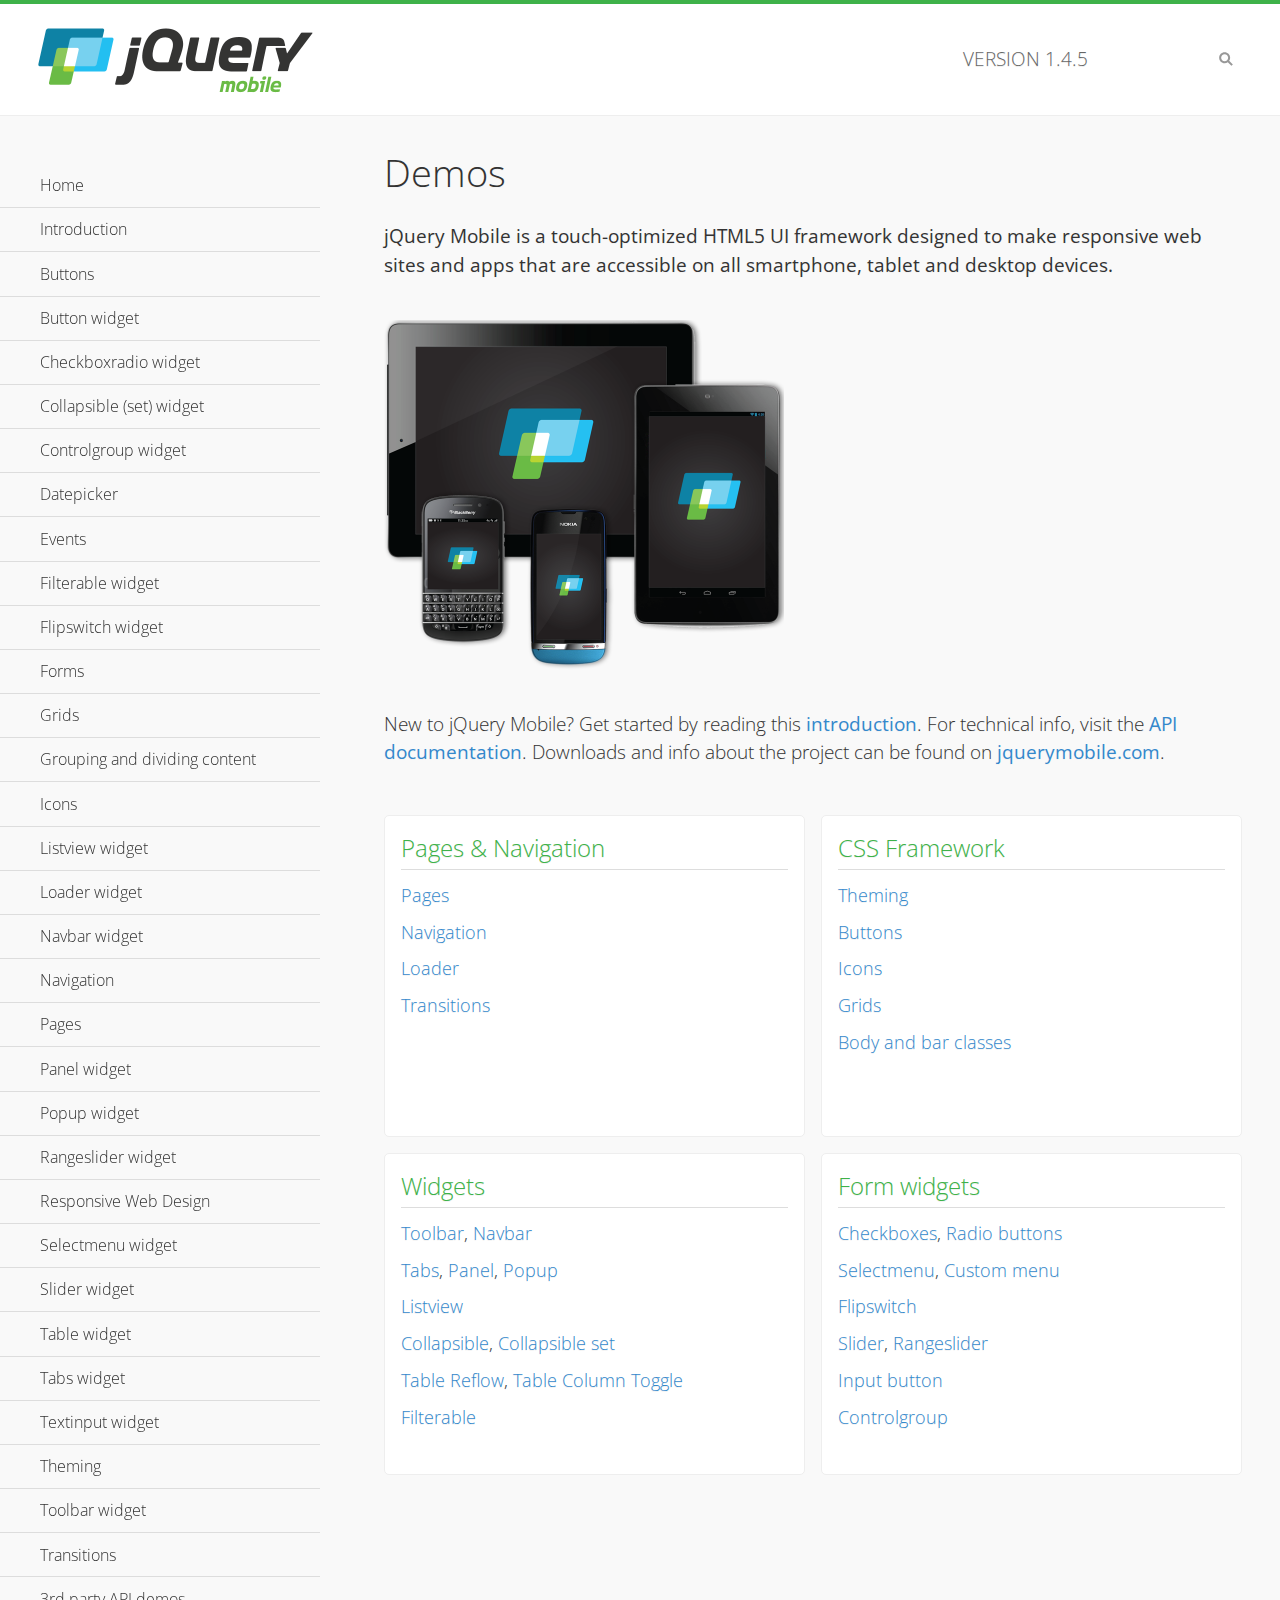
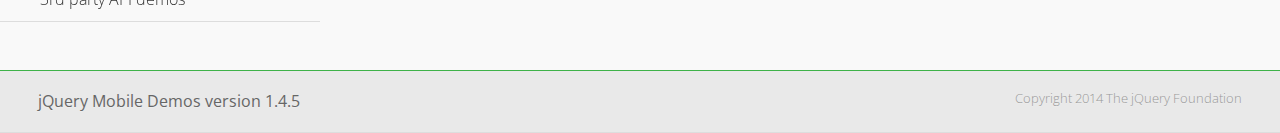
<file: jquery/demos/index.html>
<!DOCTYPE html>
<html>
<head>
	<meta charset="utf-8">
	<meta name="viewport" content="width=device-width, initial-scale=1">
	<title>jQuery Mobile Demos</title>
	<link rel="shortcut icon" href="favicon.ico">
	<link rel="stylesheet" href="css/themes/default/jquery.mobile-1.4.5.min.css">
	<link rel="stylesheet" href="_assets/css/jqm-demos.css">
    <link rel="stylesheet" href="http://fonts.googleapis.com/css?family=Open+Sans:300,400,700">
	<script src="js/jquery.js"></script>
	<script src="_assets/js/index.js"></script>
	<script src="js/jquery.mobile-1.4.5.min.js"></script>
</head>
<body>
<div data-role="page" class="jqm-demos jqm-home">

	<div data-role="header" class="jqm-header">
		<h2><img src="_assets/img/jquery-logo.png" alt="jQuery Mobile"></h2>
		<p>Version <span class="jqm-version"></span></p>
		<a href="#" class="jqm-navmenu-link ui-btn ui-btn-icon-notext ui-corner-all ui-icon-bars ui-nodisc-icon ui-alt-icon ui-btn-left">Menu</a>
		<a href="#" class="jqm-search-link ui-btn ui-btn-icon-notext ui-corner-all ui-icon-search ui-nodisc-icon ui-alt-icon ui-btn-right">Search</a>
	</div><!-- /header -->

	<div role="main" class="ui-content jqm-content">

		<h1>Demos</h1>

		<p><strong>jQuery Mobile is a touch-optimized HTML5 UI framework designed to make responsive web sites and apps that are accessible on all smartphone, tablet and desktop devices.</strong></p>

		<img src="_assets/img/devices.png">

		<p>New to jQuery Mobile? Get started by reading this <a href="intro/" data-ajax="false">introduction</a>. For technical info, visit the <a href="http://api.jquerymobile.com" title="jQuery Mobile API documentation" target="_blank">API documentation</a>. Downloads and info about the project can be found on <a href="http://jquerymobile.com" title="jQuery Mobile web site" target="_blank">jquerymobile.com</a>.</p>

        <div class="ui-grid-a ui-responsive">
        	<div class="ui-block-a">
        		<div class="jqm-block-content">
        			<h3>Pages &amp; Navigation</h3>

        			<p><a href="pages/" data-ajax="false">Pages</a></p>
        			<p><a href="navigation/" data-ajax="false">Navigation</a></p>
        			<p><a href="loader/" data-ajax="false">Loader</a></p>
        			<p><a href="transitions/" data-ajax="false">Transitions</a></p>
        		</div>
        	</div>
        	<div class="ui-block-b">
        		<div class="jqm-block-content">
        			<h3>CSS Framework</h3>

        			<p><a href="theme-default/" data-ajax="false">Theming</a></p>
        			<p><a href="button-markup/" data-ajax="false">Buttons</a></p>
        			<p><a href="icons/" data-ajax="false">Icons</a></p>
        			<p><a href="grids/" data-ajax="false">Grids</a></p>
        			<p><a href="../body-bar-classes/" data-ajax="false">Body and bar classes</a></p>
        		</div>
        	</div>        	
        	<div class="ui-block-a">
        		<div class="jqm-block-content">
        			<h3>Widgets</h3>

        			<p><a href="toolbar/" data-ajax="false">Toolbar</a>, <a href="navbar/" data-ajax="false">Navbar</a></p>
        			<p><a href="tabs/" data-ajax="false">Tabs</a>, <a href="panel/" data-ajax="false">Panel</a>, <a href="popup/" data-ajax="false">Popup</a></p>
        			<p><a href="listview/" data-ajax="false">Listview</a></p>
        			<p><a href="collapsible/" data-ajax="false">Collapsible</a>, <a href="collapsibleset/" data-ajax="false">Collapsible set</a></p>
        			<p><a href="table-reflow/" data-ajax="false">Table Reflow</a>, <a href="table-column-toggle/" data-ajax="false">Table Column Toggle</a></p>
        			<p><a href="filterable/" data-ajax="false">Filterable</a></p>
        		</div>
        	</div>
        	<div class="ui-block-b">
        		<div class="jqm-block-content">
        			<h3>Form widgets</h3>

        			<p><a href="checkboxradio-checkbox/" data-ajax="false">Checkboxes</a>, <a href="checkboxradio-radio/" data-ajax="false">Radio buttons</a></p>
        			<p><a href="selectmenu/" data-ajax="false">Selectmenu</a>, <a href="selectmenu-custom/" data-ajax="false">Custom menu</a></p>
        			<p><a href="flipswitch/" data-ajax="false">Flipswitch</a></p>
        			<p><a href="slider/" data-ajax="false">Slider</a>, <a href="rangeslider/" data-ajax="false">Rangeslider</a></p>
        			<p><a href="button/" data-ajax="false">Input button</a></p>
        			<p><a href="controlgroup/" data-ajax="false">Controlgroup</a></p>
        		</div>
        	</div>
        </div>

	</div><!-- /content -->
	    <div data-role="panel" class="jqm-navmenu-panel" data-position="left" data-display="overlay" data-theme="a">
	    	<ul class="jqm-list ui-alt-icon ui-nodisc-icon">
<li data-filtertext="demos homepage" data-icon="home"><a href=".././">Home</a></li>
<li data-filtertext="introduction overview getting started"><a href="../intro/" data-ajax="false">Introduction</a></li>
<li data-filtertext="buttons button markup buttonmarkup method anchor link button element"><a href="../button-markup/" data-ajax="false">Buttons</a></li>
<li data-filtertext="form button widget input button submit reset"><a href="../button/" data-ajax="false">Button widget</a></li>
<li data-role="collapsible" data-enhanced="true" data-collapsed-icon="carat-d" data-expanded-icon="carat-u" data-iconpos="right" data-inset="false" class="ui-collapsible ui-collapsible-themed-content ui-collapsible-collapsed">
	<h3 class="ui-collapsible-heading ui-collapsible-heading-collapsed">
		<a href="#" class="ui-collapsible-heading-toggle ui-btn ui-btn-icon-right ui-btn-inherit ui-icon-carat-d">
		    Checkboxradio widget<span class="ui-collapsible-heading-status"> click to expand contents</span>
		</a>
	</h3>
	<div class="ui-collapsible-content ui-body-inherit ui-collapsible-content-collapsed" aria-hidden="true">
		<ul>
			<li data-filtertext="form checkboxradio widget checkbox input checkboxes controlgroups"><a href="../checkboxradio-checkbox/" data-ajax="false">Checkboxes</a></li>
			<li data-filtertext="form checkboxradio widget radio input radio buttons controlgroups"><a href="../checkboxradio-radio/" data-ajax="false">Radio buttons</a></li>
		</ul>
	</div>
</li>
<li data-role="collapsible" data-enhanced="true" data-collapsed-icon="carat-d" data-expanded-icon="carat-u" data-iconpos="right" data-inset="false" class="ui-collapsible ui-collapsible-themed-content ui-collapsible-collapsed">
	<h3 class="ui-collapsible-heading ui-collapsible-heading-collapsed">
		<a href="#" class="ui-collapsible-heading-toggle ui-btn ui-btn-icon-right ui-btn-inherit ui-icon-carat-d">
			Collapsible (set) widget<span class="ui-collapsible-heading-status"> click to expand contents</span>
		</a>
	</h3>
	<div class="ui-collapsible-content ui-body-inherit ui-collapsible-content-collapsed" aria-hidden="true">
		<ul>
			<li data-filtertext="collapsibles content formatting"><a href="../collapsible/" data-ajax="false">Collapsible</a></li>
			<li data-filtertext="dynamic collapsible set accordion append expand"><a href="../collapsible-dynamic/" data-ajax="false">Dynamic collapsibles</a></li>
			<li data-filtertext="accordions collapsible set widget content formatting grouped collapsibles"><a href="../collapsibleset/" data-ajax="false">Collapsible set</a></li>
		</ul>
	</div>
</li>
<li data-role="collapsible" data-enhanced="true" data-collapsed-icon="carat-d" data-expanded-icon="carat-u" data-iconpos="right" data-inset="false" class="ui-collapsible ui-collapsible-themed-content ui-collapsible-collapsed">
	<h3 class="ui-collapsible-heading ui-collapsible-heading-collapsed">
		<a href="#" class="ui-collapsible-heading-toggle ui-btn ui-btn-icon-right ui-btn-inherit ui-icon-carat-d">
			Controlgroup widget<span class="ui-collapsible-heading-status"> click to expand contents</span>
		</a>
	</h3>
	<div class="ui-collapsible-content ui-body-inherit ui-collapsible-content-collapsed" aria-hidden="true">
		<ul>
			<li data-filtertext="controlgroups selectmenu checkboxradio input grouped buttons horizontal vertical"><a href="../controlgroup/" data-ajax="false">Controlgroup</a></li>
			<li data-filtertext="dynamic controlgroup dynamically add buttons"><a href="../controlgroup-dynamic/" data-ajax="false">Dynamic controlgroups</a></li>
		</ul>
	</div>
</li>
<li data-filtertext="form datepicker widget date input"><a href="../datepicker/" data-ajax="false">Datepicker</a></li>
<li data-role="collapsible" data-enhanced="true" data-collapsed-icon="carat-d" data-expanded-icon="carat-u" data-iconpos="right" data-inset="false" class="ui-collapsible ui-collapsible-themed-content ui-collapsible-collapsed">
	<h3 class="ui-collapsible-heading ui-collapsible-heading-collapsed">
		<a href="#" class="ui-collapsible-heading-toggle ui-btn ui-btn-icon-right ui-btn-inherit ui-icon-carat-d">
			Events<span class="ui-collapsible-heading-status"> click to expand contents</span>
		</a>
	</h3>
	<div class="ui-collapsible-content ui-body-inherit ui-collapsible-content-collapsed" aria-hidden="true">
		<ul>
			<li data-filtertext="swipe to delete list items listviews swipe events"><a href="../swipe-list/" data-ajax="false">Swipe list items</a></li>
			<li data-filtertext="swipe to navigate swipe page navigation swipe events"><a href="../swipe-page/" data-ajax="false">Swipe page navigation</a></li>
		</ul>
	</div>
</li>
<li data-filtertext="filterable filter elements sorting searching listview table"><a href="../filterable/" data-ajax="false">Filterable widget</a></li>
<li data-filtertext="form flipswitch widget flip toggle switch binary select checkbox input"><a href="../flipswitch/" data-ajax="false">Flipswitch widget</a></li>
<li data-role="collapsible" data-enhanced="true" data-collapsed-icon="carat-d" data-expanded-icon="carat-u" data-iconpos="right" data-inset="false" class="ui-collapsible ui-collapsible-themed-content ui-collapsible-collapsed">
	<h3 class="ui-collapsible-heading ui-collapsible-heading-collapsed">
		<a href="#" class="ui-collapsible-heading-toggle ui-btn ui-btn-icon-right ui-btn-inherit ui-icon-carat-d">
			Forms<span class="ui-collapsible-heading-status"> click to expand contents</span>
		</a>
	</h3>
	<div class="ui-collapsible-content ui-body-inherit ui-collapsible-content-collapsed" aria-hidden="true">
		<ul>
			<li data-filtertext="forms text checkbox radio range button submit reset inputs selects textarea slider flipswitch label form elements"><a href="../forms/" data-ajax="false">Forms</a></li>
			<li data-filtertext="form hide labels hidden accessible ui-hidden-accessible forms"><a href="../forms-label-hidden-accessible/" data-ajax="false">Hide labels</a></li>
			<li data-filtertext="form field containers fieldcontain ui-field-contain forms"><a href="../forms-field-contain/" data-ajax="false">Field containers</a></li>
			<li data-filtertext="forms disabled form elements"><a href="../forms-disabled/" data-ajax="false">Forms disabled</a></li>
			<li data-filtertext="forms gallery examples overview forms text checkbox radio range button submit reset inputs selects textarea slider flipswitch label form elements"><a href="../forms-gallery/" data-ajax="false">Forms gallery</a></li>
		</ul>
	</div>
</li>
<li data-role="collapsible" data-enhanced="true" data-collapsed-icon="carat-d" data-expanded-icon="carat-u" data-iconpos="right" data-inset="false" class="ui-collapsible ui-collapsible-themed-content ui-collapsible-collapsed">
	<h3 class="ui-collapsible-heading ui-collapsible-heading-collapsed">
		<a href="#" class="ui-collapsible-heading-toggle ui-btn ui-btn-icon-right ui-btn-inherit ui-icon-carat-d">
			Grids<span class="ui-collapsible-heading-status"> click to expand contents</span>
		</a>
	</h3>
	<div class="ui-collapsible-content ui-body-inherit ui-collapsible-content-collapsed" aria-hidden="true">
		<ul>
			<li data-filtertext="grids columns blocks content formatting rwd responsive css framework"><a href="../grids/" data-ajax="false">Grids</a></li>
			<li data-filtertext="buttons in grids css framework"><a href="../grids-buttons/" data-ajax="false">Buttons in grids</a></li>
			<li data-filtertext="custom responsive grids rwd css framework"><a href="../grids-custom-responsive/" data-ajax="false">Custom responsive grids</a></li>
		</ul>
	</div>
</li>
<li data-filtertext="blocks content formatting sections heading"><a href="../body-bar-classes/" data-ajax="false">Grouping and dividing content</a></li>
<li data-role="collapsible" data-enhanced="true" data-collapsed-icon="carat-d" data-expanded-icon="carat-u" data-iconpos="right" data-inset="false" class="ui-collapsible ui-collapsible-themed-content ui-collapsible-collapsed">
	<h3 class="ui-collapsible-heading ui-collapsible-heading-collapsed">
		<a href="#" class="ui-collapsible-heading-toggle ui-btn ui-btn-icon-right ui-btn-inherit ui-icon-carat-d">
			Icons<span class="ui-collapsible-heading-status"> click to expand contents</span>
		</a>
	</h3>
	<div class="ui-collapsible-content ui-body-inherit ui-collapsible-content-collapsed" aria-hidden="true">
		<ul>
			<li data-filtertext="button icons svg disc alt custom icon position"><a href="../icons/" data-ajax="false">Icons</a></li>
			<li data-filtertext=""><a href="../icons-grunticon/" data-ajax="false">Grunticon loader</a></li>
		</ul>
	</div>
</li>
<li data-role="collapsible" data-enhanced="true" data-collapsed-icon="carat-d" data-expanded-icon="carat-u" data-iconpos="right" data-inset="false" class="ui-collapsible ui-collapsible-themed-content ui-collapsible-collapsed">
	<h3 class="ui-collapsible-heading ui-collapsible-heading-collapsed">
		<a href="#" class="ui-collapsible-heading-toggle ui-btn ui-btn-icon-right ui-btn-inherit ui-icon-carat-d">
			Listview widget<span class="ui-collapsible-heading-status"> click to expand contents</span>
		</a>
	</h3>
	<div class="ui-collapsible-content ui-body-inherit ui-collapsible-content-collapsed" aria-hidden="true">
		<ul>
			<li data-filtertext="listview widget thumbnails icons nested split button collapsible ul ol"><a href="../listview/" data-ajax="false">Listview</a></li>
			<li data-filtertext="autocomplete filterable reveal listview filtertextbeforefilter placeholder"><a href="../listview-autocomplete/" data-ajax="false">Listview autocomplete</a></li>
			<li data-filtertext="autocomplete filterable reveal listview remote data filtertextbeforefilter placeholder"><a href="../listview-autocomplete-remote/" data-ajax="false">Listview autocomplete remote data</a></li>
			<li data-filtertext="autodividers anchor jump scroll linkbars listview lists ul ol"><a href="../listview-autodividers-linkbar/" data-ajax="false">Listview autodividers linkbar</a></li>
			<li data-filtertext="listview autodividers selector autodividersselector lists ul ol"><a href="../listview-autodividers-selector/" data-ajax="false">Listview autodividers selector</a></li>
			<li data-filtertext="listview nested list items"><a href="../listview-nested-lists/" data-ajax="false">Nested Listviews</a></li>
			<li data-filtertext="listview collapsible list items flat"><a href="../listview-collapsible-item-flat/" data-ajax="false">Listview collapsible list items (flat)</a></li>
			<li data-filtertext="listview collapsible list indented"><a href="../listview-collapsible-item-indented/" data-ajax="false">Listview collapsible list items (indented)</a></li>
			<li data-filtertext="grid listview responsive grids responsive listviews lists ul"><a href="../listview-grid/" data-ajax="false">Listview responsive grid</a></li>
		</ul>
	</div>
</li>
<li data-filtertext="loader widget page loading navigation overlay spinner"><a href="../loader/" data-ajax="false">Loader widget</a></li>
<li data-filtertext="navbar widget navmenu toolbars header footer"><a href="../navbar/" data-ajax="false">Navbar widget</a></li>
<li data-role="collapsible" data-enhanced="true" data-collapsed-icon="carat-d" data-expanded-icon="carat-u" data-iconpos="right" data-inset="false" class="ui-collapsible ui-collapsible-themed-content ui-collapsible-collapsed">
	<h3 class="ui-collapsible-heading ui-collapsible-heading-collapsed">
		<a href="#" class="ui-collapsible-heading-toggle ui-btn ui-btn-icon-right ui-btn-inherit ui-icon-carat-d">
			Navigation<span class="ui-collapsible-heading-status"> click to expand contents</span>
		</a>
	</h3>
	<div class="ui-collapsible-content ui-body-inherit ui-collapsible-content-collapsed" aria-hidden="true">
		<ul>
			<li data-filtertext="ajax navigation navigate widget history event method"><a href="../navigation/" data-ajax="false">Navigation</a></li>
			<li data-filtertext="linking pages page links navigation ajax prefetch cache"><a href="../navigation-linking-pages/" data-ajax="false">Linking pages</a></li>
			<!-- <li data-filtertext="php redirect server redirection server-side navigation"><a href="../navigation-php-redirect/" data-ajax="false">PHP redirect demo</a></li>-->
			<li data-filtertext="navigation redirection hash query"><a href="../navigation-hash-processing/" data-ajax="false">Hash processing demo</a></li>
			<li data-filtertext="navigation redirection hash query"><a href="../page-events/" data-ajax="false">Page Navigation Events</a></li>
		</ul>
	</div>
</li>
<li data-role="collapsible" data-enhanced="true" data-collapsed-icon="carat-d" data-expanded-icon="carat-u" data-iconpos="right" data-inset="false" class="ui-collapsible ui-collapsible-themed-content ui-collapsible-collapsed">
	<h3 class="ui-collapsible-heading ui-collapsible-heading-collapsed">
		<a href="#" class="ui-collapsible-heading-toggle ui-btn ui-btn-icon-right ui-btn-inherit ui-icon-carat-d">
			Pages<span class="ui-collapsible-heading-status"> click to expand contents</span>
		</a>
	</h3>
	<div class="ui-collapsible-content ui-body-inherit ui-collapsible-content-collapsed" aria-hidden="true">
		<ul>
			<li data-filtertext="pages page widget ajax navigation"><a href="../pages/" data-ajax="false">Pages</a></li>
			<li data-filtertext="single page"><a href="../pages-single-page/" data-ajax="false">Single page</a></li>
			<li data-filtertext="multipage multi-page page"><a href="../pages-multi-page/" data-ajax="false">Multi-page template</a></li>
			<li data-filtertext="dialog page widget modal popup"><a href="../pages-dialog/" data-ajax="false">Dialog page</a></li>
		</ul>
	</div>
</li>
<li data-role="collapsible" data-enhanced="true" data-collapsed-icon="carat-d" data-expanded-icon="carat-u" data-iconpos="right" data-inset="false" class="ui-collapsible ui-collapsible-themed-content ui-collapsible-collapsed">
	<h3 class="ui-collapsible-heading ui-collapsible-heading-collapsed">
		<a href="#" class="ui-collapsible-heading-toggle ui-btn ui-btn-icon-right ui-btn-inherit ui-icon-carat-d">
			Panel widget<span class="ui-collapsible-heading-status"> click to expand contents</span>
		</a>
	</h3>
	<div class="ui-collapsible-content ui-body-inherit ui-collapsible-content-collapsed" aria-hidden="true">
		<ul>
			<li data-filtertext="panel widget sliding panels reveal push overlay responsive"><a href="../panel/" data-ajax="false">Panel</a></li>
			<li data-filtertext=""><a href="../panel-external/" data-ajax="false">External panels</a></li>
			<li data-filtertext="panel "><a href="../panel-fixed/" data-ajax="false">Fixed panels</a></li>
			<li data-filtertext="panel slide panels sliding panels shadow rwd responsive breakpoint"><a href="../panel-responsive/" data-ajax="false">Panels responsive</a></li>
			<li data-filtertext="panel custom style custom panel width reveal shadow listview panel styling page background wrapper"><a href="../panel-styling/" data-ajax="false">Custom panel style</a></li>
			<li data-filtertext="panel open on swipe"><a href="../panel-swipe-open/" data-ajax="false">Panel open on swipe</a></li>
			<li data-filtertext="panels outside page internal external toolbars"><a href="../panel-external-internal/" data-ajax="false">Panel external and internal</a></li>
		</ul>
	</div>
</li>
<li data-role="collapsible" data-enhanced="true" data-collapsed-icon="carat-d" data-expanded-icon="carat-u" data-iconpos="right" data-inset="false" class="ui-collapsible ui-collapsible-themed-content ui-collapsible-collapsed">
	<h3 class="ui-collapsible-heading ui-collapsible-heading-collapsed">
		<a href="#" class="ui-collapsible-heading-toggle ui-btn ui-btn-icon-right ui-btn-inherit ui-icon-carat-d">
			Popup widget<span class="ui-collapsible-heading-status"> click to expand contents</span>
		</a>
	</h3>
	<div class="ui-collapsible-content ui-body-inherit ui-collapsible-content-collapsed" aria-hidden="true">
		<ul>
			<li data-filtertext="popup widget popups dialog modal transition tooltip lightbox form overlay screen flip pop fade transition"><a href="../popup/" data-ajax="false">Popup</a></li>
			<li data-filtertext="popup alignment position"><a href="../popup-alignment/" data-ajax="false">Popup alignment</a></li>
			<li data-filtertext="popup arrow size popups popover"><a href="../popup-arrow-size/" data-ajax="false">Popup arrow size</a></li>
			<li data-filtertext="dynamic popups popup images lightbox"><a href="../popup-dynamic/" data-ajax="false">Dynamic popups</a></li>
			<li data-filtertext="popups with iframes scaling"><a href="../popup-iframe/" data-ajax="false">Popups with iframes</a></li>
			<li data-filtertext="popup image scaling"><a href="../popup-image-scaling/" data-ajax="false">Popup image scaling</a></li>
			<li data-filtertext="external popup outside multi-page"><a href="../popup-outside-multipage/" data-ajax="false">Popup outside multi-page</a></li>
		</ul>
	</div>
</li>
<li data-filtertext="form rangeslider widget dual sliders dual handle sliders range input"><a href="../rangeslider/" data-ajax="false">Rangeslider widget</a></li>
<li data-filtertext="responsive web design rwd adaptive progressive enhancement PE accessible mobile breakpoints media query media queries"><a href="../rwd/" data-ajax="false">Responsive Web Design</a></li>
<li data-role="collapsible" data-enhanced="true" data-collapsed-icon="carat-d" data-expanded-icon="carat-u" data-iconpos="right" data-inset="false" class="ui-collapsible ui-collapsible-themed-content ui-collapsible-collapsed">
	<h3 class="ui-collapsible-heading ui-collapsible-heading-collapsed">
		<a href="#" class="ui-collapsible-heading-toggle ui-btn ui-btn-icon-right ui-btn-inherit ui-icon-carat-d">
			Selectmenu widget<span class="ui-collapsible-heading-status"> click to expand contents</span>
		</a>
	</h3>
	<div class="ui-collapsible-content ui-body-inherit ui-collapsible-content-collapsed" aria-hidden="true">
		<ul>
			<li data-filtertext="form selectmenu widget select input custom select menu selects"><a href="../selectmenu/" data-ajax="false">Selectmenu</a></li>
			<li data-filtertext="form custom select menu selectmenu widget custom menu option optgroup multiple selects"><a href="../selectmenu-custom/" data-ajax="false">Custom select menu</a></li>
			<li data-filtertext="filterable select filter popup dialog"><a href="../selectmenu-custom-filter/" data-ajax="false">Custom select menu with filter</a></li>
		</ul>
	</div>
</li>
<li data-role="collapsible" data-enhanced="true" data-collapsed-icon="carat-d" data-expanded-icon="carat-u" data-iconpos="right" data-inset="false" class="ui-collapsible ui-collapsible-themed-content ui-collapsible-collapsed">
	<h3 class="ui-collapsible-heading ui-collapsible-heading-collapsed">
		<a href="#" class="ui-collapsible-heading-toggle ui-btn ui-btn-icon-right ui-btn-inherit ui-icon-carat-d">
			Slider widget<span class="ui-collapsible-heading-status"> click to expand contents</span>
		</a>
	</h3>
	<div class="ui-collapsible-content ui-body-inherit ui-collapsible-content-collapsed" aria-hidden="true">
		<ul>
			<li data-filtertext="form slider widget range input single sliders"><a href="../slider/" data-ajax="false">Slider</a></li>
			<li data-filtertext="form slider widget flipswitch slider binary select flip toggle switch"><a href="../slider-flipswitch/" data-ajax="false">Slider flip toggle switch</a></li>
			<li data-filtertext="form slider tooltip handle value input range sliders"><a href="../slider-tooltip/" data-ajax="false">Slider tooltip</a></li>
		</ul>
	</div>
</li>
<li data-role="collapsible" data-enhanced="true" data-collapsed-icon="carat-d" data-expanded-icon="carat-u" data-iconpos="right" data-inset="false" class="ui-collapsible ui-collapsible-themed-content ui-collapsible-collapsed">
	<h3 class="ui-collapsible-heading ui-collapsible-heading-collapsed">
		<a href="#" class="ui-collapsible-heading-toggle ui-btn ui-btn-icon-right ui-btn-inherit ui-icon-carat-d">
			Table widget<span class="ui-collapsible-heading-status"> click to expand contents</span>
		</a>
	</h3>
	<div class="ui-collapsible-content ui-body-inherit ui-collapsible-content-collapsed" aria-hidden="true">
		<ul>
			<li data-filtertext="table widget reflow column toggle th td responsive tables rwd hide show tabular"><a href="../table-column-toggle/" data-ajax="false">Table Column Toggle</a></li>
			<li data-filtertext="table column toggle phone comparison demo"><a href="../table-column-toggle-example/" data-ajax="false">Table Column Toggle demo</a></li>
			<li data-filtertext="responsive tables table column toggle heading groups rwd breakpoint"><a href="../table-column-toggle-heading-groups/" data-ajax="false">Table Column Toggle heading groups</a></li>
			<li data-filtertext="responsive tables table column toggle hide rwd breakpoint customization options"><a href="../table-column-toggle-options/" data-ajax="false">Table Column Toggle options</a></li>
			<li data-filtertext="table reflow th td responsive rwd columns tabular"><a href="../table-reflow/" data-ajax="false">Table Reflow</a></li>
			<li data-filtertext="responsive tables table reflow heading groups rwd breakpoint"><a href="../table-reflow-heading-groups/" data-ajax="false">Table Reflow heading groups</a></li>
			<li data-filtertext="responsive tables table reflow stripes strokes table style"><a href="../table-reflow-stripes-strokes/" data-ajax="false">Table Reflow stripes and strokes</a></li>
			<li data-filtertext="responsive tables table reflow stack custom styles"><a href="../table-reflow-styling/" data-ajax="false">Table Reflow custom styles</a></li>
		</ul>
	</div>
</li>
<li data-filtertext="ui tabs widget"><a href="../tabs/" data-ajax="false">Tabs widget</a></li>
<li data-filtertext="form textinput widget text input textarea number date time tel email file color password"><a href="../textinput/" data-ajax="false">Textinput widget</a></li>
<li data-role="collapsible" data-enhanced="true" data-collapsed-icon="carat-d" data-expanded-icon="carat-u" data-iconpos="right" data-inset="false" class="ui-collapsible ui-collapsible-themed-content ui-collapsible-collapsed">
	<h3 class="ui-collapsible-heading ui-collapsible-heading-collapsed">
		<a href="#" class="ui-collapsible-heading-toggle ui-btn ui-btn-icon-right ui-btn-inherit ui-icon-carat-d">
			Theming<span class="ui-collapsible-heading-status"> click to expand contents</span>
		</a>
	</h3>
	<div class="ui-collapsible-content ui-body-inherit ui-collapsible-content-collapsed" aria-hidden="true">
		<ul>
			<li data-filtertext="default theme swatches theming style css"><a href="../theme-default/" data-ajax="false">Default theme</a></li>
			<li data-filtertext="classic theme old theme swatches theming style css"><a href="../theme-classic/" data-ajax="false">Classic theme</a></li>
		</ul>
	</div>
</li>
<li data-role="collapsible" data-enhanced="true" data-collapsed-icon="carat-d" data-expanded-icon="carat-u" data-iconpos="right" data-inset="false" class="ui-collapsible ui-collapsible-themed-content ui-collapsible-collapsed">
	<h3 class="ui-collapsible-heading ui-collapsible-heading-collapsed">
		<a href="#" class="ui-collapsible-heading-toggle ui-btn ui-btn-icon-right ui-btn-inherit ui-icon-carat-d">
			Toolbar widget<span class="ui-collapsible-heading-status"> click to expand contents</span>
		</a>
	</h3>
	<div class="ui-collapsible-content ui-body-inherit ui-collapsible-content-collapsed" aria-hidden="true">
		<ul>
			<li data-filtertext="toolbar widget header footer toolbars fixed fullscreen external sections"><a href="../toolbar/" data-ajax="false">Toolbar</a></li>
			<li data-filtertext="dynamic toolbars dynamically add toolbar header footer"><a href="../toolbar-dynamic/" data-ajax="false">Dynamic toolbars</a></li>
			<li data-filtertext="external toolbars header footer"><a href="../toolbar-external/" data-ajax="false">External toolbars</a></li>
			<li data-filtertext="fixed toolbars header footer"><a href="../toolbar-fixed/" data-ajax="false">Fixed toolbars</a></li>
			<li data-filtertext="fixed fullscreen toolbars header footer"><a href="../toolbar-fixed-fullscreen/" data-ajax="false">Fullscreen toolbars</a></li>
			<li data-filtertext="external fixed toolbars header footer"><a href="../toolbar-fixed-external/" data-ajax="false">Fixed external toolbars</a></li>
			<li data-filtertext="external persistent toolbars header footer navbar navmenu"><a href="../toolbar-fixed-persistent/" data-ajax="false">Persistent toolbars</a></li>
			<li data-filtertext="external ajax optimized toolbars persistent toolbars header footer navbar"><a href="../toolbar-fixed-persistent-optimized/" data-ajax="false">Ajax optimized toolbars</a></li>
			<li data-filtertext="form in toolbars header footer"><a href="../toolbar-fixed-forms/" data-ajax="false">Form in toolbar</a></li>
		</ul>
	</div>
</li>
<li data-filtertext="page transitions animated pages popup navigation flip slide fade pop"><a href="../transitions/" data-ajax="false">Transitions</a></li>
<li data-role="collapsible" data-enhanced="true" data-collapsed-icon="carat-d" data-expanded-icon="carat-u" data-iconpos="right" data-inset="false" class="ui-collapsible ui-collapsible-themed-content ui-collapsible-collapsed">
	<h3 class="ui-collapsible-heading ui-collapsible-heading-collapsed">
		<a href="#" class="ui-collapsible-heading-toggle ui-btn ui-btn-icon-right ui-btn-inherit ui-icon-carat-d">
			3rd party API demos<span class="ui-collapsible-heading-status"> click to expand contents</span>
		</a>
	</h3>
	<div class="ui-collapsible-content ui-body-inherit ui-collapsible-content-collapsed" aria-hidden="true">
		<ul>
			<li data-filtertext="backbone requirejs navigation router"><a href="../backbone-requirejs/" data-ajax="false">Backbone RequireJS</a></li>
			<li data-filtertext="google maps geolocation demo"><a href="../map-geolocation/" data-ajax="false">Google Maps geolocation</a></li>
			<li data-filtertext="google maps hybrid"><a href="../map-list-toggle/" data-ajax="false">Google Maps list toggle</a></li>
		</ul>
	</div>
</li>



		     </ul>
		</div><!-- /panel -->


	<div data-role="footer" data-position="fixed" data-tap-toggle="false" class="jqm-footer">
		<p>jQuery Mobile Demos version <span class="jqm-version"></span></p>
		<p>Copyright 2014 The jQuery Foundation</p>
	</div><!-- /footer -->
	<!-- TODO: This should become an external panel so we can add input to markup (unique ID) -->
    <div data-role="panel" class="jqm-search-panel" data-position="right" data-display="overlay" data-theme="a">
		<div class="jqm-search">
			<ul class="jqm-list" data-filter-placeholder="Search demos..." data-filter-reveal="true">
<li data-filtertext="demos homepage" data-icon="home"><a href=".././">Home</a></li>
<li data-filtertext="introduction overview getting started"><a href="../intro/" data-ajax="false">Introduction</a></li>
<li data-filtertext="buttons button markup buttonmarkup method anchor link button element"><a href="../button-markup/" data-ajax="false">Buttons</a></li>
<li data-filtertext="form button widget input button submit reset"><a href="../button/" data-ajax="false">Button widget</a></li>
<li data-role="collapsible" data-enhanced="true" data-collapsed-icon="carat-d" data-expanded-icon="carat-u" data-iconpos="right" data-inset="false" class="ui-collapsible ui-collapsible-themed-content ui-collapsible-collapsed">
	<h3 class="ui-collapsible-heading ui-collapsible-heading-collapsed">
		<a href="#" class="ui-collapsible-heading-toggle ui-btn ui-btn-icon-right ui-btn-inherit ui-icon-carat-d">
		    Checkboxradio widget<span class="ui-collapsible-heading-status"> click to expand contents</span>
		</a>
	</h3>
	<div class="ui-collapsible-content ui-body-inherit ui-collapsible-content-collapsed" aria-hidden="true">
		<ul>
			<li data-filtertext="form checkboxradio widget checkbox input checkboxes controlgroups"><a href="../checkboxradio-checkbox/" data-ajax="false">Checkboxes</a></li>
			<li data-filtertext="form checkboxradio widget radio input radio buttons controlgroups"><a href="../checkboxradio-radio/" data-ajax="false">Radio buttons</a></li>
		</ul>
	</div>
</li>
<li data-role="collapsible" data-enhanced="true" data-collapsed-icon="carat-d" data-expanded-icon="carat-u" data-iconpos="right" data-inset="false" class="ui-collapsible ui-collapsible-themed-content ui-collapsible-collapsed">
	<h3 class="ui-collapsible-heading ui-collapsible-heading-collapsed">
		<a href="#" class="ui-collapsible-heading-toggle ui-btn ui-btn-icon-right ui-btn-inherit ui-icon-carat-d">
			Collapsible (set) widget<span class="ui-collapsible-heading-status"> click to expand contents</span>
		</a>
	</h3>
	<div class="ui-collapsible-content ui-body-inherit ui-collapsible-content-collapsed" aria-hidden="true">
		<ul>
			<li data-filtertext="collapsibles content formatting"><a href="../collapsible/" data-ajax="false">Collapsible</a></li>
			<li data-filtertext="dynamic collapsible set accordion append expand"><a href="../collapsible-dynamic/" data-ajax="false">Dynamic collapsibles</a></li>
			<li data-filtertext="accordions collapsible set widget content formatting grouped collapsibles"><a href="../collapsibleset/" data-ajax="false">Collapsible set</a></li>
		</ul>
	</div>
</li>
<li data-role="collapsible" data-enhanced="true" data-collapsed-icon="carat-d" data-expanded-icon="carat-u" data-iconpos="right" data-inset="false" class="ui-collapsible ui-collapsible-themed-content ui-collapsible-collapsed">
	<h3 class="ui-collapsible-heading ui-collapsible-heading-collapsed">
		<a href="#" class="ui-collapsible-heading-toggle ui-btn ui-btn-icon-right ui-btn-inherit ui-icon-carat-d">
			Controlgroup widget<span class="ui-collapsible-heading-status"> click to expand contents</span>
		</a>
	</h3>
	<div class="ui-collapsible-content ui-body-inherit ui-collapsible-content-collapsed" aria-hidden="true">
		<ul>
			<li data-filtertext="controlgroups selectmenu checkboxradio input grouped buttons horizontal vertical"><a href="../controlgroup/" data-ajax="false">Controlgroup</a></li>
			<li data-filtertext="dynamic controlgroup dynamically add buttons"><a href="../controlgroup-dynamic/" data-ajax="false">Dynamic controlgroups</a></li>
		</ul>
	</div>
</li>
<li data-filtertext="form datepicker widget date input"><a href="../datepicker/" data-ajax="false">Datepicker</a></li>
<li data-role="collapsible" data-enhanced="true" data-collapsed-icon="carat-d" data-expanded-icon="carat-u" data-iconpos="right" data-inset="false" class="ui-collapsible ui-collapsible-themed-content ui-collapsible-collapsed">
	<h3 class="ui-collapsible-heading ui-collapsible-heading-collapsed">
		<a href="#" class="ui-collapsible-heading-toggle ui-btn ui-btn-icon-right ui-btn-inherit ui-icon-carat-d">
			Events<span class="ui-collapsible-heading-status"> click to expand contents</span>
		</a>
	</h3>
	<div class="ui-collapsible-content ui-body-inherit ui-collapsible-content-collapsed" aria-hidden="true">
		<ul>
			<li data-filtertext="swipe to delete list items listviews swipe events"><a href="../swipe-list/" data-ajax="false">Swipe list items</a></li>
			<li data-filtertext="swipe to navigate swipe page navigation swipe events"><a href="../swipe-page/" data-ajax="false">Swipe page navigation</a></li>
		</ul>
	</div>
</li>
<li data-filtertext="filterable filter elements sorting searching listview table"><a href="../filterable/" data-ajax="false">Filterable widget</a></li>
<li data-filtertext="form flipswitch widget flip toggle switch binary select checkbox input"><a href="../flipswitch/" data-ajax="false">Flipswitch widget</a></li>
<li data-role="collapsible" data-enhanced="true" data-collapsed-icon="carat-d" data-expanded-icon="carat-u" data-iconpos="right" data-inset="false" class="ui-collapsible ui-collapsible-themed-content ui-collapsible-collapsed">
	<h3 class="ui-collapsible-heading ui-collapsible-heading-collapsed">
		<a href="#" class="ui-collapsible-heading-toggle ui-btn ui-btn-icon-right ui-btn-inherit ui-icon-carat-d">
			Forms<span class="ui-collapsible-heading-status"> click to expand contents</span>
		</a>
	</h3>
	<div class="ui-collapsible-content ui-body-inherit ui-collapsible-content-collapsed" aria-hidden="true">
		<ul>
			<li data-filtertext="forms text checkbox radio range button submit reset inputs selects textarea slider flipswitch label form elements"><a href="../forms/" data-ajax="false">Forms</a></li>
			<li data-filtertext="form hide labels hidden accessible ui-hidden-accessible forms"><a href="../forms-label-hidden-accessible/" data-ajax="false">Hide labels</a></li>
			<li data-filtertext="form field containers fieldcontain ui-field-contain forms"><a href="../forms-field-contain/" data-ajax="false">Field containers</a></li>
			<li data-filtertext="forms disabled form elements"><a href="../forms-disabled/" data-ajax="false">Forms disabled</a></li>
			<li data-filtertext="forms gallery examples overview forms text checkbox radio range button submit reset inputs selects textarea slider flipswitch label form elements"><a href="../forms-gallery/" data-ajax="false">Forms gallery</a></li>
		</ul>
	</div>
</li>
<li data-role="collapsible" data-enhanced="true" data-collapsed-icon="carat-d" data-expanded-icon="carat-u" data-iconpos="right" data-inset="false" class="ui-collapsible ui-collapsible-themed-content ui-collapsible-collapsed">
	<h3 class="ui-collapsible-heading ui-collapsible-heading-collapsed">
		<a href="#" class="ui-collapsible-heading-toggle ui-btn ui-btn-icon-right ui-btn-inherit ui-icon-carat-d">
			Grids<span class="ui-collapsible-heading-status"> click to expand contents</span>
		</a>
	</h3>
	<div class="ui-collapsible-content ui-body-inherit ui-collapsible-content-collapsed" aria-hidden="true">
		<ul>
			<li data-filtertext="grids columns blocks content formatting rwd responsive css framework"><a href="../grids/" data-ajax="false">Grids</a></li>
			<li data-filtertext="buttons in grids css framework"><a href="../grids-buttons/" data-ajax="false">Buttons in grids</a></li>
			<li data-filtertext="custom responsive grids rwd css framework"><a href="../grids-custom-responsive/" data-ajax="false">Custom responsive grids</a></li>
		</ul>
	</div>
</li>
<li data-filtertext="blocks content formatting sections heading"><a href="../body-bar-classes/" data-ajax="false">Grouping and dividing content</a></li>
<li data-role="collapsible" data-enhanced="true" data-collapsed-icon="carat-d" data-expanded-icon="carat-u" data-iconpos="right" data-inset="false" class="ui-collapsible ui-collapsible-themed-content ui-collapsible-collapsed">
	<h3 class="ui-collapsible-heading ui-collapsible-heading-collapsed">
		<a href="#" class="ui-collapsible-heading-toggle ui-btn ui-btn-icon-right ui-btn-inherit ui-icon-carat-d">
			Icons<span class="ui-collapsible-heading-status"> click to expand contents</span>
		</a>
	</h3>
	<div class="ui-collapsible-content ui-body-inherit ui-collapsible-content-collapsed" aria-hidden="true">
		<ul>
			<li data-filtertext="button icons svg disc alt custom icon position"><a href="../icons/" data-ajax="false">Icons</a></li>
			<li data-filtertext=""><a href="../icons-grunticon/" data-ajax="false">Grunticon loader</a></li>
		</ul>
	</div>
</li>
<li data-role="collapsible" data-enhanced="true" data-collapsed-icon="carat-d" data-expanded-icon="carat-u" data-iconpos="right" data-inset="false" class="ui-collapsible ui-collapsible-themed-content ui-collapsible-collapsed">
	<h3 class="ui-collapsible-heading ui-collapsible-heading-collapsed">
		<a href="#" class="ui-collapsible-heading-toggle ui-btn ui-btn-icon-right ui-btn-inherit ui-icon-carat-d">
			Listview widget<span class="ui-collapsible-heading-status"> click to expand contents</span>
		</a>
	</h3>
	<div class="ui-collapsible-content ui-body-inherit ui-collapsible-content-collapsed" aria-hidden="true">
		<ul>
			<li data-filtertext="listview widget thumbnails icons nested split button collapsible ul ol"><a href="../listview/" data-ajax="false">Listview</a></li>
			<li data-filtertext="autocomplete filterable reveal listview filtertextbeforefilter placeholder"><a href="../listview-autocomplete/" data-ajax="false">Listview autocomplete</a></li>
			<li data-filtertext="autocomplete filterable reveal listview remote data filtertextbeforefilter placeholder"><a href="../listview-autocomplete-remote/" data-ajax="false">Listview autocomplete remote data</a></li>
			<li data-filtertext="autodividers anchor jump scroll linkbars listview lists ul ol"><a href="../listview-autodividers-linkbar/" data-ajax="false">Listview autodividers linkbar</a></li>
			<li data-filtertext="listview autodividers selector autodividersselector lists ul ol"><a href="../listview-autodividers-selector/" data-ajax="false">Listview autodividers selector</a></li>
			<li data-filtertext="listview nested list items"><a href="../listview-nested-lists/" data-ajax="false">Nested Listviews</a></li>
			<li data-filtertext="listview collapsible list items flat"><a href="../listview-collapsible-item-flat/" data-ajax="false">Listview collapsible list items (flat)</a></li>
			<li data-filtertext="listview collapsible list indented"><a href="../listview-collapsible-item-indented/" data-ajax="false">Listview collapsible list items (indented)</a></li>
			<li data-filtertext="grid listview responsive grids responsive listviews lists ul"><a href="../listview-grid/" data-ajax="false">Listview responsive grid</a></li>
		</ul>
	</div>
</li>
<li data-filtertext="loader widget page loading navigation overlay spinner"><a href="../loader/" data-ajax="false">Loader widget</a></li>
<li data-filtertext="navbar widget navmenu toolbars header footer"><a href="../navbar/" data-ajax="false">Navbar widget</a></li>
<li data-role="collapsible" data-enhanced="true" data-collapsed-icon="carat-d" data-expanded-icon="carat-u" data-iconpos="right" data-inset="false" class="ui-collapsible ui-collapsible-themed-content ui-collapsible-collapsed">
	<h3 class="ui-collapsible-heading ui-collapsible-heading-collapsed">
		<a href="#" class="ui-collapsible-heading-toggle ui-btn ui-btn-icon-right ui-btn-inherit ui-icon-carat-d">
			Navigation<span class="ui-collapsible-heading-status"> click to expand contents</span>
		</a>
	</h3>
	<div class="ui-collapsible-content ui-body-inherit ui-collapsible-content-collapsed" aria-hidden="true">
		<ul>
			<li data-filtertext="ajax navigation navigate widget history event method"><a href="../navigation/" data-ajax="false">Navigation</a></li>
			<li data-filtertext="linking pages page links navigation ajax prefetch cache"><a href="../navigation-linking-pages/" data-ajax="false">Linking pages</a></li>
			<!-- <li data-filtertext="php redirect server redirection server-side navigation"><a href="../navigation-php-redirect/" data-ajax="false">PHP redirect demo</a></li>-->
			<li data-filtertext="navigation redirection hash query"><a href="../navigation-hash-processing/" data-ajax="false">Hash processing demo</a></li>
			<li data-filtertext="navigation redirection hash query"><a href="../page-events/" data-ajax="false">Page Navigation Events</a></li>
		</ul>
	</div>
</li>
<li data-role="collapsible" data-enhanced="true" data-collapsed-icon="carat-d" data-expanded-icon="carat-u" data-iconpos="right" data-inset="false" class="ui-collapsible ui-collapsible-themed-content ui-collapsible-collapsed">
	<h3 class="ui-collapsible-heading ui-collapsible-heading-collapsed">
		<a href="#" class="ui-collapsible-heading-toggle ui-btn ui-btn-icon-right ui-btn-inherit ui-icon-carat-d">
			Pages<span class="ui-collapsible-heading-status"> click to expand contents</span>
		</a>
	</h3>
	<div class="ui-collapsible-content ui-body-inherit ui-collapsible-content-collapsed" aria-hidden="true">
		<ul>
			<li data-filtertext="pages page widget ajax navigation"><a href="../pages/" data-ajax="false">Pages</a></li>
			<li data-filtertext="single page"><a href="../pages-single-page/" data-ajax="false">Single page</a></li>
			<li data-filtertext="multipage multi-page page"><a href="../pages-multi-page/" data-ajax="false">Multi-page template</a></li>
			<li data-filtertext="dialog page widget modal popup"><a href="../pages-dialog/" data-ajax="false">Dialog page</a></li>
		</ul>
	</div>
</li>
<li data-role="collapsible" data-enhanced="true" data-collapsed-icon="carat-d" data-expanded-icon="carat-u" data-iconpos="right" data-inset="false" class="ui-collapsible ui-collapsible-themed-content ui-collapsible-collapsed">
	<h3 class="ui-collapsible-heading ui-collapsible-heading-collapsed">
		<a href="#" class="ui-collapsible-heading-toggle ui-btn ui-btn-icon-right ui-btn-inherit ui-icon-carat-d">
			Panel widget<span class="ui-collapsible-heading-status"> click to expand contents</span>
		</a>
	</h3>
	<div class="ui-collapsible-content ui-body-inherit ui-collapsible-content-collapsed" aria-hidden="true">
		<ul>
			<li data-filtertext="panel widget sliding panels reveal push overlay responsive"><a href="../panel/" data-ajax="false">Panel</a></li>
			<li data-filtertext=""><a href="../panel-external/" data-ajax="false">External panels</a></li>
			<li data-filtertext="panel "><a href="../panel-fixed/" data-ajax="false">Fixed panels</a></li>
			<li data-filtertext="panel slide panels sliding panels shadow rwd responsive breakpoint"><a href="../panel-responsive/" data-ajax="false">Panels responsive</a></li>
			<li data-filtertext="panel custom style custom panel width reveal shadow listview panel styling page background wrapper"><a href="../panel-styling/" data-ajax="false">Custom panel style</a></li>
			<li data-filtertext="panel open on swipe"><a href="../panel-swipe-open/" data-ajax="false">Panel open on swipe</a></li>
			<li data-filtertext="panels outside page internal external toolbars"><a href="../panel-external-internal/" data-ajax="false">Panel external and internal</a></li>
		</ul>
	</div>
</li>
<li data-role="collapsible" data-enhanced="true" data-collapsed-icon="carat-d" data-expanded-icon="carat-u" data-iconpos="right" data-inset="false" class="ui-collapsible ui-collapsible-themed-content ui-collapsible-collapsed">
	<h3 class="ui-collapsible-heading ui-collapsible-heading-collapsed">
		<a href="#" class="ui-collapsible-heading-toggle ui-btn ui-btn-icon-right ui-btn-inherit ui-icon-carat-d">
			Popup widget<span class="ui-collapsible-heading-status"> click to expand contents</span>
		</a>
	</h3>
	<div class="ui-collapsible-content ui-body-inherit ui-collapsible-content-collapsed" aria-hidden="true">
		<ul>
			<li data-filtertext="popup widget popups dialog modal transition tooltip lightbox form overlay screen flip pop fade transition"><a href="../popup/" data-ajax="false">Popup</a></li>
			<li data-filtertext="popup alignment position"><a href="../popup-alignment/" data-ajax="false">Popup alignment</a></li>
			<li data-filtertext="popup arrow size popups popover"><a href="../popup-arrow-size/" data-ajax="false">Popup arrow size</a></li>
			<li data-filtertext="dynamic popups popup images lightbox"><a href="../popup-dynamic/" data-ajax="false">Dynamic popups</a></li>
			<li data-filtertext="popups with iframes scaling"><a href="../popup-iframe/" data-ajax="false">Popups with iframes</a></li>
			<li data-filtertext="popup image scaling"><a href="../popup-image-scaling/" data-ajax="false">Popup image scaling</a></li>
			<li data-filtertext="external popup outside multi-page"><a href="../popup-outside-multipage/" data-ajax="false">Popup outside multi-page</a></li>
		</ul>
	</div>
</li>
<li data-filtertext="form rangeslider widget dual sliders dual handle sliders range input"><a href="../rangeslider/" data-ajax="false">Rangeslider widget</a></li>
<li data-filtertext="responsive web design rwd adaptive progressive enhancement PE accessible mobile breakpoints media query media queries"><a href="../rwd/" data-ajax="false">Responsive Web Design</a></li>
<li data-role="collapsible" data-enhanced="true" data-collapsed-icon="carat-d" data-expanded-icon="carat-u" data-iconpos="right" data-inset="false" class="ui-collapsible ui-collapsible-themed-content ui-collapsible-collapsed">
	<h3 class="ui-collapsible-heading ui-collapsible-heading-collapsed">
		<a href="#" class="ui-collapsible-heading-toggle ui-btn ui-btn-icon-right ui-btn-inherit ui-icon-carat-d">
			Selectmenu widget<span class="ui-collapsible-heading-status"> click to expand contents</span>
		</a>
	</h3>
	<div class="ui-collapsible-content ui-body-inherit ui-collapsible-content-collapsed" aria-hidden="true">
		<ul>
			<li data-filtertext="form selectmenu widget select input custom select menu selects"><a href="../selectmenu/" data-ajax="false">Selectmenu</a></li>
			<li data-filtertext="form custom select menu selectmenu widget custom menu option optgroup multiple selects"><a href="../selectmenu-custom/" data-ajax="false">Custom select menu</a></li>
			<li data-filtertext="filterable select filter popup dialog"><a href="../selectmenu-custom-filter/" data-ajax="false">Custom select menu with filter</a></li>
		</ul>
	</div>
</li>
<li data-role="collapsible" data-enhanced="true" data-collapsed-icon="carat-d" data-expanded-icon="carat-u" data-iconpos="right" data-inset="false" class="ui-collapsible ui-collapsible-themed-content ui-collapsible-collapsed">
	<h3 class="ui-collapsible-heading ui-collapsible-heading-collapsed">
		<a href="#" class="ui-collapsible-heading-toggle ui-btn ui-btn-icon-right ui-btn-inherit ui-icon-carat-d">
			Slider widget<span class="ui-collapsible-heading-status"> click to expand contents</span>
		</a>
	</h3>
	<div class="ui-collapsible-content ui-body-inherit ui-collapsible-content-collapsed" aria-hidden="true">
		<ul>
			<li data-filtertext="form slider widget range input single sliders"><a href="../slider/" data-ajax="false">Slider</a></li>
			<li data-filtertext="form slider widget flipswitch slider binary select flip toggle switch"><a href="../slider-flipswitch/" data-ajax="false">Slider flip toggle switch</a></li>
			<li data-filtertext="form slider tooltip handle value input range sliders"><a href="../slider-tooltip/" data-ajax="false">Slider tooltip</a></li>
		</ul>
	</div>
</li>
<li data-role="collapsible" data-enhanced="true" data-collapsed-icon="carat-d" data-expanded-icon="carat-u" data-iconpos="right" data-inset="false" class="ui-collapsible ui-collapsible-themed-content ui-collapsible-collapsed">
	<h3 class="ui-collapsible-heading ui-collapsible-heading-collapsed">
		<a href="#" class="ui-collapsible-heading-toggle ui-btn ui-btn-icon-right ui-btn-inherit ui-icon-carat-d">
			Table widget<span class="ui-collapsible-heading-status"> click to expand contents</span>
		</a>
	</h3>
	<div class="ui-collapsible-content ui-body-inherit ui-collapsible-content-collapsed" aria-hidden="true">
		<ul>
			<li data-filtertext="table widget reflow column toggle th td responsive tables rwd hide show tabular"><a href="../table-column-toggle/" data-ajax="false">Table Column Toggle</a></li>
			<li data-filtertext="table column toggle phone comparison demo"><a href="../table-column-toggle-example/" data-ajax="false">Table Column Toggle demo</a></li>
			<li data-filtertext="responsive tables table column toggle heading groups rwd breakpoint"><a href="../table-column-toggle-heading-groups/" data-ajax="false">Table Column Toggle heading groups</a></li>
			<li data-filtertext="responsive tables table column toggle hide rwd breakpoint customization options"><a href="../table-column-toggle-options/" data-ajax="false">Table Column Toggle options</a></li>
			<li data-filtertext="table reflow th td responsive rwd columns tabular"><a href="../table-reflow/" data-ajax="false">Table Reflow</a></li>
			<li data-filtertext="responsive tables table reflow heading groups rwd breakpoint"><a href="../table-reflow-heading-groups/" data-ajax="false">Table Reflow heading groups</a></li>
			<li data-filtertext="responsive tables table reflow stripes strokes table style"><a href="../table-reflow-stripes-strokes/" data-ajax="false">Table Reflow stripes and strokes</a></li>
			<li data-filtertext="responsive tables table reflow stack custom styles"><a href="../table-reflow-styling/" data-ajax="false">Table Reflow custom styles</a></li>
		</ul>
	</div>
</li>
<li data-filtertext="ui tabs widget"><a href="../tabs/" data-ajax="false">Tabs widget</a></li>
<li data-filtertext="form textinput widget text input textarea number date time tel email file color password"><a href="../textinput/" data-ajax="false">Textinput widget</a></li>
<li data-role="collapsible" data-enhanced="true" data-collapsed-icon="carat-d" data-expanded-icon="carat-u" data-iconpos="right" data-inset="false" class="ui-collapsible ui-collapsible-themed-content ui-collapsible-collapsed">
	<h3 class="ui-collapsible-heading ui-collapsible-heading-collapsed">
		<a href="#" class="ui-collapsible-heading-toggle ui-btn ui-btn-icon-right ui-btn-inherit ui-icon-carat-d">
			Theming<span class="ui-collapsible-heading-status"> click to expand contents</span>
		</a>
	</h3>
	<div class="ui-collapsible-content ui-body-inherit ui-collapsible-content-collapsed" aria-hidden="true">
		<ul>
			<li data-filtertext="default theme swatches theming style css"><a href="../theme-default/" data-ajax="false">Default theme</a></li>
			<li data-filtertext="classic theme old theme swatches theming style css"><a href="../theme-classic/" data-ajax="false">Classic theme</a></li>
		</ul>
	</div>
</li>
<li data-role="collapsible" data-enhanced="true" data-collapsed-icon="carat-d" data-expanded-icon="carat-u" data-iconpos="right" data-inset="false" class="ui-collapsible ui-collapsible-themed-content ui-collapsible-collapsed">
	<h3 class="ui-collapsible-heading ui-collapsible-heading-collapsed">
		<a href="#" class="ui-collapsible-heading-toggle ui-btn ui-btn-icon-right ui-btn-inherit ui-icon-carat-d">
			Toolbar widget<span class="ui-collapsible-heading-status"> click to expand contents</span>
		</a>
	</h3>
	<div class="ui-collapsible-content ui-body-inherit ui-collapsible-content-collapsed" aria-hidden="true">
		<ul>
			<li data-filtertext="toolbar widget header footer toolbars fixed fullscreen external sections"><a href="../toolbar/" data-ajax="false">Toolbar</a></li>
			<li data-filtertext="dynamic toolbars dynamically add toolbar header footer"><a href="../toolbar-dynamic/" data-ajax="false">Dynamic toolbars</a></li>
			<li data-filtertext="external toolbars header footer"><a href="../toolbar-external/" data-ajax="false">External toolbars</a></li>
			<li data-filtertext="fixed toolbars header footer"><a href="../toolbar-fixed/" data-ajax="false">Fixed toolbars</a></li>
			<li data-filtertext="fixed fullscreen toolbars header footer"><a href="../toolbar-fixed-fullscreen/" data-ajax="false">Fullscreen toolbars</a></li>
			<li data-filtertext="external fixed toolbars header footer"><a href="../toolbar-fixed-external/" data-ajax="false">Fixed external toolbars</a></li>
			<li data-filtertext="external persistent toolbars header footer navbar navmenu"><a href="../toolbar-fixed-persistent/" data-ajax="false">Persistent toolbars</a></li>
			<li data-filtertext="external ajax optimized toolbars persistent toolbars header footer navbar"><a href="../toolbar-fixed-persistent-optimized/" data-ajax="false">Ajax optimized toolbars</a></li>
			<li data-filtertext="form in toolbars header footer"><a href="../toolbar-fixed-forms/" data-ajax="false">Form in toolbar</a></li>
		</ul>
	</div>
</li>
<li data-filtertext="page transitions animated pages popup navigation flip slide fade pop"><a href="../transitions/" data-ajax="false">Transitions</a></li>
<li data-role="collapsible" data-enhanced="true" data-collapsed-icon="carat-d" data-expanded-icon="carat-u" data-iconpos="right" data-inset="false" class="ui-collapsible ui-collapsible-themed-content ui-collapsible-collapsed">
	<h3 class="ui-collapsible-heading ui-collapsible-heading-collapsed">
		<a href="#" class="ui-collapsible-heading-toggle ui-btn ui-btn-icon-right ui-btn-inherit ui-icon-carat-d">
			3rd party API demos<span class="ui-collapsible-heading-status"> click to expand contents</span>
		</a>
	</h3>
	<div class="ui-collapsible-content ui-body-inherit ui-collapsible-content-collapsed" aria-hidden="true">
		<ul>
			<li data-filtertext="backbone requirejs navigation router"><a href="../backbone-requirejs/" data-ajax="false">Backbone RequireJS</a></li>
			<li data-filtertext="google maps geolocation demo"><a href="../map-geolocation/" data-ajax="false">Google Maps geolocation</a></li>
			<li data-filtertext="google maps hybrid"><a href="../map-list-toggle/" data-ajax="false">Google Maps list toggle</a></li>
		</ul>
	</div>
</li>



			</ul>
		</div>
	</div><!-- /panel -->


</div><!-- /page -->

</body>
</html>
</file>
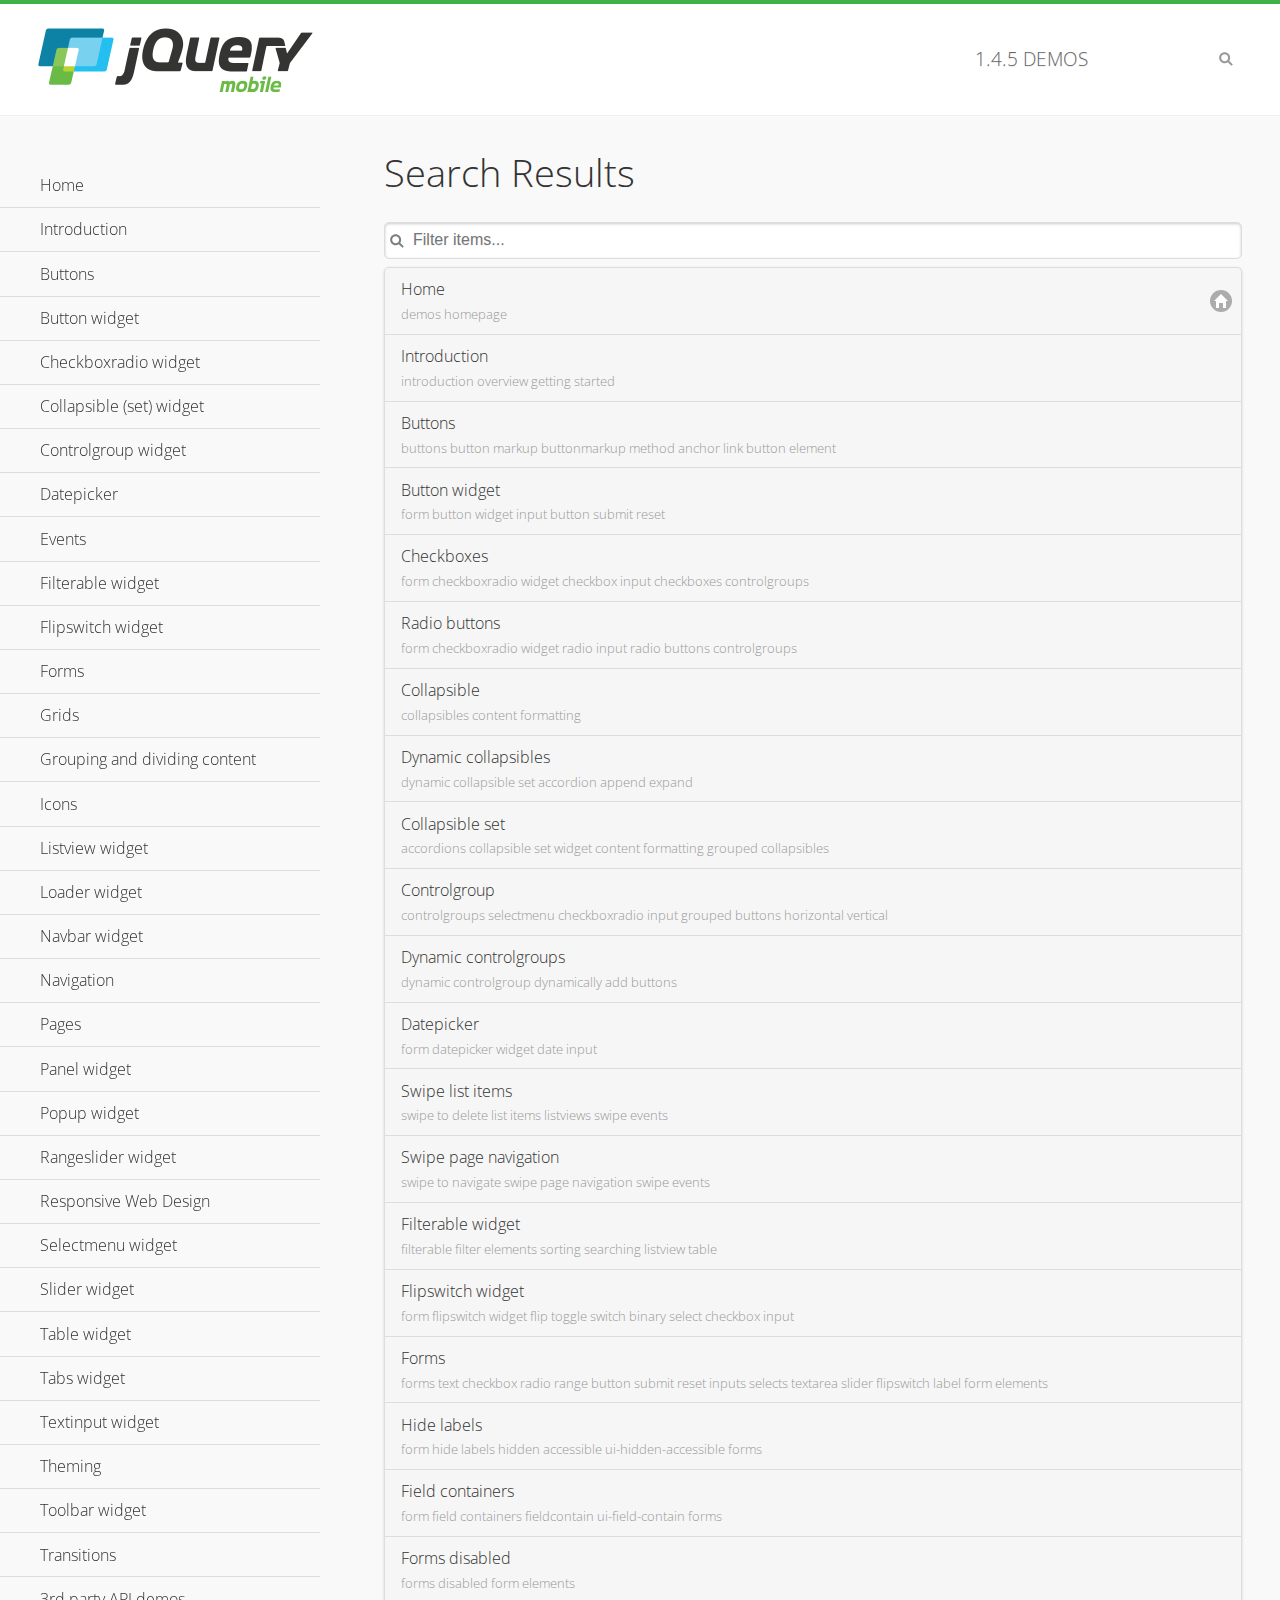
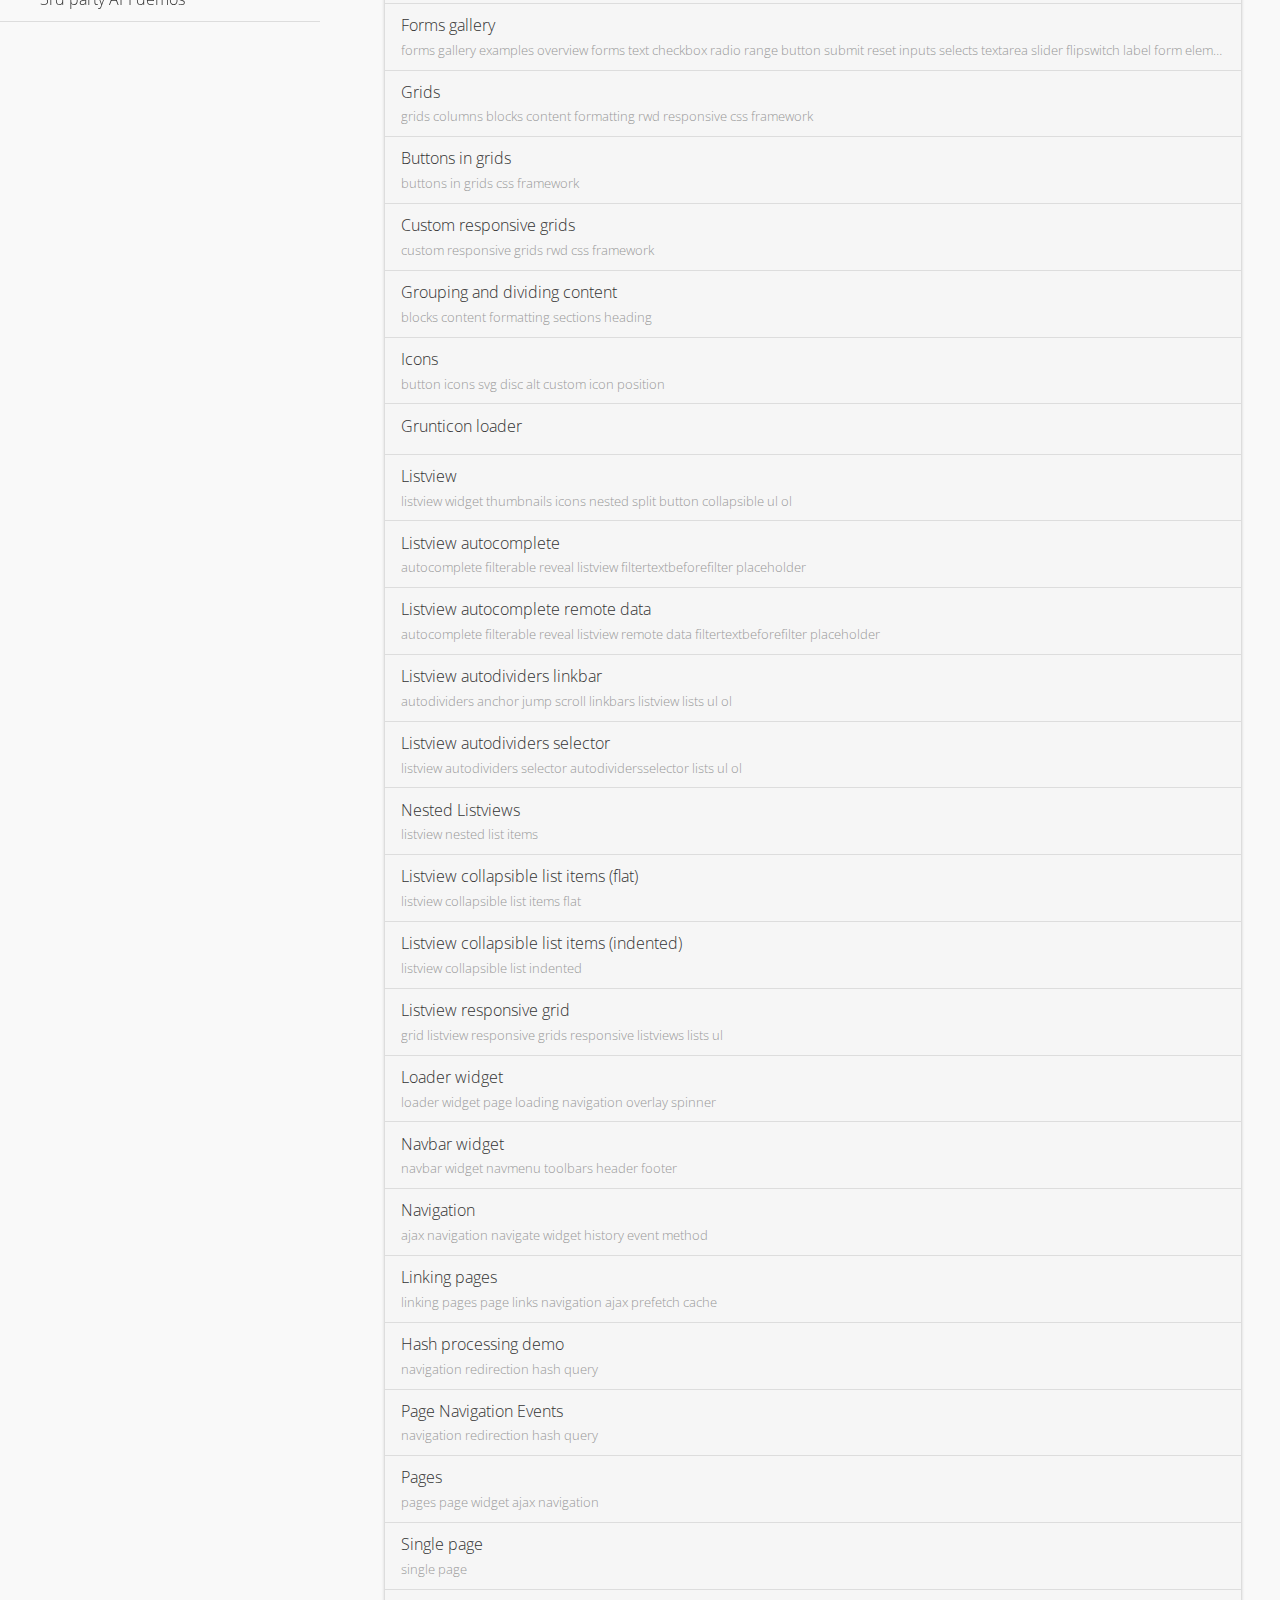
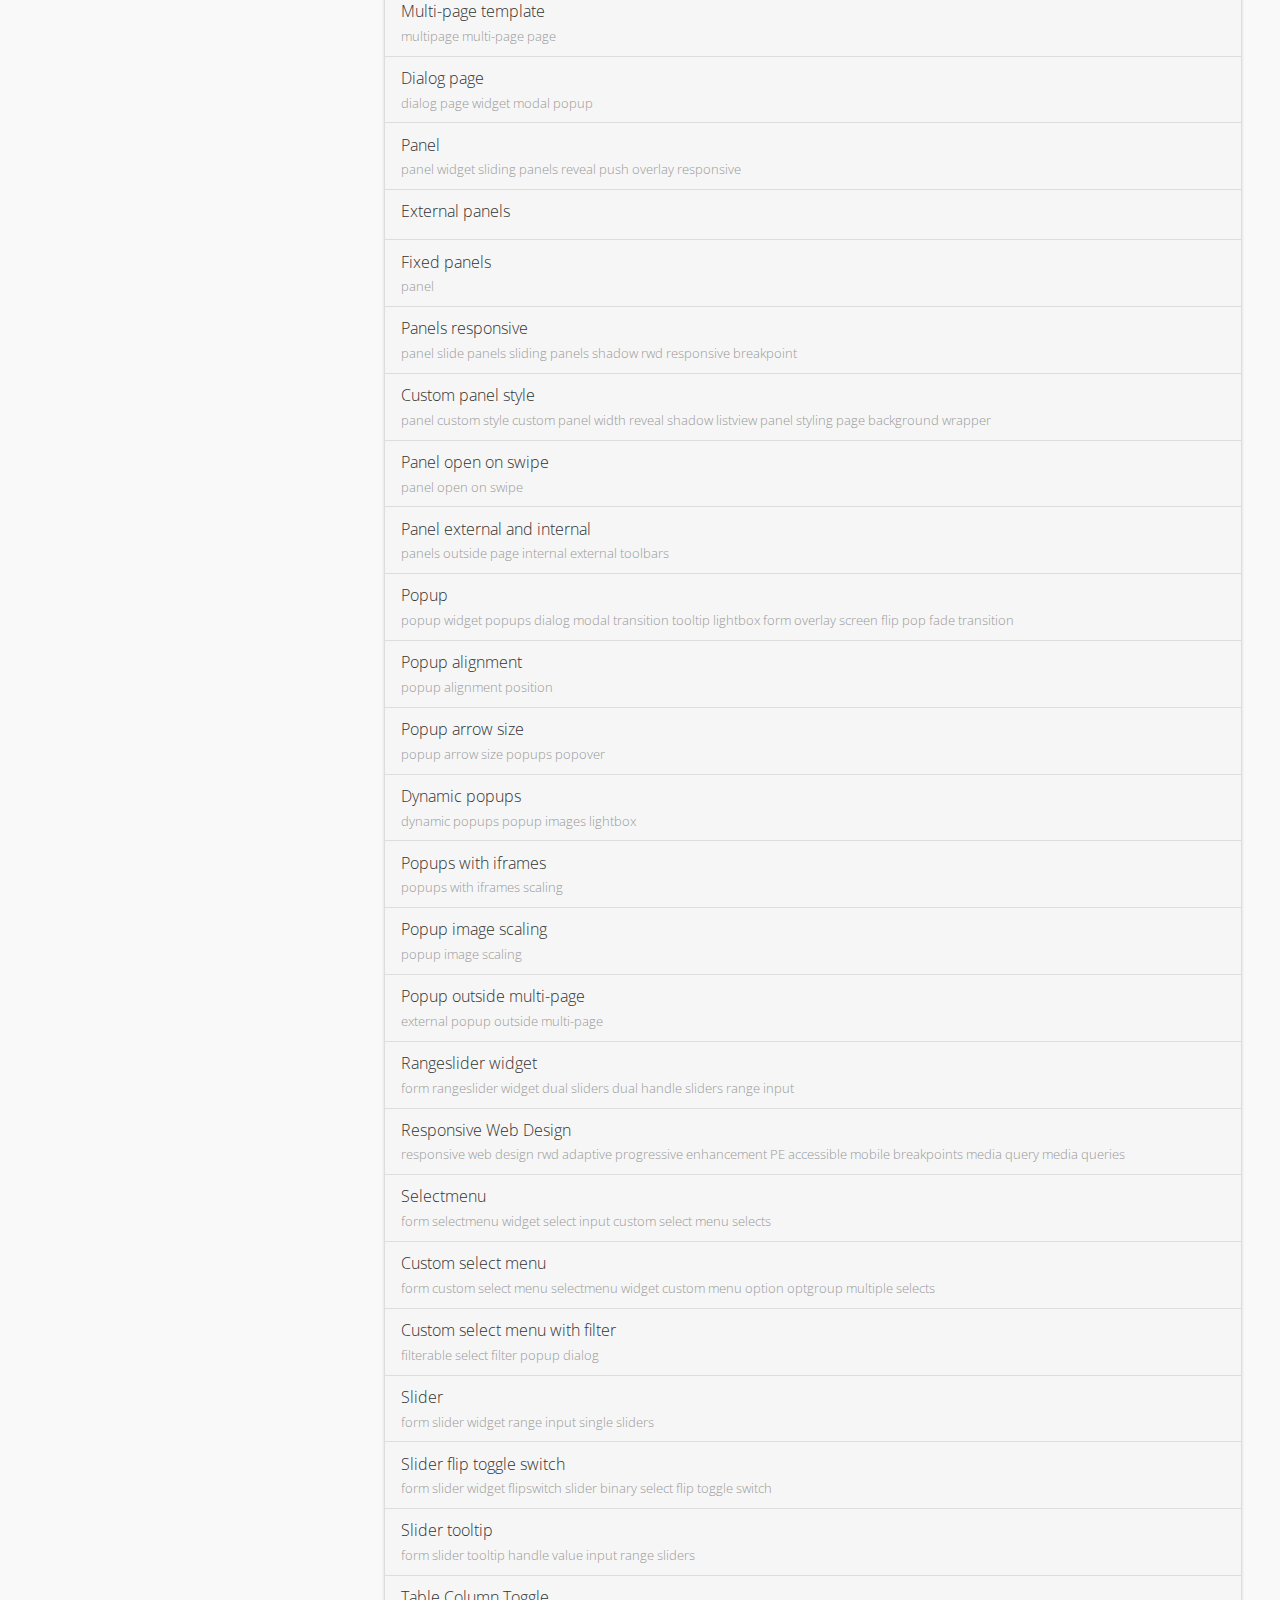
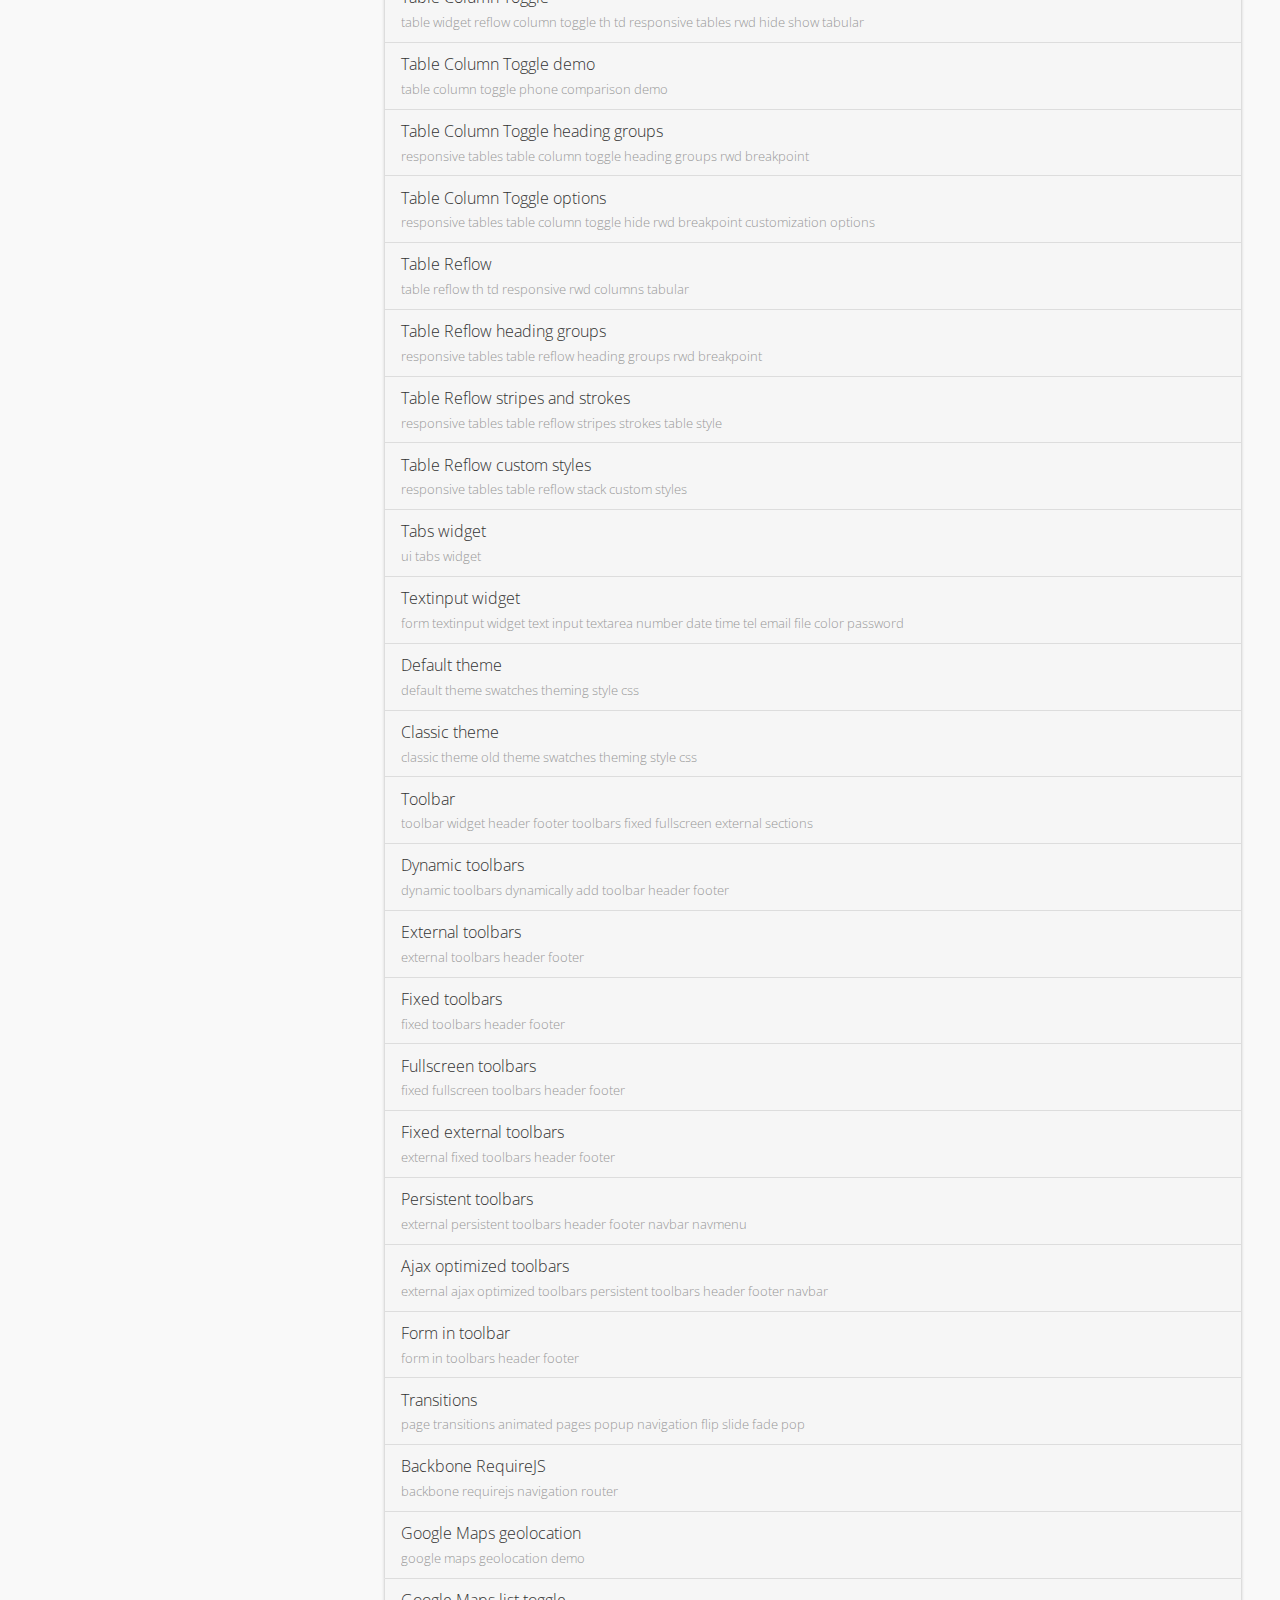
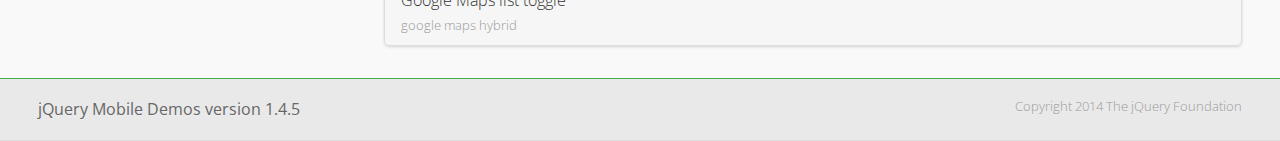
<file: jquery/demos/_search/index.html>
<!DOCTYPE html>
<html>
<head>
	<meta charset="utf-8">
	<meta name="viewport" content="width=device-width, initial-scale=1">
	<title>jQuery Mobile Demos</title>
	<link rel="stylesheet" href="../css/themes/default/jquery.mobile-1.4.5.min.css">
	<link rel="stylesheet" href="../_assets/css/jqm-demos.css">
	<link rel="shortcut icon" href="../_assets/favicon.ico">
    <link rel="stylesheet" href="http://fonts.googleapis.com/css?family=Open+Sans:300,400,700">
	<script src="../js/jquery.js"></script>
	<script src="../_assets/js/index.js"></script>
	<script src="../js/jquery.mobile-1.4.5.min.js"></script>

</head>
<body>
<div data-role="page" class="jqm-demos jqm-demos-index jqm-demos-search-results">

	<div data-role="header" class="jqm-header">
		<h2><a href="../" title="jQuery Mobile Demos home"><img src="../_assets/img/jquery-logo.png" alt="jQuery Mobile"></a></h2>
		<p><span class="jqm-version"></span> Demos</p>
		<a href="#" class="jqm-navmenu-link ui-btn ui-btn-icon-notext ui-corner-all ui-icon-bars ui-nodisc-icon ui-alt-icon ui-btn-left">Menu</a>
		<a href="#" class="jqm-search-link ui-btn ui-btn-icon-notext ui-corner-all ui-icon-search ui-nodisc-icon ui-alt-icon ui-btn-right">Search</a>
	</div><!-- /header -->

	<div role="main" class="ui-content jqm-content">

		<h1>Search Results</h1>

        <div class="jqm-search-results-wrap">
	        <ul class="jqm-list jqm-search-results-list">
<li data-filtertext="demos homepage" data-icon="home"><a href=".././">Home</a></li>
<li data-filtertext="introduction overview getting started"><a href="../intro/" data-ajax="false">Introduction</a></li>
<li data-filtertext="buttons button markup buttonmarkup method anchor link button element"><a href="../button-markup/" data-ajax="false">Buttons</a></li>
<li data-filtertext="form button widget input button submit reset"><a href="../button/" data-ajax="false">Button widget</a></li>
<li data-role="collapsible" data-enhanced="true" data-collapsed-icon="carat-d" data-expanded-icon="carat-u" data-iconpos="right" data-inset="false" class="ui-collapsible ui-collapsible-themed-content ui-collapsible-collapsed">
	<h3 class="ui-collapsible-heading ui-collapsible-heading-collapsed">
		<a href="#" class="ui-collapsible-heading-toggle ui-btn ui-btn-icon-right ui-btn-inherit ui-icon-carat-d">
		    Checkboxradio widget<span class="ui-collapsible-heading-status"> click to expand contents</span>
		</a>
	</h3>
	<div class="ui-collapsible-content ui-body-inherit ui-collapsible-content-collapsed" aria-hidden="true">
		<ul>
			<li data-filtertext="form checkboxradio widget checkbox input checkboxes controlgroups"><a href="../checkboxradio-checkbox/" data-ajax="false">Checkboxes</a></li>
			<li data-filtertext="form checkboxradio widget radio input radio buttons controlgroups"><a href="../checkboxradio-radio/" data-ajax="false">Radio buttons</a></li>
		</ul>
	</div>
</li>
<li data-role="collapsible" data-enhanced="true" data-collapsed-icon="carat-d" data-expanded-icon="carat-u" data-iconpos="right" data-inset="false" class="ui-collapsible ui-collapsible-themed-content ui-collapsible-collapsed">
	<h3 class="ui-collapsible-heading ui-collapsible-heading-collapsed">
		<a href="#" class="ui-collapsible-heading-toggle ui-btn ui-btn-icon-right ui-btn-inherit ui-icon-carat-d">
			Collapsible (set) widget<span class="ui-collapsible-heading-status"> click to expand contents</span>
		</a>
	</h3>
	<div class="ui-collapsible-content ui-body-inherit ui-collapsible-content-collapsed" aria-hidden="true">
		<ul>
			<li data-filtertext="collapsibles content formatting"><a href="../collapsible/" data-ajax="false">Collapsible</a></li>
			<li data-filtertext="dynamic collapsible set accordion append expand"><a href="../collapsible-dynamic/" data-ajax="false">Dynamic collapsibles</a></li>
			<li data-filtertext="accordions collapsible set widget content formatting grouped collapsibles"><a href="../collapsibleset/" data-ajax="false">Collapsible set</a></li>
		</ul>
	</div>
</li>
<li data-role="collapsible" data-enhanced="true" data-collapsed-icon="carat-d" data-expanded-icon="carat-u" data-iconpos="right" data-inset="false" class="ui-collapsible ui-collapsible-themed-content ui-collapsible-collapsed">
	<h3 class="ui-collapsible-heading ui-collapsible-heading-collapsed">
		<a href="#" class="ui-collapsible-heading-toggle ui-btn ui-btn-icon-right ui-btn-inherit ui-icon-carat-d">
			Controlgroup widget<span class="ui-collapsible-heading-status"> click to expand contents</span>
		</a>
	</h3>
	<div class="ui-collapsible-content ui-body-inherit ui-collapsible-content-collapsed" aria-hidden="true">
		<ul>
			<li data-filtertext="controlgroups selectmenu checkboxradio input grouped buttons horizontal vertical"><a href="../controlgroup/" data-ajax="false">Controlgroup</a></li>
			<li data-filtertext="dynamic controlgroup dynamically add buttons"><a href="../controlgroup-dynamic/" data-ajax="false">Dynamic controlgroups</a></li>
		</ul>
	</div>
</li>
<li data-filtertext="form datepicker widget date input"><a href="../datepicker/" data-ajax="false">Datepicker</a></li>
<li data-role="collapsible" data-enhanced="true" data-collapsed-icon="carat-d" data-expanded-icon="carat-u" data-iconpos="right" data-inset="false" class="ui-collapsible ui-collapsible-themed-content ui-collapsible-collapsed">
	<h3 class="ui-collapsible-heading ui-collapsible-heading-collapsed">
		<a href="#" class="ui-collapsible-heading-toggle ui-btn ui-btn-icon-right ui-btn-inherit ui-icon-carat-d">
			Events<span class="ui-collapsible-heading-status"> click to expand contents</span>
		</a>
	</h3>
	<div class="ui-collapsible-content ui-body-inherit ui-collapsible-content-collapsed" aria-hidden="true">
		<ul>
			<li data-filtertext="swipe to delete list items listviews swipe events"><a href="../swipe-list/" data-ajax="false">Swipe list items</a></li>
			<li data-filtertext="swipe to navigate swipe page navigation swipe events"><a href="../swipe-page/" data-ajax="false">Swipe page navigation</a></li>
		</ul>
	</div>
</li>
<li data-filtertext="filterable filter elements sorting searching listview table"><a href="../filterable/" data-ajax="false">Filterable widget</a></li>
<li data-filtertext="form flipswitch widget flip toggle switch binary select checkbox input"><a href="../flipswitch/" data-ajax="false">Flipswitch widget</a></li>
<li data-role="collapsible" data-enhanced="true" data-collapsed-icon="carat-d" data-expanded-icon="carat-u" data-iconpos="right" data-inset="false" class="ui-collapsible ui-collapsible-themed-content ui-collapsible-collapsed">
	<h3 class="ui-collapsible-heading ui-collapsible-heading-collapsed">
		<a href="#" class="ui-collapsible-heading-toggle ui-btn ui-btn-icon-right ui-btn-inherit ui-icon-carat-d">
			Forms<span class="ui-collapsible-heading-status"> click to expand contents</span>
		</a>
	</h3>
	<div class="ui-collapsible-content ui-body-inherit ui-collapsible-content-collapsed" aria-hidden="true">
		<ul>
			<li data-filtertext="forms text checkbox radio range button submit reset inputs selects textarea slider flipswitch label form elements"><a href="../forms/" data-ajax="false">Forms</a></li>
			<li data-filtertext="form hide labels hidden accessible ui-hidden-accessible forms"><a href="../forms-label-hidden-accessible/" data-ajax="false">Hide labels</a></li>
			<li data-filtertext="form field containers fieldcontain ui-field-contain forms"><a href="../forms-field-contain/" data-ajax="false">Field containers</a></li>
			<li data-filtertext="forms disabled form elements"><a href="../forms-disabled/" data-ajax="false">Forms disabled</a></li>
			<li data-filtertext="forms gallery examples overview forms text checkbox radio range button submit reset inputs selects textarea slider flipswitch label form elements"><a href="../forms-gallery/" data-ajax="false">Forms gallery</a></li>
		</ul>
	</div>
</li>
<li data-role="collapsible" data-enhanced="true" data-collapsed-icon="carat-d" data-expanded-icon="carat-u" data-iconpos="right" data-inset="false" class="ui-collapsible ui-collapsible-themed-content ui-collapsible-collapsed">
	<h3 class="ui-collapsible-heading ui-collapsible-heading-collapsed">
		<a href="#" class="ui-collapsible-heading-toggle ui-btn ui-btn-icon-right ui-btn-inherit ui-icon-carat-d">
			Grids<span class="ui-collapsible-heading-status"> click to expand contents</span>
		</a>
	</h3>
	<div class="ui-collapsible-content ui-body-inherit ui-collapsible-content-collapsed" aria-hidden="true">
		<ul>
			<li data-filtertext="grids columns blocks content formatting rwd responsive css framework"><a href="../grids/" data-ajax="false">Grids</a></li>
			<li data-filtertext="buttons in grids css framework"><a href="../grids-buttons/" data-ajax="false">Buttons in grids</a></li>
			<li data-filtertext="custom responsive grids rwd css framework"><a href="../grids-custom-responsive/" data-ajax="false">Custom responsive grids</a></li>
		</ul>
	</div>
</li>
<li data-filtertext="blocks content formatting sections heading"><a href="../body-bar-classes/" data-ajax="false">Grouping and dividing content</a></li>
<li data-role="collapsible" data-enhanced="true" data-collapsed-icon="carat-d" data-expanded-icon="carat-u" data-iconpos="right" data-inset="false" class="ui-collapsible ui-collapsible-themed-content ui-collapsible-collapsed">
	<h3 class="ui-collapsible-heading ui-collapsible-heading-collapsed">
		<a href="#" class="ui-collapsible-heading-toggle ui-btn ui-btn-icon-right ui-btn-inherit ui-icon-carat-d">
			Icons<span class="ui-collapsible-heading-status"> click to expand contents</span>
		</a>
	</h3>
	<div class="ui-collapsible-content ui-body-inherit ui-collapsible-content-collapsed" aria-hidden="true">
		<ul>
			<li data-filtertext="button icons svg disc alt custom icon position"><a href="../icons/" data-ajax="false">Icons</a></li>
			<li data-filtertext=""><a href="../icons-grunticon/" data-ajax="false">Grunticon loader</a></li>
		</ul>
	</div>
</li>
<li data-role="collapsible" data-enhanced="true" data-collapsed-icon="carat-d" data-expanded-icon="carat-u" data-iconpos="right" data-inset="false" class="ui-collapsible ui-collapsible-themed-content ui-collapsible-collapsed">
	<h3 class="ui-collapsible-heading ui-collapsible-heading-collapsed">
		<a href="#" class="ui-collapsible-heading-toggle ui-btn ui-btn-icon-right ui-btn-inherit ui-icon-carat-d">
			Listview widget<span class="ui-collapsible-heading-status"> click to expand contents</span>
		</a>
	</h3>
	<div class="ui-collapsible-content ui-body-inherit ui-collapsible-content-collapsed" aria-hidden="true">
		<ul>
			<li data-filtertext="listview widget thumbnails icons nested split button collapsible ul ol"><a href="../listview/" data-ajax="false">Listview</a></li>
			<li data-filtertext="autocomplete filterable reveal listview filtertextbeforefilter placeholder"><a href="../listview-autocomplete/" data-ajax="false">Listview autocomplete</a></li>
			<li data-filtertext="autocomplete filterable reveal listview remote data filtertextbeforefilter placeholder"><a href="../listview-autocomplete-remote/" data-ajax="false">Listview autocomplete remote data</a></li>
			<li data-filtertext="autodividers anchor jump scroll linkbars listview lists ul ol"><a href="../listview-autodividers-linkbar/" data-ajax="false">Listview autodividers linkbar</a></li>
			<li data-filtertext="listview autodividers selector autodividersselector lists ul ol"><a href="../listview-autodividers-selector/" data-ajax="false">Listview autodividers selector</a></li>
			<li data-filtertext="listview nested list items"><a href="../listview-nested-lists/" data-ajax="false">Nested Listviews</a></li>
			<li data-filtertext="listview collapsible list items flat"><a href="../listview-collapsible-item-flat/" data-ajax="false">Listview collapsible list items (flat)</a></li>
			<li data-filtertext="listview collapsible list indented"><a href="../listview-collapsible-item-indented/" data-ajax="false">Listview collapsible list items (indented)</a></li>
			<li data-filtertext="grid listview responsive grids responsive listviews lists ul"><a href="../listview-grid/" data-ajax="false">Listview responsive grid</a></li>
		</ul>
	</div>
</li>
<li data-filtertext="loader widget page loading navigation overlay spinner"><a href="../loader/" data-ajax="false">Loader widget</a></li>
<li data-filtertext="navbar widget navmenu toolbars header footer"><a href="../navbar/" data-ajax="false">Navbar widget</a></li>
<li data-role="collapsible" data-enhanced="true" data-collapsed-icon="carat-d" data-expanded-icon="carat-u" data-iconpos="right" data-inset="false" class="ui-collapsible ui-collapsible-themed-content ui-collapsible-collapsed">
	<h3 class="ui-collapsible-heading ui-collapsible-heading-collapsed">
		<a href="#" class="ui-collapsible-heading-toggle ui-btn ui-btn-icon-right ui-btn-inherit ui-icon-carat-d">
			Navigation<span class="ui-collapsible-heading-status"> click to expand contents</span>
		</a>
	</h3>
	<div class="ui-collapsible-content ui-body-inherit ui-collapsible-content-collapsed" aria-hidden="true">
		<ul>
			<li data-filtertext="ajax navigation navigate widget history event method"><a href="../navigation/" data-ajax="false">Navigation</a></li>
			<li data-filtertext="linking pages page links navigation ajax prefetch cache"><a href="../navigation-linking-pages/" data-ajax="false">Linking pages</a></li>
			<!-- <li data-filtertext="php redirect server redirection server-side navigation"><a href="../navigation-php-redirect/" data-ajax="false">PHP redirect demo</a></li>-->
			<li data-filtertext="navigation redirection hash query"><a href="../navigation-hash-processing/" data-ajax="false">Hash processing demo</a></li>
			<li data-filtertext="navigation redirection hash query"><a href="../page-events/" data-ajax="false">Page Navigation Events</a></li>
		</ul>
	</div>
</li>
<li data-role="collapsible" data-enhanced="true" data-collapsed-icon="carat-d" data-expanded-icon="carat-u" data-iconpos="right" data-inset="false" class="ui-collapsible ui-collapsible-themed-content ui-collapsible-collapsed">
	<h3 class="ui-collapsible-heading ui-collapsible-heading-collapsed">
		<a href="#" class="ui-collapsible-heading-toggle ui-btn ui-btn-icon-right ui-btn-inherit ui-icon-carat-d">
			Pages<span class="ui-collapsible-heading-status"> click to expand contents</span>
		</a>
	</h3>
	<div class="ui-collapsible-content ui-body-inherit ui-collapsible-content-collapsed" aria-hidden="true">
		<ul>
			<li data-filtertext="pages page widget ajax navigation"><a href="../pages/" data-ajax="false">Pages</a></li>
			<li data-filtertext="single page"><a href="../pages-single-page/" data-ajax="false">Single page</a></li>
			<li data-filtertext="multipage multi-page page"><a href="../pages-multi-page/" data-ajax="false">Multi-page template</a></li>
			<li data-filtertext="dialog page widget modal popup"><a href="../pages-dialog/" data-ajax="false">Dialog page</a></li>
		</ul>
	</div>
</li>
<li data-role="collapsible" data-enhanced="true" data-collapsed-icon="carat-d" data-expanded-icon="carat-u" data-iconpos="right" data-inset="false" class="ui-collapsible ui-collapsible-themed-content ui-collapsible-collapsed">
	<h3 class="ui-collapsible-heading ui-collapsible-heading-collapsed">
		<a href="#" class="ui-collapsible-heading-toggle ui-btn ui-btn-icon-right ui-btn-inherit ui-icon-carat-d">
			Panel widget<span class="ui-collapsible-heading-status"> click to expand contents</span>
		</a>
	</h3>
	<div class="ui-collapsible-content ui-body-inherit ui-collapsible-content-collapsed" aria-hidden="true">
		<ul>
			<li data-filtertext="panel widget sliding panels reveal push overlay responsive"><a href="../panel/" data-ajax="false">Panel</a></li>
			<li data-filtertext=""><a href="../panel-external/" data-ajax="false">External panels</a></li>
			<li data-filtertext="panel "><a href="../panel-fixed/" data-ajax="false">Fixed panels</a></li>
			<li data-filtertext="panel slide panels sliding panels shadow rwd responsive breakpoint"><a href="../panel-responsive/" data-ajax="false">Panels responsive</a></li>
			<li data-filtertext="panel custom style custom panel width reveal shadow listview panel styling page background wrapper"><a href="../panel-styling/" data-ajax="false">Custom panel style</a></li>
			<li data-filtertext="panel open on swipe"><a href="../panel-swipe-open/" data-ajax="false">Panel open on swipe</a></li>
			<li data-filtertext="panels outside page internal external toolbars"><a href="../panel-external-internal/" data-ajax="false">Panel external and internal</a></li>
		</ul>
	</div>
</li>
<li data-role="collapsible" data-enhanced="true" data-collapsed-icon="carat-d" data-expanded-icon="carat-u" data-iconpos="right" data-inset="false" class="ui-collapsible ui-collapsible-themed-content ui-collapsible-collapsed">
	<h3 class="ui-collapsible-heading ui-collapsible-heading-collapsed">
		<a href="#" class="ui-collapsible-heading-toggle ui-btn ui-btn-icon-right ui-btn-inherit ui-icon-carat-d">
			Popup widget<span class="ui-collapsible-heading-status"> click to expand contents</span>
		</a>
	</h3>
	<div class="ui-collapsible-content ui-body-inherit ui-collapsible-content-collapsed" aria-hidden="true">
		<ul>
			<li data-filtertext="popup widget popups dialog modal transition tooltip lightbox form overlay screen flip pop fade transition"><a href="../popup/" data-ajax="false">Popup</a></li>
			<li data-filtertext="popup alignment position"><a href="../popup-alignment/" data-ajax="false">Popup alignment</a></li>
			<li data-filtertext="popup arrow size popups popover"><a href="../popup-arrow-size/" data-ajax="false">Popup arrow size</a></li>
			<li data-filtertext="dynamic popups popup images lightbox"><a href="../popup-dynamic/" data-ajax="false">Dynamic popups</a></li>
			<li data-filtertext="popups with iframes scaling"><a href="../popup-iframe/" data-ajax="false">Popups with iframes</a></li>
			<li data-filtertext="popup image scaling"><a href="../popup-image-scaling/" data-ajax="false">Popup image scaling</a></li>
			<li data-filtertext="external popup outside multi-page"><a href="../popup-outside-multipage/" data-ajax="false">Popup outside multi-page</a></li>
		</ul>
	</div>
</li>
<li data-filtertext="form rangeslider widget dual sliders dual handle sliders range input"><a href="../rangeslider/" data-ajax="false">Rangeslider widget</a></li>
<li data-filtertext="responsive web design rwd adaptive progressive enhancement PE accessible mobile breakpoints media query media queries"><a href="../rwd/" data-ajax="false">Responsive Web Design</a></li>
<li data-role="collapsible" data-enhanced="true" data-collapsed-icon="carat-d" data-expanded-icon="carat-u" data-iconpos="right" data-inset="false" class="ui-collapsible ui-collapsible-themed-content ui-collapsible-collapsed">
	<h3 class="ui-collapsible-heading ui-collapsible-heading-collapsed">
		<a href="#" class="ui-collapsible-heading-toggle ui-btn ui-btn-icon-right ui-btn-inherit ui-icon-carat-d">
			Selectmenu widget<span class="ui-collapsible-heading-status"> click to expand contents</span>
		</a>
	</h3>
	<div class="ui-collapsible-content ui-body-inherit ui-collapsible-content-collapsed" aria-hidden="true">
		<ul>
			<li data-filtertext="form selectmenu widget select input custom select menu selects"><a href="../selectmenu/" data-ajax="false">Selectmenu</a></li>
			<li data-filtertext="form custom select menu selectmenu widget custom menu option optgroup multiple selects"><a href="../selectmenu-custom/" data-ajax="false">Custom select menu</a></li>
			<li data-filtertext="filterable select filter popup dialog"><a href="../selectmenu-custom-filter/" data-ajax="false">Custom select menu with filter</a></li>
		</ul>
	</div>
</li>
<li data-role="collapsible" data-enhanced="true" data-collapsed-icon="carat-d" data-expanded-icon="carat-u" data-iconpos="right" data-inset="false" class="ui-collapsible ui-collapsible-themed-content ui-collapsible-collapsed">
	<h3 class="ui-collapsible-heading ui-collapsible-heading-collapsed">
		<a href="#" class="ui-collapsible-heading-toggle ui-btn ui-btn-icon-right ui-btn-inherit ui-icon-carat-d">
			Slider widget<span class="ui-collapsible-heading-status"> click to expand contents</span>
		</a>
	</h3>
	<div class="ui-collapsible-content ui-body-inherit ui-collapsible-content-collapsed" aria-hidden="true">
		<ul>
			<li data-filtertext="form slider widget range input single sliders"><a href="../slider/" data-ajax="false">Slider</a></li>
			<li data-filtertext="form slider widget flipswitch slider binary select flip toggle switch"><a href="../slider-flipswitch/" data-ajax="false">Slider flip toggle switch</a></li>
			<li data-filtertext="form slider tooltip handle value input range sliders"><a href="../slider-tooltip/" data-ajax="false">Slider tooltip</a></li>
		</ul>
	</div>
</li>
<li data-role="collapsible" data-enhanced="true" data-collapsed-icon="carat-d" data-expanded-icon="carat-u" data-iconpos="right" data-inset="false" class="ui-collapsible ui-collapsible-themed-content ui-collapsible-collapsed">
	<h3 class="ui-collapsible-heading ui-collapsible-heading-collapsed">
		<a href="#" class="ui-collapsible-heading-toggle ui-btn ui-btn-icon-right ui-btn-inherit ui-icon-carat-d">
			Table widget<span class="ui-collapsible-heading-status"> click to expand contents</span>
		</a>
	</h3>
	<div class="ui-collapsible-content ui-body-inherit ui-collapsible-content-collapsed" aria-hidden="true">
		<ul>
			<li data-filtertext="table widget reflow column toggle th td responsive tables rwd hide show tabular"><a href="../table-column-toggle/" data-ajax="false">Table Column Toggle</a></li>
			<li data-filtertext="table column toggle phone comparison demo"><a href="../table-column-toggle-example/" data-ajax="false">Table Column Toggle demo</a></li>
			<li data-filtertext="responsive tables table column toggle heading groups rwd breakpoint"><a href="../table-column-toggle-heading-groups/" data-ajax="false">Table Column Toggle heading groups</a></li>
			<li data-filtertext="responsive tables table column toggle hide rwd breakpoint customization options"><a href="../table-column-toggle-options/" data-ajax="false">Table Column Toggle options</a></li>
			<li data-filtertext="table reflow th td responsive rwd columns tabular"><a href="../table-reflow/" data-ajax="false">Table Reflow</a></li>
			<li data-filtertext="responsive tables table reflow heading groups rwd breakpoint"><a href="../table-reflow-heading-groups/" data-ajax="false">Table Reflow heading groups</a></li>
			<li data-filtertext="responsive tables table reflow stripes strokes table style"><a href="../table-reflow-stripes-strokes/" data-ajax="false">Table Reflow stripes and strokes</a></li>
			<li data-filtertext="responsive tables table reflow stack custom styles"><a href="../table-reflow-styling/" data-ajax="false">Table Reflow custom styles</a></li>
		</ul>
	</div>
</li>
<li data-filtertext="ui tabs widget"><a href="../tabs/" data-ajax="false">Tabs widget</a></li>
<li data-filtertext="form textinput widget text input textarea number date time tel email file color password"><a href="../textinput/" data-ajax="false">Textinput widget</a></li>
<li data-role="collapsible" data-enhanced="true" data-collapsed-icon="carat-d" data-expanded-icon="carat-u" data-iconpos="right" data-inset="false" class="ui-collapsible ui-collapsible-themed-content ui-collapsible-collapsed">
	<h3 class="ui-collapsible-heading ui-collapsible-heading-collapsed">
		<a href="#" class="ui-collapsible-heading-toggle ui-btn ui-btn-icon-right ui-btn-inherit ui-icon-carat-d">
			Theming<span class="ui-collapsible-heading-status"> click to expand contents</span>
		</a>
	</h3>
	<div class="ui-collapsible-content ui-body-inherit ui-collapsible-content-collapsed" aria-hidden="true">
		<ul>
			<li data-filtertext="default theme swatches theming style css"><a href="../theme-default/" data-ajax="false">Default theme</a></li>
			<li data-filtertext="classic theme old theme swatches theming style css"><a href="../theme-classic/" data-ajax="false">Classic theme</a></li>
		</ul>
	</div>
</li>
<li data-role="collapsible" data-enhanced="true" data-collapsed-icon="carat-d" data-expanded-icon="carat-u" data-iconpos="right" data-inset="false" class="ui-collapsible ui-collapsible-themed-content ui-collapsible-collapsed">
	<h3 class="ui-collapsible-heading ui-collapsible-heading-collapsed">
		<a href="#" class="ui-collapsible-heading-toggle ui-btn ui-btn-icon-right ui-btn-inherit ui-icon-carat-d">
			Toolbar widget<span class="ui-collapsible-heading-status"> click to expand contents</span>
		</a>
	</h3>
	<div class="ui-collapsible-content ui-body-inherit ui-collapsible-content-collapsed" aria-hidden="true">
		<ul>
			<li data-filtertext="toolbar widget header footer toolbars fixed fullscreen external sections"><a href="../toolbar/" data-ajax="false">Toolbar</a></li>
			<li data-filtertext="dynamic toolbars dynamically add toolbar header footer"><a href="../toolbar-dynamic/" data-ajax="false">Dynamic toolbars</a></li>
			<li data-filtertext="external toolbars header footer"><a href="../toolbar-external/" data-ajax="false">External toolbars</a></li>
			<li data-filtertext="fixed toolbars header footer"><a href="../toolbar-fixed/" data-ajax="false">Fixed toolbars</a></li>
			<li data-filtertext="fixed fullscreen toolbars header footer"><a href="../toolbar-fixed-fullscreen/" data-ajax="false">Fullscreen toolbars</a></li>
			<li data-filtertext="external fixed toolbars header footer"><a href="../toolbar-fixed-external/" data-ajax="false">Fixed external toolbars</a></li>
			<li data-filtertext="external persistent toolbars header footer navbar navmenu"><a href="../toolbar-fixed-persistent/" data-ajax="false">Persistent toolbars</a></li>
			<li data-filtertext="external ajax optimized toolbars persistent toolbars header footer navbar"><a href="../toolbar-fixed-persistent-optimized/" data-ajax="false">Ajax optimized toolbars</a></li>
			<li data-filtertext="form in toolbars header footer"><a href="../toolbar-fixed-forms/" data-ajax="false">Form in toolbar</a></li>
		</ul>
	</div>
</li>
<li data-filtertext="page transitions animated pages popup navigation flip slide fade pop"><a href="../transitions/" data-ajax="false">Transitions</a></li>
<li data-role="collapsible" data-enhanced="true" data-collapsed-icon="carat-d" data-expanded-icon="carat-u" data-iconpos="right" data-inset="false" class="ui-collapsible ui-collapsible-themed-content ui-collapsible-collapsed">
	<h3 class="ui-collapsible-heading ui-collapsible-heading-collapsed">
		<a href="#" class="ui-collapsible-heading-toggle ui-btn ui-btn-icon-right ui-btn-inherit ui-icon-carat-d">
			3rd party API demos<span class="ui-collapsible-heading-status"> click to expand contents</span>
		</a>
	</h3>
	<div class="ui-collapsible-content ui-body-inherit ui-collapsible-content-collapsed" aria-hidden="true">
		<ul>
			<li data-filtertext="backbone requirejs navigation router"><a href="../backbone-requirejs/" data-ajax="false">Backbone RequireJS</a></li>
			<li data-filtertext="google maps geolocation demo"><a href="../map-geolocation/" data-ajax="false">Google Maps geolocation</a></li>
			<li data-filtertext="google maps hybrid"><a href="../map-list-toggle/" data-ajax="false">Google Maps list toggle</a></li>
		</ul>
	</div>
</li>



	        </ul>
	    </div>

	</div><!-- /content -->
	    <div data-role="panel" class="jqm-navmenu-panel" data-position="left" data-display="overlay" data-theme="a">
	    	<ul class="jqm-list ui-alt-icon ui-nodisc-icon">
<li data-filtertext="demos homepage" data-icon="home"><a href=".././">Home</a></li>
<li data-filtertext="introduction overview getting started"><a href="../intro/" data-ajax="false">Introduction</a></li>
<li data-filtertext="buttons button markup buttonmarkup method anchor link button element"><a href="../button-markup/" data-ajax="false">Buttons</a></li>
<li data-filtertext="form button widget input button submit reset"><a href="../button/" data-ajax="false">Button widget</a></li>
<li data-role="collapsible" data-enhanced="true" data-collapsed-icon="carat-d" data-expanded-icon="carat-u" data-iconpos="right" data-inset="false" class="ui-collapsible ui-collapsible-themed-content ui-collapsible-collapsed">
	<h3 class="ui-collapsible-heading ui-collapsible-heading-collapsed">
		<a href="#" class="ui-collapsible-heading-toggle ui-btn ui-btn-icon-right ui-btn-inherit ui-icon-carat-d">
		    Checkboxradio widget<span class="ui-collapsible-heading-status"> click to expand contents</span>
		</a>
	</h3>
	<div class="ui-collapsible-content ui-body-inherit ui-collapsible-content-collapsed" aria-hidden="true">
		<ul>
			<li data-filtertext="form checkboxradio widget checkbox input checkboxes controlgroups"><a href="../checkboxradio-checkbox/" data-ajax="false">Checkboxes</a></li>
			<li data-filtertext="form checkboxradio widget radio input radio buttons controlgroups"><a href="../checkboxradio-radio/" data-ajax="false">Radio buttons</a></li>
		</ul>
	</div>
</li>
<li data-role="collapsible" data-enhanced="true" data-collapsed-icon="carat-d" data-expanded-icon="carat-u" data-iconpos="right" data-inset="false" class="ui-collapsible ui-collapsible-themed-content ui-collapsible-collapsed">
	<h3 class="ui-collapsible-heading ui-collapsible-heading-collapsed">
		<a href="#" class="ui-collapsible-heading-toggle ui-btn ui-btn-icon-right ui-btn-inherit ui-icon-carat-d">
			Collapsible (set) widget<span class="ui-collapsible-heading-status"> click to expand contents</span>
		</a>
	</h3>
	<div class="ui-collapsible-content ui-body-inherit ui-collapsible-content-collapsed" aria-hidden="true">
		<ul>
			<li data-filtertext="collapsibles content formatting"><a href="../collapsible/" data-ajax="false">Collapsible</a></li>
			<li data-filtertext="dynamic collapsible set accordion append expand"><a href="../collapsible-dynamic/" data-ajax="false">Dynamic collapsibles</a></li>
			<li data-filtertext="accordions collapsible set widget content formatting grouped collapsibles"><a href="../collapsibleset/" data-ajax="false">Collapsible set</a></li>
		</ul>
	</div>
</li>
<li data-role="collapsible" data-enhanced="true" data-collapsed-icon="carat-d" data-expanded-icon="carat-u" data-iconpos="right" data-inset="false" class="ui-collapsible ui-collapsible-themed-content ui-collapsible-collapsed">
	<h3 class="ui-collapsible-heading ui-collapsible-heading-collapsed">
		<a href="#" class="ui-collapsible-heading-toggle ui-btn ui-btn-icon-right ui-btn-inherit ui-icon-carat-d">
			Controlgroup widget<span class="ui-collapsible-heading-status"> click to expand contents</span>
		</a>
	</h3>
	<div class="ui-collapsible-content ui-body-inherit ui-collapsible-content-collapsed" aria-hidden="true">
		<ul>
			<li data-filtertext="controlgroups selectmenu checkboxradio input grouped buttons horizontal vertical"><a href="../controlgroup/" data-ajax="false">Controlgroup</a></li>
			<li data-filtertext="dynamic controlgroup dynamically add buttons"><a href="../controlgroup-dynamic/" data-ajax="false">Dynamic controlgroups</a></li>
		</ul>
	</div>
</li>
<li data-filtertext="form datepicker widget date input"><a href="../datepicker/" data-ajax="false">Datepicker</a></li>
<li data-role="collapsible" data-enhanced="true" data-collapsed-icon="carat-d" data-expanded-icon="carat-u" data-iconpos="right" data-inset="false" class="ui-collapsible ui-collapsible-themed-content ui-collapsible-collapsed">
	<h3 class="ui-collapsible-heading ui-collapsible-heading-collapsed">
		<a href="#" class="ui-collapsible-heading-toggle ui-btn ui-btn-icon-right ui-btn-inherit ui-icon-carat-d">
			Events<span class="ui-collapsible-heading-status"> click to expand contents</span>
		</a>
	</h3>
	<div class="ui-collapsible-content ui-body-inherit ui-collapsible-content-collapsed" aria-hidden="true">
		<ul>
			<li data-filtertext="swipe to delete list items listviews swipe events"><a href="../swipe-list/" data-ajax="false">Swipe list items</a></li>
			<li data-filtertext="swipe to navigate swipe page navigation swipe events"><a href="../swipe-page/" data-ajax="false">Swipe page navigation</a></li>
		</ul>
	</div>
</li>
<li data-filtertext="filterable filter elements sorting searching listview table"><a href="../filterable/" data-ajax="false">Filterable widget</a></li>
<li data-filtertext="form flipswitch widget flip toggle switch binary select checkbox input"><a href="../flipswitch/" data-ajax="false">Flipswitch widget</a></li>
<li data-role="collapsible" data-enhanced="true" data-collapsed-icon="carat-d" data-expanded-icon="carat-u" data-iconpos="right" data-inset="false" class="ui-collapsible ui-collapsible-themed-content ui-collapsible-collapsed">
	<h3 class="ui-collapsible-heading ui-collapsible-heading-collapsed">
		<a href="#" class="ui-collapsible-heading-toggle ui-btn ui-btn-icon-right ui-btn-inherit ui-icon-carat-d">
			Forms<span class="ui-collapsible-heading-status"> click to expand contents</span>
		</a>
	</h3>
	<div class="ui-collapsible-content ui-body-inherit ui-collapsible-content-collapsed" aria-hidden="true">
		<ul>
			<li data-filtertext="forms text checkbox radio range button submit reset inputs selects textarea slider flipswitch label form elements"><a href="../forms/" data-ajax="false">Forms</a></li>
			<li data-filtertext="form hide labels hidden accessible ui-hidden-accessible forms"><a href="../forms-label-hidden-accessible/" data-ajax="false">Hide labels</a></li>
			<li data-filtertext="form field containers fieldcontain ui-field-contain forms"><a href="../forms-field-contain/" data-ajax="false">Field containers</a></li>
			<li data-filtertext="forms disabled form elements"><a href="../forms-disabled/" data-ajax="false">Forms disabled</a></li>
			<li data-filtertext="forms gallery examples overview forms text checkbox radio range button submit reset inputs selects textarea slider flipswitch label form elements"><a href="../forms-gallery/" data-ajax="false">Forms gallery</a></li>
		</ul>
	</div>
</li>
<li data-role="collapsible" data-enhanced="true" data-collapsed-icon="carat-d" data-expanded-icon="carat-u" data-iconpos="right" data-inset="false" class="ui-collapsible ui-collapsible-themed-content ui-collapsible-collapsed">
	<h3 class="ui-collapsible-heading ui-collapsible-heading-collapsed">
		<a href="#" class="ui-collapsible-heading-toggle ui-btn ui-btn-icon-right ui-btn-inherit ui-icon-carat-d">
			Grids<span class="ui-collapsible-heading-status"> click to expand contents</span>
		</a>
	</h3>
	<div class="ui-collapsible-content ui-body-inherit ui-collapsible-content-collapsed" aria-hidden="true">
		<ul>
			<li data-filtertext="grids columns blocks content formatting rwd responsive css framework"><a href="../grids/" data-ajax="false">Grids</a></li>
			<li data-filtertext="buttons in grids css framework"><a href="../grids-buttons/" data-ajax="false">Buttons in grids</a></li>
			<li data-filtertext="custom responsive grids rwd css framework"><a href="../grids-custom-responsive/" data-ajax="false">Custom responsive grids</a></li>
		</ul>
	</div>
</li>
<li data-filtertext="blocks content formatting sections heading"><a href="../body-bar-classes/" data-ajax="false">Grouping and dividing content</a></li>
<li data-role="collapsible" data-enhanced="true" data-collapsed-icon="carat-d" data-expanded-icon="carat-u" data-iconpos="right" data-inset="false" class="ui-collapsible ui-collapsible-themed-content ui-collapsible-collapsed">
	<h3 class="ui-collapsible-heading ui-collapsible-heading-collapsed">
		<a href="#" class="ui-collapsible-heading-toggle ui-btn ui-btn-icon-right ui-btn-inherit ui-icon-carat-d">
			Icons<span class="ui-collapsible-heading-status"> click to expand contents</span>
		</a>
	</h3>
	<div class="ui-collapsible-content ui-body-inherit ui-collapsible-content-collapsed" aria-hidden="true">
		<ul>
			<li data-filtertext="button icons svg disc alt custom icon position"><a href="../icons/" data-ajax="false">Icons</a></li>
			<li data-filtertext=""><a href="../icons-grunticon/" data-ajax="false">Grunticon loader</a></li>
		</ul>
	</div>
</li>
<li data-role="collapsible" data-enhanced="true" data-collapsed-icon="carat-d" data-expanded-icon="carat-u" data-iconpos="right" data-inset="false" class="ui-collapsible ui-collapsible-themed-content ui-collapsible-collapsed">
	<h3 class="ui-collapsible-heading ui-collapsible-heading-collapsed">
		<a href="#" class="ui-collapsible-heading-toggle ui-btn ui-btn-icon-right ui-btn-inherit ui-icon-carat-d">
			Listview widget<span class="ui-collapsible-heading-status"> click to expand contents</span>
		</a>
	</h3>
	<div class="ui-collapsible-content ui-body-inherit ui-collapsible-content-collapsed" aria-hidden="true">
		<ul>
			<li data-filtertext="listview widget thumbnails icons nested split button collapsible ul ol"><a href="../listview/" data-ajax="false">Listview</a></li>
			<li data-filtertext="autocomplete filterable reveal listview filtertextbeforefilter placeholder"><a href="../listview-autocomplete/" data-ajax="false">Listview autocomplete</a></li>
			<li data-filtertext="autocomplete filterable reveal listview remote data filtertextbeforefilter placeholder"><a href="../listview-autocomplete-remote/" data-ajax="false">Listview autocomplete remote data</a></li>
			<li data-filtertext="autodividers anchor jump scroll linkbars listview lists ul ol"><a href="../listview-autodividers-linkbar/" data-ajax="false">Listview autodividers linkbar</a></li>
			<li data-filtertext="listview autodividers selector autodividersselector lists ul ol"><a href="../listview-autodividers-selector/" data-ajax="false">Listview autodividers selector</a></li>
			<li data-filtertext="listview nested list items"><a href="../listview-nested-lists/" data-ajax="false">Nested Listviews</a></li>
			<li data-filtertext="listview collapsible list items flat"><a href="../listview-collapsible-item-flat/" data-ajax="false">Listview collapsible list items (flat)</a></li>
			<li data-filtertext="listview collapsible list indented"><a href="../listview-collapsible-item-indented/" data-ajax="false">Listview collapsible list items (indented)</a></li>
			<li data-filtertext="grid listview responsive grids responsive listviews lists ul"><a href="../listview-grid/" data-ajax="false">Listview responsive grid</a></li>
		</ul>
	</div>
</li>
<li data-filtertext="loader widget page loading navigation overlay spinner"><a href="../loader/" data-ajax="false">Loader widget</a></li>
<li data-filtertext="navbar widget navmenu toolbars header footer"><a href="../navbar/" data-ajax="false">Navbar widget</a></li>
<li data-role="collapsible" data-enhanced="true" data-collapsed-icon="carat-d" data-expanded-icon="carat-u" data-iconpos="right" data-inset="false" class="ui-collapsible ui-collapsible-themed-content ui-collapsible-collapsed">
	<h3 class="ui-collapsible-heading ui-collapsible-heading-collapsed">
		<a href="#" class="ui-collapsible-heading-toggle ui-btn ui-btn-icon-right ui-btn-inherit ui-icon-carat-d">
			Navigation<span class="ui-collapsible-heading-status"> click to expand contents</span>
		</a>
	</h3>
	<div class="ui-collapsible-content ui-body-inherit ui-collapsible-content-collapsed" aria-hidden="true">
		<ul>
			<li data-filtertext="ajax navigation navigate widget history event method"><a href="../navigation/" data-ajax="false">Navigation</a></li>
			<li data-filtertext="linking pages page links navigation ajax prefetch cache"><a href="../navigation-linking-pages/" data-ajax="false">Linking pages</a></li>
			<!-- <li data-filtertext="php redirect server redirection server-side navigation"><a href="../navigation-php-redirect/" data-ajax="false">PHP redirect demo</a></li>-->
			<li data-filtertext="navigation redirection hash query"><a href="../navigation-hash-processing/" data-ajax="false">Hash processing demo</a></li>
			<li data-filtertext="navigation redirection hash query"><a href="../page-events/" data-ajax="false">Page Navigation Events</a></li>
		</ul>
	</div>
</li>
<li data-role="collapsible" data-enhanced="true" data-collapsed-icon="carat-d" data-expanded-icon="carat-u" data-iconpos="right" data-inset="false" class="ui-collapsible ui-collapsible-themed-content ui-collapsible-collapsed">
	<h3 class="ui-collapsible-heading ui-collapsible-heading-collapsed">
		<a href="#" class="ui-collapsible-heading-toggle ui-btn ui-btn-icon-right ui-btn-inherit ui-icon-carat-d">
			Pages<span class="ui-collapsible-heading-status"> click to expand contents</span>
		</a>
	</h3>
	<div class="ui-collapsible-content ui-body-inherit ui-collapsible-content-collapsed" aria-hidden="true">
		<ul>
			<li data-filtertext="pages page widget ajax navigation"><a href="../pages/" data-ajax="false">Pages</a></li>
			<li data-filtertext="single page"><a href="../pages-single-page/" data-ajax="false">Single page</a></li>
			<li data-filtertext="multipage multi-page page"><a href="../pages-multi-page/" data-ajax="false">Multi-page template</a></li>
			<li data-filtertext="dialog page widget modal popup"><a href="../pages-dialog/" data-ajax="false">Dialog page</a></li>
		</ul>
	</div>
</li>
<li data-role="collapsible" data-enhanced="true" data-collapsed-icon="carat-d" data-expanded-icon="carat-u" data-iconpos="right" data-inset="false" class="ui-collapsible ui-collapsible-themed-content ui-collapsible-collapsed">
	<h3 class="ui-collapsible-heading ui-collapsible-heading-collapsed">
		<a href="#" class="ui-collapsible-heading-toggle ui-btn ui-btn-icon-right ui-btn-inherit ui-icon-carat-d">
			Panel widget<span class="ui-collapsible-heading-status"> click to expand contents</span>
		</a>
	</h3>
	<div class="ui-collapsible-content ui-body-inherit ui-collapsible-content-collapsed" aria-hidden="true">
		<ul>
			<li data-filtertext="panel widget sliding panels reveal push overlay responsive"><a href="../panel/" data-ajax="false">Panel</a></li>
			<li data-filtertext=""><a href="../panel-external/" data-ajax="false">External panels</a></li>
			<li data-filtertext="panel "><a href="../panel-fixed/" data-ajax="false">Fixed panels</a></li>
			<li data-filtertext="panel slide panels sliding panels shadow rwd responsive breakpoint"><a href="../panel-responsive/" data-ajax="false">Panels responsive</a></li>
			<li data-filtertext="panel custom style custom panel width reveal shadow listview panel styling page background wrapper"><a href="../panel-styling/" data-ajax="false">Custom panel style</a></li>
			<li data-filtertext="panel open on swipe"><a href="../panel-swipe-open/" data-ajax="false">Panel open on swipe</a></li>
			<li data-filtertext="panels outside page internal external toolbars"><a href="../panel-external-internal/" data-ajax="false">Panel external and internal</a></li>
		</ul>
	</div>
</li>
<li data-role="collapsible" data-enhanced="true" data-collapsed-icon="carat-d" data-expanded-icon="carat-u" data-iconpos="right" data-inset="false" class="ui-collapsible ui-collapsible-themed-content ui-collapsible-collapsed">
	<h3 class="ui-collapsible-heading ui-collapsible-heading-collapsed">
		<a href="#" class="ui-collapsible-heading-toggle ui-btn ui-btn-icon-right ui-btn-inherit ui-icon-carat-d">
			Popup widget<span class="ui-collapsible-heading-status"> click to expand contents</span>
		</a>
	</h3>
	<div class="ui-collapsible-content ui-body-inherit ui-collapsible-content-collapsed" aria-hidden="true">
		<ul>
			<li data-filtertext="popup widget popups dialog modal transition tooltip lightbox form overlay screen flip pop fade transition"><a href="../popup/" data-ajax="false">Popup</a></li>
			<li data-filtertext="popup alignment position"><a href="../popup-alignment/" data-ajax="false">Popup alignment</a></li>
			<li data-filtertext="popup arrow size popups popover"><a href="../popup-arrow-size/" data-ajax="false">Popup arrow size</a></li>
			<li data-filtertext="dynamic popups popup images lightbox"><a href="../popup-dynamic/" data-ajax="false">Dynamic popups</a></li>
			<li data-filtertext="popups with iframes scaling"><a href="../popup-iframe/" data-ajax="false">Popups with iframes</a></li>
			<li data-filtertext="popup image scaling"><a href="../popup-image-scaling/" data-ajax="false">Popup image scaling</a></li>
			<li data-filtertext="external popup outside multi-page"><a href="../popup-outside-multipage/" data-ajax="false">Popup outside multi-page</a></li>
		</ul>
	</div>
</li>
<li data-filtertext="form rangeslider widget dual sliders dual handle sliders range input"><a href="../rangeslider/" data-ajax="false">Rangeslider widget</a></li>
<li data-filtertext="responsive web design rwd adaptive progressive enhancement PE accessible mobile breakpoints media query media queries"><a href="../rwd/" data-ajax="false">Responsive Web Design</a></li>
<li data-role="collapsible" data-enhanced="true" data-collapsed-icon="carat-d" data-expanded-icon="carat-u" data-iconpos="right" data-inset="false" class="ui-collapsible ui-collapsible-themed-content ui-collapsible-collapsed">
	<h3 class="ui-collapsible-heading ui-collapsible-heading-collapsed">
		<a href="#" class="ui-collapsible-heading-toggle ui-btn ui-btn-icon-right ui-btn-inherit ui-icon-carat-d">
			Selectmenu widget<span class="ui-collapsible-heading-status"> click to expand contents</span>
		</a>
	</h3>
	<div class="ui-collapsible-content ui-body-inherit ui-collapsible-content-collapsed" aria-hidden="true">
		<ul>
			<li data-filtertext="form selectmenu widget select input custom select menu selects"><a href="../selectmenu/" data-ajax="false">Selectmenu</a></li>
			<li data-filtertext="form custom select menu selectmenu widget custom menu option optgroup multiple selects"><a href="../selectmenu-custom/" data-ajax="false">Custom select menu</a></li>
			<li data-filtertext="filterable select filter popup dialog"><a href="../selectmenu-custom-filter/" data-ajax="false">Custom select menu with filter</a></li>
		</ul>
	</div>
</li>
<li data-role="collapsible" data-enhanced="true" data-collapsed-icon="carat-d" data-expanded-icon="carat-u" data-iconpos="right" data-inset="false" class="ui-collapsible ui-collapsible-themed-content ui-collapsible-collapsed">
	<h3 class="ui-collapsible-heading ui-collapsible-heading-collapsed">
		<a href="#" class="ui-collapsible-heading-toggle ui-btn ui-btn-icon-right ui-btn-inherit ui-icon-carat-d">
			Slider widget<span class="ui-collapsible-heading-status"> click to expand contents</span>
		</a>
	</h3>
	<div class="ui-collapsible-content ui-body-inherit ui-collapsible-content-collapsed" aria-hidden="true">
		<ul>
			<li data-filtertext="form slider widget range input single sliders"><a href="../slider/" data-ajax="false">Slider</a></li>
			<li data-filtertext="form slider widget flipswitch slider binary select flip toggle switch"><a href="../slider-flipswitch/" data-ajax="false">Slider flip toggle switch</a></li>
			<li data-filtertext="form slider tooltip handle value input range sliders"><a href="../slider-tooltip/" data-ajax="false">Slider tooltip</a></li>
		</ul>
	</div>
</li>
<li data-role="collapsible" data-enhanced="true" data-collapsed-icon="carat-d" data-expanded-icon="carat-u" data-iconpos="right" data-inset="false" class="ui-collapsible ui-collapsible-themed-content ui-collapsible-collapsed">
	<h3 class="ui-collapsible-heading ui-collapsible-heading-collapsed">
		<a href="#" class="ui-collapsible-heading-toggle ui-btn ui-btn-icon-right ui-btn-inherit ui-icon-carat-d">
			Table widget<span class="ui-collapsible-heading-status"> click to expand contents</span>
		</a>
	</h3>
	<div class="ui-collapsible-content ui-body-inherit ui-collapsible-content-collapsed" aria-hidden="true">
		<ul>
			<li data-filtertext="table widget reflow column toggle th td responsive tables rwd hide show tabular"><a href="../table-column-toggle/" data-ajax="false">Table Column Toggle</a></li>
			<li data-filtertext="table column toggle phone comparison demo"><a href="../table-column-toggle-example/" data-ajax="false">Table Column Toggle demo</a></li>
			<li data-filtertext="responsive tables table column toggle heading groups rwd breakpoint"><a href="../table-column-toggle-heading-groups/" data-ajax="false">Table Column Toggle heading groups</a></li>
			<li data-filtertext="responsive tables table column toggle hide rwd breakpoint customization options"><a href="../table-column-toggle-options/" data-ajax="false">Table Column Toggle options</a></li>
			<li data-filtertext="table reflow th td responsive rwd columns tabular"><a href="../table-reflow/" data-ajax="false">Table Reflow</a></li>
			<li data-filtertext="responsive tables table reflow heading groups rwd breakpoint"><a href="../table-reflow-heading-groups/" data-ajax="false">Table Reflow heading groups</a></li>
			<li data-filtertext="responsive tables table reflow stripes strokes table style"><a href="../table-reflow-stripes-strokes/" data-ajax="false">Table Reflow stripes and strokes</a></li>
			<li data-filtertext="responsive tables table reflow stack custom styles"><a href="../table-reflow-styling/" data-ajax="false">Table Reflow custom styles</a></li>
		</ul>
	</div>
</li>
<li data-filtertext="ui tabs widget"><a href="../tabs/" data-ajax="false">Tabs widget</a></li>
<li data-filtertext="form textinput widget text input textarea number date time tel email file color password"><a href="../textinput/" data-ajax="false">Textinput widget</a></li>
<li data-role="collapsible" data-enhanced="true" data-collapsed-icon="carat-d" data-expanded-icon="carat-u" data-iconpos="right" data-inset="false" class="ui-collapsible ui-collapsible-themed-content ui-collapsible-collapsed">
	<h3 class="ui-collapsible-heading ui-collapsible-heading-collapsed">
		<a href="#" class="ui-collapsible-heading-toggle ui-btn ui-btn-icon-right ui-btn-inherit ui-icon-carat-d">
			Theming<span class="ui-collapsible-heading-status"> click to expand contents</span>
		</a>
	</h3>
	<div class="ui-collapsible-content ui-body-inherit ui-collapsible-content-collapsed" aria-hidden="true">
		<ul>
			<li data-filtertext="default theme swatches theming style css"><a href="../theme-default/" data-ajax="false">Default theme</a></li>
			<li data-filtertext="classic theme old theme swatches theming style css"><a href="../theme-classic/" data-ajax="false">Classic theme</a></li>
		</ul>
	</div>
</li>
<li data-role="collapsible" data-enhanced="true" data-collapsed-icon="carat-d" data-expanded-icon="carat-u" data-iconpos="right" data-inset="false" class="ui-collapsible ui-collapsible-themed-content ui-collapsible-collapsed">
	<h3 class="ui-collapsible-heading ui-collapsible-heading-collapsed">
		<a href="#" class="ui-collapsible-heading-toggle ui-btn ui-btn-icon-right ui-btn-inherit ui-icon-carat-d">
			Toolbar widget<span class="ui-collapsible-heading-status"> click to expand contents</span>
		</a>
	</h3>
	<div class="ui-collapsible-content ui-body-inherit ui-collapsible-content-collapsed" aria-hidden="true">
		<ul>
			<li data-filtertext="toolbar widget header footer toolbars fixed fullscreen external sections"><a href="../toolbar/" data-ajax="false">Toolbar</a></li>
			<li data-filtertext="dynamic toolbars dynamically add toolbar header footer"><a href="../toolbar-dynamic/" data-ajax="false">Dynamic toolbars</a></li>
			<li data-filtertext="external toolbars header footer"><a href="../toolbar-external/" data-ajax="false">External toolbars</a></li>
			<li data-filtertext="fixed toolbars header footer"><a href="../toolbar-fixed/" data-ajax="false">Fixed toolbars</a></li>
			<li data-filtertext="fixed fullscreen toolbars header footer"><a href="../toolbar-fixed-fullscreen/" data-ajax="false">Fullscreen toolbars</a></li>
			<li data-filtertext="external fixed toolbars header footer"><a href="../toolbar-fixed-external/" data-ajax="false">Fixed external toolbars</a></li>
			<li data-filtertext="external persistent toolbars header footer navbar navmenu"><a href="../toolbar-fixed-persistent/" data-ajax="false">Persistent toolbars</a></li>
			<li data-filtertext="external ajax optimized toolbars persistent toolbars header footer navbar"><a href="../toolbar-fixed-persistent-optimized/" data-ajax="false">Ajax optimized toolbars</a></li>
			<li data-filtertext="form in toolbars header footer"><a href="../toolbar-fixed-forms/" data-ajax="false">Form in toolbar</a></li>
		</ul>
	</div>
</li>
<li data-filtertext="page transitions animated pages popup navigation flip slide fade pop"><a href="../transitions/" data-ajax="false">Transitions</a></li>
<li data-role="collapsible" data-enhanced="true" data-collapsed-icon="carat-d" data-expanded-icon="carat-u" data-iconpos="right" data-inset="false" class="ui-collapsible ui-collapsible-themed-content ui-collapsible-collapsed">
	<h3 class="ui-collapsible-heading ui-collapsible-heading-collapsed">
		<a href="#" class="ui-collapsible-heading-toggle ui-btn ui-btn-icon-right ui-btn-inherit ui-icon-carat-d">
			3rd party API demos<span class="ui-collapsible-heading-status"> click to expand contents</span>
		</a>
	</h3>
	<div class="ui-collapsible-content ui-body-inherit ui-collapsible-content-collapsed" aria-hidden="true">
		<ul>
			<li data-filtertext="backbone requirejs navigation router"><a href="../backbone-requirejs/" data-ajax="false">Backbone RequireJS</a></li>
			<li data-filtertext="google maps geolocation demo"><a href="../map-geolocation/" data-ajax="false">Google Maps geolocation</a></li>
			<li data-filtertext="google maps hybrid"><a href="../map-list-toggle/" data-ajax="false">Google Maps list toggle</a></li>
		</ul>
	</div>
</li>



		     </ul>
		</div><!-- /panel -->


	<div data-role="footer" data-position="fixed" data-tap-toggle="false" class="jqm-footer">
		<p>jQuery Mobile Demos version <span class="jqm-version"></span></p>
		<p>Copyright 2014 The jQuery Foundation</p>
	</div><!-- /footer -->
	<!-- TODO: This should become an external panel so we can add input to markup (unique ID) -->
    <div data-role="panel" class="jqm-search-panel" data-position="right" data-display="overlay" data-theme="a">
		<div class="jqm-search">
			<ul class="jqm-list" data-filter-placeholder="Search demos..." data-filter-reveal="true">
<li data-filtertext="demos homepage" data-icon="home"><a href=".././">Home</a></li>
<li data-filtertext="introduction overview getting started"><a href="../intro/" data-ajax="false">Introduction</a></li>
<li data-filtertext="buttons button markup buttonmarkup method anchor link button element"><a href="../button-markup/" data-ajax="false">Buttons</a></li>
<li data-filtertext="form button widget input button submit reset"><a href="../button/" data-ajax="false">Button widget</a></li>
<li data-role="collapsible" data-enhanced="true" data-collapsed-icon="carat-d" data-expanded-icon="carat-u" data-iconpos="right" data-inset="false" class="ui-collapsible ui-collapsible-themed-content ui-collapsible-collapsed">
	<h3 class="ui-collapsible-heading ui-collapsible-heading-collapsed">
		<a href="#" class="ui-collapsible-heading-toggle ui-btn ui-btn-icon-right ui-btn-inherit ui-icon-carat-d">
		    Checkboxradio widget<span class="ui-collapsible-heading-status"> click to expand contents</span>
		</a>
	</h3>
	<div class="ui-collapsible-content ui-body-inherit ui-collapsible-content-collapsed" aria-hidden="true">
		<ul>
			<li data-filtertext="form checkboxradio widget checkbox input checkboxes controlgroups"><a href="../checkboxradio-checkbox/" data-ajax="false">Checkboxes</a></li>
			<li data-filtertext="form checkboxradio widget radio input radio buttons controlgroups"><a href="../checkboxradio-radio/" data-ajax="false">Radio buttons</a></li>
		</ul>
	</div>
</li>
<li data-role="collapsible" data-enhanced="true" data-collapsed-icon="carat-d" data-expanded-icon="carat-u" data-iconpos="right" data-inset="false" class="ui-collapsible ui-collapsible-themed-content ui-collapsible-collapsed">
	<h3 class="ui-collapsible-heading ui-collapsible-heading-collapsed">
		<a href="#" class="ui-collapsible-heading-toggle ui-btn ui-btn-icon-right ui-btn-inherit ui-icon-carat-d">
			Collapsible (set) widget<span class="ui-collapsible-heading-status"> click to expand contents</span>
		</a>
	</h3>
	<div class="ui-collapsible-content ui-body-inherit ui-collapsible-content-collapsed" aria-hidden="true">
		<ul>
			<li data-filtertext="collapsibles content formatting"><a href="../collapsible/" data-ajax="false">Collapsible</a></li>
			<li data-filtertext="dynamic collapsible set accordion append expand"><a href="../collapsible-dynamic/" data-ajax="false">Dynamic collapsibles</a></li>
			<li data-filtertext="accordions collapsible set widget content formatting grouped collapsibles"><a href="../collapsibleset/" data-ajax="false">Collapsible set</a></li>
		</ul>
	</div>
</li>
<li data-role="collapsible" data-enhanced="true" data-collapsed-icon="carat-d" data-expanded-icon="carat-u" data-iconpos="right" data-inset="false" class="ui-collapsible ui-collapsible-themed-content ui-collapsible-collapsed">
	<h3 class="ui-collapsible-heading ui-collapsible-heading-collapsed">
		<a href="#" class="ui-collapsible-heading-toggle ui-btn ui-btn-icon-right ui-btn-inherit ui-icon-carat-d">
			Controlgroup widget<span class="ui-collapsible-heading-status"> click to expand contents</span>
		</a>
	</h3>
	<div class="ui-collapsible-content ui-body-inherit ui-collapsible-content-collapsed" aria-hidden="true">
		<ul>
			<li data-filtertext="controlgroups selectmenu checkboxradio input grouped buttons horizontal vertical"><a href="../controlgroup/" data-ajax="false">Controlgroup</a></li>
			<li data-filtertext="dynamic controlgroup dynamically add buttons"><a href="../controlgroup-dynamic/" data-ajax="false">Dynamic controlgroups</a></li>
		</ul>
	</div>
</li>
<li data-filtertext="form datepicker widget date input"><a href="../datepicker/" data-ajax="false">Datepicker</a></li>
<li data-role="collapsible" data-enhanced="true" data-collapsed-icon="carat-d" data-expanded-icon="carat-u" data-iconpos="right" data-inset="false" class="ui-collapsible ui-collapsible-themed-content ui-collapsible-collapsed">
	<h3 class="ui-collapsible-heading ui-collapsible-heading-collapsed">
		<a href="#" class="ui-collapsible-heading-toggle ui-btn ui-btn-icon-right ui-btn-inherit ui-icon-carat-d">
			Events<span class="ui-collapsible-heading-status"> click to expand contents</span>
		</a>
	</h3>
	<div class="ui-collapsible-content ui-body-inherit ui-collapsible-content-collapsed" aria-hidden="true">
		<ul>
			<li data-filtertext="swipe to delete list items listviews swipe events"><a href="../swipe-list/" data-ajax="false">Swipe list items</a></li>
			<li data-filtertext="swipe to navigate swipe page navigation swipe events"><a href="../swipe-page/" data-ajax="false">Swipe page navigation</a></li>
		</ul>
	</div>
</li>
<li data-filtertext="filterable filter elements sorting searching listview table"><a href="../filterable/" data-ajax="false">Filterable widget</a></li>
<li data-filtertext="form flipswitch widget flip toggle switch binary select checkbox input"><a href="../flipswitch/" data-ajax="false">Flipswitch widget</a></li>
<li data-role="collapsible" data-enhanced="true" data-collapsed-icon="carat-d" data-expanded-icon="carat-u" data-iconpos="right" data-inset="false" class="ui-collapsible ui-collapsible-themed-content ui-collapsible-collapsed">
	<h3 class="ui-collapsible-heading ui-collapsible-heading-collapsed">
		<a href="#" class="ui-collapsible-heading-toggle ui-btn ui-btn-icon-right ui-btn-inherit ui-icon-carat-d">
			Forms<span class="ui-collapsible-heading-status"> click to expand contents</span>
		</a>
	</h3>
	<div class="ui-collapsible-content ui-body-inherit ui-collapsible-content-collapsed" aria-hidden="true">
		<ul>
			<li data-filtertext="forms text checkbox radio range button submit reset inputs selects textarea slider flipswitch label form elements"><a href="../forms/" data-ajax="false">Forms</a></li>
			<li data-filtertext="form hide labels hidden accessible ui-hidden-accessible forms"><a href="../forms-label-hidden-accessible/" data-ajax="false">Hide labels</a></li>
			<li data-filtertext="form field containers fieldcontain ui-field-contain forms"><a href="../forms-field-contain/" data-ajax="false">Field containers</a></li>
			<li data-filtertext="forms disabled form elements"><a href="../forms-disabled/" data-ajax="false">Forms disabled</a></li>
			<li data-filtertext="forms gallery examples overview forms text checkbox radio range button submit reset inputs selects textarea slider flipswitch label form elements"><a href="../forms-gallery/" data-ajax="false">Forms gallery</a></li>
		</ul>
	</div>
</li>
<li data-role="collapsible" data-enhanced="true" data-collapsed-icon="carat-d" data-expanded-icon="carat-u" data-iconpos="right" data-inset="false" class="ui-collapsible ui-collapsible-themed-content ui-collapsible-collapsed">
	<h3 class="ui-collapsible-heading ui-collapsible-heading-collapsed">
		<a href="#" class="ui-collapsible-heading-toggle ui-btn ui-btn-icon-right ui-btn-inherit ui-icon-carat-d">
			Grids<span class="ui-collapsible-heading-status"> click to expand contents</span>
		</a>
	</h3>
	<div class="ui-collapsible-content ui-body-inherit ui-collapsible-content-collapsed" aria-hidden="true">
		<ul>
			<li data-filtertext="grids columns blocks content formatting rwd responsive css framework"><a href="../grids/" data-ajax="false">Grids</a></li>
			<li data-filtertext="buttons in grids css framework"><a href="../grids-buttons/" data-ajax="false">Buttons in grids</a></li>
			<li data-filtertext="custom responsive grids rwd css framework"><a href="../grids-custom-responsive/" data-ajax="false">Custom responsive grids</a></li>
		</ul>
	</div>
</li>
<li data-filtertext="blocks content formatting sections heading"><a href="../body-bar-classes/" data-ajax="false">Grouping and dividing content</a></li>
<li data-role="collapsible" data-enhanced="true" data-collapsed-icon="carat-d" data-expanded-icon="carat-u" data-iconpos="right" data-inset="false" class="ui-collapsible ui-collapsible-themed-content ui-collapsible-collapsed">
	<h3 class="ui-collapsible-heading ui-collapsible-heading-collapsed">
		<a href="#" class="ui-collapsible-heading-toggle ui-btn ui-btn-icon-right ui-btn-inherit ui-icon-carat-d">
			Icons<span class="ui-collapsible-heading-status"> click to expand contents</span>
		</a>
	</h3>
	<div class="ui-collapsible-content ui-body-inherit ui-collapsible-content-collapsed" aria-hidden="true">
		<ul>
			<li data-filtertext="button icons svg disc alt custom icon position"><a href="../icons/" data-ajax="false">Icons</a></li>
			<li data-filtertext=""><a href="../icons-grunticon/" data-ajax="false">Grunticon loader</a></li>
		</ul>
	</div>
</li>
<li data-role="collapsible" data-enhanced="true" data-collapsed-icon="carat-d" data-expanded-icon="carat-u" data-iconpos="right" data-inset="false" class="ui-collapsible ui-collapsible-themed-content ui-collapsible-collapsed">
	<h3 class="ui-collapsible-heading ui-collapsible-heading-collapsed">
		<a href="#" class="ui-collapsible-heading-toggle ui-btn ui-btn-icon-right ui-btn-inherit ui-icon-carat-d">
			Listview widget<span class="ui-collapsible-heading-status"> click to expand contents</span>
		</a>
	</h3>
	<div class="ui-collapsible-content ui-body-inherit ui-collapsible-content-collapsed" aria-hidden="true">
		<ul>
			<li data-filtertext="listview widget thumbnails icons nested split button collapsible ul ol"><a href="../listview/" data-ajax="false">Listview</a></li>
			<li data-filtertext="autocomplete filterable reveal listview filtertextbeforefilter placeholder"><a href="../listview-autocomplete/" data-ajax="false">Listview autocomplete</a></li>
			<li data-filtertext="autocomplete filterable reveal listview remote data filtertextbeforefilter placeholder"><a href="../listview-autocomplete-remote/" data-ajax="false">Listview autocomplete remote data</a></li>
			<li data-filtertext="autodividers anchor jump scroll linkbars listview lists ul ol"><a href="../listview-autodividers-linkbar/" data-ajax="false">Listview autodividers linkbar</a></li>
			<li data-filtertext="listview autodividers selector autodividersselector lists ul ol"><a href="../listview-autodividers-selector/" data-ajax="false">Listview autodividers selector</a></li>
			<li data-filtertext="listview nested list items"><a href="../listview-nested-lists/" data-ajax="false">Nested Listviews</a></li>
			<li data-filtertext="listview collapsible list items flat"><a href="../listview-collapsible-item-flat/" data-ajax="false">Listview collapsible list items (flat)</a></li>
			<li data-filtertext="listview collapsible list indented"><a href="../listview-collapsible-item-indented/" data-ajax="false">Listview collapsible list items (indented)</a></li>
			<li data-filtertext="grid listview responsive grids responsive listviews lists ul"><a href="../listview-grid/" data-ajax="false">Listview responsive grid</a></li>
		</ul>
	</div>
</li>
<li data-filtertext="loader widget page loading navigation overlay spinner"><a href="../loader/" data-ajax="false">Loader widget</a></li>
<li data-filtertext="navbar widget navmenu toolbars header footer"><a href="../navbar/" data-ajax="false">Navbar widget</a></li>
<li data-role="collapsible" data-enhanced="true" data-collapsed-icon="carat-d" data-expanded-icon="carat-u" data-iconpos="right" data-inset="false" class="ui-collapsible ui-collapsible-themed-content ui-collapsible-collapsed">
	<h3 class="ui-collapsible-heading ui-collapsible-heading-collapsed">
		<a href="#" class="ui-collapsible-heading-toggle ui-btn ui-btn-icon-right ui-btn-inherit ui-icon-carat-d">
			Navigation<span class="ui-collapsible-heading-status"> click to expand contents</span>
		</a>
	</h3>
	<div class="ui-collapsible-content ui-body-inherit ui-collapsible-content-collapsed" aria-hidden="true">
		<ul>
			<li data-filtertext="ajax navigation navigate widget history event method"><a href="../navigation/" data-ajax="false">Navigation</a></li>
			<li data-filtertext="linking pages page links navigation ajax prefetch cache"><a href="../navigation-linking-pages/" data-ajax="false">Linking pages</a></li>
			<!-- <li data-filtertext="php redirect server redirection server-side navigation"><a href="../navigation-php-redirect/" data-ajax="false">PHP redirect demo</a></li>-->
			<li data-filtertext="navigation redirection hash query"><a href="../navigation-hash-processing/" data-ajax="false">Hash processing demo</a></li>
			<li data-filtertext="navigation redirection hash query"><a href="../page-events/" data-ajax="false">Page Navigation Events</a></li>
		</ul>
	</div>
</li>
<li data-role="collapsible" data-enhanced="true" data-collapsed-icon="carat-d" data-expanded-icon="carat-u" data-iconpos="right" data-inset="false" class="ui-collapsible ui-collapsible-themed-content ui-collapsible-collapsed">
	<h3 class="ui-collapsible-heading ui-collapsible-heading-collapsed">
		<a href="#" class="ui-collapsible-heading-toggle ui-btn ui-btn-icon-right ui-btn-inherit ui-icon-carat-d">
			Pages<span class="ui-collapsible-heading-status"> click to expand contents</span>
		</a>
	</h3>
	<div class="ui-collapsible-content ui-body-inherit ui-collapsible-content-collapsed" aria-hidden="true">
		<ul>
			<li data-filtertext="pages page widget ajax navigation"><a href="../pages/" data-ajax="false">Pages</a></li>
			<li data-filtertext="single page"><a href="../pages-single-page/" data-ajax="false">Single page</a></li>
			<li data-filtertext="multipage multi-page page"><a href="../pages-multi-page/" data-ajax="false">Multi-page template</a></li>
			<li data-filtertext="dialog page widget modal popup"><a href="../pages-dialog/" data-ajax="false">Dialog page</a></li>
		</ul>
	</div>
</li>
<li data-role="collapsible" data-enhanced="true" data-collapsed-icon="carat-d" data-expanded-icon="carat-u" data-iconpos="right" data-inset="false" class="ui-collapsible ui-collapsible-themed-content ui-collapsible-collapsed">
	<h3 class="ui-collapsible-heading ui-collapsible-heading-collapsed">
		<a href="#" class="ui-collapsible-heading-toggle ui-btn ui-btn-icon-right ui-btn-inherit ui-icon-carat-d">
			Panel widget<span class="ui-collapsible-heading-status"> click to expand contents</span>
		</a>
	</h3>
	<div class="ui-collapsible-content ui-body-inherit ui-collapsible-content-collapsed" aria-hidden="true">
		<ul>
			<li data-filtertext="panel widget sliding panels reveal push overlay responsive"><a href="../panel/" data-ajax="false">Panel</a></li>
			<li data-filtertext=""><a href="../panel-external/" data-ajax="false">External panels</a></li>
			<li data-filtertext="panel "><a href="../panel-fixed/" data-ajax="false">Fixed panels</a></li>
			<li data-filtertext="panel slide panels sliding panels shadow rwd responsive breakpoint"><a href="../panel-responsive/" data-ajax="false">Panels responsive</a></li>
			<li data-filtertext="panel custom style custom panel width reveal shadow listview panel styling page background wrapper"><a href="../panel-styling/" data-ajax="false">Custom panel style</a></li>
			<li data-filtertext="panel open on swipe"><a href="../panel-swipe-open/" data-ajax="false">Panel open on swipe</a></li>
			<li data-filtertext="panels outside page internal external toolbars"><a href="../panel-external-internal/" data-ajax="false">Panel external and internal</a></li>
		</ul>
	</div>
</li>
<li data-role="collapsible" data-enhanced="true" data-collapsed-icon="carat-d" data-expanded-icon="carat-u" data-iconpos="right" data-inset="false" class="ui-collapsible ui-collapsible-themed-content ui-collapsible-collapsed">
	<h3 class="ui-collapsible-heading ui-collapsible-heading-collapsed">
		<a href="#" class="ui-collapsible-heading-toggle ui-btn ui-btn-icon-right ui-btn-inherit ui-icon-carat-d">
			Popup widget<span class="ui-collapsible-heading-status"> click to expand contents</span>
		</a>
	</h3>
	<div class="ui-collapsible-content ui-body-inherit ui-collapsible-content-collapsed" aria-hidden="true">
		<ul>
			<li data-filtertext="popup widget popups dialog modal transition tooltip lightbox form overlay screen flip pop fade transition"><a href="../popup/" data-ajax="false">Popup</a></li>
			<li data-filtertext="popup alignment position"><a href="../popup-alignment/" data-ajax="false">Popup alignment</a></li>
			<li data-filtertext="popup arrow size popups popover"><a href="../popup-arrow-size/" data-ajax="false">Popup arrow size</a></li>
			<li data-filtertext="dynamic popups popup images lightbox"><a href="../popup-dynamic/" data-ajax="false">Dynamic popups</a></li>
			<li data-filtertext="popups with iframes scaling"><a href="../popup-iframe/" data-ajax="false">Popups with iframes</a></li>
			<li data-filtertext="popup image scaling"><a href="../popup-image-scaling/" data-ajax="false">Popup image scaling</a></li>
			<li data-filtertext="external popup outside multi-page"><a href="../popup-outside-multipage/" data-ajax="false">Popup outside multi-page</a></li>
		</ul>
	</div>
</li>
<li data-filtertext="form rangeslider widget dual sliders dual handle sliders range input"><a href="../rangeslider/" data-ajax="false">Rangeslider widget</a></li>
<li data-filtertext="responsive web design rwd adaptive progressive enhancement PE accessible mobile breakpoints media query media queries"><a href="../rwd/" data-ajax="false">Responsive Web Design</a></li>
<li data-role="collapsible" data-enhanced="true" data-collapsed-icon="carat-d" data-expanded-icon="carat-u" data-iconpos="right" data-inset="false" class="ui-collapsible ui-collapsible-themed-content ui-collapsible-collapsed">
	<h3 class="ui-collapsible-heading ui-collapsible-heading-collapsed">
		<a href="#" class="ui-collapsible-heading-toggle ui-btn ui-btn-icon-right ui-btn-inherit ui-icon-carat-d">
			Selectmenu widget<span class="ui-collapsible-heading-status"> click to expand contents</span>
		</a>
	</h3>
	<div class="ui-collapsible-content ui-body-inherit ui-collapsible-content-collapsed" aria-hidden="true">
		<ul>
			<li data-filtertext="form selectmenu widget select input custom select menu selects"><a href="../selectmenu/" data-ajax="false">Selectmenu</a></li>
			<li data-filtertext="form custom select menu selectmenu widget custom menu option optgroup multiple selects"><a href="../selectmenu-custom/" data-ajax="false">Custom select menu</a></li>
			<li data-filtertext="filterable select filter popup dialog"><a href="../selectmenu-custom-filter/" data-ajax="false">Custom select menu with filter</a></li>
		</ul>
	</div>
</li>
<li data-role="collapsible" data-enhanced="true" data-collapsed-icon="carat-d" data-expanded-icon="carat-u" data-iconpos="right" data-inset="false" class="ui-collapsible ui-collapsible-themed-content ui-collapsible-collapsed">
	<h3 class="ui-collapsible-heading ui-collapsible-heading-collapsed">
		<a href="#" class="ui-collapsible-heading-toggle ui-btn ui-btn-icon-right ui-btn-inherit ui-icon-carat-d">
			Slider widget<span class="ui-collapsible-heading-status"> click to expand contents</span>
		</a>
	</h3>
	<div class="ui-collapsible-content ui-body-inherit ui-collapsible-content-collapsed" aria-hidden="true">
		<ul>
			<li data-filtertext="form slider widget range input single sliders"><a href="../slider/" data-ajax="false">Slider</a></li>
			<li data-filtertext="form slider widget flipswitch slider binary select flip toggle switch"><a href="../slider-flipswitch/" data-ajax="false">Slider flip toggle switch</a></li>
			<li data-filtertext="form slider tooltip handle value input range sliders"><a href="../slider-tooltip/" data-ajax="false">Slider tooltip</a></li>
		</ul>
	</div>
</li>
<li data-role="collapsible" data-enhanced="true" data-collapsed-icon="carat-d" data-expanded-icon="carat-u" data-iconpos="right" data-inset="false" class="ui-collapsible ui-collapsible-themed-content ui-collapsible-collapsed">
	<h3 class="ui-collapsible-heading ui-collapsible-heading-collapsed">
		<a href="#" class="ui-collapsible-heading-toggle ui-btn ui-btn-icon-right ui-btn-inherit ui-icon-carat-d">
			Table widget<span class="ui-collapsible-heading-status"> click to expand contents</span>
		</a>
	</h3>
	<div class="ui-collapsible-content ui-body-inherit ui-collapsible-content-collapsed" aria-hidden="true">
		<ul>
			<li data-filtertext="table widget reflow column toggle th td responsive tables rwd hide show tabular"><a href="../table-column-toggle/" data-ajax="false">Table Column Toggle</a></li>
			<li data-filtertext="table column toggle phone comparison demo"><a href="../table-column-toggle-example/" data-ajax="false">Table Column Toggle demo</a></li>
			<li data-filtertext="responsive tables table column toggle heading groups rwd breakpoint"><a href="../table-column-toggle-heading-groups/" data-ajax="false">Table Column Toggle heading groups</a></li>
			<li data-filtertext="responsive tables table column toggle hide rwd breakpoint customization options"><a href="../table-column-toggle-options/" data-ajax="false">Table Column Toggle options</a></li>
			<li data-filtertext="table reflow th td responsive rwd columns tabular"><a href="../table-reflow/" data-ajax="false">Table Reflow</a></li>
			<li data-filtertext="responsive tables table reflow heading groups rwd breakpoint"><a href="../table-reflow-heading-groups/" data-ajax="false">Table Reflow heading groups</a></li>
			<li data-filtertext="responsive tables table reflow stripes strokes table style"><a href="../table-reflow-stripes-strokes/" data-ajax="false">Table Reflow stripes and strokes</a></li>
			<li data-filtertext="responsive tables table reflow stack custom styles"><a href="../table-reflow-styling/" data-ajax="false">Table Reflow custom styles</a></li>
		</ul>
	</div>
</li>
<li data-filtertext="ui tabs widget"><a href="../tabs/" data-ajax="false">Tabs widget</a></li>
<li data-filtertext="form textinput widget text input textarea number date time tel email file color password"><a href="../textinput/" data-ajax="false">Textinput widget</a></li>
<li data-role="collapsible" data-enhanced="true" data-collapsed-icon="carat-d" data-expanded-icon="carat-u" data-iconpos="right" data-inset="false" class="ui-collapsible ui-collapsible-themed-content ui-collapsible-collapsed">
	<h3 class="ui-collapsible-heading ui-collapsible-heading-collapsed">
		<a href="#" class="ui-collapsible-heading-toggle ui-btn ui-btn-icon-right ui-btn-inherit ui-icon-carat-d">
			Theming<span class="ui-collapsible-heading-status"> click to expand contents</span>
		</a>
	</h3>
	<div class="ui-collapsible-content ui-body-inherit ui-collapsible-content-collapsed" aria-hidden="true">
		<ul>
			<li data-filtertext="default theme swatches theming style css"><a href="../theme-default/" data-ajax="false">Default theme</a></li>
			<li data-filtertext="classic theme old theme swatches theming style css"><a href="../theme-classic/" data-ajax="false">Classic theme</a></li>
		</ul>
	</div>
</li>
<li data-role="collapsible" data-enhanced="true" data-collapsed-icon="carat-d" data-expanded-icon="carat-u" data-iconpos="right" data-inset="false" class="ui-collapsible ui-collapsible-themed-content ui-collapsible-collapsed">
	<h3 class="ui-collapsible-heading ui-collapsible-heading-collapsed">
		<a href="#" class="ui-collapsible-heading-toggle ui-btn ui-btn-icon-right ui-btn-inherit ui-icon-carat-d">
			Toolbar widget<span class="ui-collapsible-heading-status"> click to expand contents</span>
		</a>
	</h3>
	<div class="ui-collapsible-content ui-body-inherit ui-collapsible-content-collapsed" aria-hidden="true">
		<ul>
			<li data-filtertext="toolbar widget header footer toolbars fixed fullscreen external sections"><a href="../toolbar/" data-ajax="false">Toolbar</a></li>
			<li data-filtertext="dynamic toolbars dynamically add toolbar header footer"><a href="../toolbar-dynamic/" data-ajax="false">Dynamic toolbars</a></li>
			<li data-filtertext="external toolbars header footer"><a href="../toolbar-external/" data-ajax="false">External toolbars</a></li>
			<li data-filtertext="fixed toolbars header footer"><a href="../toolbar-fixed/" data-ajax="false">Fixed toolbars</a></li>
			<li data-filtertext="fixed fullscreen toolbars header footer"><a href="../toolbar-fixed-fullscreen/" data-ajax="false">Fullscreen toolbars</a></li>
			<li data-filtertext="external fixed toolbars header footer"><a href="../toolbar-fixed-external/" data-ajax="false">Fixed external toolbars</a></li>
			<li data-filtertext="external persistent toolbars header footer navbar navmenu"><a href="../toolbar-fixed-persistent/" data-ajax="false">Persistent toolbars</a></li>
			<li data-filtertext="external ajax optimized toolbars persistent toolbars header footer navbar"><a href="../toolbar-fixed-persistent-optimized/" data-ajax="false">Ajax optimized toolbars</a></li>
			<li data-filtertext="form in toolbars header footer"><a href="../toolbar-fixed-forms/" data-ajax="false">Form in toolbar</a></li>
		</ul>
	</div>
</li>
<li data-filtertext="page transitions animated pages popup navigation flip slide fade pop"><a href="../transitions/" data-ajax="false">Transitions</a></li>
<li data-role="collapsible" data-enhanced="true" data-collapsed-icon="carat-d" data-expanded-icon="carat-u" data-iconpos="right" data-inset="false" class="ui-collapsible ui-collapsible-themed-content ui-collapsible-collapsed">
	<h3 class="ui-collapsible-heading ui-collapsible-heading-collapsed">
		<a href="#" class="ui-collapsible-heading-toggle ui-btn ui-btn-icon-right ui-btn-inherit ui-icon-carat-d">
			3rd party API demos<span class="ui-collapsible-heading-status"> click to expand contents</span>
		</a>
	</h3>
	<div class="ui-collapsible-content ui-body-inherit ui-collapsible-content-collapsed" aria-hidden="true">
		<ul>
			<li data-filtertext="backbone requirejs navigation router"><a href="../backbone-requirejs/" data-ajax="false">Backbone RequireJS</a></li>
			<li data-filtertext="google maps geolocation demo"><a href="../map-geolocation/" data-ajax="false">Google Maps geolocation</a></li>
			<li data-filtertext="google maps hybrid"><a href="../map-list-toggle/" data-ajax="false">Google Maps list toggle</a></li>
		</ul>
	</div>
</li>



			</ul>
		</div>
	</div><!-- /panel -->


</div><!-- /page -->

</body>
</html>
</file>
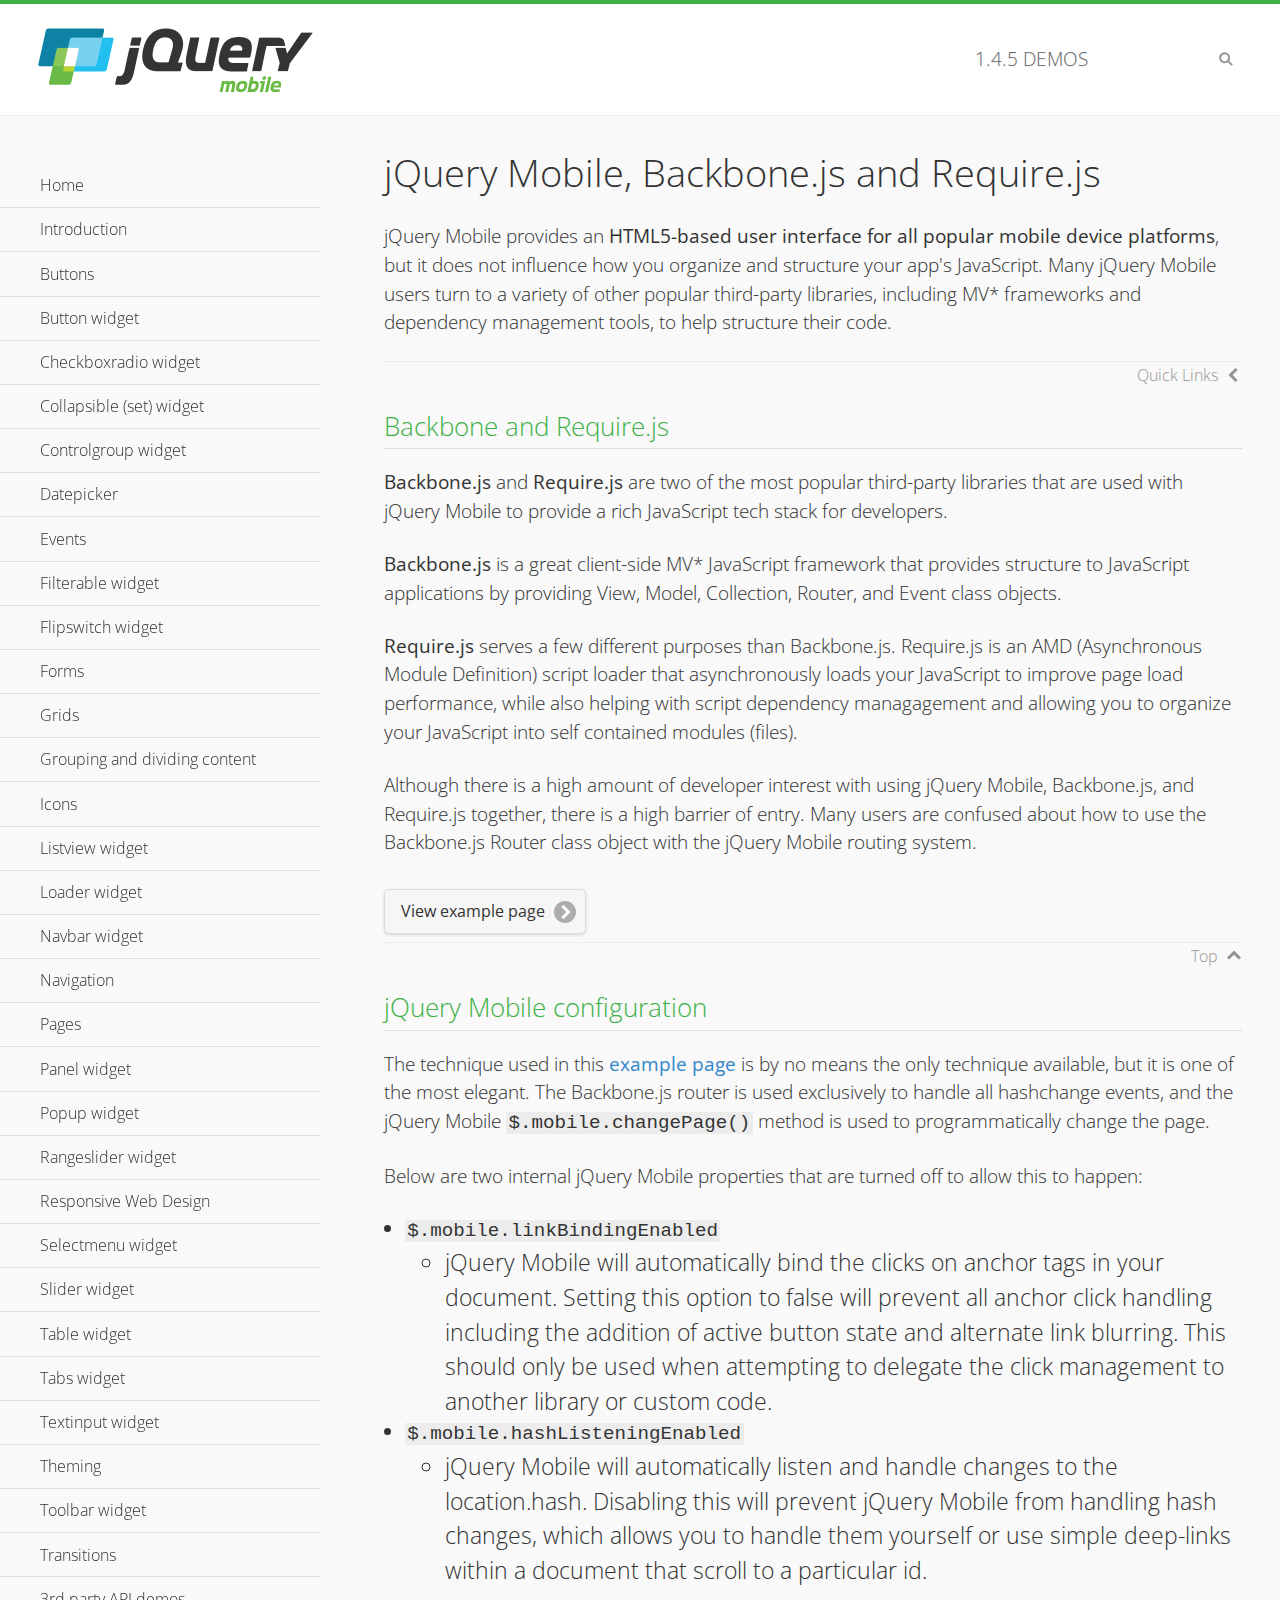
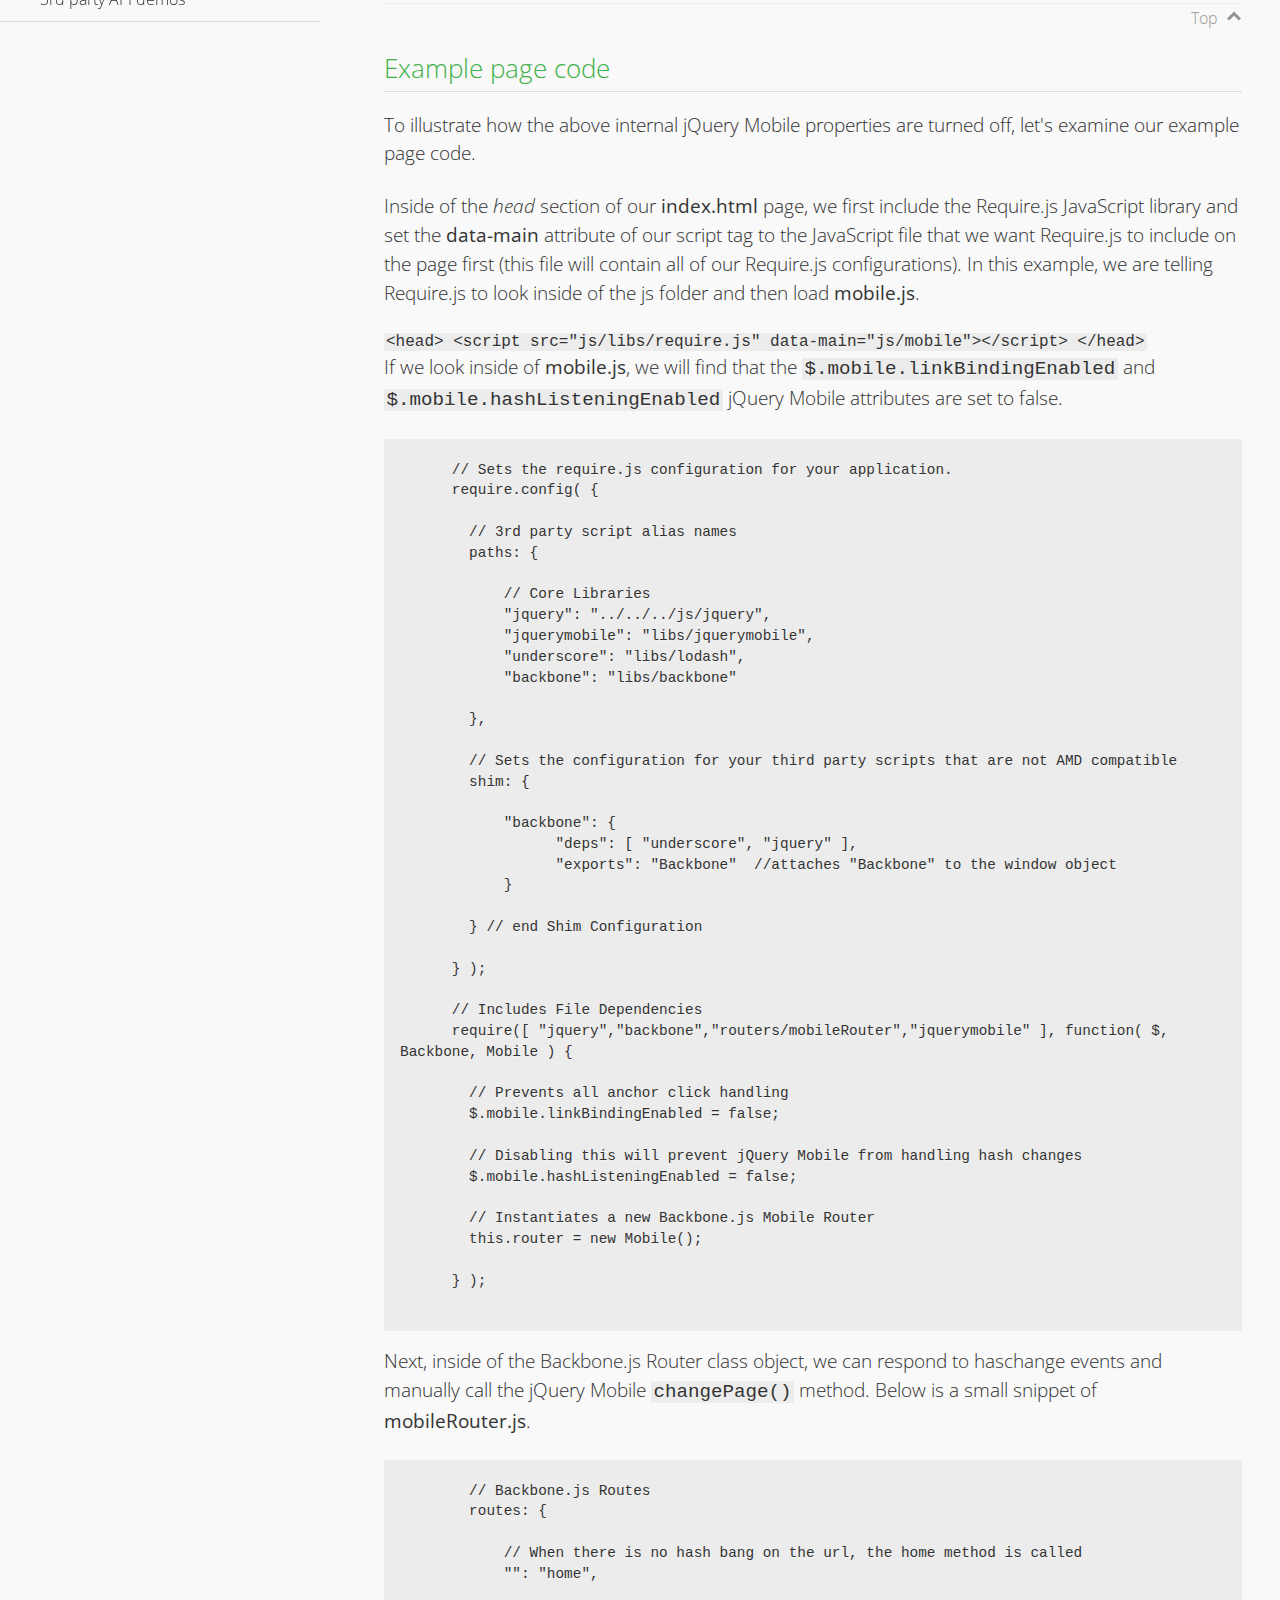
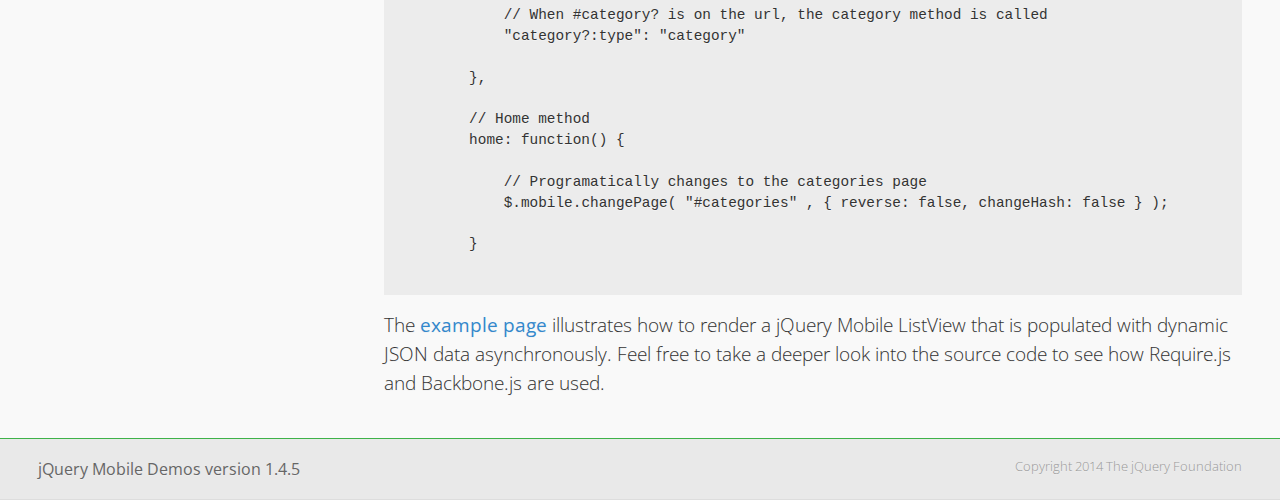
<file: jquery/demos/backbone-requirejs/index.html>
<!DOCTYPE html>
<html>
  <head>
  <meta charset="utf-8">
  <meta name="viewport" content="width=device-width, initial-scale=1">
  <title>jQuery Mobile - Backbone.js and Require.js Apps</title>
	<link rel="shortcut icon" href="../favicon.ico">
    <link rel="stylesheet" href="http://fonts.googleapis.com/css?family=Open+Sans:300,400,700">
	<link rel="stylesheet" href="../css/themes/default/jquery.mobile-1.4.5.min.css">
	<link rel="stylesheet" href="../_assets/css/jqm-demos.css">
	<script src="../js/jquery.js"></script>
	<script src="../_assets/js/index.js"></script>
	<script src="../js/jquery.mobile-1.4.5.min.js"></script>

</head>
<body>
<div data-role="page" class="jqm-demos" data-quicklinks="true">

    <div data-role="header" class="jqm-header">
		<h2><a href="../" title="jQuery Mobile Demos home"><img src="../_assets/img/jquery-logo.png" alt="jQuery Mobile"></a></h2>
		<p><span class="jqm-version"></span> Demos</p>
        <a href="#" class="jqm-navmenu-link ui-btn ui-btn-icon-notext ui-corner-all ui-icon-bars ui-nodisc-icon ui-alt-icon ui-btn-left">Menu</a>
        <a href="#" class="jqm-search-link ui-btn ui-btn-icon-notext ui-corner-all ui-icon-search ui-nodisc-icon ui-alt-icon ui-btn-right">Search</a>
    </div><!-- /header -->

	<div role="main" class="ui-content jqm-content">

      <h1>jQuery Mobile, Backbone.js and Require.js</h1>
      <p>jQuery Mobile provides an <strong>HTML5-based user interface for all popular mobile device platforms</strong>, but it does not influence how you organize and structure your app's JavaScript.  Many jQuery Mobile users turn to a variety of other popular third-party libraries, including MV* frameworks and dependency management tools, to help structure their code.
      </p>

	  <h2>Backbone and Require.js</h2>
      <p><strong>Backbone.js</strong> and <strong>Require.js</strong> are two of the most popular third-party libraries that are used with jQuery Mobile to provide a rich JavaScript tech stack for developers.
      </p>
      <p><strong>Backbone.js</strong> is a great client-side MV* JavaScript framework that provides structure to JavaScript applications by providing View, Model, Collection, Router, and Event class objects.
      </p>
      <p><strong>Require.js</strong> serves a few different purposes than Backbone.js. Require.js is an AMD (Asynchronous Module Definition) script loader that asynchronously loads your JavaScript to improve page load performance, while also helping with script dependency managagement and allowing you to organize your JavaScript into self contained modules (files).
      </p>
      <p>Although there is a high amount of developer interest with using jQuery Mobile, Backbone.js, and Require.js together, there is a high barrier of entry.  Many users are confused about how to use the Backbone.js Router class object with the jQuery Mobile routing system.</p>

	   <a href="backbone-require.html" rel="external" class="ui-btn ui-btn-inline ui-corner-all ui-shadow ui-btn-icon-right ui-icon-carat-r">View example page</a>

      <h2>jQuery Mobile configuration</h2>

      <p>The technique used in this <a href="backbone-require.html" rel="external">example page</a> is by no means the only technique available, but it is one of the most elegant.  The Backbone.js router is used exclusively to handle all hashchange events, and the jQuery Mobile <code>$.mobile.changePage()</code> method is used to programmatically change the page.</p>

      <p>Below are two internal jQuery Mobile properties that are turned off to allow this to happen:</p>

      <ul>
        <li><code>$.mobile.linkBindingEnabled</code>
          <ul>
            <li>jQuery Mobile will automatically bind the clicks on anchor tags in your document. Setting this option to false will prevent all anchor click handling including the addition of active button state and alternate link blurring. This should only be used when attempting to delegate the click management to another library or custom code.</li>
            </ul>
        </li>
        <li><code>$.mobile.hashListeningEnabled</code>
          <ul>
            <li>jQuery Mobile will automatically listen and handle changes to the location.hash. Disabling this will prevent jQuery Mobile from handling hash changes, which allows you to handle them yourself or use simple deep-links within a document that scroll to a particular id.</li>
            </ul>
        </li>
      </ul>

	  <h2>Example page code</h2>
      <p>To illustrate how the above internal jQuery Mobile properties are turned off, let's examine our example page code.</p>

      <p>Inside of the <em>head</em> section of our <strong>index.html</strong> page, we first include the Require.js JavaScript library and set the <strong>data-main</strong> attribute of our script tag to the JavaScript file that we want Require.js to include on the page first (this file will contain all of our Require.js configurations).  In this example, we are telling Require.js to look inside of the js folder and then load <strong>mobile.js</strong>.
      </p>

      <code>
        &lt;head&gt;
          &lt;script src=&quot;js/libs/require.js&quot; data-main=&quot;js/mobile&quot;&gt;&lt;/script&gt;
        &lt;/head&gt;
      </code>
      <p>If we look inside of <strong>mobile.js</strong>, we will find that the <code>$.mobile.linkBindingEnabled</code> and <code>$.mobile.hashListeningEnabled</code> jQuery Mobile attributes are set to false.
      </p>
      <pre>
      <code>
      // Sets the require.js configuration for your application.
      require.config( {

        // 3rd party script alias names
        paths: {

            // Core Libraries
            "jquery": "../../../js/jquery",
            "jquerymobile": "libs/jquerymobile",
            "underscore": "libs/lodash",
            "backbone": "libs/backbone"

        },

        // Sets the configuration for your third party scripts that are not AMD compatible
        shim: {

            "backbone": {
                  "deps": [ "underscore", "jquery" ],
                  "exports": "Backbone"  //attaches "Backbone" to the window object
            }

        } // end Shim Configuration

      } );

      // Includes File Dependencies
      require([ "jquery","backbone","routers/mobileRouter","jquerymobile" ], function( $, Backbone, Mobile ) {

        // Prevents all anchor click handling
        $.mobile.linkBindingEnabled = false;

        // Disabling this will prevent jQuery Mobile from handling hash changes
        $.mobile.hashListeningEnabled = false;

        // Instantiates a new Backbone.js Mobile Router
        this.router = new Mobile();

      } );
</code>
</pre>
<p>Next, inside of the Backbone.js Router class object, we can respond to haschange events and manually call the jQuery Mobile <code>changePage()</code> method.  Below is a small snippet of <strong>mobileRouter.js</strong>.</p>
<pre>
<code>
        // Backbone.js Routes
        routes: {

            // When there is no hash bang on the url, the home method is called
            "": "home",

            // When #category? is on the url, the category method is called
            "category?:type": "category"

        },

        // Home method
        home: function() {

            // Programatically changes to the categories page
            $.mobile.changePage( "#categories" , { reverse: false, changeHash: false } );

        }
</code>
</pre>

		<p>The <a href="backbone-require.html" rel="external">example page</a> illustrates how to render a jQuery Mobile ListView that is populated with dynamic JSON data asynchronously. Feel free to take a deeper look into the source code to see how Require.js and Backbone.js are used.</p>

    </div><!-- /content -->
	    <div data-role="panel" class="jqm-navmenu-panel" data-position="left" data-display="overlay" data-theme="a">
	    	<ul class="jqm-list ui-alt-icon ui-nodisc-icon">
<li data-filtertext="demos homepage" data-icon="home"><a href=".././">Home</a></li>
<li data-filtertext="introduction overview getting started"><a href="../intro/" data-ajax="false">Introduction</a></li>
<li data-filtertext="buttons button markup buttonmarkup method anchor link button element"><a href="../button-markup/" data-ajax="false">Buttons</a></li>
<li data-filtertext="form button widget input button submit reset"><a href="../button/" data-ajax="false">Button widget</a></li>
<li data-role="collapsible" data-enhanced="true" data-collapsed-icon="carat-d" data-expanded-icon="carat-u" data-iconpos="right" data-inset="false" class="ui-collapsible ui-collapsible-themed-content ui-collapsible-collapsed">
	<h3 class="ui-collapsible-heading ui-collapsible-heading-collapsed">
		<a href="#" class="ui-collapsible-heading-toggle ui-btn ui-btn-icon-right ui-btn-inherit ui-icon-carat-d">
		    Checkboxradio widget<span class="ui-collapsible-heading-status"> click to expand contents</span>
		</a>
	</h3>
	<div class="ui-collapsible-content ui-body-inherit ui-collapsible-content-collapsed" aria-hidden="true">
		<ul>
			<li data-filtertext="form checkboxradio widget checkbox input checkboxes controlgroups"><a href="../checkboxradio-checkbox/" data-ajax="false">Checkboxes</a></li>
			<li data-filtertext="form checkboxradio widget radio input radio buttons controlgroups"><a href="../checkboxradio-radio/" data-ajax="false">Radio buttons</a></li>
		</ul>
	</div>
</li>
<li data-role="collapsible" data-enhanced="true" data-collapsed-icon="carat-d" data-expanded-icon="carat-u" data-iconpos="right" data-inset="false" class="ui-collapsible ui-collapsible-themed-content ui-collapsible-collapsed">
	<h3 class="ui-collapsible-heading ui-collapsible-heading-collapsed">
		<a href="#" class="ui-collapsible-heading-toggle ui-btn ui-btn-icon-right ui-btn-inherit ui-icon-carat-d">
			Collapsible (set) widget<span class="ui-collapsible-heading-status"> click to expand contents</span>
		</a>
	</h3>
	<div class="ui-collapsible-content ui-body-inherit ui-collapsible-content-collapsed" aria-hidden="true">
		<ul>
			<li data-filtertext="collapsibles content formatting"><a href="../collapsible/" data-ajax="false">Collapsible</a></li>
			<li data-filtertext="dynamic collapsible set accordion append expand"><a href="../collapsible-dynamic/" data-ajax="false">Dynamic collapsibles</a></li>
			<li data-filtertext="accordions collapsible set widget content formatting grouped collapsibles"><a href="../collapsibleset/" data-ajax="false">Collapsible set</a></li>
		</ul>
	</div>
</li>
<li data-role="collapsible" data-enhanced="true" data-collapsed-icon="carat-d" data-expanded-icon="carat-u" data-iconpos="right" data-inset="false" class="ui-collapsible ui-collapsible-themed-content ui-collapsible-collapsed">
	<h3 class="ui-collapsible-heading ui-collapsible-heading-collapsed">
		<a href="#" class="ui-collapsible-heading-toggle ui-btn ui-btn-icon-right ui-btn-inherit ui-icon-carat-d">
			Controlgroup widget<span class="ui-collapsible-heading-status"> click to expand contents</span>
		</a>
	</h3>
	<div class="ui-collapsible-content ui-body-inherit ui-collapsible-content-collapsed" aria-hidden="true">
		<ul>
			<li data-filtertext="controlgroups selectmenu checkboxradio input grouped buttons horizontal vertical"><a href="../controlgroup/" data-ajax="false">Controlgroup</a></li>
			<li data-filtertext="dynamic controlgroup dynamically add buttons"><a href="../controlgroup-dynamic/" data-ajax="false">Dynamic controlgroups</a></li>
		</ul>
	</div>
</li>
<li data-filtertext="form datepicker widget date input"><a href="../datepicker/" data-ajax="false">Datepicker</a></li>
<li data-role="collapsible" data-enhanced="true" data-collapsed-icon="carat-d" data-expanded-icon="carat-u" data-iconpos="right" data-inset="false" class="ui-collapsible ui-collapsible-themed-content ui-collapsible-collapsed">
	<h3 class="ui-collapsible-heading ui-collapsible-heading-collapsed">
		<a href="#" class="ui-collapsible-heading-toggle ui-btn ui-btn-icon-right ui-btn-inherit ui-icon-carat-d">
			Events<span class="ui-collapsible-heading-status"> click to expand contents</span>
		</a>
	</h3>
	<div class="ui-collapsible-content ui-body-inherit ui-collapsible-content-collapsed" aria-hidden="true">
		<ul>
			<li data-filtertext="swipe to delete list items listviews swipe events"><a href="../swipe-list/" data-ajax="false">Swipe list items</a></li>
			<li data-filtertext="swipe to navigate swipe page navigation swipe events"><a href="../swipe-page/" data-ajax="false">Swipe page navigation</a></li>
		</ul>
	</div>
</li>
<li data-filtertext="filterable filter elements sorting searching listview table"><a href="../filterable/" data-ajax="false">Filterable widget</a></li>
<li data-filtertext="form flipswitch widget flip toggle switch binary select checkbox input"><a href="../flipswitch/" data-ajax="false">Flipswitch widget</a></li>
<li data-role="collapsible" data-enhanced="true" data-collapsed-icon="carat-d" data-expanded-icon="carat-u" data-iconpos="right" data-inset="false" class="ui-collapsible ui-collapsible-themed-content ui-collapsible-collapsed">
	<h3 class="ui-collapsible-heading ui-collapsible-heading-collapsed">
		<a href="#" class="ui-collapsible-heading-toggle ui-btn ui-btn-icon-right ui-btn-inherit ui-icon-carat-d">
			Forms<span class="ui-collapsible-heading-status"> click to expand contents</span>
		</a>
	</h3>
	<div class="ui-collapsible-content ui-body-inherit ui-collapsible-content-collapsed" aria-hidden="true">
		<ul>
			<li data-filtertext="forms text checkbox radio range button submit reset inputs selects textarea slider flipswitch label form elements"><a href="../forms/" data-ajax="false">Forms</a></li>
			<li data-filtertext="form hide labels hidden accessible ui-hidden-accessible forms"><a href="../forms-label-hidden-accessible/" data-ajax="false">Hide labels</a></li>
			<li data-filtertext="form field containers fieldcontain ui-field-contain forms"><a href="../forms-field-contain/" data-ajax="false">Field containers</a></li>
			<li data-filtertext="forms disabled form elements"><a href="../forms-disabled/" data-ajax="false">Forms disabled</a></li>
			<li data-filtertext="forms gallery examples overview forms text checkbox radio range button submit reset inputs selects textarea slider flipswitch label form elements"><a href="../forms-gallery/" data-ajax="false">Forms gallery</a></li>
		</ul>
	</div>
</li>
<li data-role="collapsible" data-enhanced="true" data-collapsed-icon="carat-d" data-expanded-icon="carat-u" data-iconpos="right" data-inset="false" class="ui-collapsible ui-collapsible-themed-content ui-collapsible-collapsed">
	<h3 class="ui-collapsible-heading ui-collapsible-heading-collapsed">
		<a href="#" class="ui-collapsible-heading-toggle ui-btn ui-btn-icon-right ui-btn-inherit ui-icon-carat-d">
			Grids<span class="ui-collapsible-heading-status"> click to expand contents</span>
		</a>
	</h3>
	<div class="ui-collapsible-content ui-body-inherit ui-collapsible-content-collapsed" aria-hidden="true">
		<ul>
			<li data-filtertext="grids columns blocks content formatting rwd responsive css framework"><a href="../grids/" data-ajax="false">Grids</a></li>
			<li data-filtertext="buttons in grids css framework"><a href="../grids-buttons/" data-ajax="false">Buttons in grids</a></li>
			<li data-filtertext="custom responsive grids rwd css framework"><a href="../grids-custom-responsive/" data-ajax="false">Custom responsive grids</a></li>
		</ul>
	</div>
</li>
<li data-filtertext="blocks content formatting sections heading"><a href="../body-bar-classes/" data-ajax="false">Grouping and dividing content</a></li>
<li data-role="collapsible" data-enhanced="true" data-collapsed-icon="carat-d" data-expanded-icon="carat-u" data-iconpos="right" data-inset="false" class="ui-collapsible ui-collapsible-themed-content ui-collapsible-collapsed">
	<h3 class="ui-collapsible-heading ui-collapsible-heading-collapsed">
		<a href="#" class="ui-collapsible-heading-toggle ui-btn ui-btn-icon-right ui-btn-inherit ui-icon-carat-d">
			Icons<span class="ui-collapsible-heading-status"> click to expand contents</span>
		</a>
	</h3>
	<div class="ui-collapsible-content ui-body-inherit ui-collapsible-content-collapsed" aria-hidden="true">
		<ul>
			<li data-filtertext="button icons svg disc alt custom icon position"><a href="../icons/" data-ajax="false">Icons</a></li>
			<li data-filtertext=""><a href="../icons-grunticon/" data-ajax="false">Grunticon loader</a></li>
		</ul>
	</div>
</li>
<li data-role="collapsible" data-enhanced="true" data-collapsed-icon="carat-d" data-expanded-icon="carat-u" data-iconpos="right" data-inset="false" class="ui-collapsible ui-collapsible-themed-content ui-collapsible-collapsed">
	<h3 class="ui-collapsible-heading ui-collapsible-heading-collapsed">
		<a href="#" class="ui-collapsible-heading-toggle ui-btn ui-btn-icon-right ui-btn-inherit ui-icon-carat-d">
			Listview widget<span class="ui-collapsible-heading-status"> click to expand contents</span>
		</a>
	</h3>
	<div class="ui-collapsible-content ui-body-inherit ui-collapsible-content-collapsed" aria-hidden="true">
		<ul>
			<li data-filtertext="listview widget thumbnails icons nested split button collapsible ul ol"><a href="../listview/" data-ajax="false">Listview</a></li>
			<li data-filtertext="autocomplete filterable reveal listview filtertextbeforefilter placeholder"><a href="../listview-autocomplete/" data-ajax="false">Listview autocomplete</a></li>
			<li data-filtertext="autocomplete filterable reveal listview remote data filtertextbeforefilter placeholder"><a href="../listview-autocomplete-remote/" data-ajax="false">Listview autocomplete remote data</a></li>
			<li data-filtertext="autodividers anchor jump scroll linkbars listview lists ul ol"><a href="../listview-autodividers-linkbar/" data-ajax="false">Listview autodividers linkbar</a></li>
			<li data-filtertext="listview autodividers selector autodividersselector lists ul ol"><a href="../listview-autodividers-selector/" data-ajax="false">Listview autodividers selector</a></li>
			<li data-filtertext="listview nested list items"><a href="../listview-nested-lists/" data-ajax="false">Nested Listviews</a></li>
			<li data-filtertext="listview collapsible list items flat"><a href="../listview-collapsible-item-flat/" data-ajax="false">Listview collapsible list items (flat)</a></li>
			<li data-filtertext="listview collapsible list indented"><a href="../listview-collapsible-item-indented/" data-ajax="false">Listview collapsible list items (indented)</a></li>
			<li data-filtertext="grid listview responsive grids responsive listviews lists ul"><a href="../listview-grid/" data-ajax="false">Listview responsive grid</a></li>
		</ul>
	</div>
</li>
<li data-filtertext="loader widget page loading navigation overlay spinner"><a href="../loader/" data-ajax="false">Loader widget</a></li>
<li data-filtertext="navbar widget navmenu toolbars header footer"><a href="../navbar/" data-ajax="false">Navbar widget</a></li>
<li data-role="collapsible" data-enhanced="true" data-collapsed-icon="carat-d" data-expanded-icon="carat-u" data-iconpos="right" data-inset="false" class="ui-collapsible ui-collapsible-themed-content ui-collapsible-collapsed">
	<h3 class="ui-collapsible-heading ui-collapsible-heading-collapsed">
		<a href="#" class="ui-collapsible-heading-toggle ui-btn ui-btn-icon-right ui-btn-inherit ui-icon-carat-d">
			Navigation<span class="ui-collapsible-heading-status"> click to expand contents</span>
		</a>
	</h3>
	<div class="ui-collapsible-content ui-body-inherit ui-collapsible-content-collapsed" aria-hidden="true">
		<ul>
			<li data-filtertext="ajax navigation navigate widget history event method"><a href="../navigation/" data-ajax="false">Navigation</a></li>
			<li data-filtertext="linking pages page links navigation ajax prefetch cache"><a href="../navigation-linking-pages/" data-ajax="false">Linking pages</a></li>
			<!-- <li data-filtertext="php redirect server redirection server-side navigation"><a href="../navigation-php-redirect/" data-ajax="false">PHP redirect demo</a></li>-->
			<li data-filtertext="navigation redirection hash query"><a href="../navigation-hash-processing/" data-ajax="false">Hash processing demo</a></li>
			<li data-filtertext="navigation redirection hash query"><a href="../page-events/" data-ajax="false">Page Navigation Events</a></li>
		</ul>
	</div>
</li>
<li data-role="collapsible" data-enhanced="true" data-collapsed-icon="carat-d" data-expanded-icon="carat-u" data-iconpos="right" data-inset="false" class="ui-collapsible ui-collapsible-themed-content ui-collapsible-collapsed">
	<h3 class="ui-collapsible-heading ui-collapsible-heading-collapsed">
		<a href="#" class="ui-collapsible-heading-toggle ui-btn ui-btn-icon-right ui-btn-inherit ui-icon-carat-d">
			Pages<span class="ui-collapsible-heading-status"> click to expand contents</span>
		</a>
	</h3>
	<div class="ui-collapsible-content ui-body-inherit ui-collapsible-content-collapsed" aria-hidden="true">
		<ul>
			<li data-filtertext="pages page widget ajax navigation"><a href="../pages/" data-ajax="false">Pages</a></li>
			<li data-filtertext="single page"><a href="../pages-single-page/" data-ajax="false">Single page</a></li>
			<li data-filtertext="multipage multi-page page"><a href="../pages-multi-page/" data-ajax="false">Multi-page template</a></li>
			<li data-filtertext="dialog page widget modal popup"><a href="../pages-dialog/" data-ajax="false">Dialog page</a></li>
		</ul>
	</div>
</li>
<li data-role="collapsible" data-enhanced="true" data-collapsed-icon="carat-d" data-expanded-icon="carat-u" data-iconpos="right" data-inset="false" class="ui-collapsible ui-collapsible-themed-content ui-collapsible-collapsed">
	<h3 class="ui-collapsible-heading ui-collapsible-heading-collapsed">
		<a href="#" class="ui-collapsible-heading-toggle ui-btn ui-btn-icon-right ui-btn-inherit ui-icon-carat-d">
			Panel widget<span class="ui-collapsible-heading-status"> click to expand contents</span>
		</a>
	</h3>
	<div class="ui-collapsible-content ui-body-inherit ui-collapsible-content-collapsed" aria-hidden="true">
		<ul>
			<li data-filtertext="panel widget sliding panels reveal push overlay responsive"><a href="../panel/" data-ajax="false">Panel</a></li>
			<li data-filtertext=""><a href="../panel-external/" data-ajax="false">External panels</a></li>
			<li data-filtertext="panel "><a href="../panel-fixed/" data-ajax="false">Fixed panels</a></li>
			<li data-filtertext="panel slide panels sliding panels shadow rwd responsive breakpoint"><a href="../panel-responsive/" data-ajax="false">Panels responsive</a></li>
			<li data-filtertext="panel custom style custom panel width reveal shadow listview panel styling page background wrapper"><a href="../panel-styling/" data-ajax="false">Custom panel style</a></li>
			<li data-filtertext="panel open on swipe"><a href="../panel-swipe-open/" data-ajax="false">Panel open on swipe</a></li>
			<li data-filtertext="panels outside page internal external toolbars"><a href="../panel-external-internal/" data-ajax="false">Panel external and internal</a></li>
		</ul>
	</div>
</li>
<li data-role="collapsible" data-enhanced="true" data-collapsed-icon="carat-d" data-expanded-icon="carat-u" data-iconpos="right" data-inset="false" class="ui-collapsible ui-collapsible-themed-content ui-collapsible-collapsed">
	<h3 class="ui-collapsible-heading ui-collapsible-heading-collapsed">
		<a href="#" class="ui-collapsible-heading-toggle ui-btn ui-btn-icon-right ui-btn-inherit ui-icon-carat-d">
			Popup widget<span class="ui-collapsible-heading-status"> click to expand contents</span>
		</a>
	</h3>
	<div class="ui-collapsible-content ui-body-inherit ui-collapsible-content-collapsed" aria-hidden="true">
		<ul>
			<li data-filtertext="popup widget popups dialog modal transition tooltip lightbox form overlay screen flip pop fade transition"><a href="../popup/" data-ajax="false">Popup</a></li>
			<li data-filtertext="popup alignment position"><a href="../popup-alignment/" data-ajax="false">Popup alignment</a></li>
			<li data-filtertext="popup arrow size popups popover"><a href="../popup-arrow-size/" data-ajax="false">Popup arrow size</a></li>
			<li data-filtertext="dynamic popups popup images lightbox"><a href="../popup-dynamic/" data-ajax="false">Dynamic popups</a></li>
			<li data-filtertext="popups with iframes scaling"><a href="../popup-iframe/" data-ajax="false">Popups with iframes</a></li>
			<li data-filtertext="popup image scaling"><a href="../popup-image-scaling/" data-ajax="false">Popup image scaling</a></li>
			<li data-filtertext="external popup outside multi-page"><a href="../popup-outside-multipage/" data-ajax="false">Popup outside multi-page</a></li>
		</ul>
	</div>
</li>
<li data-filtertext="form rangeslider widget dual sliders dual handle sliders range input"><a href="../rangeslider/" data-ajax="false">Rangeslider widget</a></li>
<li data-filtertext="responsive web design rwd adaptive progressive enhancement PE accessible mobile breakpoints media query media queries"><a href="../rwd/" data-ajax="false">Responsive Web Design</a></li>
<li data-role="collapsible" data-enhanced="true" data-collapsed-icon="carat-d" data-expanded-icon="carat-u" data-iconpos="right" data-inset="false" class="ui-collapsible ui-collapsible-themed-content ui-collapsible-collapsed">
	<h3 class="ui-collapsible-heading ui-collapsible-heading-collapsed">
		<a href="#" class="ui-collapsible-heading-toggle ui-btn ui-btn-icon-right ui-btn-inherit ui-icon-carat-d">
			Selectmenu widget<span class="ui-collapsible-heading-status"> click to expand contents</span>
		</a>
	</h3>
	<div class="ui-collapsible-content ui-body-inherit ui-collapsible-content-collapsed" aria-hidden="true">
		<ul>
			<li data-filtertext="form selectmenu widget select input custom select menu selects"><a href="../selectmenu/" data-ajax="false">Selectmenu</a></li>
			<li data-filtertext="form custom select menu selectmenu widget custom menu option optgroup multiple selects"><a href="../selectmenu-custom/" data-ajax="false">Custom select menu</a></li>
			<li data-filtertext="filterable select filter popup dialog"><a href="../selectmenu-custom-filter/" data-ajax="false">Custom select menu with filter</a></li>
		</ul>
	</div>
</li>
<li data-role="collapsible" data-enhanced="true" data-collapsed-icon="carat-d" data-expanded-icon="carat-u" data-iconpos="right" data-inset="false" class="ui-collapsible ui-collapsible-themed-content ui-collapsible-collapsed">
	<h3 class="ui-collapsible-heading ui-collapsible-heading-collapsed">
		<a href="#" class="ui-collapsible-heading-toggle ui-btn ui-btn-icon-right ui-btn-inherit ui-icon-carat-d">
			Slider widget<span class="ui-collapsible-heading-status"> click to expand contents</span>
		</a>
	</h3>
	<div class="ui-collapsible-content ui-body-inherit ui-collapsible-content-collapsed" aria-hidden="true">
		<ul>
			<li data-filtertext="form slider widget range input single sliders"><a href="../slider/" data-ajax="false">Slider</a></li>
			<li data-filtertext="form slider widget flipswitch slider binary select flip toggle switch"><a href="../slider-flipswitch/" data-ajax="false">Slider flip toggle switch</a></li>
			<li data-filtertext="form slider tooltip handle value input range sliders"><a href="../slider-tooltip/" data-ajax="false">Slider tooltip</a></li>
		</ul>
	</div>
</li>
<li data-role="collapsible" data-enhanced="true" data-collapsed-icon="carat-d" data-expanded-icon="carat-u" data-iconpos="right" data-inset="false" class="ui-collapsible ui-collapsible-themed-content ui-collapsible-collapsed">
	<h3 class="ui-collapsible-heading ui-collapsible-heading-collapsed">
		<a href="#" class="ui-collapsible-heading-toggle ui-btn ui-btn-icon-right ui-btn-inherit ui-icon-carat-d">
			Table widget<span class="ui-collapsible-heading-status"> click to expand contents</span>
		</a>
	</h3>
	<div class="ui-collapsible-content ui-body-inherit ui-collapsible-content-collapsed" aria-hidden="true">
		<ul>
			<li data-filtertext="table widget reflow column toggle th td responsive tables rwd hide show tabular"><a href="../table-column-toggle/" data-ajax="false">Table Column Toggle</a></li>
			<li data-filtertext="table column toggle phone comparison demo"><a href="../table-column-toggle-example/" data-ajax="false">Table Column Toggle demo</a></li>
			<li data-filtertext="responsive tables table column toggle heading groups rwd breakpoint"><a href="../table-column-toggle-heading-groups/" data-ajax="false">Table Column Toggle heading groups</a></li>
			<li data-filtertext="responsive tables table column toggle hide rwd breakpoint customization options"><a href="../table-column-toggle-options/" data-ajax="false">Table Column Toggle options</a></li>
			<li data-filtertext="table reflow th td responsive rwd columns tabular"><a href="../table-reflow/" data-ajax="false">Table Reflow</a></li>
			<li data-filtertext="responsive tables table reflow heading groups rwd breakpoint"><a href="../table-reflow-heading-groups/" data-ajax="false">Table Reflow heading groups</a></li>
			<li data-filtertext="responsive tables table reflow stripes strokes table style"><a href="../table-reflow-stripes-strokes/" data-ajax="false">Table Reflow stripes and strokes</a></li>
			<li data-filtertext="responsive tables table reflow stack custom styles"><a href="../table-reflow-styling/" data-ajax="false">Table Reflow custom styles</a></li>
		</ul>
	</div>
</li>
<li data-filtertext="ui tabs widget"><a href="../tabs/" data-ajax="false">Tabs widget</a></li>
<li data-filtertext="form textinput widget text input textarea number date time tel email file color password"><a href="../textinput/" data-ajax="false">Textinput widget</a></li>
<li data-role="collapsible" data-enhanced="true" data-collapsed-icon="carat-d" data-expanded-icon="carat-u" data-iconpos="right" data-inset="false" class="ui-collapsible ui-collapsible-themed-content ui-collapsible-collapsed">
	<h3 class="ui-collapsible-heading ui-collapsible-heading-collapsed">
		<a href="#" class="ui-collapsible-heading-toggle ui-btn ui-btn-icon-right ui-btn-inherit ui-icon-carat-d">
			Theming<span class="ui-collapsible-heading-status"> click to expand contents</span>
		</a>
	</h3>
	<div class="ui-collapsible-content ui-body-inherit ui-collapsible-content-collapsed" aria-hidden="true">
		<ul>
			<li data-filtertext="default theme swatches theming style css"><a href="../theme-default/" data-ajax="false">Default theme</a></li>
			<li data-filtertext="classic theme old theme swatches theming style css"><a href="../theme-classic/" data-ajax="false">Classic theme</a></li>
		</ul>
	</div>
</li>
<li data-role="collapsible" data-enhanced="true" data-collapsed-icon="carat-d" data-expanded-icon="carat-u" data-iconpos="right" data-inset="false" class="ui-collapsible ui-collapsible-themed-content ui-collapsible-collapsed">
	<h3 class="ui-collapsible-heading ui-collapsible-heading-collapsed">
		<a href="#" class="ui-collapsible-heading-toggle ui-btn ui-btn-icon-right ui-btn-inherit ui-icon-carat-d">
			Toolbar widget<span class="ui-collapsible-heading-status"> click to expand contents</span>
		</a>
	</h3>
	<div class="ui-collapsible-content ui-body-inherit ui-collapsible-content-collapsed" aria-hidden="true">
		<ul>
			<li data-filtertext="toolbar widget header footer toolbars fixed fullscreen external sections"><a href="../toolbar/" data-ajax="false">Toolbar</a></li>
			<li data-filtertext="dynamic toolbars dynamically add toolbar header footer"><a href="../toolbar-dynamic/" data-ajax="false">Dynamic toolbars</a></li>
			<li data-filtertext="external toolbars header footer"><a href="../toolbar-external/" data-ajax="false">External toolbars</a></li>
			<li data-filtertext="fixed toolbars header footer"><a href="../toolbar-fixed/" data-ajax="false">Fixed toolbars</a></li>
			<li data-filtertext="fixed fullscreen toolbars header footer"><a href="../toolbar-fixed-fullscreen/" data-ajax="false">Fullscreen toolbars</a></li>
			<li data-filtertext="external fixed toolbars header footer"><a href="../toolbar-fixed-external/" data-ajax="false">Fixed external toolbars</a></li>
			<li data-filtertext="external persistent toolbars header footer navbar navmenu"><a href="../toolbar-fixed-persistent/" data-ajax="false">Persistent toolbars</a></li>
			<li data-filtertext="external ajax optimized toolbars persistent toolbars header footer navbar"><a href="../toolbar-fixed-persistent-optimized/" data-ajax="false">Ajax optimized toolbars</a></li>
			<li data-filtertext="form in toolbars header footer"><a href="../toolbar-fixed-forms/" data-ajax="false">Form in toolbar</a></li>
		</ul>
	</div>
</li>
<li data-filtertext="page transitions animated pages popup navigation flip slide fade pop"><a href="../transitions/" data-ajax="false">Transitions</a></li>
<li data-role="collapsible" data-enhanced="true" data-collapsed-icon="carat-d" data-expanded-icon="carat-u" data-iconpos="right" data-inset="false" class="ui-collapsible ui-collapsible-themed-content ui-collapsible-collapsed">
	<h3 class="ui-collapsible-heading ui-collapsible-heading-collapsed">
		<a href="#" class="ui-collapsible-heading-toggle ui-btn ui-btn-icon-right ui-btn-inherit ui-icon-carat-d">
			3rd party API demos<span class="ui-collapsible-heading-status"> click to expand contents</span>
		</a>
	</h3>
	<div class="ui-collapsible-content ui-body-inherit ui-collapsible-content-collapsed" aria-hidden="true">
		<ul>
			<li data-filtertext="backbone requirejs navigation router"><a href="../backbone-requirejs/" data-ajax="false">Backbone RequireJS</a></li>
			<li data-filtertext="google maps geolocation demo"><a href="../map-geolocation/" data-ajax="false">Google Maps geolocation</a></li>
			<li data-filtertext="google maps hybrid"><a href="../map-list-toggle/" data-ajax="false">Google Maps list toggle</a></li>
		</ul>
	</div>
</li>



		     </ul>
		</div><!-- /panel -->


    <div data-role="footer" data-position="fixed" data-tap-toggle="false" class="jqm-footer">
        <p>jQuery Mobile Demos version <span class="jqm-version"></span></p>
        <p>Copyright 2014 The jQuery Foundation</p>
    </div><!-- /footer -->
	<!-- TODO: This should become an external panel so we can add input to markup (unique ID) -->
    <div data-role="panel" class="jqm-search-panel" data-position="right" data-display="overlay" data-theme="a">
		<div class="jqm-search">
			<ul class="jqm-list" data-filter-placeholder="Search demos..." data-filter-reveal="true">
<li data-filtertext="demos homepage" data-icon="home"><a href=".././">Home</a></li>
<li data-filtertext="introduction overview getting started"><a href="../intro/" data-ajax="false">Introduction</a></li>
<li data-filtertext="buttons button markup buttonmarkup method anchor link button element"><a href="../button-markup/" data-ajax="false">Buttons</a></li>
<li data-filtertext="form button widget input button submit reset"><a href="../button/" data-ajax="false">Button widget</a></li>
<li data-role="collapsible" data-enhanced="true" data-collapsed-icon="carat-d" data-expanded-icon="carat-u" data-iconpos="right" data-inset="false" class="ui-collapsible ui-collapsible-themed-content ui-collapsible-collapsed">
	<h3 class="ui-collapsible-heading ui-collapsible-heading-collapsed">
		<a href="#" class="ui-collapsible-heading-toggle ui-btn ui-btn-icon-right ui-btn-inherit ui-icon-carat-d">
		    Checkboxradio widget<span class="ui-collapsible-heading-status"> click to expand contents</span>
		</a>
	</h3>
	<div class="ui-collapsible-content ui-body-inherit ui-collapsible-content-collapsed" aria-hidden="true">
		<ul>
			<li data-filtertext="form checkboxradio widget checkbox input checkboxes controlgroups"><a href="../checkboxradio-checkbox/" data-ajax="false">Checkboxes</a></li>
			<li data-filtertext="form checkboxradio widget radio input radio buttons controlgroups"><a href="../checkboxradio-radio/" data-ajax="false">Radio buttons</a></li>
		</ul>
	</div>
</li>
<li data-role="collapsible" data-enhanced="true" data-collapsed-icon="carat-d" data-expanded-icon="carat-u" data-iconpos="right" data-inset="false" class="ui-collapsible ui-collapsible-themed-content ui-collapsible-collapsed">
	<h3 class="ui-collapsible-heading ui-collapsible-heading-collapsed">
		<a href="#" class="ui-collapsible-heading-toggle ui-btn ui-btn-icon-right ui-btn-inherit ui-icon-carat-d">
			Collapsible (set) widget<span class="ui-collapsible-heading-status"> click to expand contents</span>
		</a>
	</h3>
	<div class="ui-collapsible-content ui-body-inherit ui-collapsible-content-collapsed" aria-hidden="true">
		<ul>
			<li data-filtertext="collapsibles content formatting"><a href="../collapsible/" data-ajax="false">Collapsible</a></li>
			<li data-filtertext="dynamic collapsible set accordion append expand"><a href="../collapsible-dynamic/" data-ajax="false">Dynamic collapsibles</a></li>
			<li data-filtertext="accordions collapsible set widget content formatting grouped collapsibles"><a href="../collapsibleset/" data-ajax="false">Collapsible set</a></li>
		</ul>
	</div>
</li>
<li data-role="collapsible" data-enhanced="true" data-collapsed-icon="carat-d" data-expanded-icon="carat-u" data-iconpos="right" data-inset="false" class="ui-collapsible ui-collapsible-themed-content ui-collapsible-collapsed">
	<h3 class="ui-collapsible-heading ui-collapsible-heading-collapsed">
		<a href="#" class="ui-collapsible-heading-toggle ui-btn ui-btn-icon-right ui-btn-inherit ui-icon-carat-d">
			Controlgroup widget<span class="ui-collapsible-heading-status"> click to expand contents</span>
		</a>
	</h3>
	<div class="ui-collapsible-content ui-body-inherit ui-collapsible-content-collapsed" aria-hidden="true">
		<ul>
			<li data-filtertext="controlgroups selectmenu checkboxradio input grouped buttons horizontal vertical"><a href="../controlgroup/" data-ajax="false">Controlgroup</a></li>
			<li data-filtertext="dynamic controlgroup dynamically add buttons"><a href="../controlgroup-dynamic/" data-ajax="false">Dynamic controlgroups</a></li>
		</ul>
	</div>
</li>
<li data-filtertext="form datepicker widget date input"><a href="../datepicker/" data-ajax="false">Datepicker</a></li>
<li data-role="collapsible" data-enhanced="true" data-collapsed-icon="carat-d" data-expanded-icon="carat-u" data-iconpos="right" data-inset="false" class="ui-collapsible ui-collapsible-themed-content ui-collapsible-collapsed">
	<h3 class="ui-collapsible-heading ui-collapsible-heading-collapsed">
		<a href="#" class="ui-collapsible-heading-toggle ui-btn ui-btn-icon-right ui-btn-inherit ui-icon-carat-d">
			Events<span class="ui-collapsible-heading-status"> click to expand contents</span>
		</a>
	</h3>
	<div class="ui-collapsible-content ui-body-inherit ui-collapsible-content-collapsed" aria-hidden="true">
		<ul>
			<li data-filtertext="swipe to delete list items listviews swipe events"><a href="../swipe-list/" data-ajax="false">Swipe list items</a></li>
			<li data-filtertext="swipe to navigate swipe page navigation swipe events"><a href="../swipe-page/" data-ajax="false">Swipe page navigation</a></li>
		</ul>
	</div>
</li>
<li data-filtertext="filterable filter elements sorting searching listview table"><a href="../filterable/" data-ajax="false">Filterable widget</a></li>
<li data-filtertext="form flipswitch widget flip toggle switch binary select checkbox input"><a href="../flipswitch/" data-ajax="false">Flipswitch widget</a></li>
<li data-role="collapsible" data-enhanced="true" data-collapsed-icon="carat-d" data-expanded-icon="carat-u" data-iconpos="right" data-inset="false" class="ui-collapsible ui-collapsible-themed-content ui-collapsible-collapsed">
	<h3 class="ui-collapsible-heading ui-collapsible-heading-collapsed">
		<a href="#" class="ui-collapsible-heading-toggle ui-btn ui-btn-icon-right ui-btn-inherit ui-icon-carat-d">
			Forms<span class="ui-collapsible-heading-status"> click to expand contents</span>
		</a>
	</h3>
	<div class="ui-collapsible-content ui-body-inherit ui-collapsible-content-collapsed" aria-hidden="true">
		<ul>
			<li data-filtertext="forms text checkbox radio range button submit reset inputs selects textarea slider flipswitch label form elements"><a href="../forms/" data-ajax="false">Forms</a></li>
			<li data-filtertext="form hide labels hidden accessible ui-hidden-accessible forms"><a href="../forms-label-hidden-accessible/" data-ajax="false">Hide labels</a></li>
			<li data-filtertext="form field containers fieldcontain ui-field-contain forms"><a href="../forms-field-contain/" data-ajax="false">Field containers</a></li>
			<li data-filtertext="forms disabled form elements"><a href="../forms-disabled/" data-ajax="false">Forms disabled</a></li>
			<li data-filtertext="forms gallery examples overview forms text checkbox radio range button submit reset inputs selects textarea slider flipswitch label form elements"><a href="../forms-gallery/" data-ajax="false">Forms gallery</a></li>
		</ul>
	</div>
</li>
<li data-role="collapsible" data-enhanced="true" data-collapsed-icon="carat-d" data-expanded-icon="carat-u" data-iconpos="right" data-inset="false" class="ui-collapsible ui-collapsible-themed-content ui-collapsible-collapsed">
	<h3 class="ui-collapsible-heading ui-collapsible-heading-collapsed">
		<a href="#" class="ui-collapsible-heading-toggle ui-btn ui-btn-icon-right ui-btn-inherit ui-icon-carat-d">
			Grids<span class="ui-collapsible-heading-status"> click to expand contents</span>
		</a>
	</h3>
	<div class="ui-collapsible-content ui-body-inherit ui-collapsible-content-collapsed" aria-hidden="true">
		<ul>
			<li data-filtertext="grids columns blocks content formatting rwd responsive css framework"><a href="../grids/" data-ajax="false">Grids</a></li>
			<li data-filtertext="buttons in grids css framework"><a href="../grids-buttons/" data-ajax="false">Buttons in grids</a></li>
			<li data-filtertext="custom responsive grids rwd css framework"><a href="../grids-custom-responsive/" data-ajax="false">Custom responsive grids</a></li>
		</ul>
	</div>
</li>
<li data-filtertext="blocks content formatting sections heading"><a href="../body-bar-classes/" data-ajax="false">Grouping and dividing content</a></li>
<li data-role="collapsible" data-enhanced="true" data-collapsed-icon="carat-d" data-expanded-icon="carat-u" data-iconpos="right" data-inset="false" class="ui-collapsible ui-collapsible-themed-content ui-collapsible-collapsed">
	<h3 class="ui-collapsible-heading ui-collapsible-heading-collapsed">
		<a href="#" class="ui-collapsible-heading-toggle ui-btn ui-btn-icon-right ui-btn-inherit ui-icon-carat-d">
			Icons<span class="ui-collapsible-heading-status"> click to expand contents</span>
		</a>
	</h3>
	<div class="ui-collapsible-content ui-body-inherit ui-collapsible-content-collapsed" aria-hidden="true">
		<ul>
			<li data-filtertext="button icons svg disc alt custom icon position"><a href="../icons/" data-ajax="false">Icons</a></li>
			<li data-filtertext=""><a href="../icons-grunticon/" data-ajax="false">Grunticon loader</a></li>
		</ul>
	</div>
</li>
<li data-role="collapsible" data-enhanced="true" data-collapsed-icon="carat-d" data-expanded-icon="carat-u" data-iconpos="right" data-inset="false" class="ui-collapsible ui-collapsible-themed-content ui-collapsible-collapsed">
	<h3 class="ui-collapsible-heading ui-collapsible-heading-collapsed">
		<a href="#" class="ui-collapsible-heading-toggle ui-btn ui-btn-icon-right ui-btn-inherit ui-icon-carat-d">
			Listview widget<span class="ui-collapsible-heading-status"> click to expand contents</span>
		</a>
	</h3>
	<div class="ui-collapsible-content ui-body-inherit ui-collapsible-content-collapsed" aria-hidden="true">
		<ul>
			<li data-filtertext="listview widget thumbnails icons nested split button collapsible ul ol"><a href="../listview/" data-ajax="false">Listview</a></li>
			<li data-filtertext="autocomplete filterable reveal listview filtertextbeforefilter placeholder"><a href="../listview-autocomplete/" data-ajax="false">Listview autocomplete</a></li>
			<li data-filtertext="autocomplete filterable reveal listview remote data filtertextbeforefilter placeholder"><a href="../listview-autocomplete-remote/" data-ajax="false">Listview autocomplete remote data</a></li>
			<li data-filtertext="autodividers anchor jump scroll linkbars listview lists ul ol"><a href="../listview-autodividers-linkbar/" data-ajax="false">Listview autodividers linkbar</a></li>
			<li data-filtertext="listview autodividers selector autodividersselector lists ul ol"><a href="../listview-autodividers-selector/" data-ajax="false">Listview autodividers selector</a></li>
			<li data-filtertext="listview nested list items"><a href="../listview-nested-lists/" data-ajax="false">Nested Listviews</a></li>
			<li data-filtertext="listview collapsible list items flat"><a href="../listview-collapsible-item-flat/" data-ajax="false">Listview collapsible list items (flat)</a></li>
			<li data-filtertext="listview collapsible list indented"><a href="../listview-collapsible-item-indented/" data-ajax="false">Listview collapsible list items (indented)</a></li>
			<li data-filtertext="grid listview responsive grids responsive listviews lists ul"><a href="../listview-grid/" data-ajax="false">Listview responsive grid</a></li>
		</ul>
	</div>
</li>
<li data-filtertext="loader widget page loading navigation overlay spinner"><a href="../loader/" data-ajax="false">Loader widget</a></li>
<li data-filtertext="navbar widget navmenu toolbars header footer"><a href="../navbar/" data-ajax="false">Navbar widget</a></li>
<li data-role="collapsible" data-enhanced="true" data-collapsed-icon="carat-d" data-expanded-icon="carat-u" data-iconpos="right" data-inset="false" class="ui-collapsible ui-collapsible-themed-content ui-collapsible-collapsed">
	<h3 class="ui-collapsible-heading ui-collapsible-heading-collapsed">
		<a href="#" class="ui-collapsible-heading-toggle ui-btn ui-btn-icon-right ui-btn-inherit ui-icon-carat-d">
			Navigation<span class="ui-collapsible-heading-status"> click to expand contents</span>
		</a>
	</h3>
	<div class="ui-collapsible-content ui-body-inherit ui-collapsible-content-collapsed" aria-hidden="true">
		<ul>
			<li data-filtertext="ajax navigation navigate widget history event method"><a href="../navigation/" data-ajax="false">Navigation</a></li>
			<li data-filtertext="linking pages page links navigation ajax prefetch cache"><a href="../navigation-linking-pages/" data-ajax="false">Linking pages</a></li>
			<!-- <li data-filtertext="php redirect server redirection server-side navigation"><a href="../navigation-php-redirect/" data-ajax="false">PHP redirect demo</a></li>-->
			<li data-filtertext="navigation redirection hash query"><a href="../navigation-hash-processing/" data-ajax="false">Hash processing demo</a></li>
			<li data-filtertext="navigation redirection hash query"><a href="../page-events/" data-ajax="false">Page Navigation Events</a></li>
		</ul>
	</div>
</li>
<li data-role="collapsible" data-enhanced="true" data-collapsed-icon="carat-d" data-expanded-icon="carat-u" data-iconpos="right" data-inset="false" class="ui-collapsible ui-collapsible-themed-content ui-collapsible-collapsed">
	<h3 class="ui-collapsible-heading ui-collapsible-heading-collapsed">
		<a href="#" class="ui-collapsible-heading-toggle ui-btn ui-btn-icon-right ui-btn-inherit ui-icon-carat-d">
			Pages<span class="ui-collapsible-heading-status"> click to expand contents</span>
		</a>
	</h3>
	<div class="ui-collapsible-content ui-body-inherit ui-collapsible-content-collapsed" aria-hidden="true">
		<ul>
			<li data-filtertext="pages page widget ajax navigation"><a href="../pages/" data-ajax="false">Pages</a></li>
			<li data-filtertext="single page"><a href="../pages-single-page/" data-ajax="false">Single page</a></li>
			<li data-filtertext="multipage multi-page page"><a href="../pages-multi-page/" data-ajax="false">Multi-page template</a></li>
			<li data-filtertext="dialog page widget modal popup"><a href="../pages-dialog/" data-ajax="false">Dialog page</a></li>
		</ul>
	</div>
</li>
<li data-role="collapsible" data-enhanced="true" data-collapsed-icon="carat-d" data-expanded-icon="carat-u" data-iconpos="right" data-inset="false" class="ui-collapsible ui-collapsible-themed-content ui-collapsible-collapsed">
	<h3 class="ui-collapsible-heading ui-collapsible-heading-collapsed">
		<a href="#" class="ui-collapsible-heading-toggle ui-btn ui-btn-icon-right ui-btn-inherit ui-icon-carat-d">
			Panel widget<span class="ui-collapsible-heading-status"> click to expand contents</span>
		</a>
	</h3>
	<div class="ui-collapsible-content ui-body-inherit ui-collapsible-content-collapsed" aria-hidden="true">
		<ul>
			<li data-filtertext="panel widget sliding panels reveal push overlay responsive"><a href="../panel/" data-ajax="false">Panel</a></li>
			<li data-filtertext=""><a href="../panel-external/" data-ajax="false">External panels</a></li>
			<li data-filtertext="panel "><a href="../panel-fixed/" data-ajax="false">Fixed panels</a></li>
			<li data-filtertext="panel slide panels sliding panels shadow rwd responsive breakpoint"><a href="../panel-responsive/" data-ajax="false">Panels responsive</a></li>
			<li data-filtertext="panel custom style custom panel width reveal shadow listview panel styling page background wrapper"><a href="../panel-styling/" data-ajax="false">Custom panel style</a></li>
			<li data-filtertext="panel open on swipe"><a href="../panel-swipe-open/" data-ajax="false">Panel open on swipe</a></li>
			<li data-filtertext="panels outside page internal external toolbars"><a href="../panel-external-internal/" data-ajax="false">Panel external and internal</a></li>
		</ul>
	</div>
</li>
<li data-role="collapsible" data-enhanced="true" data-collapsed-icon="carat-d" data-expanded-icon="carat-u" data-iconpos="right" data-inset="false" class="ui-collapsible ui-collapsible-themed-content ui-collapsible-collapsed">
	<h3 class="ui-collapsible-heading ui-collapsible-heading-collapsed">
		<a href="#" class="ui-collapsible-heading-toggle ui-btn ui-btn-icon-right ui-btn-inherit ui-icon-carat-d">
			Popup widget<span class="ui-collapsible-heading-status"> click to expand contents</span>
		</a>
	</h3>
	<div class="ui-collapsible-content ui-body-inherit ui-collapsible-content-collapsed" aria-hidden="true">
		<ul>
			<li data-filtertext="popup widget popups dialog modal transition tooltip lightbox form overlay screen flip pop fade transition"><a href="../popup/" data-ajax="false">Popup</a></li>
			<li data-filtertext="popup alignment position"><a href="../popup-alignment/" data-ajax="false">Popup alignment</a></li>
			<li data-filtertext="popup arrow size popups popover"><a href="../popup-arrow-size/" data-ajax="false">Popup arrow size</a></li>
			<li data-filtertext="dynamic popups popup images lightbox"><a href="../popup-dynamic/" data-ajax="false">Dynamic popups</a></li>
			<li data-filtertext="popups with iframes scaling"><a href="../popup-iframe/" data-ajax="false">Popups with iframes</a></li>
			<li data-filtertext="popup image scaling"><a href="../popup-image-scaling/" data-ajax="false">Popup image scaling</a></li>
			<li data-filtertext="external popup outside multi-page"><a href="../popup-outside-multipage/" data-ajax="false">Popup outside multi-page</a></li>
		</ul>
	</div>
</li>
<li data-filtertext="form rangeslider widget dual sliders dual handle sliders range input"><a href="../rangeslider/" data-ajax="false">Rangeslider widget</a></li>
<li data-filtertext="responsive web design rwd adaptive progressive enhancement PE accessible mobile breakpoints media query media queries"><a href="../rwd/" data-ajax="false">Responsive Web Design</a></li>
<li data-role="collapsible" data-enhanced="true" data-collapsed-icon="carat-d" data-expanded-icon="carat-u" data-iconpos="right" data-inset="false" class="ui-collapsible ui-collapsible-themed-content ui-collapsible-collapsed">
	<h3 class="ui-collapsible-heading ui-collapsible-heading-collapsed">
		<a href="#" class="ui-collapsible-heading-toggle ui-btn ui-btn-icon-right ui-btn-inherit ui-icon-carat-d">
			Selectmenu widget<span class="ui-collapsible-heading-status"> click to expand contents</span>
		</a>
	</h3>
	<div class="ui-collapsible-content ui-body-inherit ui-collapsible-content-collapsed" aria-hidden="true">
		<ul>
			<li data-filtertext="form selectmenu widget select input custom select menu selects"><a href="../selectmenu/" data-ajax="false">Selectmenu</a></li>
			<li data-filtertext="form custom select menu selectmenu widget custom menu option optgroup multiple selects"><a href="../selectmenu-custom/" data-ajax="false">Custom select menu</a></li>
			<li data-filtertext="filterable select filter popup dialog"><a href="../selectmenu-custom-filter/" data-ajax="false">Custom select menu with filter</a></li>
		</ul>
	</div>
</li>
<li data-role="collapsible" data-enhanced="true" data-collapsed-icon="carat-d" data-expanded-icon="carat-u" data-iconpos="right" data-inset="false" class="ui-collapsible ui-collapsible-themed-content ui-collapsible-collapsed">
	<h3 class="ui-collapsible-heading ui-collapsible-heading-collapsed">
		<a href="#" class="ui-collapsible-heading-toggle ui-btn ui-btn-icon-right ui-btn-inherit ui-icon-carat-d">
			Slider widget<span class="ui-collapsible-heading-status"> click to expand contents</span>
		</a>
	</h3>
	<div class="ui-collapsible-content ui-body-inherit ui-collapsible-content-collapsed" aria-hidden="true">
		<ul>
			<li data-filtertext="form slider widget range input single sliders"><a href="../slider/" data-ajax="false">Slider</a></li>
			<li data-filtertext="form slider widget flipswitch slider binary select flip toggle switch"><a href="../slider-flipswitch/" data-ajax="false">Slider flip toggle switch</a></li>
			<li data-filtertext="form slider tooltip handle value input range sliders"><a href="../slider-tooltip/" data-ajax="false">Slider tooltip</a></li>
		</ul>
	</div>
</li>
<li data-role="collapsible" data-enhanced="true" data-collapsed-icon="carat-d" data-expanded-icon="carat-u" data-iconpos="right" data-inset="false" class="ui-collapsible ui-collapsible-themed-content ui-collapsible-collapsed">
	<h3 class="ui-collapsible-heading ui-collapsible-heading-collapsed">
		<a href="#" class="ui-collapsible-heading-toggle ui-btn ui-btn-icon-right ui-btn-inherit ui-icon-carat-d">
			Table widget<span class="ui-collapsible-heading-status"> click to expand contents</span>
		</a>
	</h3>
	<div class="ui-collapsible-content ui-body-inherit ui-collapsible-content-collapsed" aria-hidden="true">
		<ul>
			<li data-filtertext="table widget reflow column toggle th td responsive tables rwd hide show tabular"><a href="../table-column-toggle/" data-ajax="false">Table Column Toggle</a></li>
			<li data-filtertext="table column toggle phone comparison demo"><a href="../table-column-toggle-example/" data-ajax="false">Table Column Toggle demo</a></li>
			<li data-filtertext="responsive tables table column toggle heading groups rwd breakpoint"><a href="../table-column-toggle-heading-groups/" data-ajax="false">Table Column Toggle heading groups</a></li>
			<li data-filtertext="responsive tables table column toggle hide rwd breakpoint customization options"><a href="../table-column-toggle-options/" data-ajax="false">Table Column Toggle options</a></li>
			<li data-filtertext="table reflow th td responsive rwd columns tabular"><a href="../table-reflow/" data-ajax="false">Table Reflow</a></li>
			<li data-filtertext="responsive tables table reflow heading groups rwd breakpoint"><a href="../table-reflow-heading-groups/" data-ajax="false">Table Reflow heading groups</a></li>
			<li data-filtertext="responsive tables table reflow stripes strokes table style"><a href="../table-reflow-stripes-strokes/" data-ajax="false">Table Reflow stripes and strokes</a></li>
			<li data-filtertext="responsive tables table reflow stack custom styles"><a href="../table-reflow-styling/" data-ajax="false">Table Reflow custom styles</a></li>
		</ul>
	</div>
</li>
<li data-filtertext="ui tabs widget"><a href="../tabs/" data-ajax="false">Tabs widget</a></li>
<li data-filtertext="form textinput widget text input textarea number date time tel email file color password"><a href="../textinput/" data-ajax="false">Textinput widget</a></li>
<li data-role="collapsible" data-enhanced="true" data-collapsed-icon="carat-d" data-expanded-icon="carat-u" data-iconpos="right" data-inset="false" class="ui-collapsible ui-collapsible-themed-content ui-collapsible-collapsed">
	<h3 class="ui-collapsible-heading ui-collapsible-heading-collapsed">
		<a href="#" class="ui-collapsible-heading-toggle ui-btn ui-btn-icon-right ui-btn-inherit ui-icon-carat-d">
			Theming<span class="ui-collapsible-heading-status"> click to expand contents</span>
		</a>
	</h3>
	<div class="ui-collapsible-content ui-body-inherit ui-collapsible-content-collapsed" aria-hidden="true">
		<ul>
			<li data-filtertext="default theme swatches theming style css"><a href="../theme-default/" data-ajax="false">Default theme</a></li>
			<li data-filtertext="classic theme old theme swatches theming style css"><a href="../theme-classic/" data-ajax="false">Classic theme</a></li>
		</ul>
	</div>
</li>
<li data-role="collapsible" data-enhanced="true" data-collapsed-icon="carat-d" data-expanded-icon="carat-u" data-iconpos="right" data-inset="false" class="ui-collapsible ui-collapsible-themed-content ui-collapsible-collapsed">
	<h3 class="ui-collapsible-heading ui-collapsible-heading-collapsed">
		<a href="#" class="ui-collapsible-heading-toggle ui-btn ui-btn-icon-right ui-btn-inherit ui-icon-carat-d">
			Toolbar widget<span class="ui-collapsible-heading-status"> click to expand contents</span>
		</a>
	</h3>
	<div class="ui-collapsible-content ui-body-inherit ui-collapsible-content-collapsed" aria-hidden="true">
		<ul>
			<li data-filtertext="toolbar widget header footer toolbars fixed fullscreen external sections"><a href="../toolbar/" data-ajax="false">Toolbar</a></li>
			<li data-filtertext="dynamic toolbars dynamically add toolbar header footer"><a href="../toolbar-dynamic/" data-ajax="false">Dynamic toolbars</a></li>
			<li data-filtertext="external toolbars header footer"><a href="../toolbar-external/" data-ajax="false">External toolbars</a></li>
			<li data-filtertext="fixed toolbars header footer"><a href="../toolbar-fixed/" data-ajax="false">Fixed toolbars</a></li>
			<li data-filtertext="fixed fullscreen toolbars header footer"><a href="../toolbar-fixed-fullscreen/" data-ajax="false">Fullscreen toolbars</a></li>
			<li data-filtertext="external fixed toolbars header footer"><a href="../toolbar-fixed-external/" data-ajax="false">Fixed external toolbars</a></li>
			<li data-filtertext="external persistent toolbars header footer navbar navmenu"><a href="../toolbar-fixed-persistent/" data-ajax="false">Persistent toolbars</a></li>
			<li data-filtertext="external ajax optimized toolbars persistent toolbars header footer navbar"><a href="../toolbar-fixed-persistent-optimized/" data-ajax="false">Ajax optimized toolbars</a></li>
			<li data-filtertext="form in toolbars header footer"><a href="../toolbar-fixed-forms/" data-ajax="false">Form in toolbar</a></li>
		</ul>
	</div>
</li>
<li data-filtertext="page transitions animated pages popup navigation flip slide fade pop"><a href="../transitions/" data-ajax="false">Transitions</a></li>
<li data-role="collapsible" data-enhanced="true" data-collapsed-icon="carat-d" data-expanded-icon="carat-u" data-iconpos="right" data-inset="false" class="ui-collapsible ui-collapsible-themed-content ui-collapsible-collapsed">
	<h3 class="ui-collapsible-heading ui-collapsible-heading-collapsed">
		<a href="#" class="ui-collapsible-heading-toggle ui-btn ui-btn-icon-right ui-btn-inherit ui-icon-carat-d">
			3rd party API demos<span class="ui-collapsible-heading-status"> click to expand contents</span>
		</a>
	</h3>
	<div class="ui-collapsible-content ui-body-inherit ui-collapsible-content-collapsed" aria-hidden="true">
		<ul>
			<li data-filtertext="backbone requirejs navigation router"><a href="../backbone-requirejs/" data-ajax="false">Backbone RequireJS</a></li>
			<li data-filtertext="google maps geolocation demo"><a href="../map-geolocation/" data-ajax="false">Google Maps geolocation</a></li>
			<li data-filtertext="google maps hybrid"><a href="../map-list-toggle/" data-ajax="false">Google Maps list toggle</a></li>
		</ul>
	</div>
</li>



			</ul>
		</div>
	</div><!-- /panel -->


</div><!-- /page -->

</body>
</html>
</file>
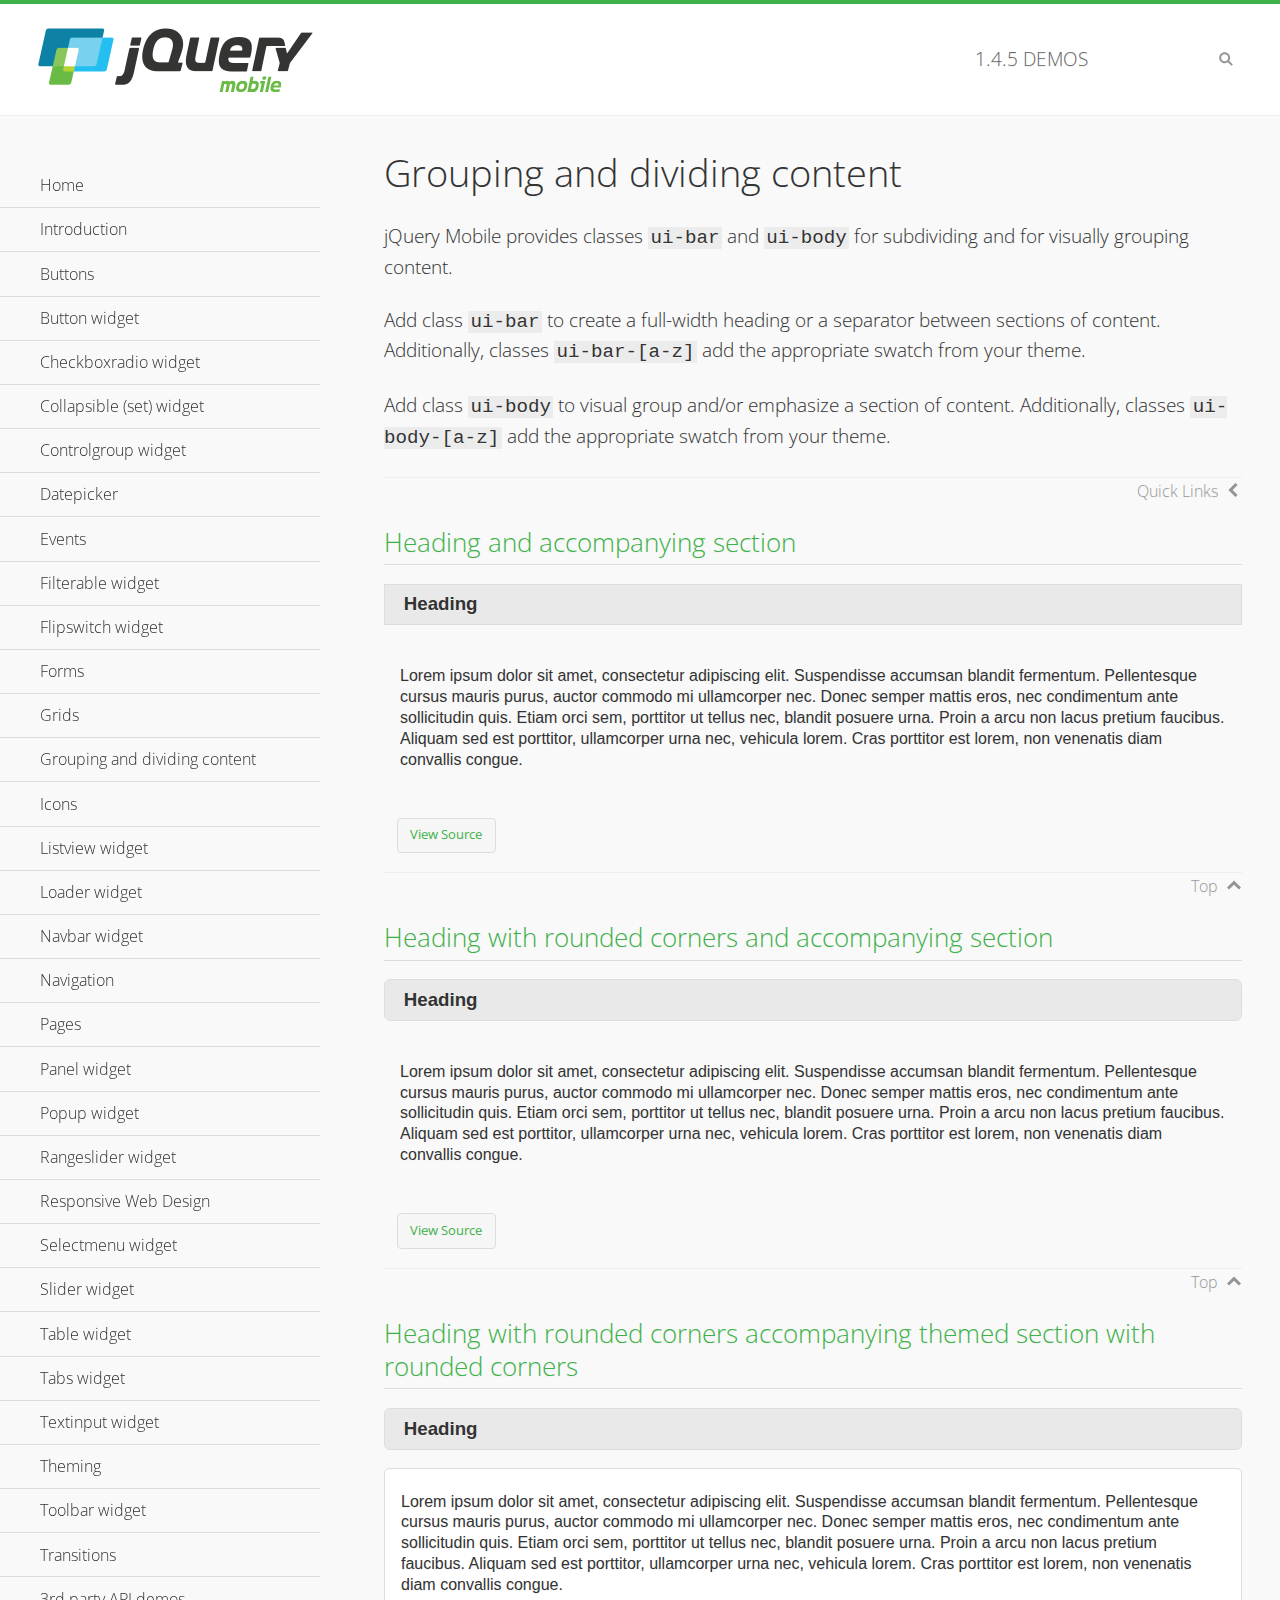
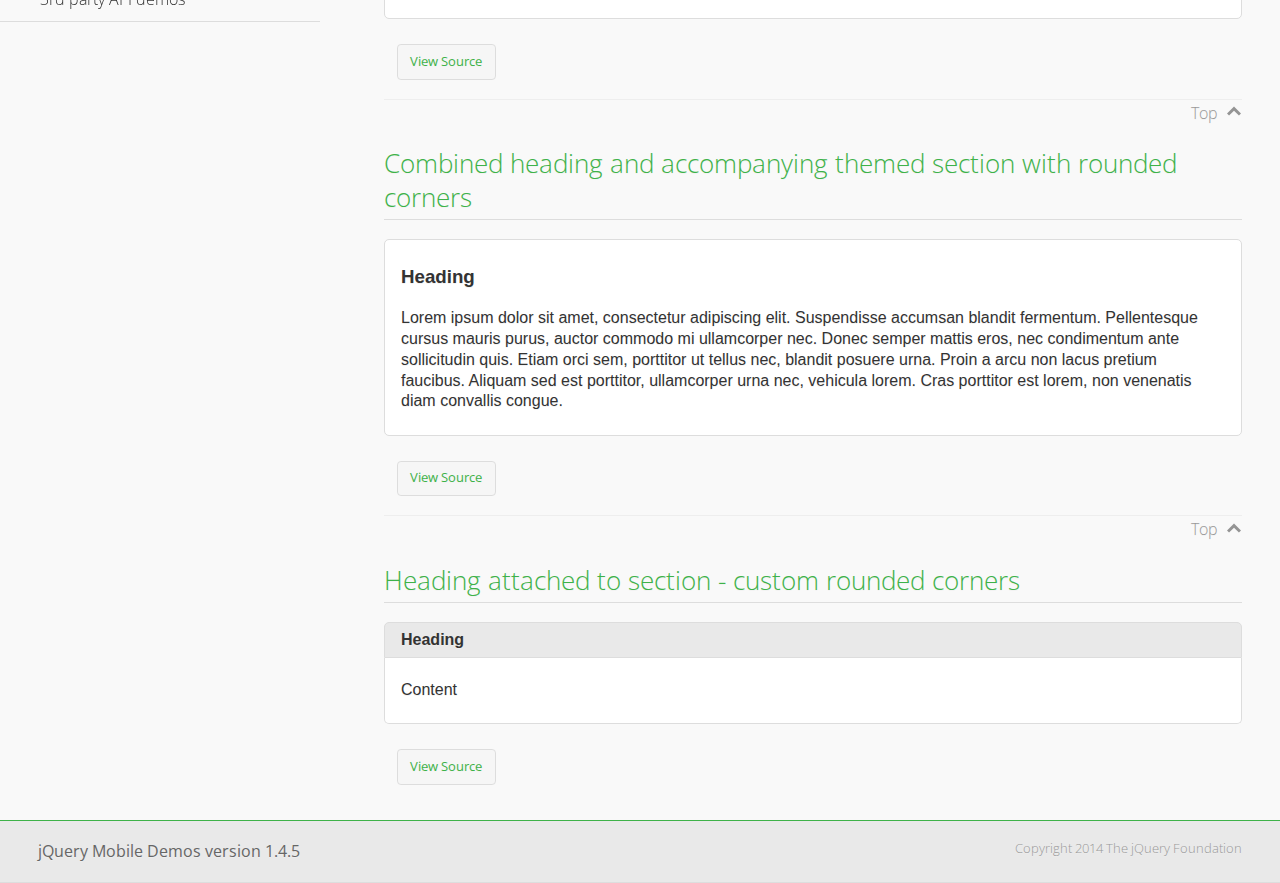
<file: jquery/demos/body-bar-classes/index.html>
<!DOCTYPE html>
<html>
	<head>
	<meta charset="utf-8">
	<meta name="viewport" content="width=device-width, initial-scale=1">
	<title>Grouping and dividing content - jQuery Mobile Demos</title>
	<link rel="shortcut icon" href="../favicon.ico">
	<link rel="stylesheet" href="http://fonts.googleapis.com/css?family=Open+Sans:300,400,700">
	<link rel="stylesheet" href="../css/themes/default/jquery.mobile-1.4.5.min.css">
	<link rel="stylesheet" href="../_assets/css/jqm-demos.css">
	<script src="../js/jquery.js"></script>
	<script src="../_assets/js/index.js"></script>
	<script src="../js/jquery.mobile-1.4.5.min.js"></script>
  <style id="combined-heading-and-section">
    .custom-corners .ui-bar {
      -webkit-border-top-left-radius: inherit;
      border-top-left-radius: inherit;
      -webkit-border-top-right-radius: inherit;
      border-top-right-radius: inherit;
    }
    .custom-corners .ui-body {
      border-top-width: 0;
      -webkit-border-bottom-left-radius: inherit;
      border-bottom-left-radius: inherit;
      -webkit-border-bottom-right-radius: inherit;
      border-bottom-right-radius: inherit;
    }
  </style>
</head>
<body>
<div data-role="page" class="jqm-demos" data-quicklinks="true">

	<div data-role="header" class="jqm-header">
		<h2><a href="../" title="jQuery Mobile Demos home"><img src="../_assets/img/jquery-logo.png" alt="jQuery Mobile"></a></h2>
		<p><span class="jqm-version"></span> Demos</p>
		<a href="#" class="jqm-navmenu-link ui-btn ui-btn-icon-notext ui-corner-all ui-icon-bars ui-nodisc-icon ui-alt-icon ui-btn-left">Menu</a>
		<a href="#" class="jqm-search-link ui-btn ui-btn-icon-notext ui-corner-all ui-icon-search ui-nodisc-icon ui-alt-icon ui-btn-right">Search</a>
	</div><!-- /header -->

	<div role="main" class="ui-content jqm-content">

		<h1>Grouping and dividing content</h1>

		<p>jQuery Mobile provides classes <code>ui-bar</code> and <code>ui-body</code> for subdividing and for visually grouping content.</p>
		<p>Add class <code>ui-bar</code> to create a full-width heading or a separator between sections of content. Additionally, classes <code>ui-bar-[a-z]</code> add the appropriate swatch from your theme.</p>
		<p>Add class <code>ui-body</code> to visual group and/or emphasize a section of content. Additionally, classes <code>ui-body-[a-z]</code> add the appropriate swatch from your theme.</p>

		<h2>Heading and accompanying section</h2>

		<div data-demo-html="true">
      <h3 class="ui-bar ui-bar-a">Heading</h3>
			<div class="ui-body">
				<p>Lorem ipsum dolor sit amet, consectetur adipiscing elit. Suspendisse accumsan blandit fermentum. Pellentesque cursus mauris purus, auctor commodo mi ullamcorper nec. Donec semper mattis eros, nec condimentum ante sollicitudin quis. Etiam orci sem, porttitor ut tellus nec, blandit posuere urna. Proin a arcu non lacus pretium faucibus. Aliquam sed est porttitor, ullamcorper urna nec, vehicula lorem. Cras porttitor est lorem, non venenatis diam convallis congue.</p>
			</div>
		</div>

		<h2>Heading with rounded corners and accompanying section</h2>

		<div data-demo-html="true">
      <h3 class="ui-bar ui-bar-a ui-corner-all">Heading</h3>
			<div class="ui-body">
				<p>Lorem ipsum dolor sit amet, consectetur adipiscing elit. Suspendisse accumsan blandit fermentum. Pellentesque cursus mauris purus, auctor commodo mi ullamcorper nec. Donec semper mattis eros, nec condimentum ante sollicitudin quis. Etiam orci sem, porttitor ut tellus nec, blandit posuere urna. Proin a arcu non lacus pretium faucibus. Aliquam sed est porttitor, ullamcorper urna nec, vehicula lorem. Cras porttitor est lorem, non venenatis diam convallis congue.</p>
			</div>
		</div>

		<h2>Heading with rounded corners accompanying themed section with rounded corners</h2>

		<div data-demo-html="true">
      <h3 class="ui-bar ui-bar-a ui-corner-all">Heading</h3>
			<div class="ui-body ui-body-a ui-corner-all">
				<p>Lorem ipsum dolor sit amet, consectetur adipiscing elit. Suspendisse accumsan blandit fermentum. Pellentesque cursus mauris purus, auctor commodo mi ullamcorper nec. Donec semper mattis eros, nec condimentum ante sollicitudin quis. Etiam orci sem, porttitor ut tellus nec, blandit posuere urna. Proin a arcu non lacus pretium faucibus. Aliquam sed est porttitor, ullamcorper urna nec, vehicula lorem. Cras porttitor est lorem, non venenatis diam convallis congue.</p>
			</div>
		</div>

		<h2>Combined heading and accompanying themed section with rounded corners</h2>

		<div data-demo-html="true">
			<div class="ui-body ui-body-a ui-corner-all">
	      <h3>Heading</h3>
				<p>Lorem ipsum dolor sit amet, consectetur adipiscing elit. Suspendisse accumsan blandit fermentum. Pellentesque cursus mauris purus, auctor commodo mi ullamcorper nec. Donec semper mattis eros, nec condimentum ante sollicitudin quis. Etiam orci sem, porttitor ut tellus nec, blandit posuere urna. Proin a arcu non lacus pretium faucibus. Aliquam sed est porttitor, ullamcorper urna nec, vehicula lorem. Cras porttitor est lorem, non venenatis diam convallis congue.</p>
			</div>
		</div>

		<h2>Heading attached to section - custom rounded corners</h2>

		<div data-demo-html="true" data-demo-css="#combined-heading-and-section">
      <div class="ui-corner-all custom-corners">
        <div class="ui-bar ui-bar-a">
          <h3>Heading</h3>
        </div>
        <div class="ui-body ui-body-a">
          <p>Content</p>
        </div>
      </div>
		</div>

	</div><!-- /content -->
	    <div data-role="panel" class="jqm-navmenu-panel" data-position="left" data-display="overlay" data-theme="a">
	    	<ul class="jqm-list ui-alt-icon ui-nodisc-icon">
<li data-filtertext="demos homepage" data-icon="home"><a href=".././">Home</a></li>
<li data-filtertext="introduction overview getting started"><a href="../intro/" data-ajax="false">Introduction</a></li>
<li data-filtertext="buttons button markup buttonmarkup method anchor link button element"><a href="../button-markup/" data-ajax="false">Buttons</a></li>
<li data-filtertext="form button widget input button submit reset"><a href="../button/" data-ajax="false">Button widget</a></li>
<li data-role="collapsible" data-enhanced="true" data-collapsed-icon="carat-d" data-expanded-icon="carat-u" data-iconpos="right" data-inset="false" class="ui-collapsible ui-collapsible-themed-content ui-collapsible-collapsed">
	<h3 class="ui-collapsible-heading ui-collapsible-heading-collapsed">
		<a href="#" class="ui-collapsible-heading-toggle ui-btn ui-btn-icon-right ui-btn-inherit ui-icon-carat-d">
		    Checkboxradio widget<span class="ui-collapsible-heading-status"> click to expand contents</span>
		</a>
	</h3>
	<div class="ui-collapsible-content ui-body-inherit ui-collapsible-content-collapsed" aria-hidden="true">
		<ul>
			<li data-filtertext="form checkboxradio widget checkbox input checkboxes controlgroups"><a href="../checkboxradio-checkbox/" data-ajax="false">Checkboxes</a></li>
			<li data-filtertext="form checkboxradio widget radio input radio buttons controlgroups"><a href="../checkboxradio-radio/" data-ajax="false">Radio buttons</a></li>
		</ul>
	</div>
</li>
<li data-role="collapsible" data-enhanced="true" data-collapsed-icon="carat-d" data-expanded-icon="carat-u" data-iconpos="right" data-inset="false" class="ui-collapsible ui-collapsible-themed-content ui-collapsible-collapsed">
	<h3 class="ui-collapsible-heading ui-collapsible-heading-collapsed">
		<a href="#" class="ui-collapsible-heading-toggle ui-btn ui-btn-icon-right ui-btn-inherit ui-icon-carat-d">
			Collapsible (set) widget<span class="ui-collapsible-heading-status"> click to expand contents</span>
		</a>
	</h3>
	<div class="ui-collapsible-content ui-body-inherit ui-collapsible-content-collapsed" aria-hidden="true">
		<ul>
			<li data-filtertext="collapsibles content formatting"><a href="../collapsible/" data-ajax="false">Collapsible</a></li>
			<li data-filtertext="dynamic collapsible set accordion append expand"><a href="../collapsible-dynamic/" data-ajax="false">Dynamic collapsibles</a></li>
			<li data-filtertext="accordions collapsible set widget content formatting grouped collapsibles"><a href="../collapsibleset/" data-ajax="false">Collapsible set</a></li>
		</ul>
	</div>
</li>
<li data-role="collapsible" data-enhanced="true" data-collapsed-icon="carat-d" data-expanded-icon="carat-u" data-iconpos="right" data-inset="false" class="ui-collapsible ui-collapsible-themed-content ui-collapsible-collapsed">
	<h3 class="ui-collapsible-heading ui-collapsible-heading-collapsed">
		<a href="#" class="ui-collapsible-heading-toggle ui-btn ui-btn-icon-right ui-btn-inherit ui-icon-carat-d">
			Controlgroup widget<span class="ui-collapsible-heading-status"> click to expand contents</span>
		</a>
	</h3>
	<div class="ui-collapsible-content ui-body-inherit ui-collapsible-content-collapsed" aria-hidden="true">
		<ul>
			<li data-filtertext="controlgroups selectmenu checkboxradio input grouped buttons horizontal vertical"><a href="../controlgroup/" data-ajax="false">Controlgroup</a></li>
			<li data-filtertext="dynamic controlgroup dynamically add buttons"><a href="../controlgroup-dynamic/" data-ajax="false">Dynamic controlgroups</a></li>
		</ul>
	</div>
</li>
<li data-filtertext="form datepicker widget date input"><a href="../datepicker/" data-ajax="false">Datepicker</a></li>
<li data-role="collapsible" data-enhanced="true" data-collapsed-icon="carat-d" data-expanded-icon="carat-u" data-iconpos="right" data-inset="false" class="ui-collapsible ui-collapsible-themed-content ui-collapsible-collapsed">
	<h3 class="ui-collapsible-heading ui-collapsible-heading-collapsed">
		<a href="#" class="ui-collapsible-heading-toggle ui-btn ui-btn-icon-right ui-btn-inherit ui-icon-carat-d">
			Events<span class="ui-collapsible-heading-status"> click to expand contents</span>
		</a>
	</h3>
	<div class="ui-collapsible-content ui-body-inherit ui-collapsible-content-collapsed" aria-hidden="true">
		<ul>
			<li data-filtertext="swipe to delete list items listviews swipe events"><a href="../swipe-list/" data-ajax="false">Swipe list items</a></li>
			<li data-filtertext="swipe to navigate swipe page navigation swipe events"><a href="../swipe-page/" data-ajax="false">Swipe page navigation</a></li>
		</ul>
	</div>
</li>
<li data-filtertext="filterable filter elements sorting searching listview table"><a href="../filterable/" data-ajax="false">Filterable widget</a></li>
<li data-filtertext="form flipswitch widget flip toggle switch binary select checkbox input"><a href="../flipswitch/" data-ajax="false">Flipswitch widget</a></li>
<li data-role="collapsible" data-enhanced="true" data-collapsed-icon="carat-d" data-expanded-icon="carat-u" data-iconpos="right" data-inset="false" class="ui-collapsible ui-collapsible-themed-content ui-collapsible-collapsed">
	<h3 class="ui-collapsible-heading ui-collapsible-heading-collapsed">
		<a href="#" class="ui-collapsible-heading-toggle ui-btn ui-btn-icon-right ui-btn-inherit ui-icon-carat-d">
			Forms<span class="ui-collapsible-heading-status"> click to expand contents</span>
		</a>
	</h3>
	<div class="ui-collapsible-content ui-body-inherit ui-collapsible-content-collapsed" aria-hidden="true">
		<ul>
			<li data-filtertext="forms text checkbox radio range button submit reset inputs selects textarea slider flipswitch label form elements"><a href="../forms/" data-ajax="false">Forms</a></li>
			<li data-filtertext="form hide labels hidden accessible ui-hidden-accessible forms"><a href="../forms-label-hidden-accessible/" data-ajax="false">Hide labels</a></li>
			<li data-filtertext="form field containers fieldcontain ui-field-contain forms"><a href="../forms-field-contain/" data-ajax="false">Field containers</a></li>
			<li data-filtertext="forms disabled form elements"><a href="../forms-disabled/" data-ajax="false">Forms disabled</a></li>
			<li data-filtertext="forms gallery examples overview forms text checkbox radio range button submit reset inputs selects textarea slider flipswitch label form elements"><a href="../forms-gallery/" data-ajax="false">Forms gallery</a></li>
		</ul>
	</div>
</li>
<li data-role="collapsible" data-enhanced="true" data-collapsed-icon="carat-d" data-expanded-icon="carat-u" data-iconpos="right" data-inset="false" class="ui-collapsible ui-collapsible-themed-content ui-collapsible-collapsed">
	<h3 class="ui-collapsible-heading ui-collapsible-heading-collapsed">
		<a href="#" class="ui-collapsible-heading-toggle ui-btn ui-btn-icon-right ui-btn-inherit ui-icon-carat-d">
			Grids<span class="ui-collapsible-heading-status"> click to expand contents</span>
		</a>
	</h3>
	<div class="ui-collapsible-content ui-body-inherit ui-collapsible-content-collapsed" aria-hidden="true">
		<ul>
			<li data-filtertext="grids columns blocks content formatting rwd responsive css framework"><a href="../grids/" data-ajax="false">Grids</a></li>
			<li data-filtertext="buttons in grids css framework"><a href="../grids-buttons/" data-ajax="false">Buttons in grids</a></li>
			<li data-filtertext="custom responsive grids rwd css framework"><a href="../grids-custom-responsive/" data-ajax="false">Custom responsive grids</a></li>
		</ul>
	</div>
</li>
<li data-filtertext="blocks content formatting sections heading"><a href="../body-bar-classes/" data-ajax="false">Grouping and dividing content</a></li>
<li data-role="collapsible" data-enhanced="true" data-collapsed-icon="carat-d" data-expanded-icon="carat-u" data-iconpos="right" data-inset="false" class="ui-collapsible ui-collapsible-themed-content ui-collapsible-collapsed">
	<h3 class="ui-collapsible-heading ui-collapsible-heading-collapsed">
		<a href="#" class="ui-collapsible-heading-toggle ui-btn ui-btn-icon-right ui-btn-inherit ui-icon-carat-d">
			Icons<span class="ui-collapsible-heading-status"> click to expand contents</span>
		</a>
	</h3>
	<div class="ui-collapsible-content ui-body-inherit ui-collapsible-content-collapsed" aria-hidden="true">
		<ul>
			<li data-filtertext="button icons svg disc alt custom icon position"><a href="../icons/" data-ajax="false">Icons</a></li>
			<li data-filtertext=""><a href="../icons-grunticon/" data-ajax="false">Grunticon loader</a></li>
		</ul>
	</div>
</li>
<li data-role="collapsible" data-enhanced="true" data-collapsed-icon="carat-d" data-expanded-icon="carat-u" data-iconpos="right" data-inset="false" class="ui-collapsible ui-collapsible-themed-content ui-collapsible-collapsed">
	<h3 class="ui-collapsible-heading ui-collapsible-heading-collapsed">
		<a href="#" class="ui-collapsible-heading-toggle ui-btn ui-btn-icon-right ui-btn-inherit ui-icon-carat-d">
			Listview widget<span class="ui-collapsible-heading-status"> click to expand contents</span>
		</a>
	</h3>
	<div class="ui-collapsible-content ui-body-inherit ui-collapsible-content-collapsed" aria-hidden="true">
		<ul>
			<li data-filtertext="listview widget thumbnails icons nested split button collapsible ul ol"><a href="../listview/" data-ajax="false">Listview</a></li>
			<li data-filtertext="autocomplete filterable reveal listview filtertextbeforefilter placeholder"><a href="../listview-autocomplete/" data-ajax="false">Listview autocomplete</a></li>
			<li data-filtertext="autocomplete filterable reveal listview remote data filtertextbeforefilter placeholder"><a href="../listview-autocomplete-remote/" data-ajax="false">Listview autocomplete remote data</a></li>
			<li data-filtertext="autodividers anchor jump scroll linkbars listview lists ul ol"><a href="../listview-autodividers-linkbar/" data-ajax="false">Listview autodividers linkbar</a></li>
			<li data-filtertext="listview autodividers selector autodividersselector lists ul ol"><a href="../listview-autodividers-selector/" data-ajax="false">Listview autodividers selector</a></li>
			<li data-filtertext="listview nested list items"><a href="../listview-nested-lists/" data-ajax="false">Nested Listviews</a></li>
			<li data-filtertext="listview collapsible list items flat"><a href="../listview-collapsible-item-flat/" data-ajax="false">Listview collapsible list items (flat)</a></li>
			<li data-filtertext="listview collapsible list indented"><a href="../listview-collapsible-item-indented/" data-ajax="false">Listview collapsible list items (indented)</a></li>
			<li data-filtertext="grid listview responsive grids responsive listviews lists ul"><a href="../listview-grid/" data-ajax="false">Listview responsive grid</a></li>
		</ul>
	</div>
</li>
<li data-filtertext="loader widget page loading navigation overlay spinner"><a href="../loader/" data-ajax="false">Loader widget</a></li>
<li data-filtertext="navbar widget navmenu toolbars header footer"><a href="../navbar/" data-ajax="false">Navbar widget</a></li>
<li data-role="collapsible" data-enhanced="true" data-collapsed-icon="carat-d" data-expanded-icon="carat-u" data-iconpos="right" data-inset="false" class="ui-collapsible ui-collapsible-themed-content ui-collapsible-collapsed">
	<h3 class="ui-collapsible-heading ui-collapsible-heading-collapsed">
		<a href="#" class="ui-collapsible-heading-toggle ui-btn ui-btn-icon-right ui-btn-inherit ui-icon-carat-d">
			Navigation<span class="ui-collapsible-heading-status"> click to expand contents</span>
		</a>
	</h3>
	<div class="ui-collapsible-content ui-body-inherit ui-collapsible-content-collapsed" aria-hidden="true">
		<ul>
			<li data-filtertext="ajax navigation navigate widget history event method"><a href="../navigation/" data-ajax="false">Navigation</a></li>
			<li data-filtertext="linking pages page links navigation ajax prefetch cache"><a href="../navigation-linking-pages/" data-ajax="false">Linking pages</a></li>
			<!-- <li data-filtertext="php redirect server redirection server-side navigation"><a href="../navigation-php-redirect/" data-ajax="false">PHP redirect demo</a></li>-->
			<li data-filtertext="navigation redirection hash query"><a href="../navigation-hash-processing/" data-ajax="false">Hash processing demo</a></li>
			<li data-filtertext="navigation redirection hash query"><a href="../page-events/" data-ajax="false">Page Navigation Events</a></li>
		</ul>
	</div>
</li>
<li data-role="collapsible" data-enhanced="true" data-collapsed-icon="carat-d" data-expanded-icon="carat-u" data-iconpos="right" data-inset="false" class="ui-collapsible ui-collapsible-themed-content ui-collapsible-collapsed">
	<h3 class="ui-collapsible-heading ui-collapsible-heading-collapsed">
		<a href="#" class="ui-collapsible-heading-toggle ui-btn ui-btn-icon-right ui-btn-inherit ui-icon-carat-d">
			Pages<span class="ui-collapsible-heading-status"> click to expand contents</span>
		</a>
	</h3>
	<div class="ui-collapsible-content ui-body-inherit ui-collapsible-content-collapsed" aria-hidden="true">
		<ul>
			<li data-filtertext="pages page widget ajax navigation"><a href="../pages/" data-ajax="false">Pages</a></li>
			<li data-filtertext="single page"><a href="../pages-single-page/" data-ajax="false">Single page</a></li>
			<li data-filtertext="multipage multi-page page"><a href="../pages-multi-page/" data-ajax="false">Multi-page template</a></li>
			<li data-filtertext="dialog page widget modal popup"><a href="../pages-dialog/" data-ajax="false">Dialog page</a></li>
		</ul>
	</div>
</li>
<li data-role="collapsible" data-enhanced="true" data-collapsed-icon="carat-d" data-expanded-icon="carat-u" data-iconpos="right" data-inset="false" class="ui-collapsible ui-collapsible-themed-content ui-collapsible-collapsed">
	<h3 class="ui-collapsible-heading ui-collapsible-heading-collapsed">
		<a href="#" class="ui-collapsible-heading-toggle ui-btn ui-btn-icon-right ui-btn-inherit ui-icon-carat-d">
			Panel widget<span class="ui-collapsible-heading-status"> click to expand contents</span>
		</a>
	</h3>
	<div class="ui-collapsible-content ui-body-inherit ui-collapsible-content-collapsed" aria-hidden="true">
		<ul>
			<li data-filtertext="panel widget sliding panels reveal push overlay responsive"><a href="../panel/" data-ajax="false">Panel</a></li>
			<li data-filtertext=""><a href="../panel-external/" data-ajax="false">External panels</a></li>
			<li data-filtertext="panel "><a href="../panel-fixed/" data-ajax="false">Fixed panels</a></li>
			<li data-filtertext="panel slide panels sliding panels shadow rwd responsive breakpoint"><a href="../panel-responsive/" data-ajax="false">Panels responsive</a></li>
			<li data-filtertext="panel custom style custom panel width reveal shadow listview panel styling page background wrapper"><a href="../panel-styling/" data-ajax="false">Custom panel style</a></li>
			<li data-filtertext="panel open on swipe"><a href="../panel-swipe-open/" data-ajax="false">Panel open on swipe</a></li>
			<li data-filtertext="panels outside page internal external toolbars"><a href="../panel-external-internal/" data-ajax="false">Panel external and internal</a></li>
		</ul>
	</div>
</li>
<li data-role="collapsible" data-enhanced="true" data-collapsed-icon="carat-d" data-expanded-icon="carat-u" data-iconpos="right" data-inset="false" class="ui-collapsible ui-collapsible-themed-content ui-collapsible-collapsed">
	<h3 class="ui-collapsible-heading ui-collapsible-heading-collapsed">
		<a href="#" class="ui-collapsible-heading-toggle ui-btn ui-btn-icon-right ui-btn-inherit ui-icon-carat-d">
			Popup widget<span class="ui-collapsible-heading-status"> click to expand contents</span>
		</a>
	</h3>
	<div class="ui-collapsible-content ui-body-inherit ui-collapsible-content-collapsed" aria-hidden="true">
		<ul>
			<li data-filtertext="popup widget popups dialog modal transition tooltip lightbox form overlay screen flip pop fade transition"><a href="../popup/" data-ajax="false">Popup</a></li>
			<li data-filtertext="popup alignment position"><a href="../popup-alignment/" data-ajax="false">Popup alignment</a></li>
			<li data-filtertext="popup arrow size popups popover"><a href="../popup-arrow-size/" data-ajax="false">Popup arrow size</a></li>
			<li data-filtertext="dynamic popups popup images lightbox"><a href="../popup-dynamic/" data-ajax="false">Dynamic popups</a></li>
			<li data-filtertext="popups with iframes scaling"><a href="../popup-iframe/" data-ajax="false">Popups with iframes</a></li>
			<li data-filtertext="popup image scaling"><a href="../popup-image-scaling/" data-ajax="false">Popup image scaling</a></li>
			<li data-filtertext="external popup outside multi-page"><a href="../popup-outside-multipage/" data-ajax="false">Popup outside multi-page</a></li>
		</ul>
	</div>
</li>
<li data-filtertext="form rangeslider widget dual sliders dual handle sliders range input"><a href="../rangeslider/" data-ajax="false">Rangeslider widget</a></li>
<li data-filtertext="responsive web design rwd adaptive progressive enhancement PE accessible mobile breakpoints media query media queries"><a href="../rwd/" data-ajax="false">Responsive Web Design</a></li>
<li data-role="collapsible" data-enhanced="true" data-collapsed-icon="carat-d" data-expanded-icon="carat-u" data-iconpos="right" data-inset="false" class="ui-collapsible ui-collapsible-themed-content ui-collapsible-collapsed">
	<h3 class="ui-collapsible-heading ui-collapsible-heading-collapsed">
		<a href="#" class="ui-collapsible-heading-toggle ui-btn ui-btn-icon-right ui-btn-inherit ui-icon-carat-d">
			Selectmenu widget<span class="ui-collapsible-heading-status"> click to expand contents</span>
		</a>
	</h3>
	<div class="ui-collapsible-content ui-body-inherit ui-collapsible-content-collapsed" aria-hidden="true">
		<ul>
			<li data-filtertext="form selectmenu widget select input custom select menu selects"><a href="../selectmenu/" data-ajax="false">Selectmenu</a></li>
			<li data-filtertext="form custom select menu selectmenu widget custom menu option optgroup multiple selects"><a href="../selectmenu-custom/" data-ajax="false">Custom select menu</a></li>
			<li data-filtertext="filterable select filter popup dialog"><a href="../selectmenu-custom-filter/" data-ajax="false">Custom select menu with filter</a></li>
		</ul>
	</div>
</li>
<li data-role="collapsible" data-enhanced="true" data-collapsed-icon="carat-d" data-expanded-icon="carat-u" data-iconpos="right" data-inset="false" class="ui-collapsible ui-collapsible-themed-content ui-collapsible-collapsed">
	<h3 class="ui-collapsible-heading ui-collapsible-heading-collapsed">
		<a href="#" class="ui-collapsible-heading-toggle ui-btn ui-btn-icon-right ui-btn-inherit ui-icon-carat-d">
			Slider widget<span class="ui-collapsible-heading-status"> click to expand contents</span>
		</a>
	</h3>
	<div class="ui-collapsible-content ui-body-inherit ui-collapsible-content-collapsed" aria-hidden="true">
		<ul>
			<li data-filtertext="form slider widget range input single sliders"><a href="../slider/" data-ajax="false">Slider</a></li>
			<li data-filtertext="form slider widget flipswitch slider binary select flip toggle switch"><a href="../slider-flipswitch/" data-ajax="false">Slider flip toggle switch</a></li>
			<li data-filtertext="form slider tooltip handle value input range sliders"><a href="../slider-tooltip/" data-ajax="false">Slider tooltip</a></li>
		</ul>
	</div>
</li>
<li data-role="collapsible" data-enhanced="true" data-collapsed-icon="carat-d" data-expanded-icon="carat-u" data-iconpos="right" data-inset="false" class="ui-collapsible ui-collapsible-themed-content ui-collapsible-collapsed">
	<h3 class="ui-collapsible-heading ui-collapsible-heading-collapsed">
		<a href="#" class="ui-collapsible-heading-toggle ui-btn ui-btn-icon-right ui-btn-inherit ui-icon-carat-d">
			Table widget<span class="ui-collapsible-heading-status"> click to expand contents</span>
		</a>
	</h3>
	<div class="ui-collapsible-content ui-body-inherit ui-collapsible-content-collapsed" aria-hidden="true">
		<ul>
			<li data-filtertext="table widget reflow column toggle th td responsive tables rwd hide show tabular"><a href="../table-column-toggle/" data-ajax="false">Table Column Toggle</a></li>
			<li data-filtertext="table column toggle phone comparison demo"><a href="../table-column-toggle-example/" data-ajax="false">Table Column Toggle demo</a></li>
			<li data-filtertext="responsive tables table column toggle heading groups rwd breakpoint"><a href="../table-column-toggle-heading-groups/" data-ajax="false">Table Column Toggle heading groups</a></li>
			<li data-filtertext="responsive tables table column toggle hide rwd breakpoint customization options"><a href="../table-column-toggle-options/" data-ajax="false">Table Column Toggle options</a></li>
			<li data-filtertext="table reflow th td responsive rwd columns tabular"><a href="../table-reflow/" data-ajax="false">Table Reflow</a></li>
			<li data-filtertext="responsive tables table reflow heading groups rwd breakpoint"><a href="../table-reflow-heading-groups/" data-ajax="false">Table Reflow heading groups</a></li>
			<li data-filtertext="responsive tables table reflow stripes strokes table style"><a href="../table-reflow-stripes-strokes/" data-ajax="false">Table Reflow stripes and strokes</a></li>
			<li data-filtertext="responsive tables table reflow stack custom styles"><a href="../table-reflow-styling/" data-ajax="false">Table Reflow custom styles</a></li>
		</ul>
	</div>
</li>
<li data-filtertext="ui tabs widget"><a href="../tabs/" data-ajax="false">Tabs widget</a></li>
<li data-filtertext="form textinput widget text input textarea number date time tel email file color password"><a href="../textinput/" data-ajax="false">Textinput widget</a></li>
<li data-role="collapsible" data-enhanced="true" data-collapsed-icon="carat-d" data-expanded-icon="carat-u" data-iconpos="right" data-inset="false" class="ui-collapsible ui-collapsible-themed-content ui-collapsible-collapsed">
	<h3 class="ui-collapsible-heading ui-collapsible-heading-collapsed">
		<a href="#" class="ui-collapsible-heading-toggle ui-btn ui-btn-icon-right ui-btn-inherit ui-icon-carat-d">
			Theming<span class="ui-collapsible-heading-status"> click to expand contents</span>
		</a>
	</h3>
	<div class="ui-collapsible-content ui-body-inherit ui-collapsible-content-collapsed" aria-hidden="true">
		<ul>
			<li data-filtertext="default theme swatches theming style css"><a href="../theme-default/" data-ajax="false">Default theme</a></li>
			<li data-filtertext="classic theme old theme swatches theming style css"><a href="../theme-classic/" data-ajax="false">Classic theme</a></li>
		</ul>
	</div>
</li>
<li data-role="collapsible" data-enhanced="true" data-collapsed-icon="carat-d" data-expanded-icon="carat-u" data-iconpos="right" data-inset="false" class="ui-collapsible ui-collapsible-themed-content ui-collapsible-collapsed">
	<h3 class="ui-collapsible-heading ui-collapsible-heading-collapsed">
		<a href="#" class="ui-collapsible-heading-toggle ui-btn ui-btn-icon-right ui-btn-inherit ui-icon-carat-d">
			Toolbar widget<span class="ui-collapsible-heading-status"> click to expand contents</span>
		</a>
	</h3>
	<div class="ui-collapsible-content ui-body-inherit ui-collapsible-content-collapsed" aria-hidden="true">
		<ul>
			<li data-filtertext="toolbar widget header footer toolbars fixed fullscreen external sections"><a href="../toolbar/" data-ajax="false">Toolbar</a></li>
			<li data-filtertext="dynamic toolbars dynamically add toolbar header footer"><a href="../toolbar-dynamic/" data-ajax="false">Dynamic toolbars</a></li>
			<li data-filtertext="external toolbars header footer"><a href="../toolbar-external/" data-ajax="false">External toolbars</a></li>
			<li data-filtertext="fixed toolbars header footer"><a href="../toolbar-fixed/" data-ajax="false">Fixed toolbars</a></li>
			<li data-filtertext="fixed fullscreen toolbars header footer"><a href="../toolbar-fixed-fullscreen/" data-ajax="false">Fullscreen toolbars</a></li>
			<li data-filtertext="external fixed toolbars header footer"><a href="../toolbar-fixed-external/" data-ajax="false">Fixed external toolbars</a></li>
			<li data-filtertext="external persistent toolbars header footer navbar navmenu"><a href="../toolbar-fixed-persistent/" data-ajax="false">Persistent toolbars</a></li>
			<li data-filtertext="external ajax optimized toolbars persistent toolbars header footer navbar"><a href="../toolbar-fixed-persistent-optimized/" data-ajax="false">Ajax optimized toolbars</a></li>
			<li data-filtertext="form in toolbars header footer"><a href="../toolbar-fixed-forms/" data-ajax="false">Form in toolbar</a></li>
		</ul>
	</div>
</li>
<li data-filtertext="page transitions animated pages popup navigation flip slide fade pop"><a href="../transitions/" data-ajax="false">Transitions</a></li>
<li data-role="collapsible" data-enhanced="true" data-collapsed-icon="carat-d" data-expanded-icon="carat-u" data-iconpos="right" data-inset="false" class="ui-collapsible ui-collapsible-themed-content ui-collapsible-collapsed">
	<h3 class="ui-collapsible-heading ui-collapsible-heading-collapsed">
		<a href="#" class="ui-collapsible-heading-toggle ui-btn ui-btn-icon-right ui-btn-inherit ui-icon-carat-d">
			3rd party API demos<span class="ui-collapsible-heading-status"> click to expand contents</span>
		</a>
	</h3>
	<div class="ui-collapsible-content ui-body-inherit ui-collapsible-content-collapsed" aria-hidden="true">
		<ul>
			<li data-filtertext="backbone requirejs navigation router"><a href="../backbone-requirejs/" data-ajax="false">Backbone RequireJS</a></li>
			<li data-filtertext="google maps geolocation demo"><a href="../map-geolocation/" data-ajax="false">Google Maps geolocation</a></li>
			<li data-filtertext="google maps hybrid"><a href="../map-list-toggle/" data-ajax="false">Google Maps list toggle</a></li>
		</ul>
	</div>
</li>



		     </ul>
		</div><!-- /panel -->


	<div data-role="footer" data-position="fixed" data-tap-toggle="false" class="jqm-footer">
		<p>jQuery Mobile Demos version <span class="jqm-version"></span></p>
		<p>Copyright 2014 The jQuery Foundation</p>
	</div><!-- /footer -->
	<!-- TODO: This should become an external panel so we can add input to markup (unique ID) -->
    <div data-role="panel" class="jqm-search-panel" data-position="right" data-display="overlay" data-theme="a">
		<div class="jqm-search">
			<ul class="jqm-list" data-filter-placeholder="Search demos..." data-filter-reveal="true">
<li data-filtertext="demos homepage" data-icon="home"><a href=".././">Home</a></li>
<li data-filtertext="introduction overview getting started"><a href="../intro/" data-ajax="false">Introduction</a></li>
<li data-filtertext="buttons button markup buttonmarkup method anchor link button element"><a href="../button-markup/" data-ajax="false">Buttons</a></li>
<li data-filtertext="form button widget input button submit reset"><a href="../button/" data-ajax="false">Button widget</a></li>
<li data-role="collapsible" data-enhanced="true" data-collapsed-icon="carat-d" data-expanded-icon="carat-u" data-iconpos="right" data-inset="false" class="ui-collapsible ui-collapsible-themed-content ui-collapsible-collapsed">
	<h3 class="ui-collapsible-heading ui-collapsible-heading-collapsed">
		<a href="#" class="ui-collapsible-heading-toggle ui-btn ui-btn-icon-right ui-btn-inherit ui-icon-carat-d">
		    Checkboxradio widget<span class="ui-collapsible-heading-status"> click to expand contents</span>
		</a>
	</h3>
	<div class="ui-collapsible-content ui-body-inherit ui-collapsible-content-collapsed" aria-hidden="true">
		<ul>
			<li data-filtertext="form checkboxradio widget checkbox input checkboxes controlgroups"><a href="../checkboxradio-checkbox/" data-ajax="false">Checkboxes</a></li>
			<li data-filtertext="form checkboxradio widget radio input radio buttons controlgroups"><a href="../checkboxradio-radio/" data-ajax="false">Radio buttons</a></li>
		</ul>
	</div>
</li>
<li data-role="collapsible" data-enhanced="true" data-collapsed-icon="carat-d" data-expanded-icon="carat-u" data-iconpos="right" data-inset="false" class="ui-collapsible ui-collapsible-themed-content ui-collapsible-collapsed">
	<h3 class="ui-collapsible-heading ui-collapsible-heading-collapsed">
		<a href="#" class="ui-collapsible-heading-toggle ui-btn ui-btn-icon-right ui-btn-inherit ui-icon-carat-d">
			Collapsible (set) widget<span class="ui-collapsible-heading-status"> click to expand contents</span>
		</a>
	</h3>
	<div class="ui-collapsible-content ui-body-inherit ui-collapsible-content-collapsed" aria-hidden="true">
		<ul>
			<li data-filtertext="collapsibles content formatting"><a href="../collapsible/" data-ajax="false">Collapsible</a></li>
			<li data-filtertext="dynamic collapsible set accordion append expand"><a href="../collapsible-dynamic/" data-ajax="false">Dynamic collapsibles</a></li>
			<li data-filtertext="accordions collapsible set widget content formatting grouped collapsibles"><a href="../collapsibleset/" data-ajax="false">Collapsible set</a></li>
		</ul>
	</div>
</li>
<li data-role="collapsible" data-enhanced="true" data-collapsed-icon="carat-d" data-expanded-icon="carat-u" data-iconpos="right" data-inset="false" class="ui-collapsible ui-collapsible-themed-content ui-collapsible-collapsed">
	<h3 class="ui-collapsible-heading ui-collapsible-heading-collapsed">
		<a href="#" class="ui-collapsible-heading-toggle ui-btn ui-btn-icon-right ui-btn-inherit ui-icon-carat-d">
			Controlgroup widget<span class="ui-collapsible-heading-status"> click to expand contents</span>
		</a>
	</h3>
	<div class="ui-collapsible-content ui-body-inherit ui-collapsible-content-collapsed" aria-hidden="true">
		<ul>
			<li data-filtertext="controlgroups selectmenu checkboxradio input grouped buttons horizontal vertical"><a href="../controlgroup/" data-ajax="false">Controlgroup</a></li>
			<li data-filtertext="dynamic controlgroup dynamically add buttons"><a href="../controlgroup-dynamic/" data-ajax="false">Dynamic controlgroups</a></li>
		</ul>
	</div>
</li>
<li data-filtertext="form datepicker widget date input"><a href="../datepicker/" data-ajax="false">Datepicker</a></li>
<li data-role="collapsible" data-enhanced="true" data-collapsed-icon="carat-d" data-expanded-icon="carat-u" data-iconpos="right" data-inset="false" class="ui-collapsible ui-collapsible-themed-content ui-collapsible-collapsed">
	<h3 class="ui-collapsible-heading ui-collapsible-heading-collapsed">
		<a href="#" class="ui-collapsible-heading-toggle ui-btn ui-btn-icon-right ui-btn-inherit ui-icon-carat-d">
			Events<span class="ui-collapsible-heading-status"> click to expand contents</span>
		</a>
	</h3>
	<div class="ui-collapsible-content ui-body-inherit ui-collapsible-content-collapsed" aria-hidden="true">
		<ul>
			<li data-filtertext="swipe to delete list items listviews swipe events"><a href="../swipe-list/" data-ajax="false">Swipe list items</a></li>
			<li data-filtertext="swipe to navigate swipe page navigation swipe events"><a href="../swipe-page/" data-ajax="false">Swipe page navigation</a></li>
		</ul>
	</div>
</li>
<li data-filtertext="filterable filter elements sorting searching listview table"><a href="../filterable/" data-ajax="false">Filterable widget</a></li>
<li data-filtertext="form flipswitch widget flip toggle switch binary select checkbox input"><a href="../flipswitch/" data-ajax="false">Flipswitch widget</a></li>
<li data-role="collapsible" data-enhanced="true" data-collapsed-icon="carat-d" data-expanded-icon="carat-u" data-iconpos="right" data-inset="false" class="ui-collapsible ui-collapsible-themed-content ui-collapsible-collapsed">
	<h3 class="ui-collapsible-heading ui-collapsible-heading-collapsed">
		<a href="#" class="ui-collapsible-heading-toggle ui-btn ui-btn-icon-right ui-btn-inherit ui-icon-carat-d">
			Forms<span class="ui-collapsible-heading-status"> click to expand contents</span>
		</a>
	</h3>
	<div class="ui-collapsible-content ui-body-inherit ui-collapsible-content-collapsed" aria-hidden="true">
		<ul>
			<li data-filtertext="forms text checkbox radio range button submit reset inputs selects textarea slider flipswitch label form elements"><a href="../forms/" data-ajax="false">Forms</a></li>
			<li data-filtertext="form hide labels hidden accessible ui-hidden-accessible forms"><a href="../forms-label-hidden-accessible/" data-ajax="false">Hide labels</a></li>
			<li data-filtertext="form field containers fieldcontain ui-field-contain forms"><a href="../forms-field-contain/" data-ajax="false">Field containers</a></li>
			<li data-filtertext="forms disabled form elements"><a href="../forms-disabled/" data-ajax="false">Forms disabled</a></li>
			<li data-filtertext="forms gallery examples overview forms text checkbox radio range button submit reset inputs selects textarea slider flipswitch label form elements"><a href="../forms-gallery/" data-ajax="false">Forms gallery</a></li>
		</ul>
	</div>
</li>
<li data-role="collapsible" data-enhanced="true" data-collapsed-icon="carat-d" data-expanded-icon="carat-u" data-iconpos="right" data-inset="false" class="ui-collapsible ui-collapsible-themed-content ui-collapsible-collapsed">
	<h3 class="ui-collapsible-heading ui-collapsible-heading-collapsed">
		<a href="#" class="ui-collapsible-heading-toggle ui-btn ui-btn-icon-right ui-btn-inherit ui-icon-carat-d">
			Grids<span class="ui-collapsible-heading-status"> click to expand contents</span>
		</a>
	</h3>
	<div class="ui-collapsible-content ui-body-inherit ui-collapsible-content-collapsed" aria-hidden="true">
		<ul>
			<li data-filtertext="grids columns blocks content formatting rwd responsive css framework"><a href="../grids/" data-ajax="false">Grids</a></li>
			<li data-filtertext="buttons in grids css framework"><a href="../grids-buttons/" data-ajax="false">Buttons in grids</a></li>
			<li data-filtertext="custom responsive grids rwd css framework"><a href="../grids-custom-responsive/" data-ajax="false">Custom responsive grids</a></li>
		</ul>
	</div>
</li>
<li data-filtertext="blocks content formatting sections heading"><a href="../body-bar-classes/" data-ajax="false">Grouping and dividing content</a></li>
<li data-role="collapsible" data-enhanced="true" data-collapsed-icon="carat-d" data-expanded-icon="carat-u" data-iconpos="right" data-inset="false" class="ui-collapsible ui-collapsible-themed-content ui-collapsible-collapsed">
	<h3 class="ui-collapsible-heading ui-collapsible-heading-collapsed">
		<a href="#" class="ui-collapsible-heading-toggle ui-btn ui-btn-icon-right ui-btn-inherit ui-icon-carat-d">
			Icons<span class="ui-collapsible-heading-status"> click to expand contents</span>
		</a>
	</h3>
	<div class="ui-collapsible-content ui-body-inherit ui-collapsible-content-collapsed" aria-hidden="true">
		<ul>
			<li data-filtertext="button icons svg disc alt custom icon position"><a href="../icons/" data-ajax="false">Icons</a></li>
			<li data-filtertext=""><a href="../icons-grunticon/" data-ajax="false">Grunticon loader</a></li>
		</ul>
	</div>
</li>
<li data-role="collapsible" data-enhanced="true" data-collapsed-icon="carat-d" data-expanded-icon="carat-u" data-iconpos="right" data-inset="false" class="ui-collapsible ui-collapsible-themed-content ui-collapsible-collapsed">
	<h3 class="ui-collapsible-heading ui-collapsible-heading-collapsed">
		<a href="#" class="ui-collapsible-heading-toggle ui-btn ui-btn-icon-right ui-btn-inherit ui-icon-carat-d">
			Listview widget<span class="ui-collapsible-heading-status"> click to expand contents</span>
		</a>
	</h3>
	<div class="ui-collapsible-content ui-body-inherit ui-collapsible-content-collapsed" aria-hidden="true">
		<ul>
			<li data-filtertext="listview widget thumbnails icons nested split button collapsible ul ol"><a href="../listview/" data-ajax="false">Listview</a></li>
			<li data-filtertext="autocomplete filterable reveal listview filtertextbeforefilter placeholder"><a href="../listview-autocomplete/" data-ajax="false">Listview autocomplete</a></li>
			<li data-filtertext="autocomplete filterable reveal listview remote data filtertextbeforefilter placeholder"><a href="../listview-autocomplete-remote/" data-ajax="false">Listview autocomplete remote data</a></li>
			<li data-filtertext="autodividers anchor jump scroll linkbars listview lists ul ol"><a href="../listview-autodividers-linkbar/" data-ajax="false">Listview autodividers linkbar</a></li>
			<li data-filtertext="listview autodividers selector autodividersselector lists ul ol"><a href="../listview-autodividers-selector/" data-ajax="false">Listview autodividers selector</a></li>
			<li data-filtertext="listview nested list items"><a href="../listview-nested-lists/" data-ajax="false">Nested Listviews</a></li>
			<li data-filtertext="listview collapsible list items flat"><a href="../listview-collapsible-item-flat/" data-ajax="false">Listview collapsible list items (flat)</a></li>
			<li data-filtertext="listview collapsible list indented"><a href="../listview-collapsible-item-indented/" data-ajax="false">Listview collapsible list items (indented)</a></li>
			<li data-filtertext="grid listview responsive grids responsive listviews lists ul"><a href="../listview-grid/" data-ajax="false">Listview responsive grid</a></li>
		</ul>
	</div>
</li>
<li data-filtertext="loader widget page loading navigation overlay spinner"><a href="../loader/" data-ajax="false">Loader widget</a></li>
<li data-filtertext="navbar widget navmenu toolbars header footer"><a href="../navbar/" data-ajax="false">Navbar widget</a></li>
<li data-role="collapsible" data-enhanced="true" data-collapsed-icon="carat-d" data-expanded-icon="carat-u" data-iconpos="right" data-inset="false" class="ui-collapsible ui-collapsible-themed-content ui-collapsible-collapsed">
	<h3 class="ui-collapsible-heading ui-collapsible-heading-collapsed">
		<a href="#" class="ui-collapsible-heading-toggle ui-btn ui-btn-icon-right ui-btn-inherit ui-icon-carat-d">
			Navigation<span class="ui-collapsible-heading-status"> click to expand contents</span>
		</a>
	</h3>
	<div class="ui-collapsible-content ui-body-inherit ui-collapsible-content-collapsed" aria-hidden="true">
		<ul>
			<li data-filtertext="ajax navigation navigate widget history event method"><a href="../navigation/" data-ajax="false">Navigation</a></li>
			<li data-filtertext="linking pages page links navigation ajax prefetch cache"><a href="../navigation-linking-pages/" data-ajax="false">Linking pages</a></li>
			<!-- <li data-filtertext="php redirect server redirection server-side navigation"><a href="../navigation-php-redirect/" data-ajax="false">PHP redirect demo</a></li>-->
			<li data-filtertext="navigation redirection hash query"><a href="../navigation-hash-processing/" data-ajax="false">Hash processing demo</a></li>
			<li data-filtertext="navigation redirection hash query"><a href="../page-events/" data-ajax="false">Page Navigation Events</a></li>
		</ul>
	</div>
</li>
<li data-role="collapsible" data-enhanced="true" data-collapsed-icon="carat-d" data-expanded-icon="carat-u" data-iconpos="right" data-inset="false" class="ui-collapsible ui-collapsible-themed-content ui-collapsible-collapsed">
	<h3 class="ui-collapsible-heading ui-collapsible-heading-collapsed">
		<a href="#" class="ui-collapsible-heading-toggle ui-btn ui-btn-icon-right ui-btn-inherit ui-icon-carat-d">
			Pages<span class="ui-collapsible-heading-status"> click to expand contents</span>
		</a>
	</h3>
	<div class="ui-collapsible-content ui-body-inherit ui-collapsible-content-collapsed" aria-hidden="true">
		<ul>
			<li data-filtertext="pages page widget ajax navigation"><a href="../pages/" data-ajax="false">Pages</a></li>
			<li data-filtertext="single page"><a href="../pages-single-page/" data-ajax="false">Single page</a></li>
			<li data-filtertext="multipage multi-page page"><a href="../pages-multi-page/" data-ajax="false">Multi-page template</a></li>
			<li data-filtertext="dialog page widget modal popup"><a href="../pages-dialog/" data-ajax="false">Dialog page</a></li>
		</ul>
	</div>
</li>
<li data-role="collapsible" data-enhanced="true" data-collapsed-icon="carat-d" data-expanded-icon="carat-u" data-iconpos="right" data-inset="false" class="ui-collapsible ui-collapsible-themed-content ui-collapsible-collapsed">
	<h3 class="ui-collapsible-heading ui-collapsible-heading-collapsed">
		<a href="#" class="ui-collapsible-heading-toggle ui-btn ui-btn-icon-right ui-btn-inherit ui-icon-carat-d">
			Panel widget<span class="ui-collapsible-heading-status"> click to expand contents</span>
		</a>
	</h3>
	<div class="ui-collapsible-content ui-body-inherit ui-collapsible-content-collapsed" aria-hidden="true">
		<ul>
			<li data-filtertext="panel widget sliding panels reveal push overlay responsive"><a href="../panel/" data-ajax="false">Panel</a></li>
			<li data-filtertext=""><a href="../panel-external/" data-ajax="false">External panels</a></li>
			<li data-filtertext="panel "><a href="../panel-fixed/" data-ajax="false">Fixed panels</a></li>
			<li data-filtertext="panel slide panels sliding panels shadow rwd responsive breakpoint"><a href="../panel-responsive/" data-ajax="false">Panels responsive</a></li>
			<li data-filtertext="panel custom style custom panel width reveal shadow listview panel styling page background wrapper"><a href="../panel-styling/" data-ajax="false">Custom panel style</a></li>
			<li data-filtertext="panel open on swipe"><a href="../panel-swipe-open/" data-ajax="false">Panel open on swipe</a></li>
			<li data-filtertext="panels outside page internal external toolbars"><a href="../panel-external-internal/" data-ajax="false">Panel external and internal</a></li>
		</ul>
	</div>
</li>
<li data-role="collapsible" data-enhanced="true" data-collapsed-icon="carat-d" data-expanded-icon="carat-u" data-iconpos="right" data-inset="false" class="ui-collapsible ui-collapsible-themed-content ui-collapsible-collapsed">
	<h3 class="ui-collapsible-heading ui-collapsible-heading-collapsed">
		<a href="#" class="ui-collapsible-heading-toggle ui-btn ui-btn-icon-right ui-btn-inherit ui-icon-carat-d">
			Popup widget<span class="ui-collapsible-heading-status"> click to expand contents</span>
		</a>
	</h3>
	<div class="ui-collapsible-content ui-body-inherit ui-collapsible-content-collapsed" aria-hidden="true">
		<ul>
			<li data-filtertext="popup widget popups dialog modal transition tooltip lightbox form overlay screen flip pop fade transition"><a href="../popup/" data-ajax="false">Popup</a></li>
			<li data-filtertext="popup alignment position"><a href="../popup-alignment/" data-ajax="false">Popup alignment</a></li>
			<li data-filtertext="popup arrow size popups popover"><a href="../popup-arrow-size/" data-ajax="false">Popup arrow size</a></li>
			<li data-filtertext="dynamic popups popup images lightbox"><a href="../popup-dynamic/" data-ajax="false">Dynamic popups</a></li>
			<li data-filtertext="popups with iframes scaling"><a href="../popup-iframe/" data-ajax="false">Popups with iframes</a></li>
			<li data-filtertext="popup image scaling"><a href="../popup-image-scaling/" data-ajax="false">Popup image scaling</a></li>
			<li data-filtertext="external popup outside multi-page"><a href="../popup-outside-multipage/" data-ajax="false">Popup outside multi-page</a></li>
		</ul>
	</div>
</li>
<li data-filtertext="form rangeslider widget dual sliders dual handle sliders range input"><a href="../rangeslider/" data-ajax="false">Rangeslider widget</a></li>
<li data-filtertext="responsive web design rwd adaptive progressive enhancement PE accessible mobile breakpoints media query media queries"><a href="../rwd/" data-ajax="false">Responsive Web Design</a></li>
<li data-role="collapsible" data-enhanced="true" data-collapsed-icon="carat-d" data-expanded-icon="carat-u" data-iconpos="right" data-inset="false" class="ui-collapsible ui-collapsible-themed-content ui-collapsible-collapsed">
	<h3 class="ui-collapsible-heading ui-collapsible-heading-collapsed">
		<a href="#" class="ui-collapsible-heading-toggle ui-btn ui-btn-icon-right ui-btn-inherit ui-icon-carat-d">
			Selectmenu widget<span class="ui-collapsible-heading-status"> click to expand contents</span>
		</a>
	</h3>
	<div class="ui-collapsible-content ui-body-inherit ui-collapsible-content-collapsed" aria-hidden="true">
		<ul>
			<li data-filtertext="form selectmenu widget select input custom select menu selects"><a href="../selectmenu/" data-ajax="false">Selectmenu</a></li>
			<li data-filtertext="form custom select menu selectmenu widget custom menu option optgroup multiple selects"><a href="../selectmenu-custom/" data-ajax="false">Custom select menu</a></li>
			<li data-filtertext="filterable select filter popup dialog"><a href="../selectmenu-custom-filter/" data-ajax="false">Custom select menu with filter</a></li>
		</ul>
	</div>
</li>
<li data-role="collapsible" data-enhanced="true" data-collapsed-icon="carat-d" data-expanded-icon="carat-u" data-iconpos="right" data-inset="false" class="ui-collapsible ui-collapsible-themed-content ui-collapsible-collapsed">
	<h3 class="ui-collapsible-heading ui-collapsible-heading-collapsed">
		<a href="#" class="ui-collapsible-heading-toggle ui-btn ui-btn-icon-right ui-btn-inherit ui-icon-carat-d">
			Slider widget<span class="ui-collapsible-heading-status"> click to expand contents</span>
		</a>
	</h3>
	<div class="ui-collapsible-content ui-body-inherit ui-collapsible-content-collapsed" aria-hidden="true">
		<ul>
			<li data-filtertext="form slider widget range input single sliders"><a href="../slider/" data-ajax="false">Slider</a></li>
			<li data-filtertext="form slider widget flipswitch slider binary select flip toggle switch"><a href="../slider-flipswitch/" data-ajax="false">Slider flip toggle switch</a></li>
			<li data-filtertext="form slider tooltip handle value input range sliders"><a href="../slider-tooltip/" data-ajax="false">Slider tooltip</a></li>
		</ul>
	</div>
</li>
<li data-role="collapsible" data-enhanced="true" data-collapsed-icon="carat-d" data-expanded-icon="carat-u" data-iconpos="right" data-inset="false" class="ui-collapsible ui-collapsible-themed-content ui-collapsible-collapsed">
	<h3 class="ui-collapsible-heading ui-collapsible-heading-collapsed">
		<a href="#" class="ui-collapsible-heading-toggle ui-btn ui-btn-icon-right ui-btn-inherit ui-icon-carat-d">
			Table widget<span class="ui-collapsible-heading-status"> click to expand contents</span>
		</a>
	</h3>
	<div class="ui-collapsible-content ui-body-inherit ui-collapsible-content-collapsed" aria-hidden="true">
		<ul>
			<li data-filtertext="table widget reflow column toggle th td responsive tables rwd hide show tabular"><a href="../table-column-toggle/" data-ajax="false">Table Column Toggle</a></li>
			<li data-filtertext="table column toggle phone comparison demo"><a href="../table-column-toggle-example/" data-ajax="false">Table Column Toggle demo</a></li>
			<li data-filtertext="responsive tables table column toggle heading groups rwd breakpoint"><a href="../table-column-toggle-heading-groups/" data-ajax="false">Table Column Toggle heading groups</a></li>
			<li data-filtertext="responsive tables table column toggle hide rwd breakpoint customization options"><a href="../table-column-toggle-options/" data-ajax="false">Table Column Toggle options</a></li>
			<li data-filtertext="table reflow th td responsive rwd columns tabular"><a href="../table-reflow/" data-ajax="false">Table Reflow</a></li>
			<li data-filtertext="responsive tables table reflow heading groups rwd breakpoint"><a href="../table-reflow-heading-groups/" data-ajax="false">Table Reflow heading groups</a></li>
			<li data-filtertext="responsive tables table reflow stripes strokes table style"><a href="../table-reflow-stripes-strokes/" data-ajax="false">Table Reflow stripes and strokes</a></li>
			<li data-filtertext="responsive tables table reflow stack custom styles"><a href="../table-reflow-styling/" data-ajax="false">Table Reflow custom styles</a></li>
		</ul>
	</div>
</li>
<li data-filtertext="ui tabs widget"><a href="../tabs/" data-ajax="false">Tabs widget</a></li>
<li data-filtertext="form textinput widget text input textarea number date time tel email file color password"><a href="../textinput/" data-ajax="false">Textinput widget</a></li>
<li data-role="collapsible" data-enhanced="true" data-collapsed-icon="carat-d" data-expanded-icon="carat-u" data-iconpos="right" data-inset="false" class="ui-collapsible ui-collapsible-themed-content ui-collapsible-collapsed">
	<h3 class="ui-collapsible-heading ui-collapsible-heading-collapsed">
		<a href="#" class="ui-collapsible-heading-toggle ui-btn ui-btn-icon-right ui-btn-inherit ui-icon-carat-d">
			Theming<span class="ui-collapsible-heading-status"> click to expand contents</span>
		</a>
	</h3>
	<div class="ui-collapsible-content ui-body-inherit ui-collapsible-content-collapsed" aria-hidden="true">
		<ul>
			<li data-filtertext="default theme swatches theming style css"><a href="../theme-default/" data-ajax="false">Default theme</a></li>
			<li data-filtertext="classic theme old theme swatches theming style css"><a href="../theme-classic/" data-ajax="false">Classic theme</a></li>
		</ul>
	</div>
</li>
<li data-role="collapsible" data-enhanced="true" data-collapsed-icon="carat-d" data-expanded-icon="carat-u" data-iconpos="right" data-inset="false" class="ui-collapsible ui-collapsible-themed-content ui-collapsible-collapsed">
	<h3 class="ui-collapsible-heading ui-collapsible-heading-collapsed">
		<a href="#" class="ui-collapsible-heading-toggle ui-btn ui-btn-icon-right ui-btn-inherit ui-icon-carat-d">
			Toolbar widget<span class="ui-collapsible-heading-status"> click to expand contents</span>
		</a>
	</h3>
	<div class="ui-collapsible-content ui-body-inherit ui-collapsible-content-collapsed" aria-hidden="true">
		<ul>
			<li data-filtertext="toolbar widget header footer toolbars fixed fullscreen external sections"><a href="../toolbar/" data-ajax="false">Toolbar</a></li>
			<li data-filtertext="dynamic toolbars dynamically add toolbar header footer"><a href="../toolbar-dynamic/" data-ajax="false">Dynamic toolbars</a></li>
			<li data-filtertext="external toolbars header footer"><a href="../toolbar-external/" data-ajax="false">External toolbars</a></li>
			<li data-filtertext="fixed toolbars header footer"><a href="../toolbar-fixed/" data-ajax="false">Fixed toolbars</a></li>
			<li data-filtertext="fixed fullscreen toolbars header footer"><a href="../toolbar-fixed-fullscreen/" data-ajax="false">Fullscreen toolbars</a></li>
			<li data-filtertext="external fixed toolbars header footer"><a href="../toolbar-fixed-external/" data-ajax="false">Fixed external toolbars</a></li>
			<li data-filtertext="external persistent toolbars header footer navbar navmenu"><a href="../toolbar-fixed-persistent/" data-ajax="false">Persistent toolbars</a></li>
			<li data-filtertext="external ajax optimized toolbars persistent toolbars header footer navbar"><a href="../toolbar-fixed-persistent-optimized/" data-ajax="false">Ajax optimized toolbars</a></li>
			<li data-filtertext="form in toolbars header footer"><a href="../toolbar-fixed-forms/" data-ajax="false">Form in toolbar</a></li>
		</ul>
	</div>
</li>
<li data-filtertext="page transitions animated pages popup navigation flip slide fade pop"><a href="../transitions/" data-ajax="false">Transitions</a></li>
<li data-role="collapsible" data-enhanced="true" data-collapsed-icon="carat-d" data-expanded-icon="carat-u" data-iconpos="right" data-inset="false" class="ui-collapsible ui-collapsible-themed-content ui-collapsible-collapsed">
	<h3 class="ui-collapsible-heading ui-collapsible-heading-collapsed">
		<a href="#" class="ui-collapsible-heading-toggle ui-btn ui-btn-icon-right ui-btn-inherit ui-icon-carat-d">
			3rd party API demos<span class="ui-collapsible-heading-status"> click to expand contents</span>
		</a>
	</h3>
	<div class="ui-collapsible-content ui-body-inherit ui-collapsible-content-collapsed" aria-hidden="true">
		<ul>
			<li data-filtertext="backbone requirejs navigation router"><a href="../backbone-requirejs/" data-ajax="false">Backbone RequireJS</a></li>
			<li data-filtertext="google maps geolocation demo"><a href="../map-geolocation/" data-ajax="false">Google Maps geolocation</a></li>
			<li data-filtertext="google maps hybrid"><a href="../map-list-toggle/" data-ajax="false">Google Maps list toggle</a></li>
		</ul>
	</div>
</li>



			</ul>
		</div>
	</div><!-- /panel -->


</div><!-- /page -->

</body>
</html>
</file>
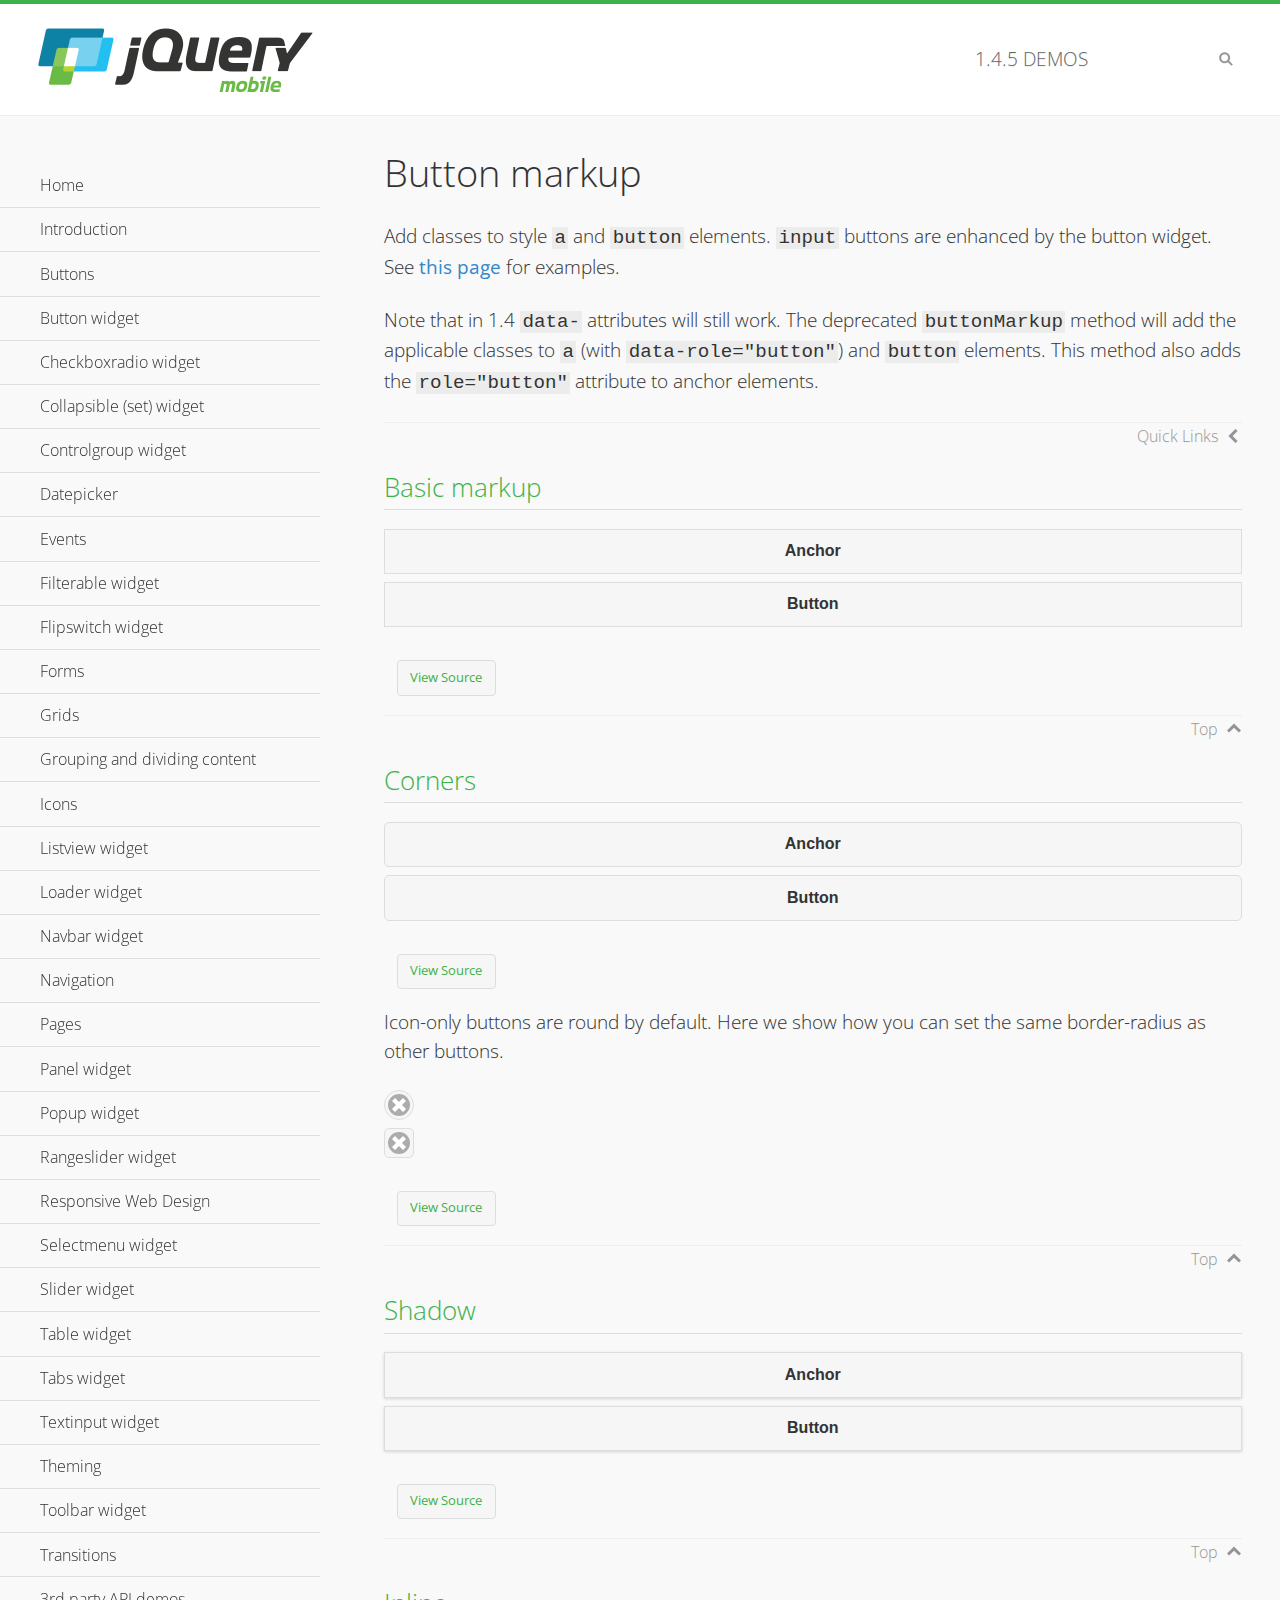
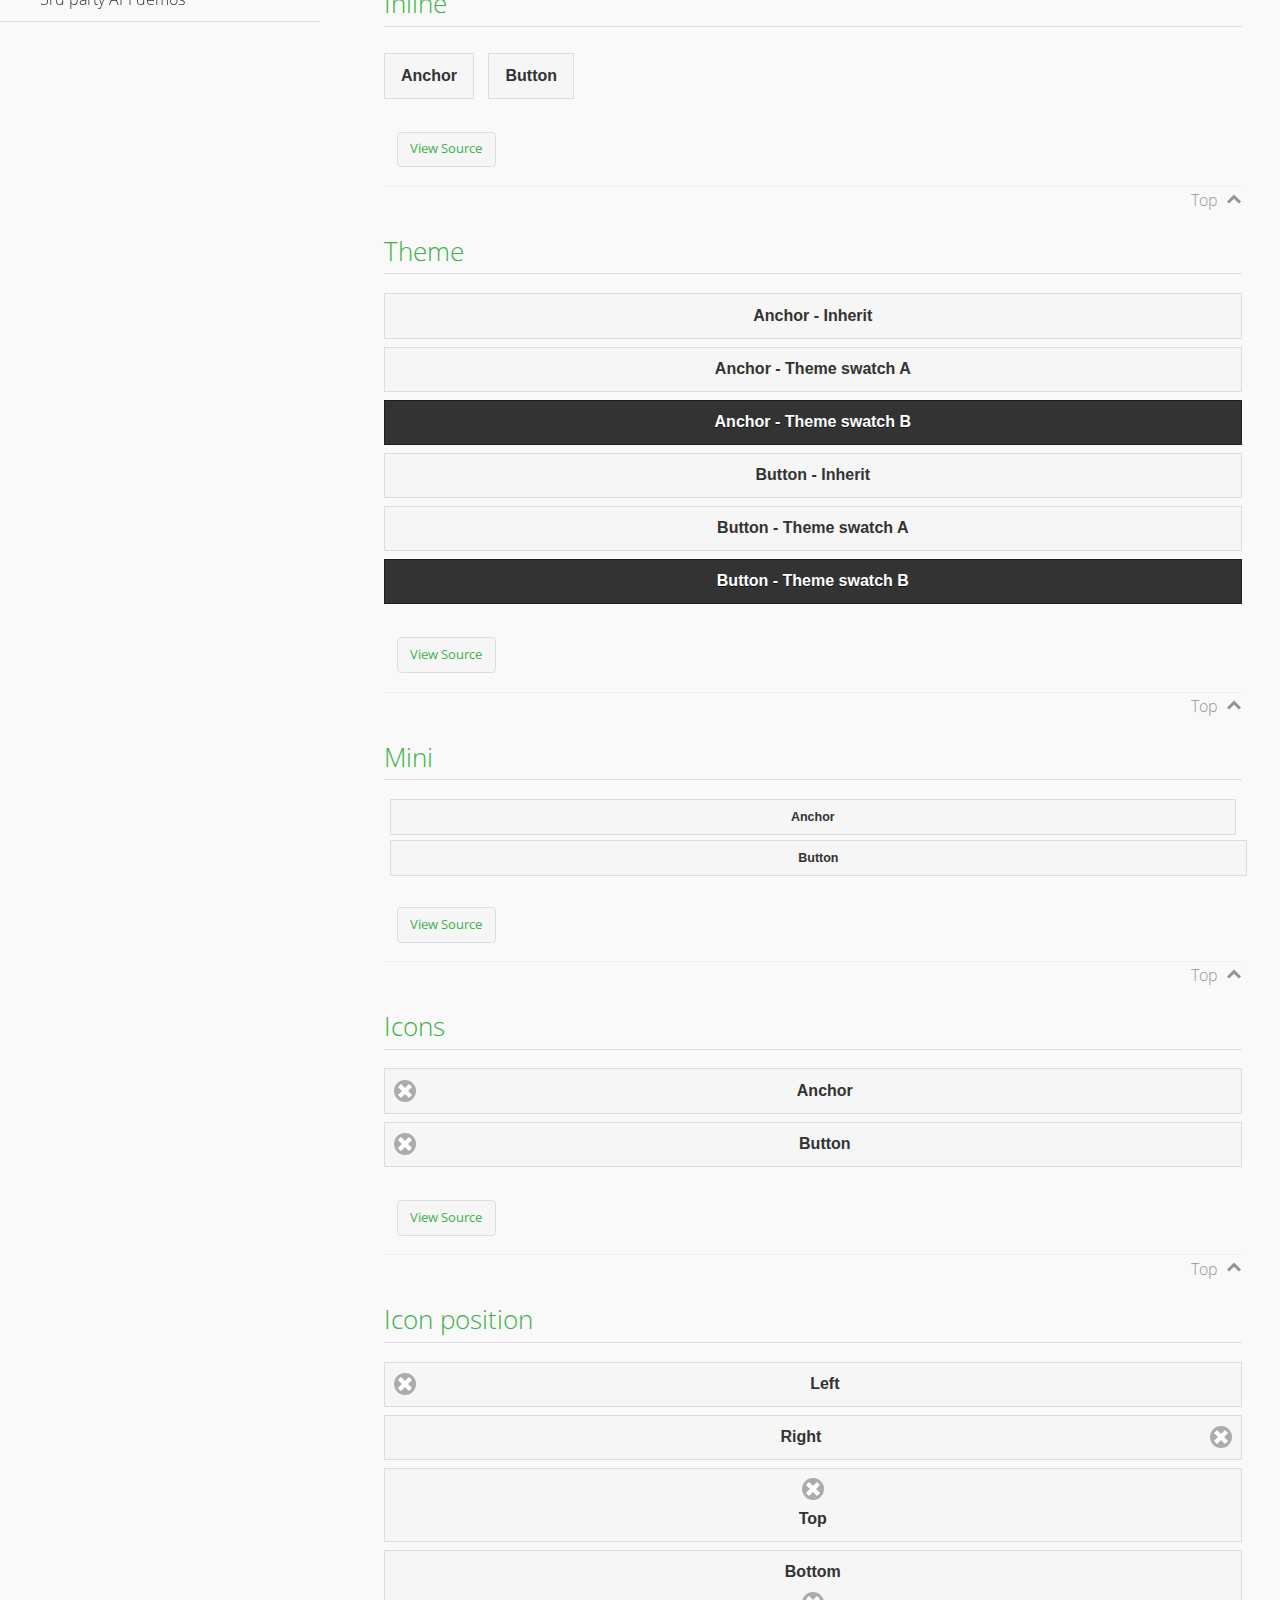
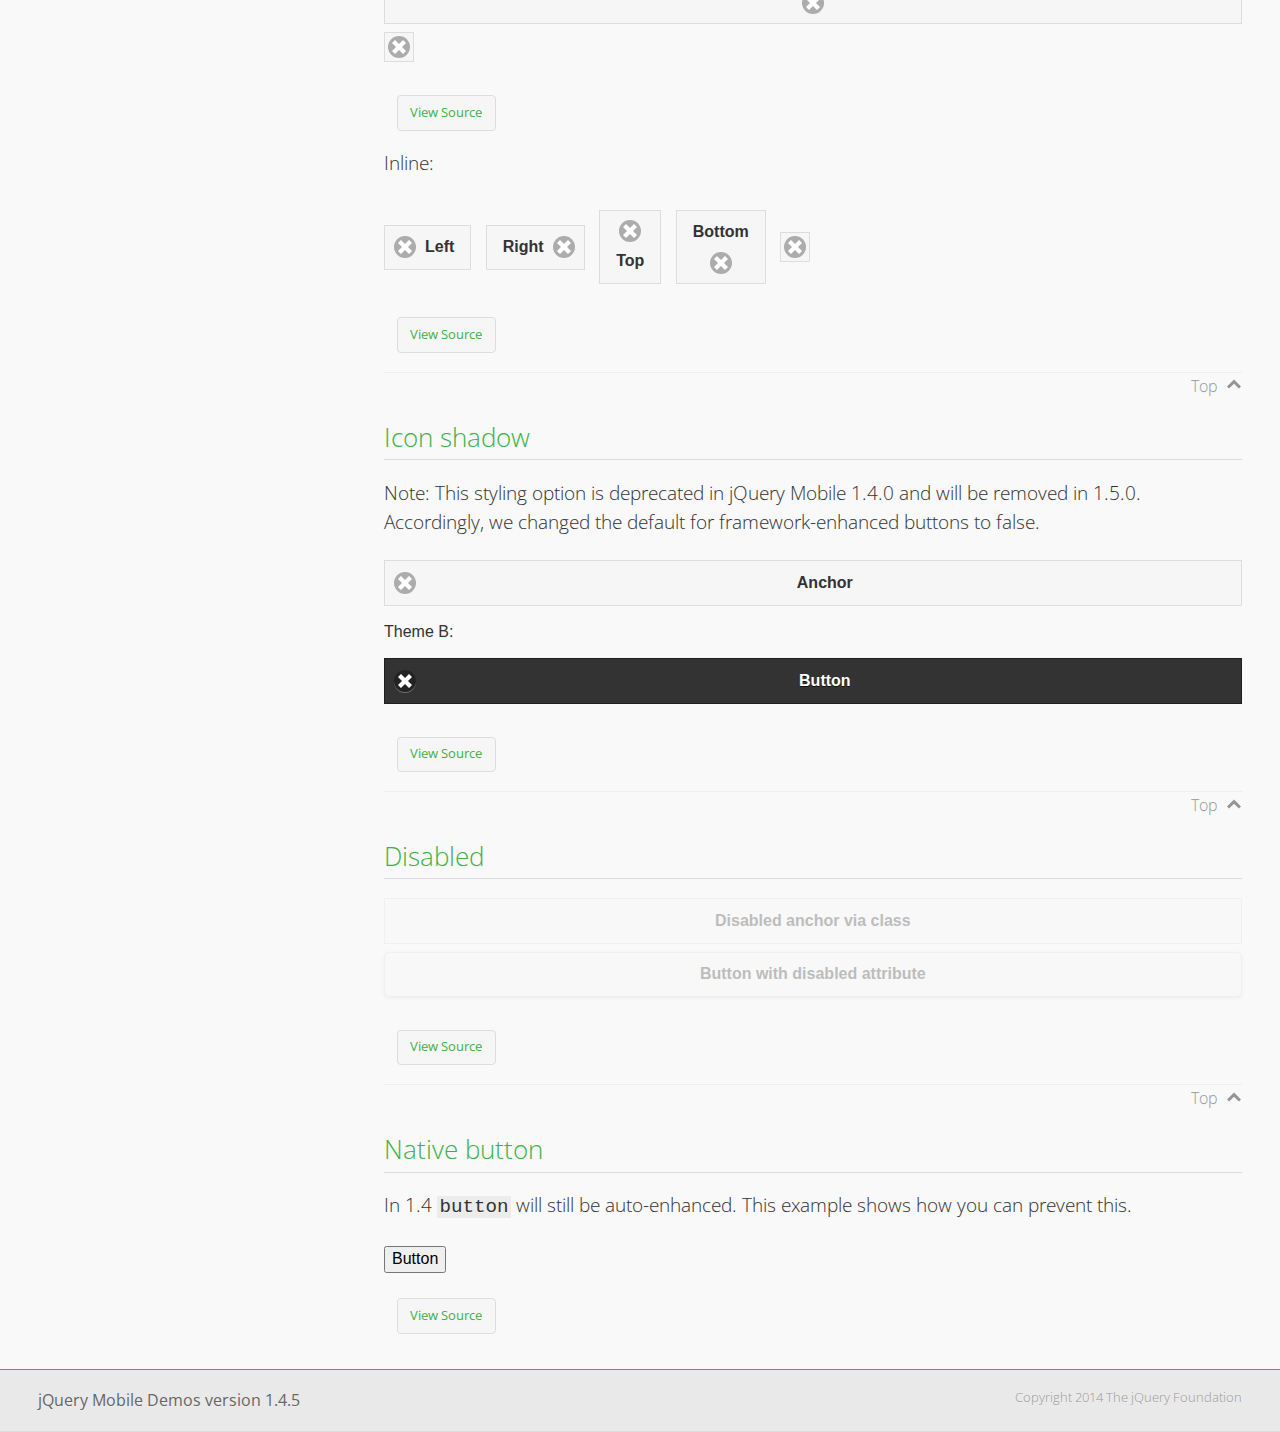
<file: jquery/demos/button-markup/index.html>
<!DOCTYPE html>
<html>
<head>
	<meta charset="utf-8">
	<meta name="viewport" content="width=device-width, initial-scale=1">
	<title>Button markup - jQuery Mobile Demos</title>
	<link rel="shortcut icon" href="../favicon.ico">
    <link rel="stylesheet" href="http://fonts.googleapis.com/css?family=Open+Sans:300,400,700">
	<link rel="stylesheet" href="../css/themes/default/jquery.mobile-1.4.5.min.css">
	<link rel="stylesheet" href="../_assets/css/jqm-demos.css">
	<script src="../js/jquery.js"></script>
	<script src="../_assets/js/index.js"></script>
	<script src="../js/jquery.mobile-1.4.5.min.js"></script>
	<style>
		#custom-border-radius .ui-btn-icon-notext.ui-corner-all {
			-webkit-border-radius: .3125em;
			border-radius: .3125em;
		}
	</style>
</head>
<body>
<div data-role="page" class="jqm-demos" data-quicklinks="true">

	<div data-role="header" class="jqm-header">
		<h2><a href="../" title="jQuery Mobile Demos home"><img src="../_assets/img/jquery-logo.png" alt="jQuery Mobile"></a></h2>
		<p><span class="jqm-version"></span> Demos</p>
		<a href="#" class="jqm-navmenu-link ui-btn ui-btn-icon-notext ui-corner-all ui-icon-bars ui-nodisc-icon ui-alt-icon ui-btn-left">Menu</a>
		<a href="#" class="jqm-search-link ui-btn ui-btn-icon-notext ui-corner-all ui-icon-search ui-nodisc-icon ui-alt-icon ui-btn-right">Search</a>
	</div><!-- /header -->

	<div role="main" class="ui-content jqm-content">

		<h1>Button markup</h1>

		<p>Add classes to style <code>a</code> and <code>button</code> elements. <code>input</code> buttons are enhanced by the button widget. See <a href="../button/" data-ajax="false">this page</a> for examples.</p>

		<p>Note that in 1.4 <code>data-</code> attributes will still work. The deprecated <code>buttonMarkup</code> method will add the applicable classes to <code>a</code> (with <code>data-role="button"</code>) and <code>button</code> elements. This method also adds the <code>role="button"</code> attribute to anchor elements.</p>

		<h2>Basic markup</h2>

		<div data-demo-html="true">
			<a href="#" class="ui-btn">Anchor</a>
			<button class="ui-btn">Button</button>
		</div><!--/demo-html -->

		<h2>Corners</h2>

		<div data-demo-html="true">
			<a href="#" class="ui-btn ui-corner-all">Anchor</a>
			<button class="ui-btn ui-corner-all">Button</button>
		</div><!--/demo-html -->

		<p>Icon-only buttons are round by default. Here we show how you can set the same border-radius as other buttons.</p>

		<div data-demo-html="true" data-demo-css="true">
			<a href="#" class="ui-btn ui-icon-delete ui-btn-icon-notext ui-corner-all">No text</a>
			<div id="custom-border-radius">
				<a href="#" class="ui-btn ui-icon-delete ui-btn-icon-notext ui-corner-all">No text</a>
			</div>
		</div><!--/demo-html -->

		<h2>Shadow</h2>

		<div data-demo-html="true">
			<a href="#" class="ui-btn ui-shadow">Anchor</a>
			<button class="ui-btn ui-shadow">Button</button>
		</div><!--/demo-html -->

		<h2>Inline</h2>

		<div data-demo-html="true">
			<a href="#" class="ui-btn ui-btn-inline">Anchor</a>
			<button class="ui-btn ui-btn-inline">Button</button>
		</div><!--/demo-html -->

		<h2>Theme</h2>

		<div data-demo-html="true">
			<a href="#" class="ui-btn">Anchor - Inherit</a>
			<a href="#" class="ui-btn ui-btn-a">Anchor - Theme swatch A</a>
			<a href="#" class="ui-btn ui-btn-b">Anchor - Theme swatch B</a>
			<button class="ui-btn">Button - Inherit</button>
			<button class="ui-btn ui-btn-a">Button - Theme swatch A</button>
			<button class="ui-btn ui-btn-b">Button - Theme swatch B</button>
		</div><!--/demo-html -->

		<h2>Mini</h2>

		<div data-demo-html="true">
			<a href="#" class="ui-btn ui-mini">Anchor</a>
			<button class="ui-btn ui-mini">Button</button>
		</div><!--/demo-html -->

		<h2>Icons</h2>

		<div data-demo-html="true">
			<a href="#" class="ui-btn ui-icon-delete ui-btn-icon-left">Anchor</a>
			<button class="ui-btn ui-icon-delete ui-btn-icon-left">Button</button>
		</div><!--/demo-html -->

		<h2>Icon position</h2>

		<div data-demo-html="true">
			<a href="#" class="ui-btn ui-icon-delete ui-btn-icon-left">Left</a>
			<a href="#" class="ui-btn ui-icon-delete ui-btn-icon-right">Right</a>
			<a href="#" class="ui-btn ui-icon-delete ui-btn-icon-top">Top</a>
			<a href="#" class="ui-btn ui-icon-delete ui-btn-icon-bottom">Bottom</a>
			<a href="#" class="ui-btn ui-icon-delete ui-btn-icon-notext">Icon only</a>
		</div><!--/demo-html -->

		<p>Inline:</p>

		<div data-demo-html="true">
			<a href="#" class="ui-btn ui-btn-inline ui-icon-delete ui-btn-icon-left">Left</a>
			<a href="#" class="ui-btn ui-btn-inline ui-icon-delete ui-btn-icon-right">Right</a>
			<a href="#" class="ui-btn ui-btn-inline ui-icon-delete ui-btn-icon-top">Top</a>
			<a href="#" class="ui-btn ui-btn-inline ui-icon-delete ui-btn-icon-bottom">Bottom</a>
			<a href="#" class="ui-btn ui-btn-inline ui-icon-delete ui-btn-icon-notext">Icon only</a>
		</div><!--/demo-html -->

		<h2>Icon shadow</h2>
		<p>Note: This styling option is deprecated in jQuery Mobile 1.4.0 and will be removed in 1.5.0. Accordingly, we changed the default for framework-enhanced buttons to false.</p>

		<div data-demo-html="true">
			<a href="#" class="ui-btn ui-icon-delete ui-btn-icon-left ui-shadow-icon">Anchor</a>
			<p>Theme B:</p>
			<button class="ui-btn ui-icon-delete ui-btn-icon-left ui-shadow-icon ui-btn-b">Button</button>
		</div><!--/demo-html -->

		<h2>Disabled</h2>

		<div data-demo-html="true">
			<a href="#" class="ui-btn ui-state-disabled">Disabled anchor via class</a>
			<button disabled>Button with disabled attribute</button>
		</div><!--/demo-html -->

		<h2>Native button</h2>
		<!-- TODO: Remove this demo in 1.5 -->
		<p>In 1.4 <code>button</code> will still be auto-enhanced. This example shows how you can prevent this.</p>

		<div data-demo-html="true">
			<button data-role="none">Button</button>
		</div><!--/demo-html -->

	</div><!-- /content -->
	    <div data-role="panel" class="jqm-navmenu-panel" data-position="left" data-display="overlay" data-theme="a">
	    	<ul class="jqm-list ui-alt-icon ui-nodisc-icon">
<li data-filtertext="demos homepage" data-icon="home"><a href=".././">Home</a></li>
<li data-filtertext="introduction overview getting started"><a href="../intro/" data-ajax="false">Introduction</a></li>
<li data-filtertext="buttons button markup buttonmarkup method anchor link button element"><a href="../button-markup/" data-ajax="false">Buttons</a></li>
<li data-filtertext="form button widget input button submit reset"><a href="../button/" data-ajax="false">Button widget</a></li>
<li data-role="collapsible" data-enhanced="true" data-collapsed-icon="carat-d" data-expanded-icon="carat-u" data-iconpos="right" data-inset="false" class="ui-collapsible ui-collapsible-themed-content ui-collapsible-collapsed">
	<h3 class="ui-collapsible-heading ui-collapsible-heading-collapsed">
		<a href="#" class="ui-collapsible-heading-toggle ui-btn ui-btn-icon-right ui-btn-inherit ui-icon-carat-d">
		    Checkboxradio widget<span class="ui-collapsible-heading-status"> click to expand contents</span>
		</a>
	</h3>
	<div class="ui-collapsible-content ui-body-inherit ui-collapsible-content-collapsed" aria-hidden="true">
		<ul>
			<li data-filtertext="form checkboxradio widget checkbox input checkboxes controlgroups"><a href="../checkboxradio-checkbox/" data-ajax="false">Checkboxes</a></li>
			<li data-filtertext="form checkboxradio widget radio input radio buttons controlgroups"><a href="../checkboxradio-radio/" data-ajax="false">Radio buttons</a></li>
		</ul>
	</div>
</li>
<li data-role="collapsible" data-enhanced="true" data-collapsed-icon="carat-d" data-expanded-icon="carat-u" data-iconpos="right" data-inset="false" class="ui-collapsible ui-collapsible-themed-content ui-collapsible-collapsed">
	<h3 class="ui-collapsible-heading ui-collapsible-heading-collapsed">
		<a href="#" class="ui-collapsible-heading-toggle ui-btn ui-btn-icon-right ui-btn-inherit ui-icon-carat-d">
			Collapsible (set) widget<span class="ui-collapsible-heading-status"> click to expand contents</span>
		</a>
	</h3>
	<div class="ui-collapsible-content ui-body-inherit ui-collapsible-content-collapsed" aria-hidden="true">
		<ul>
			<li data-filtertext="collapsibles content formatting"><a href="../collapsible/" data-ajax="false">Collapsible</a></li>
			<li data-filtertext="dynamic collapsible set accordion append expand"><a href="../collapsible-dynamic/" data-ajax="false">Dynamic collapsibles</a></li>
			<li data-filtertext="accordions collapsible set widget content formatting grouped collapsibles"><a href="../collapsibleset/" data-ajax="false">Collapsible set</a></li>
		</ul>
	</div>
</li>
<li data-role="collapsible" data-enhanced="true" data-collapsed-icon="carat-d" data-expanded-icon="carat-u" data-iconpos="right" data-inset="false" class="ui-collapsible ui-collapsible-themed-content ui-collapsible-collapsed">
	<h3 class="ui-collapsible-heading ui-collapsible-heading-collapsed">
		<a href="#" class="ui-collapsible-heading-toggle ui-btn ui-btn-icon-right ui-btn-inherit ui-icon-carat-d">
			Controlgroup widget<span class="ui-collapsible-heading-status"> click to expand contents</span>
		</a>
	</h3>
	<div class="ui-collapsible-content ui-body-inherit ui-collapsible-content-collapsed" aria-hidden="true">
		<ul>
			<li data-filtertext="controlgroups selectmenu checkboxradio input grouped buttons horizontal vertical"><a href="../controlgroup/" data-ajax="false">Controlgroup</a></li>
			<li data-filtertext="dynamic controlgroup dynamically add buttons"><a href="../controlgroup-dynamic/" data-ajax="false">Dynamic controlgroups</a></li>
		</ul>
	</div>
</li>
<li data-filtertext="form datepicker widget date input"><a href="../datepicker/" data-ajax="false">Datepicker</a></li>
<li data-role="collapsible" data-enhanced="true" data-collapsed-icon="carat-d" data-expanded-icon="carat-u" data-iconpos="right" data-inset="false" class="ui-collapsible ui-collapsible-themed-content ui-collapsible-collapsed">
	<h3 class="ui-collapsible-heading ui-collapsible-heading-collapsed">
		<a href="#" class="ui-collapsible-heading-toggle ui-btn ui-btn-icon-right ui-btn-inherit ui-icon-carat-d">
			Events<span class="ui-collapsible-heading-status"> click to expand contents</span>
		</a>
	</h3>
	<div class="ui-collapsible-content ui-body-inherit ui-collapsible-content-collapsed" aria-hidden="true">
		<ul>
			<li data-filtertext="swipe to delete list items listviews swipe events"><a href="../swipe-list/" data-ajax="false">Swipe list items</a></li>
			<li data-filtertext="swipe to navigate swipe page navigation swipe events"><a href="../swipe-page/" data-ajax="false">Swipe page navigation</a></li>
		</ul>
	</div>
</li>
<li data-filtertext="filterable filter elements sorting searching listview table"><a href="../filterable/" data-ajax="false">Filterable widget</a></li>
<li data-filtertext="form flipswitch widget flip toggle switch binary select checkbox input"><a href="../flipswitch/" data-ajax="false">Flipswitch widget</a></li>
<li data-role="collapsible" data-enhanced="true" data-collapsed-icon="carat-d" data-expanded-icon="carat-u" data-iconpos="right" data-inset="false" class="ui-collapsible ui-collapsible-themed-content ui-collapsible-collapsed">
	<h3 class="ui-collapsible-heading ui-collapsible-heading-collapsed">
		<a href="#" class="ui-collapsible-heading-toggle ui-btn ui-btn-icon-right ui-btn-inherit ui-icon-carat-d">
			Forms<span class="ui-collapsible-heading-status"> click to expand contents</span>
		</a>
	</h3>
	<div class="ui-collapsible-content ui-body-inherit ui-collapsible-content-collapsed" aria-hidden="true">
		<ul>
			<li data-filtertext="forms text checkbox radio range button submit reset inputs selects textarea slider flipswitch label form elements"><a href="../forms/" data-ajax="false">Forms</a></li>
			<li data-filtertext="form hide labels hidden accessible ui-hidden-accessible forms"><a href="../forms-label-hidden-accessible/" data-ajax="false">Hide labels</a></li>
			<li data-filtertext="form field containers fieldcontain ui-field-contain forms"><a href="../forms-field-contain/" data-ajax="false">Field containers</a></li>
			<li data-filtertext="forms disabled form elements"><a href="../forms-disabled/" data-ajax="false">Forms disabled</a></li>
			<li data-filtertext="forms gallery examples overview forms text checkbox radio range button submit reset inputs selects textarea slider flipswitch label form elements"><a href="../forms-gallery/" data-ajax="false">Forms gallery</a></li>
		</ul>
	</div>
</li>
<li data-role="collapsible" data-enhanced="true" data-collapsed-icon="carat-d" data-expanded-icon="carat-u" data-iconpos="right" data-inset="false" class="ui-collapsible ui-collapsible-themed-content ui-collapsible-collapsed">
	<h3 class="ui-collapsible-heading ui-collapsible-heading-collapsed">
		<a href="#" class="ui-collapsible-heading-toggle ui-btn ui-btn-icon-right ui-btn-inherit ui-icon-carat-d">
			Grids<span class="ui-collapsible-heading-status"> click to expand contents</span>
		</a>
	</h3>
	<div class="ui-collapsible-content ui-body-inherit ui-collapsible-content-collapsed" aria-hidden="true">
		<ul>
			<li data-filtertext="grids columns blocks content formatting rwd responsive css framework"><a href="../grids/" data-ajax="false">Grids</a></li>
			<li data-filtertext="buttons in grids css framework"><a href="../grids-buttons/" data-ajax="false">Buttons in grids</a></li>
			<li data-filtertext="custom responsive grids rwd css framework"><a href="../grids-custom-responsive/" data-ajax="false">Custom responsive grids</a></li>
		</ul>
	</div>
</li>
<li data-filtertext="blocks content formatting sections heading"><a href="../body-bar-classes/" data-ajax="false">Grouping and dividing content</a></li>
<li data-role="collapsible" data-enhanced="true" data-collapsed-icon="carat-d" data-expanded-icon="carat-u" data-iconpos="right" data-inset="false" class="ui-collapsible ui-collapsible-themed-content ui-collapsible-collapsed">
	<h3 class="ui-collapsible-heading ui-collapsible-heading-collapsed">
		<a href="#" class="ui-collapsible-heading-toggle ui-btn ui-btn-icon-right ui-btn-inherit ui-icon-carat-d">
			Icons<span class="ui-collapsible-heading-status"> click to expand contents</span>
		</a>
	</h3>
	<div class="ui-collapsible-content ui-body-inherit ui-collapsible-content-collapsed" aria-hidden="true">
		<ul>
			<li data-filtertext="button icons svg disc alt custom icon position"><a href="../icons/" data-ajax="false">Icons</a></li>
			<li data-filtertext=""><a href="../icons-grunticon/" data-ajax="false">Grunticon loader</a></li>
		</ul>
	</div>
</li>
<li data-role="collapsible" data-enhanced="true" data-collapsed-icon="carat-d" data-expanded-icon="carat-u" data-iconpos="right" data-inset="false" class="ui-collapsible ui-collapsible-themed-content ui-collapsible-collapsed">
	<h3 class="ui-collapsible-heading ui-collapsible-heading-collapsed">
		<a href="#" class="ui-collapsible-heading-toggle ui-btn ui-btn-icon-right ui-btn-inherit ui-icon-carat-d">
			Listview widget<span class="ui-collapsible-heading-status"> click to expand contents</span>
		</a>
	</h3>
	<div class="ui-collapsible-content ui-body-inherit ui-collapsible-content-collapsed" aria-hidden="true">
		<ul>
			<li data-filtertext="listview widget thumbnails icons nested split button collapsible ul ol"><a href="../listview/" data-ajax="false">Listview</a></li>
			<li data-filtertext="autocomplete filterable reveal listview filtertextbeforefilter placeholder"><a href="../listview-autocomplete/" data-ajax="false">Listview autocomplete</a></li>
			<li data-filtertext="autocomplete filterable reveal listview remote data filtertextbeforefilter placeholder"><a href="../listview-autocomplete-remote/" data-ajax="false">Listview autocomplete remote data</a></li>
			<li data-filtertext="autodividers anchor jump scroll linkbars listview lists ul ol"><a href="../listview-autodividers-linkbar/" data-ajax="false">Listview autodividers linkbar</a></li>
			<li data-filtertext="listview autodividers selector autodividersselector lists ul ol"><a href="../listview-autodividers-selector/" data-ajax="false">Listview autodividers selector</a></li>
			<li data-filtertext="listview nested list items"><a href="../listview-nested-lists/" data-ajax="false">Nested Listviews</a></li>
			<li data-filtertext="listview collapsible list items flat"><a href="../listview-collapsible-item-flat/" data-ajax="false">Listview collapsible list items (flat)</a></li>
			<li data-filtertext="listview collapsible list indented"><a href="../listview-collapsible-item-indented/" data-ajax="false">Listview collapsible list items (indented)</a></li>
			<li data-filtertext="grid listview responsive grids responsive listviews lists ul"><a href="../listview-grid/" data-ajax="false">Listview responsive grid</a></li>
		</ul>
	</div>
</li>
<li data-filtertext="loader widget page loading navigation overlay spinner"><a href="../loader/" data-ajax="false">Loader widget</a></li>
<li data-filtertext="navbar widget navmenu toolbars header footer"><a href="../navbar/" data-ajax="false">Navbar widget</a></li>
<li data-role="collapsible" data-enhanced="true" data-collapsed-icon="carat-d" data-expanded-icon="carat-u" data-iconpos="right" data-inset="false" class="ui-collapsible ui-collapsible-themed-content ui-collapsible-collapsed">
	<h3 class="ui-collapsible-heading ui-collapsible-heading-collapsed">
		<a href="#" class="ui-collapsible-heading-toggle ui-btn ui-btn-icon-right ui-btn-inherit ui-icon-carat-d">
			Navigation<span class="ui-collapsible-heading-status"> click to expand contents</span>
		</a>
	</h3>
	<div class="ui-collapsible-content ui-body-inherit ui-collapsible-content-collapsed" aria-hidden="true">
		<ul>
			<li data-filtertext="ajax navigation navigate widget history event method"><a href="../navigation/" data-ajax="false">Navigation</a></li>
			<li data-filtertext="linking pages page links navigation ajax prefetch cache"><a href="../navigation-linking-pages/" data-ajax="false">Linking pages</a></li>
			<!-- <li data-filtertext="php redirect server redirection server-side navigation"><a href="../navigation-php-redirect/" data-ajax="false">PHP redirect demo</a></li>-->
			<li data-filtertext="navigation redirection hash query"><a href="../navigation-hash-processing/" data-ajax="false">Hash processing demo</a></li>
			<li data-filtertext="navigation redirection hash query"><a href="../page-events/" data-ajax="false">Page Navigation Events</a></li>
		</ul>
	</div>
</li>
<li data-role="collapsible" data-enhanced="true" data-collapsed-icon="carat-d" data-expanded-icon="carat-u" data-iconpos="right" data-inset="false" class="ui-collapsible ui-collapsible-themed-content ui-collapsible-collapsed">
	<h3 class="ui-collapsible-heading ui-collapsible-heading-collapsed">
		<a href="#" class="ui-collapsible-heading-toggle ui-btn ui-btn-icon-right ui-btn-inherit ui-icon-carat-d">
			Pages<span class="ui-collapsible-heading-status"> click to expand contents</span>
		</a>
	</h3>
	<div class="ui-collapsible-content ui-body-inherit ui-collapsible-content-collapsed" aria-hidden="true">
		<ul>
			<li data-filtertext="pages page widget ajax navigation"><a href="../pages/" data-ajax="false">Pages</a></li>
			<li data-filtertext="single page"><a href="../pages-single-page/" data-ajax="false">Single page</a></li>
			<li data-filtertext="multipage multi-page page"><a href="../pages-multi-page/" data-ajax="false">Multi-page template</a></li>
			<li data-filtertext="dialog page widget modal popup"><a href="../pages-dialog/" data-ajax="false">Dialog page</a></li>
		</ul>
	</div>
</li>
<li data-role="collapsible" data-enhanced="true" data-collapsed-icon="carat-d" data-expanded-icon="carat-u" data-iconpos="right" data-inset="false" class="ui-collapsible ui-collapsible-themed-content ui-collapsible-collapsed">
	<h3 class="ui-collapsible-heading ui-collapsible-heading-collapsed">
		<a href="#" class="ui-collapsible-heading-toggle ui-btn ui-btn-icon-right ui-btn-inherit ui-icon-carat-d">
			Panel widget<span class="ui-collapsible-heading-status"> click to expand contents</span>
		</a>
	</h3>
	<div class="ui-collapsible-content ui-body-inherit ui-collapsible-content-collapsed" aria-hidden="true">
		<ul>
			<li data-filtertext="panel widget sliding panels reveal push overlay responsive"><a href="../panel/" data-ajax="false">Panel</a></li>
			<li data-filtertext=""><a href="../panel-external/" data-ajax="false">External panels</a></li>
			<li data-filtertext="panel "><a href="../panel-fixed/" data-ajax="false">Fixed panels</a></li>
			<li data-filtertext="panel slide panels sliding panels shadow rwd responsive breakpoint"><a href="../panel-responsive/" data-ajax="false">Panels responsive</a></li>
			<li data-filtertext="panel custom style custom panel width reveal shadow listview panel styling page background wrapper"><a href="../panel-styling/" data-ajax="false">Custom panel style</a></li>
			<li data-filtertext="panel open on swipe"><a href="../panel-swipe-open/" data-ajax="false">Panel open on swipe</a></li>
			<li data-filtertext="panels outside page internal external toolbars"><a href="../panel-external-internal/" data-ajax="false">Panel external and internal</a></li>
		</ul>
	</div>
</li>
<li data-role="collapsible" data-enhanced="true" data-collapsed-icon="carat-d" data-expanded-icon="carat-u" data-iconpos="right" data-inset="false" class="ui-collapsible ui-collapsible-themed-content ui-collapsible-collapsed">
	<h3 class="ui-collapsible-heading ui-collapsible-heading-collapsed">
		<a href="#" class="ui-collapsible-heading-toggle ui-btn ui-btn-icon-right ui-btn-inherit ui-icon-carat-d">
			Popup widget<span class="ui-collapsible-heading-status"> click to expand contents</span>
		</a>
	</h3>
	<div class="ui-collapsible-content ui-body-inherit ui-collapsible-content-collapsed" aria-hidden="true">
		<ul>
			<li data-filtertext="popup widget popups dialog modal transition tooltip lightbox form overlay screen flip pop fade transition"><a href="../popup/" data-ajax="false">Popup</a></li>
			<li data-filtertext="popup alignment position"><a href="../popup-alignment/" data-ajax="false">Popup alignment</a></li>
			<li data-filtertext="popup arrow size popups popover"><a href="../popup-arrow-size/" data-ajax="false">Popup arrow size</a></li>
			<li data-filtertext="dynamic popups popup images lightbox"><a href="../popup-dynamic/" data-ajax="false">Dynamic popups</a></li>
			<li data-filtertext="popups with iframes scaling"><a href="../popup-iframe/" data-ajax="false">Popups with iframes</a></li>
			<li data-filtertext="popup image scaling"><a href="../popup-image-scaling/" data-ajax="false">Popup image scaling</a></li>
			<li data-filtertext="external popup outside multi-page"><a href="../popup-outside-multipage/" data-ajax="false">Popup outside multi-page</a></li>
		</ul>
	</div>
</li>
<li data-filtertext="form rangeslider widget dual sliders dual handle sliders range input"><a href="../rangeslider/" data-ajax="false">Rangeslider widget</a></li>
<li data-filtertext="responsive web design rwd adaptive progressive enhancement PE accessible mobile breakpoints media query media queries"><a href="../rwd/" data-ajax="false">Responsive Web Design</a></li>
<li data-role="collapsible" data-enhanced="true" data-collapsed-icon="carat-d" data-expanded-icon="carat-u" data-iconpos="right" data-inset="false" class="ui-collapsible ui-collapsible-themed-content ui-collapsible-collapsed">
	<h3 class="ui-collapsible-heading ui-collapsible-heading-collapsed">
		<a href="#" class="ui-collapsible-heading-toggle ui-btn ui-btn-icon-right ui-btn-inherit ui-icon-carat-d">
			Selectmenu widget<span class="ui-collapsible-heading-status"> click to expand contents</span>
		</a>
	</h3>
	<div class="ui-collapsible-content ui-body-inherit ui-collapsible-content-collapsed" aria-hidden="true">
		<ul>
			<li data-filtertext="form selectmenu widget select input custom select menu selects"><a href="../selectmenu/" data-ajax="false">Selectmenu</a></li>
			<li data-filtertext="form custom select menu selectmenu widget custom menu option optgroup multiple selects"><a href="../selectmenu-custom/" data-ajax="false">Custom select menu</a></li>
			<li data-filtertext="filterable select filter popup dialog"><a href="../selectmenu-custom-filter/" data-ajax="false">Custom select menu with filter</a></li>
		</ul>
	</div>
</li>
<li data-role="collapsible" data-enhanced="true" data-collapsed-icon="carat-d" data-expanded-icon="carat-u" data-iconpos="right" data-inset="false" class="ui-collapsible ui-collapsible-themed-content ui-collapsible-collapsed">
	<h3 class="ui-collapsible-heading ui-collapsible-heading-collapsed">
		<a href="#" class="ui-collapsible-heading-toggle ui-btn ui-btn-icon-right ui-btn-inherit ui-icon-carat-d">
			Slider widget<span class="ui-collapsible-heading-status"> click to expand contents</span>
		</a>
	</h3>
	<div class="ui-collapsible-content ui-body-inherit ui-collapsible-content-collapsed" aria-hidden="true">
		<ul>
			<li data-filtertext="form slider widget range input single sliders"><a href="../slider/" data-ajax="false">Slider</a></li>
			<li data-filtertext="form slider widget flipswitch slider binary select flip toggle switch"><a href="../slider-flipswitch/" data-ajax="false">Slider flip toggle switch</a></li>
			<li data-filtertext="form slider tooltip handle value input range sliders"><a href="../slider-tooltip/" data-ajax="false">Slider tooltip</a></li>
		</ul>
	</div>
</li>
<li data-role="collapsible" data-enhanced="true" data-collapsed-icon="carat-d" data-expanded-icon="carat-u" data-iconpos="right" data-inset="false" class="ui-collapsible ui-collapsible-themed-content ui-collapsible-collapsed">
	<h3 class="ui-collapsible-heading ui-collapsible-heading-collapsed">
		<a href="#" class="ui-collapsible-heading-toggle ui-btn ui-btn-icon-right ui-btn-inherit ui-icon-carat-d">
			Table widget<span class="ui-collapsible-heading-status"> click to expand contents</span>
		</a>
	</h3>
	<div class="ui-collapsible-content ui-body-inherit ui-collapsible-content-collapsed" aria-hidden="true">
		<ul>
			<li data-filtertext="table widget reflow column toggle th td responsive tables rwd hide show tabular"><a href="../table-column-toggle/" data-ajax="false">Table Column Toggle</a></li>
			<li data-filtertext="table column toggle phone comparison demo"><a href="../table-column-toggle-example/" data-ajax="false">Table Column Toggle demo</a></li>
			<li data-filtertext="responsive tables table column toggle heading groups rwd breakpoint"><a href="../table-column-toggle-heading-groups/" data-ajax="false">Table Column Toggle heading groups</a></li>
			<li data-filtertext="responsive tables table column toggle hide rwd breakpoint customization options"><a href="../table-column-toggle-options/" data-ajax="false">Table Column Toggle options</a></li>
			<li data-filtertext="table reflow th td responsive rwd columns tabular"><a href="../table-reflow/" data-ajax="false">Table Reflow</a></li>
			<li data-filtertext="responsive tables table reflow heading groups rwd breakpoint"><a href="../table-reflow-heading-groups/" data-ajax="false">Table Reflow heading groups</a></li>
			<li data-filtertext="responsive tables table reflow stripes strokes table style"><a href="../table-reflow-stripes-strokes/" data-ajax="false">Table Reflow stripes and strokes</a></li>
			<li data-filtertext="responsive tables table reflow stack custom styles"><a href="../table-reflow-styling/" data-ajax="false">Table Reflow custom styles</a></li>
		</ul>
	</div>
</li>
<li data-filtertext="ui tabs widget"><a href="../tabs/" data-ajax="false">Tabs widget</a></li>
<li data-filtertext="form textinput widget text input textarea number date time tel email file color password"><a href="../textinput/" data-ajax="false">Textinput widget</a></li>
<li data-role="collapsible" data-enhanced="true" data-collapsed-icon="carat-d" data-expanded-icon="carat-u" data-iconpos="right" data-inset="false" class="ui-collapsible ui-collapsible-themed-content ui-collapsible-collapsed">
	<h3 class="ui-collapsible-heading ui-collapsible-heading-collapsed">
		<a href="#" class="ui-collapsible-heading-toggle ui-btn ui-btn-icon-right ui-btn-inherit ui-icon-carat-d">
			Theming<span class="ui-collapsible-heading-status"> click to expand contents</span>
		</a>
	</h3>
	<div class="ui-collapsible-content ui-body-inherit ui-collapsible-content-collapsed" aria-hidden="true">
		<ul>
			<li data-filtertext="default theme swatches theming style css"><a href="../theme-default/" data-ajax="false">Default theme</a></li>
			<li data-filtertext="classic theme old theme swatches theming style css"><a href="../theme-classic/" data-ajax="false">Classic theme</a></li>
		</ul>
	</div>
</li>
<li data-role="collapsible" data-enhanced="true" data-collapsed-icon="carat-d" data-expanded-icon="carat-u" data-iconpos="right" data-inset="false" class="ui-collapsible ui-collapsible-themed-content ui-collapsible-collapsed">
	<h3 class="ui-collapsible-heading ui-collapsible-heading-collapsed">
		<a href="#" class="ui-collapsible-heading-toggle ui-btn ui-btn-icon-right ui-btn-inherit ui-icon-carat-d">
			Toolbar widget<span class="ui-collapsible-heading-status"> click to expand contents</span>
		</a>
	</h3>
	<div class="ui-collapsible-content ui-body-inherit ui-collapsible-content-collapsed" aria-hidden="true">
		<ul>
			<li data-filtertext="toolbar widget header footer toolbars fixed fullscreen external sections"><a href="../toolbar/" data-ajax="false">Toolbar</a></li>
			<li data-filtertext="dynamic toolbars dynamically add toolbar header footer"><a href="../toolbar-dynamic/" data-ajax="false">Dynamic toolbars</a></li>
			<li data-filtertext="external toolbars header footer"><a href="../toolbar-external/" data-ajax="false">External toolbars</a></li>
			<li data-filtertext="fixed toolbars header footer"><a href="../toolbar-fixed/" data-ajax="false">Fixed toolbars</a></li>
			<li data-filtertext="fixed fullscreen toolbars header footer"><a href="../toolbar-fixed-fullscreen/" data-ajax="false">Fullscreen toolbars</a></li>
			<li data-filtertext="external fixed toolbars header footer"><a href="../toolbar-fixed-external/" data-ajax="false">Fixed external toolbars</a></li>
			<li data-filtertext="external persistent toolbars header footer navbar navmenu"><a href="../toolbar-fixed-persistent/" data-ajax="false">Persistent toolbars</a></li>
			<li data-filtertext="external ajax optimized toolbars persistent toolbars header footer navbar"><a href="../toolbar-fixed-persistent-optimized/" data-ajax="false">Ajax optimized toolbars</a></li>
			<li data-filtertext="form in toolbars header footer"><a href="../toolbar-fixed-forms/" data-ajax="false">Form in toolbar</a></li>
		</ul>
	</div>
</li>
<li data-filtertext="page transitions animated pages popup navigation flip slide fade pop"><a href="../transitions/" data-ajax="false">Transitions</a></li>
<li data-role="collapsible" data-enhanced="true" data-collapsed-icon="carat-d" data-expanded-icon="carat-u" data-iconpos="right" data-inset="false" class="ui-collapsible ui-collapsible-themed-content ui-collapsible-collapsed">
	<h3 class="ui-collapsible-heading ui-collapsible-heading-collapsed">
		<a href="#" class="ui-collapsible-heading-toggle ui-btn ui-btn-icon-right ui-btn-inherit ui-icon-carat-d">
			3rd party API demos<span class="ui-collapsible-heading-status"> click to expand contents</span>
		</a>
	</h3>
	<div class="ui-collapsible-content ui-body-inherit ui-collapsible-content-collapsed" aria-hidden="true">
		<ul>
			<li data-filtertext="backbone requirejs navigation router"><a href="../backbone-requirejs/" data-ajax="false">Backbone RequireJS</a></li>
			<li data-filtertext="google maps geolocation demo"><a href="../map-geolocation/" data-ajax="false">Google Maps geolocation</a></li>
			<li data-filtertext="google maps hybrid"><a href="../map-list-toggle/" data-ajax="false">Google Maps list toggle</a></li>
		</ul>
	</div>
</li>



		     </ul>
		</div><!-- /panel -->


	<div data-role="footer" data-position="fixed" data-tap-toggle="false" class="jqm-footer">
		<p>jQuery Mobile Demos version <span class="jqm-version"></span></p>
		<p>Copyright 2014 The jQuery Foundation</p>
	</div><!-- /footer -->
	<!-- TODO: This should become an external panel so we can add input to markup (unique ID) -->
    <div data-role="panel" class="jqm-search-panel" data-position="right" data-display="overlay" data-theme="a">
		<div class="jqm-search">
			<ul class="jqm-list" data-filter-placeholder="Search demos..." data-filter-reveal="true">
<li data-filtertext="demos homepage" data-icon="home"><a href=".././">Home</a></li>
<li data-filtertext="introduction overview getting started"><a href="../intro/" data-ajax="false">Introduction</a></li>
<li data-filtertext="buttons button markup buttonmarkup method anchor link button element"><a href="../button-markup/" data-ajax="false">Buttons</a></li>
<li data-filtertext="form button widget input button submit reset"><a href="../button/" data-ajax="false">Button widget</a></li>
<li data-role="collapsible" data-enhanced="true" data-collapsed-icon="carat-d" data-expanded-icon="carat-u" data-iconpos="right" data-inset="false" class="ui-collapsible ui-collapsible-themed-content ui-collapsible-collapsed">
	<h3 class="ui-collapsible-heading ui-collapsible-heading-collapsed">
		<a href="#" class="ui-collapsible-heading-toggle ui-btn ui-btn-icon-right ui-btn-inherit ui-icon-carat-d">
		    Checkboxradio widget<span class="ui-collapsible-heading-status"> click to expand contents</span>
		</a>
	</h3>
	<div class="ui-collapsible-content ui-body-inherit ui-collapsible-content-collapsed" aria-hidden="true">
		<ul>
			<li data-filtertext="form checkboxradio widget checkbox input checkboxes controlgroups"><a href="../checkboxradio-checkbox/" data-ajax="false">Checkboxes</a></li>
			<li data-filtertext="form checkboxradio widget radio input radio buttons controlgroups"><a href="../checkboxradio-radio/" data-ajax="false">Radio buttons</a></li>
		</ul>
	</div>
</li>
<li data-role="collapsible" data-enhanced="true" data-collapsed-icon="carat-d" data-expanded-icon="carat-u" data-iconpos="right" data-inset="false" class="ui-collapsible ui-collapsible-themed-content ui-collapsible-collapsed">
	<h3 class="ui-collapsible-heading ui-collapsible-heading-collapsed">
		<a href="#" class="ui-collapsible-heading-toggle ui-btn ui-btn-icon-right ui-btn-inherit ui-icon-carat-d">
			Collapsible (set) widget<span class="ui-collapsible-heading-status"> click to expand contents</span>
		</a>
	</h3>
	<div class="ui-collapsible-content ui-body-inherit ui-collapsible-content-collapsed" aria-hidden="true">
		<ul>
			<li data-filtertext="collapsibles content formatting"><a href="../collapsible/" data-ajax="false">Collapsible</a></li>
			<li data-filtertext="dynamic collapsible set accordion append expand"><a href="../collapsible-dynamic/" data-ajax="false">Dynamic collapsibles</a></li>
			<li data-filtertext="accordions collapsible set widget content formatting grouped collapsibles"><a href="../collapsibleset/" data-ajax="false">Collapsible set</a></li>
		</ul>
	</div>
</li>
<li data-role="collapsible" data-enhanced="true" data-collapsed-icon="carat-d" data-expanded-icon="carat-u" data-iconpos="right" data-inset="false" class="ui-collapsible ui-collapsible-themed-content ui-collapsible-collapsed">
	<h3 class="ui-collapsible-heading ui-collapsible-heading-collapsed">
		<a href="#" class="ui-collapsible-heading-toggle ui-btn ui-btn-icon-right ui-btn-inherit ui-icon-carat-d">
			Controlgroup widget<span class="ui-collapsible-heading-status"> click to expand contents</span>
		</a>
	</h3>
	<div class="ui-collapsible-content ui-body-inherit ui-collapsible-content-collapsed" aria-hidden="true">
		<ul>
			<li data-filtertext="controlgroups selectmenu checkboxradio input grouped buttons horizontal vertical"><a href="../controlgroup/" data-ajax="false">Controlgroup</a></li>
			<li data-filtertext="dynamic controlgroup dynamically add buttons"><a href="../controlgroup-dynamic/" data-ajax="false">Dynamic controlgroups</a></li>
		</ul>
	</div>
</li>
<li data-filtertext="form datepicker widget date input"><a href="../datepicker/" data-ajax="false">Datepicker</a></li>
<li data-role="collapsible" data-enhanced="true" data-collapsed-icon="carat-d" data-expanded-icon="carat-u" data-iconpos="right" data-inset="false" class="ui-collapsible ui-collapsible-themed-content ui-collapsible-collapsed">
	<h3 class="ui-collapsible-heading ui-collapsible-heading-collapsed">
		<a href="#" class="ui-collapsible-heading-toggle ui-btn ui-btn-icon-right ui-btn-inherit ui-icon-carat-d">
			Events<span class="ui-collapsible-heading-status"> click to expand contents</span>
		</a>
	</h3>
	<div class="ui-collapsible-content ui-body-inherit ui-collapsible-content-collapsed" aria-hidden="true">
		<ul>
			<li data-filtertext="swipe to delete list items listviews swipe events"><a href="../swipe-list/" data-ajax="false">Swipe list items</a></li>
			<li data-filtertext="swipe to navigate swipe page navigation swipe events"><a href="../swipe-page/" data-ajax="false">Swipe page navigation</a></li>
		</ul>
	</div>
</li>
<li data-filtertext="filterable filter elements sorting searching listview table"><a href="../filterable/" data-ajax="false">Filterable widget</a></li>
<li data-filtertext="form flipswitch widget flip toggle switch binary select checkbox input"><a href="../flipswitch/" data-ajax="false">Flipswitch widget</a></li>
<li data-role="collapsible" data-enhanced="true" data-collapsed-icon="carat-d" data-expanded-icon="carat-u" data-iconpos="right" data-inset="false" class="ui-collapsible ui-collapsible-themed-content ui-collapsible-collapsed">
	<h3 class="ui-collapsible-heading ui-collapsible-heading-collapsed">
		<a href="#" class="ui-collapsible-heading-toggle ui-btn ui-btn-icon-right ui-btn-inherit ui-icon-carat-d">
			Forms<span class="ui-collapsible-heading-status"> click to expand contents</span>
		</a>
	</h3>
	<div class="ui-collapsible-content ui-body-inherit ui-collapsible-content-collapsed" aria-hidden="true">
		<ul>
			<li data-filtertext="forms text checkbox radio range button submit reset inputs selects textarea slider flipswitch label form elements"><a href="../forms/" data-ajax="false">Forms</a></li>
			<li data-filtertext="form hide labels hidden accessible ui-hidden-accessible forms"><a href="../forms-label-hidden-accessible/" data-ajax="false">Hide labels</a></li>
			<li data-filtertext="form field containers fieldcontain ui-field-contain forms"><a href="../forms-field-contain/" data-ajax="false">Field containers</a></li>
			<li data-filtertext="forms disabled form elements"><a href="../forms-disabled/" data-ajax="false">Forms disabled</a></li>
			<li data-filtertext="forms gallery examples overview forms text checkbox radio range button submit reset inputs selects textarea slider flipswitch label form elements"><a href="../forms-gallery/" data-ajax="false">Forms gallery</a></li>
		</ul>
	</div>
</li>
<li data-role="collapsible" data-enhanced="true" data-collapsed-icon="carat-d" data-expanded-icon="carat-u" data-iconpos="right" data-inset="false" class="ui-collapsible ui-collapsible-themed-content ui-collapsible-collapsed">
	<h3 class="ui-collapsible-heading ui-collapsible-heading-collapsed">
		<a href="#" class="ui-collapsible-heading-toggle ui-btn ui-btn-icon-right ui-btn-inherit ui-icon-carat-d">
			Grids<span class="ui-collapsible-heading-status"> click to expand contents</span>
		</a>
	</h3>
	<div class="ui-collapsible-content ui-body-inherit ui-collapsible-content-collapsed" aria-hidden="true">
		<ul>
			<li data-filtertext="grids columns blocks content formatting rwd responsive css framework"><a href="../grids/" data-ajax="false">Grids</a></li>
			<li data-filtertext="buttons in grids css framework"><a href="../grids-buttons/" data-ajax="false">Buttons in grids</a></li>
			<li data-filtertext="custom responsive grids rwd css framework"><a href="../grids-custom-responsive/" data-ajax="false">Custom responsive grids</a></li>
		</ul>
	</div>
</li>
<li data-filtertext="blocks content formatting sections heading"><a href="../body-bar-classes/" data-ajax="false">Grouping and dividing content</a></li>
<li data-role="collapsible" data-enhanced="true" data-collapsed-icon="carat-d" data-expanded-icon="carat-u" data-iconpos="right" data-inset="false" class="ui-collapsible ui-collapsible-themed-content ui-collapsible-collapsed">
	<h3 class="ui-collapsible-heading ui-collapsible-heading-collapsed">
		<a href="#" class="ui-collapsible-heading-toggle ui-btn ui-btn-icon-right ui-btn-inherit ui-icon-carat-d">
			Icons<span class="ui-collapsible-heading-status"> click to expand contents</span>
		</a>
	</h3>
	<div class="ui-collapsible-content ui-body-inherit ui-collapsible-content-collapsed" aria-hidden="true">
		<ul>
			<li data-filtertext="button icons svg disc alt custom icon position"><a href="../icons/" data-ajax="false">Icons</a></li>
			<li data-filtertext=""><a href="../icons-grunticon/" data-ajax="false">Grunticon loader</a></li>
		</ul>
	</div>
</li>
<li data-role="collapsible" data-enhanced="true" data-collapsed-icon="carat-d" data-expanded-icon="carat-u" data-iconpos="right" data-inset="false" class="ui-collapsible ui-collapsible-themed-content ui-collapsible-collapsed">
	<h3 class="ui-collapsible-heading ui-collapsible-heading-collapsed">
		<a href="#" class="ui-collapsible-heading-toggle ui-btn ui-btn-icon-right ui-btn-inherit ui-icon-carat-d">
			Listview widget<span class="ui-collapsible-heading-status"> click to expand contents</span>
		</a>
	</h3>
	<div class="ui-collapsible-content ui-body-inherit ui-collapsible-content-collapsed" aria-hidden="true">
		<ul>
			<li data-filtertext="listview widget thumbnails icons nested split button collapsible ul ol"><a href="../listview/" data-ajax="false">Listview</a></li>
			<li data-filtertext="autocomplete filterable reveal listview filtertextbeforefilter placeholder"><a href="../listview-autocomplete/" data-ajax="false">Listview autocomplete</a></li>
			<li data-filtertext="autocomplete filterable reveal listview remote data filtertextbeforefilter placeholder"><a href="../listview-autocomplete-remote/" data-ajax="false">Listview autocomplete remote data</a></li>
			<li data-filtertext="autodividers anchor jump scroll linkbars listview lists ul ol"><a href="../listview-autodividers-linkbar/" data-ajax="false">Listview autodividers linkbar</a></li>
			<li data-filtertext="listview autodividers selector autodividersselector lists ul ol"><a href="../listview-autodividers-selector/" data-ajax="false">Listview autodividers selector</a></li>
			<li data-filtertext="listview nested list items"><a href="../listview-nested-lists/" data-ajax="false">Nested Listviews</a></li>
			<li data-filtertext="listview collapsible list items flat"><a href="../listview-collapsible-item-flat/" data-ajax="false">Listview collapsible list items (flat)</a></li>
			<li data-filtertext="listview collapsible list indented"><a href="../listview-collapsible-item-indented/" data-ajax="false">Listview collapsible list items (indented)</a></li>
			<li data-filtertext="grid listview responsive grids responsive listviews lists ul"><a href="../listview-grid/" data-ajax="false">Listview responsive grid</a></li>
		</ul>
	</div>
</li>
<li data-filtertext="loader widget page loading navigation overlay spinner"><a href="../loader/" data-ajax="false">Loader widget</a></li>
<li data-filtertext="navbar widget navmenu toolbars header footer"><a href="../navbar/" data-ajax="false">Navbar widget</a></li>
<li data-role="collapsible" data-enhanced="true" data-collapsed-icon="carat-d" data-expanded-icon="carat-u" data-iconpos="right" data-inset="false" class="ui-collapsible ui-collapsible-themed-content ui-collapsible-collapsed">
	<h3 class="ui-collapsible-heading ui-collapsible-heading-collapsed">
		<a href="#" class="ui-collapsible-heading-toggle ui-btn ui-btn-icon-right ui-btn-inherit ui-icon-carat-d">
			Navigation<span class="ui-collapsible-heading-status"> click to expand contents</span>
		</a>
	</h3>
	<div class="ui-collapsible-content ui-body-inherit ui-collapsible-content-collapsed" aria-hidden="true">
		<ul>
			<li data-filtertext="ajax navigation navigate widget history event method"><a href="../navigation/" data-ajax="false">Navigation</a></li>
			<li data-filtertext="linking pages page links navigation ajax prefetch cache"><a href="../navigation-linking-pages/" data-ajax="false">Linking pages</a></li>
			<!-- <li data-filtertext="php redirect server redirection server-side navigation"><a href="../navigation-php-redirect/" data-ajax="false">PHP redirect demo</a></li>-->
			<li data-filtertext="navigation redirection hash query"><a href="../navigation-hash-processing/" data-ajax="false">Hash processing demo</a></li>
			<li data-filtertext="navigation redirection hash query"><a href="../page-events/" data-ajax="false">Page Navigation Events</a></li>
		</ul>
	</div>
</li>
<li data-role="collapsible" data-enhanced="true" data-collapsed-icon="carat-d" data-expanded-icon="carat-u" data-iconpos="right" data-inset="false" class="ui-collapsible ui-collapsible-themed-content ui-collapsible-collapsed">
	<h3 class="ui-collapsible-heading ui-collapsible-heading-collapsed">
		<a href="#" class="ui-collapsible-heading-toggle ui-btn ui-btn-icon-right ui-btn-inherit ui-icon-carat-d">
			Pages<span class="ui-collapsible-heading-status"> click to expand contents</span>
		</a>
	</h3>
	<div class="ui-collapsible-content ui-body-inherit ui-collapsible-content-collapsed" aria-hidden="true">
		<ul>
			<li data-filtertext="pages page widget ajax navigation"><a href="../pages/" data-ajax="false">Pages</a></li>
			<li data-filtertext="single page"><a href="../pages-single-page/" data-ajax="false">Single page</a></li>
			<li data-filtertext="multipage multi-page page"><a href="../pages-multi-page/" data-ajax="false">Multi-page template</a></li>
			<li data-filtertext="dialog page widget modal popup"><a href="../pages-dialog/" data-ajax="false">Dialog page</a></li>
		</ul>
	</div>
</li>
<li data-role="collapsible" data-enhanced="true" data-collapsed-icon="carat-d" data-expanded-icon="carat-u" data-iconpos="right" data-inset="false" class="ui-collapsible ui-collapsible-themed-content ui-collapsible-collapsed">
	<h3 class="ui-collapsible-heading ui-collapsible-heading-collapsed">
		<a href="#" class="ui-collapsible-heading-toggle ui-btn ui-btn-icon-right ui-btn-inherit ui-icon-carat-d">
			Panel widget<span class="ui-collapsible-heading-status"> click to expand contents</span>
		</a>
	</h3>
	<div class="ui-collapsible-content ui-body-inherit ui-collapsible-content-collapsed" aria-hidden="true">
		<ul>
			<li data-filtertext="panel widget sliding panels reveal push overlay responsive"><a href="../panel/" data-ajax="false">Panel</a></li>
			<li data-filtertext=""><a href="../panel-external/" data-ajax="false">External panels</a></li>
			<li data-filtertext="panel "><a href="../panel-fixed/" data-ajax="false">Fixed panels</a></li>
			<li data-filtertext="panel slide panels sliding panels shadow rwd responsive breakpoint"><a href="../panel-responsive/" data-ajax="false">Panels responsive</a></li>
			<li data-filtertext="panel custom style custom panel width reveal shadow listview panel styling page background wrapper"><a href="../panel-styling/" data-ajax="false">Custom panel style</a></li>
			<li data-filtertext="panel open on swipe"><a href="../panel-swipe-open/" data-ajax="false">Panel open on swipe</a></li>
			<li data-filtertext="panels outside page internal external toolbars"><a href="../panel-external-internal/" data-ajax="false">Panel external and internal</a></li>
		</ul>
	</div>
</li>
<li data-role="collapsible" data-enhanced="true" data-collapsed-icon="carat-d" data-expanded-icon="carat-u" data-iconpos="right" data-inset="false" class="ui-collapsible ui-collapsible-themed-content ui-collapsible-collapsed">
	<h3 class="ui-collapsible-heading ui-collapsible-heading-collapsed">
		<a href="#" class="ui-collapsible-heading-toggle ui-btn ui-btn-icon-right ui-btn-inherit ui-icon-carat-d">
			Popup widget<span class="ui-collapsible-heading-status"> click to expand contents</span>
		</a>
	</h3>
	<div class="ui-collapsible-content ui-body-inherit ui-collapsible-content-collapsed" aria-hidden="true">
		<ul>
			<li data-filtertext="popup widget popups dialog modal transition tooltip lightbox form overlay screen flip pop fade transition"><a href="../popup/" data-ajax="false">Popup</a></li>
			<li data-filtertext="popup alignment position"><a href="../popup-alignment/" data-ajax="false">Popup alignment</a></li>
			<li data-filtertext="popup arrow size popups popover"><a href="../popup-arrow-size/" data-ajax="false">Popup arrow size</a></li>
			<li data-filtertext="dynamic popups popup images lightbox"><a href="../popup-dynamic/" data-ajax="false">Dynamic popups</a></li>
			<li data-filtertext="popups with iframes scaling"><a href="../popup-iframe/" data-ajax="false">Popups with iframes</a></li>
			<li data-filtertext="popup image scaling"><a href="../popup-image-scaling/" data-ajax="false">Popup image scaling</a></li>
			<li data-filtertext="external popup outside multi-page"><a href="../popup-outside-multipage/" data-ajax="false">Popup outside multi-page</a></li>
		</ul>
	</div>
</li>
<li data-filtertext="form rangeslider widget dual sliders dual handle sliders range input"><a href="../rangeslider/" data-ajax="false">Rangeslider widget</a></li>
<li data-filtertext="responsive web design rwd adaptive progressive enhancement PE accessible mobile breakpoints media query media queries"><a href="../rwd/" data-ajax="false">Responsive Web Design</a></li>
<li data-role="collapsible" data-enhanced="true" data-collapsed-icon="carat-d" data-expanded-icon="carat-u" data-iconpos="right" data-inset="false" class="ui-collapsible ui-collapsible-themed-content ui-collapsible-collapsed">
	<h3 class="ui-collapsible-heading ui-collapsible-heading-collapsed">
		<a href="#" class="ui-collapsible-heading-toggle ui-btn ui-btn-icon-right ui-btn-inherit ui-icon-carat-d">
			Selectmenu widget<span class="ui-collapsible-heading-status"> click to expand contents</span>
		</a>
	</h3>
	<div class="ui-collapsible-content ui-body-inherit ui-collapsible-content-collapsed" aria-hidden="true">
		<ul>
			<li data-filtertext="form selectmenu widget select input custom select menu selects"><a href="../selectmenu/" data-ajax="false">Selectmenu</a></li>
			<li data-filtertext="form custom select menu selectmenu widget custom menu option optgroup multiple selects"><a href="../selectmenu-custom/" data-ajax="false">Custom select menu</a></li>
			<li data-filtertext="filterable select filter popup dialog"><a href="../selectmenu-custom-filter/" data-ajax="false">Custom select menu with filter</a></li>
		</ul>
	</div>
</li>
<li data-role="collapsible" data-enhanced="true" data-collapsed-icon="carat-d" data-expanded-icon="carat-u" data-iconpos="right" data-inset="false" class="ui-collapsible ui-collapsible-themed-content ui-collapsible-collapsed">
	<h3 class="ui-collapsible-heading ui-collapsible-heading-collapsed">
		<a href="#" class="ui-collapsible-heading-toggle ui-btn ui-btn-icon-right ui-btn-inherit ui-icon-carat-d">
			Slider widget<span class="ui-collapsible-heading-status"> click to expand contents</span>
		</a>
	</h3>
	<div class="ui-collapsible-content ui-body-inherit ui-collapsible-content-collapsed" aria-hidden="true">
		<ul>
			<li data-filtertext="form slider widget range input single sliders"><a href="../slider/" data-ajax="false">Slider</a></li>
			<li data-filtertext="form slider widget flipswitch slider binary select flip toggle switch"><a href="../slider-flipswitch/" data-ajax="false">Slider flip toggle switch</a></li>
			<li data-filtertext="form slider tooltip handle value input range sliders"><a href="../slider-tooltip/" data-ajax="false">Slider tooltip</a></li>
		</ul>
	</div>
</li>
<li data-role="collapsible" data-enhanced="true" data-collapsed-icon="carat-d" data-expanded-icon="carat-u" data-iconpos="right" data-inset="false" class="ui-collapsible ui-collapsible-themed-content ui-collapsible-collapsed">
	<h3 class="ui-collapsible-heading ui-collapsible-heading-collapsed">
		<a href="#" class="ui-collapsible-heading-toggle ui-btn ui-btn-icon-right ui-btn-inherit ui-icon-carat-d">
			Table widget<span class="ui-collapsible-heading-status"> click to expand contents</span>
		</a>
	</h3>
	<div class="ui-collapsible-content ui-body-inherit ui-collapsible-content-collapsed" aria-hidden="true">
		<ul>
			<li data-filtertext="table widget reflow column toggle th td responsive tables rwd hide show tabular"><a href="../table-column-toggle/" data-ajax="false">Table Column Toggle</a></li>
			<li data-filtertext="table column toggle phone comparison demo"><a href="../table-column-toggle-example/" data-ajax="false">Table Column Toggle demo</a></li>
			<li data-filtertext="responsive tables table column toggle heading groups rwd breakpoint"><a href="../table-column-toggle-heading-groups/" data-ajax="false">Table Column Toggle heading groups</a></li>
			<li data-filtertext="responsive tables table column toggle hide rwd breakpoint customization options"><a href="../table-column-toggle-options/" data-ajax="false">Table Column Toggle options</a></li>
			<li data-filtertext="table reflow th td responsive rwd columns tabular"><a href="../table-reflow/" data-ajax="false">Table Reflow</a></li>
			<li data-filtertext="responsive tables table reflow heading groups rwd breakpoint"><a href="../table-reflow-heading-groups/" data-ajax="false">Table Reflow heading groups</a></li>
			<li data-filtertext="responsive tables table reflow stripes strokes table style"><a href="../table-reflow-stripes-strokes/" data-ajax="false">Table Reflow stripes and strokes</a></li>
			<li data-filtertext="responsive tables table reflow stack custom styles"><a href="../table-reflow-styling/" data-ajax="false">Table Reflow custom styles</a></li>
		</ul>
	</div>
</li>
<li data-filtertext="ui tabs widget"><a href="../tabs/" data-ajax="false">Tabs widget</a></li>
<li data-filtertext="form textinput widget text input textarea number date time tel email file color password"><a href="../textinput/" data-ajax="false">Textinput widget</a></li>
<li data-role="collapsible" data-enhanced="true" data-collapsed-icon="carat-d" data-expanded-icon="carat-u" data-iconpos="right" data-inset="false" class="ui-collapsible ui-collapsible-themed-content ui-collapsible-collapsed">
	<h3 class="ui-collapsible-heading ui-collapsible-heading-collapsed">
		<a href="#" class="ui-collapsible-heading-toggle ui-btn ui-btn-icon-right ui-btn-inherit ui-icon-carat-d">
			Theming<span class="ui-collapsible-heading-status"> click to expand contents</span>
		</a>
	</h3>
	<div class="ui-collapsible-content ui-body-inherit ui-collapsible-content-collapsed" aria-hidden="true">
		<ul>
			<li data-filtertext="default theme swatches theming style css"><a href="../theme-default/" data-ajax="false">Default theme</a></li>
			<li data-filtertext="classic theme old theme swatches theming style css"><a href="../theme-classic/" data-ajax="false">Classic theme</a></li>
		</ul>
	</div>
</li>
<li data-role="collapsible" data-enhanced="true" data-collapsed-icon="carat-d" data-expanded-icon="carat-u" data-iconpos="right" data-inset="false" class="ui-collapsible ui-collapsible-themed-content ui-collapsible-collapsed">
	<h3 class="ui-collapsible-heading ui-collapsible-heading-collapsed">
		<a href="#" class="ui-collapsible-heading-toggle ui-btn ui-btn-icon-right ui-btn-inherit ui-icon-carat-d">
			Toolbar widget<span class="ui-collapsible-heading-status"> click to expand contents</span>
		</a>
	</h3>
	<div class="ui-collapsible-content ui-body-inherit ui-collapsible-content-collapsed" aria-hidden="true">
		<ul>
			<li data-filtertext="toolbar widget header footer toolbars fixed fullscreen external sections"><a href="../toolbar/" data-ajax="false">Toolbar</a></li>
			<li data-filtertext="dynamic toolbars dynamically add toolbar header footer"><a href="../toolbar-dynamic/" data-ajax="false">Dynamic toolbars</a></li>
			<li data-filtertext="external toolbars header footer"><a href="../toolbar-external/" data-ajax="false">External toolbars</a></li>
			<li data-filtertext="fixed toolbars header footer"><a href="../toolbar-fixed/" data-ajax="false">Fixed toolbars</a></li>
			<li data-filtertext="fixed fullscreen toolbars header footer"><a href="../toolbar-fixed-fullscreen/" data-ajax="false">Fullscreen toolbars</a></li>
			<li data-filtertext="external fixed toolbars header footer"><a href="../toolbar-fixed-external/" data-ajax="false">Fixed external toolbars</a></li>
			<li data-filtertext="external persistent toolbars header footer navbar navmenu"><a href="../toolbar-fixed-persistent/" data-ajax="false">Persistent toolbars</a></li>
			<li data-filtertext="external ajax optimized toolbars persistent toolbars header footer navbar"><a href="../toolbar-fixed-persistent-optimized/" data-ajax="false">Ajax optimized toolbars</a></li>
			<li data-filtertext="form in toolbars header footer"><a href="../toolbar-fixed-forms/" data-ajax="false">Form in toolbar</a></li>
		</ul>
	</div>
</li>
<li data-filtertext="page transitions animated pages popup navigation flip slide fade pop"><a href="../transitions/" data-ajax="false">Transitions</a></li>
<li data-role="collapsible" data-enhanced="true" data-collapsed-icon="carat-d" data-expanded-icon="carat-u" data-iconpos="right" data-inset="false" class="ui-collapsible ui-collapsible-themed-content ui-collapsible-collapsed">
	<h3 class="ui-collapsible-heading ui-collapsible-heading-collapsed">
		<a href="#" class="ui-collapsible-heading-toggle ui-btn ui-btn-icon-right ui-btn-inherit ui-icon-carat-d">
			3rd party API demos<span class="ui-collapsible-heading-status"> click to expand contents</span>
		</a>
	</h3>
	<div class="ui-collapsible-content ui-body-inherit ui-collapsible-content-collapsed" aria-hidden="true">
		<ul>
			<li data-filtertext="backbone requirejs navigation router"><a href="../backbone-requirejs/" data-ajax="false">Backbone RequireJS</a></li>
			<li data-filtertext="google maps geolocation demo"><a href="../map-geolocation/" data-ajax="false">Google Maps geolocation</a></li>
			<li data-filtertext="google maps hybrid"><a href="../map-list-toggle/" data-ajax="false">Google Maps list toggle</a></li>
		</ul>
	</div>
</li>



			</ul>
		</div>
	</div><!-- /panel -->


</div><!-- /page -->

</body>
</html>
</file>
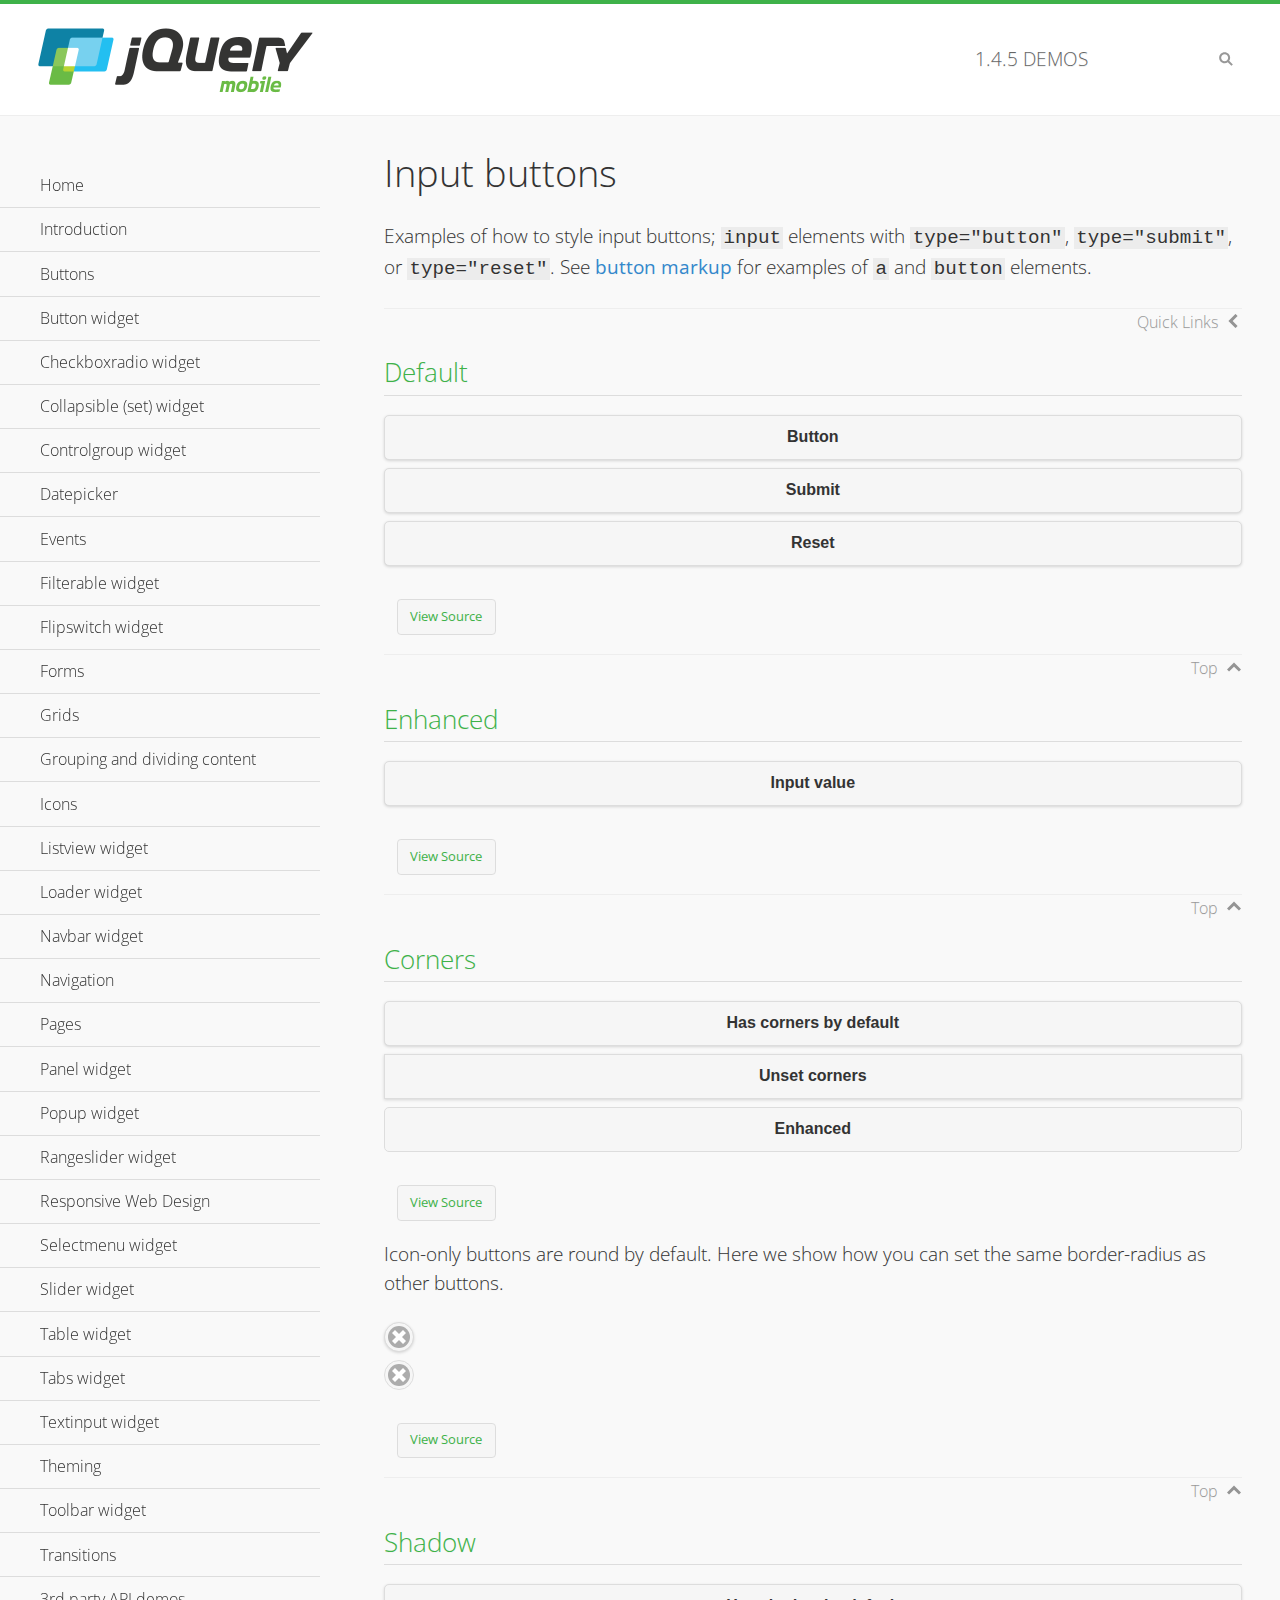
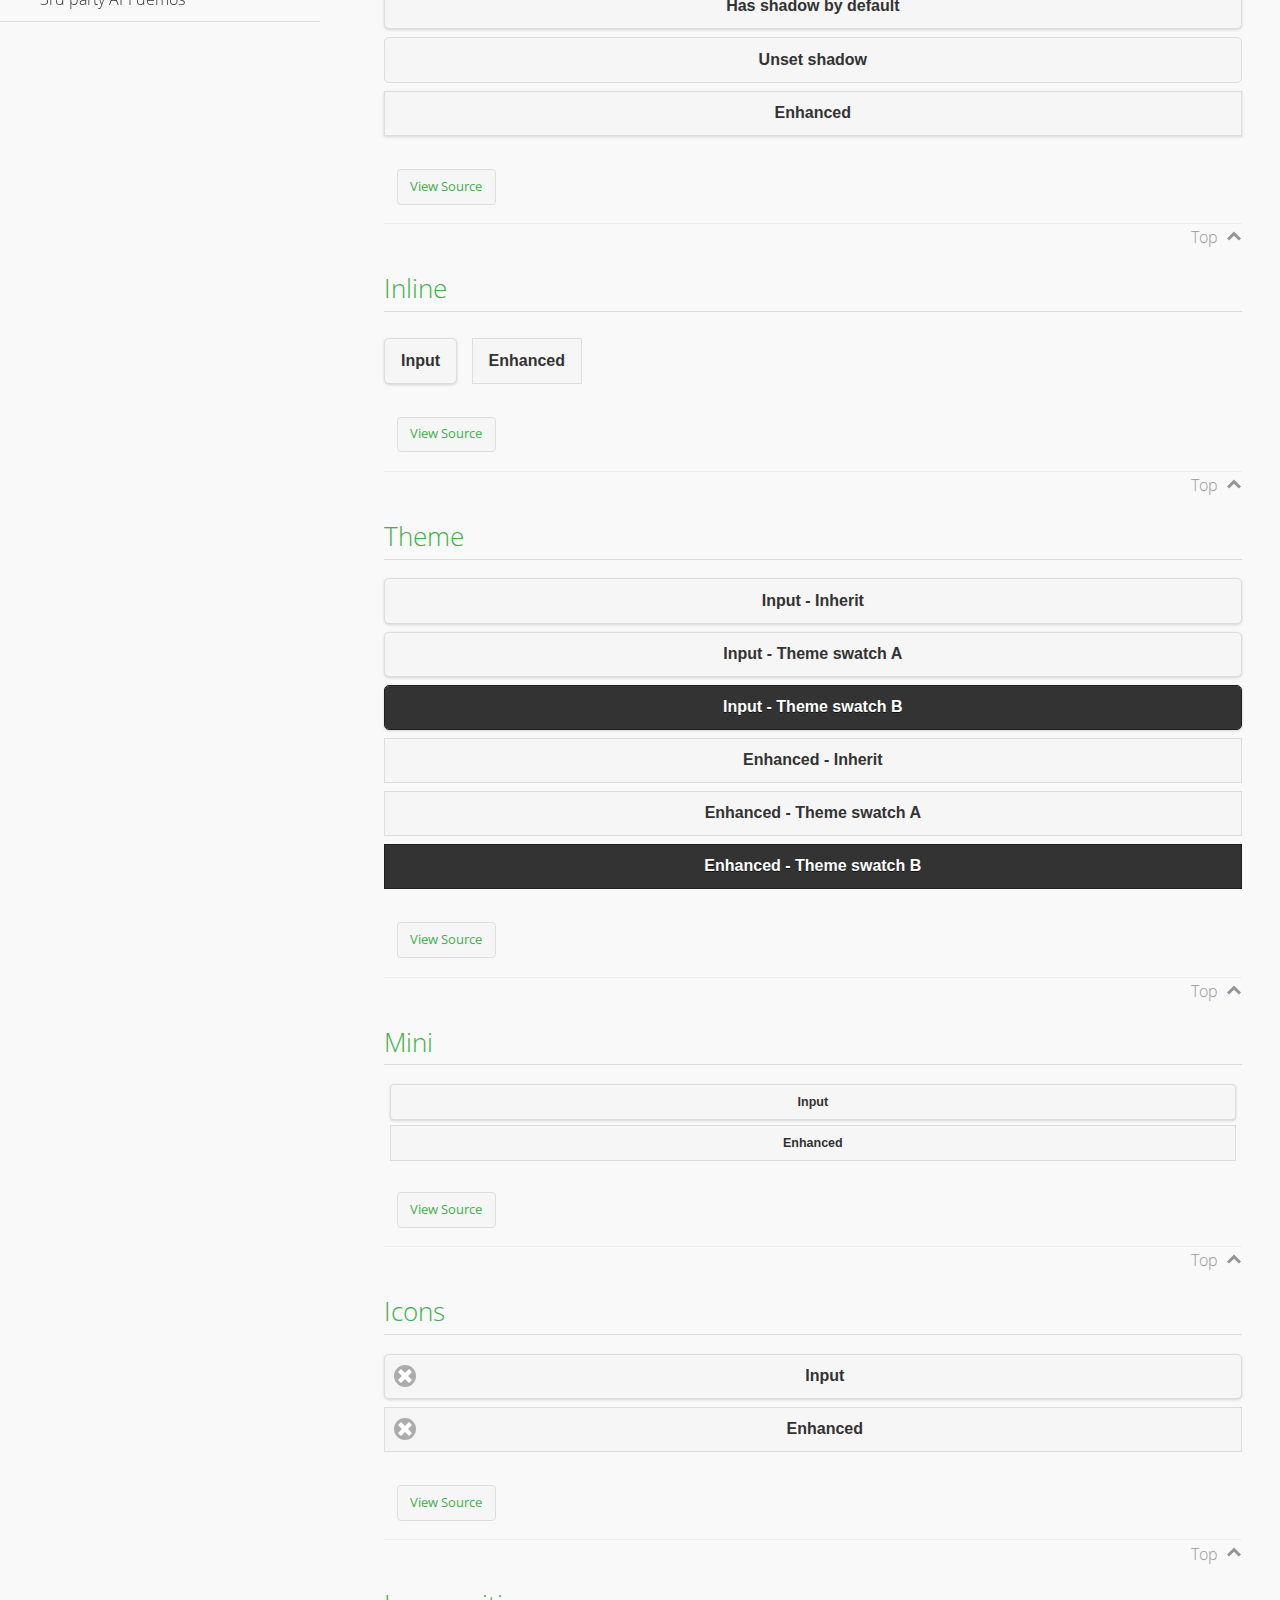
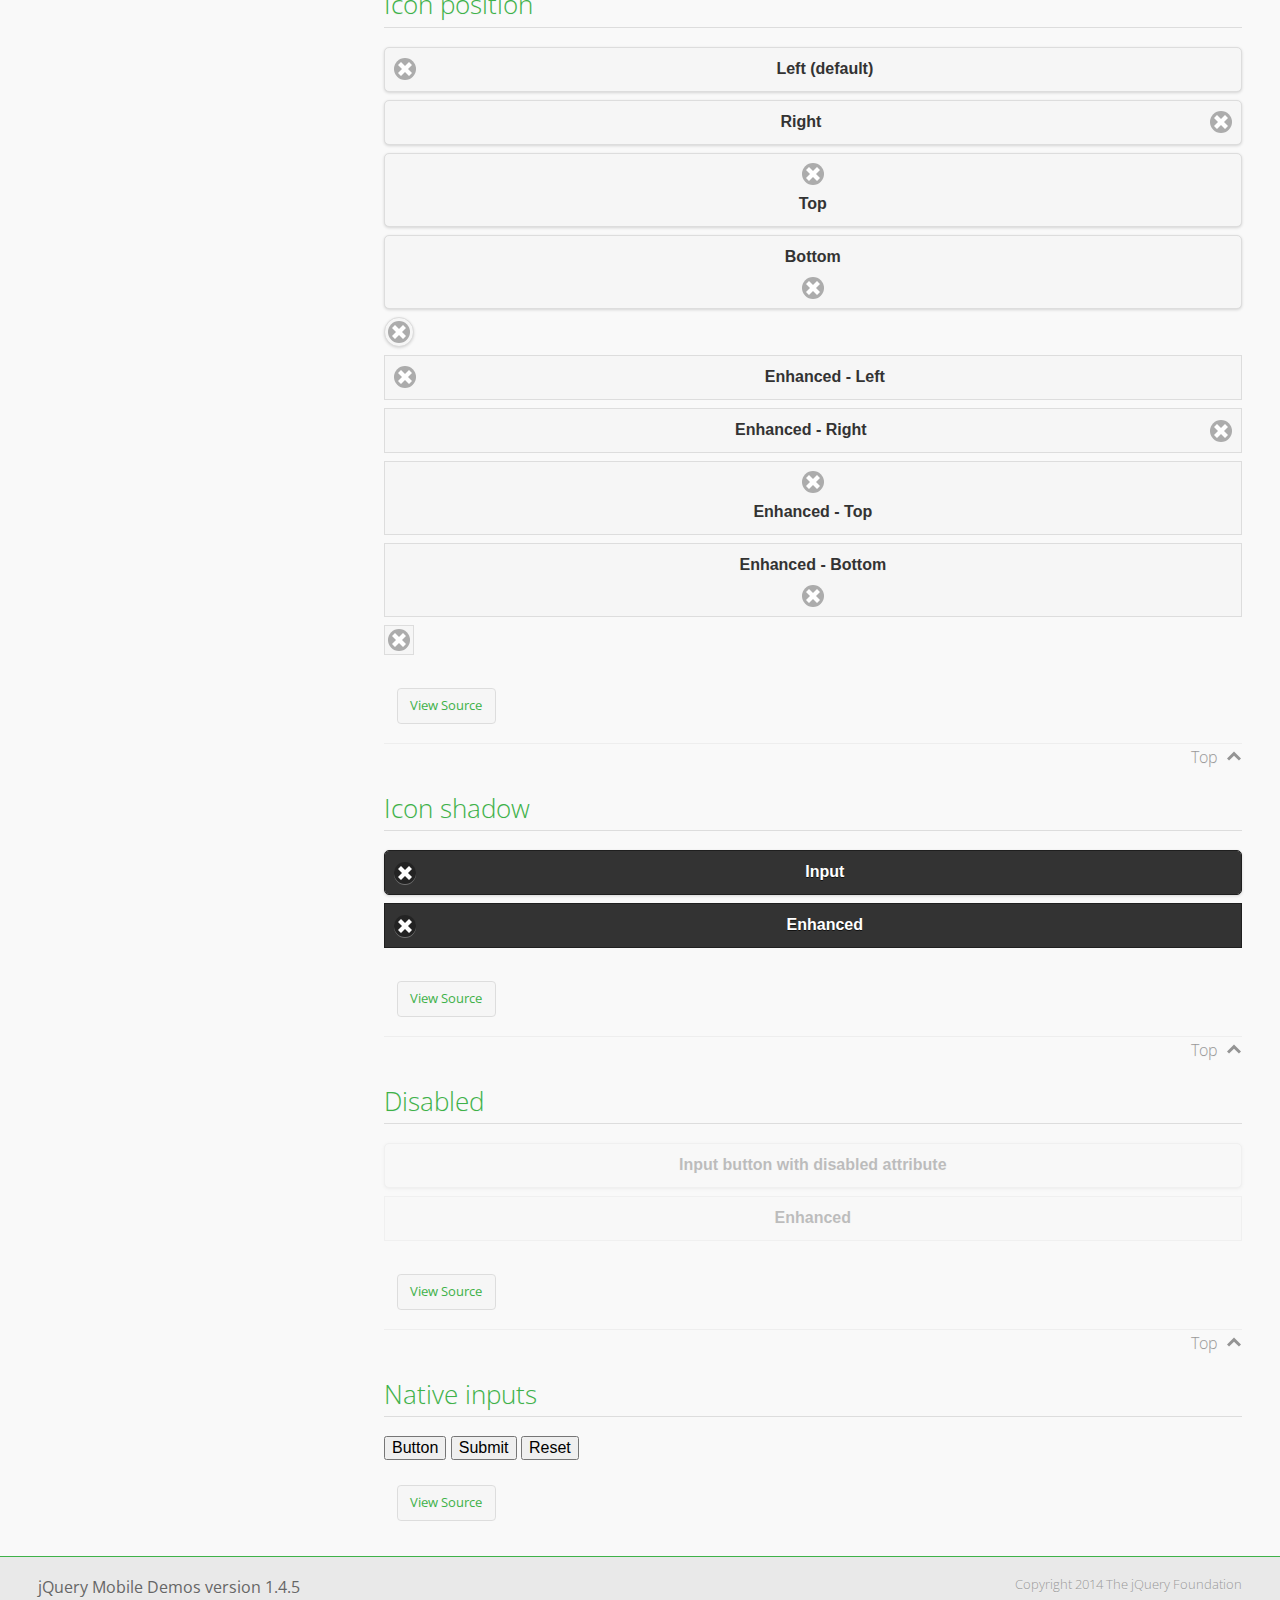
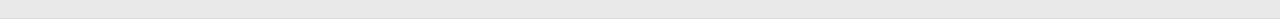
<file: jquery/demos/button/index.html>
<!DOCTYPE html>
<html>
<head>
	<meta charset="utf-8">
	<meta name="viewport" content="width=device-width, initial-scale=1">
	<title>Input buttons - jQuery Mobile Demos</title>
	<link rel="shortcut icon" href="../favicon.ico">
    <link rel="stylesheet" href="http://fonts.googleapis.com/css?family=Open+Sans:300,400,700">
	<link rel="stylesheet" href="../css/themes/default/jquery.mobile-1.4.5.min.css">
	<link rel="stylesheet" href="../_assets/css/jqm-demos.css">
	<script src="../js/jquery.js"></script>
	<script src="../_assets/js/index.js"></script>
	<script src="../js/jquery.mobile-1.4.5.min.js"></script>
</head>
<body>
<div data-role="page" class="jqm-demos" data-quicklinks="true">

	<div data-role="header" class="jqm-header">
		<h2><a href="../" title="jQuery Mobile Demos home"><img src="../_assets/img/jquery-logo.png" alt="jQuery Mobile"></a></h2>
		<p><span class="jqm-version"></span> Demos</p>
		<a href="#" class="jqm-navmenu-link ui-btn ui-btn-icon-notext ui-corner-all ui-icon-bars ui-nodisc-icon ui-alt-icon ui-btn-left">Menu</a>
		<a href="#" class="jqm-search-link ui-btn ui-btn-icon-notext ui-corner-all ui-icon-search ui-nodisc-icon ui-alt-icon ui-btn-right">Search</a>
	</div><!-- /header -->

	<div role="main" class="ui-content jqm-content">

		<h1>Input buttons</h1>

		<p>Examples of how to style input buttons; <code>input</code> elements with <code>type="button"</code>, <code>type="submit"</code>, or <code>type="reset"</code>. See <a href="../button-markup/">button markup</a> for examples of <code>a</code> and <code>button</code> elements.</p>

		<h2>Default</h2>

		<div data-demo-html="true">
			<form>
				<input type="button" value="Button">
				<input type="submit" value="Submit">
				<input type="reset" value="Reset">
			</form>
		</div><!--/demo-html -->

		<h2>Enhanced</h2>

		<div data-demo-html="true">
			<form>
				<div class="ui-input-btn ui-btn ui-corner-all ui-shadow">
					Input value
					<input type="button" data-enhanced="true" value="Input value">
				</div>
			</form>
		</div><!--/demo-html -->

		<h2>Corners</h2>

		<div data-demo-html="true">
			<form>
				<input type="button" value="Has corners by default">
				<input type="button" data-corners="false" value="Unset corners">
				<div class="ui-input-btn ui-btn ui-corner-all">
					Enhanced
					<input type="button" data-enhanced="true" value="Enhanced">
				</div>
			</form>
		</div><!--/demo-html -->

		<p>Icon-only buttons are round by default. Here we show how you can set the same border-radius as other buttons.</p>

		<div data-demo-html="true" data-demo-css="true">
			<form>
				<input type="button" data-icon="delete" data-iconpos="notext" value="Icon only">
				<div id="custom-border-radius">
					<div class="ui-input-btn ui-btn ui-icon-delete ui-btn-icon-notext ui-corner-all">
						Enhanced - Icon only
						<input type="button" data-enhanced="true" value="Enhanced - Icon only">
					</div>
				</div>
			</form>
		</div><!--/demo-html -->

		<h2>Shadow</h2>

		<div data-demo-html="true">
			<form>
				<input type="button" value="Has shadow by default">
				<input type="button" data-shadow="false" value="Unset shadow">
				<div class="ui-input-btn ui-btn ui-shadow">
					Enhanced
					<input type="button" data-enhanced="true" value="Enhanced">
				</div>
			</form>
		</div><!--/demo-html -->

		<h2>Inline</h2>

		<div data-demo-html="true">
			<form>
				<input type="button" data-inline="true" value="Input">
				<div class="ui-input-btn ui-btn ui-btn-inline">
					Enhanced
					<input type="button" data-enhanced="true" value="Enhanced">
				</div>
			</form>
		</div><!--/demo-html -->

		<h2>Theme</h2>

		<div data-demo-html="true">
			<form>
				<input type="button" value="Input - Inherit">
				<input type="button" data-theme="a" value="Input - Theme swatch A">
				<input type="button" data-theme="b" value="Input - Theme swatch B">
				<div class="ui-input-btn ui-btn">
					Enhanced - Inherit
					<input type="button" data-enhanced="true" value="Enhanced - Inherit">
				</div>
				<div class="ui-input-btn ui-btn ui-btn-a">
					Enhanced - Theme swatch A
					<input type="button" data-enhanced="true" value="Enhanced - Theme swatch A">
				</div>
				<div class="ui-input-btn ui-btn ui-btn-b">
					Enhanced - Theme swatch B
					<input type="button" data-enhanced="true" value="Enhanced - Theme swatch B">
				</div>
			</form>
		</div><!--/demo-html -->

		<h2>Mini</h2>

		<div data-demo-html="true">
			<form>
				<input type="button" data-mini="true" value="Input">
				<div class="ui-input-btn ui-btn ui-mini">
					Enhanced
					<input type="button" data-enhanced="true" value="Enhanced">
				</div>
			</form>
		</div><!--/demo-html -->

		<h2>Icons</h2>

		<div data-demo-html="true">
			<form>
				<input type="button" data-icon="delete" value="Input">
				<div class="ui-input-btn ui-btn ui-icon-delete ui-btn-icon-left">
					Enhanced
					<input type="button" data-enhanced="true" value="Enhanced">
				</div>
			</form>
		</div><!--/demo-html -->

		<h2>Icon position</h2>

		<div data-demo-html="true">
			<form>
				<input type="button" data-icon="delete" value="Left (default)">
				<input type="button" data-icon="delete" data-iconpos="right" value="Right">
				<input type="button" data-icon="delete" data-iconpos="top" value="Top">
				<input type="button" data-icon="delete" data-iconpos="bottom" value="Bottom">
				<input type="button" data-icon="delete" data-iconpos="notext" value="Icon only">
				<div class="ui-input-btn ui-btn ui-icon-delete ui-btn-icon-left">
					Enhanced - Left
					<input type="button" data-enhanced="true" value="Enhanced - Left">
				</div>
				<div class="ui-input-btn ui-btn ui-icon-delete ui-btn-icon-right">
					Enhanced - Right
					<input type="button" data-enhanced="true" value="Enhanced - Right">
				</div>
				<div class="ui-input-btn ui-btn ui-icon-delete ui-btn-icon-top">
					Enhanced - Top
					<input type="button" data-enhanced="true" value="Enhanced - Top">
				</div>
				<div class="ui-input-btn ui-btn ui-icon-delete ui-btn-icon-bottom">
					Enhanced - Bottom
					<input type="button" data-enhanced="true" value="Enhanced - Bottom">
				</div>
				<div class="ui-input-btn ui-btn ui-icon-delete ui-btn-icon-notext">
					Enhanced - Icon only
					<input type="button" data-enhanced="true" value="Enhanced - Icon only">
				</div>
			</form>
		</div><!--/demo-html -->

		<h2>Icon shadow</h2>

		<div data-demo-html="true">
			<form>
				<input type="button" data-theme="b" data-icon="delete" data-iconshadow="true" value="Input">
				<div class="ui-input-btn ui-btn ui-btn-b ui-icon-delete ui-btn-icon-left ui-shadow-icon">
					Enhanced
					<input type="button" data-enhanced="true" value="Enhanced">
				</div>
			</form>
		</div><!--/demo-html -->

		<h2>Disabled</h2>

		<div data-demo-html="true">
			<form>
				<input type="button" disabled value="Input button with disabled attribute">
				<div class="ui-input-btn ui-btn ui-state-disabled">
					Enhanced
					<input type="button" disabled data-enhanced="true" value="Enhanced">
				</div>
			</form>
		</div><!--/demo-html -->

		<h2>Native inputs</h2>

		<div data-demo-html="true">
			<form>
				<input type="button" data-role="none" value="Button">
				<input type="submit" data-role="none" value="Submit">
				<input type="reset" data-role="none" value="Reset">
			</form>
		</div><!--/demo-html -->

	</div><!-- /content -->
	    <div data-role="panel" class="jqm-navmenu-panel" data-position="left" data-display="overlay" data-theme="a">
	    	<ul class="jqm-list ui-alt-icon ui-nodisc-icon">
<li data-filtertext="demos homepage" data-icon="home"><a href=".././">Home</a></li>
<li data-filtertext="introduction overview getting started"><a href="../intro/" data-ajax="false">Introduction</a></li>
<li data-filtertext="buttons button markup buttonmarkup method anchor link button element"><a href="../button-markup/" data-ajax="false">Buttons</a></li>
<li data-filtertext="form button widget input button submit reset"><a href="../button/" data-ajax="false">Button widget</a></li>
<li data-role="collapsible" data-enhanced="true" data-collapsed-icon="carat-d" data-expanded-icon="carat-u" data-iconpos="right" data-inset="false" class="ui-collapsible ui-collapsible-themed-content ui-collapsible-collapsed">
	<h3 class="ui-collapsible-heading ui-collapsible-heading-collapsed">
		<a href="#" class="ui-collapsible-heading-toggle ui-btn ui-btn-icon-right ui-btn-inherit ui-icon-carat-d">
		    Checkboxradio widget<span class="ui-collapsible-heading-status"> click to expand contents</span>
		</a>
	</h3>
	<div class="ui-collapsible-content ui-body-inherit ui-collapsible-content-collapsed" aria-hidden="true">
		<ul>
			<li data-filtertext="form checkboxradio widget checkbox input checkboxes controlgroups"><a href="../checkboxradio-checkbox/" data-ajax="false">Checkboxes</a></li>
			<li data-filtertext="form checkboxradio widget radio input radio buttons controlgroups"><a href="../checkboxradio-radio/" data-ajax="false">Radio buttons</a></li>
		</ul>
	</div>
</li>
<li data-role="collapsible" data-enhanced="true" data-collapsed-icon="carat-d" data-expanded-icon="carat-u" data-iconpos="right" data-inset="false" class="ui-collapsible ui-collapsible-themed-content ui-collapsible-collapsed">
	<h3 class="ui-collapsible-heading ui-collapsible-heading-collapsed">
		<a href="#" class="ui-collapsible-heading-toggle ui-btn ui-btn-icon-right ui-btn-inherit ui-icon-carat-d">
			Collapsible (set) widget<span class="ui-collapsible-heading-status"> click to expand contents</span>
		</a>
	</h3>
	<div class="ui-collapsible-content ui-body-inherit ui-collapsible-content-collapsed" aria-hidden="true">
		<ul>
			<li data-filtertext="collapsibles content formatting"><a href="../collapsible/" data-ajax="false">Collapsible</a></li>
			<li data-filtertext="dynamic collapsible set accordion append expand"><a href="../collapsible-dynamic/" data-ajax="false">Dynamic collapsibles</a></li>
			<li data-filtertext="accordions collapsible set widget content formatting grouped collapsibles"><a href="../collapsibleset/" data-ajax="false">Collapsible set</a></li>
		</ul>
	</div>
</li>
<li data-role="collapsible" data-enhanced="true" data-collapsed-icon="carat-d" data-expanded-icon="carat-u" data-iconpos="right" data-inset="false" class="ui-collapsible ui-collapsible-themed-content ui-collapsible-collapsed">
	<h3 class="ui-collapsible-heading ui-collapsible-heading-collapsed">
		<a href="#" class="ui-collapsible-heading-toggle ui-btn ui-btn-icon-right ui-btn-inherit ui-icon-carat-d">
			Controlgroup widget<span class="ui-collapsible-heading-status"> click to expand contents</span>
		</a>
	</h3>
	<div class="ui-collapsible-content ui-body-inherit ui-collapsible-content-collapsed" aria-hidden="true">
		<ul>
			<li data-filtertext="controlgroups selectmenu checkboxradio input grouped buttons horizontal vertical"><a href="../controlgroup/" data-ajax="false">Controlgroup</a></li>
			<li data-filtertext="dynamic controlgroup dynamically add buttons"><a href="../controlgroup-dynamic/" data-ajax="false">Dynamic controlgroups</a></li>
		</ul>
	</div>
</li>
<li data-filtertext="form datepicker widget date input"><a href="../datepicker/" data-ajax="false">Datepicker</a></li>
<li data-role="collapsible" data-enhanced="true" data-collapsed-icon="carat-d" data-expanded-icon="carat-u" data-iconpos="right" data-inset="false" class="ui-collapsible ui-collapsible-themed-content ui-collapsible-collapsed">
	<h3 class="ui-collapsible-heading ui-collapsible-heading-collapsed">
		<a href="#" class="ui-collapsible-heading-toggle ui-btn ui-btn-icon-right ui-btn-inherit ui-icon-carat-d">
			Events<span class="ui-collapsible-heading-status"> click to expand contents</span>
		</a>
	</h3>
	<div class="ui-collapsible-content ui-body-inherit ui-collapsible-content-collapsed" aria-hidden="true">
		<ul>
			<li data-filtertext="swipe to delete list items listviews swipe events"><a href="../swipe-list/" data-ajax="false">Swipe list items</a></li>
			<li data-filtertext="swipe to navigate swipe page navigation swipe events"><a href="../swipe-page/" data-ajax="false">Swipe page navigation</a></li>
		</ul>
	</div>
</li>
<li data-filtertext="filterable filter elements sorting searching listview table"><a href="../filterable/" data-ajax="false">Filterable widget</a></li>
<li data-filtertext="form flipswitch widget flip toggle switch binary select checkbox input"><a href="../flipswitch/" data-ajax="false">Flipswitch widget</a></li>
<li data-role="collapsible" data-enhanced="true" data-collapsed-icon="carat-d" data-expanded-icon="carat-u" data-iconpos="right" data-inset="false" class="ui-collapsible ui-collapsible-themed-content ui-collapsible-collapsed">
	<h3 class="ui-collapsible-heading ui-collapsible-heading-collapsed">
		<a href="#" class="ui-collapsible-heading-toggle ui-btn ui-btn-icon-right ui-btn-inherit ui-icon-carat-d">
			Forms<span class="ui-collapsible-heading-status"> click to expand contents</span>
		</a>
	</h3>
	<div class="ui-collapsible-content ui-body-inherit ui-collapsible-content-collapsed" aria-hidden="true">
		<ul>
			<li data-filtertext="forms text checkbox radio range button submit reset inputs selects textarea slider flipswitch label form elements"><a href="../forms/" data-ajax="false">Forms</a></li>
			<li data-filtertext="form hide labels hidden accessible ui-hidden-accessible forms"><a href="../forms-label-hidden-accessible/" data-ajax="false">Hide labels</a></li>
			<li data-filtertext="form field containers fieldcontain ui-field-contain forms"><a href="../forms-field-contain/" data-ajax="false">Field containers</a></li>
			<li data-filtertext="forms disabled form elements"><a href="../forms-disabled/" data-ajax="false">Forms disabled</a></li>
			<li data-filtertext="forms gallery examples overview forms text checkbox radio range button submit reset inputs selects textarea slider flipswitch label form elements"><a href="../forms-gallery/" data-ajax="false">Forms gallery</a></li>
		</ul>
	</div>
</li>
<li data-role="collapsible" data-enhanced="true" data-collapsed-icon="carat-d" data-expanded-icon="carat-u" data-iconpos="right" data-inset="false" class="ui-collapsible ui-collapsible-themed-content ui-collapsible-collapsed">
	<h3 class="ui-collapsible-heading ui-collapsible-heading-collapsed">
		<a href="#" class="ui-collapsible-heading-toggle ui-btn ui-btn-icon-right ui-btn-inherit ui-icon-carat-d">
			Grids<span class="ui-collapsible-heading-status"> click to expand contents</span>
		</a>
	</h3>
	<div class="ui-collapsible-content ui-body-inherit ui-collapsible-content-collapsed" aria-hidden="true">
		<ul>
			<li data-filtertext="grids columns blocks content formatting rwd responsive css framework"><a href="../grids/" data-ajax="false">Grids</a></li>
			<li data-filtertext="buttons in grids css framework"><a href="../grids-buttons/" data-ajax="false">Buttons in grids</a></li>
			<li data-filtertext="custom responsive grids rwd css framework"><a href="../grids-custom-responsive/" data-ajax="false">Custom responsive grids</a></li>
		</ul>
	</div>
</li>
<li data-filtertext="blocks content formatting sections heading"><a href="../body-bar-classes/" data-ajax="false">Grouping and dividing content</a></li>
<li data-role="collapsible" data-enhanced="true" data-collapsed-icon="carat-d" data-expanded-icon="carat-u" data-iconpos="right" data-inset="false" class="ui-collapsible ui-collapsible-themed-content ui-collapsible-collapsed">
	<h3 class="ui-collapsible-heading ui-collapsible-heading-collapsed">
		<a href="#" class="ui-collapsible-heading-toggle ui-btn ui-btn-icon-right ui-btn-inherit ui-icon-carat-d">
			Icons<span class="ui-collapsible-heading-status"> click to expand contents</span>
		</a>
	</h3>
	<div class="ui-collapsible-content ui-body-inherit ui-collapsible-content-collapsed" aria-hidden="true">
		<ul>
			<li data-filtertext="button icons svg disc alt custom icon position"><a href="../icons/" data-ajax="false">Icons</a></li>
			<li data-filtertext=""><a href="../icons-grunticon/" data-ajax="false">Grunticon loader</a></li>
		</ul>
	</div>
</li>
<li data-role="collapsible" data-enhanced="true" data-collapsed-icon="carat-d" data-expanded-icon="carat-u" data-iconpos="right" data-inset="false" class="ui-collapsible ui-collapsible-themed-content ui-collapsible-collapsed">
	<h3 class="ui-collapsible-heading ui-collapsible-heading-collapsed">
		<a href="#" class="ui-collapsible-heading-toggle ui-btn ui-btn-icon-right ui-btn-inherit ui-icon-carat-d">
			Listview widget<span class="ui-collapsible-heading-status"> click to expand contents</span>
		</a>
	</h3>
	<div class="ui-collapsible-content ui-body-inherit ui-collapsible-content-collapsed" aria-hidden="true">
		<ul>
			<li data-filtertext="listview widget thumbnails icons nested split button collapsible ul ol"><a href="../listview/" data-ajax="false">Listview</a></li>
			<li data-filtertext="autocomplete filterable reveal listview filtertextbeforefilter placeholder"><a href="../listview-autocomplete/" data-ajax="false">Listview autocomplete</a></li>
			<li data-filtertext="autocomplete filterable reveal listview remote data filtertextbeforefilter placeholder"><a href="../listview-autocomplete-remote/" data-ajax="false">Listview autocomplete remote data</a></li>
			<li data-filtertext="autodividers anchor jump scroll linkbars listview lists ul ol"><a href="../listview-autodividers-linkbar/" data-ajax="false">Listview autodividers linkbar</a></li>
			<li data-filtertext="listview autodividers selector autodividersselector lists ul ol"><a href="../listview-autodividers-selector/" data-ajax="false">Listview autodividers selector</a></li>
			<li data-filtertext="listview nested list items"><a href="../listview-nested-lists/" data-ajax="false">Nested Listviews</a></li>
			<li data-filtertext="listview collapsible list items flat"><a href="../listview-collapsible-item-flat/" data-ajax="false">Listview collapsible list items (flat)</a></li>
			<li data-filtertext="listview collapsible list indented"><a href="../listview-collapsible-item-indented/" data-ajax="false">Listview collapsible list items (indented)</a></li>
			<li data-filtertext="grid listview responsive grids responsive listviews lists ul"><a href="../listview-grid/" data-ajax="false">Listview responsive grid</a></li>
		</ul>
	</div>
</li>
<li data-filtertext="loader widget page loading navigation overlay spinner"><a href="../loader/" data-ajax="false">Loader widget</a></li>
<li data-filtertext="navbar widget navmenu toolbars header footer"><a href="../navbar/" data-ajax="false">Navbar widget</a></li>
<li data-role="collapsible" data-enhanced="true" data-collapsed-icon="carat-d" data-expanded-icon="carat-u" data-iconpos="right" data-inset="false" class="ui-collapsible ui-collapsible-themed-content ui-collapsible-collapsed">
	<h3 class="ui-collapsible-heading ui-collapsible-heading-collapsed">
		<a href="#" class="ui-collapsible-heading-toggle ui-btn ui-btn-icon-right ui-btn-inherit ui-icon-carat-d">
			Navigation<span class="ui-collapsible-heading-status"> click to expand contents</span>
		</a>
	</h3>
	<div class="ui-collapsible-content ui-body-inherit ui-collapsible-content-collapsed" aria-hidden="true">
		<ul>
			<li data-filtertext="ajax navigation navigate widget history event method"><a href="../navigation/" data-ajax="false">Navigation</a></li>
			<li data-filtertext="linking pages page links navigation ajax prefetch cache"><a href="../navigation-linking-pages/" data-ajax="false">Linking pages</a></li>
			<!-- <li data-filtertext="php redirect server redirection server-side navigation"><a href="../navigation-php-redirect/" data-ajax="false">PHP redirect demo</a></li>-->
			<li data-filtertext="navigation redirection hash query"><a href="../navigation-hash-processing/" data-ajax="false">Hash processing demo</a></li>
			<li data-filtertext="navigation redirection hash query"><a href="../page-events/" data-ajax="false">Page Navigation Events</a></li>
		</ul>
	</div>
</li>
<li data-role="collapsible" data-enhanced="true" data-collapsed-icon="carat-d" data-expanded-icon="carat-u" data-iconpos="right" data-inset="false" class="ui-collapsible ui-collapsible-themed-content ui-collapsible-collapsed">
	<h3 class="ui-collapsible-heading ui-collapsible-heading-collapsed">
		<a href="#" class="ui-collapsible-heading-toggle ui-btn ui-btn-icon-right ui-btn-inherit ui-icon-carat-d">
			Pages<span class="ui-collapsible-heading-status"> click to expand contents</span>
		</a>
	</h3>
	<div class="ui-collapsible-content ui-body-inherit ui-collapsible-content-collapsed" aria-hidden="true">
		<ul>
			<li data-filtertext="pages page widget ajax navigation"><a href="../pages/" data-ajax="false">Pages</a></li>
			<li data-filtertext="single page"><a href="../pages-single-page/" data-ajax="false">Single page</a></li>
			<li data-filtertext="multipage multi-page page"><a href="../pages-multi-page/" data-ajax="false">Multi-page template</a></li>
			<li data-filtertext="dialog page widget modal popup"><a href="../pages-dialog/" data-ajax="false">Dialog page</a></li>
		</ul>
	</div>
</li>
<li data-role="collapsible" data-enhanced="true" data-collapsed-icon="carat-d" data-expanded-icon="carat-u" data-iconpos="right" data-inset="false" class="ui-collapsible ui-collapsible-themed-content ui-collapsible-collapsed">
	<h3 class="ui-collapsible-heading ui-collapsible-heading-collapsed">
		<a href="#" class="ui-collapsible-heading-toggle ui-btn ui-btn-icon-right ui-btn-inherit ui-icon-carat-d">
			Panel widget<span class="ui-collapsible-heading-status"> click to expand contents</span>
		</a>
	</h3>
	<div class="ui-collapsible-content ui-body-inherit ui-collapsible-content-collapsed" aria-hidden="true">
		<ul>
			<li data-filtertext="panel widget sliding panels reveal push overlay responsive"><a href="../panel/" data-ajax="false">Panel</a></li>
			<li data-filtertext=""><a href="../panel-external/" data-ajax="false">External panels</a></li>
			<li data-filtertext="panel "><a href="../panel-fixed/" data-ajax="false">Fixed panels</a></li>
			<li data-filtertext="panel slide panels sliding panels shadow rwd responsive breakpoint"><a href="../panel-responsive/" data-ajax="false">Panels responsive</a></li>
			<li data-filtertext="panel custom style custom panel width reveal shadow listview panel styling page background wrapper"><a href="../panel-styling/" data-ajax="false">Custom panel style</a></li>
			<li data-filtertext="panel open on swipe"><a href="../panel-swipe-open/" data-ajax="false">Panel open on swipe</a></li>
			<li data-filtertext="panels outside page internal external toolbars"><a href="../panel-external-internal/" data-ajax="false">Panel external and internal</a></li>
		</ul>
	</div>
</li>
<li data-role="collapsible" data-enhanced="true" data-collapsed-icon="carat-d" data-expanded-icon="carat-u" data-iconpos="right" data-inset="false" class="ui-collapsible ui-collapsible-themed-content ui-collapsible-collapsed">
	<h3 class="ui-collapsible-heading ui-collapsible-heading-collapsed">
		<a href="#" class="ui-collapsible-heading-toggle ui-btn ui-btn-icon-right ui-btn-inherit ui-icon-carat-d">
			Popup widget<span class="ui-collapsible-heading-status"> click to expand contents</span>
		</a>
	</h3>
	<div class="ui-collapsible-content ui-body-inherit ui-collapsible-content-collapsed" aria-hidden="true">
		<ul>
			<li data-filtertext="popup widget popups dialog modal transition tooltip lightbox form overlay screen flip pop fade transition"><a href="../popup/" data-ajax="false">Popup</a></li>
			<li data-filtertext="popup alignment position"><a href="../popup-alignment/" data-ajax="false">Popup alignment</a></li>
			<li data-filtertext="popup arrow size popups popover"><a href="../popup-arrow-size/" data-ajax="false">Popup arrow size</a></li>
			<li data-filtertext="dynamic popups popup images lightbox"><a href="../popup-dynamic/" data-ajax="false">Dynamic popups</a></li>
			<li data-filtertext="popups with iframes scaling"><a href="../popup-iframe/" data-ajax="false">Popups with iframes</a></li>
			<li data-filtertext="popup image scaling"><a href="../popup-image-scaling/" data-ajax="false">Popup image scaling</a></li>
			<li data-filtertext="external popup outside multi-page"><a href="../popup-outside-multipage/" data-ajax="false">Popup outside multi-page</a></li>
		</ul>
	</div>
</li>
<li data-filtertext="form rangeslider widget dual sliders dual handle sliders range input"><a href="../rangeslider/" data-ajax="false">Rangeslider widget</a></li>
<li data-filtertext="responsive web design rwd adaptive progressive enhancement PE accessible mobile breakpoints media query media queries"><a href="../rwd/" data-ajax="false">Responsive Web Design</a></li>
<li data-role="collapsible" data-enhanced="true" data-collapsed-icon="carat-d" data-expanded-icon="carat-u" data-iconpos="right" data-inset="false" class="ui-collapsible ui-collapsible-themed-content ui-collapsible-collapsed">
	<h3 class="ui-collapsible-heading ui-collapsible-heading-collapsed">
		<a href="#" class="ui-collapsible-heading-toggle ui-btn ui-btn-icon-right ui-btn-inherit ui-icon-carat-d">
			Selectmenu widget<span class="ui-collapsible-heading-status"> click to expand contents</span>
		</a>
	</h3>
	<div class="ui-collapsible-content ui-body-inherit ui-collapsible-content-collapsed" aria-hidden="true">
		<ul>
			<li data-filtertext="form selectmenu widget select input custom select menu selects"><a href="../selectmenu/" data-ajax="false">Selectmenu</a></li>
			<li data-filtertext="form custom select menu selectmenu widget custom menu option optgroup multiple selects"><a href="../selectmenu-custom/" data-ajax="false">Custom select menu</a></li>
			<li data-filtertext="filterable select filter popup dialog"><a href="../selectmenu-custom-filter/" data-ajax="false">Custom select menu with filter</a></li>
		</ul>
	</div>
</li>
<li data-role="collapsible" data-enhanced="true" data-collapsed-icon="carat-d" data-expanded-icon="carat-u" data-iconpos="right" data-inset="false" class="ui-collapsible ui-collapsible-themed-content ui-collapsible-collapsed">
	<h3 class="ui-collapsible-heading ui-collapsible-heading-collapsed">
		<a href="#" class="ui-collapsible-heading-toggle ui-btn ui-btn-icon-right ui-btn-inherit ui-icon-carat-d">
			Slider widget<span class="ui-collapsible-heading-status"> click to expand contents</span>
		</a>
	</h3>
	<div class="ui-collapsible-content ui-body-inherit ui-collapsible-content-collapsed" aria-hidden="true">
		<ul>
			<li data-filtertext="form slider widget range input single sliders"><a href="../slider/" data-ajax="false">Slider</a></li>
			<li data-filtertext="form slider widget flipswitch slider binary select flip toggle switch"><a href="../slider-flipswitch/" data-ajax="false">Slider flip toggle switch</a></li>
			<li data-filtertext="form slider tooltip handle value input range sliders"><a href="../slider-tooltip/" data-ajax="false">Slider tooltip</a></li>
		</ul>
	</div>
</li>
<li data-role="collapsible" data-enhanced="true" data-collapsed-icon="carat-d" data-expanded-icon="carat-u" data-iconpos="right" data-inset="false" class="ui-collapsible ui-collapsible-themed-content ui-collapsible-collapsed">
	<h3 class="ui-collapsible-heading ui-collapsible-heading-collapsed">
		<a href="#" class="ui-collapsible-heading-toggle ui-btn ui-btn-icon-right ui-btn-inherit ui-icon-carat-d">
			Table widget<span class="ui-collapsible-heading-status"> click to expand contents</span>
		</a>
	</h3>
	<div class="ui-collapsible-content ui-body-inherit ui-collapsible-content-collapsed" aria-hidden="true">
		<ul>
			<li data-filtertext="table widget reflow column toggle th td responsive tables rwd hide show tabular"><a href="../table-column-toggle/" data-ajax="false">Table Column Toggle</a></li>
			<li data-filtertext="table column toggle phone comparison demo"><a href="../table-column-toggle-example/" data-ajax="false">Table Column Toggle demo</a></li>
			<li data-filtertext="responsive tables table column toggle heading groups rwd breakpoint"><a href="../table-column-toggle-heading-groups/" data-ajax="false">Table Column Toggle heading groups</a></li>
			<li data-filtertext="responsive tables table column toggle hide rwd breakpoint customization options"><a href="../table-column-toggle-options/" data-ajax="false">Table Column Toggle options</a></li>
			<li data-filtertext="table reflow th td responsive rwd columns tabular"><a href="../table-reflow/" data-ajax="false">Table Reflow</a></li>
			<li data-filtertext="responsive tables table reflow heading groups rwd breakpoint"><a href="../table-reflow-heading-groups/" data-ajax="false">Table Reflow heading groups</a></li>
			<li data-filtertext="responsive tables table reflow stripes strokes table style"><a href="../table-reflow-stripes-strokes/" data-ajax="false">Table Reflow stripes and strokes</a></li>
			<li data-filtertext="responsive tables table reflow stack custom styles"><a href="../table-reflow-styling/" data-ajax="false">Table Reflow custom styles</a></li>
		</ul>
	</div>
</li>
<li data-filtertext="ui tabs widget"><a href="../tabs/" data-ajax="false">Tabs widget</a></li>
<li data-filtertext="form textinput widget text input textarea number date time tel email file color password"><a href="../textinput/" data-ajax="false">Textinput widget</a></li>
<li data-role="collapsible" data-enhanced="true" data-collapsed-icon="carat-d" data-expanded-icon="carat-u" data-iconpos="right" data-inset="false" class="ui-collapsible ui-collapsible-themed-content ui-collapsible-collapsed">
	<h3 class="ui-collapsible-heading ui-collapsible-heading-collapsed">
		<a href="#" class="ui-collapsible-heading-toggle ui-btn ui-btn-icon-right ui-btn-inherit ui-icon-carat-d">
			Theming<span class="ui-collapsible-heading-status"> click to expand contents</span>
		</a>
	</h3>
	<div class="ui-collapsible-content ui-body-inherit ui-collapsible-content-collapsed" aria-hidden="true">
		<ul>
			<li data-filtertext="default theme swatches theming style css"><a href="../theme-default/" data-ajax="false">Default theme</a></li>
			<li data-filtertext="classic theme old theme swatches theming style css"><a href="../theme-classic/" data-ajax="false">Classic theme</a></li>
		</ul>
	</div>
</li>
<li data-role="collapsible" data-enhanced="true" data-collapsed-icon="carat-d" data-expanded-icon="carat-u" data-iconpos="right" data-inset="false" class="ui-collapsible ui-collapsible-themed-content ui-collapsible-collapsed">
	<h3 class="ui-collapsible-heading ui-collapsible-heading-collapsed">
		<a href="#" class="ui-collapsible-heading-toggle ui-btn ui-btn-icon-right ui-btn-inherit ui-icon-carat-d">
			Toolbar widget<span class="ui-collapsible-heading-status"> click to expand contents</span>
		</a>
	</h3>
	<div class="ui-collapsible-content ui-body-inherit ui-collapsible-content-collapsed" aria-hidden="true">
		<ul>
			<li data-filtertext="toolbar widget header footer toolbars fixed fullscreen external sections"><a href="../toolbar/" data-ajax="false">Toolbar</a></li>
			<li data-filtertext="dynamic toolbars dynamically add toolbar header footer"><a href="../toolbar-dynamic/" data-ajax="false">Dynamic toolbars</a></li>
			<li data-filtertext="external toolbars header footer"><a href="../toolbar-external/" data-ajax="false">External toolbars</a></li>
			<li data-filtertext="fixed toolbars header footer"><a href="../toolbar-fixed/" data-ajax="false">Fixed toolbars</a></li>
			<li data-filtertext="fixed fullscreen toolbars header footer"><a href="../toolbar-fixed-fullscreen/" data-ajax="false">Fullscreen toolbars</a></li>
			<li data-filtertext="external fixed toolbars header footer"><a href="../toolbar-fixed-external/" data-ajax="false">Fixed external toolbars</a></li>
			<li data-filtertext="external persistent toolbars header footer navbar navmenu"><a href="../toolbar-fixed-persistent/" data-ajax="false">Persistent toolbars</a></li>
			<li data-filtertext="external ajax optimized toolbars persistent toolbars header footer navbar"><a href="../toolbar-fixed-persistent-optimized/" data-ajax="false">Ajax optimized toolbars</a></li>
			<li data-filtertext="form in toolbars header footer"><a href="../toolbar-fixed-forms/" data-ajax="false">Form in toolbar</a></li>
		</ul>
	</div>
</li>
<li data-filtertext="page transitions animated pages popup navigation flip slide fade pop"><a href="../transitions/" data-ajax="false">Transitions</a></li>
<li data-role="collapsible" data-enhanced="true" data-collapsed-icon="carat-d" data-expanded-icon="carat-u" data-iconpos="right" data-inset="false" class="ui-collapsible ui-collapsible-themed-content ui-collapsible-collapsed">
	<h3 class="ui-collapsible-heading ui-collapsible-heading-collapsed">
		<a href="#" class="ui-collapsible-heading-toggle ui-btn ui-btn-icon-right ui-btn-inherit ui-icon-carat-d">
			3rd party API demos<span class="ui-collapsible-heading-status"> click to expand contents</span>
		</a>
	</h3>
	<div class="ui-collapsible-content ui-body-inherit ui-collapsible-content-collapsed" aria-hidden="true">
		<ul>
			<li data-filtertext="backbone requirejs navigation router"><a href="../backbone-requirejs/" data-ajax="false">Backbone RequireJS</a></li>
			<li data-filtertext="google maps geolocation demo"><a href="../map-geolocation/" data-ajax="false">Google Maps geolocation</a></li>
			<li data-filtertext="google maps hybrid"><a href="../map-list-toggle/" data-ajax="false">Google Maps list toggle</a></li>
		</ul>
	</div>
</li>



		     </ul>
		</div><!-- /panel -->


	<div data-role="footer" data-position="fixed" data-tap-toggle="false" class="jqm-footer">
		<p>jQuery Mobile Demos version <span class="jqm-version"></span></p>
		<p>Copyright 2014 The jQuery Foundation</p>
	</div><!-- /footer -->
	<!-- TODO: This should become an external panel so we can add input to markup (unique ID) -->
    <div data-role="panel" class="jqm-search-panel" data-position="right" data-display="overlay" data-theme="a">
		<div class="jqm-search">
			<ul class="jqm-list" data-filter-placeholder="Search demos..." data-filter-reveal="true">
<li data-filtertext="demos homepage" data-icon="home"><a href=".././">Home</a></li>
<li data-filtertext="introduction overview getting started"><a href="../intro/" data-ajax="false">Introduction</a></li>
<li data-filtertext="buttons button markup buttonmarkup method anchor link button element"><a href="../button-markup/" data-ajax="false">Buttons</a></li>
<li data-filtertext="form button widget input button submit reset"><a href="../button/" data-ajax="false">Button widget</a></li>
<li data-role="collapsible" data-enhanced="true" data-collapsed-icon="carat-d" data-expanded-icon="carat-u" data-iconpos="right" data-inset="false" class="ui-collapsible ui-collapsible-themed-content ui-collapsible-collapsed">
	<h3 class="ui-collapsible-heading ui-collapsible-heading-collapsed">
		<a href="#" class="ui-collapsible-heading-toggle ui-btn ui-btn-icon-right ui-btn-inherit ui-icon-carat-d">
		    Checkboxradio widget<span class="ui-collapsible-heading-status"> click to expand contents</span>
		</a>
	</h3>
	<div class="ui-collapsible-content ui-body-inherit ui-collapsible-content-collapsed" aria-hidden="true">
		<ul>
			<li data-filtertext="form checkboxradio widget checkbox input checkboxes controlgroups"><a href="../checkboxradio-checkbox/" data-ajax="false">Checkboxes</a></li>
			<li data-filtertext="form checkboxradio widget radio input radio buttons controlgroups"><a href="../checkboxradio-radio/" data-ajax="false">Radio buttons</a></li>
		</ul>
	</div>
</li>
<li data-role="collapsible" data-enhanced="true" data-collapsed-icon="carat-d" data-expanded-icon="carat-u" data-iconpos="right" data-inset="false" class="ui-collapsible ui-collapsible-themed-content ui-collapsible-collapsed">
	<h3 class="ui-collapsible-heading ui-collapsible-heading-collapsed">
		<a href="#" class="ui-collapsible-heading-toggle ui-btn ui-btn-icon-right ui-btn-inherit ui-icon-carat-d">
			Collapsible (set) widget<span class="ui-collapsible-heading-status"> click to expand contents</span>
		</a>
	</h3>
	<div class="ui-collapsible-content ui-body-inherit ui-collapsible-content-collapsed" aria-hidden="true">
		<ul>
			<li data-filtertext="collapsibles content formatting"><a href="../collapsible/" data-ajax="false">Collapsible</a></li>
			<li data-filtertext="dynamic collapsible set accordion append expand"><a href="../collapsible-dynamic/" data-ajax="false">Dynamic collapsibles</a></li>
			<li data-filtertext="accordions collapsible set widget content formatting grouped collapsibles"><a href="../collapsibleset/" data-ajax="false">Collapsible set</a></li>
		</ul>
	</div>
</li>
<li data-role="collapsible" data-enhanced="true" data-collapsed-icon="carat-d" data-expanded-icon="carat-u" data-iconpos="right" data-inset="false" class="ui-collapsible ui-collapsible-themed-content ui-collapsible-collapsed">
	<h3 class="ui-collapsible-heading ui-collapsible-heading-collapsed">
		<a href="#" class="ui-collapsible-heading-toggle ui-btn ui-btn-icon-right ui-btn-inherit ui-icon-carat-d">
			Controlgroup widget<span class="ui-collapsible-heading-status"> click to expand contents</span>
		</a>
	</h3>
	<div class="ui-collapsible-content ui-body-inherit ui-collapsible-content-collapsed" aria-hidden="true">
		<ul>
			<li data-filtertext="controlgroups selectmenu checkboxradio input grouped buttons horizontal vertical"><a href="../controlgroup/" data-ajax="false">Controlgroup</a></li>
			<li data-filtertext="dynamic controlgroup dynamically add buttons"><a href="../controlgroup-dynamic/" data-ajax="false">Dynamic controlgroups</a></li>
		</ul>
	</div>
</li>
<li data-filtertext="form datepicker widget date input"><a href="../datepicker/" data-ajax="false">Datepicker</a></li>
<li data-role="collapsible" data-enhanced="true" data-collapsed-icon="carat-d" data-expanded-icon="carat-u" data-iconpos="right" data-inset="false" class="ui-collapsible ui-collapsible-themed-content ui-collapsible-collapsed">
	<h3 class="ui-collapsible-heading ui-collapsible-heading-collapsed">
		<a href="#" class="ui-collapsible-heading-toggle ui-btn ui-btn-icon-right ui-btn-inherit ui-icon-carat-d">
			Events<span class="ui-collapsible-heading-status"> click to expand contents</span>
		</a>
	</h3>
	<div class="ui-collapsible-content ui-body-inherit ui-collapsible-content-collapsed" aria-hidden="true">
		<ul>
			<li data-filtertext="swipe to delete list items listviews swipe events"><a href="../swipe-list/" data-ajax="false">Swipe list items</a></li>
			<li data-filtertext="swipe to navigate swipe page navigation swipe events"><a href="../swipe-page/" data-ajax="false">Swipe page navigation</a></li>
		</ul>
	</div>
</li>
<li data-filtertext="filterable filter elements sorting searching listview table"><a href="../filterable/" data-ajax="false">Filterable widget</a></li>
<li data-filtertext="form flipswitch widget flip toggle switch binary select checkbox input"><a href="../flipswitch/" data-ajax="false">Flipswitch widget</a></li>
<li data-role="collapsible" data-enhanced="true" data-collapsed-icon="carat-d" data-expanded-icon="carat-u" data-iconpos="right" data-inset="false" class="ui-collapsible ui-collapsible-themed-content ui-collapsible-collapsed">
	<h3 class="ui-collapsible-heading ui-collapsible-heading-collapsed">
		<a href="#" class="ui-collapsible-heading-toggle ui-btn ui-btn-icon-right ui-btn-inherit ui-icon-carat-d">
			Forms<span class="ui-collapsible-heading-status"> click to expand contents</span>
		</a>
	</h3>
	<div class="ui-collapsible-content ui-body-inherit ui-collapsible-content-collapsed" aria-hidden="true">
		<ul>
			<li data-filtertext="forms text checkbox radio range button submit reset inputs selects textarea slider flipswitch label form elements"><a href="../forms/" data-ajax="false">Forms</a></li>
			<li data-filtertext="form hide labels hidden accessible ui-hidden-accessible forms"><a href="../forms-label-hidden-accessible/" data-ajax="false">Hide labels</a></li>
			<li data-filtertext="form field containers fieldcontain ui-field-contain forms"><a href="../forms-field-contain/" data-ajax="false">Field containers</a></li>
			<li data-filtertext="forms disabled form elements"><a href="../forms-disabled/" data-ajax="false">Forms disabled</a></li>
			<li data-filtertext="forms gallery examples overview forms text checkbox radio range button submit reset inputs selects textarea slider flipswitch label form elements"><a href="../forms-gallery/" data-ajax="false">Forms gallery</a></li>
		</ul>
	</div>
</li>
<li data-role="collapsible" data-enhanced="true" data-collapsed-icon="carat-d" data-expanded-icon="carat-u" data-iconpos="right" data-inset="false" class="ui-collapsible ui-collapsible-themed-content ui-collapsible-collapsed">
	<h3 class="ui-collapsible-heading ui-collapsible-heading-collapsed">
		<a href="#" class="ui-collapsible-heading-toggle ui-btn ui-btn-icon-right ui-btn-inherit ui-icon-carat-d">
			Grids<span class="ui-collapsible-heading-status"> click to expand contents</span>
		</a>
	</h3>
	<div class="ui-collapsible-content ui-body-inherit ui-collapsible-content-collapsed" aria-hidden="true">
		<ul>
			<li data-filtertext="grids columns blocks content formatting rwd responsive css framework"><a href="../grids/" data-ajax="false">Grids</a></li>
			<li data-filtertext="buttons in grids css framework"><a href="../grids-buttons/" data-ajax="false">Buttons in grids</a></li>
			<li data-filtertext="custom responsive grids rwd css framework"><a href="../grids-custom-responsive/" data-ajax="false">Custom responsive grids</a></li>
		</ul>
	</div>
</li>
<li data-filtertext="blocks content formatting sections heading"><a href="../body-bar-classes/" data-ajax="false">Grouping and dividing content</a></li>
<li data-role="collapsible" data-enhanced="true" data-collapsed-icon="carat-d" data-expanded-icon="carat-u" data-iconpos="right" data-inset="false" class="ui-collapsible ui-collapsible-themed-content ui-collapsible-collapsed">
	<h3 class="ui-collapsible-heading ui-collapsible-heading-collapsed">
		<a href="#" class="ui-collapsible-heading-toggle ui-btn ui-btn-icon-right ui-btn-inherit ui-icon-carat-d">
			Icons<span class="ui-collapsible-heading-status"> click to expand contents</span>
		</a>
	</h3>
	<div class="ui-collapsible-content ui-body-inherit ui-collapsible-content-collapsed" aria-hidden="true">
		<ul>
			<li data-filtertext="button icons svg disc alt custom icon position"><a href="../icons/" data-ajax="false">Icons</a></li>
			<li data-filtertext=""><a href="../icons-grunticon/" data-ajax="false">Grunticon loader</a></li>
		</ul>
	</div>
</li>
<li data-role="collapsible" data-enhanced="true" data-collapsed-icon="carat-d" data-expanded-icon="carat-u" data-iconpos="right" data-inset="false" class="ui-collapsible ui-collapsible-themed-content ui-collapsible-collapsed">
	<h3 class="ui-collapsible-heading ui-collapsible-heading-collapsed">
		<a href="#" class="ui-collapsible-heading-toggle ui-btn ui-btn-icon-right ui-btn-inherit ui-icon-carat-d">
			Listview widget<span class="ui-collapsible-heading-status"> click to expand contents</span>
		</a>
	</h3>
	<div class="ui-collapsible-content ui-body-inherit ui-collapsible-content-collapsed" aria-hidden="true">
		<ul>
			<li data-filtertext="listview widget thumbnails icons nested split button collapsible ul ol"><a href="../listview/" data-ajax="false">Listview</a></li>
			<li data-filtertext="autocomplete filterable reveal listview filtertextbeforefilter placeholder"><a href="../listview-autocomplete/" data-ajax="false">Listview autocomplete</a></li>
			<li data-filtertext="autocomplete filterable reveal listview remote data filtertextbeforefilter placeholder"><a href="../listview-autocomplete-remote/" data-ajax="false">Listview autocomplete remote data</a></li>
			<li data-filtertext="autodividers anchor jump scroll linkbars listview lists ul ol"><a href="../listview-autodividers-linkbar/" data-ajax="false">Listview autodividers linkbar</a></li>
			<li data-filtertext="listview autodividers selector autodividersselector lists ul ol"><a href="../listview-autodividers-selector/" data-ajax="false">Listview autodividers selector</a></li>
			<li data-filtertext="listview nested list items"><a href="../listview-nested-lists/" data-ajax="false">Nested Listviews</a></li>
			<li data-filtertext="listview collapsible list items flat"><a href="../listview-collapsible-item-flat/" data-ajax="false">Listview collapsible list items (flat)</a></li>
			<li data-filtertext="listview collapsible list indented"><a href="../listview-collapsible-item-indented/" data-ajax="false">Listview collapsible list items (indented)</a></li>
			<li data-filtertext="grid listview responsive grids responsive listviews lists ul"><a href="../listview-grid/" data-ajax="false">Listview responsive grid</a></li>
		</ul>
	</div>
</li>
<li data-filtertext="loader widget page loading navigation overlay spinner"><a href="../loader/" data-ajax="false">Loader widget</a></li>
<li data-filtertext="navbar widget navmenu toolbars header footer"><a href="../navbar/" data-ajax="false">Navbar widget</a></li>
<li data-role="collapsible" data-enhanced="true" data-collapsed-icon="carat-d" data-expanded-icon="carat-u" data-iconpos="right" data-inset="false" class="ui-collapsible ui-collapsible-themed-content ui-collapsible-collapsed">
	<h3 class="ui-collapsible-heading ui-collapsible-heading-collapsed">
		<a href="#" class="ui-collapsible-heading-toggle ui-btn ui-btn-icon-right ui-btn-inherit ui-icon-carat-d">
			Navigation<span class="ui-collapsible-heading-status"> click to expand contents</span>
		</a>
	</h3>
	<div class="ui-collapsible-content ui-body-inherit ui-collapsible-content-collapsed" aria-hidden="true">
		<ul>
			<li data-filtertext="ajax navigation navigate widget history event method"><a href="../navigation/" data-ajax="false">Navigation</a></li>
			<li data-filtertext="linking pages page links navigation ajax prefetch cache"><a href="../navigation-linking-pages/" data-ajax="false">Linking pages</a></li>
			<!-- <li data-filtertext="php redirect server redirection server-side navigation"><a href="../navigation-php-redirect/" data-ajax="false">PHP redirect demo</a></li>-->
			<li data-filtertext="navigation redirection hash query"><a href="../navigation-hash-processing/" data-ajax="false">Hash processing demo</a></li>
			<li data-filtertext="navigation redirection hash query"><a href="../page-events/" data-ajax="false">Page Navigation Events</a></li>
		</ul>
	</div>
</li>
<li data-role="collapsible" data-enhanced="true" data-collapsed-icon="carat-d" data-expanded-icon="carat-u" data-iconpos="right" data-inset="false" class="ui-collapsible ui-collapsible-themed-content ui-collapsible-collapsed">
	<h3 class="ui-collapsible-heading ui-collapsible-heading-collapsed">
		<a href="#" class="ui-collapsible-heading-toggle ui-btn ui-btn-icon-right ui-btn-inherit ui-icon-carat-d">
			Pages<span class="ui-collapsible-heading-status"> click to expand contents</span>
		</a>
	</h3>
	<div class="ui-collapsible-content ui-body-inherit ui-collapsible-content-collapsed" aria-hidden="true">
		<ul>
			<li data-filtertext="pages page widget ajax navigation"><a href="../pages/" data-ajax="false">Pages</a></li>
			<li data-filtertext="single page"><a href="../pages-single-page/" data-ajax="false">Single page</a></li>
			<li data-filtertext="multipage multi-page page"><a href="../pages-multi-page/" data-ajax="false">Multi-page template</a></li>
			<li data-filtertext="dialog page widget modal popup"><a href="../pages-dialog/" data-ajax="false">Dialog page</a></li>
		</ul>
	</div>
</li>
<li data-role="collapsible" data-enhanced="true" data-collapsed-icon="carat-d" data-expanded-icon="carat-u" data-iconpos="right" data-inset="false" class="ui-collapsible ui-collapsible-themed-content ui-collapsible-collapsed">
	<h3 class="ui-collapsible-heading ui-collapsible-heading-collapsed">
		<a href="#" class="ui-collapsible-heading-toggle ui-btn ui-btn-icon-right ui-btn-inherit ui-icon-carat-d">
			Panel widget<span class="ui-collapsible-heading-status"> click to expand contents</span>
		</a>
	</h3>
	<div class="ui-collapsible-content ui-body-inherit ui-collapsible-content-collapsed" aria-hidden="true">
		<ul>
			<li data-filtertext="panel widget sliding panels reveal push overlay responsive"><a href="../panel/" data-ajax="false">Panel</a></li>
			<li data-filtertext=""><a href="../panel-external/" data-ajax="false">External panels</a></li>
			<li data-filtertext="panel "><a href="../panel-fixed/" data-ajax="false">Fixed panels</a></li>
			<li data-filtertext="panel slide panels sliding panels shadow rwd responsive breakpoint"><a href="../panel-responsive/" data-ajax="false">Panels responsive</a></li>
			<li data-filtertext="panel custom style custom panel width reveal shadow listview panel styling page background wrapper"><a href="../panel-styling/" data-ajax="false">Custom panel style</a></li>
			<li data-filtertext="panel open on swipe"><a href="../panel-swipe-open/" data-ajax="false">Panel open on swipe</a></li>
			<li data-filtertext="panels outside page internal external toolbars"><a href="../panel-external-internal/" data-ajax="false">Panel external and internal</a></li>
		</ul>
	</div>
</li>
<li data-role="collapsible" data-enhanced="true" data-collapsed-icon="carat-d" data-expanded-icon="carat-u" data-iconpos="right" data-inset="false" class="ui-collapsible ui-collapsible-themed-content ui-collapsible-collapsed">
	<h3 class="ui-collapsible-heading ui-collapsible-heading-collapsed">
		<a href="#" class="ui-collapsible-heading-toggle ui-btn ui-btn-icon-right ui-btn-inherit ui-icon-carat-d">
			Popup widget<span class="ui-collapsible-heading-status"> click to expand contents</span>
		</a>
	</h3>
	<div class="ui-collapsible-content ui-body-inherit ui-collapsible-content-collapsed" aria-hidden="true">
		<ul>
			<li data-filtertext="popup widget popups dialog modal transition tooltip lightbox form overlay screen flip pop fade transition"><a href="../popup/" data-ajax="false">Popup</a></li>
			<li data-filtertext="popup alignment position"><a href="../popup-alignment/" data-ajax="false">Popup alignment</a></li>
			<li data-filtertext="popup arrow size popups popover"><a href="../popup-arrow-size/" data-ajax="false">Popup arrow size</a></li>
			<li data-filtertext="dynamic popups popup images lightbox"><a href="../popup-dynamic/" data-ajax="false">Dynamic popups</a></li>
			<li data-filtertext="popups with iframes scaling"><a href="../popup-iframe/" data-ajax="false">Popups with iframes</a></li>
			<li data-filtertext="popup image scaling"><a href="../popup-image-scaling/" data-ajax="false">Popup image scaling</a></li>
			<li data-filtertext="external popup outside multi-page"><a href="../popup-outside-multipage/" data-ajax="false">Popup outside multi-page</a></li>
		</ul>
	</div>
</li>
<li data-filtertext="form rangeslider widget dual sliders dual handle sliders range input"><a href="../rangeslider/" data-ajax="false">Rangeslider widget</a></li>
<li data-filtertext="responsive web design rwd adaptive progressive enhancement PE accessible mobile breakpoints media query media queries"><a href="../rwd/" data-ajax="false">Responsive Web Design</a></li>
<li data-role="collapsible" data-enhanced="true" data-collapsed-icon="carat-d" data-expanded-icon="carat-u" data-iconpos="right" data-inset="false" class="ui-collapsible ui-collapsible-themed-content ui-collapsible-collapsed">
	<h3 class="ui-collapsible-heading ui-collapsible-heading-collapsed">
		<a href="#" class="ui-collapsible-heading-toggle ui-btn ui-btn-icon-right ui-btn-inherit ui-icon-carat-d">
			Selectmenu widget<span class="ui-collapsible-heading-status"> click to expand contents</span>
		</a>
	</h3>
	<div class="ui-collapsible-content ui-body-inherit ui-collapsible-content-collapsed" aria-hidden="true">
		<ul>
			<li data-filtertext="form selectmenu widget select input custom select menu selects"><a href="../selectmenu/" data-ajax="false">Selectmenu</a></li>
			<li data-filtertext="form custom select menu selectmenu widget custom menu option optgroup multiple selects"><a href="../selectmenu-custom/" data-ajax="false">Custom select menu</a></li>
			<li data-filtertext="filterable select filter popup dialog"><a href="../selectmenu-custom-filter/" data-ajax="false">Custom select menu with filter</a></li>
		</ul>
	</div>
</li>
<li data-role="collapsible" data-enhanced="true" data-collapsed-icon="carat-d" data-expanded-icon="carat-u" data-iconpos="right" data-inset="false" class="ui-collapsible ui-collapsible-themed-content ui-collapsible-collapsed">
	<h3 class="ui-collapsible-heading ui-collapsible-heading-collapsed">
		<a href="#" class="ui-collapsible-heading-toggle ui-btn ui-btn-icon-right ui-btn-inherit ui-icon-carat-d">
			Slider widget<span class="ui-collapsible-heading-status"> click to expand contents</span>
		</a>
	</h3>
	<div class="ui-collapsible-content ui-body-inherit ui-collapsible-content-collapsed" aria-hidden="true">
		<ul>
			<li data-filtertext="form slider widget range input single sliders"><a href="../slider/" data-ajax="false">Slider</a></li>
			<li data-filtertext="form slider widget flipswitch slider binary select flip toggle switch"><a href="../slider-flipswitch/" data-ajax="false">Slider flip toggle switch</a></li>
			<li data-filtertext="form slider tooltip handle value input range sliders"><a href="../slider-tooltip/" data-ajax="false">Slider tooltip</a></li>
		</ul>
	</div>
</li>
<li data-role="collapsible" data-enhanced="true" data-collapsed-icon="carat-d" data-expanded-icon="carat-u" data-iconpos="right" data-inset="false" class="ui-collapsible ui-collapsible-themed-content ui-collapsible-collapsed">
	<h3 class="ui-collapsible-heading ui-collapsible-heading-collapsed">
		<a href="#" class="ui-collapsible-heading-toggle ui-btn ui-btn-icon-right ui-btn-inherit ui-icon-carat-d">
			Table widget<span class="ui-collapsible-heading-status"> click to expand contents</span>
		</a>
	</h3>
	<div class="ui-collapsible-content ui-body-inherit ui-collapsible-content-collapsed" aria-hidden="true">
		<ul>
			<li data-filtertext="table widget reflow column toggle th td responsive tables rwd hide show tabular"><a href="../table-column-toggle/" data-ajax="false">Table Column Toggle</a></li>
			<li data-filtertext="table column toggle phone comparison demo"><a href="../table-column-toggle-example/" data-ajax="false">Table Column Toggle demo</a></li>
			<li data-filtertext="responsive tables table column toggle heading groups rwd breakpoint"><a href="../table-column-toggle-heading-groups/" data-ajax="false">Table Column Toggle heading groups</a></li>
			<li data-filtertext="responsive tables table column toggle hide rwd breakpoint customization options"><a href="../table-column-toggle-options/" data-ajax="false">Table Column Toggle options</a></li>
			<li data-filtertext="table reflow th td responsive rwd columns tabular"><a href="../table-reflow/" data-ajax="false">Table Reflow</a></li>
			<li data-filtertext="responsive tables table reflow heading groups rwd breakpoint"><a href="../table-reflow-heading-groups/" data-ajax="false">Table Reflow heading groups</a></li>
			<li data-filtertext="responsive tables table reflow stripes strokes table style"><a href="../table-reflow-stripes-strokes/" data-ajax="false">Table Reflow stripes and strokes</a></li>
			<li data-filtertext="responsive tables table reflow stack custom styles"><a href="../table-reflow-styling/" data-ajax="false">Table Reflow custom styles</a></li>
		</ul>
	</div>
</li>
<li data-filtertext="ui tabs widget"><a href="../tabs/" data-ajax="false">Tabs widget</a></li>
<li data-filtertext="form textinput widget text input textarea number date time tel email file color password"><a href="../textinput/" data-ajax="false">Textinput widget</a></li>
<li data-role="collapsible" data-enhanced="true" data-collapsed-icon="carat-d" data-expanded-icon="carat-u" data-iconpos="right" data-inset="false" class="ui-collapsible ui-collapsible-themed-content ui-collapsible-collapsed">
	<h3 class="ui-collapsible-heading ui-collapsible-heading-collapsed">
		<a href="#" class="ui-collapsible-heading-toggle ui-btn ui-btn-icon-right ui-btn-inherit ui-icon-carat-d">
			Theming<span class="ui-collapsible-heading-status"> click to expand contents</span>
		</a>
	</h3>
	<div class="ui-collapsible-content ui-body-inherit ui-collapsible-content-collapsed" aria-hidden="true">
		<ul>
			<li data-filtertext="default theme swatches theming style css"><a href="../theme-default/" data-ajax="false">Default theme</a></li>
			<li data-filtertext="classic theme old theme swatches theming style css"><a href="../theme-classic/" data-ajax="false">Classic theme</a></li>
		</ul>
	</div>
</li>
<li data-role="collapsible" data-enhanced="true" data-collapsed-icon="carat-d" data-expanded-icon="carat-u" data-iconpos="right" data-inset="false" class="ui-collapsible ui-collapsible-themed-content ui-collapsible-collapsed">
	<h3 class="ui-collapsible-heading ui-collapsible-heading-collapsed">
		<a href="#" class="ui-collapsible-heading-toggle ui-btn ui-btn-icon-right ui-btn-inherit ui-icon-carat-d">
			Toolbar widget<span class="ui-collapsible-heading-status"> click to expand contents</span>
		</a>
	</h3>
	<div class="ui-collapsible-content ui-body-inherit ui-collapsible-content-collapsed" aria-hidden="true">
		<ul>
			<li data-filtertext="toolbar widget header footer toolbars fixed fullscreen external sections"><a href="../toolbar/" data-ajax="false">Toolbar</a></li>
			<li data-filtertext="dynamic toolbars dynamically add toolbar header footer"><a href="../toolbar-dynamic/" data-ajax="false">Dynamic toolbars</a></li>
			<li data-filtertext="external toolbars header footer"><a href="../toolbar-external/" data-ajax="false">External toolbars</a></li>
			<li data-filtertext="fixed toolbars header footer"><a href="../toolbar-fixed/" data-ajax="false">Fixed toolbars</a></li>
			<li data-filtertext="fixed fullscreen toolbars header footer"><a href="../toolbar-fixed-fullscreen/" data-ajax="false">Fullscreen toolbars</a></li>
			<li data-filtertext="external fixed toolbars header footer"><a href="../toolbar-fixed-external/" data-ajax="false">Fixed external toolbars</a></li>
			<li data-filtertext="external persistent toolbars header footer navbar navmenu"><a href="../toolbar-fixed-persistent/" data-ajax="false">Persistent toolbars</a></li>
			<li data-filtertext="external ajax optimized toolbars persistent toolbars header footer navbar"><a href="../toolbar-fixed-persistent-optimized/" data-ajax="false">Ajax optimized toolbars</a></li>
			<li data-filtertext="form in toolbars header footer"><a href="../toolbar-fixed-forms/" data-ajax="false">Form in toolbar</a></li>
		</ul>
	</div>
</li>
<li data-filtertext="page transitions animated pages popup navigation flip slide fade pop"><a href="../transitions/" data-ajax="false">Transitions</a></li>
<li data-role="collapsible" data-enhanced="true" data-collapsed-icon="carat-d" data-expanded-icon="carat-u" data-iconpos="right" data-inset="false" class="ui-collapsible ui-collapsible-themed-content ui-collapsible-collapsed">
	<h3 class="ui-collapsible-heading ui-collapsible-heading-collapsed">
		<a href="#" class="ui-collapsible-heading-toggle ui-btn ui-btn-icon-right ui-btn-inherit ui-icon-carat-d">
			3rd party API demos<span class="ui-collapsible-heading-status"> click to expand contents</span>
		</a>
	</h3>
	<div class="ui-collapsible-content ui-body-inherit ui-collapsible-content-collapsed" aria-hidden="true">
		<ul>
			<li data-filtertext="backbone requirejs navigation router"><a href="../backbone-requirejs/" data-ajax="false">Backbone RequireJS</a></li>
			<li data-filtertext="google maps geolocation demo"><a href="../map-geolocation/" data-ajax="false">Google Maps geolocation</a></li>
			<li data-filtertext="google maps hybrid"><a href="../map-list-toggle/" data-ajax="false">Google Maps list toggle</a></li>
		</ul>
	</div>
</li>



			</ul>
		</div>
	</div><!-- /panel -->


</div><!-- /page -->

</body>
</html>
</file>
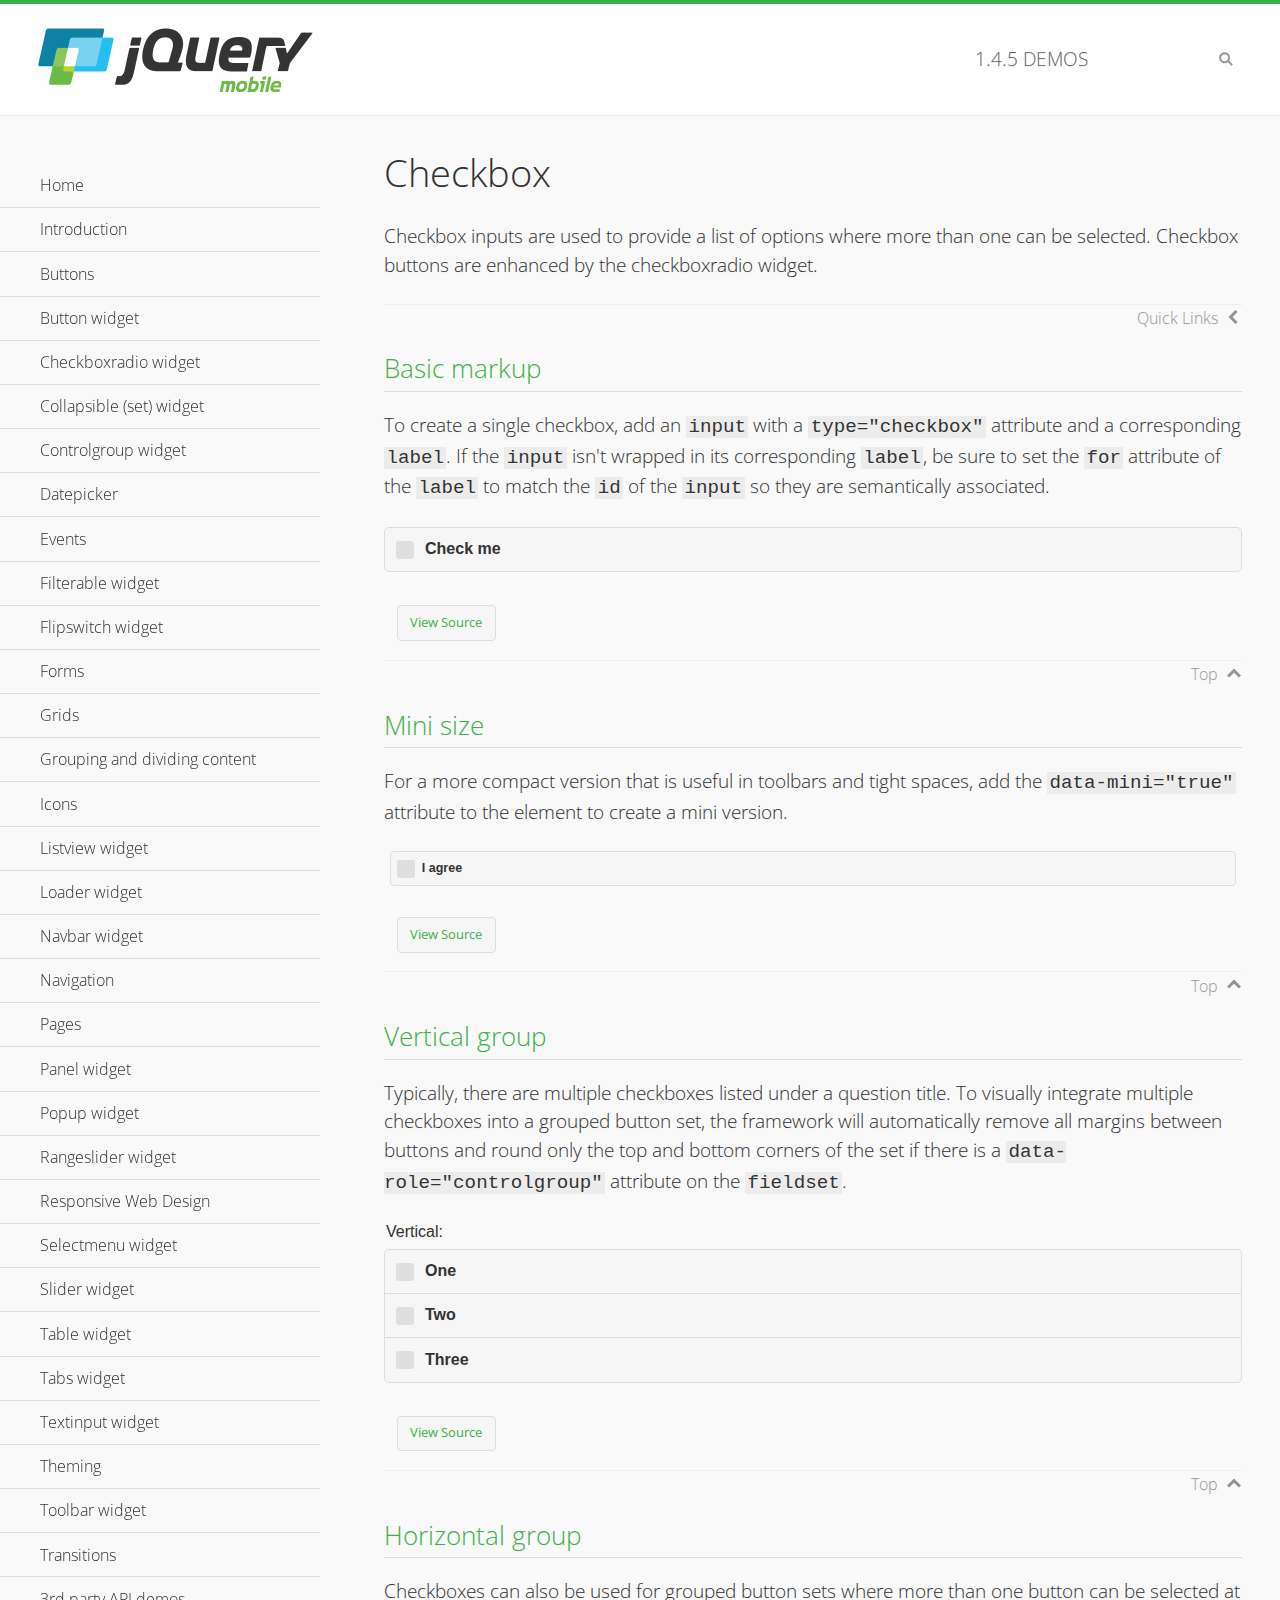
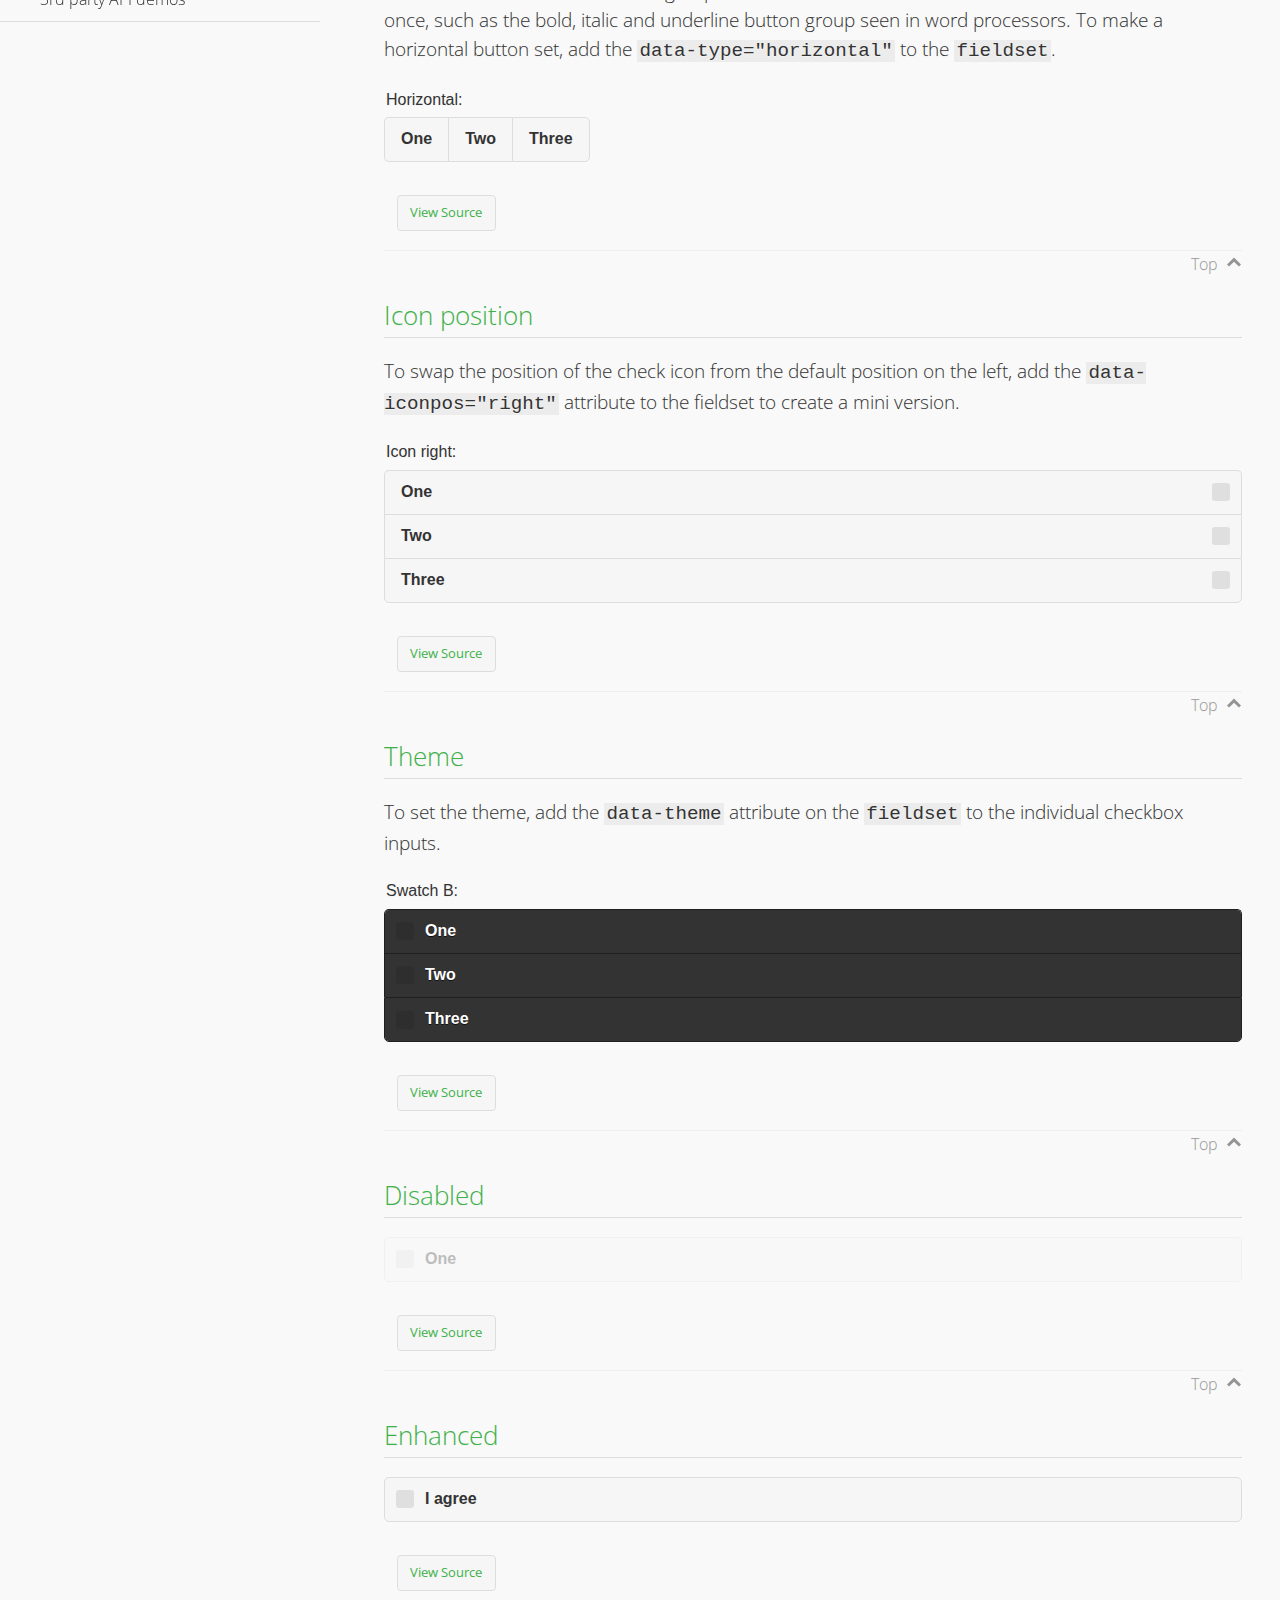
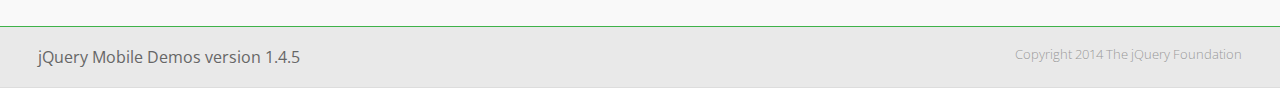
<file: jquery/demos/checkboxradio-checkbox/index.html>
<!DOCTYPE html>
<html>
<head>
	<meta charset="utf-8">
	<meta name="viewport" content="width=device-width, initial-scale=1">
	<title>Checkbox - jQuery Mobile Demos</title>
	<link rel="shortcut icon" href="../favicon.ico">
	<link rel="stylesheet" href="http://fonts.googleapis.com/css?family=Open+Sans:300,400,700">
	<link rel="stylesheet" href="../css/themes/default/jquery.mobile-1.4.5.min.css">
	<link rel="stylesheet" href="../_assets/css/jqm-demos.css">
	<script src="../js/jquery.js"></script>
	<script src="../_assets/js/index.js"></script>
	<script src="../js/jquery.mobile-1.4.5.min.js"></script>
</head>
<body>
<div data-role="page" class="jqm-demos" data-quicklinks="true">

	<div data-role="header" class="jqm-header">
		<h2><a href="../" title="jQuery Mobile Demos home"><img src="../_assets/img/jquery-logo.png" alt="jQuery Mobile"></a></h2>
		<p><span class="jqm-version"></span> Demos</p>
		<a href="#" class="jqm-navmenu-link ui-btn ui-btn-icon-notext ui-corner-all ui-icon-bars ui-nodisc-icon ui-alt-icon ui-btn-left">Menu</a>
		<a href="#" class="jqm-search-link ui-btn ui-btn-icon-notext ui-corner-all ui-icon-search ui-nodisc-icon ui-alt-icon ui-btn-right">Search</a>
	</div><!-- /header -->

	<div role="main" class="ui-content jqm-content">

		<h1>Checkbox</h1>

		<p>Checkbox inputs are used to provide a list of options where more than one can be selected. Checkbox buttons are enhanced by the checkboxradio widget.</p>

		<h2>Basic markup</h2>

		<p>To create a single checkbox, add an <code>input</code> with a <code>type="checkbox"</code> attribute and a corresponding <code>label</code>. If the <code>input</code> isn't wrapped in its corresponding <code>label</code>, be sure to set the <code>for</code> attribute of the <code>label</code> to match the <code>id</code> of the <code>input</code> so they are semantically associated.</p>

		<div data-demo-html="true">
			<form>
				<label>
					<input type="checkbox" name="checkbox-0 ">Check me
				</label>
			</form>
		</div><!--/demo-html -->

		<h2>Mini size</h2>

		<p>For a more compact version that is useful in toolbars and tight spaces, add the <code>data-mini="true"</code> attribute to the element to create a mini version. </p>

		<div data-demo-html="true">
			<form>
				<input type="checkbox" name="checkbox-mini-0" id="checkbox-mini-0" data-mini="true">
				<label for="checkbox-mini-0">I agree</label>
			</form>
		</div><!--/demo-html -->

		<h2>Vertical group</h2>

		<p>Typically, there are multiple checkboxes listed under a question title. To visually integrate multiple checkboxes into a grouped button set, the framework will automatically remove all margins between buttons and round only the top and bottom corners of the set if there is a <code> data-role="controlgroup"</code> attribute on the <code>fieldset</code>.</p>

		<div data-demo-html="true">
			<form>
				<fieldset data-role="controlgroup">
					<legend>Vertical:</legend>
					<input type="checkbox" name="checkbox-v-2a" id="checkbox-v-2a">
					<label for="checkbox-v-2a">One</label>
					<input type="checkbox" name="checkbox-v-2b" id="checkbox-v-2b">
					<label for="checkbox-v-2b">Two</label>
					<input type="checkbox" name="checkbox-v-2c" id="checkbox-v-2c">
					<label for="checkbox-v-2c">Three</label>
				</fieldset>
			</form>
		</div><!--/demo-html -->

		<h2>Horizontal group</h2>

		<p>Checkboxes can also be used for grouped button sets where more than one button can be selected at once, such as the bold, italic and underline button group seen in word processors. To make a horizontal button set, add the <code> data-type="horizontal"</code> to the <code>fieldset</code>.</p>

		<div data-demo-html="true">
			<form>
				<fieldset data-role="controlgroup" data-type="horizontal">
					<legend>Horizontal:</legend>
					<input type="checkbox" name="checkbox-h-2a" id="checkbox-h-2a">
					<label for="checkbox-h-2a">One</label>
					<input type="checkbox" name="checkbox-h-2b" id="checkbox-h-2b">
					<label for="checkbox-h-2b">Two</label>
					<input type="checkbox" name="checkbox-h-2c" id="checkbox-h-2c">
					<label for="checkbox-h-2c">Three</label>
				</fieldset>
			</form>
		</div><!--/demo-html -->

		<h2>Icon position</h2>

		<p>To swap the position of the check icon from the default position on the left, add the <code>data-iconpos="right"</code> attribute to the fieldset to create a mini version. </p>

		<div data-demo-html="true">
			<form>
				<fieldset data-role="controlgroup" data-iconpos="right">
					<legend>Icon right:</legend>
					<input type="checkbox" name="checkbox-h-6a" id="checkbox-h-6a">
					<label for="checkbox-h-6a">One</label>
					<input type="checkbox" name="checkbox-h-6b" id="checkbox-h-6b">
					<label for="checkbox-h-6b">Two</label>
					<input type="checkbox" name="checkbox-h-6c" id="checkbox-h-6c">
					<label for="checkbox-h-6c">Three</label>
				</fieldset>
			</form>
		</div><!--/demo-html -->

		<h2>Theme</h2>

		<p>To set the theme, add the <code>data-theme</code> attribute on the <code>fieldset</code> to the individual checkbox inputs.</p>

		<div data-demo-html="true">
			<form>
				<fieldset data-role="controlgroup">
					<legend>Swatch B:</legend>
					<input type="checkbox" name="checkbox-t-2a" id="checkbox-t-2a" data-theme="b">
					<label for="checkbox-t-2a">One</label>
					<input type="checkbox" name="checkbox-t-2b" id="checkbox-t-2b" data-theme="b">
					<label for="checkbox-t-2b">Two</label>
					<input type="checkbox" name="checkbox-t-2c" id="checkbox-t-2c" data-theme="b">
					<label for="checkbox-t-2c">Three</label>
				</fieldset>
			</form>
		</div><!--/demo-html -->

		<h2>Disabled</h2>

		<div data-demo-html="true">
			<form>
				<input disabled type="checkbox" name="checkbox-t-3a" id="checkbox-t-3a" data-theme="a">
				<label for="checkbox-t-3a">One</label>
			</form>
		</div><!--/demo-html -->

		<h2>Enhanced</h2>

		<div data-demo-html="true">
			<div class="ui-checkbox">
				<label for="checkbox-enhanced" class="ui-btn ui-corner-all ui-btn-inherit ui-btn-icon-left ui-checkbox-off">I agree</label>
				<input type="checkbox" name="checkbox-enhanced" id="checkbox-enhanced" data-enhanced="true">
			</div>
		</div><!--/demo-html -->

	</div><!-- /content -->
	    <div data-role="panel" class="jqm-navmenu-panel" data-position="left" data-display="overlay" data-theme="a">
	    	<ul class="jqm-list ui-alt-icon ui-nodisc-icon">
<li data-filtertext="demos homepage" data-icon="home"><a href=".././">Home</a></li>
<li data-filtertext="introduction overview getting started"><a href="../intro/" data-ajax="false">Introduction</a></li>
<li data-filtertext="buttons button markup buttonmarkup method anchor link button element"><a href="../button-markup/" data-ajax="false">Buttons</a></li>
<li data-filtertext="form button widget input button submit reset"><a href="../button/" data-ajax="false">Button widget</a></li>
<li data-role="collapsible" data-enhanced="true" data-collapsed-icon="carat-d" data-expanded-icon="carat-u" data-iconpos="right" data-inset="false" class="ui-collapsible ui-collapsible-themed-content ui-collapsible-collapsed">
	<h3 class="ui-collapsible-heading ui-collapsible-heading-collapsed">
		<a href="#" class="ui-collapsible-heading-toggle ui-btn ui-btn-icon-right ui-btn-inherit ui-icon-carat-d">
		    Checkboxradio widget<span class="ui-collapsible-heading-status"> click to expand contents</span>
		</a>
	</h3>
	<div class="ui-collapsible-content ui-body-inherit ui-collapsible-content-collapsed" aria-hidden="true">
		<ul>
			<li data-filtertext="form checkboxradio widget checkbox input checkboxes controlgroups"><a href="../checkboxradio-checkbox/" data-ajax="false">Checkboxes</a></li>
			<li data-filtertext="form checkboxradio widget radio input radio buttons controlgroups"><a href="../checkboxradio-radio/" data-ajax="false">Radio buttons</a></li>
		</ul>
	</div>
</li>
<li data-role="collapsible" data-enhanced="true" data-collapsed-icon="carat-d" data-expanded-icon="carat-u" data-iconpos="right" data-inset="false" class="ui-collapsible ui-collapsible-themed-content ui-collapsible-collapsed">
	<h3 class="ui-collapsible-heading ui-collapsible-heading-collapsed">
		<a href="#" class="ui-collapsible-heading-toggle ui-btn ui-btn-icon-right ui-btn-inherit ui-icon-carat-d">
			Collapsible (set) widget<span class="ui-collapsible-heading-status"> click to expand contents</span>
		</a>
	</h3>
	<div class="ui-collapsible-content ui-body-inherit ui-collapsible-content-collapsed" aria-hidden="true">
		<ul>
			<li data-filtertext="collapsibles content formatting"><a href="../collapsible/" data-ajax="false">Collapsible</a></li>
			<li data-filtertext="dynamic collapsible set accordion append expand"><a href="../collapsible-dynamic/" data-ajax="false">Dynamic collapsibles</a></li>
			<li data-filtertext="accordions collapsible set widget content formatting grouped collapsibles"><a href="../collapsibleset/" data-ajax="false">Collapsible set</a></li>
		</ul>
	</div>
</li>
<li data-role="collapsible" data-enhanced="true" data-collapsed-icon="carat-d" data-expanded-icon="carat-u" data-iconpos="right" data-inset="false" class="ui-collapsible ui-collapsible-themed-content ui-collapsible-collapsed">
	<h3 class="ui-collapsible-heading ui-collapsible-heading-collapsed">
		<a href="#" class="ui-collapsible-heading-toggle ui-btn ui-btn-icon-right ui-btn-inherit ui-icon-carat-d">
			Controlgroup widget<span class="ui-collapsible-heading-status"> click to expand contents</span>
		</a>
	</h3>
	<div class="ui-collapsible-content ui-body-inherit ui-collapsible-content-collapsed" aria-hidden="true">
		<ul>
			<li data-filtertext="controlgroups selectmenu checkboxradio input grouped buttons horizontal vertical"><a href="../controlgroup/" data-ajax="false">Controlgroup</a></li>
			<li data-filtertext="dynamic controlgroup dynamically add buttons"><a href="../controlgroup-dynamic/" data-ajax="false">Dynamic controlgroups</a></li>
		</ul>
	</div>
</li>
<li data-filtertext="form datepicker widget date input"><a href="../datepicker/" data-ajax="false">Datepicker</a></li>
<li data-role="collapsible" data-enhanced="true" data-collapsed-icon="carat-d" data-expanded-icon="carat-u" data-iconpos="right" data-inset="false" class="ui-collapsible ui-collapsible-themed-content ui-collapsible-collapsed">
	<h3 class="ui-collapsible-heading ui-collapsible-heading-collapsed">
		<a href="#" class="ui-collapsible-heading-toggle ui-btn ui-btn-icon-right ui-btn-inherit ui-icon-carat-d">
			Events<span class="ui-collapsible-heading-status"> click to expand contents</span>
		</a>
	</h3>
	<div class="ui-collapsible-content ui-body-inherit ui-collapsible-content-collapsed" aria-hidden="true">
		<ul>
			<li data-filtertext="swipe to delete list items listviews swipe events"><a href="../swipe-list/" data-ajax="false">Swipe list items</a></li>
			<li data-filtertext="swipe to navigate swipe page navigation swipe events"><a href="../swipe-page/" data-ajax="false">Swipe page navigation</a></li>
		</ul>
	</div>
</li>
<li data-filtertext="filterable filter elements sorting searching listview table"><a href="../filterable/" data-ajax="false">Filterable widget</a></li>
<li data-filtertext="form flipswitch widget flip toggle switch binary select checkbox input"><a href="../flipswitch/" data-ajax="false">Flipswitch widget</a></li>
<li data-role="collapsible" data-enhanced="true" data-collapsed-icon="carat-d" data-expanded-icon="carat-u" data-iconpos="right" data-inset="false" class="ui-collapsible ui-collapsible-themed-content ui-collapsible-collapsed">
	<h3 class="ui-collapsible-heading ui-collapsible-heading-collapsed">
		<a href="#" class="ui-collapsible-heading-toggle ui-btn ui-btn-icon-right ui-btn-inherit ui-icon-carat-d">
			Forms<span class="ui-collapsible-heading-status"> click to expand contents</span>
		</a>
	</h3>
	<div class="ui-collapsible-content ui-body-inherit ui-collapsible-content-collapsed" aria-hidden="true">
		<ul>
			<li data-filtertext="forms text checkbox radio range button submit reset inputs selects textarea slider flipswitch label form elements"><a href="../forms/" data-ajax="false">Forms</a></li>
			<li data-filtertext="form hide labels hidden accessible ui-hidden-accessible forms"><a href="../forms-label-hidden-accessible/" data-ajax="false">Hide labels</a></li>
			<li data-filtertext="form field containers fieldcontain ui-field-contain forms"><a href="../forms-field-contain/" data-ajax="false">Field containers</a></li>
			<li data-filtertext="forms disabled form elements"><a href="../forms-disabled/" data-ajax="false">Forms disabled</a></li>
			<li data-filtertext="forms gallery examples overview forms text checkbox radio range button submit reset inputs selects textarea slider flipswitch label form elements"><a href="../forms-gallery/" data-ajax="false">Forms gallery</a></li>
		</ul>
	</div>
</li>
<li data-role="collapsible" data-enhanced="true" data-collapsed-icon="carat-d" data-expanded-icon="carat-u" data-iconpos="right" data-inset="false" class="ui-collapsible ui-collapsible-themed-content ui-collapsible-collapsed">
	<h3 class="ui-collapsible-heading ui-collapsible-heading-collapsed">
		<a href="#" class="ui-collapsible-heading-toggle ui-btn ui-btn-icon-right ui-btn-inherit ui-icon-carat-d">
			Grids<span class="ui-collapsible-heading-status"> click to expand contents</span>
		</a>
	</h3>
	<div class="ui-collapsible-content ui-body-inherit ui-collapsible-content-collapsed" aria-hidden="true">
		<ul>
			<li data-filtertext="grids columns blocks content formatting rwd responsive css framework"><a href="../grids/" data-ajax="false">Grids</a></li>
			<li data-filtertext="buttons in grids css framework"><a href="../grids-buttons/" data-ajax="false">Buttons in grids</a></li>
			<li data-filtertext="custom responsive grids rwd css framework"><a href="../grids-custom-responsive/" data-ajax="false">Custom responsive grids</a></li>
		</ul>
	</div>
</li>
<li data-filtertext="blocks content formatting sections heading"><a href="../body-bar-classes/" data-ajax="false">Grouping and dividing content</a></li>
<li data-role="collapsible" data-enhanced="true" data-collapsed-icon="carat-d" data-expanded-icon="carat-u" data-iconpos="right" data-inset="false" class="ui-collapsible ui-collapsible-themed-content ui-collapsible-collapsed">
	<h3 class="ui-collapsible-heading ui-collapsible-heading-collapsed">
		<a href="#" class="ui-collapsible-heading-toggle ui-btn ui-btn-icon-right ui-btn-inherit ui-icon-carat-d">
			Icons<span class="ui-collapsible-heading-status"> click to expand contents</span>
		</a>
	</h3>
	<div class="ui-collapsible-content ui-body-inherit ui-collapsible-content-collapsed" aria-hidden="true">
		<ul>
			<li data-filtertext="button icons svg disc alt custom icon position"><a href="../icons/" data-ajax="false">Icons</a></li>
			<li data-filtertext=""><a href="../icons-grunticon/" data-ajax="false">Grunticon loader</a></li>
		</ul>
	</div>
</li>
<li data-role="collapsible" data-enhanced="true" data-collapsed-icon="carat-d" data-expanded-icon="carat-u" data-iconpos="right" data-inset="false" class="ui-collapsible ui-collapsible-themed-content ui-collapsible-collapsed">
	<h3 class="ui-collapsible-heading ui-collapsible-heading-collapsed">
		<a href="#" class="ui-collapsible-heading-toggle ui-btn ui-btn-icon-right ui-btn-inherit ui-icon-carat-d">
			Listview widget<span class="ui-collapsible-heading-status"> click to expand contents</span>
		</a>
	</h3>
	<div class="ui-collapsible-content ui-body-inherit ui-collapsible-content-collapsed" aria-hidden="true">
		<ul>
			<li data-filtertext="listview widget thumbnails icons nested split button collapsible ul ol"><a href="../listview/" data-ajax="false">Listview</a></li>
			<li data-filtertext="autocomplete filterable reveal listview filtertextbeforefilter placeholder"><a href="../listview-autocomplete/" data-ajax="false">Listview autocomplete</a></li>
			<li data-filtertext="autocomplete filterable reveal listview remote data filtertextbeforefilter placeholder"><a href="../listview-autocomplete-remote/" data-ajax="false">Listview autocomplete remote data</a></li>
			<li data-filtertext="autodividers anchor jump scroll linkbars listview lists ul ol"><a href="../listview-autodividers-linkbar/" data-ajax="false">Listview autodividers linkbar</a></li>
			<li data-filtertext="listview autodividers selector autodividersselector lists ul ol"><a href="../listview-autodividers-selector/" data-ajax="false">Listview autodividers selector</a></li>
			<li data-filtertext="listview nested list items"><a href="../listview-nested-lists/" data-ajax="false">Nested Listviews</a></li>
			<li data-filtertext="listview collapsible list items flat"><a href="../listview-collapsible-item-flat/" data-ajax="false">Listview collapsible list items (flat)</a></li>
			<li data-filtertext="listview collapsible list indented"><a href="../listview-collapsible-item-indented/" data-ajax="false">Listview collapsible list items (indented)</a></li>
			<li data-filtertext="grid listview responsive grids responsive listviews lists ul"><a href="../listview-grid/" data-ajax="false">Listview responsive grid</a></li>
		</ul>
	</div>
</li>
<li data-filtertext="loader widget page loading navigation overlay spinner"><a href="../loader/" data-ajax="false">Loader widget</a></li>
<li data-filtertext="navbar widget navmenu toolbars header footer"><a href="../navbar/" data-ajax="false">Navbar widget</a></li>
<li data-role="collapsible" data-enhanced="true" data-collapsed-icon="carat-d" data-expanded-icon="carat-u" data-iconpos="right" data-inset="false" class="ui-collapsible ui-collapsible-themed-content ui-collapsible-collapsed">
	<h3 class="ui-collapsible-heading ui-collapsible-heading-collapsed">
		<a href="#" class="ui-collapsible-heading-toggle ui-btn ui-btn-icon-right ui-btn-inherit ui-icon-carat-d">
			Navigation<span class="ui-collapsible-heading-status"> click to expand contents</span>
		</a>
	</h3>
	<div class="ui-collapsible-content ui-body-inherit ui-collapsible-content-collapsed" aria-hidden="true">
		<ul>
			<li data-filtertext="ajax navigation navigate widget history event method"><a href="../navigation/" data-ajax="false">Navigation</a></li>
			<li data-filtertext="linking pages page links navigation ajax prefetch cache"><a href="../navigation-linking-pages/" data-ajax="false">Linking pages</a></li>
			<!-- <li data-filtertext="php redirect server redirection server-side navigation"><a href="../navigation-php-redirect/" data-ajax="false">PHP redirect demo</a></li>-->
			<li data-filtertext="navigation redirection hash query"><a href="../navigation-hash-processing/" data-ajax="false">Hash processing demo</a></li>
			<li data-filtertext="navigation redirection hash query"><a href="../page-events/" data-ajax="false">Page Navigation Events</a></li>
		</ul>
	</div>
</li>
<li data-role="collapsible" data-enhanced="true" data-collapsed-icon="carat-d" data-expanded-icon="carat-u" data-iconpos="right" data-inset="false" class="ui-collapsible ui-collapsible-themed-content ui-collapsible-collapsed">
	<h3 class="ui-collapsible-heading ui-collapsible-heading-collapsed">
		<a href="#" class="ui-collapsible-heading-toggle ui-btn ui-btn-icon-right ui-btn-inherit ui-icon-carat-d">
			Pages<span class="ui-collapsible-heading-status"> click to expand contents</span>
		</a>
	</h3>
	<div class="ui-collapsible-content ui-body-inherit ui-collapsible-content-collapsed" aria-hidden="true">
		<ul>
			<li data-filtertext="pages page widget ajax navigation"><a href="../pages/" data-ajax="false">Pages</a></li>
			<li data-filtertext="single page"><a href="../pages-single-page/" data-ajax="false">Single page</a></li>
			<li data-filtertext="multipage multi-page page"><a href="../pages-multi-page/" data-ajax="false">Multi-page template</a></li>
			<li data-filtertext="dialog page widget modal popup"><a href="../pages-dialog/" data-ajax="false">Dialog page</a></li>
		</ul>
	</div>
</li>
<li data-role="collapsible" data-enhanced="true" data-collapsed-icon="carat-d" data-expanded-icon="carat-u" data-iconpos="right" data-inset="false" class="ui-collapsible ui-collapsible-themed-content ui-collapsible-collapsed">
	<h3 class="ui-collapsible-heading ui-collapsible-heading-collapsed">
		<a href="#" class="ui-collapsible-heading-toggle ui-btn ui-btn-icon-right ui-btn-inherit ui-icon-carat-d">
			Panel widget<span class="ui-collapsible-heading-status"> click to expand contents</span>
		</a>
	</h3>
	<div class="ui-collapsible-content ui-body-inherit ui-collapsible-content-collapsed" aria-hidden="true">
		<ul>
			<li data-filtertext="panel widget sliding panels reveal push overlay responsive"><a href="../panel/" data-ajax="false">Panel</a></li>
			<li data-filtertext=""><a href="../panel-external/" data-ajax="false">External panels</a></li>
			<li data-filtertext="panel "><a href="../panel-fixed/" data-ajax="false">Fixed panels</a></li>
			<li data-filtertext="panel slide panels sliding panels shadow rwd responsive breakpoint"><a href="../panel-responsive/" data-ajax="false">Panels responsive</a></li>
			<li data-filtertext="panel custom style custom panel width reveal shadow listview panel styling page background wrapper"><a href="../panel-styling/" data-ajax="false">Custom panel style</a></li>
			<li data-filtertext="panel open on swipe"><a href="../panel-swipe-open/" data-ajax="false">Panel open on swipe</a></li>
			<li data-filtertext="panels outside page internal external toolbars"><a href="../panel-external-internal/" data-ajax="false">Panel external and internal</a></li>
		</ul>
	</div>
</li>
<li data-role="collapsible" data-enhanced="true" data-collapsed-icon="carat-d" data-expanded-icon="carat-u" data-iconpos="right" data-inset="false" class="ui-collapsible ui-collapsible-themed-content ui-collapsible-collapsed">
	<h3 class="ui-collapsible-heading ui-collapsible-heading-collapsed">
		<a href="#" class="ui-collapsible-heading-toggle ui-btn ui-btn-icon-right ui-btn-inherit ui-icon-carat-d">
			Popup widget<span class="ui-collapsible-heading-status"> click to expand contents</span>
		</a>
	</h3>
	<div class="ui-collapsible-content ui-body-inherit ui-collapsible-content-collapsed" aria-hidden="true">
		<ul>
			<li data-filtertext="popup widget popups dialog modal transition tooltip lightbox form overlay screen flip pop fade transition"><a href="../popup/" data-ajax="false">Popup</a></li>
			<li data-filtertext="popup alignment position"><a href="../popup-alignment/" data-ajax="false">Popup alignment</a></li>
			<li data-filtertext="popup arrow size popups popover"><a href="../popup-arrow-size/" data-ajax="false">Popup arrow size</a></li>
			<li data-filtertext="dynamic popups popup images lightbox"><a href="../popup-dynamic/" data-ajax="false">Dynamic popups</a></li>
			<li data-filtertext="popups with iframes scaling"><a href="../popup-iframe/" data-ajax="false">Popups with iframes</a></li>
			<li data-filtertext="popup image scaling"><a href="../popup-image-scaling/" data-ajax="false">Popup image scaling</a></li>
			<li data-filtertext="external popup outside multi-page"><a href="../popup-outside-multipage/" data-ajax="false">Popup outside multi-page</a></li>
		</ul>
	</div>
</li>
<li data-filtertext="form rangeslider widget dual sliders dual handle sliders range input"><a href="../rangeslider/" data-ajax="false">Rangeslider widget</a></li>
<li data-filtertext="responsive web design rwd adaptive progressive enhancement PE accessible mobile breakpoints media query media queries"><a href="../rwd/" data-ajax="false">Responsive Web Design</a></li>
<li data-role="collapsible" data-enhanced="true" data-collapsed-icon="carat-d" data-expanded-icon="carat-u" data-iconpos="right" data-inset="false" class="ui-collapsible ui-collapsible-themed-content ui-collapsible-collapsed">
	<h3 class="ui-collapsible-heading ui-collapsible-heading-collapsed">
		<a href="#" class="ui-collapsible-heading-toggle ui-btn ui-btn-icon-right ui-btn-inherit ui-icon-carat-d">
			Selectmenu widget<span class="ui-collapsible-heading-status"> click to expand contents</span>
		</a>
	</h3>
	<div class="ui-collapsible-content ui-body-inherit ui-collapsible-content-collapsed" aria-hidden="true">
		<ul>
			<li data-filtertext="form selectmenu widget select input custom select menu selects"><a href="../selectmenu/" data-ajax="false">Selectmenu</a></li>
			<li data-filtertext="form custom select menu selectmenu widget custom menu option optgroup multiple selects"><a href="../selectmenu-custom/" data-ajax="false">Custom select menu</a></li>
			<li data-filtertext="filterable select filter popup dialog"><a href="../selectmenu-custom-filter/" data-ajax="false">Custom select menu with filter</a></li>
		</ul>
	</div>
</li>
<li data-role="collapsible" data-enhanced="true" data-collapsed-icon="carat-d" data-expanded-icon="carat-u" data-iconpos="right" data-inset="false" class="ui-collapsible ui-collapsible-themed-content ui-collapsible-collapsed">
	<h3 class="ui-collapsible-heading ui-collapsible-heading-collapsed">
		<a href="#" class="ui-collapsible-heading-toggle ui-btn ui-btn-icon-right ui-btn-inherit ui-icon-carat-d">
			Slider widget<span class="ui-collapsible-heading-status"> click to expand contents</span>
		</a>
	</h3>
	<div class="ui-collapsible-content ui-body-inherit ui-collapsible-content-collapsed" aria-hidden="true">
		<ul>
			<li data-filtertext="form slider widget range input single sliders"><a href="../slider/" data-ajax="false">Slider</a></li>
			<li data-filtertext="form slider widget flipswitch slider binary select flip toggle switch"><a href="../slider-flipswitch/" data-ajax="false">Slider flip toggle switch</a></li>
			<li data-filtertext="form slider tooltip handle value input range sliders"><a href="../slider-tooltip/" data-ajax="false">Slider tooltip</a></li>
		</ul>
	</div>
</li>
<li data-role="collapsible" data-enhanced="true" data-collapsed-icon="carat-d" data-expanded-icon="carat-u" data-iconpos="right" data-inset="false" class="ui-collapsible ui-collapsible-themed-content ui-collapsible-collapsed">
	<h3 class="ui-collapsible-heading ui-collapsible-heading-collapsed">
		<a href="#" class="ui-collapsible-heading-toggle ui-btn ui-btn-icon-right ui-btn-inherit ui-icon-carat-d">
			Table widget<span class="ui-collapsible-heading-status"> click to expand contents</span>
		</a>
	</h3>
	<div class="ui-collapsible-content ui-body-inherit ui-collapsible-content-collapsed" aria-hidden="true">
		<ul>
			<li data-filtertext="table widget reflow column toggle th td responsive tables rwd hide show tabular"><a href="../table-column-toggle/" data-ajax="false">Table Column Toggle</a></li>
			<li data-filtertext="table column toggle phone comparison demo"><a href="../table-column-toggle-example/" data-ajax="false">Table Column Toggle demo</a></li>
			<li data-filtertext="responsive tables table column toggle heading groups rwd breakpoint"><a href="../table-column-toggle-heading-groups/" data-ajax="false">Table Column Toggle heading groups</a></li>
			<li data-filtertext="responsive tables table column toggle hide rwd breakpoint customization options"><a href="../table-column-toggle-options/" data-ajax="false">Table Column Toggle options</a></li>
			<li data-filtertext="table reflow th td responsive rwd columns tabular"><a href="../table-reflow/" data-ajax="false">Table Reflow</a></li>
			<li data-filtertext="responsive tables table reflow heading groups rwd breakpoint"><a href="../table-reflow-heading-groups/" data-ajax="false">Table Reflow heading groups</a></li>
			<li data-filtertext="responsive tables table reflow stripes strokes table style"><a href="../table-reflow-stripes-strokes/" data-ajax="false">Table Reflow stripes and strokes</a></li>
			<li data-filtertext="responsive tables table reflow stack custom styles"><a href="../table-reflow-styling/" data-ajax="false">Table Reflow custom styles</a></li>
		</ul>
	</div>
</li>
<li data-filtertext="ui tabs widget"><a href="../tabs/" data-ajax="false">Tabs widget</a></li>
<li data-filtertext="form textinput widget text input textarea number date time tel email file color password"><a href="../textinput/" data-ajax="false">Textinput widget</a></li>
<li data-role="collapsible" data-enhanced="true" data-collapsed-icon="carat-d" data-expanded-icon="carat-u" data-iconpos="right" data-inset="false" class="ui-collapsible ui-collapsible-themed-content ui-collapsible-collapsed">
	<h3 class="ui-collapsible-heading ui-collapsible-heading-collapsed">
		<a href="#" class="ui-collapsible-heading-toggle ui-btn ui-btn-icon-right ui-btn-inherit ui-icon-carat-d">
			Theming<span class="ui-collapsible-heading-status"> click to expand contents</span>
		</a>
	</h3>
	<div class="ui-collapsible-content ui-body-inherit ui-collapsible-content-collapsed" aria-hidden="true">
		<ul>
			<li data-filtertext="default theme swatches theming style css"><a href="../theme-default/" data-ajax="false">Default theme</a></li>
			<li data-filtertext="classic theme old theme swatches theming style css"><a href="../theme-classic/" data-ajax="false">Classic theme</a></li>
		</ul>
	</div>
</li>
<li data-role="collapsible" data-enhanced="true" data-collapsed-icon="carat-d" data-expanded-icon="carat-u" data-iconpos="right" data-inset="false" class="ui-collapsible ui-collapsible-themed-content ui-collapsible-collapsed">
	<h3 class="ui-collapsible-heading ui-collapsible-heading-collapsed">
		<a href="#" class="ui-collapsible-heading-toggle ui-btn ui-btn-icon-right ui-btn-inherit ui-icon-carat-d">
			Toolbar widget<span class="ui-collapsible-heading-status"> click to expand contents</span>
		</a>
	</h3>
	<div class="ui-collapsible-content ui-body-inherit ui-collapsible-content-collapsed" aria-hidden="true">
		<ul>
			<li data-filtertext="toolbar widget header footer toolbars fixed fullscreen external sections"><a href="../toolbar/" data-ajax="false">Toolbar</a></li>
			<li data-filtertext="dynamic toolbars dynamically add toolbar header footer"><a href="../toolbar-dynamic/" data-ajax="false">Dynamic toolbars</a></li>
			<li data-filtertext="external toolbars header footer"><a href="../toolbar-external/" data-ajax="false">External toolbars</a></li>
			<li data-filtertext="fixed toolbars header footer"><a href="../toolbar-fixed/" data-ajax="false">Fixed toolbars</a></li>
			<li data-filtertext="fixed fullscreen toolbars header footer"><a href="../toolbar-fixed-fullscreen/" data-ajax="false">Fullscreen toolbars</a></li>
			<li data-filtertext="external fixed toolbars header footer"><a href="../toolbar-fixed-external/" data-ajax="false">Fixed external toolbars</a></li>
			<li data-filtertext="external persistent toolbars header footer navbar navmenu"><a href="../toolbar-fixed-persistent/" data-ajax="false">Persistent toolbars</a></li>
			<li data-filtertext="external ajax optimized toolbars persistent toolbars header footer navbar"><a href="../toolbar-fixed-persistent-optimized/" data-ajax="false">Ajax optimized toolbars</a></li>
			<li data-filtertext="form in toolbars header footer"><a href="../toolbar-fixed-forms/" data-ajax="false">Form in toolbar</a></li>
		</ul>
	</div>
</li>
<li data-filtertext="page transitions animated pages popup navigation flip slide fade pop"><a href="../transitions/" data-ajax="false">Transitions</a></li>
<li data-role="collapsible" data-enhanced="true" data-collapsed-icon="carat-d" data-expanded-icon="carat-u" data-iconpos="right" data-inset="false" class="ui-collapsible ui-collapsible-themed-content ui-collapsible-collapsed">
	<h3 class="ui-collapsible-heading ui-collapsible-heading-collapsed">
		<a href="#" class="ui-collapsible-heading-toggle ui-btn ui-btn-icon-right ui-btn-inherit ui-icon-carat-d">
			3rd party API demos<span class="ui-collapsible-heading-status"> click to expand contents</span>
		</a>
	</h3>
	<div class="ui-collapsible-content ui-body-inherit ui-collapsible-content-collapsed" aria-hidden="true">
		<ul>
			<li data-filtertext="backbone requirejs navigation router"><a href="../backbone-requirejs/" data-ajax="false">Backbone RequireJS</a></li>
			<li data-filtertext="google maps geolocation demo"><a href="../map-geolocation/" data-ajax="false">Google Maps geolocation</a></li>
			<li data-filtertext="google maps hybrid"><a href="../map-list-toggle/" data-ajax="false">Google Maps list toggle</a></li>
		</ul>
	</div>
</li>



		     </ul>
		</div><!-- /panel -->


	<div data-role="footer" data-position="fixed" data-tap-toggle="false" class="jqm-footer">
		<p>jQuery Mobile Demos version <span class="jqm-version"></span></p>
		<p>Copyright 2014 The jQuery Foundation</p>
	</div><!-- /footer -->
	<!-- TODO: This should become an external panel so we can add input to markup (unique ID) -->
    <div data-role="panel" class="jqm-search-panel" data-position="right" data-display="overlay" data-theme="a">
		<div class="jqm-search">
			<ul class="jqm-list" data-filter-placeholder="Search demos..." data-filter-reveal="true">
<li data-filtertext="demos homepage" data-icon="home"><a href=".././">Home</a></li>
<li data-filtertext="introduction overview getting started"><a href="../intro/" data-ajax="false">Introduction</a></li>
<li data-filtertext="buttons button markup buttonmarkup method anchor link button element"><a href="../button-markup/" data-ajax="false">Buttons</a></li>
<li data-filtertext="form button widget input button submit reset"><a href="../button/" data-ajax="false">Button widget</a></li>
<li data-role="collapsible" data-enhanced="true" data-collapsed-icon="carat-d" data-expanded-icon="carat-u" data-iconpos="right" data-inset="false" class="ui-collapsible ui-collapsible-themed-content ui-collapsible-collapsed">
	<h3 class="ui-collapsible-heading ui-collapsible-heading-collapsed">
		<a href="#" class="ui-collapsible-heading-toggle ui-btn ui-btn-icon-right ui-btn-inherit ui-icon-carat-d">
		    Checkboxradio widget<span class="ui-collapsible-heading-status"> click to expand contents</span>
		</a>
	</h3>
	<div class="ui-collapsible-content ui-body-inherit ui-collapsible-content-collapsed" aria-hidden="true">
		<ul>
			<li data-filtertext="form checkboxradio widget checkbox input checkboxes controlgroups"><a href="../checkboxradio-checkbox/" data-ajax="false">Checkboxes</a></li>
			<li data-filtertext="form checkboxradio widget radio input radio buttons controlgroups"><a href="../checkboxradio-radio/" data-ajax="false">Radio buttons</a></li>
		</ul>
	</div>
</li>
<li data-role="collapsible" data-enhanced="true" data-collapsed-icon="carat-d" data-expanded-icon="carat-u" data-iconpos="right" data-inset="false" class="ui-collapsible ui-collapsible-themed-content ui-collapsible-collapsed">
	<h3 class="ui-collapsible-heading ui-collapsible-heading-collapsed">
		<a href="#" class="ui-collapsible-heading-toggle ui-btn ui-btn-icon-right ui-btn-inherit ui-icon-carat-d">
			Collapsible (set) widget<span class="ui-collapsible-heading-status"> click to expand contents</span>
		</a>
	</h3>
	<div class="ui-collapsible-content ui-body-inherit ui-collapsible-content-collapsed" aria-hidden="true">
		<ul>
			<li data-filtertext="collapsibles content formatting"><a href="../collapsible/" data-ajax="false">Collapsible</a></li>
			<li data-filtertext="dynamic collapsible set accordion append expand"><a href="../collapsible-dynamic/" data-ajax="false">Dynamic collapsibles</a></li>
			<li data-filtertext="accordions collapsible set widget content formatting grouped collapsibles"><a href="../collapsibleset/" data-ajax="false">Collapsible set</a></li>
		</ul>
	</div>
</li>
<li data-role="collapsible" data-enhanced="true" data-collapsed-icon="carat-d" data-expanded-icon="carat-u" data-iconpos="right" data-inset="false" class="ui-collapsible ui-collapsible-themed-content ui-collapsible-collapsed">
	<h3 class="ui-collapsible-heading ui-collapsible-heading-collapsed">
		<a href="#" class="ui-collapsible-heading-toggle ui-btn ui-btn-icon-right ui-btn-inherit ui-icon-carat-d">
			Controlgroup widget<span class="ui-collapsible-heading-status"> click to expand contents</span>
		</a>
	</h3>
	<div class="ui-collapsible-content ui-body-inherit ui-collapsible-content-collapsed" aria-hidden="true">
		<ul>
			<li data-filtertext="controlgroups selectmenu checkboxradio input grouped buttons horizontal vertical"><a href="../controlgroup/" data-ajax="false">Controlgroup</a></li>
			<li data-filtertext="dynamic controlgroup dynamically add buttons"><a href="../controlgroup-dynamic/" data-ajax="false">Dynamic controlgroups</a></li>
		</ul>
	</div>
</li>
<li data-filtertext="form datepicker widget date input"><a href="../datepicker/" data-ajax="false">Datepicker</a></li>
<li data-role="collapsible" data-enhanced="true" data-collapsed-icon="carat-d" data-expanded-icon="carat-u" data-iconpos="right" data-inset="false" class="ui-collapsible ui-collapsible-themed-content ui-collapsible-collapsed">
	<h3 class="ui-collapsible-heading ui-collapsible-heading-collapsed">
		<a href="#" class="ui-collapsible-heading-toggle ui-btn ui-btn-icon-right ui-btn-inherit ui-icon-carat-d">
			Events<span class="ui-collapsible-heading-status"> click to expand contents</span>
		</a>
	</h3>
	<div class="ui-collapsible-content ui-body-inherit ui-collapsible-content-collapsed" aria-hidden="true">
		<ul>
			<li data-filtertext="swipe to delete list items listviews swipe events"><a href="../swipe-list/" data-ajax="false">Swipe list items</a></li>
			<li data-filtertext="swipe to navigate swipe page navigation swipe events"><a href="../swipe-page/" data-ajax="false">Swipe page navigation</a></li>
		</ul>
	</div>
</li>
<li data-filtertext="filterable filter elements sorting searching listview table"><a href="../filterable/" data-ajax="false">Filterable widget</a></li>
<li data-filtertext="form flipswitch widget flip toggle switch binary select checkbox input"><a href="../flipswitch/" data-ajax="false">Flipswitch widget</a></li>
<li data-role="collapsible" data-enhanced="true" data-collapsed-icon="carat-d" data-expanded-icon="carat-u" data-iconpos="right" data-inset="false" class="ui-collapsible ui-collapsible-themed-content ui-collapsible-collapsed">
	<h3 class="ui-collapsible-heading ui-collapsible-heading-collapsed">
		<a href="#" class="ui-collapsible-heading-toggle ui-btn ui-btn-icon-right ui-btn-inherit ui-icon-carat-d">
			Forms<span class="ui-collapsible-heading-status"> click to expand contents</span>
		</a>
	</h3>
	<div class="ui-collapsible-content ui-body-inherit ui-collapsible-content-collapsed" aria-hidden="true">
		<ul>
			<li data-filtertext="forms text checkbox radio range button submit reset inputs selects textarea slider flipswitch label form elements"><a href="../forms/" data-ajax="false">Forms</a></li>
			<li data-filtertext="form hide labels hidden accessible ui-hidden-accessible forms"><a href="../forms-label-hidden-accessible/" data-ajax="false">Hide labels</a></li>
			<li data-filtertext="form field containers fieldcontain ui-field-contain forms"><a href="../forms-field-contain/" data-ajax="false">Field containers</a></li>
			<li data-filtertext="forms disabled form elements"><a href="../forms-disabled/" data-ajax="false">Forms disabled</a></li>
			<li data-filtertext="forms gallery examples overview forms text checkbox radio range button submit reset inputs selects textarea slider flipswitch label form elements"><a href="../forms-gallery/" data-ajax="false">Forms gallery</a></li>
		</ul>
	</div>
</li>
<li data-role="collapsible" data-enhanced="true" data-collapsed-icon="carat-d" data-expanded-icon="carat-u" data-iconpos="right" data-inset="false" class="ui-collapsible ui-collapsible-themed-content ui-collapsible-collapsed">
	<h3 class="ui-collapsible-heading ui-collapsible-heading-collapsed">
		<a href="#" class="ui-collapsible-heading-toggle ui-btn ui-btn-icon-right ui-btn-inherit ui-icon-carat-d">
			Grids<span class="ui-collapsible-heading-status"> click to expand contents</span>
		</a>
	</h3>
	<div class="ui-collapsible-content ui-body-inherit ui-collapsible-content-collapsed" aria-hidden="true">
		<ul>
			<li data-filtertext="grids columns blocks content formatting rwd responsive css framework"><a href="../grids/" data-ajax="false">Grids</a></li>
			<li data-filtertext="buttons in grids css framework"><a href="../grids-buttons/" data-ajax="false">Buttons in grids</a></li>
			<li data-filtertext="custom responsive grids rwd css framework"><a href="../grids-custom-responsive/" data-ajax="false">Custom responsive grids</a></li>
		</ul>
	</div>
</li>
<li data-filtertext="blocks content formatting sections heading"><a href="../body-bar-classes/" data-ajax="false">Grouping and dividing content</a></li>
<li data-role="collapsible" data-enhanced="true" data-collapsed-icon="carat-d" data-expanded-icon="carat-u" data-iconpos="right" data-inset="false" class="ui-collapsible ui-collapsible-themed-content ui-collapsible-collapsed">
	<h3 class="ui-collapsible-heading ui-collapsible-heading-collapsed">
		<a href="#" class="ui-collapsible-heading-toggle ui-btn ui-btn-icon-right ui-btn-inherit ui-icon-carat-d">
			Icons<span class="ui-collapsible-heading-status"> click to expand contents</span>
		</a>
	</h3>
	<div class="ui-collapsible-content ui-body-inherit ui-collapsible-content-collapsed" aria-hidden="true">
		<ul>
			<li data-filtertext="button icons svg disc alt custom icon position"><a href="../icons/" data-ajax="false">Icons</a></li>
			<li data-filtertext=""><a href="../icons-grunticon/" data-ajax="false">Grunticon loader</a></li>
		</ul>
	</div>
</li>
<li data-role="collapsible" data-enhanced="true" data-collapsed-icon="carat-d" data-expanded-icon="carat-u" data-iconpos="right" data-inset="false" class="ui-collapsible ui-collapsible-themed-content ui-collapsible-collapsed">
	<h3 class="ui-collapsible-heading ui-collapsible-heading-collapsed">
		<a href="#" class="ui-collapsible-heading-toggle ui-btn ui-btn-icon-right ui-btn-inherit ui-icon-carat-d">
			Listview widget<span class="ui-collapsible-heading-status"> click to expand contents</span>
		</a>
	</h3>
	<div class="ui-collapsible-content ui-body-inherit ui-collapsible-content-collapsed" aria-hidden="true">
		<ul>
			<li data-filtertext="listview widget thumbnails icons nested split button collapsible ul ol"><a href="../listview/" data-ajax="false">Listview</a></li>
			<li data-filtertext="autocomplete filterable reveal listview filtertextbeforefilter placeholder"><a href="../listview-autocomplete/" data-ajax="false">Listview autocomplete</a></li>
			<li data-filtertext="autocomplete filterable reveal listview remote data filtertextbeforefilter placeholder"><a href="../listview-autocomplete-remote/" data-ajax="false">Listview autocomplete remote data</a></li>
			<li data-filtertext="autodividers anchor jump scroll linkbars listview lists ul ol"><a href="../listview-autodividers-linkbar/" data-ajax="false">Listview autodividers linkbar</a></li>
			<li data-filtertext="listview autodividers selector autodividersselector lists ul ol"><a href="../listview-autodividers-selector/" data-ajax="false">Listview autodividers selector</a></li>
			<li data-filtertext="listview nested list items"><a href="../listview-nested-lists/" data-ajax="false">Nested Listviews</a></li>
			<li data-filtertext="listview collapsible list items flat"><a href="../listview-collapsible-item-flat/" data-ajax="false">Listview collapsible list items (flat)</a></li>
			<li data-filtertext="listview collapsible list indented"><a href="../listview-collapsible-item-indented/" data-ajax="false">Listview collapsible list items (indented)</a></li>
			<li data-filtertext="grid listview responsive grids responsive listviews lists ul"><a href="../listview-grid/" data-ajax="false">Listview responsive grid</a></li>
		</ul>
	</div>
</li>
<li data-filtertext="loader widget page loading navigation overlay spinner"><a href="../loader/" data-ajax="false">Loader widget</a></li>
<li data-filtertext="navbar widget navmenu toolbars header footer"><a href="../navbar/" data-ajax="false">Navbar widget</a></li>
<li data-role="collapsible" data-enhanced="true" data-collapsed-icon="carat-d" data-expanded-icon="carat-u" data-iconpos="right" data-inset="false" class="ui-collapsible ui-collapsible-themed-content ui-collapsible-collapsed">
	<h3 class="ui-collapsible-heading ui-collapsible-heading-collapsed">
		<a href="#" class="ui-collapsible-heading-toggle ui-btn ui-btn-icon-right ui-btn-inherit ui-icon-carat-d">
			Navigation<span class="ui-collapsible-heading-status"> click to expand contents</span>
		</a>
	</h3>
	<div class="ui-collapsible-content ui-body-inherit ui-collapsible-content-collapsed" aria-hidden="true">
		<ul>
			<li data-filtertext="ajax navigation navigate widget history event method"><a href="../navigation/" data-ajax="false">Navigation</a></li>
			<li data-filtertext="linking pages page links navigation ajax prefetch cache"><a href="../navigation-linking-pages/" data-ajax="false">Linking pages</a></li>
			<!-- <li data-filtertext="php redirect server redirection server-side navigation"><a href="../navigation-php-redirect/" data-ajax="false">PHP redirect demo</a></li>-->
			<li data-filtertext="navigation redirection hash query"><a href="../navigation-hash-processing/" data-ajax="false">Hash processing demo</a></li>
			<li data-filtertext="navigation redirection hash query"><a href="../page-events/" data-ajax="false">Page Navigation Events</a></li>
		</ul>
	</div>
</li>
<li data-role="collapsible" data-enhanced="true" data-collapsed-icon="carat-d" data-expanded-icon="carat-u" data-iconpos="right" data-inset="false" class="ui-collapsible ui-collapsible-themed-content ui-collapsible-collapsed">
	<h3 class="ui-collapsible-heading ui-collapsible-heading-collapsed">
		<a href="#" class="ui-collapsible-heading-toggle ui-btn ui-btn-icon-right ui-btn-inherit ui-icon-carat-d">
			Pages<span class="ui-collapsible-heading-status"> click to expand contents</span>
		</a>
	</h3>
	<div class="ui-collapsible-content ui-body-inherit ui-collapsible-content-collapsed" aria-hidden="true">
		<ul>
			<li data-filtertext="pages page widget ajax navigation"><a href="../pages/" data-ajax="false">Pages</a></li>
			<li data-filtertext="single page"><a href="../pages-single-page/" data-ajax="false">Single page</a></li>
			<li data-filtertext="multipage multi-page page"><a href="../pages-multi-page/" data-ajax="false">Multi-page template</a></li>
			<li data-filtertext="dialog page widget modal popup"><a href="../pages-dialog/" data-ajax="false">Dialog page</a></li>
		</ul>
	</div>
</li>
<li data-role="collapsible" data-enhanced="true" data-collapsed-icon="carat-d" data-expanded-icon="carat-u" data-iconpos="right" data-inset="false" class="ui-collapsible ui-collapsible-themed-content ui-collapsible-collapsed">
	<h3 class="ui-collapsible-heading ui-collapsible-heading-collapsed">
		<a href="#" class="ui-collapsible-heading-toggle ui-btn ui-btn-icon-right ui-btn-inherit ui-icon-carat-d">
			Panel widget<span class="ui-collapsible-heading-status"> click to expand contents</span>
		</a>
	</h3>
	<div class="ui-collapsible-content ui-body-inherit ui-collapsible-content-collapsed" aria-hidden="true">
		<ul>
			<li data-filtertext="panel widget sliding panels reveal push overlay responsive"><a href="../panel/" data-ajax="false">Panel</a></li>
			<li data-filtertext=""><a href="../panel-external/" data-ajax="false">External panels</a></li>
			<li data-filtertext="panel "><a href="../panel-fixed/" data-ajax="false">Fixed panels</a></li>
			<li data-filtertext="panel slide panels sliding panels shadow rwd responsive breakpoint"><a href="../panel-responsive/" data-ajax="false">Panels responsive</a></li>
			<li data-filtertext="panel custom style custom panel width reveal shadow listview panel styling page background wrapper"><a href="../panel-styling/" data-ajax="false">Custom panel style</a></li>
			<li data-filtertext="panel open on swipe"><a href="../panel-swipe-open/" data-ajax="false">Panel open on swipe</a></li>
			<li data-filtertext="panels outside page internal external toolbars"><a href="../panel-external-internal/" data-ajax="false">Panel external and internal</a></li>
		</ul>
	</div>
</li>
<li data-role="collapsible" data-enhanced="true" data-collapsed-icon="carat-d" data-expanded-icon="carat-u" data-iconpos="right" data-inset="false" class="ui-collapsible ui-collapsible-themed-content ui-collapsible-collapsed">
	<h3 class="ui-collapsible-heading ui-collapsible-heading-collapsed">
		<a href="#" class="ui-collapsible-heading-toggle ui-btn ui-btn-icon-right ui-btn-inherit ui-icon-carat-d">
			Popup widget<span class="ui-collapsible-heading-status"> click to expand contents</span>
		</a>
	</h3>
	<div class="ui-collapsible-content ui-body-inherit ui-collapsible-content-collapsed" aria-hidden="true">
		<ul>
			<li data-filtertext="popup widget popups dialog modal transition tooltip lightbox form overlay screen flip pop fade transition"><a href="../popup/" data-ajax="false">Popup</a></li>
			<li data-filtertext="popup alignment position"><a href="../popup-alignment/" data-ajax="false">Popup alignment</a></li>
			<li data-filtertext="popup arrow size popups popover"><a href="../popup-arrow-size/" data-ajax="false">Popup arrow size</a></li>
			<li data-filtertext="dynamic popups popup images lightbox"><a href="../popup-dynamic/" data-ajax="false">Dynamic popups</a></li>
			<li data-filtertext="popups with iframes scaling"><a href="../popup-iframe/" data-ajax="false">Popups with iframes</a></li>
			<li data-filtertext="popup image scaling"><a href="../popup-image-scaling/" data-ajax="false">Popup image scaling</a></li>
			<li data-filtertext="external popup outside multi-page"><a href="../popup-outside-multipage/" data-ajax="false">Popup outside multi-page</a></li>
		</ul>
	</div>
</li>
<li data-filtertext="form rangeslider widget dual sliders dual handle sliders range input"><a href="../rangeslider/" data-ajax="false">Rangeslider widget</a></li>
<li data-filtertext="responsive web design rwd adaptive progressive enhancement PE accessible mobile breakpoints media query media queries"><a href="../rwd/" data-ajax="false">Responsive Web Design</a></li>
<li data-role="collapsible" data-enhanced="true" data-collapsed-icon="carat-d" data-expanded-icon="carat-u" data-iconpos="right" data-inset="false" class="ui-collapsible ui-collapsible-themed-content ui-collapsible-collapsed">
	<h3 class="ui-collapsible-heading ui-collapsible-heading-collapsed">
		<a href="#" class="ui-collapsible-heading-toggle ui-btn ui-btn-icon-right ui-btn-inherit ui-icon-carat-d">
			Selectmenu widget<span class="ui-collapsible-heading-status"> click to expand contents</span>
		</a>
	</h3>
	<div class="ui-collapsible-content ui-body-inherit ui-collapsible-content-collapsed" aria-hidden="true">
		<ul>
			<li data-filtertext="form selectmenu widget select input custom select menu selects"><a href="../selectmenu/" data-ajax="false">Selectmenu</a></li>
			<li data-filtertext="form custom select menu selectmenu widget custom menu option optgroup multiple selects"><a href="../selectmenu-custom/" data-ajax="false">Custom select menu</a></li>
			<li data-filtertext="filterable select filter popup dialog"><a href="../selectmenu-custom-filter/" data-ajax="false">Custom select menu with filter</a></li>
		</ul>
	</div>
</li>
<li data-role="collapsible" data-enhanced="true" data-collapsed-icon="carat-d" data-expanded-icon="carat-u" data-iconpos="right" data-inset="false" class="ui-collapsible ui-collapsible-themed-content ui-collapsible-collapsed">
	<h3 class="ui-collapsible-heading ui-collapsible-heading-collapsed">
		<a href="#" class="ui-collapsible-heading-toggle ui-btn ui-btn-icon-right ui-btn-inherit ui-icon-carat-d">
			Slider widget<span class="ui-collapsible-heading-status"> click to expand contents</span>
		</a>
	</h3>
	<div class="ui-collapsible-content ui-body-inherit ui-collapsible-content-collapsed" aria-hidden="true">
		<ul>
			<li data-filtertext="form slider widget range input single sliders"><a href="../slider/" data-ajax="false">Slider</a></li>
			<li data-filtertext="form slider widget flipswitch slider binary select flip toggle switch"><a href="../slider-flipswitch/" data-ajax="false">Slider flip toggle switch</a></li>
			<li data-filtertext="form slider tooltip handle value input range sliders"><a href="../slider-tooltip/" data-ajax="false">Slider tooltip</a></li>
		</ul>
	</div>
</li>
<li data-role="collapsible" data-enhanced="true" data-collapsed-icon="carat-d" data-expanded-icon="carat-u" data-iconpos="right" data-inset="false" class="ui-collapsible ui-collapsible-themed-content ui-collapsible-collapsed">
	<h3 class="ui-collapsible-heading ui-collapsible-heading-collapsed">
		<a href="#" class="ui-collapsible-heading-toggle ui-btn ui-btn-icon-right ui-btn-inherit ui-icon-carat-d">
			Table widget<span class="ui-collapsible-heading-status"> click to expand contents</span>
		</a>
	</h3>
	<div class="ui-collapsible-content ui-body-inherit ui-collapsible-content-collapsed" aria-hidden="true">
		<ul>
			<li data-filtertext="table widget reflow column toggle th td responsive tables rwd hide show tabular"><a href="../table-column-toggle/" data-ajax="false">Table Column Toggle</a></li>
			<li data-filtertext="table column toggle phone comparison demo"><a href="../table-column-toggle-example/" data-ajax="false">Table Column Toggle demo</a></li>
			<li data-filtertext="responsive tables table column toggle heading groups rwd breakpoint"><a href="../table-column-toggle-heading-groups/" data-ajax="false">Table Column Toggle heading groups</a></li>
			<li data-filtertext="responsive tables table column toggle hide rwd breakpoint customization options"><a href="../table-column-toggle-options/" data-ajax="false">Table Column Toggle options</a></li>
			<li data-filtertext="table reflow th td responsive rwd columns tabular"><a href="../table-reflow/" data-ajax="false">Table Reflow</a></li>
			<li data-filtertext="responsive tables table reflow heading groups rwd breakpoint"><a href="../table-reflow-heading-groups/" data-ajax="false">Table Reflow heading groups</a></li>
			<li data-filtertext="responsive tables table reflow stripes strokes table style"><a href="../table-reflow-stripes-strokes/" data-ajax="false">Table Reflow stripes and strokes</a></li>
			<li data-filtertext="responsive tables table reflow stack custom styles"><a href="../table-reflow-styling/" data-ajax="false">Table Reflow custom styles</a></li>
		</ul>
	</div>
</li>
<li data-filtertext="ui tabs widget"><a href="../tabs/" data-ajax="false">Tabs widget</a></li>
<li data-filtertext="form textinput widget text input textarea number date time tel email file color password"><a href="../textinput/" data-ajax="false">Textinput widget</a></li>
<li data-role="collapsible" data-enhanced="true" data-collapsed-icon="carat-d" data-expanded-icon="carat-u" data-iconpos="right" data-inset="false" class="ui-collapsible ui-collapsible-themed-content ui-collapsible-collapsed">
	<h3 class="ui-collapsible-heading ui-collapsible-heading-collapsed">
		<a href="#" class="ui-collapsible-heading-toggle ui-btn ui-btn-icon-right ui-btn-inherit ui-icon-carat-d">
			Theming<span class="ui-collapsible-heading-status"> click to expand contents</span>
		</a>
	</h3>
	<div class="ui-collapsible-content ui-body-inherit ui-collapsible-content-collapsed" aria-hidden="true">
		<ul>
			<li data-filtertext="default theme swatches theming style css"><a href="../theme-default/" data-ajax="false">Default theme</a></li>
			<li data-filtertext="classic theme old theme swatches theming style css"><a href="../theme-classic/" data-ajax="false">Classic theme</a></li>
		</ul>
	</div>
</li>
<li data-role="collapsible" data-enhanced="true" data-collapsed-icon="carat-d" data-expanded-icon="carat-u" data-iconpos="right" data-inset="false" class="ui-collapsible ui-collapsible-themed-content ui-collapsible-collapsed">
	<h3 class="ui-collapsible-heading ui-collapsible-heading-collapsed">
		<a href="#" class="ui-collapsible-heading-toggle ui-btn ui-btn-icon-right ui-btn-inherit ui-icon-carat-d">
			Toolbar widget<span class="ui-collapsible-heading-status"> click to expand contents</span>
		</a>
	</h3>
	<div class="ui-collapsible-content ui-body-inherit ui-collapsible-content-collapsed" aria-hidden="true">
		<ul>
			<li data-filtertext="toolbar widget header footer toolbars fixed fullscreen external sections"><a href="../toolbar/" data-ajax="false">Toolbar</a></li>
			<li data-filtertext="dynamic toolbars dynamically add toolbar header footer"><a href="../toolbar-dynamic/" data-ajax="false">Dynamic toolbars</a></li>
			<li data-filtertext="external toolbars header footer"><a href="../toolbar-external/" data-ajax="false">External toolbars</a></li>
			<li data-filtertext="fixed toolbars header footer"><a href="../toolbar-fixed/" data-ajax="false">Fixed toolbars</a></li>
			<li data-filtertext="fixed fullscreen toolbars header footer"><a href="../toolbar-fixed-fullscreen/" data-ajax="false">Fullscreen toolbars</a></li>
			<li data-filtertext="external fixed toolbars header footer"><a href="../toolbar-fixed-external/" data-ajax="false">Fixed external toolbars</a></li>
			<li data-filtertext="external persistent toolbars header footer navbar navmenu"><a href="../toolbar-fixed-persistent/" data-ajax="false">Persistent toolbars</a></li>
			<li data-filtertext="external ajax optimized toolbars persistent toolbars header footer navbar"><a href="../toolbar-fixed-persistent-optimized/" data-ajax="false">Ajax optimized toolbars</a></li>
			<li data-filtertext="form in toolbars header footer"><a href="../toolbar-fixed-forms/" data-ajax="false">Form in toolbar</a></li>
		</ul>
	</div>
</li>
<li data-filtertext="page transitions animated pages popup navigation flip slide fade pop"><a href="../transitions/" data-ajax="false">Transitions</a></li>
<li data-role="collapsible" data-enhanced="true" data-collapsed-icon="carat-d" data-expanded-icon="carat-u" data-iconpos="right" data-inset="false" class="ui-collapsible ui-collapsible-themed-content ui-collapsible-collapsed">
	<h3 class="ui-collapsible-heading ui-collapsible-heading-collapsed">
		<a href="#" class="ui-collapsible-heading-toggle ui-btn ui-btn-icon-right ui-btn-inherit ui-icon-carat-d">
			3rd party API demos<span class="ui-collapsible-heading-status"> click to expand contents</span>
		</a>
	</h3>
	<div class="ui-collapsible-content ui-body-inherit ui-collapsible-content-collapsed" aria-hidden="true">
		<ul>
			<li data-filtertext="backbone requirejs navigation router"><a href="../backbone-requirejs/" data-ajax="false">Backbone RequireJS</a></li>
			<li data-filtertext="google maps geolocation demo"><a href="../map-geolocation/" data-ajax="false">Google Maps geolocation</a></li>
			<li data-filtertext="google maps hybrid"><a href="../map-list-toggle/" data-ajax="false">Google Maps list toggle</a></li>
		</ul>
	</div>
</li>



			</ul>
		</div>
	</div><!-- /panel -->


</div><!-- /page -->

</body>
</html>
</file>
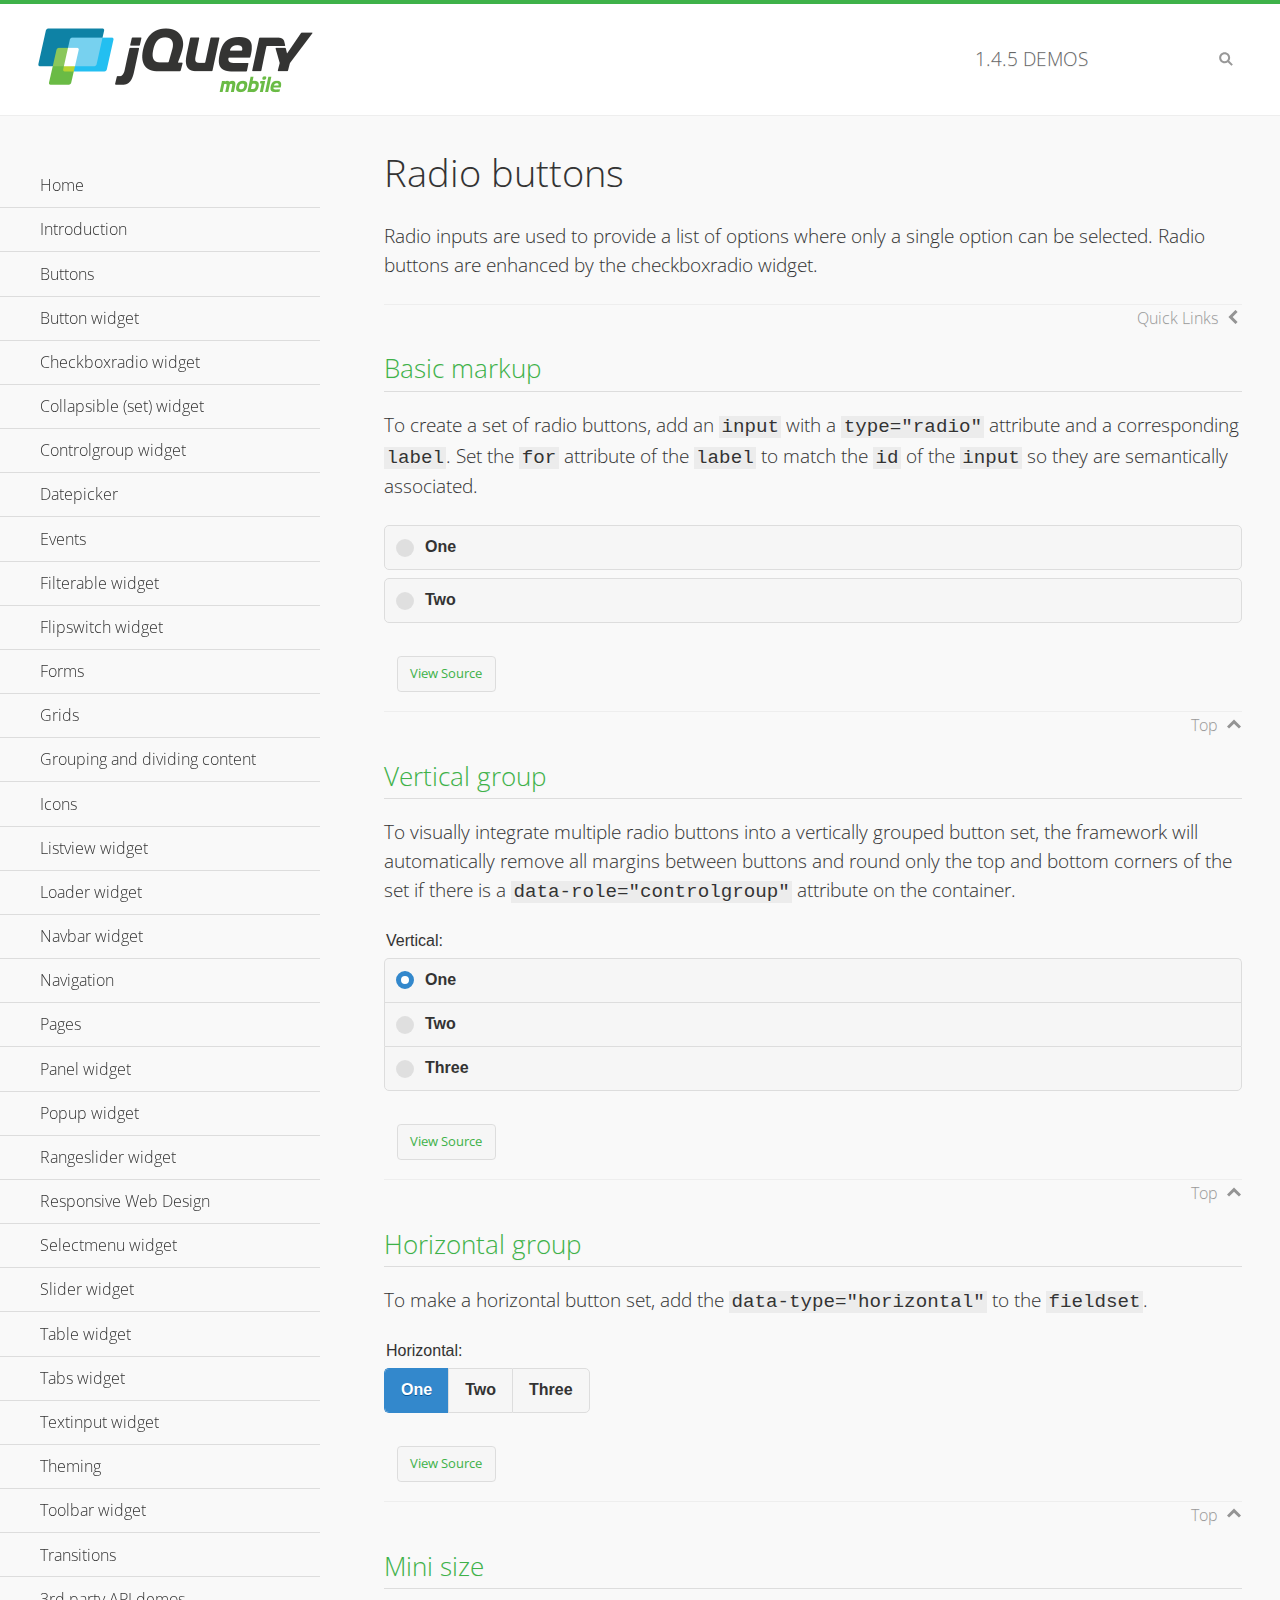
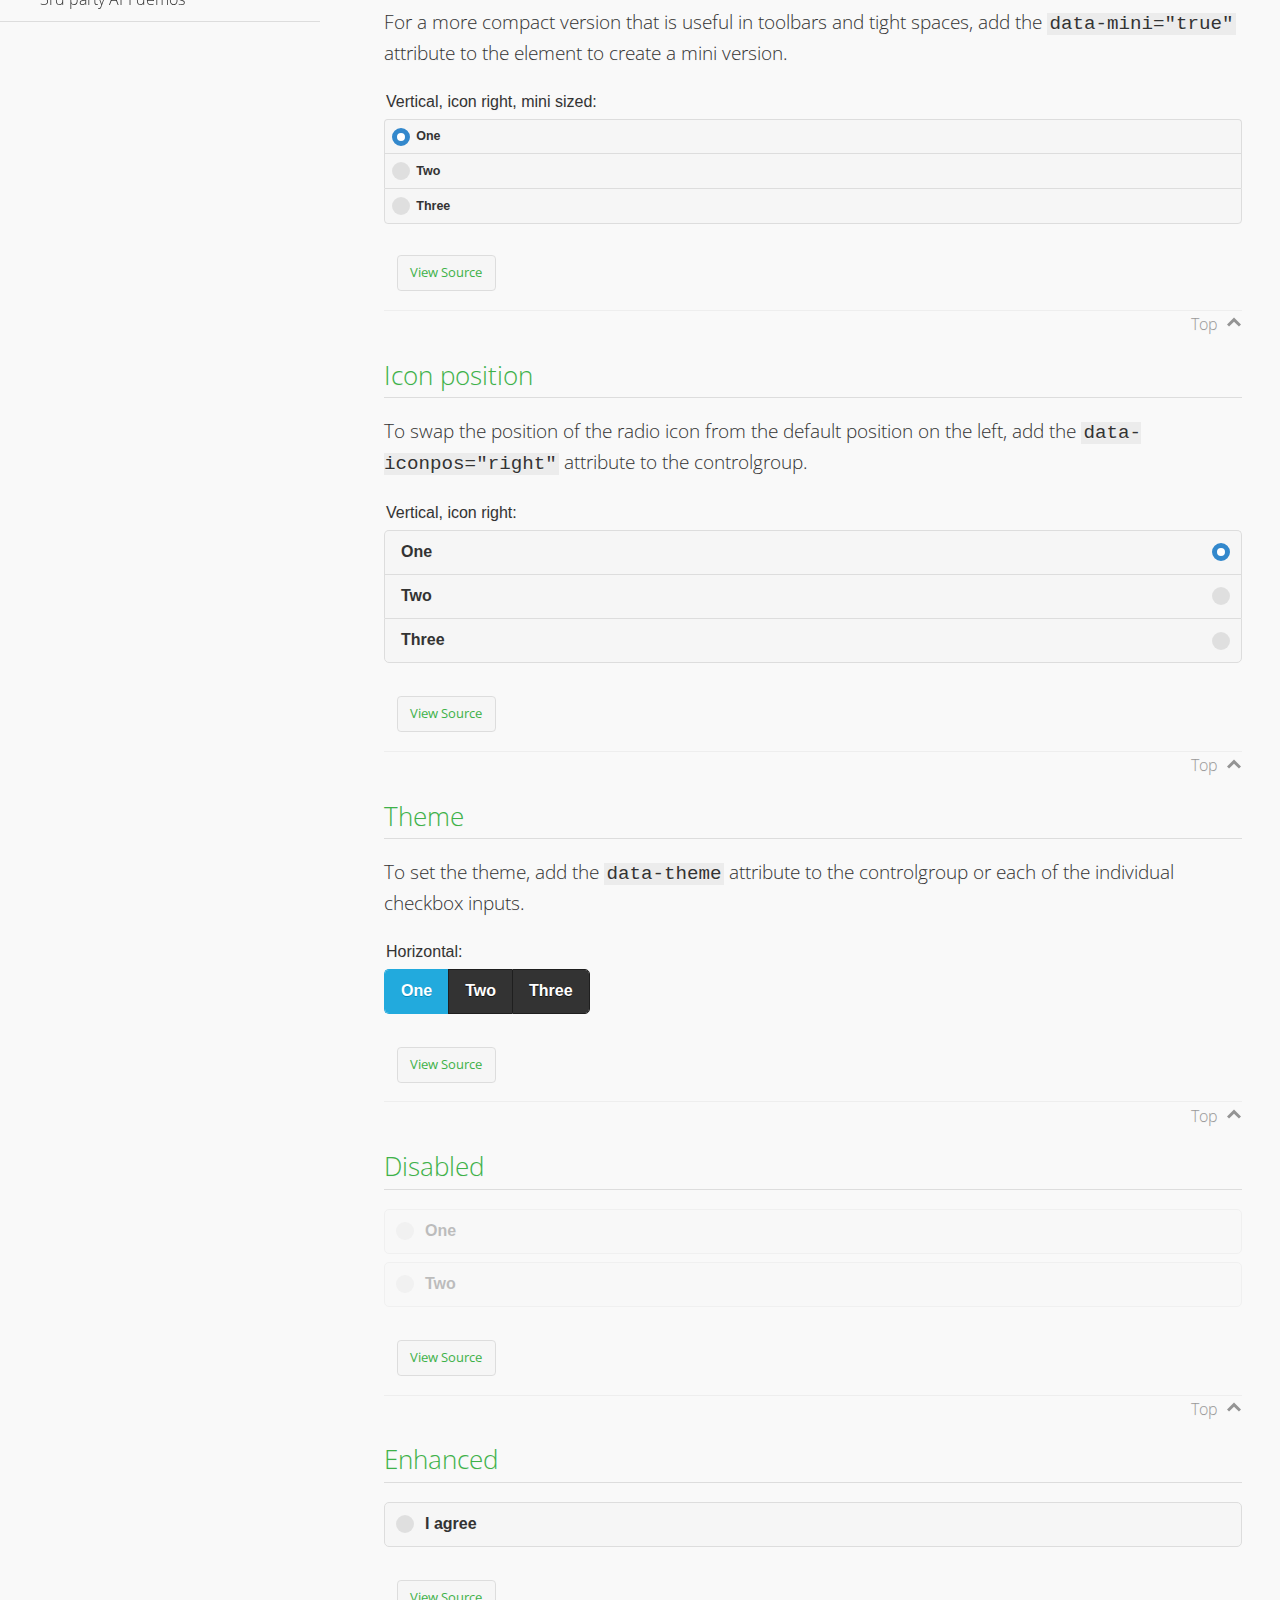
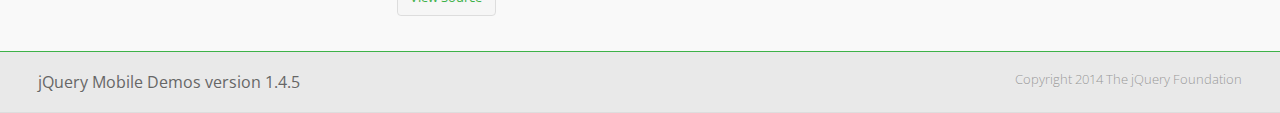
<file: jquery/demos/checkboxradio-radio/index.html>
<!DOCTYPE html>
<html>
<head>
	<meta charset="utf-8">
	<meta name="viewport" content="width=device-width, initial-scale=1">
	<title>Radio buttons - jQuery Mobile Demos</title>
	<link rel="shortcut icon" href="../favicon.ico">
	<link rel="stylesheet" href="http://fonts.googleapis.com/css?family=Open+Sans:300,400,700">
	<link rel="stylesheet" href="../css/themes/default/jquery.mobile-1.4.5.min.css">
	<link rel="stylesheet" href="../_assets/css/jqm-demos.css">
	<script src="../js/jquery.js"></script>
	<script src="../_assets/js/index.js"></script>
	<script src="../js/jquery.mobile-1.4.5.min.js"></script>
</head>
<body>
<div data-role="page" class="jqm-demos" data-quicklinks="true">

	<div data-role="header" class="jqm-header">
		<h2><a href="../" title="jQuery Mobile Demos home"><img src="../_assets/img/jquery-logo.png" alt="jQuery Mobile"></a></h2>
		<p><span class="jqm-version"></span> Demos</p>
		<a href="#" class="jqm-navmenu-link ui-btn ui-btn-icon-notext ui-corner-all ui-icon-bars ui-nodisc-icon ui-alt-icon ui-btn-left">Menu</a>
		<a href="#" class="jqm-search-link ui-btn ui-btn-icon-notext ui-corner-all ui-icon-search ui-nodisc-icon ui-alt-icon ui-btn-right">Search</a>
	</div><!-- /header -->

	<div role="main" class="ui-content jqm-content">

		<h1>Radio buttons</h1>

		<p>Radio inputs are used to provide a list of options where only a single option can be selected. Radio buttons are enhanced by the checkboxradio widget.</p>

		<h2>Basic markup</h2>

		<p>To create a set of radio buttons, add an <code>input</code> with a <code>type="radio"</code> attribute and a corresponding <code>label</code>. Set the <code>for</code> attribute of the <code>label</code> to match the <code>id</code> of the <code>input</code> so they are semantically associated.</p>

		<div data-demo-html="true">
			<form>
				<label>
					<input type="radio" name="radio-choice-0" id="radio-choice-0a">One
				</label>

				<label for="radio-choice-0b">Two</label>
				<input type="radio" name="radio-choice-0" id="radio-choice-0b" class="custom">
			</form>
		</div><!--/demo-html -->

		<h2>Vertical group</h2>

		<p>To visually integrate multiple radio buttons into a vertically grouped button set, the framework will automatically remove all margins between buttons and round only the top and bottom corners of the set if there is a <code> data-role="controlgroup"</code> attribute on the container.</p>

		<div data-demo-html="true">
			<form>
					<fieldset data-role="controlgroup">
					<legend>Vertical:</legend>
					<input type="radio" name="radio-choice-v-2" id="radio-choice-v-2a" value="on" checked="checked">
					<label for="radio-choice-v-2a">One</label>
					<input type="radio" name="radio-choice-v-2" id="radio-choice-v-2b" value="off">
					<label for="radio-choice-v-2b">Two</label>
					<input type="radio" name="radio-choice-v-2" id="radio-choice-v-2c" value="other">
					<label for="radio-choice-v-2c">Three</label>
				</fieldset>
			</form>
		</div><!--/demo-html -->

		<h2>Horizontal group</h2>

		<p>To make a horizontal button set, add the <code> data-type="horizontal"</code> to the <code>fieldset</code>.</p>

		<div data-demo-html="true">
			<form>
				<fieldset data-role="controlgroup" data-type="horizontal">
					<legend>Horizontal:</legend>
					<input type="radio" name="radio-choice-h-2" id="radio-choice-h-2a" value="on" checked="checked">
					<label for="radio-choice-h-2a">One</label>
					<input type="radio" name="radio-choice-h-2" id="radio-choice-h-2b" value="off">
					<label for="radio-choice-h-2b">Two</label>
					<input type="radio" name="radio-choice-h-2" id="radio-choice-h-2c" value="other">
					<label for="radio-choice-h-2c">Three</label>
				</fieldset>
			</form>
		</div><!--/demo-html -->

		<h2>Mini size</h2>

		<p>For a more compact version that is useful in toolbars and tight spaces, add the <code>data-mini="true"</code> attribute to the element to create a mini version. </p>

		<div data-demo-html="true">
			<form>
				<fieldset data-role="controlgroup" data-mini="true">
					<legend>Vertical, icon right, mini sized:</legend>
					<input type="radio" name="radio-choice-v-6" id="radio-choice-v-6a" value="on" checked="checked">
					<label for="radio-choice-v-6a">One</label>
					<input type="radio" name="radio-choice-v-6" id="radio-choice-v-6b" value="off">
					<label for="radio-choice-v-6b">Two</label>
					<input type="radio" name="radio-choice-v-6" id="radio-choice-v-6c" value="other">
					<label for="radio-choice-v-6c">Three</label>
				</fieldset>
			</form>
		</div><!--/demo-html -->

		<h2>Icon position</h2>

		<p>To swap the position of the radio icon from the default position on the left, add the <code>data-iconpos="right"</code> attribute to the controlgroup.</p>

		<div data-demo-html="true">
			<form>
				<fieldset data-role="controlgroup" data-iconpos="right">
					<legend>Vertical, icon right:</legend>
					<input type="radio" name="radio-choice-w-6" id="radio-choice-w-6a" value="on" checked="checked">
					<label for="radio-choice-w-6a">One</label>
					<input type="radio" name="radio-choice-w-6" id="radio-choice-w-6b" value="off">
					<label for="radio-choice-w-6b">Two</label>
					<input type="radio" name="radio-choice-w-6" id="radio-choice-w-6c" value="other">
					<label for="radio-choice-w-6c">Three</label>
				</fieldset>
			</form>
		</div><!--/demo-html -->

		<h2>Theme</h2>

		<p>To set the theme, add the <code>data-theme</code> attribute to the controlgroup or each of the individual checkbox inputs.</p>

		<div data-demo-html="true">
			<form>
				<fieldset data-role="controlgroup" data-theme="b" data-type="horizontal">
					<legend>Horizontal:</legend>
					<input type="radio" name="radio-choice-t-6" id="radio-choice-t-6a" value="on" checked="checked">
					<label for="radio-choice-t-6a">One</label>
					<input type="radio" name="radio-choice-t-6" id="radio-choice-t-6b" value="off">
					<label for="radio-choice-t-6b">Two</label>
					<input type="radio" name="radio-choice-t-6" id="radio-choice-t-6c" value="other">
					<label for="radio-choice-t-6c">Three</label>
				</fieldset>
			</form>
		</div><!--/demo-html -->

		<h2>Disabled</h2>

		<div data-demo-html="true">
			<form>
				<label>
					<input type="radio" name="radio-choice-7" id="radio-choice-7a" disabled="disabled">One
				</label>
				<label for="radio-choice-7b">Two</label>
				<input type="radio" name="radio-choice-7" id="radio-choice-7b" disabled="disabled">
			</form>
		</div><!--/demo-html -->

		<h2>Enhanced</h2>

		<div data-demo-html="true">
			<div class="ui-radio">
				<label for="radio-enhanced" class="ui-btn ui-corner-all ui-btn-inherit ui-btn-icon-left ui-radio-off">I agree</label>
				<input type="radio" name="radio-enhanced" id="radio-enhanced" data-enhanced="true">
			</div>
		</div><!--/demo-html -->

	</div><!-- /content -->
	    <div data-role="panel" class="jqm-navmenu-panel" data-position="left" data-display="overlay" data-theme="a">
	    	<ul class="jqm-list ui-alt-icon ui-nodisc-icon">
<li data-filtertext="demos homepage" data-icon="home"><a href=".././">Home</a></li>
<li data-filtertext="introduction overview getting started"><a href="../intro/" data-ajax="false">Introduction</a></li>
<li data-filtertext="buttons button markup buttonmarkup method anchor link button element"><a href="../button-markup/" data-ajax="false">Buttons</a></li>
<li data-filtertext="form button widget input button submit reset"><a href="../button/" data-ajax="false">Button widget</a></li>
<li data-role="collapsible" data-enhanced="true" data-collapsed-icon="carat-d" data-expanded-icon="carat-u" data-iconpos="right" data-inset="false" class="ui-collapsible ui-collapsible-themed-content ui-collapsible-collapsed">
	<h3 class="ui-collapsible-heading ui-collapsible-heading-collapsed">
		<a href="#" class="ui-collapsible-heading-toggle ui-btn ui-btn-icon-right ui-btn-inherit ui-icon-carat-d">
		    Checkboxradio widget<span class="ui-collapsible-heading-status"> click to expand contents</span>
		</a>
	</h3>
	<div class="ui-collapsible-content ui-body-inherit ui-collapsible-content-collapsed" aria-hidden="true">
		<ul>
			<li data-filtertext="form checkboxradio widget checkbox input checkboxes controlgroups"><a href="../checkboxradio-checkbox/" data-ajax="false">Checkboxes</a></li>
			<li data-filtertext="form checkboxradio widget radio input radio buttons controlgroups"><a href="../checkboxradio-radio/" data-ajax="false">Radio buttons</a></li>
		</ul>
	</div>
</li>
<li data-role="collapsible" data-enhanced="true" data-collapsed-icon="carat-d" data-expanded-icon="carat-u" data-iconpos="right" data-inset="false" class="ui-collapsible ui-collapsible-themed-content ui-collapsible-collapsed">
	<h3 class="ui-collapsible-heading ui-collapsible-heading-collapsed">
		<a href="#" class="ui-collapsible-heading-toggle ui-btn ui-btn-icon-right ui-btn-inherit ui-icon-carat-d">
			Collapsible (set) widget<span class="ui-collapsible-heading-status"> click to expand contents</span>
		</a>
	</h3>
	<div class="ui-collapsible-content ui-body-inherit ui-collapsible-content-collapsed" aria-hidden="true">
		<ul>
			<li data-filtertext="collapsibles content formatting"><a href="../collapsible/" data-ajax="false">Collapsible</a></li>
			<li data-filtertext="dynamic collapsible set accordion append expand"><a href="../collapsible-dynamic/" data-ajax="false">Dynamic collapsibles</a></li>
			<li data-filtertext="accordions collapsible set widget content formatting grouped collapsibles"><a href="../collapsibleset/" data-ajax="false">Collapsible set</a></li>
		</ul>
	</div>
</li>
<li data-role="collapsible" data-enhanced="true" data-collapsed-icon="carat-d" data-expanded-icon="carat-u" data-iconpos="right" data-inset="false" class="ui-collapsible ui-collapsible-themed-content ui-collapsible-collapsed">
	<h3 class="ui-collapsible-heading ui-collapsible-heading-collapsed">
		<a href="#" class="ui-collapsible-heading-toggle ui-btn ui-btn-icon-right ui-btn-inherit ui-icon-carat-d">
			Controlgroup widget<span class="ui-collapsible-heading-status"> click to expand contents</span>
		</a>
	</h3>
	<div class="ui-collapsible-content ui-body-inherit ui-collapsible-content-collapsed" aria-hidden="true">
		<ul>
			<li data-filtertext="controlgroups selectmenu checkboxradio input grouped buttons horizontal vertical"><a href="../controlgroup/" data-ajax="false">Controlgroup</a></li>
			<li data-filtertext="dynamic controlgroup dynamically add buttons"><a href="../controlgroup-dynamic/" data-ajax="false">Dynamic controlgroups</a></li>
		</ul>
	</div>
</li>
<li data-filtertext="form datepicker widget date input"><a href="../datepicker/" data-ajax="false">Datepicker</a></li>
<li data-role="collapsible" data-enhanced="true" data-collapsed-icon="carat-d" data-expanded-icon="carat-u" data-iconpos="right" data-inset="false" class="ui-collapsible ui-collapsible-themed-content ui-collapsible-collapsed">
	<h3 class="ui-collapsible-heading ui-collapsible-heading-collapsed">
		<a href="#" class="ui-collapsible-heading-toggle ui-btn ui-btn-icon-right ui-btn-inherit ui-icon-carat-d">
			Events<span class="ui-collapsible-heading-status"> click to expand contents</span>
		</a>
	</h3>
	<div class="ui-collapsible-content ui-body-inherit ui-collapsible-content-collapsed" aria-hidden="true">
		<ul>
			<li data-filtertext="swipe to delete list items listviews swipe events"><a href="../swipe-list/" data-ajax="false">Swipe list items</a></li>
			<li data-filtertext="swipe to navigate swipe page navigation swipe events"><a href="../swipe-page/" data-ajax="false">Swipe page navigation</a></li>
		</ul>
	</div>
</li>
<li data-filtertext="filterable filter elements sorting searching listview table"><a href="../filterable/" data-ajax="false">Filterable widget</a></li>
<li data-filtertext="form flipswitch widget flip toggle switch binary select checkbox input"><a href="../flipswitch/" data-ajax="false">Flipswitch widget</a></li>
<li data-role="collapsible" data-enhanced="true" data-collapsed-icon="carat-d" data-expanded-icon="carat-u" data-iconpos="right" data-inset="false" class="ui-collapsible ui-collapsible-themed-content ui-collapsible-collapsed">
	<h3 class="ui-collapsible-heading ui-collapsible-heading-collapsed">
		<a href="#" class="ui-collapsible-heading-toggle ui-btn ui-btn-icon-right ui-btn-inherit ui-icon-carat-d">
			Forms<span class="ui-collapsible-heading-status"> click to expand contents</span>
		</a>
	</h3>
	<div class="ui-collapsible-content ui-body-inherit ui-collapsible-content-collapsed" aria-hidden="true">
		<ul>
			<li data-filtertext="forms text checkbox radio range button submit reset inputs selects textarea slider flipswitch label form elements"><a href="../forms/" data-ajax="false">Forms</a></li>
			<li data-filtertext="form hide labels hidden accessible ui-hidden-accessible forms"><a href="../forms-label-hidden-accessible/" data-ajax="false">Hide labels</a></li>
			<li data-filtertext="form field containers fieldcontain ui-field-contain forms"><a href="../forms-field-contain/" data-ajax="false">Field containers</a></li>
			<li data-filtertext="forms disabled form elements"><a href="../forms-disabled/" data-ajax="false">Forms disabled</a></li>
			<li data-filtertext="forms gallery examples overview forms text checkbox radio range button submit reset inputs selects textarea slider flipswitch label form elements"><a href="../forms-gallery/" data-ajax="false">Forms gallery</a></li>
		</ul>
	</div>
</li>
<li data-role="collapsible" data-enhanced="true" data-collapsed-icon="carat-d" data-expanded-icon="carat-u" data-iconpos="right" data-inset="false" class="ui-collapsible ui-collapsible-themed-content ui-collapsible-collapsed">
	<h3 class="ui-collapsible-heading ui-collapsible-heading-collapsed">
		<a href="#" class="ui-collapsible-heading-toggle ui-btn ui-btn-icon-right ui-btn-inherit ui-icon-carat-d">
			Grids<span class="ui-collapsible-heading-status"> click to expand contents</span>
		</a>
	</h3>
	<div class="ui-collapsible-content ui-body-inherit ui-collapsible-content-collapsed" aria-hidden="true">
		<ul>
			<li data-filtertext="grids columns blocks content formatting rwd responsive css framework"><a href="../grids/" data-ajax="false">Grids</a></li>
			<li data-filtertext="buttons in grids css framework"><a href="../grids-buttons/" data-ajax="false">Buttons in grids</a></li>
			<li data-filtertext="custom responsive grids rwd css framework"><a href="../grids-custom-responsive/" data-ajax="false">Custom responsive grids</a></li>
		</ul>
	</div>
</li>
<li data-filtertext="blocks content formatting sections heading"><a href="../body-bar-classes/" data-ajax="false">Grouping and dividing content</a></li>
<li data-role="collapsible" data-enhanced="true" data-collapsed-icon="carat-d" data-expanded-icon="carat-u" data-iconpos="right" data-inset="false" class="ui-collapsible ui-collapsible-themed-content ui-collapsible-collapsed">
	<h3 class="ui-collapsible-heading ui-collapsible-heading-collapsed">
		<a href="#" class="ui-collapsible-heading-toggle ui-btn ui-btn-icon-right ui-btn-inherit ui-icon-carat-d">
			Icons<span class="ui-collapsible-heading-status"> click to expand contents</span>
		</a>
	</h3>
	<div class="ui-collapsible-content ui-body-inherit ui-collapsible-content-collapsed" aria-hidden="true">
		<ul>
			<li data-filtertext="button icons svg disc alt custom icon position"><a href="../icons/" data-ajax="false">Icons</a></li>
			<li data-filtertext=""><a href="../icons-grunticon/" data-ajax="false">Grunticon loader</a></li>
		</ul>
	</div>
</li>
<li data-role="collapsible" data-enhanced="true" data-collapsed-icon="carat-d" data-expanded-icon="carat-u" data-iconpos="right" data-inset="false" class="ui-collapsible ui-collapsible-themed-content ui-collapsible-collapsed">
	<h3 class="ui-collapsible-heading ui-collapsible-heading-collapsed">
		<a href="#" class="ui-collapsible-heading-toggle ui-btn ui-btn-icon-right ui-btn-inherit ui-icon-carat-d">
			Listview widget<span class="ui-collapsible-heading-status"> click to expand contents</span>
		</a>
	</h3>
	<div class="ui-collapsible-content ui-body-inherit ui-collapsible-content-collapsed" aria-hidden="true">
		<ul>
			<li data-filtertext="listview widget thumbnails icons nested split button collapsible ul ol"><a href="../listview/" data-ajax="false">Listview</a></li>
			<li data-filtertext="autocomplete filterable reveal listview filtertextbeforefilter placeholder"><a href="../listview-autocomplete/" data-ajax="false">Listview autocomplete</a></li>
			<li data-filtertext="autocomplete filterable reveal listview remote data filtertextbeforefilter placeholder"><a href="../listview-autocomplete-remote/" data-ajax="false">Listview autocomplete remote data</a></li>
			<li data-filtertext="autodividers anchor jump scroll linkbars listview lists ul ol"><a href="../listview-autodividers-linkbar/" data-ajax="false">Listview autodividers linkbar</a></li>
			<li data-filtertext="listview autodividers selector autodividersselector lists ul ol"><a href="../listview-autodividers-selector/" data-ajax="false">Listview autodividers selector</a></li>
			<li data-filtertext="listview nested list items"><a href="../listview-nested-lists/" data-ajax="false">Nested Listviews</a></li>
			<li data-filtertext="listview collapsible list items flat"><a href="../listview-collapsible-item-flat/" data-ajax="false">Listview collapsible list items (flat)</a></li>
			<li data-filtertext="listview collapsible list indented"><a href="../listview-collapsible-item-indented/" data-ajax="false">Listview collapsible list items (indented)</a></li>
			<li data-filtertext="grid listview responsive grids responsive listviews lists ul"><a href="../listview-grid/" data-ajax="false">Listview responsive grid</a></li>
		</ul>
	</div>
</li>
<li data-filtertext="loader widget page loading navigation overlay spinner"><a href="../loader/" data-ajax="false">Loader widget</a></li>
<li data-filtertext="navbar widget navmenu toolbars header footer"><a href="../navbar/" data-ajax="false">Navbar widget</a></li>
<li data-role="collapsible" data-enhanced="true" data-collapsed-icon="carat-d" data-expanded-icon="carat-u" data-iconpos="right" data-inset="false" class="ui-collapsible ui-collapsible-themed-content ui-collapsible-collapsed">
	<h3 class="ui-collapsible-heading ui-collapsible-heading-collapsed">
		<a href="#" class="ui-collapsible-heading-toggle ui-btn ui-btn-icon-right ui-btn-inherit ui-icon-carat-d">
			Navigation<span class="ui-collapsible-heading-status"> click to expand contents</span>
		</a>
	</h3>
	<div class="ui-collapsible-content ui-body-inherit ui-collapsible-content-collapsed" aria-hidden="true">
		<ul>
			<li data-filtertext="ajax navigation navigate widget history event method"><a href="../navigation/" data-ajax="false">Navigation</a></li>
			<li data-filtertext="linking pages page links navigation ajax prefetch cache"><a href="../navigation-linking-pages/" data-ajax="false">Linking pages</a></li>
			<!-- <li data-filtertext="php redirect server redirection server-side navigation"><a href="../navigation-php-redirect/" data-ajax="false">PHP redirect demo</a></li>-->
			<li data-filtertext="navigation redirection hash query"><a href="../navigation-hash-processing/" data-ajax="false">Hash processing demo</a></li>
			<li data-filtertext="navigation redirection hash query"><a href="../page-events/" data-ajax="false">Page Navigation Events</a></li>
		</ul>
	</div>
</li>
<li data-role="collapsible" data-enhanced="true" data-collapsed-icon="carat-d" data-expanded-icon="carat-u" data-iconpos="right" data-inset="false" class="ui-collapsible ui-collapsible-themed-content ui-collapsible-collapsed">
	<h3 class="ui-collapsible-heading ui-collapsible-heading-collapsed">
		<a href="#" class="ui-collapsible-heading-toggle ui-btn ui-btn-icon-right ui-btn-inherit ui-icon-carat-d">
			Pages<span class="ui-collapsible-heading-status"> click to expand contents</span>
		</a>
	</h3>
	<div class="ui-collapsible-content ui-body-inherit ui-collapsible-content-collapsed" aria-hidden="true">
		<ul>
			<li data-filtertext="pages page widget ajax navigation"><a href="../pages/" data-ajax="false">Pages</a></li>
			<li data-filtertext="single page"><a href="../pages-single-page/" data-ajax="false">Single page</a></li>
			<li data-filtertext="multipage multi-page page"><a href="../pages-multi-page/" data-ajax="false">Multi-page template</a></li>
			<li data-filtertext="dialog page widget modal popup"><a href="../pages-dialog/" data-ajax="false">Dialog page</a></li>
		</ul>
	</div>
</li>
<li data-role="collapsible" data-enhanced="true" data-collapsed-icon="carat-d" data-expanded-icon="carat-u" data-iconpos="right" data-inset="false" class="ui-collapsible ui-collapsible-themed-content ui-collapsible-collapsed">
	<h3 class="ui-collapsible-heading ui-collapsible-heading-collapsed">
		<a href="#" class="ui-collapsible-heading-toggle ui-btn ui-btn-icon-right ui-btn-inherit ui-icon-carat-d">
			Panel widget<span class="ui-collapsible-heading-status"> click to expand contents</span>
		</a>
	</h3>
	<div class="ui-collapsible-content ui-body-inherit ui-collapsible-content-collapsed" aria-hidden="true">
		<ul>
			<li data-filtertext="panel widget sliding panels reveal push overlay responsive"><a href="../panel/" data-ajax="false">Panel</a></li>
			<li data-filtertext=""><a href="../panel-external/" data-ajax="false">External panels</a></li>
			<li data-filtertext="panel "><a href="../panel-fixed/" data-ajax="false">Fixed panels</a></li>
			<li data-filtertext="panel slide panels sliding panels shadow rwd responsive breakpoint"><a href="../panel-responsive/" data-ajax="false">Panels responsive</a></li>
			<li data-filtertext="panel custom style custom panel width reveal shadow listview panel styling page background wrapper"><a href="../panel-styling/" data-ajax="false">Custom panel style</a></li>
			<li data-filtertext="panel open on swipe"><a href="../panel-swipe-open/" data-ajax="false">Panel open on swipe</a></li>
			<li data-filtertext="panels outside page internal external toolbars"><a href="../panel-external-internal/" data-ajax="false">Panel external and internal</a></li>
		</ul>
	</div>
</li>
<li data-role="collapsible" data-enhanced="true" data-collapsed-icon="carat-d" data-expanded-icon="carat-u" data-iconpos="right" data-inset="false" class="ui-collapsible ui-collapsible-themed-content ui-collapsible-collapsed">
	<h3 class="ui-collapsible-heading ui-collapsible-heading-collapsed">
		<a href="#" class="ui-collapsible-heading-toggle ui-btn ui-btn-icon-right ui-btn-inherit ui-icon-carat-d">
			Popup widget<span class="ui-collapsible-heading-status"> click to expand contents</span>
		</a>
	</h3>
	<div class="ui-collapsible-content ui-body-inherit ui-collapsible-content-collapsed" aria-hidden="true">
		<ul>
			<li data-filtertext="popup widget popups dialog modal transition tooltip lightbox form overlay screen flip pop fade transition"><a href="../popup/" data-ajax="false">Popup</a></li>
			<li data-filtertext="popup alignment position"><a href="../popup-alignment/" data-ajax="false">Popup alignment</a></li>
			<li data-filtertext="popup arrow size popups popover"><a href="../popup-arrow-size/" data-ajax="false">Popup arrow size</a></li>
			<li data-filtertext="dynamic popups popup images lightbox"><a href="../popup-dynamic/" data-ajax="false">Dynamic popups</a></li>
			<li data-filtertext="popups with iframes scaling"><a href="../popup-iframe/" data-ajax="false">Popups with iframes</a></li>
			<li data-filtertext="popup image scaling"><a href="../popup-image-scaling/" data-ajax="false">Popup image scaling</a></li>
			<li data-filtertext="external popup outside multi-page"><a href="../popup-outside-multipage/" data-ajax="false">Popup outside multi-page</a></li>
		</ul>
	</div>
</li>
<li data-filtertext="form rangeslider widget dual sliders dual handle sliders range input"><a href="../rangeslider/" data-ajax="false">Rangeslider widget</a></li>
<li data-filtertext="responsive web design rwd adaptive progressive enhancement PE accessible mobile breakpoints media query media queries"><a href="../rwd/" data-ajax="false">Responsive Web Design</a></li>
<li data-role="collapsible" data-enhanced="true" data-collapsed-icon="carat-d" data-expanded-icon="carat-u" data-iconpos="right" data-inset="false" class="ui-collapsible ui-collapsible-themed-content ui-collapsible-collapsed">
	<h3 class="ui-collapsible-heading ui-collapsible-heading-collapsed">
		<a href="#" class="ui-collapsible-heading-toggle ui-btn ui-btn-icon-right ui-btn-inherit ui-icon-carat-d">
			Selectmenu widget<span class="ui-collapsible-heading-status"> click to expand contents</span>
		</a>
	</h3>
	<div class="ui-collapsible-content ui-body-inherit ui-collapsible-content-collapsed" aria-hidden="true">
		<ul>
			<li data-filtertext="form selectmenu widget select input custom select menu selects"><a href="../selectmenu/" data-ajax="false">Selectmenu</a></li>
			<li data-filtertext="form custom select menu selectmenu widget custom menu option optgroup multiple selects"><a href="../selectmenu-custom/" data-ajax="false">Custom select menu</a></li>
			<li data-filtertext="filterable select filter popup dialog"><a href="../selectmenu-custom-filter/" data-ajax="false">Custom select menu with filter</a></li>
		</ul>
	</div>
</li>
<li data-role="collapsible" data-enhanced="true" data-collapsed-icon="carat-d" data-expanded-icon="carat-u" data-iconpos="right" data-inset="false" class="ui-collapsible ui-collapsible-themed-content ui-collapsible-collapsed">
	<h3 class="ui-collapsible-heading ui-collapsible-heading-collapsed">
		<a href="#" class="ui-collapsible-heading-toggle ui-btn ui-btn-icon-right ui-btn-inherit ui-icon-carat-d">
			Slider widget<span class="ui-collapsible-heading-status"> click to expand contents</span>
		</a>
	</h3>
	<div class="ui-collapsible-content ui-body-inherit ui-collapsible-content-collapsed" aria-hidden="true">
		<ul>
			<li data-filtertext="form slider widget range input single sliders"><a href="../slider/" data-ajax="false">Slider</a></li>
			<li data-filtertext="form slider widget flipswitch slider binary select flip toggle switch"><a href="../slider-flipswitch/" data-ajax="false">Slider flip toggle switch</a></li>
			<li data-filtertext="form slider tooltip handle value input range sliders"><a href="../slider-tooltip/" data-ajax="false">Slider tooltip</a></li>
		</ul>
	</div>
</li>
<li data-role="collapsible" data-enhanced="true" data-collapsed-icon="carat-d" data-expanded-icon="carat-u" data-iconpos="right" data-inset="false" class="ui-collapsible ui-collapsible-themed-content ui-collapsible-collapsed">
	<h3 class="ui-collapsible-heading ui-collapsible-heading-collapsed">
		<a href="#" class="ui-collapsible-heading-toggle ui-btn ui-btn-icon-right ui-btn-inherit ui-icon-carat-d">
			Table widget<span class="ui-collapsible-heading-status"> click to expand contents</span>
		</a>
	</h3>
	<div class="ui-collapsible-content ui-body-inherit ui-collapsible-content-collapsed" aria-hidden="true">
		<ul>
			<li data-filtertext="table widget reflow column toggle th td responsive tables rwd hide show tabular"><a href="../table-column-toggle/" data-ajax="false">Table Column Toggle</a></li>
			<li data-filtertext="table column toggle phone comparison demo"><a href="../table-column-toggle-example/" data-ajax="false">Table Column Toggle demo</a></li>
			<li data-filtertext="responsive tables table column toggle heading groups rwd breakpoint"><a href="../table-column-toggle-heading-groups/" data-ajax="false">Table Column Toggle heading groups</a></li>
			<li data-filtertext="responsive tables table column toggle hide rwd breakpoint customization options"><a href="../table-column-toggle-options/" data-ajax="false">Table Column Toggle options</a></li>
			<li data-filtertext="table reflow th td responsive rwd columns tabular"><a href="../table-reflow/" data-ajax="false">Table Reflow</a></li>
			<li data-filtertext="responsive tables table reflow heading groups rwd breakpoint"><a href="../table-reflow-heading-groups/" data-ajax="false">Table Reflow heading groups</a></li>
			<li data-filtertext="responsive tables table reflow stripes strokes table style"><a href="../table-reflow-stripes-strokes/" data-ajax="false">Table Reflow stripes and strokes</a></li>
			<li data-filtertext="responsive tables table reflow stack custom styles"><a href="../table-reflow-styling/" data-ajax="false">Table Reflow custom styles</a></li>
		</ul>
	</div>
</li>
<li data-filtertext="ui tabs widget"><a href="../tabs/" data-ajax="false">Tabs widget</a></li>
<li data-filtertext="form textinput widget text input textarea number date time tel email file color password"><a href="../textinput/" data-ajax="false">Textinput widget</a></li>
<li data-role="collapsible" data-enhanced="true" data-collapsed-icon="carat-d" data-expanded-icon="carat-u" data-iconpos="right" data-inset="false" class="ui-collapsible ui-collapsible-themed-content ui-collapsible-collapsed">
	<h3 class="ui-collapsible-heading ui-collapsible-heading-collapsed">
		<a href="#" class="ui-collapsible-heading-toggle ui-btn ui-btn-icon-right ui-btn-inherit ui-icon-carat-d">
			Theming<span class="ui-collapsible-heading-status"> click to expand contents</span>
		</a>
	</h3>
	<div class="ui-collapsible-content ui-body-inherit ui-collapsible-content-collapsed" aria-hidden="true">
		<ul>
			<li data-filtertext="default theme swatches theming style css"><a href="../theme-default/" data-ajax="false">Default theme</a></li>
			<li data-filtertext="classic theme old theme swatches theming style css"><a href="../theme-classic/" data-ajax="false">Classic theme</a></li>
		</ul>
	</div>
</li>
<li data-role="collapsible" data-enhanced="true" data-collapsed-icon="carat-d" data-expanded-icon="carat-u" data-iconpos="right" data-inset="false" class="ui-collapsible ui-collapsible-themed-content ui-collapsible-collapsed">
	<h3 class="ui-collapsible-heading ui-collapsible-heading-collapsed">
		<a href="#" class="ui-collapsible-heading-toggle ui-btn ui-btn-icon-right ui-btn-inherit ui-icon-carat-d">
			Toolbar widget<span class="ui-collapsible-heading-status"> click to expand contents</span>
		</a>
	</h3>
	<div class="ui-collapsible-content ui-body-inherit ui-collapsible-content-collapsed" aria-hidden="true">
		<ul>
			<li data-filtertext="toolbar widget header footer toolbars fixed fullscreen external sections"><a href="../toolbar/" data-ajax="false">Toolbar</a></li>
			<li data-filtertext="dynamic toolbars dynamically add toolbar header footer"><a href="../toolbar-dynamic/" data-ajax="false">Dynamic toolbars</a></li>
			<li data-filtertext="external toolbars header footer"><a href="../toolbar-external/" data-ajax="false">External toolbars</a></li>
			<li data-filtertext="fixed toolbars header footer"><a href="../toolbar-fixed/" data-ajax="false">Fixed toolbars</a></li>
			<li data-filtertext="fixed fullscreen toolbars header footer"><a href="../toolbar-fixed-fullscreen/" data-ajax="false">Fullscreen toolbars</a></li>
			<li data-filtertext="external fixed toolbars header footer"><a href="../toolbar-fixed-external/" data-ajax="false">Fixed external toolbars</a></li>
			<li data-filtertext="external persistent toolbars header footer navbar navmenu"><a href="../toolbar-fixed-persistent/" data-ajax="false">Persistent toolbars</a></li>
			<li data-filtertext="external ajax optimized toolbars persistent toolbars header footer navbar"><a href="../toolbar-fixed-persistent-optimized/" data-ajax="false">Ajax optimized toolbars</a></li>
			<li data-filtertext="form in toolbars header footer"><a href="../toolbar-fixed-forms/" data-ajax="false">Form in toolbar</a></li>
		</ul>
	</div>
</li>
<li data-filtertext="page transitions animated pages popup navigation flip slide fade pop"><a href="../transitions/" data-ajax="false">Transitions</a></li>
<li data-role="collapsible" data-enhanced="true" data-collapsed-icon="carat-d" data-expanded-icon="carat-u" data-iconpos="right" data-inset="false" class="ui-collapsible ui-collapsible-themed-content ui-collapsible-collapsed">
	<h3 class="ui-collapsible-heading ui-collapsible-heading-collapsed">
		<a href="#" class="ui-collapsible-heading-toggle ui-btn ui-btn-icon-right ui-btn-inherit ui-icon-carat-d">
			3rd party API demos<span class="ui-collapsible-heading-status"> click to expand contents</span>
		</a>
	</h3>
	<div class="ui-collapsible-content ui-body-inherit ui-collapsible-content-collapsed" aria-hidden="true">
		<ul>
			<li data-filtertext="backbone requirejs navigation router"><a href="../backbone-requirejs/" data-ajax="false">Backbone RequireJS</a></li>
			<li data-filtertext="google maps geolocation demo"><a href="../map-geolocation/" data-ajax="false">Google Maps geolocation</a></li>
			<li data-filtertext="google maps hybrid"><a href="../map-list-toggle/" data-ajax="false">Google Maps list toggle</a></li>
		</ul>
	</div>
</li>



		     </ul>
		</div><!-- /panel -->


	<div data-role="footer" data-position="fixed" data-tap-toggle="false" class="jqm-footer">
		<p>jQuery Mobile Demos version <span class="jqm-version"></span></p>
		<p>Copyright 2014 The jQuery Foundation</p>
	</div><!-- /footer -->
	<!-- TODO: This should become an external panel so we can add input to markup (unique ID) -->
    <div data-role="panel" class="jqm-search-panel" data-position="right" data-display="overlay" data-theme="a">
		<div class="jqm-search">
			<ul class="jqm-list" data-filter-placeholder="Search demos..." data-filter-reveal="true">
<li data-filtertext="demos homepage" data-icon="home"><a href=".././">Home</a></li>
<li data-filtertext="introduction overview getting started"><a href="../intro/" data-ajax="false">Introduction</a></li>
<li data-filtertext="buttons button markup buttonmarkup method anchor link button element"><a href="../button-markup/" data-ajax="false">Buttons</a></li>
<li data-filtertext="form button widget input button submit reset"><a href="../button/" data-ajax="false">Button widget</a></li>
<li data-role="collapsible" data-enhanced="true" data-collapsed-icon="carat-d" data-expanded-icon="carat-u" data-iconpos="right" data-inset="false" class="ui-collapsible ui-collapsible-themed-content ui-collapsible-collapsed">
	<h3 class="ui-collapsible-heading ui-collapsible-heading-collapsed">
		<a href="#" class="ui-collapsible-heading-toggle ui-btn ui-btn-icon-right ui-btn-inherit ui-icon-carat-d">
		    Checkboxradio widget<span class="ui-collapsible-heading-status"> click to expand contents</span>
		</a>
	</h3>
	<div class="ui-collapsible-content ui-body-inherit ui-collapsible-content-collapsed" aria-hidden="true">
		<ul>
			<li data-filtertext="form checkboxradio widget checkbox input checkboxes controlgroups"><a href="../checkboxradio-checkbox/" data-ajax="false">Checkboxes</a></li>
			<li data-filtertext="form checkboxradio widget radio input radio buttons controlgroups"><a href="../checkboxradio-radio/" data-ajax="false">Radio buttons</a></li>
		</ul>
	</div>
</li>
<li data-role="collapsible" data-enhanced="true" data-collapsed-icon="carat-d" data-expanded-icon="carat-u" data-iconpos="right" data-inset="false" class="ui-collapsible ui-collapsible-themed-content ui-collapsible-collapsed">
	<h3 class="ui-collapsible-heading ui-collapsible-heading-collapsed">
		<a href="#" class="ui-collapsible-heading-toggle ui-btn ui-btn-icon-right ui-btn-inherit ui-icon-carat-d">
			Collapsible (set) widget<span class="ui-collapsible-heading-status"> click to expand contents</span>
		</a>
	</h3>
	<div class="ui-collapsible-content ui-body-inherit ui-collapsible-content-collapsed" aria-hidden="true">
		<ul>
			<li data-filtertext="collapsibles content formatting"><a href="../collapsible/" data-ajax="false">Collapsible</a></li>
			<li data-filtertext="dynamic collapsible set accordion append expand"><a href="../collapsible-dynamic/" data-ajax="false">Dynamic collapsibles</a></li>
			<li data-filtertext="accordions collapsible set widget content formatting grouped collapsibles"><a href="../collapsibleset/" data-ajax="false">Collapsible set</a></li>
		</ul>
	</div>
</li>
<li data-role="collapsible" data-enhanced="true" data-collapsed-icon="carat-d" data-expanded-icon="carat-u" data-iconpos="right" data-inset="false" class="ui-collapsible ui-collapsible-themed-content ui-collapsible-collapsed">
	<h3 class="ui-collapsible-heading ui-collapsible-heading-collapsed">
		<a href="#" class="ui-collapsible-heading-toggle ui-btn ui-btn-icon-right ui-btn-inherit ui-icon-carat-d">
			Controlgroup widget<span class="ui-collapsible-heading-status"> click to expand contents</span>
		</a>
	</h3>
	<div class="ui-collapsible-content ui-body-inherit ui-collapsible-content-collapsed" aria-hidden="true">
		<ul>
			<li data-filtertext="controlgroups selectmenu checkboxradio input grouped buttons horizontal vertical"><a href="../controlgroup/" data-ajax="false">Controlgroup</a></li>
			<li data-filtertext="dynamic controlgroup dynamically add buttons"><a href="../controlgroup-dynamic/" data-ajax="false">Dynamic controlgroups</a></li>
		</ul>
	</div>
</li>
<li data-filtertext="form datepicker widget date input"><a href="../datepicker/" data-ajax="false">Datepicker</a></li>
<li data-role="collapsible" data-enhanced="true" data-collapsed-icon="carat-d" data-expanded-icon="carat-u" data-iconpos="right" data-inset="false" class="ui-collapsible ui-collapsible-themed-content ui-collapsible-collapsed">
	<h3 class="ui-collapsible-heading ui-collapsible-heading-collapsed">
		<a href="#" class="ui-collapsible-heading-toggle ui-btn ui-btn-icon-right ui-btn-inherit ui-icon-carat-d">
			Events<span class="ui-collapsible-heading-status"> click to expand contents</span>
		</a>
	</h3>
	<div class="ui-collapsible-content ui-body-inherit ui-collapsible-content-collapsed" aria-hidden="true">
		<ul>
			<li data-filtertext="swipe to delete list items listviews swipe events"><a href="../swipe-list/" data-ajax="false">Swipe list items</a></li>
			<li data-filtertext="swipe to navigate swipe page navigation swipe events"><a href="../swipe-page/" data-ajax="false">Swipe page navigation</a></li>
		</ul>
	</div>
</li>
<li data-filtertext="filterable filter elements sorting searching listview table"><a href="../filterable/" data-ajax="false">Filterable widget</a></li>
<li data-filtertext="form flipswitch widget flip toggle switch binary select checkbox input"><a href="../flipswitch/" data-ajax="false">Flipswitch widget</a></li>
<li data-role="collapsible" data-enhanced="true" data-collapsed-icon="carat-d" data-expanded-icon="carat-u" data-iconpos="right" data-inset="false" class="ui-collapsible ui-collapsible-themed-content ui-collapsible-collapsed">
	<h3 class="ui-collapsible-heading ui-collapsible-heading-collapsed">
		<a href="#" class="ui-collapsible-heading-toggle ui-btn ui-btn-icon-right ui-btn-inherit ui-icon-carat-d">
			Forms<span class="ui-collapsible-heading-status"> click to expand contents</span>
		</a>
	</h3>
	<div class="ui-collapsible-content ui-body-inherit ui-collapsible-content-collapsed" aria-hidden="true">
		<ul>
			<li data-filtertext="forms text checkbox radio range button submit reset inputs selects textarea slider flipswitch label form elements"><a href="../forms/" data-ajax="false">Forms</a></li>
			<li data-filtertext="form hide labels hidden accessible ui-hidden-accessible forms"><a href="../forms-label-hidden-accessible/" data-ajax="false">Hide labels</a></li>
			<li data-filtertext="form field containers fieldcontain ui-field-contain forms"><a href="../forms-field-contain/" data-ajax="false">Field containers</a></li>
			<li data-filtertext="forms disabled form elements"><a href="../forms-disabled/" data-ajax="false">Forms disabled</a></li>
			<li data-filtertext="forms gallery examples overview forms text checkbox radio range button submit reset inputs selects textarea slider flipswitch label form elements"><a href="../forms-gallery/" data-ajax="false">Forms gallery</a></li>
		</ul>
	</div>
</li>
<li data-role="collapsible" data-enhanced="true" data-collapsed-icon="carat-d" data-expanded-icon="carat-u" data-iconpos="right" data-inset="false" class="ui-collapsible ui-collapsible-themed-content ui-collapsible-collapsed">
	<h3 class="ui-collapsible-heading ui-collapsible-heading-collapsed">
		<a href="#" class="ui-collapsible-heading-toggle ui-btn ui-btn-icon-right ui-btn-inherit ui-icon-carat-d">
			Grids<span class="ui-collapsible-heading-status"> click to expand contents</span>
		</a>
	</h3>
	<div class="ui-collapsible-content ui-body-inherit ui-collapsible-content-collapsed" aria-hidden="true">
		<ul>
			<li data-filtertext="grids columns blocks content formatting rwd responsive css framework"><a href="../grids/" data-ajax="false">Grids</a></li>
			<li data-filtertext="buttons in grids css framework"><a href="../grids-buttons/" data-ajax="false">Buttons in grids</a></li>
			<li data-filtertext="custom responsive grids rwd css framework"><a href="../grids-custom-responsive/" data-ajax="false">Custom responsive grids</a></li>
		</ul>
	</div>
</li>
<li data-filtertext="blocks content formatting sections heading"><a href="../body-bar-classes/" data-ajax="false">Grouping and dividing content</a></li>
<li data-role="collapsible" data-enhanced="true" data-collapsed-icon="carat-d" data-expanded-icon="carat-u" data-iconpos="right" data-inset="false" class="ui-collapsible ui-collapsible-themed-content ui-collapsible-collapsed">
	<h3 class="ui-collapsible-heading ui-collapsible-heading-collapsed">
		<a href="#" class="ui-collapsible-heading-toggle ui-btn ui-btn-icon-right ui-btn-inherit ui-icon-carat-d">
			Icons<span class="ui-collapsible-heading-status"> click to expand contents</span>
		</a>
	</h3>
	<div class="ui-collapsible-content ui-body-inherit ui-collapsible-content-collapsed" aria-hidden="true">
		<ul>
			<li data-filtertext="button icons svg disc alt custom icon position"><a href="../icons/" data-ajax="false">Icons</a></li>
			<li data-filtertext=""><a href="../icons-grunticon/" data-ajax="false">Grunticon loader</a></li>
		</ul>
	</div>
</li>
<li data-role="collapsible" data-enhanced="true" data-collapsed-icon="carat-d" data-expanded-icon="carat-u" data-iconpos="right" data-inset="false" class="ui-collapsible ui-collapsible-themed-content ui-collapsible-collapsed">
	<h3 class="ui-collapsible-heading ui-collapsible-heading-collapsed">
		<a href="#" class="ui-collapsible-heading-toggle ui-btn ui-btn-icon-right ui-btn-inherit ui-icon-carat-d">
			Listview widget<span class="ui-collapsible-heading-status"> click to expand contents</span>
		</a>
	</h3>
	<div class="ui-collapsible-content ui-body-inherit ui-collapsible-content-collapsed" aria-hidden="true">
		<ul>
			<li data-filtertext="listview widget thumbnails icons nested split button collapsible ul ol"><a href="../listview/" data-ajax="false">Listview</a></li>
			<li data-filtertext="autocomplete filterable reveal listview filtertextbeforefilter placeholder"><a href="../listview-autocomplete/" data-ajax="false">Listview autocomplete</a></li>
			<li data-filtertext="autocomplete filterable reveal listview remote data filtertextbeforefilter placeholder"><a href="../listview-autocomplete-remote/" data-ajax="false">Listview autocomplete remote data</a></li>
			<li data-filtertext="autodividers anchor jump scroll linkbars listview lists ul ol"><a href="../listview-autodividers-linkbar/" data-ajax="false">Listview autodividers linkbar</a></li>
			<li data-filtertext="listview autodividers selector autodividersselector lists ul ol"><a href="../listview-autodividers-selector/" data-ajax="false">Listview autodividers selector</a></li>
			<li data-filtertext="listview nested list items"><a href="../listview-nested-lists/" data-ajax="false">Nested Listviews</a></li>
			<li data-filtertext="listview collapsible list items flat"><a href="../listview-collapsible-item-flat/" data-ajax="false">Listview collapsible list items (flat)</a></li>
			<li data-filtertext="listview collapsible list indented"><a href="../listview-collapsible-item-indented/" data-ajax="false">Listview collapsible list items (indented)</a></li>
			<li data-filtertext="grid listview responsive grids responsive listviews lists ul"><a href="../listview-grid/" data-ajax="false">Listview responsive grid</a></li>
		</ul>
	</div>
</li>
<li data-filtertext="loader widget page loading navigation overlay spinner"><a href="../loader/" data-ajax="false">Loader widget</a></li>
<li data-filtertext="navbar widget navmenu toolbars header footer"><a href="../navbar/" data-ajax="false">Navbar widget</a></li>
<li data-role="collapsible" data-enhanced="true" data-collapsed-icon="carat-d" data-expanded-icon="carat-u" data-iconpos="right" data-inset="false" class="ui-collapsible ui-collapsible-themed-content ui-collapsible-collapsed">
	<h3 class="ui-collapsible-heading ui-collapsible-heading-collapsed">
		<a href="#" class="ui-collapsible-heading-toggle ui-btn ui-btn-icon-right ui-btn-inherit ui-icon-carat-d">
			Navigation<span class="ui-collapsible-heading-status"> click to expand contents</span>
		</a>
	</h3>
	<div class="ui-collapsible-content ui-body-inherit ui-collapsible-content-collapsed" aria-hidden="true">
		<ul>
			<li data-filtertext="ajax navigation navigate widget history event method"><a href="../navigation/" data-ajax="false">Navigation</a></li>
			<li data-filtertext="linking pages page links navigation ajax prefetch cache"><a href="../navigation-linking-pages/" data-ajax="false">Linking pages</a></li>
			<!-- <li data-filtertext="php redirect server redirection server-side navigation"><a href="../navigation-php-redirect/" data-ajax="false">PHP redirect demo</a></li>-->
			<li data-filtertext="navigation redirection hash query"><a href="../navigation-hash-processing/" data-ajax="false">Hash processing demo</a></li>
			<li data-filtertext="navigation redirection hash query"><a href="../page-events/" data-ajax="false">Page Navigation Events</a></li>
		</ul>
	</div>
</li>
<li data-role="collapsible" data-enhanced="true" data-collapsed-icon="carat-d" data-expanded-icon="carat-u" data-iconpos="right" data-inset="false" class="ui-collapsible ui-collapsible-themed-content ui-collapsible-collapsed">
	<h3 class="ui-collapsible-heading ui-collapsible-heading-collapsed">
		<a href="#" class="ui-collapsible-heading-toggle ui-btn ui-btn-icon-right ui-btn-inherit ui-icon-carat-d">
			Pages<span class="ui-collapsible-heading-status"> click to expand contents</span>
		</a>
	</h3>
	<div class="ui-collapsible-content ui-body-inherit ui-collapsible-content-collapsed" aria-hidden="true">
		<ul>
			<li data-filtertext="pages page widget ajax navigation"><a href="../pages/" data-ajax="false">Pages</a></li>
			<li data-filtertext="single page"><a href="../pages-single-page/" data-ajax="false">Single page</a></li>
			<li data-filtertext="multipage multi-page page"><a href="../pages-multi-page/" data-ajax="false">Multi-page template</a></li>
			<li data-filtertext="dialog page widget modal popup"><a href="../pages-dialog/" data-ajax="false">Dialog page</a></li>
		</ul>
	</div>
</li>
<li data-role="collapsible" data-enhanced="true" data-collapsed-icon="carat-d" data-expanded-icon="carat-u" data-iconpos="right" data-inset="false" class="ui-collapsible ui-collapsible-themed-content ui-collapsible-collapsed">
	<h3 class="ui-collapsible-heading ui-collapsible-heading-collapsed">
		<a href="#" class="ui-collapsible-heading-toggle ui-btn ui-btn-icon-right ui-btn-inherit ui-icon-carat-d">
			Panel widget<span class="ui-collapsible-heading-status"> click to expand contents</span>
		</a>
	</h3>
	<div class="ui-collapsible-content ui-body-inherit ui-collapsible-content-collapsed" aria-hidden="true">
		<ul>
			<li data-filtertext="panel widget sliding panels reveal push overlay responsive"><a href="../panel/" data-ajax="false">Panel</a></li>
			<li data-filtertext=""><a href="../panel-external/" data-ajax="false">External panels</a></li>
			<li data-filtertext="panel "><a href="../panel-fixed/" data-ajax="false">Fixed panels</a></li>
			<li data-filtertext="panel slide panels sliding panels shadow rwd responsive breakpoint"><a href="../panel-responsive/" data-ajax="false">Panels responsive</a></li>
			<li data-filtertext="panel custom style custom panel width reveal shadow listview panel styling page background wrapper"><a href="../panel-styling/" data-ajax="false">Custom panel style</a></li>
			<li data-filtertext="panel open on swipe"><a href="../panel-swipe-open/" data-ajax="false">Panel open on swipe</a></li>
			<li data-filtertext="panels outside page internal external toolbars"><a href="../panel-external-internal/" data-ajax="false">Panel external and internal</a></li>
		</ul>
	</div>
</li>
<li data-role="collapsible" data-enhanced="true" data-collapsed-icon="carat-d" data-expanded-icon="carat-u" data-iconpos="right" data-inset="false" class="ui-collapsible ui-collapsible-themed-content ui-collapsible-collapsed">
	<h3 class="ui-collapsible-heading ui-collapsible-heading-collapsed">
		<a href="#" class="ui-collapsible-heading-toggle ui-btn ui-btn-icon-right ui-btn-inherit ui-icon-carat-d">
			Popup widget<span class="ui-collapsible-heading-status"> click to expand contents</span>
		</a>
	</h3>
	<div class="ui-collapsible-content ui-body-inherit ui-collapsible-content-collapsed" aria-hidden="true">
		<ul>
			<li data-filtertext="popup widget popups dialog modal transition tooltip lightbox form overlay screen flip pop fade transition"><a href="../popup/" data-ajax="false">Popup</a></li>
			<li data-filtertext="popup alignment position"><a href="../popup-alignment/" data-ajax="false">Popup alignment</a></li>
			<li data-filtertext="popup arrow size popups popover"><a href="../popup-arrow-size/" data-ajax="false">Popup arrow size</a></li>
			<li data-filtertext="dynamic popups popup images lightbox"><a href="../popup-dynamic/" data-ajax="false">Dynamic popups</a></li>
			<li data-filtertext="popups with iframes scaling"><a href="../popup-iframe/" data-ajax="false">Popups with iframes</a></li>
			<li data-filtertext="popup image scaling"><a href="../popup-image-scaling/" data-ajax="false">Popup image scaling</a></li>
			<li data-filtertext="external popup outside multi-page"><a href="../popup-outside-multipage/" data-ajax="false">Popup outside multi-page</a></li>
		</ul>
	</div>
</li>
<li data-filtertext="form rangeslider widget dual sliders dual handle sliders range input"><a href="../rangeslider/" data-ajax="false">Rangeslider widget</a></li>
<li data-filtertext="responsive web design rwd adaptive progressive enhancement PE accessible mobile breakpoints media query media queries"><a href="../rwd/" data-ajax="false">Responsive Web Design</a></li>
<li data-role="collapsible" data-enhanced="true" data-collapsed-icon="carat-d" data-expanded-icon="carat-u" data-iconpos="right" data-inset="false" class="ui-collapsible ui-collapsible-themed-content ui-collapsible-collapsed">
	<h3 class="ui-collapsible-heading ui-collapsible-heading-collapsed">
		<a href="#" class="ui-collapsible-heading-toggle ui-btn ui-btn-icon-right ui-btn-inherit ui-icon-carat-d">
			Selectmenu widget<span class="ui-collapsible-heading-status"> click to expand contents</span>
		</a>
	</h3>
	<div class="ui-collapsible-content ui-body-inherit ui-collapsible-content-collapsed" aria-hidden="true">
		<ul>
			<li data-filtertext="form selectmenu widget select input custom select menu selects"><a href="../selectmenu/" data-ajax="false">Selectmenu</a></li>
			<li data-filtertext="form custom select menu selectmenu widget custom menu option optgroup multiple selects"><a href="../selectmenu-custom/" data-ajax="false">Custom select menu</a></li>
			<li data-filtertext="filterable select filter popup dialog"><a href="../selectmenu-custom-filter/" data-ajax="false">Custom select menu with filter</a></li>
		</ul>
	</div>
</li>
<li data-role="collapsible" data-enhanced="true" data-collapsed-icon="carat-d" data-expanded-icon="carat-u" data-iconpos="right" data-inset="false" class="ui-collapsible ui-collapsible-themed-content ui-collapsible-collapsed">
	<h3 class="ui-collapsible-heading ui-collapsible-heading-collapsed">
		<a href="#" class="ui-collapsible-heading-toggle ui-btn ui-btn-icon-right ui-btn-inherit ui-icon-carat-d">
			Slider widget<span class="ui-collapsible-heading-status"> click to expand contents</span>
		</a>
	</h3>
	<div class="ui-collapsible-content ui-body-inherit ui-collapsible-content-collapsed" aria-hidden="true">
		<ul>
			<li data-filtertext="form slider widget range input single sliders"><a href="../slider/" data-ajax="false">Slider</a></li>
			<li data-filtertext="form slider widget flipswitch slider binary select flip toggle switch"><a href="../slider-flipswitch/" data-ajax="false">Slider flip toggle switch</a></li>
			<li data-filtertext="form slider tooltip handle value input range sliders"><a href="../slider-tooltip/" data-ajax="false">Slider tooltip</a></li>
		</ul>
	</div>
</li>
<li data-role="collapsible" data-enhanced="true" data-collapsed-icon="carat-d" data-expanded-icon="carat-u" data-iconpos="right" data-inset="false" class="ui-collapsible ui-collapsible-themed-content ui-collapsible-collapsed">
	<h3 class="ui-collapsible-heading ui-collapsible-heading-collapsed">
		<a href="#" class="ui-collapsible-heading-toggle ui-btn ui-btn-icon-right ui-btn-inherit ui-icon-carat-d">
			Table widget<span class="ui-collapsible-heading-status"> click to expand contents</span>
		</a>
	</h3>
	<div class="ui-collapsible-content ui-body-inherit ui-collapsible-content-collapsed" aria-hidden="true">
		<ul>
			<li data-filtertext="table widget reflow column toggle th td responsive tables rwd hide show tabular"><a href="../table-column-toggle/" data-ajax="false">Table Column Toggle</a></li>
			<li data-filtertext="table column toggle phone comparison demo"><a href="../table-column-toggle-example/" data-ajax="false">Table Column Toggle demo</a></li>
			<li data-filtertext="responsive tables table column toggle heading groups rwd breakpoint"><a href="../table-column-toggle-heading-groups/" data-ajax="false">Table Column Toggle heading groups</a></li>
			<li data-filtertext="responsive tables table column toggle hide rwd breakpoint customization options"><a href="../table-column-toggle-options/" data-ajax="false">Table Column Toggle options</a></li>
			<li data-filtertext="table reflow th td responsive rwd columns tabular"><a href="../table-reflow/" data-ajax="false">Table Reflow</a></li>
			<li data-filtertext="responsive tables table reflow heading groups rwd breakpoint"><a href="../table-reflow-heading-groups/" data-ajax="false">Table Reflow heading groups</a></li>
			<li data-filtertext="responsive tables table reflow stripes strokes table style"><a href="../table-reflow-stripes-strokes/" data-ajax="false">Table Reflow stripes and strokes</a></li>
			<li data-filtertext="responsive tables table reflow stack custom styles"><a href="../table-reflow-styling/" data-ajax="false">Table Reflow custom styles</a></li>
		</ul>
	</div>
</li>
<li data-filtertext="ui tabs widget"><a href="../tabs/" data-ajax="false">Tabs widget</a></li>
<li data-filtertext="form textinput widget text input textarea number date time tel email file color password"><a href="../textinput/" data-ajax="false">Textinput widget</a></li>
<li data-role="collapsible" data-enhanced="true" data-collapsed-icon="carat-d" data-expanded-icon="carat-u" data-iconpos="right" data-inset="false" class="ui-collapsible ui-collapsible-themed-content ui-collapsible-collapsed">
	<h3 class="ui-collapsible-heading ui-collapsible-heading-collapsed">
		<a href="#" class="ui-collapsible-heading-toggle ui-btn ui-btn-icon-right ui-btn-inherit ui-icon-carat-d">
			Theming<span class="ui-collapsible-heading-status"> click to expand contents</span>
		</a>
	</h3>
	<div class="ui-collapsible-content ui-body-inherit ui-collapsible-content-collapsed" aria-hidden="true">
		<ul>
			<li data-filtertext="default theme swatches theming style css"><a href="../theme-default/" data-ajax="false">Default theme</a></li>
			<li data-filtertext="classic theme old theme swatches theming style css"><a href="../theme-classic/" data-ajax="false">Classic theme</a></li>
		</ul>
	</div>
</li>
<li data-role="collapsible" data-enhanced="true" data-collapsed-icon="carat-d" data-expanded-icon="carat-u" data-iconpos="right" data-inset="false" class="ui-collapsible ui-collapsible-themed-content ui-collapsible-collapsed">
	<h3 class="ui-collapsible-heading ui-collapsible-heading-collapsed">
		<a href="#" class="ui-collapsible-heading-toggle ui-btn ui-btn-icon-right ui-btn-inherit ui-icon-carat-d">
			Toolbar widget<span class="ui-collapsible-heading-status"> click to expand contents</span>
		</a>
	</h3>
	<div class="ui-collapsible-content ui-body-inherit ui-collapsible-content-collapsed" aria-hidden="true">
		<ul>
			<li data-filtertext="toolbar widget header footer toolbars fixed fullscreen external sections"><a href="../toolbar/" data-ajax="false">Toolbar</a></li>
			<li data-filtertext="dynamic toolbars dynamically add toolbar header footer"><a href="../toolbar-dynamic/" data-ajax="false">Dynamic toolbars</a></li>
			<li data-filtertext="external toolbars header footer"><a href="../toolbar-external/" data-ajax="false">External toolbars</a></li>
			<li data-filtertext="fixed toolbars header footer"><a href="../toolbar-fixed/" data-ajax="false">Fixed toolbars</a></li>
			<li data-filtertext="fixed fullscreen toolbars header footer"><a href="../toolbar-fixed-fullscreen/" data-ajax="false">Fullscreen toolbars</a></li>
			<li data-filtertext="external fixed toolbars header footer"><a href="../toolbar-fixed-external/" data-ajax="false">Fixed external toolbars</a></li>
			<li data-filtertext="external persistent toolbars header footer navbar navmenu"><a href="../toolbar-fixed-persistent/" data-ajax="false">Persistent toolbars</a></li>
			<li data-filtertext="external ajax optimized toolbars persistent toolbars header footer navbar"><a href="../toolbar-fixed-persistent-optimized/" data-ajax="false">Ajax optimized toolbars</a></li>
			<li data-filtertext="form in toolbars header footer"><a href="../toolbar-fixed-forms/" data-ajax="false">Form in toolbar</a></li>
		</ul>
	</div>
</li>
<li data-filtertext="page transitions animated pages popup navigation flip slide fade pop"><a href="../transitions/" data-ajax="false">Transitions</a></li>
<li data-role="collapsible" data-enhanced="true" data-collapsed-icon="carat-d" data-expanded-icon="carat-u" data-iconpos="right" data-inset="false" class="ui-collapsible ui-collapsible-themed-content ui-collapsible-collapsed">
	<h3 class="ui-collapsible-heading ui-collapsible-heading-collapsed">
		<a href="#" class="ui-collapsible-heading-toggle ui-btn ui-btn-icon-right ui-btn-inherit ui-icon-carat-d">
			3rd party API demos<span class="ui-collapsible-heading-status"> click to expand contents</span>
		</a>
	</h3>
	<div class="ui-collapsible-content ui-body-inherit ui-collapsible-content-collapsed" aria-hidden="true">
		<ul>
			<li data-filtertext="backbone requirejs navigation router"><a href="../backbone-requirejs/" data-ajax="false">Backbone RequireJS</a></li>
			<li data-filtertext="google maps geolocation demo"><a href="../map-geolocation/" data-ajax="false">Google Maps geolocation</a></li>
			<li data-filtertext="google maps hybrid"><a href="../map-list-toggle/" data-ajax="false">Google Maps list toggle</a></li>
		</ul>
	</div>
</li>



			</ul>
		</div>
	</div><!-- /panel -->


</div><!-- /page -->

</body>
</html>
</file>
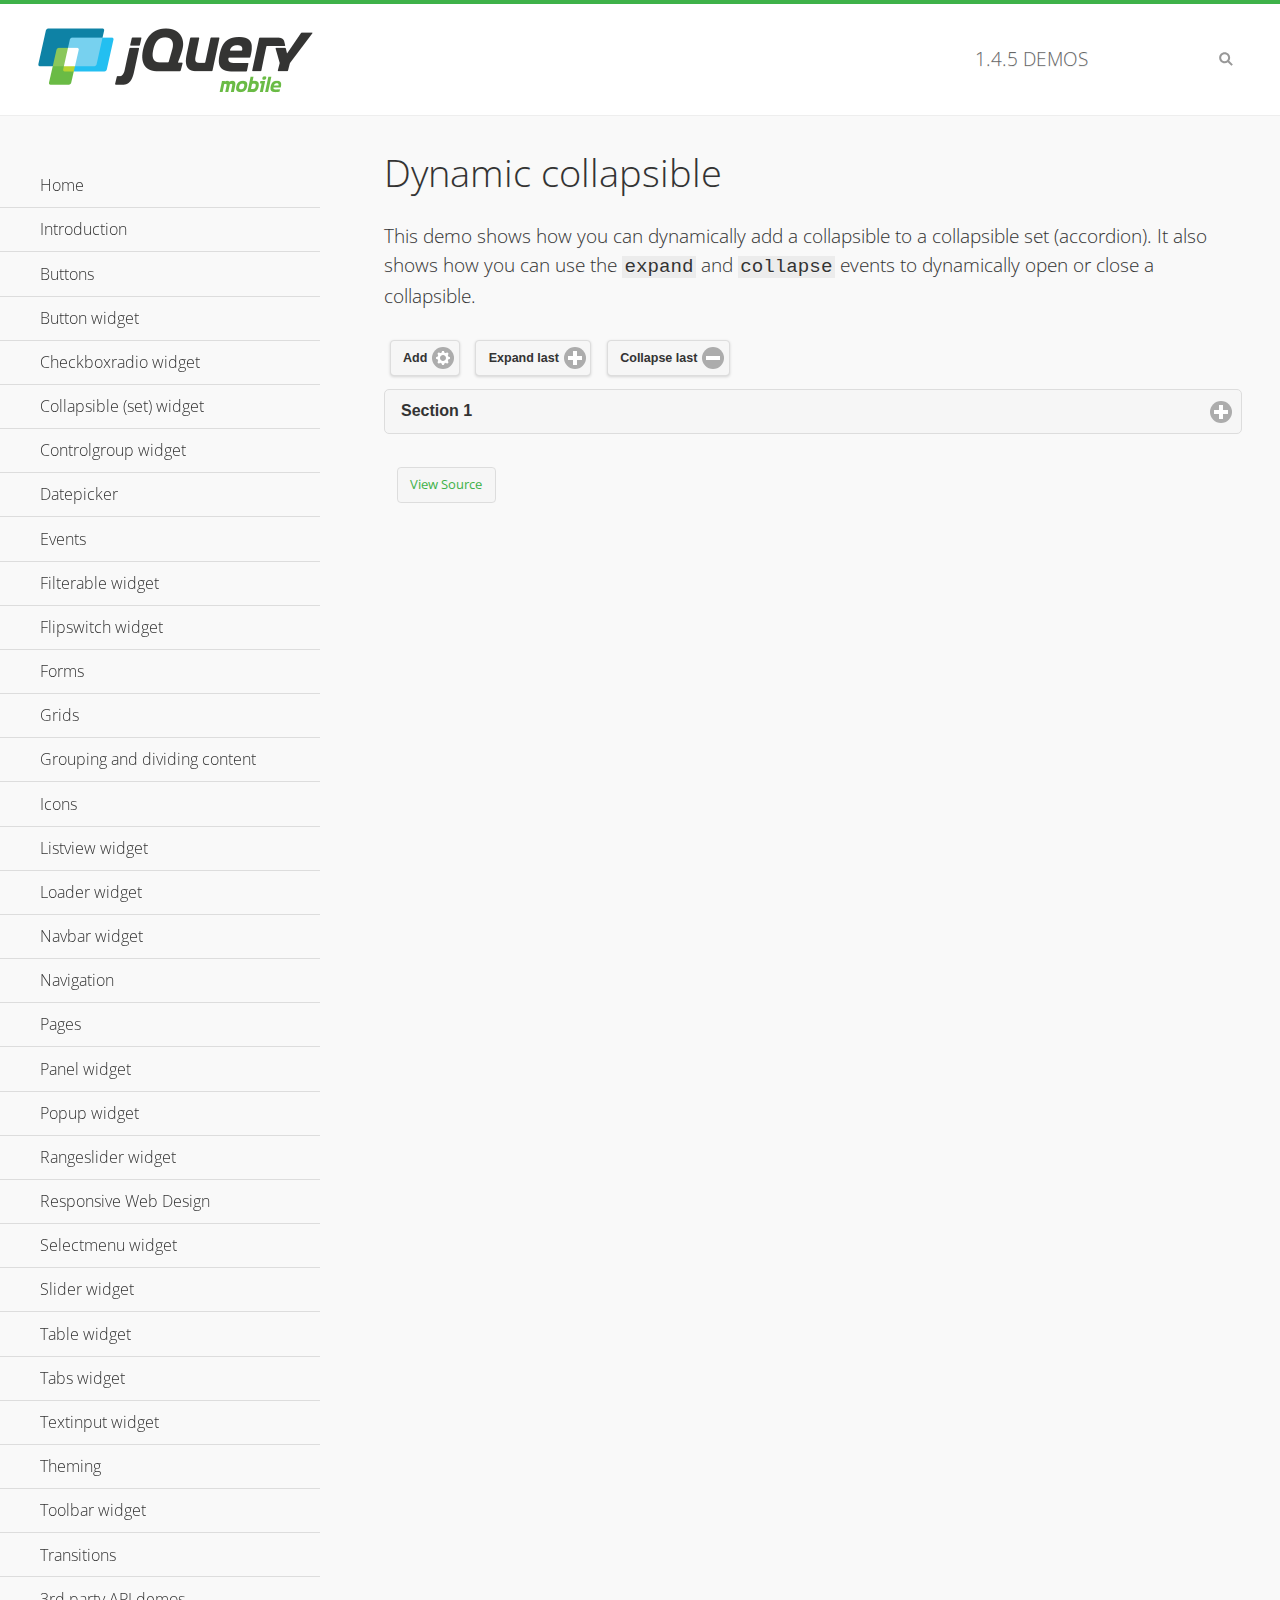
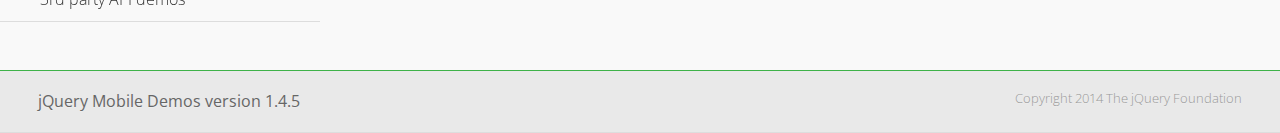
<file: jquery/demos/collapsible-dynamic/index.html>
<!DOCTYPE html>
<html>
<head>
	<meta charset="utf-8">
	<meta name="viewport" content="width=device-width, initial-scale=1">
	<title>Dynamic collapsible - jQuery Mobile Demos</title>
	<link rel="shortcut icon" href="../favicon.ico">
    <link rel="stylesheet" href="http://fonts.googleapis.com/css?family=Open+Sans:300,400,700">
	<link rel="stylesheet" href="../css/themes/default/jquery.mobile-1.4.5.min.css">
	<link rel="stylesheet" href="../_assets/css/jqm-demos.css">
	<script src="../js/jquery.js"></script>
	<script src="../_assets/js/index.js"></script>
	<script src="../js/jquery.mobile-1.4.5.min.js"></script>
	<script>
		$( document ).on( "pagecreate", function() {
			var nextId = 1;

			$("#add").click(function() {
				nextId++;
				var content = "<div data-role='collapsible' id='set" + nextId + "'><h3>Section " + nextId + "</h3><p>I am the collapsible content in a set so this feels like an accordion. I am hidden by default because I have the 'collapsed' state; you need to expand the header to see me.</p></div>";

				$( "#set" ).append( content ).collapsibleset( "refresh" );
			});

			$( "#expand" ).click(function() {
				$("#set").children(":last").collapsible( "expand" );
			});

			$( "#collapse" ).click(function() {
				$( "#set" ).children( ":last" ).collapsible( "collapse" );
			});
		});
	</script>
</head>
<body>
<div data-role="page" class="jqm-demos">

	<div data-role="header" class="jqm-header">
		<h2><a href="../" title="jQuery Mobile Demos home"><img src="../_assets/img/jquery-logo.png" alt="jQuery Mobile"></a></h2>
		<p><span class="jqm-version"></span> Demos</p>
		<a href="#" class="jqm-navmenu-link ui-btn ui-btn-icon-notext ui-corner-all ui-icon-bars ui-nodisc-icon ui-alt-icon ui-btn-left">Menu</a>
		<a href="#" class="jqm-search-link ui-btn ui-btn-icon-notext ui-corner-all ui-icon-search ui-nodisc-icon ui-alt-icon ui-btn-right">Search</a>
	</div><!-- /header -->

	<div role="main" class="ui-content jqm-content">

        <h1>Dynamic collapsible</h1>

        <p>This demo shows how you can dynamically add a collapsible to a collapsible set (accordion). It also shows how you can use the <code>expand</code> and <code>collapse</code> events to dynamically open or close a collapsible.</p>

        <div data-demo-html="true" data-demo-js="true">
            <button type="button" data-icon="gear" data-iconpos="right" data-mini="true" data-inline="true" id="add">Add</button>
            <button type="button" data-icon="plus" data-iconpos="right" data-mini="true" data-inline="true" id="expand">Expand last</button>
            <button type="button" data-icon="minus" data-iconpos="right" data-mini="true" data-inline="true" id="collapse">Collapse last</button>

            <div data-role="collapsibleset" data-content-theme="a" data-iconpos="right" id="set">
                <div data-role="collapsible" id="set1" data-collapsed="true">
                    <h3>Section 1</h3>
                    <p>I'm the collapsible content.</p>
                </div>
            </div>

        </div><!--/demo-html -->

	</div><!-- /content -->
	    <div data-role="panel" class="jqm-navmenu-panel" data-position="left" data-display="overlay" data-theme="a">
	    	<ul class="jqm-list ui-alt-icon ui-nodisc-icon">
<li data-filtertext="demos homepage" data-icon="home"><a href=".././">Home</a></li>
<li data-filtertext="introduction overview getting started"><a href="../intro/" data-ajax="false">Introduction</a></li>
<li data-filtertext="buttons button markup buttonmarkup method anchor link button element"><a href="../button-markup/" data-ajax="false">Buttons</a></li>
<li data-filtertext="form button widget input button submit reset"><a href="../button/" data-ajax="false">Button widget</a></li>
<li data-role="collapsible" data-enhanced="true" data-collapsed-icon="carat-d" data-expanded-icon="carat-u" data-iconpos="right" data-inset="false" class="ui-collapsible ui-collapsible-themed-content ui-collapsible-collapsed">
	<h3 class="ui-collapsible-heading ui-collapsible-heading-collapsed">
		<a href="#" class="ui-collapsible-heading-toggle ui-btn ui-btn-icon-right ui-btn-inherit ui-icon-carat-d">
		    Checkboxradio widget<span class="ui-collapsible-heading-status"> click to expand contents</span>
		</a>
	</h3>
	<div class="ui-collapsible-content ui-body-inherit ui-collapsible-content-collapsed" aria-hidden="true">
		<ul>
			<li data-filtertext="form checkboxradio widget checkbox input checkboxes controlgroups"><a href="../checkboxradio-checkbox/" data-ajax="false">Checkboxes</a></li>
			<li data-filtertext="form checkboxradio widget radio input radio buttons controlgroups"><a href="../checkboxradio-radio/" data-ajax="false">Radio buttons</a></li>
		</ul>
	</div>
</li>
<li data-role="collapsible" data-enhanced="true" data-collapsed-icon="carat-d" data-expanded-icon="carat-u" data-iconpos="right" data-inset="false" class="ui-collapsible ui-collapsible-themed-content ui-collapsible-collapsed">
	<h3 class="ui-collapsible-heading ui-collapsible-heading-collapsed">
		<a href="#" class="ui-collapsible-heading-toggle ui-btn ui-btn-icon-right ui-btn-inherit ui-icon-carat-d">
			Collapsible (set) widget<span class="ui-collapsible-heading-status"> click to expand contents</span>
		</a>
	</h3>
	<div class="ui-collapsible-content ui-body-inherit ui-collapsible-content-collapsed" aria-hidden="true">
		<ul>
			<li data-filtertext="collapsibles content formatting"><a href="../collapsible/" data-ajax="false">Collapsible</a></li>
			<li data-filtertext="dynamic collapsible set accordion append expand"><a href="../collapsible-dynamic/" data-ajax="false">Dynamic collapsibles</a></li>
			<li data-filtertext="accordions collapsible set widget content formatting grouped collapsibles"><a href="../collapsibleset/" data-ajax="false">Collapsible set</a></li>
		</ul>
	</div>
</li>
<li data-role="collapsible" data-enhanced="true" data-collapsed-icon="carat-d" data-expanded-icon="carat-u" data-iconpos="right" data-inset="false" class="ui-collapsible ui-collapsible-themed-content ui-collapsible-collapsed">
	<h3 class="ui-collapsible-heading ui-collapsible-heading-collapsed">
		<a href="#" class="ui-collapsible-heading-toggle ui-btn ui-btn-icon-right ui-btn-inherit ui-icon-carat-d">
			Controlgroup widget<span class="ui-collapsible-heading-status"> click to expand contents</span>
		</a>
	</h3>
	<div class="ui-collapsible-content ui-body-inherit ui-collapsible-content-collapsed" aria-hidden="true">
		<ul>
			<li data-filtertext="controlgroups selectmenu checkboxradio input grouped buttons horizontal vertical"><a href="../controlgroup/" data-ajax="false">Controlgroup</a></li>
			<li data-filtertext="dynamic controlgroup dynamically add buttons"><a href="../controlgroup-dynamic/" data-ajax="false">Dynamic controlgroups</a></li>
		</ul>
	</div>
</li>
<li data-filtertext="form datepicker widget date input"><a href="../datepicker/" data-ajax="false">Datepicker</a></li>
<li data-role="collapsible" data-enhanced="true" data-collapsed-icon="carat-d" data-expanded-icon="carat-u" data-iconpos="right" data-inset="false" class="ui-collapsible ui-collapsible-themed-content ui-collapsible-collapsed">
	<h3 class="ui-collapsible-heading ui-collapsible-heading-collapsed">
		<a href="#" class="ui-collapsible-heading-toggle ui-btn ui-btn-icon-right ui-btn-inherit ui-icon-carat-d">
			Events<span class="ui-collapsible-heading-status"> click to expand contents</span>
		</a>
	</h3>
	<div class="ui-collapsible-content ui-body-inherit ui-collapsible-content-collapsed" aria-hidden="true">
		<ul>
			<li data-filtertext="swipe to delete list items listviews swipe events"><a href="../swipe-list/" data-ajax="false">Swipe list items</a></li>
			<li data-filtertext="swipe to navigate swipe page navigation swipe events"><a href="../swipe-page/" data-ajax="false">Swipe page navigation</a></li>
		</ul>
	</div>
</li>
<li data-filtertext="filterable filter elements sorting searching listview table"><a href="../filterable/" data-ajax="false">Filterable widget</a></li>
<li data-filtertext="form flipswitch widget flip toggle switch binary select checkbox input"><a href="../flipswitch/" data-ajax="false">Flipswitch widget</a></li>
<li data-role="collapsible" data-enhanced="true" data-collapsed-icon="carat-d" data-expanded-icon="carat-u" data-iconpos="right" data-inset="false" class="ui-collapsible ui-collapsible-themed-content ui-collapsible-collapsed">
	<h3 class="ui-collapsible-heading ui-collapsible-heading-collapsed">
		<a href="#" class="ui-collapsible-heading-toggle ui-btn ui-btn-icon-right ui-btn-inherit ui-icon-carat-d">
			Forms<span class="ui-collapsible-heading-status"> click to expand contents</span>
		</a>
	</h3>
	<div class="ui-collapsible-content ui-body-inherit ui-collapsible-content-collapsed" aria-hidden="true">
		<ul>
			<li data-filtertext="forms text checkbox radio range button submit reset inputs selects textarea slider flipswitch label form elements"><a href="../forms/" data-ajax="false">Forms</a></li>
			<li data-filtertext="form hide labels hidden accessible ui-hidden-accessible forms"><a href="../forms-label-hidden-accessible/" data-ajax="false">Hide labels</a></li>
			<li data-filtertext="form field containers fieldcontain ui-field-contain forms"><a href="../forms-field-contain/" data-ajax="false">Field containers</a></li>
			<li data-filtertext="forms disabled form elements"><a href="../forms-disabled/" data-ajax="false">Forms disabled</a></li>
			<li data-filtertext="forms gallery examples overview forms text checkbox radio range button submit reset inputs selects textarea slider flipswitch label form elements"><a href="../forms-gallery/" data-ajax="false">Forms gallery</a></li>
		</ul>
	</div>
</li>
<li data-role="collapsible" data-enhanced="true" data-collapsed-icon="carat-d" data-expanded-icon="carat-u" data-iconpos="right" data-inset="false" class="ui-collapsible ui-collapsible-themed-content ui-collapsible-collapsed">
	<h3 class="ui-collapsible-heading ui-collapsible-heading-collapsed">
		<a href="#" class="ui-collapsible-heading-toggle ui-btn ui-btn-icon-right ui-btn-inherit ui-icon-carat-d">
			Grids<span class="ui-collapsible-heading-status"> click to expand contents</span>
		</a>
	</h3>
	<div class="ui-collapsible-content ui-body-inherit ui-collapsible-content-collapsed" aria-hidden="true">
		<ul>
			<li data-filtertext="grids columns blocks content formatting rwd responsive css framework"><a href="../grids/" data-ajax="false">Grids</a></li>
			<li data-filtertext="buttons in grids css framework"><a href="../grids-buttons/" data-ajax="false">Buttons in grids</a></li>
			<li data-filtertext="custom responsive grids rwd css framework"><a href="../grids-custom-responsive/" data-ajax="false">Custom responsive grids</a></li>
		</ul>
	</div>
</li>
<li data-filtertext="blocks content formatting sections heading"><a href="../body-bar-classes/" data-ajax="false">Grouping and dividing content</a></li>
<li data-role="collapsible" data-enhanced="true" data-collapsed-icon="carat-d" data-expanded-icon="carat-u" data-iconpos="right" data-inset="false" class="ui-collapsible ui-collapsible-themed-content ui-collapsible-collapsed">
	<h3 class="ui-collapsible-heading ui-collapsible-heading-collapsed">
		<a href="#" class="ui-collapsible-heading-toggle ui-btn ui-btn-icon-right ui-btn-inherit ui-icon-carat-d">
			Icons<span class="ui-collapsible-heading-status"> click to expand contents</span>
		</a>
	</h3>
	<div class="ui-collapsible-content ui-body-inherit ui-collapsible-content-collapsed" aria-hidden="true">
		<ul>
			<li data-filtertext="button icons svg disc alt custom icon position"><a href="../icons/" data-ajax="false">Icons</a></li>
			<li data-filtertext=""><a href="../icons-grunticon/" data-ajax="false">Grunticon loader</a></li>
		</ul>
	</div>
</li>
<li data-role="collapsible" data-enhanced="true" data-collapsed-icon="carat-d" data-expanded-icon="carat-u" data-iconpos="right" data-inset="false" class="ui-collapsible ui-collapsible-themed-content ui-collapsible-collapsed">
	<h3 class="ui-collapsible-heading ui-collapsible-heading-collapsed">
		<a href="#" class="ui-collapsible-heading-toggle ui-btn ui-btn-icon-right ui-btn-inherit ui-icon-carat-d">
			Listview widget<span class="ui-collapsible-heading-status"> click to expand contents</span>
		</a>
	</h3>
	<div class="ui-collapsible-content ui-body-inherit ui-collapsible-content-collapsed" aria-hidden="true">
		<ul>
			<li data-filtertext="listview widget thumbnails icons nested split button collapsible ul ol"><a href="../listview/" data-ajax="false">Listview</a></li>
			<li data-filtertext="autocomplete filterable reveal listview filtertextbeforefilter placeholder"><a href="../listview-autocomplete/" data-ajax="false">Listview autocomplete</a></li>
			<li data-filtertext="autocomplete filterable reveal listview remote data filtertextbeforefilter placeholder"><a href="../listview-autocomplete-remote/" data-ajax="false">Listview autocomplete remote data</a></li>
			<li data-filtertext="autodividers anchor jump scroll linkbars listview lists ul ol"><a href="../listview-autodividers-linkbar/" data-ajax="false">Listview autodividers linkbar</a></li>
			<li data-filtertext="listview autodividers selector autodividersselector lists ul ol"><a href="../listview-autodividers-selector/" data-ajax="false">Listview autodividers selector</a></li>
			<li data-filtertext="listview nested list items"><a href="../listview-nested-lists/" data-ajax="false">Nested Listviews</a></li>
			<li data-filtertext="listview collapsible list items flat"><a href="../listview-collapsible-item-flat/" data-ajax="false">Listview collapsible list items (flat)</a></li>
			<li data-filtertext="listview collapsible list indented"><a href="../listview-collapsible-item-indented/" data-ajax="false">Listview collapsible list items (indented)</a></li>
			<li data-filtertext="grid listview responsive grids responsive listviews lists ul"><a href="../listview-grid/" data-ajax="false">Listview responsive grid</a></li>
		</ul>
	</div>
</li>
<li data-filtertext="loader widget page loading navigation overlay spinner"><a href="../loader/" data-ajax="false">Loader widget</a></li>
<li data-filtertext="navbar widget navmenu toolbars header footer"><a href="../navbar/" data-ajax="false">Navbar widget</a></li>
<li data-role="collapsible" data-enhanced="true" data-collapsed-icon="carat-d" data-expanded-icon="carat-u" data-iconpos="right" data-inset="false" class="ui-collapsible ui-collapsible-themed-content ui-collapsible-collapsed">
	<h3 class="ui-collapsible-heading ui-collapsible-heading-collapsed">
		<a href="#" class="ui-collapsible-heading-toggle ui-btn ui-btn-icon-right ui-btn-inherit ui-icon-carat-d">
			Navigation<span class="ui-collapsible-heading-status"> click to expand contents</span>
		</a>
	</h3>
	<div class="ui-collapsible-content ui-body-inherit ui-collapsible-content-collapsed" aria-hidden="true">
		<ul>
			<li data-filtertext="ajax navigation navigate widget history event method"><a href="../navigation/" data-ajax="false">Navigation</a></li>
			<li data-filtertext="linking pages page links navigation ajax prefetch cache"><a href="../navigation-linking-pages/" data-ajax="false">Linking pages</a></li>
			<!-- <li data-filtertext="php redirect server redirection server-side navigation"><a href="../navigation-php-redirect/" data-ajax="false">PHP redirect demo</a></li>-->
			<li data-filtertext="navigation redirection hash query"><a href="../navigation-hash-processing/" data-ajax="false">Hash processing demo</a></li>
			<li data-filtertext="navigation redirection hash query"><a href="../page-events/" data-ajax="false">Page Navigation Events</a></li>
		</ul>
	</div>
</li>
<li data-role="collapsible" data-enhanced="true" data-collapsed-icon="carat-d" data-expanded-icon="carat-u" data-iconpos="right" data-inset="false" class="ui-collapsible ui-collapsible-themed-content ui-collapsible-collapsed">
	<h3 class="ui-collapsible-heading ui-collapsible-heading-collapsed">
		<a href="#" class="ui-collapsible-heading-toggle ui-btn ui-btn-icon-right ui-btn-inherit ui-icon-carat-d">
			Pages<span class="ui-collapsible-heading-status"> click to expand contents</span>
		</a>
	</h3>
	<div class="ui-collapsible-content ui-body-inherit ui-collapsible-content-collapsed" aria-hidden="true">
		<ul>
			<li data-filtertext="pages page widget ajax navigation"><a href="../pages/" data-ajax="false">Pages</a></li>
			<li data-filtertext="single page"><a href="../pages-single-page/" data-ajax="false">Single page</a></li>
			<li data-filtertext="multipage multi-page page"><a href="../pages-multi-page/" data-ajax="false">Multi-page template</a></li>
			<li data-filtertext="dialog page widget modal popup"><a href="../pages-dialog/" data-ajax="false">Dialog page</a></li>
		</ul>
	</div>
</li>
<li data-role="collapsible" data-enhanced="true" data-collapsed-icon="carat-d" data-expanded-icon="carat-u" data-iconpos="right" data-inset="false" class="ui-collapsible ui-collapsible-themed-content ui-collapsible-collapsed">
	<h3 class="ui-collapsible-heading ui-collapsible-heading-collapsed">
		<a href="#" class="ui-collapsible-heading-toggle ui-btn ui-btn-icon-right ui-btn-inherit ui-icon-carat-d">
			Panel widget<span class="ui-collapsible-heading-status"> click to expand contents</span>
		</a>
	</h3>
	<div class="ui-collapsible-content ui-body-inherit ui-collapsible-content-collapsed" aria-hidden="true">
		<ul>
			<li data-filtertext="panel widget sliding panels reveal push overlay responsive"><a href="../panel/" data-ajax="false">Panel</a></li>
			<li data-filtertext=""><a href="../panel-external/" data-ajax="false">External panels</a></li>
			<li data-filtertext="panel "><a href="../panel-fixed/" data-ajax="false">Fixed panels</a></li>
			<li data-filtertext="panel slide panels sliding panels shadow rwd responsive breakpoint"><a href="../panel-responsive/" data-ajax="false">Panels responsive</a></li>
			<li data-filtertext="panel custom style custom panel width reveal shadow listview panel styling page background wrapper"><a href="../panel-styling/" data-ajax="false">Custom panel style</a></li>
			<li data-filtertext="panel open on swipe"><a href="../panel-swipe-open/" data-ajax="false">Panel open on swipe</a></li>
			<li data-filtertext="panels outside page internal external toolbars"><a href="../panel-external-internal/" data-ajax="false">Panel external and internal</a></li>
		</ul>
	</div>
</li>
<li data-role="collapsible" data-enhanced="true" data-collapsed-icon="carat-d" data-expanded-icon="carat-u" data-iconpos="right" data-inset="false" class="ui-collapsible ui-collapsible-themed-content ui-collapsible-collapsed">
	<h3 class="ui-collapsible-heading ui-collapsible-heading-collapsed">
		<a href="#" class="ui-collapsible-heading-toggle ui-btn ui-btn-icon-right ui-btn-inherit ui-icon-carat-d">
			Popup widget<span class="ui-collapsible-heading-status"> click to expand contents</span>
		</a>
	</h3>
	<div class="ui-collapsible-content ui-body-inherit ui-collapsible-content-collapsed" aria-hidden="true">
		<ul>
			<li data-filtertext="popup widget popups dialog modal transition tooltip lightbox form overlay screen flip pop fade transition"><a href="../popup/" data-ajax="false">Popup</a></li>
			<li data-filtertext="popup alignment position"><a href="../popup-alignment/" data-ajax="false">Popup alignment</a></li>
			<li data-filtertext="popup arrow size popups popover"><a href="../popup-arrow-size/" data-ajax="false">Popup arrow size</a></li>
			<li data-filtertext="dynamic popups popup images lightbox"><a href="../popup-dynamic/" data-ajax="false">Dynamic popups</a></li>
			<li data-filtertext="popups with iframes scaling"><a href="../popup-iframe/" data-ajax="false">Popups with iframes</a></li>
			<li data-filtertext="popup image scaling"><a href="../popup-image-scaling/" data-ajax="false">Popup image scaling</a></li>
			<li data-filtertext="external popup outside multi-page"><a href="../popup-outside-multipage/" data-ajax="false">Popup outside multi-page</a></li>
		</ul>
	</div>
</li>
<li data-filtertext="form rangeslider widget dual sliders dual handle sliders range input"><a href="../rangeslider/" data-ajax="false">Rangeslider widget</a></li>
<li data-filtertext="responsive web design rwd adaptive progressive enhancement PE accessible mobile breakpoints media query media queries"><a href="../rwd/" data-ajax="false">Responsive Web Design</a></li>
<li data-role="collapsible" data-enhanced="true" data-collapsed-icon="carat-d" data-expanded-icon="carat-u" data-iconpos="right" data-inset="false" class="ui-collapsible ui-collapsible-themed-content ui-collapsible-collapsed">
	<h3 class="ui-collapsible-heading ui-collapsible-heading-collapsed">
		<a href="#" class="ui-collapsible-heading-toggle ui-btn ui-btn-icon-right ui-btn-inherit ui-icon-carat-d">
			Selectmenu widget<span class="ui-collapsible-heading-status"> click to expand contents</span>
		</a>
	</h3>
	<div class="ui-collapsible-content ui-body-inherit ui-collapsible-content-collapsed" aria-hidden="true">
		<ul>
			<li data-filtertext="form selectmenu widget select input custom select menu selects"><a href="../selectmenu/" data-ajax="false">Selectmenu</a></li>
			<li data-filtertext="form custom select menu selectmenu widget custom menu option optgroup multiple selects"><a href="../selectmenu-custom/" data-ajax="false">Custom select menu</a></li>
			<li data-filtertext="filterable select filter popup dialog"><a href="../selectmenu-custom-filter/" data-ajax="false">Custom select menu with filter</a></li>
		</ul>
	</div>
</li>
<li data-role="collapsible" data-enhanced="true" data-collapsed-icon="carat-d" data-expanded-icon="carat-u" data-iconpos="right" data-inset="false" class="ui-collapsible ui-collapsible-themed-content ui-collapsible-collapsed">
	<h3 class="ui-collapsible-heading ui-collapsible-heading-collapsed">
		<a href="#" class="ui-collapsible-heading-toggle ui-btn ui-btn-icon-right ui-btn-inherit ui-icon-carat-d">
			Slider widget<span class="ui-collapsible-heading-status"> click to expand contents</span>
		</a>
	</h3>
	<div class="ui-collapsible-content ui-body-inherit ui-collapsible-content-collapsed" aria-hidden="true">
		<ul>
			<li data-filtertext="form slider widget range input single sliders"><a href="../slider/" data-ajax="false">Slider</a></li>
			<li data-filtertext="form slider widget flipswitch slider binary select flip toggle switch"><a href="../slider-flipswitch/" data-ajax="false">Slider flip toggle switch</a></li>
			<li data-filtertext="form slider tooltip handle value input range sliders"><a href="../slider-tooltip/" data-ajax="false">Slider tooltip</a></li>
		</ul>
	</div>
</li>
<li data-role="collapsible" data-enhanced="true" data-collapsed-icon="carat-d" data-expanded-icon="carat-u" data-iconpos="right" data-inset="false" class="ui-collapsible ui-collapsible-themed-content ui-collapsible-collapsed">
	<h3 class="ui-collapsible-heading ui-collapsible-heading-collapsed">
		<a href="#" class="ui-collapsible-heading-toggle ui-btn ui-btn-icon-right ui-btn-inherit ui-icon-carat-d">
			Table widget<span class="ui-collapsible-heading-status"> click to expand contents</span>
		</a>
	</h3>
	<div class="ui-collapsible-content ui-body-inherit ui-collapsible-content-collapsed" aria-hidden="true">
		<ul>
			<li data-filtertext="table widget reflow column toggle th td responsive tables rwd hide show tabular"><a href="../table-column-toggle/" data-ajax="false">Table Column Toggle</a></li>
			<li data-filtertext="table column toggle phone comparison demo"><a href="../table-column-toggle-example/" data-ajax="false">Table Column Toggle demo</a></li>
			<li data-filtertext="responsive tables table column toggle heading groups rwd breakpoint"><a href="../table-column-toggle-heading-groups/" data-ajax="false">Table Column Toggle heading groups</a></li>
			<li data-filtertext="responsive tables table column toggle hide rwd breakpoint customization options"><a href="../table-column-toggle-options/" data-ajax="false">Table Column Toggle options</a></li>
			<li data-filtertext="table reflow th td responsive rwd columns tabular"><a href="../table-reflow/" data-ajax="false">Table Reflow</a></li>
			<li data-filtertext="responsive tables table reflow heading groups rwd breakpoint"><a href="../table-reflow-heading-groups/" data-ajax="false">Table Reflow heading groups</a></li>
			<li data-filtertext="responsive tables table reflow stripes strokes table style"><a href="../table-reflow-stripes-strokes/" data-ajax="false">Table Reflow stripes and strokes</a></li>
			<li data-filtertext="responsive tables table reflow stack custom styles"><a href="../table-reflow-styling/" data-ajax="false">Table Reflow custom styles</a></li>
		</ul>
	</div>
</li>
<li data-filtertext="ui tabs widget"><a href="../tabs/" data-ajax="false">Tabs widget</a></li>
<li data-filtertext="form textinput widget text input textarea number date time tel email file color password"><a href="../textinput/" data-ajax="false">Textinput widget</a></li>
<li data-role="collapsible" data-enhanced="true" data-collapsed-icon="carat-d" data-expanded-icon="carat-u" data-iconpos="right" data-inset="false" class="ui-collapsible ui-collapsible-themed-content ui-collapsible-collapsed">
	<h3 class="ui-collapsible-heading ui-collapsible-heading-collapsed">
		<a href="#" class="ui-collapsible-heading-toggle ui-btn ui-btn-icon-right ui-btn-inherit ui-icon-carat-d">
			Theming<span class="ui-collapsible-heading-status"> click to expand contents</span>
		</a>
	</h3>
	<div class="ui-collapsible-content ui-body-inherit ui-collapsible-content-collapsed" aria-hidden="true">
		<ul>
			<li data-filtertext="default theme swatches theming style css"><a href="../theme-default/" data-ajax="false">Default theme</a></li>
			<li data-filtertext="classic theme old theme swatches theming style css"><a href="../theme-classic/" data-ajax="false">Classic theme</a></li>
		</ul>
	</div>
</li>
<li data-role="collapsible" data-enhanced="true" data-collapsed-icon="carat-d" data-expanded-icon="carat-u" data-iconpos="right" data-inset="false" class="ui-collapsible ui-collapsible-themed-content ui-collapsible-collapsed">
	<h3 class="ui-collapsible-heading ui-collapsible-heading-collapsed">
		<a href="#" class="ui-collapsible-heading-toggle ui-btn ui-btn-icon-right ui-btn-inherit ui-icon-carat-d">
			Toolbar widget<span class="ui-collapsible-heading-status"> click to expand contents</span>
		</a>
	</h3>
	<div class="ui-collapsible-content ui-body-inherit ui-collapsible-content-collapsed" aria-hidden="true">
		<ul>
			<li data-filtertext="toolbar widget header footer toolbars fixed fullscreen external sections"><a href="../toolbar/" data-ajax="false">Toolbar</a></li>
			<li data-filtertext="dynamic toolbars dynamically add toolbar header footer"><a href="../toolbar-dynamic/" data-ajax="false">Dynamic toolbars</a></li>
			<li data-filtertext="external toolbars header footer"><a href="../toolbar-external/" data-ajax="false">External toolbars</a></li>
			<li data-filtertext="fixed toolbars header footer"><a href="../toolbar-fixed/" data-ajax="false">Fixed toolbars</a></li>
			<li data-filtertext="fixed fullscreen toolbars header footer"><a href="../toolbar-fixed-fullscreen/" data-ajax="false">Fullscreen toolbars</a></li>
			<li data-filtertext="external fixed toolbars header footer"><a href="../toolbar-fixed-external/" data-ajax="false">Fixed external toolbars</a></li>
			<li data-filtertext="external persistent toolbars header footer navbar navmenu"><a href="../toolbar-fixed-persistent/" data-ajax="false">Persistent toolbars</a></li>
			<li data-filtertext="external ajax optimized toolbars persistent toolbars header footer navbar"><a href="../toolbar-fixed-persistent-optimized/" data-ajax="false">Ajax optimized toolbars</a></li>
			<li data-filtertext="form in toolbars header footer"><a href="../toolbar-fixed-forms/" data-ajax="false">Form in toolbar</a></li>
		</ul>
	</div>
</li>
<li data-filtertext="page transitions animated pages popup navigation flip slide fade pop"><a href="../transitions/" data-ajax="false">Transitions</a></li>
<li data-role="collapsible" data-enhanced="true" data-collapsed-icon="carat-d" data-expanded-icon="carat-u" data-iconpos="right" data-inset="false" class="ui-collapsible ui-collapsible-themed-content ui-collapsible-collapsed">
	<h3 class="ui-collapsible-heading ui-collapsible-heading-collapsed">
		<a href="#" class="ui-collapsible-heading-toggle ui-btn ui-btn-icon-right ui-btn-inherit ui-icon-carat-d">
			3rd party API demos<span class="ui-collapsible-heading-status"> click to expand contents</span>
		</a>
	</h3>
	<div class="ui-collapsible-content ui-body-inherit ui-collapsible-content-collapsed" aria-hidden="true">
		<ul>
			<li data-filtertext="backbone requirejs navigation router"><a href="../backbone-requirejs/" data-ajax="false">Backbone RequireJS</a></li>
			<li data-filtertext="google maps geolocation demo"><a href="../map-geolocation/" data-ajax="false">Google Maps geolocation</a></li>
			<li data-filtertext="google maps hybrid"><a href="../map-list-toggle/" data-ajax="false">Google Maps list toggle</a></li>
		</ul>
	</div>
</li>



		     </ul>
		</div><!-- /panel -->


	<div data-role="footer" data-position="fixed" data-tap-toggle="false" class="jqm-footer">
		<p>jQuery Mobile Demos version <span class="jqm-version"></span></p>
		<p>Copyright 2014 The jQuery Foundation</p>
	</div><!-- /footer -->
	<!-- TODO: This should become an external panel so we can add input to markup (unique ID) -->
    <div data-role="panel" class="jqm-search-panel" data-position="right" data-display="overlay" data-theme="a">
		<div class="jqm-search">
			<ul class="jqm-list" data-filter-placeholder="Search demos..." data-filter-reveal="true">
<li data-filtertext="demos homepage" data-icon="home"><a href=".././">Home</a></li>
<li data-filtertext="introduction overview getting started"><a href="../intro/" data-ajax="false">Introduction</a></li>
<li data-filtertext="buttons button markup buttonmarkup method anchor link button element"><a href="../button-markup/" data-ajax="false">Buttons</a></li>
<li data-filtertext="form button widget input button submit reset"><a href="../button/" data-ajax="false">Button widget</a></li>
<li data-role="collapsible" data-enhanced="true" data-collapsed-icon="carat-d" data-expanded-icon="carat-u" data-iconpos="right" data-inset="false" class="ui-collapsible ui-collapsible-themed-content ui-collapsible-collapsed">
	<h3 class="ui-collapsible-heading ui-collapsible-heading-collapsed">
		<a href="#" class="ui-collapsible-heading-toggle ui-btn ui-btn-icon-right ui-btn-inherit ui-icon-carat-d">
		    Checkboxradio widget<span class="ui-collapsible-heading-status"> click to expand contents</span>
		</a>
	</h3>
	<div class="ui-collapsible-content ui-body-inherit ui-collapsible-content-collapsed" aria-hidden="true">
		<ul>
			<li data-filtertext="form checkboxradio widget checkbox input checkboxes controlgroups"><a href="../checkboxradio-checkbox/" data-ajax="false">Checkboxes</a></li>
			<li data-filtertext="form checkboxradio widget radio input radio buttons controlgroups"><a href="../checkboxradio-radio/" data-ajax="false">Radio buttons</a></li>
		</ul>
	</div>
</li>
<li data-role="collapsible" data-enhanced="true" data-collapsed-icon="carat-d" data-expanded-icon="carat-u" data-iconpos="right" data-inset="false" class="ui-collapsible ui-collapsible-themed-content ui-collapsible-collapsed">
	<h3 class="ui-collapsible-heading ui-collapsible-heading-collapsed">
		<a href="#" class="ui-collapsible-heading-toggle ui-btn ui-btn-icon-right ui-btn-inherit ui-icon-carat-d">
			Collapsible (set) widget<span class="ui-collapsible-heading-status"> click to expand contents</span>
		</a>
	</h3>
	<div class="ui-collapsible-content ui-body-inherit ui-collapsible-content-collapsed" aria-hidden="true">
		<ul>
			<li data-filtertext="collapsibles content formatting"><a href="../collapsible/" data-ajax="false">Collapsible</a></li>
			<li data-filtertext="dynamic collapsible set accordion append expand"><a href="../collapsible-dynamic/" data-ajax="false">Dynamic collapsibles</a></li>
			<li data-filtertext="accordions collapsible set widget content formatting grouped collapsibles"><a href="../collapsibleset/" data-ajax="false">Collapsible set</a></li>
		</ul>
	</div>
</li>
<li data-role="collapsible" data-enhanced="true" data-collapsed-icon="carat-d" data-expanded-icon="carat-u" data-iconpos="right" data-inset="false" class="ui-collapsible ui-collapsible-themed-content ui-collapsible-collapsed">
	<h3 class="ui-collapsible-heading ui-collapsible-heading-collapsed">
		<a href="#" class="ui-collapsible-heading-toggle ui-btn ui-btn-icon-right ui-btn-inherit ui-icon-carat-d">
			Controlgroup widget<span class="ui-collapsible-heading-status"> click to expand contents</span>
		</a>
	</h3>
	<div class="ui-collapsible-content ui-body-inherit ui-collapsible-content-collapsed" aria-hidden="true">
		<ul>
			<li data-filtertext="controlgroups selectmenu checkboxradio input grouped buttons horizontal vertical"><a href="../controlgroup/" data-ajax="false">Controlgroup</a></li>
			<li data-filtertext="dynamic controlgroup dynamically add buttons"><a href="../controlgroup-dynamic/" data-ajax="false">Dynamic controlgroups</a></li>
		</ul>
	</div>
</li>
<li data-filtertext="form datepicker widget date input"><a href="../datepicker/" data-ajax="false">Datepicker</a></li>
<li data-role="collapsible" data-enhanced="true" data-collapsed-icon="carat-d" data-expanded-icon="carat-u" data-iconpos="right" data-inset="false" class="ui-collapsible ui-collapsible-themed-content ui-collapsible-collapsed">
	<h3 class="ui-collapsible-heading ui-collapsible-heading-collapsed">
		<a href="#" class="ui-collapsible-heading-toggle ui-btn ui-btn-icon-right ui-btn-inherit ui-icon-carat-d">
			Events<span class="ui-collapsible-heading-status"> click to expand contents</span>
		</a>
	</h3>
	<div class="ui-collapsible-content ui-body-inherit ui-collapsible-content-collapsed" aria-hidden="true">
		<ul>
			<li data-filtertext="swipe to delete list items listviews swipe events"><a href="../swipe-list/" data-ajax="false">Swipe list items</a></li>
			<li data-filtertext="swipe to navigate swipe page navigation swipe events"><a href="../swipe-page/" data-ajax="false">Swipe page navigation</a></li>
		</ul>
	</div>
</li>
<li data-filtertext="filterable filter elements sorting searching listview table"><a href="../filterable/" data-ajax="false">Filterable widget</a></li>
<li data-filtertext="form flipswitch widget flip toggle switch binary select checkbox input"><a href="../flipswitch/" data-ajax="false">Flipswitch widget</a></li>
<li data-role="collapsible" data-enhanced="true" data-collapsed-icon="carat-d" data-expanded-icon="carat-u" data-iconpos="right" data-inset="false" class="ui-collapsible ui-collapsible-themed-content ui-collapsible-collapsed">
	<h3 class="ui-collapsible-heading ui-collapsible-heading-collapsed">
		<a href="#" class="ui-collapsible-heading-toggle ui-btn ui-btn-icon-right ui-btn-inherit ui-icon-carat-d">
			Forms<span class="ui-collapsible-heading-status"> click to expand contents</span>
		</a>
	</h3>
	<div class="ui-collapsible-content ui-body-inherit ui-collapsible-content-collapsed" aria-hidden="true">
		<ul>
			<li data-filtertext="forms text checkbox radio range button submit reset inputs selects textarea slider flipswitch label form elements"><a href="../forms/" data-ajax="false">Forms</a></li>
			<li data-filtertext="form hide labels hidden accessible ui-hidden-accessible forms"><a href="../forms-label-hidden-accessible/" data-ajax="false">Hide labels</a></li>
			<li data-filtertext="form field containers fieldcontain ui-field-contain forms"><a href="../forms-field-contain/" data-ajax="false">Field containers</a></li>
			<li data-filtertext="forms disabled form elements"><a href="../forms-disabled/" data-ajax="false">Forms disabled</a></li>
			<li data-filtertext="forms gallery examples overview forms text checkbox radio range button submit reset inputs selects textarea slider flipswitch label form elements"><a href="../forms-gallery/" data-ajax="false">Forms gallery</a></li>
		</ul>
	</div>
</li>
<li data-role="collapsible" data-enhanced="true" data-collapsed-icon="carat-d" data-expanded-icon="carat-u" data-iconpos="right" data-inset="false" class="ui-collapsible ui-collapsible-themed-content ui-collapsible-collapsed">
	<h3 class="ui-collapsible-heading ui-collapsible-heading-collapsed">
		<a href="#" class="ui-collapsible-heading-toggle ui-btn ui-btn-icon-right ui-btn-inherit ui-icon-carat-d">
			Grids<span class="ui-collapsible-heading-status"> click to expand contents</span>
		</a>
	</h3>
	<div class="ui-collapsible-content ui-body-inherit ui-collapsible-content-collapsed" aria-hidden="true">
		<ul>
			<li data-filtertext="grids columns blocks content formatting rwd responsive css framework"><a href="../grids/" data-ajax="false">Grids</a></li>
			<li data-filtertext="buttons in grids css framework"><a href="../grids-buttons/" data-ajax="false">Buttons in grids</a></li>
			<li data-filtertext="custom responsive grids rwd css framework"><a href="../grids-custom-responsive/" data-ajax="false">Custom responsive grids</a></li>
		</ul>
	</div>
</li>
<li data-filtertext="blocks content formatting sections heading"><a href="../body-bar-classes/" data-ajax="false">Grouping and dividing content</a></li>
<li data-role="collapsible" data-enhanced="true" data-collapsed-icon="carat-d" data-expanded-icon="carat-u" data-iconpos="right" data-inset="false" class="ui-collapsible ui-collapsible-themed-content ui-collapsible-collapsed">
	<h3 class="ui-collapsible-heading ui-collapsible-heading-collapsed">
		<a href="#" class="ui-collapsible-heading-toggle ui-btn ui-btn-icon-right ui-btn-inherit ui-icon-carat-d">
			Icons<span class="ui-collapsible-heading-status"> click to expand contents</span>
		</a>
	</h3>
	<div class="ui-collapsible-content ui-body-inherit ui-collapsible-content-collapsed" aria-hidden="true">
		<ul>
			<li data-filtertext="button icons svg disc alt custom icon position"><a href="../icons/" data-ajax="false">Icons</a></li>
			<li data-filtertext=""><a href="../icons-grunticon/" data-ajax="false">Grunticon loader</a></li>
		</ul>
	</div>
</li>
<li data-role="collapsible" data-enhanced="true" data-collapsed-icon="carat-d" data-expanded-icon="carat-u" data-iconpos="right" data-inset="false" class="ui-collapsible ui-collapsible-themed-content ui-collapsible-collapsed">
	<h3 class="ui-collapsible-heading ui-collapsible-heading-collapsed">
		<a href="#" class="ui-collapsible-heading-toggle ui-btn ui-btn-icon-right ui-btn-inherit ui-icon-carat-d">
			Listview widget<span class="ui-collapsible-heading-status"> click to expand contents</span>
		</a>
	</h3>
	<div class="ui-collapsible-content ui-body-inherit ui-collapsible-content-collapsed" aria-hidden="true">
		<ul>
			<li data-filtertext="listview widget thumbnails icons nested split button collapsible ul ol"><a href="../listview/" data-ajax="false">Listview</a></li>
			<li data-filtertext="autocomplete filterable reveal listview filtertextbeforefilter placeholder"><a href="../listview-autocomplete/" data-ajax="false">Listview autocomplete</a></li>
			<li data-filtertext="autocomplete filterable reveal listview remote data filtertextbeforefilter placeholder"><a href="../listview-autocomplete-remote/" data-ajax="false">Listview autocomplete remote data</a></li>
			<li data-filtertext="autodividers anchor jump scroll linkbars listview lists ul ol"><a href="../listview-autodividers-linkbar/" data-ajax="false">Listview autodividers linkbar</a></li>
			<li data-filtertext="listview autodividers selector autodividersselector lists ul ol"><a href="../listview-autodividers-selector/" data-ajax="false">Listview autodividers selector</a></li>
			<li data-filtertext="listview nested list items"><a href="../listview-nested-lists/" data-ajax="false">Nested Listviews</a></li>
			<li data-filtertext="listview collapsible list items flat"><a href="../listview-collapsible-item-flat/" data-ajax="false">Listview collapsible list items (flat)</a></li>
			<li data-filtertext="listview collapsible list indented"><a href="../listview-collapsible-item-indented/" data-ajax="false">Listview collapsible list items (indented)</a></li>
			<li data-filtertext="grid listview responsive grids responsive listviews lists ul"><a href="../listview-grid/" data-ajax="false">Listview responsive grid</a></li>
		</ul>
	</div>
</li>
<li data-filtertext="loader widget page loading navigation overlay spinner"><a href="../loader/" data-ajax="false">Loader widget</a></li>
<li data-filtertext="navbar widget navmenu toolbars header footer"><a href="../navbar/" data-ajax="false">Navbar widget</a></li>
<li data-role="collapsible" data-enhanced="true" data-collapsed-icon="carat-d" data-expanded-icon="carat-u" data-iconpos="right" data-inset="false" class="ui-collapsible ui-collapsible-themed-content ui-collapsible-collapsed">
	<h3 class="ui-collapsible-heading ui-collapsible-heading-collapsed">
		<a href="#" class="ui-collapsible-heading-toggle ui-btn ui-btn-icon-right ui-btn-inherit ui-icon-carat-d">
			Navigation<span class="ui-collapsible-heading-status"> click to expand contents</span>
		</a>
	</h3>
	<div class="ui-collapsible-content ui-body-inherit ui-collapsible-content-collapsed" aria-hidden="true">
		<ul>
			<li data-filtertext="ajax navigation navigate widget history event method"><a href="../navigation/" data-ajax="false">Navigation</a></li>
			<li data-filtertext="linking pages page links navigation ajax prefetch cache"><a href="../navigation-linking-pages/" data-ajax="false">Linking pages</a></li>
			<!-- <li data-filtertext="php redirect server redirection server-side navigation"><a href="../navigation-php-redirect/" data-ajax="false">PHP redirect demo</a></li>-->
			<li data-filtertext="navigation redirection hash query"><a href="../navigation-hash-processing/" data-ajax="false">Hash processing demo</a></li>
			<li data-filtertext="navigation redirection hash query"><a href="../page-events/" data-ajax="false">Page Navigation Events</a></li>
		</ul>
	</div>
</li>
<li data-role="collapsible" data-enhanced="true" data-collapsed-icon="carat-d" data-expanded-icon="carat-u" data-iconpos="right" data-inset="false" class="ui-collapsible ui-collapsible-themed-content ui-collapsible-collapsed">
	<h3 class="ui-collapsible-heading ui-collapsible-heading-collapsed">
		<a href="#" class="ui-collapsible-heading-toggle ui-btn ui-btn-icon-right ui-btn-inherit ui-icon-carat-d">
			Pages<span class="ui-collapsible-heading-status"> click to expand contents</span>
		</a>
	</h3>
	<div class="ui-collapsible-content ui-body-inherit ui-collapsible-content-collapsed" aria-hidden="true">
		<ul>
			<li data-filtertext="pages page widget ajax navigation"><a href="../pages/" data-ajax="false">Pages</a></li>
			<li data-filtertext="single page"><a href="../pages-single-page/" data-ajax="false">Single page</a></li>
			<li data-filtertext="multipage multi-page page"><a href="../pages-multi-page/" data-ajax="false">Multi-page template</a></li>
			<li data-filtertext="dialog page widget modal popup"><a href="../pages-dialog/" data-ajax="false">Dialog page</a></li>
		</ul>
	</div>
</li>
<li data-role="collapsible" data-enhanced="true" data-collapsed-icon="carat-d" data-expanded-icon="carat-u" data-iconpos="right" data-inset="false" class="ui-collapsible ui-collapsible-themed-content ui-collapsible-collapsed">
	<h3 class="ui-collapsible-heading ui-collapsible-heading-collapsed">
		<a href="#" class="ui-collapsible-heading-toggle ui-btn ui-btn-icon-right ui-btn-inherit ui-icon-carat-d">
			Panel widget<span class="ui-collapsible-heading-status"> click to expand contents</span>
		</a>
	</h3>
	<div class="ui-collapsible-content ui-body-inherit ui-collapsible-content-collapsed" aria-hidden="true">
		<ul>
			<li data-filtertext="panel widget sliding panels reveal push overlay responsive"><a href="../panel/" data-ajax="false">Panel</a></li>
			<li data-filtertext=""><a href="../panel-external/" data-ajax="false">External panels</a></li>
			<li data-filtertext="panel "><a href="../panel-fixed/" data-ajax="false">Fixed panels</a></li>
			<li data-filtertext="panel slide panels sliding panels shadow rwd responsive breakpoint"><a href="../panel-responsive/" data-ajax="false">Panels responsive</a></li>
			<li data-filtertext="panel custom style custom panel width reveal shadow listview panel styling page background wrapper"><a href="../panel-styling/" data-ajax="false">Custom panel style</a></li>
			<li data-filtertext="panel open on swipe"><a href="../panel-swipe-open/" data-ajax="false">Panel open on swipe</a></li>
			<li data-filtertext="panels outside page internal external toolbars"><a href="../panel-external-internal/" data-ajax="false">Panel external and internal</a></li>
		</ul>
	</div>
</li>
<li data-role="collapsible" data-enhanced="true" data-collapsed-icon="carat-d" data-expanded-icon="carat-u" data-iconpos="right" data-inset="false" class="ui-collapsible ui-collapsible-themed-content ui-collapsible-collapsed">
	<h3 class="ui-collapsible-heading ui-collapsible-heading-collapsed">
		<a href="#" class="ui-collapsible-heading-toggle ui-btn ui-btn-icon-right ui-btn-inherit ui-icon-carat-d">
			Popup widget<span class="ui-collapsible-heading-status"> click to expand contents</span>
		</a>
	</h3>
	<div class="ui-collapsible-content ui-body-inherit ui-collapsible-content-collapsed" aria-hidden="true">
		<ul>
			<li data-filtertext="popup widget popups dialog modal transition tooltip lightbox form overlay screen flip pop fade transition"><a href="../popup/" data-ajax="false">Popup</a></li>
			<li data-filtertext="popup alignment position"><a href="../popup-alignment/" data-ajax="false">Popup alignment</a></li>
			<li data-filtertext="popup arrow size popups popover"><a href="../popup-arrow-size/" data-ajax="false">Popup arrow size</a></li>
			<li data-filtertext="dynamic popups popup images lightbox"><a href="../popup-dynamic/" data-ajax="false">Dynamic popups</a></li>
			<li data-filtertext="popups with iframes scaling"><a href="../popup-iframe/" data-ajax="false">Popups with iframes</a></li>
			<li data-filtertext="popup image scaling"><a href="../popup-image-scaling/" data-ajax="false">Popup image scaling</a></li>
			<li data-filtertext="external popup outside multi-page"><a href="../popup-outside-multipage/" data-ajax="false">Popup outside multi-page</a></li>
		</ul>
	</div>
</li>
<li data-filtertext="form rangeslider widget dual sliders dual handle sliders range input"><a href="../rangeslider/" data-ajax="false">Rangeslider widget</a></li>
<li data-filtertext="responsive web design rwd adaptive progressive enhancement PE accessible mobile breakpoints media query media queries"><a href="../rwd/" data-ajax="false">Responsive Web Design</a></li>
<li data-role="collapsible" data-enhanced="true" data-collapsed-icon="carat-d" data-expanded-icon="carat-u" data-iconpos="right" data-inset="false" class="ui-collapsible ui-collapsible-themed-content ui-collapsible-collapsed">
	<h3 class="ui-collapsible-heading ui-collapsible-heading-collapsed">
		<a href="#" class="ui-collapsible-heading-toggle ui-btn ui-btn-icon-right ui-btn-inherit ui-icon-carat-d">
			Selectmenu widget<span class="ui-collapsible-heading-status"> click to expand contents</span>
		</a>
	</h3>
	<div class="ui-collapsible-content ui-body-inherit ui-collapsible-content-collapsed" aria-hidden="true">
		<ul>
			<li data-filtertext="form selectmenu widget select input custom select menu selects"><a href="../selectmenu/" data-ajax="false">Selectmenu</a></li>
			<li data-filtertext="form custom select menu selectmenu widget custom menu option optgroup multiple selects"><a href="../selectmenu-custom/" data-ajax="false">Custom select menu</a></li>
			<li data-filtertext="filterable select filter popup dialog"><a href="../selectmenu-custom-filter/" data-ajax="false">Custom select menu with filter</a></li>
		</ul>
	</div>
</li>
<li data-role="collapsible" data-enhanced="true" data-collapsed-icon="carat-d" data-expanded-icon="carat-u" data-iconpos="right" data-inset="false" class="ui-collapsible ui-collapsible-themed-content ui-collapsible-collapsed">
	<h3 class="ui-collapsible-heading ui-collapsible-heading-collapsed">
		<a href="#" class="ui-collapsible-heading-toggle ui-btn ui-btn-icon-right ui-btn-inherit ui-icon-carat-d">
			Slider widget<span class="ui-collapsible-heading-status"> click to expand contents</span>
		</a>
	</h3>
	<div class="ui-collapsible-content ui-body-inherit ui-collapsible-content-collapsed" aria-hidden="true">
		<ul>
			<li data-filtertext="form slider widget range input single sliders"><a href="../slider/" data-ajax="false">Slider</a></li>
			<li data-filtertext="form slider widget flipswitch slider binary select flip toggle switch"><a href="../slider-flipswitch/" data-ajax="false">Slider flip toggle switch</a></li>
			<li data-filtertext="form slider tooltip handle value input range sliders"><a href="../slider-tooltip/" data-ajax="false">Slider tooltip</a></li>
		</ul>
	</div>
</li>
<li data-role="collapsible" data-enhanced="true" data-collapsed-icon="carat-d" data-expanded-icon="carat-u" data-iconpos="right" data-inset="false" class="ui-collapsible ui-collapsible-themed-content ui-collapsible-collapsed">
	<h3 class="ui-collapsible-heading ui-collapsible-heading-collapsed">
		<a href="#" class="ui-collapsible-heading-toggle ui-btn ui-btn-icon-right ui-btn-inherit ui-icon-carat-d">
			Table widget<span class="ui-collapsible-heading-status"> click to expand contents</span>
		</a>
	</h3>
	<div class="ui-collapsible-content ui-body-inherit ui-collapsible-content-collapsed" aria-hidden="true">
		<ul>
			<li data-filtertext="table widget reflow column toggle th td responsive tables rwd hide show tabular"><a href="../table-column-toggle/" data-ajax="false">Table Column Toggle</a></li>
			<li data-filtertext="table column toggle phone comparison demo"><a href="../table-column-toggle-example/" data-ajax="false">Table Column Toggle demo</a></li>
			<li data-filtertext="responsive tables table column toggle heading groups rwd breakpoint"><a href="../table-column-toggle-heading-groups/" data-ajax="false">Table Column Toggle heading groups</a></li>
			<li data-filtertext="responsive tables table column toggle hide rwd breakpoint customization options"><a href="../table-column-toggle-options/" data-ajax="false">Table Column Toggle options</a></li>
			<li data-filtertext="table reflow th td responsive rwd columns tabular"><a href="../table-reflow/" data-ajax="false">Table Reflow</a></li>
			<li data-filtertext="responsive tables table reflow heading groups rwd breakpoint"><a href="../table-reflow-heading-groups/" data-ajax="false">Table Reflow heading groups</a></li>
			<li data-filtertext="responsive tables table reflow stripes strokes table style"><a href="../table-reflow-stripes-strokes/" data-ajax="false">Table Reflow stripes and strokes</a></li>
			<li data-filtertext="responsive tables table reflow stack custom styles"><a href="../table-reflow-styling/" data-ajax="false">Table Reflow custom styles</a></li>
		</ul>
	</div>
</li>
<li data-filtertext="ui tabs widget"><a href="../tabs/" data-ajax="false">Tabs widget</a></li>
<li data-filtertext="form textinput widget text input textarea number date time tel email file color password"><a href="../textinput/" data-ajax="false">Textinput widget</a></li>
<li data-role="collapsible" data-enhanced="true" data-collapsed-icon="carat-d" data-expanded-icon="carat-u" data-iconpos="right" data-inset="false" class="ui-collapsible ui-collapsible-themed-content ui-collapsible-collapsed">
	<h3 class="ui-collapsible-heading ui-collapsible-heading-collapsed">
		<a href="#" class="ui-collapsible-heading-toggle ui-btn ui-btn-icon-right ui-btn-inherit ui-icon-carat-d">
			Theming<span class="ui-collapsible-heading-status"> click to expand contents</span>
		</a>
	</h3>
	<div class="ui-collapsible-content ui-body-inherit ui-collapsible-content-collapsed" aria-hidden="true">
		<ul>
			<li data-filtertext="default theme swatches theming style css"><a href="../theme-default/" data-ajax="false">Default theme</a></li>
			<li data-filtertext="classic theme old theme swatches theming style css"><a href="../theme-classic/" data-ajax="false">Classic theme</a></li>
		</ul>
	</div>
</li>
<li data-role="collapsible" data-enhanced="true" data-collapsed-icon="carat-d" data-expanded-icon="carat-u" data-iconpos="right" data-inset="false" class="ui-collapsible ui-collapsible-themed-content ui-collapsible-collapsed">
	<h3 class="ui-collapsible-heading ui-collapsible-heading-collapsed">
		<a href="#" class="ui-collapsible-heading-toggle ui-btn ui-btn-icon-right ui-btn-inherit ui-icon-carat-d">
			Toolbar widget<span class="ui-collapsible-heading-status"> click to expand contents</span>
		</a>
	</h3>
	<div class="ui-collapsible-content ui-body-inherit ui-collapsible-content-collapsed" aria-hidden="true">
		<ul>
			<li data-filtertext="toolbar widget header footer toolbars fixed fullscreen external sections"><a href="../toolbar/" data-ajax="false">Toolbar</a></li>
			<li data-filtertext="dynamic toolbars dynamically add toolbar header footer"><a href="../toolbar-dynamic/" data-ajax="false">Dynamic toolbars</a></li>
			<li data-filtertext="external toolbars header footer"><a href="../toolbar-external/" data-ajax="false">External toolbars</a></li>
			<li data-filtertext="fixed toolbars header footer"><a href="../toolbar-fixed/" data-ajax="false">Fixed toolbars</a></li>
			<li data-filtertext="fixed fullscreen toolbars header footer"><a href="../toolbar-fixed-fullscreen/" data-ajax="false">Fullscreen toolbars</a></li>
			<li data-filtertext="external fixed toolbars header footer"><a href="../toolbar-fixed-external/" data-ajax="false">Fixed external toolbars</a></li>
			<li data-filtertext="external persistent toolbars header footer navbar navmenu"><a href="../toolbar-fixed-persistent/" data-ajax="false">Persistent toolbars</a></li>
			<li data-filtertext="external ajax optimized toolbars persistent toolbars header footer navbar"><a href="../toolbar-fixed-persistent-optimized/" data-ajax="false">Ajax optimized toolbars</a></li>
			<li data-filtertext="form in toolbars header footer"><a href="../toolbar-fixed-forms/" data-ajax="false">Form in toolbar</a></li>
		</ul>
	</div>
</li>
<li data-filtertext="page transitions animated pages popup navigation flip slide fade pop"><a href="../transitions/" data-ajax="false">Transitions</a></li>
<li data-role="collapsible" data-enhanced="true" data-collapsed-icon="carat-d" data-expanded-icon="carat-u" data-iconpos="right" data-inset="false" class="ui-collapsible ui-collapsible-themed-content ui-collapsible-collapsed">
	<h3 class="ui-collapsible-heading ui-collapsible-heading-collapsed">
		<a href="#" class="ui-collapsible-heading-toggle ui-btn ui-btn-icon-right ui-btn-inherit ui-icon-carat-d">
			3rd party API demos<span class="ui-collapsible-heading-status"> click to expand contents</span>
		</a>
	</h3>
	<div class="ui-collapsible-content ui-body-inherit ui-collapsible-content-collapsed" aria-hidden="true">
		<ul>
			<li data-filtertext="backbone requirejs navigation router"><a href="../backbone-requirejs/" data-ajax="false">Backbone RequireJS</a></li>
			<li data-filtertext="google maps geolocation demo"><a href="../map-geolocation/" data-ajax="false">Google Maps geolocation</a></li>
			<li data-filtertext="google maps hybrid"><a href="../map-list-toggle/" data-ajax="false">Google Maps list toggle</a></li>
		</ul>
	</div>
</li>



			</ul>
		</div>
	</div><!-- /panel -->


</div><!-- /page -->

</body>
</html>
</file>
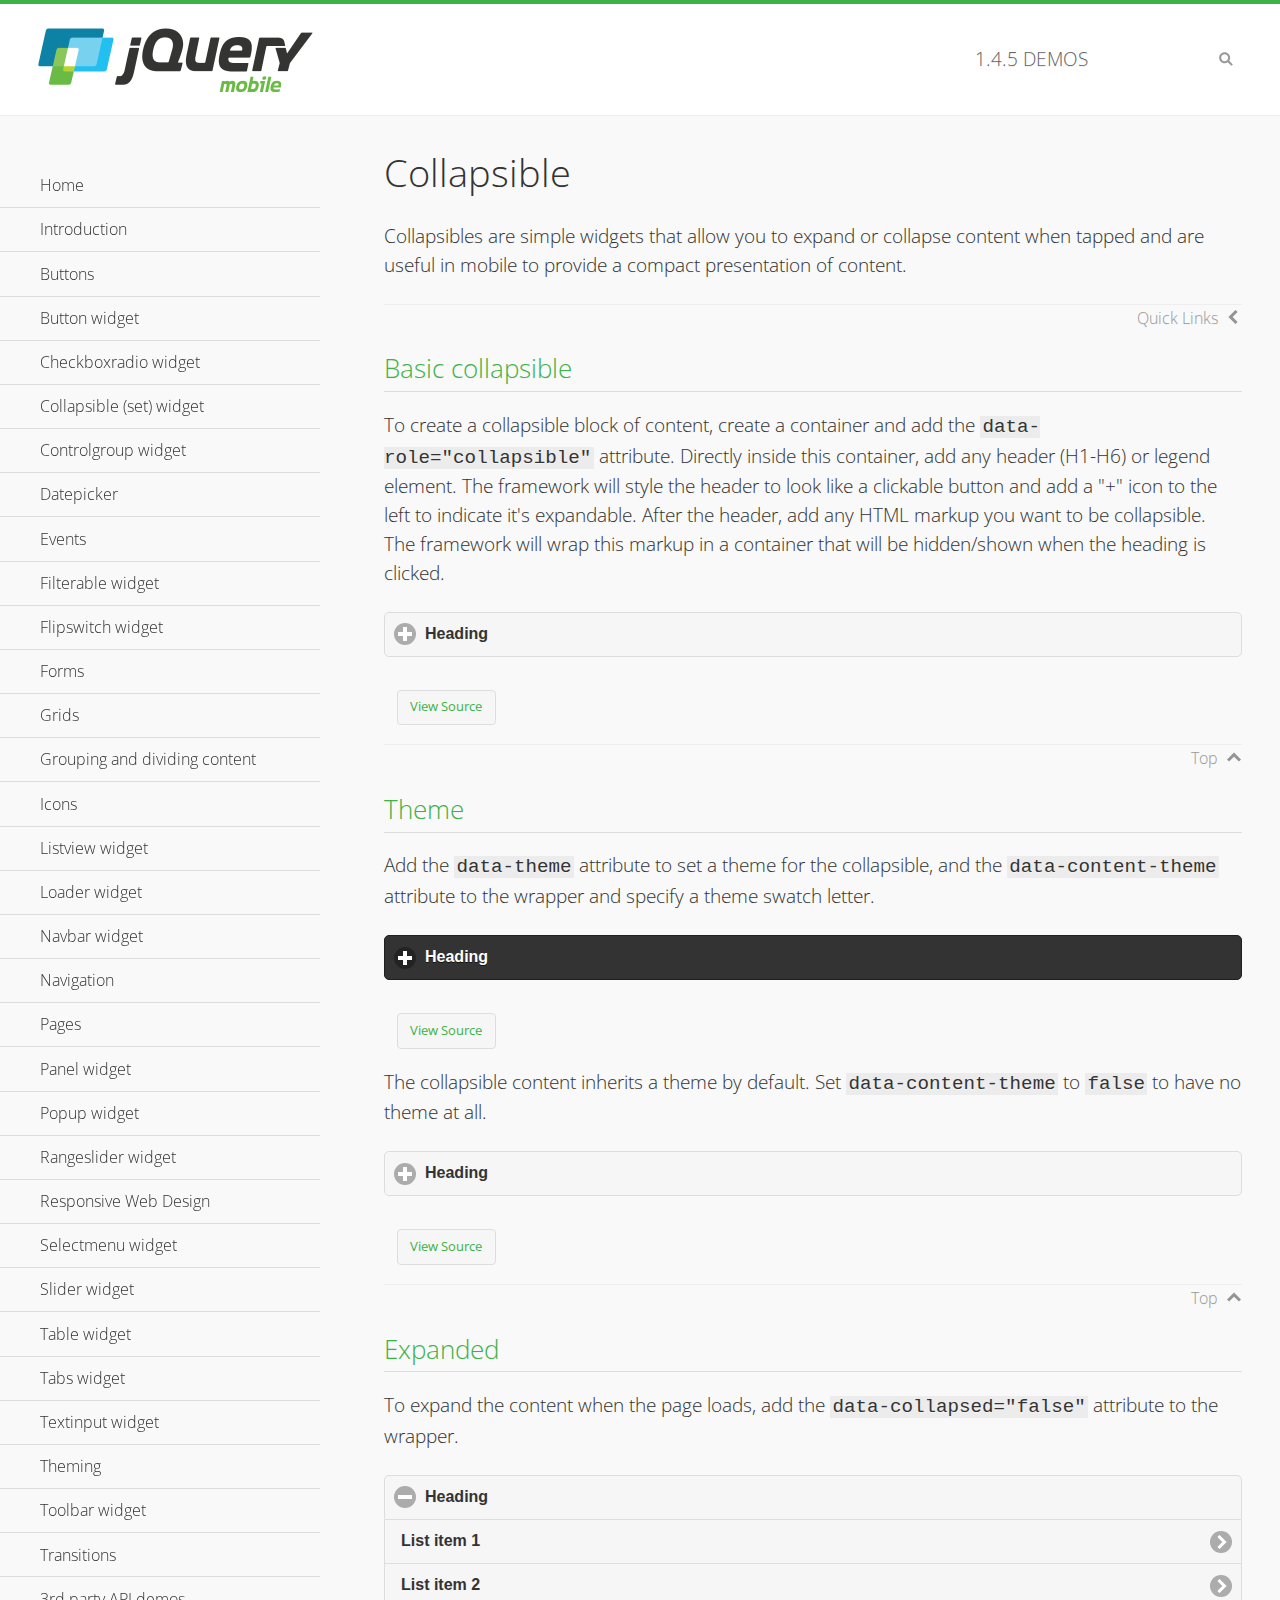
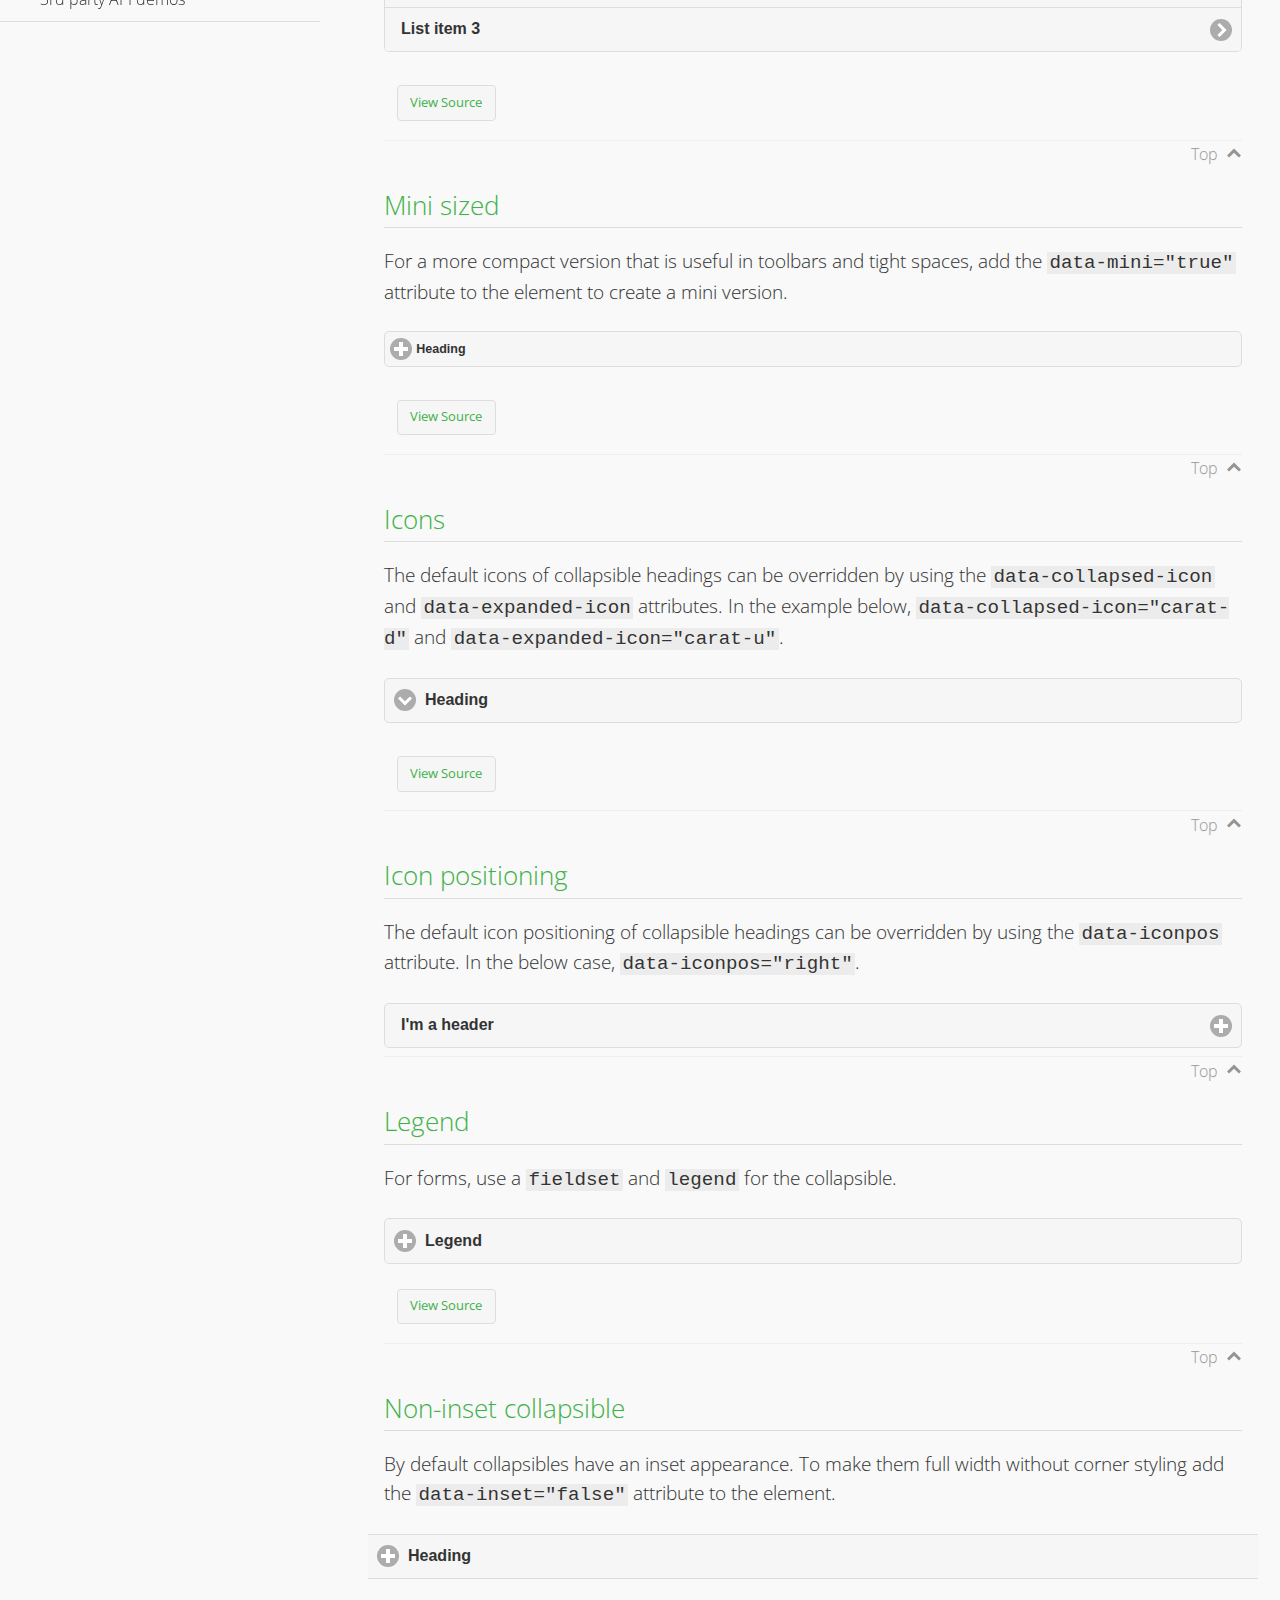
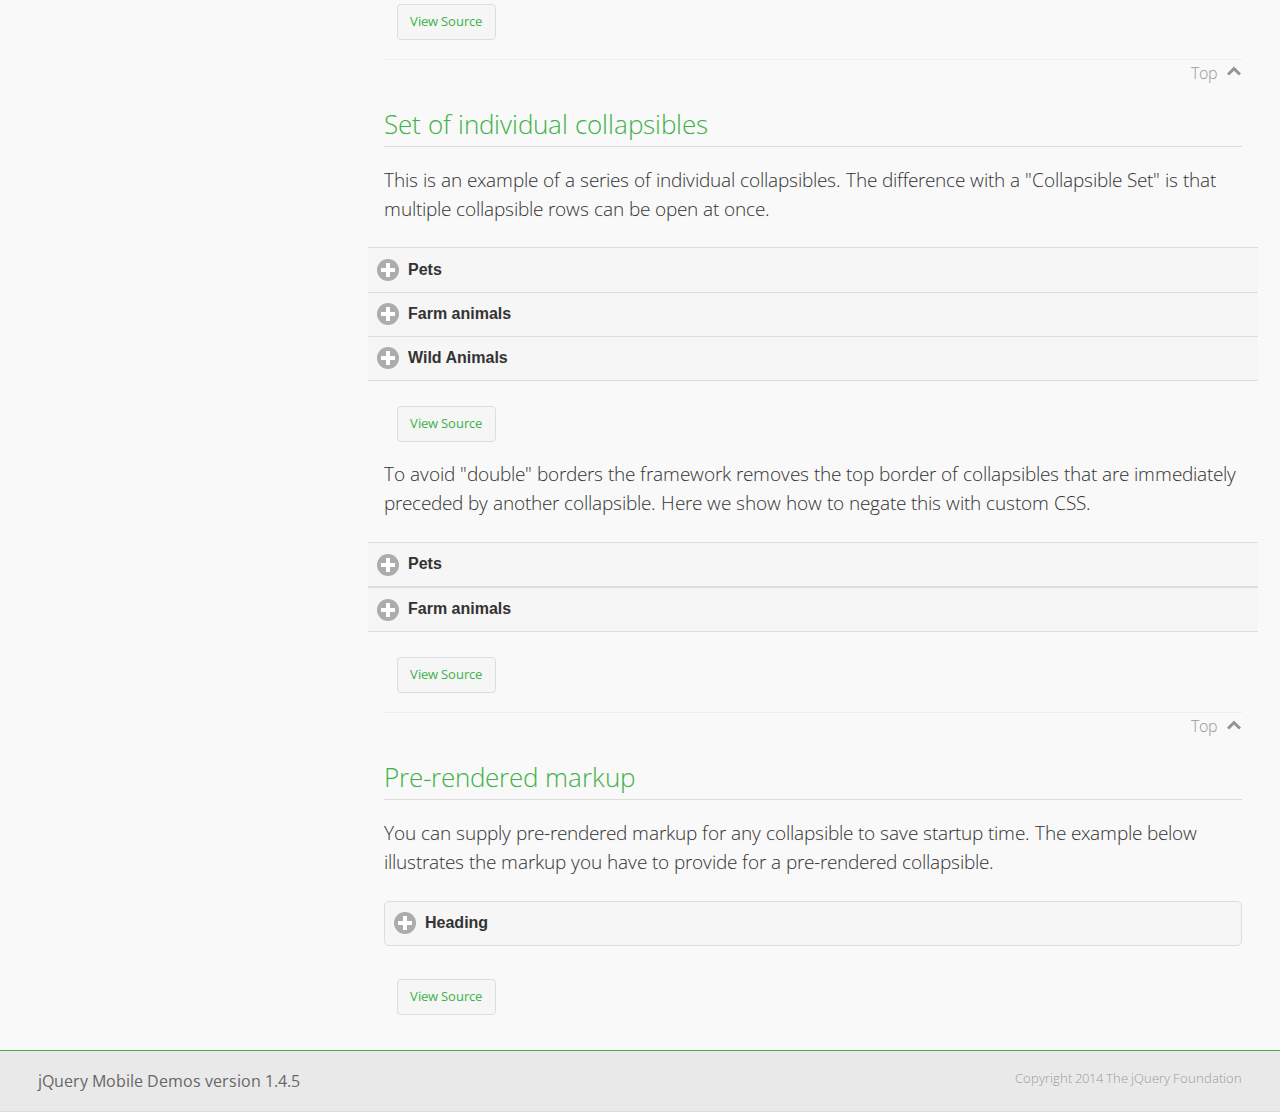
<file: jquery/demos/collapsible/index.html>
<!DOCTYPE html>
<html>
<head>
	<meta charset="utf-8">
	<meta name="viewport" content="width=device-width, initial-scale=1">
	<title>Collapsible - jQuery Mobile Demos</title>
    <link rel="stylesheet" href="../css/themes/default/jquery.mobile-1.4.5.min.css">
    <link rel="stylesheet" href="../_assets/css/jqm-demos.css">
    <link rel="shortcut icon" href="../favicon.ico">
    <link rel="stylesheet" href="http://fonts.googleapis.com/css?family=Open+Sans:300,400,700">
    <script src="../js/jquery.js"></script>
    <script src="../_assets/js/index.js"></script>
    <script src="../js/jquery.mobile-1.4.5.min.js"></script>
    <style id="negateDoubleBorder">
        #demo-borders .ui-collapsible-heading .ui-btn { border-top-width: 1px !important; }
    </style>
</head>
<body>
<div data-role="page" class="jqm-demos" data-quicklinks="true">

    <div data-role="header" class="jqm-header">
		<h2><a href="../" title="jQuery Mobile Demos home"><img src="../_assets/img/jquery-logo.png" alt="jQuery Mobile"></a></h2>
		<p><span class="jqm-version"></span> Demos</p>
        <a href="#" class="jqm-navmenu-link ui-btn ui-btn-icon-notext ui-corner-all ui-icon-bars ui-nodisc-icon ui-alt-icon ui-btn-left">Menu</a>
        <a href="#" class="jqm-search-link ui-btn ui-btn-icon-notext ui-corner-all ui-icon-search ui-nodisc-icon ui-alt-icon ui-btn-right">Search</a>
    </div><!-- /header -->

    <div role="main" class="ui-content jqm-content">

        <h1>Collapsible</h1>

        <p>Collapsibles are simple widgets that allow you to expand or collapse content when tapped and are useful in mobile to provide a compact presentation of content.</p>

        <h2>Basic collapsible</h2>

        <p>To create a collapsible block of content, create a container and add the <code> data-role="collapsible"</code> attribute. Directly inside this container, add any header (H1-H6) or legend element. The framework will style the header to look like a clickable button and add a "+" icon to the left to indicate it's expandable. After the header, add any HTML markup you want to be collapsible. The framework will wrap this markup in a container that will be hidden/shown when the heading is clicked.</p>

        <div data-demo-html="true">
            <div data-role="collapsible">
                <h4>Heading</h4>
                <p>I'm the collapsible content. By default I'm closed, but you can click the header to open me.</p>
            </div>
        </div><!--/demo-html -->

        <h2>Theme</h2>

        <p>Add the <code>data-theme</code> attribute to set a theme for the collapsible, and the <code>data-content-theme</code> attribute to the wrapper and specify a theme swatch letter.</p>

        <div data-demo-html="true">
            <div data-role="collapsible" data-theme="b" data-content-theme="b">
                <h4>Heading</h4>
                <p>I'm the collapsible content with a themed content block set to "b".</p>
            </div>
        </div><!--/demo-html -->

        <p>The collapsible content inherits a theme by default. Set <code>data-content-theme</code> to <code>false</code> to have no theme at all.</p>

        <div data-demo-html="true">
            <div data-role="collapsible" data-content-theme="false">
                <h4>Heading</h4>
                <p>I'm the collapsible content without a theme.</p>
            </div>
        </div><!--/demo-html -->

        <h2>Expanded</h2>

        <p>To expand the content when the page loads, add the <code>data-collapsed="false"</code> attribute to the wrapper.</p>

        <div data-demo-html="true">
            <div data-role="collapsible" data-collapsed="false">
                <h4>Heading</h4>
                <ul data-role="listview">
                    <li><a href="#">List item 1</a></li>
                    <li><a href="#">List item 2</a></li>
                    <li><a href="#">List item 3</a></li>
                </ul>
            </div>
        </div><!--/demo-html -->

        <h2>Mini sized</h2>

        <p>For a more compact version that is useful in toolbars and tight spaces, add the <code>data-mini="true"</code> attribute to the element to create a mini version. </p>

        <div data-demo-html="true">
            <div data-role="collapsible" data-mini="true">
                <h4>Heading</h4>
                <ul data-role="listview">
                    <li><a href="#">List item 1</a></li>
                    <li><a href="#">List item 2</a></li>
                    <li><a href="#">List item 3</a></li>
                </ul>
            </div>
        </div><!--/demo-html -->

            <h2>Icons</h2>

            <p>The default icons of collapsible headings can be overridden by using the <code>data-collapsed-icon</code> and <code>data-expanded-icon</code> attributes. In the example below, <code>data-collapsed-icon="carat-d"</code> and <code>data-expanded-icon="carat-u"</code>.</p>

            <div data-demo-html="true">
                <div data-role="collapsible" data-collapsed-icon="carat-d" data-expanded-icon="carat-u">
                    <h4>Heading</h4>
                    <ul data-role="listview" data-inset="false">
                        <li>Read-only list item 1</li>
                        <li>Read-only list item 2</li>
                        <li>Read-only list item 3</li>
                    </ul>
                </div>
            </div><!--/demo-html -->

            <h2>Icon positioning</h2>

            <p>The default icon positioning of collapsible headings can be overridden by using the <code>data-iconpos</code> attribute. In the below case, <code>data-iconpos="right"</code>.</p>

            <div data-role="collapsible" data-iconpos="right">
                <h3>I'm a header</h3>
                <p><code>data-iconpos="right"</code></p>
            </div>

        <h2>Legend</h2>

        <p>For forms, use a <code>fieldset</code> and <code>legend</code> for the collapsible.</p>
        <div data-demo-html="true">
            <form>
                <fieldset data-role="collapsible">
                    <legend>Legend</legend>

                    <label for="textinput-f">Text Input:</label>
                    <input type="text" name="textinput-f" id="textinput-f" placeholder="Text input" value="">

                    <div data-role="controlgroup">
                        <input type="checkbox" name="checkbox-1-a" id="checkbox-1-a">
                        <label for="checkbox-1-a">One</label>
                        <input type="checkbox" name="checkbox-2-a" id="checkbox-2-a">
                        <label for="checkbox-2-a">Two</label>
                        <input type="checkbox" name="checkbox-3-a" id="checkbox-3-a">
                        <label for="checkbox-3-a">Three</label>
                    </div>
                </fieldset>
            </form>
        </div><!--/demo-html -->

        <h2>Non-inset collapsible</h2>

        <p>By default collapsibles have an inset appearance. To make them full width without corner styling add the <code>data-inset="false"</code> attribute to the element.</p>

        <div data-demo-html="true">
            <div data-role="collapsible" data-inset="false">
                <h4>Heading</h4>
                <p>I'm the collapsible content. By default I'm closed, but you can click the header to open me.</p>
            </div>
        </div><!--/demo-html -->

        <h2>Set of individual collapsibles</h2>

        <p>This is an example of a series of individual collapsibles. The difference with a "Collapsible Set" is that multiple collapsible rows can be open at once.</p>

        <div data-demo-html="true">
            <div data-role="collapsible" data-inset="false">
                <h3>Pets</h3>
                <ul data-role="listview">
                    <li><a href="#">Canary</a></li>
                    <li><a href="#">Cat</a></li>
                    <li><a href="#">Dog</a></li>
                    <li><a href="#">Gerbil</a></li>
                    <li><a href="#">Iguana</a></li>
                    <li><a href="#">Mouse</a></li>
                </ul>
            </div><!-- /collapsible -->
            <div data-role="collapsible" data-inset="false">
                <h3>Farm animals</h3>
                <ul data-role="listview">
                    <li><a href="#">Chicken</a></li>
                    <li><a href="#">Cow</a></li>
                    <li><a href="#">Duck</a></li>
                    <li><a href="#">Horse</a></li>
                    <li><a href="#">Pig</a></li>
                    <li><a href="#">Sheep</a></li>
                </ul>
            </div><!-- /collapsible -->
            <div data-role="collapsible" data-inset="false">
                <h3>Wild Animals</h3>
                <ul data-role="listview">
                    <li><a href="#">Aardvark</a></li>
                    <li><a href="#">Alligator</a></li>
                    <li><a href="#">Ant</a></li>
                    <li><a href="#">Bear</a></li>
                    <li><a href="#">Beaver</a></li>
                    <li><a href="#">Cougar</a></li>
                    <li><a href="#">Dingo</a></li>
                </ul>
            </div><!-- /collapsible -->
        </div><!--/demo-html -->

        <p>To avoid "double" borders the framework removes the top border of collapsibles that are immediately preceded by another collapsible. Here we show how to negate this with custom CSS.</p>

        <div data-demo-html="true" data-demo-css="#negateDoubleBorder">
            <div id="demo-borders">
                <div data-role="collapsible" data-inset="false">
                    <h3>Pets</h3>
                    <ul data-role="listview">
                        <li><a href="#">Canary</a></li>
                        <li><a href="#">Cat</a></li>
                        <li><a href="#">Dog</a></li>
                        <li><a href="#">Gerbil</a></li>
                        <li><a href="#">Iguana</a></li>
                        <li><a href="#">Mouse</a></li>
                    </ul>
                </div><!-- /collapsible -->
                <div data-role="collapsible" data-inset="false">
                    <h3>Farm animals</h3>
                    <ul data-role="listview">
                        <li><a href="#">Chicken</a></li>
                        <li><a href="#">Cow</a></li>
                        <li><a href="#">Duck</a></li>
                        <li><a href="#">Horse</a></li>
                        <li><a href="#">Pig</a></li>
                        <li><a href="#">Sheep</a></li>
                    </ul>
                </div><!-- /collapsible -->
            </div>
        </div><!--/demo-html -->

			<h2>Pre-rendered markup</h2>
			<p>You can supply pre-rendered markup for any collapsible to save startup time. The example below illustrates the markup you have to provide for a pre-rendered collapsible.</p>
				<div data-demo-html="true">
					<div data-role="collapsible" data-enhanced="true" class="ui-collapsible ui-collapsible-inset ui-corner-all ui-collapsible-collapsed">
						<h4 class="ui-collapsible-heading ui-collapsible-heading-collapsed">
							<a href="#" class="ui-collapsible-heading-toggle ui-btn ui-btn-icon-left ui-icon-plus">
							Heading
							<div class="ui-collapsible-heading-status"> click to expand contents</div>
							</a>
						</h4>
						<div class="ui-collapsible-content ui-collapsible-content-collapsed" aria-hidden="true">
						<p>I'm the collapsible content. By default I'm closed, but you can click the header to open me.</p>
						</div>
					</div>
				</div>

	</div><!-- /content -->
	    <div data-role="panel" class="jqm-navmenu-panel" data-position="left" data-display="overlay" data-theme="a">
	    	<ul class="jqm-list ui-alt-icon ui-nodisc-icon">
<li data-filtertext="demos homepage" data-icon="home"><a href=".././">Home</a></li>
<li data-filtertext="introduction overview getting started"><a href="../intro/" data-ajax="false">Introduction</a></li>
<li data-filtertext="buttons button markup buttonmarkup method anchor link button element"><a href="../button-markup/" data-ajax="false">Buttons</a></li>
<li data-filtertext="form button widget input button submit reset"><a href="../button/" data-ajax="false">Button widget</a></li>
<li data-role="collapsible" data-enhanced="true" data-collapsed-icon="carat-d" data-expanded-icon="carat-u" data-iconpos="right" data-inset="false" class="ui-collapsible ui-collapsible-themed-content ui-collapsible-collapsed">
	<h3 class="ui-collapsible-heading ui-collapsible-heading-collapsed">
		<a href="#" class="ui-collapsible-heading-toggle ui-btn ui-btn-icon-right ui-btn-inherit ui-icon-carat-d">
		    Checkboxradio widget<span class="ui-collapsible-heading-status"> click to expand contents</span>
		</a>
	</h3>
	<div class="ui-collapsible-content ui-body-inherit ui-collapsible-content-collapsed" aria-hidden="true">
		<ul>
			<li data-filtertext="form checkboxradio widget checkbox input checkboxes controlgroups"><a href="../checkboxradio-checkbox/" data-ajax="false">Checkboxes</a></li>
			<li data-filtertext="form checkboxradio widget radio input radio buttons controlgroups"><a href="../checkboxradio-radio/" data-ajax="false">Radio buttons</a></li>
		</ul>
	</div>
</li>
<li data-role="collapsible" data-enhanced="true" data-collapsed-icon="carat-d" data-expanded-icon="carat-u" data-iconpos="right" data-inset="false" class="ui-collapsible ui-collapsible-themed-content ui-collapsible-collapsed">
	<h3 class="ui-collapsible-heading ui-collapsible-heading-collapsed">
		<a href="#" class="ui-collapsible-heading-toggle ui-btn ui-btn-icon-right ui-btn-inherit ui-icon-carat-d">
			Collapsible (set) widget<span class="ui-collapsible-heading-status"> click to expand contents</span>
		</a>
	</h3>
	<div class="ui-collapsible-content ui-body-inherit ui-collapsible-content-collapsed" aria-hidden="true">
		<ul>
			<li data-filtertext="collapsibles content formatting"><a href="../collapsible/" data-ajax="false">Collapsible</a></li>
			<li data-filtertext="dynamic collapsible set accordion append expand"><a href="../collapsible-dynamic/" data-ajax="false">Dynamic collapsibles</a></li>
			<li data-filtertext="accordions collapsible set widget content formatting grouped collapsibles"><a href="../collapsibleset/" data-ajax="false">Collapsible set</a></li>
		</ul>
	</div>
</li>
<li data-role="collapsible" data-enhanced="true" data-collapsed-icon="carat-d" data-expanded-icon="carat-u" data-iconpos="right" data-inset="false" class="ui-collapsible ui-collapsible-themed-content ui-collapsible-collapsed">
	<h3 class="ui-collapsible-heading ui-collapsible-heading-collapsed">
		<a href="#" class="ui-collapsible-heading-toggle ui-btn ui-btn-icon-right ui-btn-inherit ui-icon-carat-d">
			Controlgroup widget<span class="ui-collapsible-heading-status"> click to expand contents</span>
		</a>
	</h3>
	<div class="ui-collapsible-content ui-body-inherit ui-collapsible-content-collapsed" aria-hidden="true">
		<ul>
			<li data-filtertext="controlgroups selectmenu checkboxradio input grouped buttons horizontal vertical"><a href="../controlgroup/" data-ajax="false">Controlgroup</a></li>
			<li data-filtertext="dynamic controlgroup dynamically add buttons"><a href="../controlgroup-dynamic/" data-ajax="false">Dynamic controlgroups</a></li>
		</ul>
	</div>
</li>
<li data-filtertext="form datepicker widget date input"><a href="../datepicker/" data-ajax="false">Datepicker</a></li>
<li data-role="collapsible" data-enhanced="true" data-collapsed-icon="carat-d" data-expanded-icon="carat-u" data-iconpos="right" data-inset="false" class="ui-collapsible ui-collapsible-themed-content ui-collapsible-collapsed">
	<h3 class="ui-collapsible-heading ui-collapsible-heading-collapsed">
		<a href="#" class="ui-collapsible-heading-toggle ui-btn ui-btn-icon-right ui-btn-inherit ui-icon-carat-d">
			Events<span class="ui-collapsible-heading-status"> click to expand contents</span>
		</a>
	</h3>
	<div class="ui-collapsible-content ui-body-inherit ui-collapsible-content-collapsed" aria-hidden="true">
		<ul>
			<li data-filtertext="swipe to delete list items listviews swipe events"><a href="../swipe-list/" data-ajax="false">Swipe list items</a></li>
			<li data-filtertext="swipe to navigate swipe page navigation swipe events"><a href="../swipe-page/" data-ajax="false">Swipe page navigation</a></li>
		</ul>
	</div>
</li>
<li data-filtertext="filterable filter elements sorting searching listview table"><a href="../filterable/" data-ajax="false">Filterable widget</a></li>
<li data-filtertext="form flipswitch widget flip toggle switch binary select checkbox input"><a href="../flipswitch/" data-ajax="false">Flipswitch widget</a></li>
<li data-role="collapsible" data-enhanced="true" data-collapsed-icon="carat-d" data-expanded-icon="carat-u" data-iconpos="right" data-inset="false" class="ui-collapsible ui-collapsible-themed-content ui-collapsible-collapsed">
	<h3 class="ui-collapsible-heading ui-collapsible-heading-collapsed">
		<a href="#" class="ui-collapsible-heading-toggle ui-btn ui-btn-icon-right ui-btn-inherit ui-icon-carat-d">
			Forms<span class="ui-collapsible-heading-status"> click to expand contents</span>
		</a>
	</h3>
	<div class="ui-collapsible-content ui-body-inherit ui-collapsible-content-collapsed" aria-hidden="true">
		<ul>
			<li data-filtertext="forms text checkbox radio range button submit reset inputs selects textarea slider flipswitch label form elements"><a href="../forms/" data-ajax="false">Forms</a></li>
			<li data-filtertext="form hide labels hidden accessible ui-hidden-accessible forms"><a href="../forms-label-hidden-accessible/" data-ajax="false">Hide labels</a></li>
			<li data-filtertext="form field containers fieldcontain ui-field-contain forms"><a href="../forms-field-contain/" data-ajax="false">Field containers</a></li>
			<li data-filtertext="forms disabled form elements"><a href="../forms-disabled/" data-ajax="false">Forms disabled</a></li>
			<li data-filtertext="forms gallery examples overview forms text checkbox radio range button submit reset inputs selects textarea slider flipswitch label form elements"><a href="../forms-gallery/" data-ajax="false">Forms gallery</a></li>
		</ul>
	</div>
</li>
<li data-role="collapsible" data-enhanced="true" data-collapsed-icon="carat-d" data-expanded-icon="carat-u" data-iconpos="right" data-inset="false" class="ui-collapsible ui-collapsible-themed-content ui-collapsible-collapsed">
	<h3 class="ui-collapsible-heading ui-collapsible-heading-collapsed">
		<a href="#" class="ui-collapsible-heading-toggle ui-btn ui-btn-icon-right ui-btn-inherit ui-icon-carat-d">
			Grids<span class="ui-collapsible-heading-status"> click to expand contents</span>
		</a>
	</h3>
	<div class="ui-collapsible-content ui-body-inherit ui-collapsible-content-collapsed" aria-hidden="true">
		<ul>
			<li data-filtertext="grids columns blocks content formatting rwd responsive css framework"><a href="../grids/" data-ajax="false">Grids</a></li>
			<li data-filtertext="buttons in grids css framework"><a href="../grids-buttons/" data-ajax="false">Buttons in grids</a></li>
			<li data-filtertext="custom responsive grids rwd css framework"><a href="../grids-custom-responsive/" data-ajax="false">Custom responsive grids</a></li>
		</ul>
	</div>
</li>
<li data-filtertext="blocks content formatting sections heading"><a href="../body-bar-classes/" data-ajax="false">Grouping and dividing content</a></li>
<li data-role="collapsible" data-enhanced="true" data-collapsed-icon="carat-d" data-expanded-icon="carat-u" data-iconpos="right" data-inset="false" class="ui-collapsible ui-collapsible-themed-content ui-collapsible-collapsed">
	<h3 class="ui-collapsible-heading ui-collapsible-heading-collapsed">
		<a href="#" class="ui-collapsible-heading-toggle ui-btn ui-btn-icon-right ui-btn-inherit ui-icon-carat-d">
			Icons<span class="ui-collapsible-heading-status"> click to expand contents</span>
		</a>
	</h3>
	<div class="ui-collapsible-content ui-body-inherit ui-collapsible-content-collapsed" aria-hidden="true">
		<ul>
			<li data-filtertext="button icons svg disc alt custom icon position"><a href="../icons/" data-ajax="false">Icons</a></li>
			<li data-filtertext=""><a href="../icons-grunticon/" data-ajax="false">Grunticon loader</a></li>
		</ul>
	</div>
</li>
<li data-role="collapsible" data-enhanced="true" data-collapsed-icon="carat-d" data-expanded-icon="carat-u" data-iconpos="right" data-inset="false" class="ui-collapsible ui-collapsible-themed-content ui-collapsible-collapsed">
	<h3 class="ui-collapsible-heading ui-collapsible-heading-collapsed">
		<a href="#" class="ui-collapsible-heading-toggle ui-btn ui-btn-icon-right ui-btn-inherit ui-icon-carat-d">
			Listview widget<span class="ui-collapsible-heading-status"> click to expand contents</span>
		</a>
	</h3>
	<div class="ui-collapsible-content ui-body-inherit ui-collapsible-content-collapsed" aria-hidden="true">
		<ul>
			<li data-filtertext="listview widget thumbnails icons nested split button collapsible ul ol"><a href="../listview/" data-ajax="false">Listview</a></li>
			<li data-filtertext="autocomplete filterable reveal listview filtertextbeforefilter placeholder"><a href="../listview-autocomplete/" data-ajax="false">Listview autocomplete</a></li>
			<li data-filtertext="autocomplete filterable reveal listview remote data filtertextbeforefilter placeholder"><a href="../listview-autocomplete-remote/" data-ajax="false">Listview autocomplete remote data</a></li>
			<li data-filtertext="autodividers anchor jump scroll linkbars listview lists ul ol"><a href="../listview-autodividers-linkbar/" data-ajax="false">Listview autodividers linkbar</a></li>
			<li data-filtertext="listview autodividers selector autodividersselector lists ul ol"><a href="../listview-autodividers-selector/" data-ajax="false">Listview autodividers selector</a></li>
			<li data-filtertext="listview nested list items"><a href="../listview-nested-lists/" data-ajax="false">Nested Listviews</a></li>
			<li data-filtertext="listview collapsible list items flat"><a href="../listview-collapsible-item-flat/" data-ajax="false">Listview collapsible list items (flat)</a></li>
			<li data-filtertext="listview collapsible list indented"><a href="../listview-collapsible-item-indented/" data-ajax="false">Listview collapsible list items (indented)</a></li>
			<li data-filtertext="grid listview responsive grids responsive listviews lists ul"><a href="../listview-grid/" data-ajax="false">Listview responsive grid</a></li>
		</ul>
	</div>
</li>
<li data-filtertext="loader widget page loading navigation overlay spinner"><a href="../loader/" data-ajax="false">Loader widget</a></li>
<li data-filtertext="navbar widget navmenu toolbars header footer"><a href="../navbar/" data-ajax="false">Navbar widget</a></li>
<li data-role="collapsible" data-enhanced="true" data-collapsed-icon="carat-d" data-expanded-icon="carat-u" data-iconpos="right" data-inset="false" class="ui-collapsible ui-collapsible-themed-content ui-collapsible-collapsed">
	<h3 class="ui-collapsible-heading ui-collapsible-heading-collapsed">
		<a href="#" class="ui-collapsible-heading-toggle ui-btn ui-btn-icon-right ui-btn-inherit ui-icon-carat-d">
			Navigation<span class="ui-collapsible-heading-status"> click to expand contents</span>
		</a>
	</h3>
	<div class="ui-collapsible-content ui-body-inherit ui-collapsible-content-collapsed" aria-hidden="true">
		<ul>
			<li data-filtertext="ajax navigation navigate widget history event method"><a href="../navigation/" data-ajax="false">Navigation</a></li>
			<li data-filtertext="linking pages page links navigation ajax prefetch cache"><a href="../navigation-linking-pages/" data-ajax="false">Linking pages</a></li>
			<!-- <li data-filtertext="php redirect server redirection server-side navigation"><a href="../navigation-php-redirect/" data-ajax="false">PHP redirect demo</a></li>-->
			<li data-filtertext="navigation redirection hash query"><a href="../navigation-hash-processing/" data-ajax="false">Hash processing demo</a></li>
			<li data-filtertext="navigation redirection hash query"><a href="../page-events/" data-ajax="false">Page Navigation Events</a></li>
		</ul>
	</div>
</li>
<li data-role="collapsible" data-enhanced="true" data-collapsed-icon="carat-d" data-expanded-icon="carat-u" data-iconpos="right" data-inset="false" class="ui-collapsible ui-collapsible-themed-content ui-collapsible-collapsed">
	<h3 class="ui-collapsible-heading ui-collapsible-heading-collapsed">
		<a href="#" class="ui-collapsible-heading-toggle ui-btn ui-btn-icon-right ui-btn-inherit ui-icon-carat-d">
			Pages<span class="ui-collapsible-heading-status"> click to expand contents</span>
		</a>
	</h3>
	<div class="ui-collapsible-content ui-body-inherit ui-collapsible-content-collapsed" aria-hidden="true">
		<ul>
			<li data-filtertext="pages page widget ajax navigation"><a href="../pages/" data-ajax="false">Pages</a></li>
			<li data-filtertext="single page"><a href="../pages-single-page/" data-ajax="false">Single page</a></li>
			<li data-filtertext="multipage multi-page page"><a href="../pages-multi-page/" data-ajax="false">Multi-page template</a></li>
			<li data-filtertext="dialog page widget modal popup"><a href="../pages-dialog/" data-ajax="false">Dialog page</a></li>
		</ul>
	</div>
</li>
<li data-role="collapsible" data-enhanced="true" data-collapsed-icon="carat-d" data-expanded-icon="carat-u" data-iconpos="right" data-inset="false" class="ui-collapsible ui-collapsible-themed-content ui-collapsible-collapsed">
	<h3 class="ui-collapsible-heading ui-collapsible-heading-collapsed">
		<a href="#" class="ui-collapsible-heading-toggle ui-btn ui-btn-icon-right ui-btn-inherit ui-icon-carat-d">
			Panel widget<span class="ui-collapsible-heading-status"> click to expand contents</span>
		</a>
	</h3>
	<div class="ui-collapsible-content ui-body-inherit ui-collapsible-content-collapsed" aria-hidden="true">
		<ul>
			<li data-filtertext="panel widget sliding panels reveal push overlay responsive"><a href="../panel/" data-ajax="false">Panel</a></li>
			<li data-filtertext=""><a href="../panel-external/" data-ajax="false">External panels</a></li>
			<li data-filtertext="panel "><a href="../panel-fixed/" data-ajax="false">Fixed panels</a></li>
			<li data-filtertext="panel slide panels sliding panels shadow rwd responsive breakpoint"><a href="../panel-responsive/" data-ajax="false">Panels responsive</a></li>
			<li data-filtertext="panel custom style custom panel width reveal shadow listview panel styling page background wrapper"><a href="../panel-styling/" data-ajax="false">Custom panel style</a></li>
			<li data-filtertext="panel open on swipe"><a href="../panel-swipe-open/" data-ajax="false">Panel open on swipe</a></li>
			<li data-filtertext="panels outside page internal external toolbars"><a href="../panel-external-internal/" data-ajax="false">Panel external and internal</a></li>
		</ul>
	</div>
</li>
<li data-role="collapsible" data-enhanced="true" data-collapsed-icon="carat-d" data-expanded-icon="carat-u" data-iconpos="right" data-inset="false" class="ui-collapsible ui-collapsible-themed-content ui-collapsible-collapsed">
	<h3 class="ui-collapsible-heading ui-collapsible-heading-collapsed">
		<a href="#" class="ui-collapsible-heading-toggle ui-btn ui-btn-icon-right ui-btn-inherit ui-icon-carat-d">
			Popup widget<span class="ui-collapsible-heading-status"> click to expand contents</span>
		</a>
	</h3>
	<div class="ui-collapsible-content ui-body-inherit ui-collapsible-content-collapsed" aria-hidden="true">
		<ul>
			<li data-filtertext="popup widget popups dialog modal transition tooltip lightbox form overlay screen flip pop fade transition"><a href="../popup/" data-ajax="false">Popup</a></li>
			<li data-filtertext="popup alignment position"><a href="../popup-alignment/" data-ajax="false">Popup alignment</a></li>
			<li data-filtertext="popup arrow size popups popover"><a href="../popup-arrow-size/" data-ajax="false">Popup arrow size</a></li>
			<li data-filtertext="dynamic popups popup images lightbox"><a href="../popup-dynamic/" data-ajax="false">Dynamic popups</a></li>
			<li data-filtertext="popups with iframes scaling"><a href="../popup-iframe/" data-ajax="false">Popups with iframes</a></li>
			<li data-filtertext="popup image scaling"><a href="../popup-image-scaling/" data-ajax="false">Popup image scaling</a></li>
			<li data-filtertext="external popup outside multi-page"><a href="../popup-outside-multipage/" data-ajax="false">Popup outside multi-page</a></li>
		</ul>
	</div>
</li>
<li data-filtertext="form rangeslider widget dual sliders dual handle sliders range input"><a href="../rangeslider/" data-ajax="false">Rangeslider widget</a></li>
<li data-filtertext="responsive web design rwd adaptive progressive enhancement PE accessible mobile breakpoints media query media queries"><a href="../rwd/" data-ajax="false">Responsive Web Design</a></li>
<li data-role="collapsible" data-enhanced="true" data-collapsed-icon="carat-d" data-expanded-icon="carat-u" data-iconpos="right" data-inset="false" class="ui-collapsible ui-collapsible-themed-content ui-collapsible-collapsed">
	<h3 class="ui-collapsible-heading ui-collapsible-heading-collapsed">
		<a href="#" class="ui-collapsible-heading-toggle ui-btn ui-btn-icon-right ui-btn-inherit ui-icon-carat-d">
			Selectmenu widget<span class="ui-collapsible-heading-status"> click to expand contents</span>
		</a>
	</h3>
	<div class="ui-collapsible-content ui-body-inherit ui-collapsible-content-collapsed" aria-hidden="true">
		<ul>
			<li data-filtertext="form selectmenu widget select input custom select menu selects"><a href="../selectmenu/" data-ajax="false">Selectmenu</a></li>
			<li data-filtertext="form custom select menu selectmenu widget custom menu option optgroup multiple selects"><a href="../selectmenu-custom/" data-ajax="false">Custom select menu</a></li>
			<li data-filtertext="filterable select filter popup dialog"><a href="../selectmenu-custom-filter/" data-ajax="false">Custom select menu with filter</a></li>
		</ul>
	</div>
</li>
<li data-role="collapsible" data-enhanced="true" data-collapsed-icon="carat-d" data-expanded-icon="carat-u" data-iconpos="right" data-inset="false" class="ui-collapsible ui-collapsible-themed-content ui-collapsible-collapsed">
	<h3 class="ui-collapsible-heading ui-collapsible-heading-collapsed">
		<a href="#" class="ui-collapsible-heading-toggle ui-btn ui-btn-icon-right ui-btn-inherit ui-icon-carat-d">
			Slider widget<span class="ui-collapsible-heading-status"> click to expand contents</span>
		</a>
	</h3>
	<div class="ui-collapsible-content ui-body-inherit ui-collapsible-content-collapsed" aria-hidden="true">
		<ul>
			<li data-filtertext="form slider widget range input single sliders"><a href="../slider/" data-ajax="false">Slider</a></li>
			<li data-filtertext="form slider widget flipswitch slider binary select flip toggle switch"><a href="../slider-flipswitch/" data-ajax="false">Slider flip toggle switch</a></li>
			<li data-filtertext="form slider tooltip handle value input range sliders"><a href="../slider-tooltip/" data-ajax="false">Slider tooltip</a></li>
		</ul>
	</div>
</li>
<li data-role="collapsible" data-enhanced="true" data-collapsed-icon="carat-d" data-expanded-icon="carat-u" data-iconpos="right" data-inset="false" class="ui-collapsible ui-collapsible-themed-content ui-collapsible-collapsed">
	<h3 class="ui-collapsible-heading ui-collapsible-heading-collapsed">
		<a href="#" class="ui-collapsible-heading-toggle ui-btn ui-btn-icon-right ui-btn-inherit ui-icon-carat-d">
			Table widget<span class="ui-collapsible-heading-status"> click to expand contents</span>
		</a>
	</h3>
	<div class="ui-collapsible-content ui-body-inherit ui-collapsible-content-collapsed" aria-hidden="true">
		<ul>
			<li data-filtertext="table widget reflow column toggle th td responsive tables rwd hide show tabular"><a href="../table-column-toggle/" data-ajax="false">Table Column Toggle</a></li>
			<li data-filtertext="table column toggle phone comparison demo"><a href="../table-column-toggle-example/" data-ajax="false">Table Column Toggle demo</a></li>
			<li data-filtertext="responsive tables table column toggle heading groups rwd breakpoint"><a href="../table-column-toggle-heading-groups/" data-ajax="false">Table Column Toggle heading groups</a></li>
			<li data-filtertext="responsive tables table column toggle hide rwd breakpoint customization options"><a href="../table-column-toggle-options/" data-ajax="false">Table Column Toggle options</a></li>
			<li data-filtertext="table reflow th td responsive rwd columns tabular"><a href="../table-reflow/" data-ajax="false">Table Reflow</a></li>
			<li data-filtertext="responsive tables table reflow heading groups rwd breakpoint"><a href="../table-reflow-heading-groups/" data-ajax="false">Table Reflow heading groups</a></li>
			<li data-filtertext="responsive tables table reflow stripes strokes table style"><a href="../table-reflow-stripes-strokes/" data-ajax="false">Table Reflow stripes and strokes</a></li>
			<li data-filtertext="responsive tables table reflow stack custom styles"><a href="../table-reflow-styling/" data-ajax="false">Table Reflow custom styles</a></li>
		</ul>
	</div>
</li>
<li data-filtertext="ui tabs widget"><a href="../tabs/" data-ajax="false">Tabs widget</a></li>
<li data-filtertext="form textinput widget text input textarea number date time tel email file color password"><a href="../textinput/" data-ajax="false">Textinput widget</a></li>
<li data-role="collapsible" data-enhanced="true" data-collapsed-icon="carat-d" data-expanded-icon="carat-u" data-iconpos="right" data-inset="false" class="ui-collapsible ui-collapsible-themed-content ui-collapsible-collapsed">
	<h3 class="ui-collapsible-heading ui-collapsible-heading-collapsed">
		<a href="#" class="ui-collapsible-heading-toggle ui-btn ui-btn-icon-right ui-btn-inherit ui-icon-carat-d">
			Theming<span class="ui-collapsible-heading-status"> click to expand contents</span>
		</a>
	</h3>
	<div class="ui-collapsible-content ui-body-inherit ui-collapsible-content-collapsed" aria-hidden="true">
		<ul>
			<li data-filtertext="default theme swatches theming style css"><a href="../theme-default/" data-ajax="false">Default theme</a></li>
			<li data-filtertext="classic theme old theme swatches theming style css"><a href="../theme-classic/" data-ajax="false">Classic theme</a></li>
		</ul>
	</div>
</li>
<li data-role="collapsible" data-enhanced="true" data-collapsed-icon="carat-d" data-expanded-icon="carat-u" data-iconpos="right" data-inset="false" class="ui-collapsible ui-collapsible-themed-content ui-collapsible-collapsed">
	<h3 class="ui-collapsible-heading ui-collapsible-heading-collapsed">
		<a href="#" class="ui-collapsible-heading-toggle ui-btn ui-btn-icon-right ui-btn-inherit ui-icon-carat-d">
			Toolbar widget<span class="ui-collapsible-heading-status"> click to expand contents</span>
		</a>
	</h3>
	<div class="ui-collapsible-content ui-body-inherit ui-collapsible-content-collapsed" aria-hidden="true">
		<ul>
			<li data-filtertext="toolbar widget header footer toolbars fixed fullscreen external sections"><a href="../toolbar/" data-ajax="false">Toolbar</a></li>
			<li data-filtertext="dynamic toolbars dynamically add toolbar header footer"><a href="../toolbar-dynamic/" data-ajax="false">Dynamic toolbars</a></li>
			<li data-filtertext="external toolbars header footer"><a href="../toolbar-external/" data-ajax="false">External toolbars</a></li>
			<li data-filtertext="fixed toolbars header footer"><a href="../toolbar-fixed/" data-ajax="false">Fixed toolbars</a></li>
			<li data-filtertext="fixed fullscreen toolbars header footer"><a href="../toolbar-fixed-fullscreen/" data-ajax="false">Fullscreen toolbars</a></li>
			<li data-filtertext="external fixed toolbars header footer"><a href="../toolbar-fixed-external/" data-ajax="false">Fixed external toolbars</a></li>
			<li data-filtertext="external persistent toolbars header footer navbar navmenu"><a href="../toolbar-fixed-persistent/" data-ajax="false">Persistent toolbars</a></li>
			<li data-filtertext="external ajax optimized toolbars persistent toolbars header footer navbar"><a href="../toolbar-fixed-persistent-optimized/" data-ajax="false">Ajax optimized toolbars</a></li>
			<li data-filtertext="form in toolbars header footer"><a href="../toolbar-fixed-forms/" data-ajax="false">Form in toolbar</a></li>
		</ul>
	</div>
</li>
<li data-filtertext="page transitions animated pages popup navigation flip slide fade pop"><a href="../transitions/" data-ajax="false">Transitions</a></li>
<li data-role="collapsible" data-enhanced="true" data-collapsed-icon="carat-d" data-expanded-icon="carat-u" data-iconpos="right" data-inset="false" class="ui-collapsible ui-collapsible-themed-content ui-collapsible-collapsed">
	<h3 class="ui-collapsible-heading ui-collapsible-heading-collapsed">
		<a href="#" class="ui-collapsible-heading-toggle ui-btn ui-btn-icon-right ui-btn-inherit ui-icon-carat-d">
			3rd party API demos<span class="ui-collapsible-heading-status"> click to expand contents</span>
		</a>
	</h3>
	<div class="ui-collapsible-content ui-body-inherit ui-collapsible-content-collapsed" aria-hidden="true">
		<ul>
			<li data-filtertext="backbone requirejs navigation router"><a href="../backbone-requirejs/" data-ajax="false">Backbone RequireJS</a></li>
			<li data-filtertext="google maps geolocation demo"><a href="../map-geolocation/" data-ajax="false">Google Maps geolocation</a></li>
			<li data-filtertext="google maps hybrid"><a href="../map-list-toggle/" data-ajax="false">Google Maps list toggle</a></li>
		</ul>
	</div>
</li>



		     </ul>
		</div><!-- /panel -->


	<div data-role="footer" data-position="fixed" data-tap-toggle="false" class="jqm-footer">
		<p>jQuery Mobile Demos version <span class="jqm-version"></span></p>
		<p>Copyright 2014 The jQuery Foundation</p>
	</div><!-- /footer -->
	<!-- TODO: This should become an external panel so we can add input to markup (unique ID) -->
    <div data-role="panel" class="jqm-search-panel" data-position="right" data-display="overlay" data-theme="a">
		<div class="jqm-search">
			<ul class="jqm-list" data-filter-placeholder="Search demos..." data-filter-reveal="true">
<li data-filtertext="demos homepage" data-icon="home"><a href=".././">Home</a></li>
<li data-filtertext="introduction overview getting started"><a href="../intro/" data-ajax="false">Introduction</a></li>
<li data-filtertext="buttons button markup buttonmarkup method anchor link button element"><a href="../button-markup/" data-ajax="false">Buttons</a></li>
<li data-filtertext="form button widget input button submit reset"><a href="../button/" data-ajax="false">Button widget</a></li>
<li data-role="collapsible" data-enhanced="true" data-collapsed-icon="carat-d" data-expanded-icon="carat-u" data-iconpos="right" data-inset="false" class="ui-collapsible ui-collapsible-themed-content ui-collapsible-collapsed">
	<h3 class="ui-collapsible-heading ui-collapsible-heading-collapsed">
		<a href="#" class="ui-collapsible-heading-toggle ui-btn ui-btn-icon-right ui-btn-inherit ui-icon-carat-d">
		    Checkboxradio widget<span class="ui-collapsible-heading-status"> click to expand contents</span>
		</a>
	</h3>
	<div class="ui-collapsible-content ui-body-inherit ui-collapsible-content-collapsed" aria-hidden="true">
		<ul>
			<li data-filtertext="form checkboxradio widget checkbox input checkboxes controlgroups"><a href="../checkboxradio-checkbox/" data-ajax="false">Checkboxes</a></li>
			<li data-filtertext="form checkboxradio widget radio input radio buttons controlgroups"><a href="../checkboxradio-radio/" data-ajax="false">Radio buttons</a></li>
		</ul>
	</div>
</li>
<li data-role="collapsible" data-enhanced="true" data-collapsed-icon="carat-d" data-expanded-icon="carat-u" data-iconpos="right" data-inset="false" class="ui-collapsible ui-collapsible-themed-content ui-collapsible-collapsed">
	<h3 class="ui-collapsible-heading ui-collapsible-heading-collapsed">
		<a href="#" class="ui-collapsible-heading-toggle ui-btn ui-btn-icon-right ui-btn-inherit ui-icon-carat-d">
			Collapsible (set) widget<span class="ui-collapsible-heading-status"> click to expand contents</span>
		</a>
	</h3>
	<div class="ui-collapsible-content ui-body-inherit ui-collapsible-content-collapsed" aria-hidden="true">
		<ul>
			<li data-filtertext="collapsibles content formatting"><a href="../collapsible/" data-ajax="false">Collapsible</a></li>
			<li data-filtertext="dynamic collapsible set accordion append expand"><a href="../collapsible-dynamic/" data-ajax="false">Dynamic collapsibles</a></li>
			<li data-filtertext="accordions collapsible set widget content formatting grouped collapsibles"><a href="../collapsibleset/" data-ajax="false">Collapsible set</a></li>
		</ul>
	</div>
</li>
<li data-role="collapsible" data-enhanced="true" data-collapsed-icon="carat-d" data-expanded-icon="carat-u" data-iconpos="right" data-inset="false" class="ui-collapsible ui-collapsible-themed-content ui-collapsible-collapsed">
	<h3 class="ui-collapsible-heading ui-collapsible-heading-collapsed">
		<a href="#" class="ui-collapsible-heading-toggle ui-btn ui-btn-icon-right ui-btn-inherit ui-icon-carat-d">
			Controlgroup widget<span class="ui-collapsible-heading-status"> click to expand contents</span>
		</a>
	</h3>
	<div class="ui-collapsible-content ui-body-inherit ui-collapsible-content-collapsed" aria-hidden="true">
		<ul>
			<li data-filtertext="controlgroups selectmenu checkboxradio input grouped buttons horizontal vertical"><a href="../controlgroup/" data-ajax="false">Controlgroup</a></li>
			<li data-filtertext="dynamic controlgroup dynamically add buttons"><a href="../controlgroup-dynamic/" data-ajax="false">Dynamic controlgroups</a></li>
		</ul>
	</div>
</li>
<li data-filtertext="form datepicker widget date input"><a href="../datepicker/" data-ajax="false">Datepicker</a></li>
<li data-role="collapsible" data-enhanced="true" data-collapsed-icon="carat-d" data-expanded-icon="carat-u" data-iconpos="right" data-inset="false" class="ui-collapsible ui-collapsible-themed-content ui-collapsible-collapsed">
	<h3 class="ui-collapsible-heading ui-collapsible-heading-collapsed">
		<a href="#" class="ui-collapsible-heading-toggle ui-btn ui-btn-icon-right ui-btn-inherit ui-icon-carat-d">
			Events<span class="ui-collapsible-heading-status"> click to expand contents</span>
		</a>
	</h3>
	<div class="ui-collapsible-content ui-body-inherit ui-collapsible-content-collapsed" aria-hidden="true">
		<ul>
			<li data-filtertext="swipe to delete list items listviews swipe events"><a href="../swipe-list/" data-ajax="false">Swipe list items</a></li>
			<li data-filtertext="swipe to navigate swipe page navigation swipe events"><a href="../swipe-page/" data-ajax="false">Swipe page navigation</a></li>
		</ul>
	</div>
</li>
<li data-filtertext="filterable filter elements sorting searching listview table"><a href="../filterable/" data-ajax="false">Filterable widget</a></li>
<li data-filtertext="form flipswitch widget flip toggle switch binary select checkbox input"><a href="../flipswitch/" data-ajax="false">Flipswitch widget</a></li>
<li data-role="collapsible" data-enhanced="true" data-collapsed-icon="carat-d" data-expanded-icon="carat-u" data-iconpos="right" data-inset="false" class="ui-collapsible ui-collapsible-themed-content ui-collapsible-collapsed">
	<h3 class="ui-collapsible-heading ui-collapsible-heading-collapsed">
		<a href="#" class="ui-collapsible-heading-toggle ui-btn ui-btn-icon-right ui-btn-inherit ui-icon-carat-d">
			Forms<span class="ui-collapsible-heading-status"> click to expand contents</span>
		</a>
	</h3>
	<div class="ui-collapsible-content ui-body-inherit ui-collapsible-content-collapsed" aria-hidden="true">
		<ul>
			<li data-filtertext="forms text checkbox radio range button submit reset inputs selects textarea slider flipswitch label form elements"><a href="../forms/" data-ajax="false">Forms</a></li>
			<li data-filtertext="form hide labels hidden accessible ui-hidden-accessible forms"><a href="../forms-label-hidden-accessible/" data-ajax="false">Hide labels</a></li>
			<li data-filtertext="form field containers fieldcontain ui-field-contain forms"><a href="../forms-field-contain/" data-ajax="false">Field containers</a></li>
			<li data-filtertext="forms disabled form elements"><a href="../forms-disabled/" data-ajax="false">Forms disabled</a></li>
			<li data-filtertext="forms gallery examples overview forms text checkbox radio range button submit reset inputs selects textarea slider flipswitch label form elements"><a href="../forms-gallery/" data-ajax="false">Forms gallery</a></li>
		</ul>
	</div>
</li>
<li data-role="collapsible" data-enhanced="true" data-collapsed-icon="carat-d" data-expanded-icon="carat-u" data-iconpos="right" data-inset="false" class="ui-collapsible ui-collapsible-themed-content ui-collapsible-collapsed">
	<h3 class="ui-collapsible-heading ui-collapsible-heading-collapsed">
		<a href="#" class="ui-collapsible-heading-toggle ui-btn ui-btn-icon-right ui-btn-inherit ui-icon-carat-d">
			Grids<span class="ui-collapsible-heading-status"> click to expand contents</span>
		</a>
	</h3>
	<div class="ui-collapsible-content ui-body-inherit ui-collapsible-content-collapsed" aria-hidden="true">
		<ul>
			<li data-filtertext="grids columns blocks content formatting rwd responsive css framework"><a href="../grids/" data-ajax="false">Grids</a></li>
			<li data-filtertext="buttons in grids css framework"><a href="../grids-buttons/" data-ajax="false">Buttons in grids</a></li>
			<li data-filtertext="custom responsive grids rwd css framework"><a href="../grids-custom-responsive/" data-ajax="false">Custom responsive grids</a></li>
		</ul>
	</div>
</li>
<li data-filtertext="blocks content formatting sections heading"><a href="../body-bar-classes/" data-ajax="false">Grouping and dividing content</a></li>
<li data-role="collapsible" data-enhanced="true" data-collapsed-icon="carat-d" data-expanded-icon="carat-u" data-iconpos="right" data-inset="false" class="ui-collapsible ui-collapsible-themed-content ui-collapsible-collapsed">
	<h3 class="ui-collapsible-heading ui-collapsible-heading-collapsed">
		<a href="#" class="ui-collapsible-heading-toggle ui-btn ui-btn-icon-right ui-btn-inherit ui-icon-carat-d">
			Icons<span class="ui-collapsible-heading-status"> click to expand contents</span>
		</a>
	</h3>
	<div class="ui-collapsible-content ui-body-inherit ui-collapsible-content-collapsed" aria-hidden="true">
		<ul>
			<li data-filtertext="button icons svg disc alt custom icon position"><a href="../icons/" data-ajax="false">Icons</a></li>
			<li data-filtertext=""><a href="../icons-grunticon/" data-ajax="false">Grunticon loader</a></li>
		</ul>
	</div>
</li>
<li data-role="collapsible" data-enhanced="true" data-collapsed-icon="carat-d" data-expanded-icon="carat-u" data-iconpos="right" data-inset="false" class="ui-collapsible ui-collapsible-themed-content ui-collapsible-collapsed">
	<h3 class="ui-collapsible-heading ui-collapsible-heading-collapsed">
		<a href="#" class="ui-collapsible-heading-toggle ui-btn ui-btn-icon-right ui-btn-inherit ui-icon-carat-d">
			Listview widget<span class="ui-collapsible-heading-status"> click to expand contents</span>
		</a>
	</h3>
	<div class="ui-collapsible-content ui-body-inherit ui-collapsible-content-collapsed" aria-hidden="true">
		<ul>
			<li data-filtertext="listview widget thumbnails icons nested split button collapsible ul ol"><a href="../listview/" data-ajax="false">Listview</a></li>
			<li data-filtertext="autocomplete filterable reveal listview filtertextbeforefilter placeholder"><a href="../listview-autocomplete/" data-ajax="false">Listview autocomplete</a></li>
			<li data-filtertext="autocomplete filterable reveal listview remote data filtertextbeforefilter placeholder"><a href="../listview-autocomplete-remote/" data-ajax="false">Listview autocomplete remote data</a></li>
			<li data-filtertext="autodividers anchor jump scroll linkbars listview lists ul ol"><a href="../listview-autodividers-linkbar/" data-ajax="false">Listview autodividers linkbar</a></li>
			<li data-filtertext="listview autodividers selector autodividersselector lists ul ol"><a href="../listview-autodividers-selector/" data-ajax="false">Listview autodividers selector</a></li>
			<li data-filtertext="listview nested list items"><a href="../listview-nested-lists/" data-ajax="false">Nested Listviews</a></li>
			<li data-filtertext="listview collapsible list items flat"><a href="../listview-collapsible-item-flat/" data-ajax="false">Listview collapsible list items (flat)</a></li>
			<li data-filtertext="listview collapsible list indented"><a href="../listview-collapsible-item-indented/" data-ajax="false">Listview collapsible list items (indented)</a></li>
			<li data-filtertext="grid listview responsive grids responsive listviews lists ul"><a href="../listview-grid/" data-ajax="false">Listview responsive grid</a></li>
		</ul>
	</div>
</li>
<li data-filtertext="loader widget page loading navigation overlay spinner"><a href="../loader/" data-ajax="false">Loader widget</a></li>
<li data-filtertext="navbar widget navmenu toolbars header footer"><a href="../navbar/" data-ajax="false">Navbar widget</a></li>
<li data-role="collapsible" data-enhanced="true" data-collapsed-icon="carat-d" data-expanded-icon="carat-u" data-iconpos="right" data-inset="false" class="ui-collapsible ui-collapsible-themed-content ui-collapsible-collapsed">
	<h3 class="ui-collapsible-heading ui-collapsible-heading-collapsed">
		<a href="#" class="ui-collapsible-heading-toggle ui-btn ui-btn-icon-right ui-btn-inherit ui-icon-carat-d">
			Navigation<span class="ui-collapsible-heading-status"> click to expand contents</span>
		</a>
	</h3>
	<div class="ui-collapsible-content ui-body-inherit ui-collapsible-content-collapsed" aria-hidden="true">
		<ul>
			<li data-filtertext="ajax navigation navigate widget history event method"><a href="../navigation/" data-ajax="false">Navigation</a></li>
			<li data-filtertext="linking pages page links navigation ajax prefetch cache"><a href="../navigation-linking-pages/" data-ajax="false">Linking pages</a></li>
			<!-- <li data-filtertext="php redirect server redirection server-side navigation"><a href="../navigation-php-redirect/" data-ajax="false">PHP redirect demo</a></li>-->
			<li data-filtertext="navigation redirection hash query"><a href="../navigation-hash-processing/" data-ajax="false">Hash processing demo</a></li>
			<li data-filtertext="navigation redirection hash query"><a href="../page-events/" data-ajax="false">Page Navigation Events</a></li>
		</ul>
	</div>
</li>
<li data-role="collapsible" data-enhanced="true" data-collapsed-icon="carat-d" data-expanded-icon="carat-u" data-iconpos="right" data-inset="false" class="ui-collapsible ui-collapsible-themed-content ui-collapsible-collapsed">
	<h3 class="ui-collapsible-heading ui-collapsible-heading-collapsed">
		<a href="#" class="ui-collapsible-heading-toggle ui-btn ui-btn-icon-right ui-btn-inherit ui-icon-carat-d">
			Pages<span class="ui-collapsible-heading-status"> click to expand contents</span>
		</a>
	</h3>
	<div class="ui-collapsible-content ui-body-inherit ui-collapsible-content-collapsed" aria-hidden="true">
		<ul>
			<li data-filtertext="pages page widget ajax navigation"><a href="../pages/" data-ajax="false">Pages</a></li>
			<li data-filtertext="single page"><a href="../pages-single-page/" data-ajax="false">Single page</a></li>
			<li data-filtertext="multipage multi-page page"><a href="../pages-multi-page/" data-ajax="false">Multi-page template</a></li>
			<li data-filtertext="dialog page widget modal popup"><a href="../pages-dialog/" data-ajax="false">Dialog page</a></li>
		</ul>
	</div>
</li>
<li data-role="collapsible" data-enhanced="true" data-collapsed-icon="carat-d" data-expanded-icon="carat-u" data-iconpos="right" data-inset="false" class="ui-collapsible ui-collapsible-themed-content ui-collapsible-collapsed">
	<h3 class="ui-collapsible-heading ui-collapsible-heading-collapsed">
		<a href="#" class="ui-collapsible-heading-toggle ui-btn ui-btn-icon-right ui-btn-inherit ui-icon-carat-d">
			Panel widget<span class="ui-collapsible-heading-status"> click to expand contents</span>
		</a>
	</h3>
	<div class="ui-collapsible-content ui-body-inherit ui-collapsible-content-collapsed" aria-hidden="true">
		<ul>
			<li data-filtertext="panel widget sliding panels reveal push overlay responsive"><a href="../panel/" data-ajax="false">Panel</a></li>
			<li data-filtertext=""><a href="../panel-external/" data-ajax="false">External panels</a></li>
			<li data-filtertext="panel "><a href="../panel-fixed/" data-ajax="false">Fixed panels</a></li>
			<li data-filtertext="panel slide panels sliding panels shadow rwd responsive breakpoint"><a href="../panel-responsive/" data-ajax="false">Panels responsive</a></li>
			<li data-filtertext="panel custom style custom panel width reveal shadow listview panel styling page background wrapper"><a href="../panel-styling/" data-ajax="false">Custom panel style</a></li>
			<li data-filtertext="panel open on swipe"><a href="../panel-swipe-open/" data-ajax="false">Panel open on swipe</a></li>
			<li data-filtertext="panels outside page internal external toolbars"><a href="../panel-external-internal/" data-ajax="false">Panel external and internal</a></li>
		</ul>
	</div>
</li>
<li data-role="collapsible" data-enhanced="true" data-collapsed-icon="carat-d" data-expanded-icon="carat-u" data-iconpos="right" data-inset="false" class="ui-collapsible ui-collapsible-themed-content ui-collapsible-collapsed">
	<h3 class="ui-collapsible-heading ui-collapsible-heading-collapsed">
		<a href="#" class="ui-collapsible-heading-toggle ui-btn ui-btn-icon-right ui-btn-inherit ui-icon-carat-d">
			Popup widget<span class="ui-collapsible-heading-status"> click to expand contents</span>
		</a>
	</h3>
	<div class="ui-collapsible-content ui-body-inherit ui-collapsible-content-collapsed" aria-hidden="true">
		<ul>
			<li data-filtertext="popup widget popups dialog modal transition tooltip lightbox form overlay screen flip pop fade transition"><a href="../popup/" data-ajax="false">Popup</a></li>
			<li data-filtertext="popup alignment position"><a href="../popup-alignment/" data-ajax="false">Popup alignment</a></li>
			<li data-filtertext="popup arrow size popups popover"><a href="../popup-arrow-size/" data-ajax="false">Popup arrow size</a></li>
			<li data-filtertext="dynamic popups popup images lightbox"><a href="../popup-dynamic/" data-ajax="false">Dynamic popups</a></li>
			<li data-filtertext="popups with iframes scaling"><a href="../popup-iframe/" data-ajax="false">Popups with iframes</a></li>
			<li data-filtertext="popup image scaling"><a href="../popup-image-scaling/" data-ajax="false">Popup image scaling</a></li>
			<li data-filtertext="external popup outside multi-page"><a href="../popup-outside-multipage/" data-ajax="false">Popup outside multi-page</a></li>
		</ul>
	</div>
</li>
<li data-filtertext="form rangeslider widget dual sliders dual handle sliders range input"><a href="../rangeslider/" data-ajax="false">Rangeslider widget</a></li>
<li data-filtertext="responsive web design rwd adaptive progressive enhancement PE accessible mobile breakpoints media query media queries"><a href="../rwd/" data-ajax="false">Responsive Web Design</a></li>
<li data-role="collapsible" data-enhanced="true" data-collapsed-icon="carat-d" data-expanded-icon="carat-u" data-iconpos="right" data-inset="false" class="ui-collapsible ui-collapsible-themed-content ui-collapsible-collapsed">
	<h3 class="ui-collapsible-heading ui-collapsible-heading-collapsed">
		<a href="#" class="ui-collapsible-heading-toggle ui-btn ui-btn-icon-right ui-btn-inherit ui-icon-carat-d">
			Selectmenu widget<span class="ui-collapsible-heading-status"> click to expand contents</span>
		</a>
	</h3>
	<div class="ui-collapsible-content ui-body-inherit ui-collapsible-content-collapsed" aria-hidden="true">
		<ul>
			<li data-filtertext="form selectmenu widget select input custom select menu selects"><a href="../selectmenu/" data-ajax="false">Selectmenu</a></li>
			<li data-filtertext="form custom select menu selectmenu widget custom menu option optgroup multiple selects"><a href="../selectmenu-custom/" data-ajax="false">Custom select menu</a></li>
			<li data-filtertext="filterable select filter popup dialog"><a href="../selectmenu-custom-filter/" data-ajax="false">Custom select menu with filter</a></li>
		</ul>
	</div>
</li>
<li data-role="collapsible" data-enhanced="true" data-collapsed-icon="carat-d" data-expanded-icon="carat-u" data-iconpos="right" data-inset="false" class="ui-collapsible ui-collapsible-themed-content ui-collapsible-collapsed">
	<h3 class="ui-collapsible-heading ui-collapsible-heading-collapsed">
		<a href="#" class="ui-collapsible-heading-toggle ui-btn ui-btn-icon-right ui-btn-inherit ui-icon-carat-d">
			Slider widget<span class="ui-collapsible-heading-status"> click to expand contents</span>
		</a>
	</h3>
	<div class="ui-collapsible-content ui-body-inherit ui-collapsible-content-collapsed" aria-hidden="true">
		<ul>
			<li data-filtertext="form slider widget range input single sliders"><a href="../slider/" data-ajax="false">Slider</a></li>
			<li data-filtertext="form slider widget flipswitch slider binary select flip toggle switch"><a href="../slider-flipswitch/" data-ajax="false">Slider flip toggle switch</a></li>
			<li data-filtertext="form slider tooltip handle value input range sliders"><a href="../slider-tooltip/" data-ajax="false">Slider tooltip</a></li>
		</ul>
	</div>
</li>
<li data-role="collapsible" data-enhanced="true" data-collapsed-icon="carat-d" data-expanded-icon="carat-u" data-iconpos="right" data-inset="false" class="ui-collapsible ui-collapsible-themed-content ui-collapsible-collapsed">
	<h3 class="ui-collapsible-heading ui-collapsible-heading-collapsed">
		<a href="#" class="ui-collapsible-heading-toggle ui-btn ui-btn-icon-right ui-btn-inherit ui-icon-carat-d">
			Table widget<span class="ui-collapsible-heading-status"> click to expand contents</span>
		</a>
	</h3>
	<div class="ui-collapsible-content ui-body-inherit ui-collapsible-content-collapsed" aria-hidden="true">
		<ul>
			<li data-filtertext="table widget reflow column toggle th td responsive tables rwd hide show tabular"><a href="../table-column-toggle/" data-ajax="false">Table Column Toggle</a></li>
			<li data-filtertext="table column toggle phone comparison demo"><a href="../table-column-toggle-example/" data-ajax="false">Table Column Toggle demo</a></li>
			<li data-filtertext="responsive tables table column toggle heading groups rwd breakpoint"><a href="../table-column-toggle-heading-groups/" data-ajax="false">Table Column Toggle heading groups</a></li>
			<li data-filtertext="responsive tables table column toggle hide rwd breakpoint customization options"><a href="../table-column-toggle-options/" data-ajax="false">Table Column Toggle options</a></li>
			<li data-filtertext="table reflow th td responsive rwd columns tabular"><a href="../table-reflow/" data-ajax="false">Table Reflow</a></li>
			<li data-filtertext="responsive tables table reflow heading groups rwd breakpoint"><a href="../table-reflow-heading-groups/" data-ajax="false">Table Reflow heading groups</a></li>
			<li data-filtertext="responsive tables table reflow stripes strokes table style"><a href="../table-reflow-stripes-strokes/" data-ajax="false">Table Reflow stripes and strokes</a></li>
			<li data-filtertext="responsive tables table reflow stack custom styles"><a href="../table-reflow-styling/" data-ajax="false">Table Reflow custom styles</a></li>
		</ul>
	</div>
</li>
<li data-filtertext="ui tabs widget"><a href="../tabs/" data-ajax="false">Tabs widget</a></li>
<li data-filtertext="form textinput widget text input textarea number date time tel email file color password"><a href="../textinput/" data-ajax="false">Textinput widget</a></li>
<li data-role="collapsible" data-enhanced="true" data-collapsed-icon="carat-d" data-expanded-icon="carat-u" data-iconpos="right" data-inset="false" class="ui-collapsible ui-collapsible-themed-content ui-collapsible-collapsed">
	<h3 class="ui-collapsible-heading ui-collapsible-heading-collapsed">
		<a href="#" class="ui-collapsible-heading-toggle ui-btn ui-btn-icon-right ui-btn-inherit ui-icon-carat-d">
			Theming<span class="ui-collapsible-heading-status"> click to expand contents</span>
		</a>
	</h3>
	<div class="ui-collapsible-content ui-body-inherit ui-collapsible-content-collapsed" aria-hidden="true">
		<ul>
			<li data-filtertext="default theme swatches theming style css"><a href="../theme-default/" data-ajax="false">Default theme</a></li>
			<li data-filtertext="classic theme old theme swatches theming style css"><a href="../theme-classic/" data-ajax="false">Classic theme</a></li>
		</ul>
	</div>
</li>
<li data-role="collapsible" data-enhanced="true" data-collapsed-icon="carat-d" data-expanded-icon="carat-u" data-iconpos="right" data-inset="false" class="ui-collapsible ui-collapsible-themed-content ui-collapsible-collapsed">
	<h3 class="ui-collapsible-heading ui-collapsible-heading-collapsed">
		<a href="#" class="ui-collapsible-heading-toggle ui-btn ui-btn-icon-right ui-btn-inherit ui-icon-carat-d">
			Toolbar widget<span class="ui-collapsible-heading-status"> click to expand contents</span>
		</a>
	</h3>
	<div class="ui-collapsible-content ui-body-inherit ui-collapsible-content-collapsed" aria-hidden="true">
		<ul>
			<li data-filtertext="toolbar widget header footer toolbars fixed fullscreen external sections"><a href="../toolbar/" data-ajax="false">Toolbar</a></li>
			<li data-filtertext="dynamic toolbars dynamically add toolbar header footer"><a href="../toolbar-dynamic/" data-ajax="false">Dynamic toolbars</a></li>
			<li data-filtertext="external toolbars header footer"><a href="../toolbar-external/" data-ajax="false">External toolbars</a></li>
			<li data-filtertext="fixed toolbars header footer"><a href="../toolbar-fixed/" data-ajax="false">Fixed toolbars</a></li>
			<li data-filtertext="fixed fullscreen toolbars header footer"><a href="../toolbar-fixed-fullscreen/" data-ajax="false">Fullscreen toolbars</a></li>
			<li data-filtertext="external fixed toolbars header footer"><a href="../toolbar-fixed-external/" data-ajax="false">Fixed external toolbars</a></li>
			<li data-filtertext="external persistent toolbars header footer navbar navmenu"><a href="../toolbar-fixed-persistent/" data-ajax="false">Persistent toolbars</a></li>
			<li data-filtertext="external ajax optimized toolbars persistent toolbars header footer navbar"><a href="../toolbar-fixed-persistent-optimized/" data-ajax="false">Ajax optimized toolbars</a></li>
			<li data-filtertext="form in toolbars header footer"><a href="../toolbar-fixed-forms/" data-ajax="false">Form in toolbar</a></li>
		</ul>
	</div>
</li>
<li data-filtertext="page transitions animated pages popup navigation flip slide fade pop"><a href="../transitions/" data-ajax="false">Transitions</a></li>
<li data-role="collapsible" data-enhanced="true" data-collapsed-icon="carat-d" data-expanded-icon="carat-u" data-iconpos="right" data-inset="false" class="ui-collapsible ui-collapsible-themed-content ui-collapsible-collapsed">
	<h3 class="ui-collapsible-heading ui-collapsible-heading-collapsed">
		<a href="#" class="ui-collapsible-heading-toggle ui-btn ui-btn-icon-right ui-btn-inherit ui-icon-carat-d">
			3rd party API demos<span class="ui-collapsible-heading-status"> click to expand contents</span>
		</a>
	</h3>
	<div class="ui-collapsible-content ui-body-inherit ui-collapsible-content-collapsed" aria-hidden="true">
		<ul>
			<li data-filtertext="backbone requirejs navigation router"><a href="../backbone-requirejs/" data-ajax="false">Backbone RequireJS</a></li>
			<li data-filtertext="google maps geolocation demo"><a href="../map-geolocation/" data-ajax="false">Google Maps geolocation</a></li>
			<li data-filtertext="google maps hybrid"><a href="../map-list-toggle/" data-ajax="false">Google Maps list toggle</a></li>
		</ul>
	</div>
</li>



			</ul>
		</div>
	</div><!-- /panel -->


</div><!-- /page -->

</body>
</html>
</file>
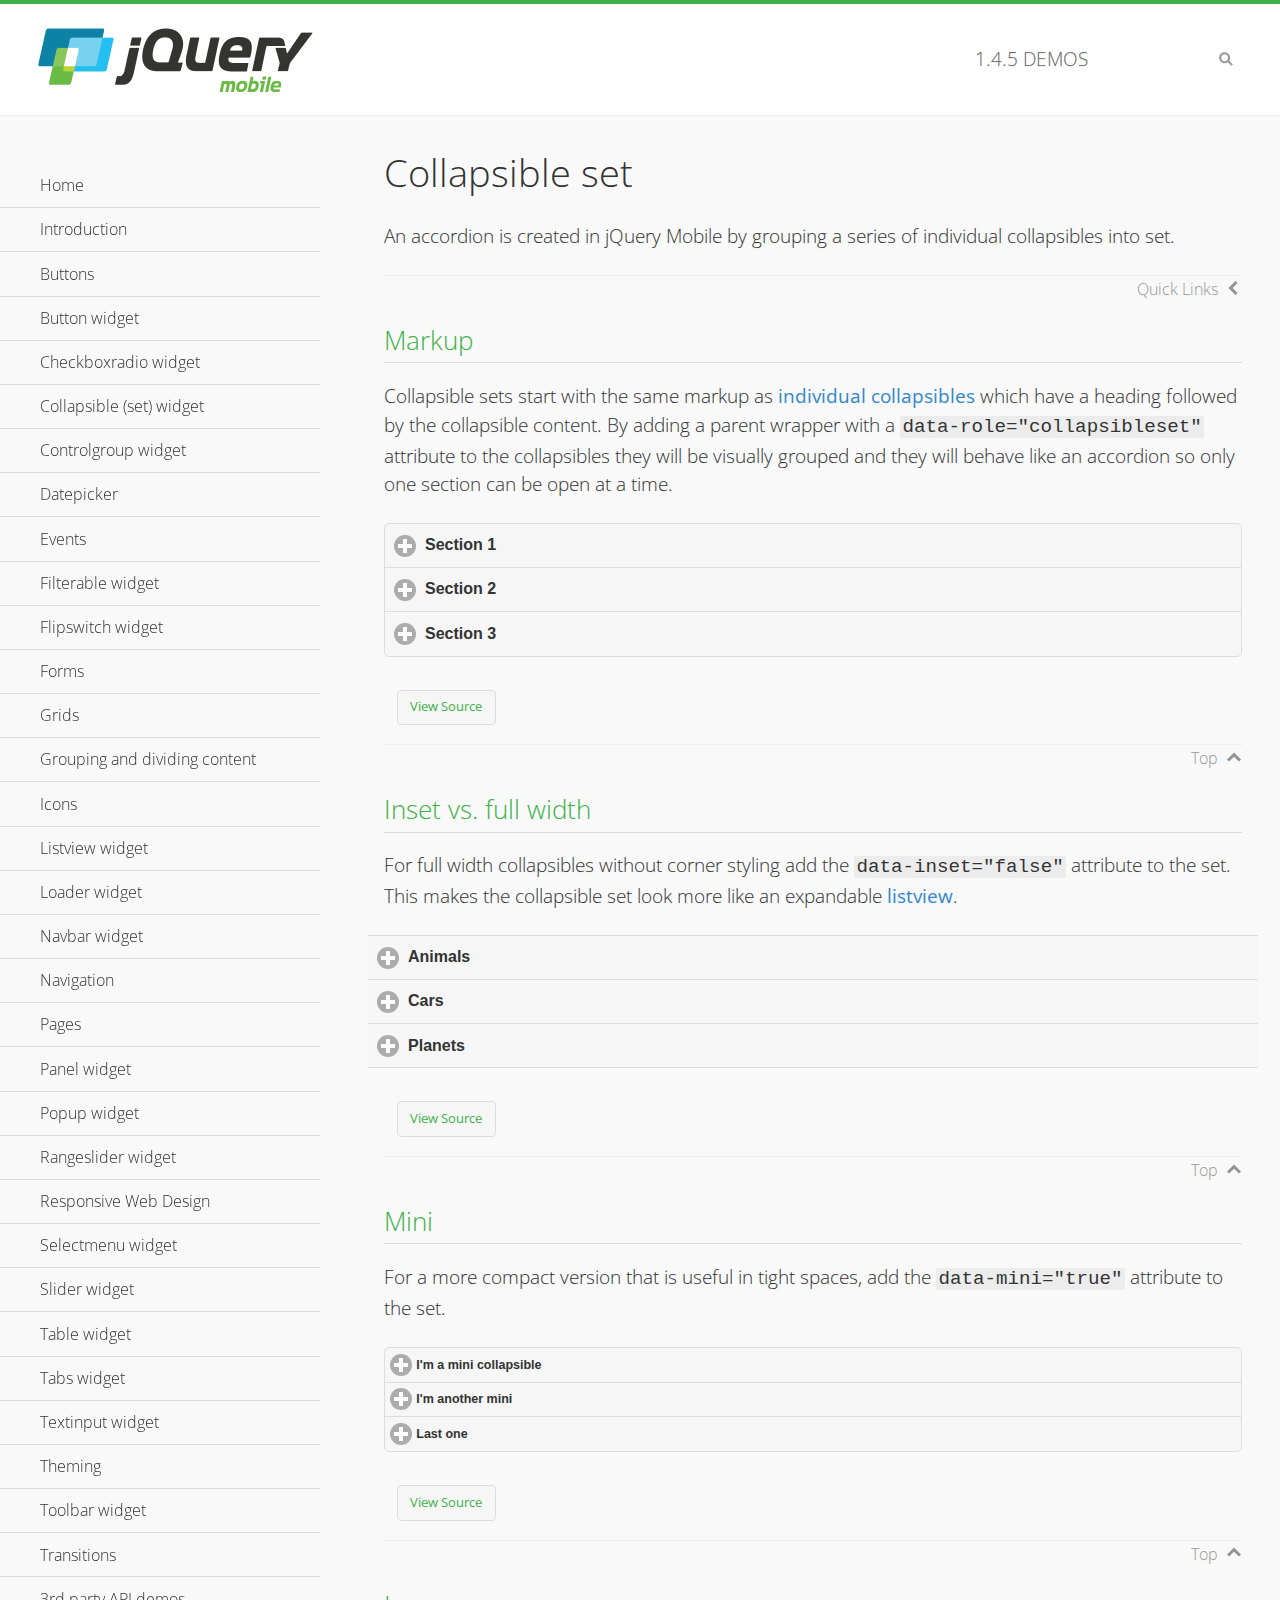
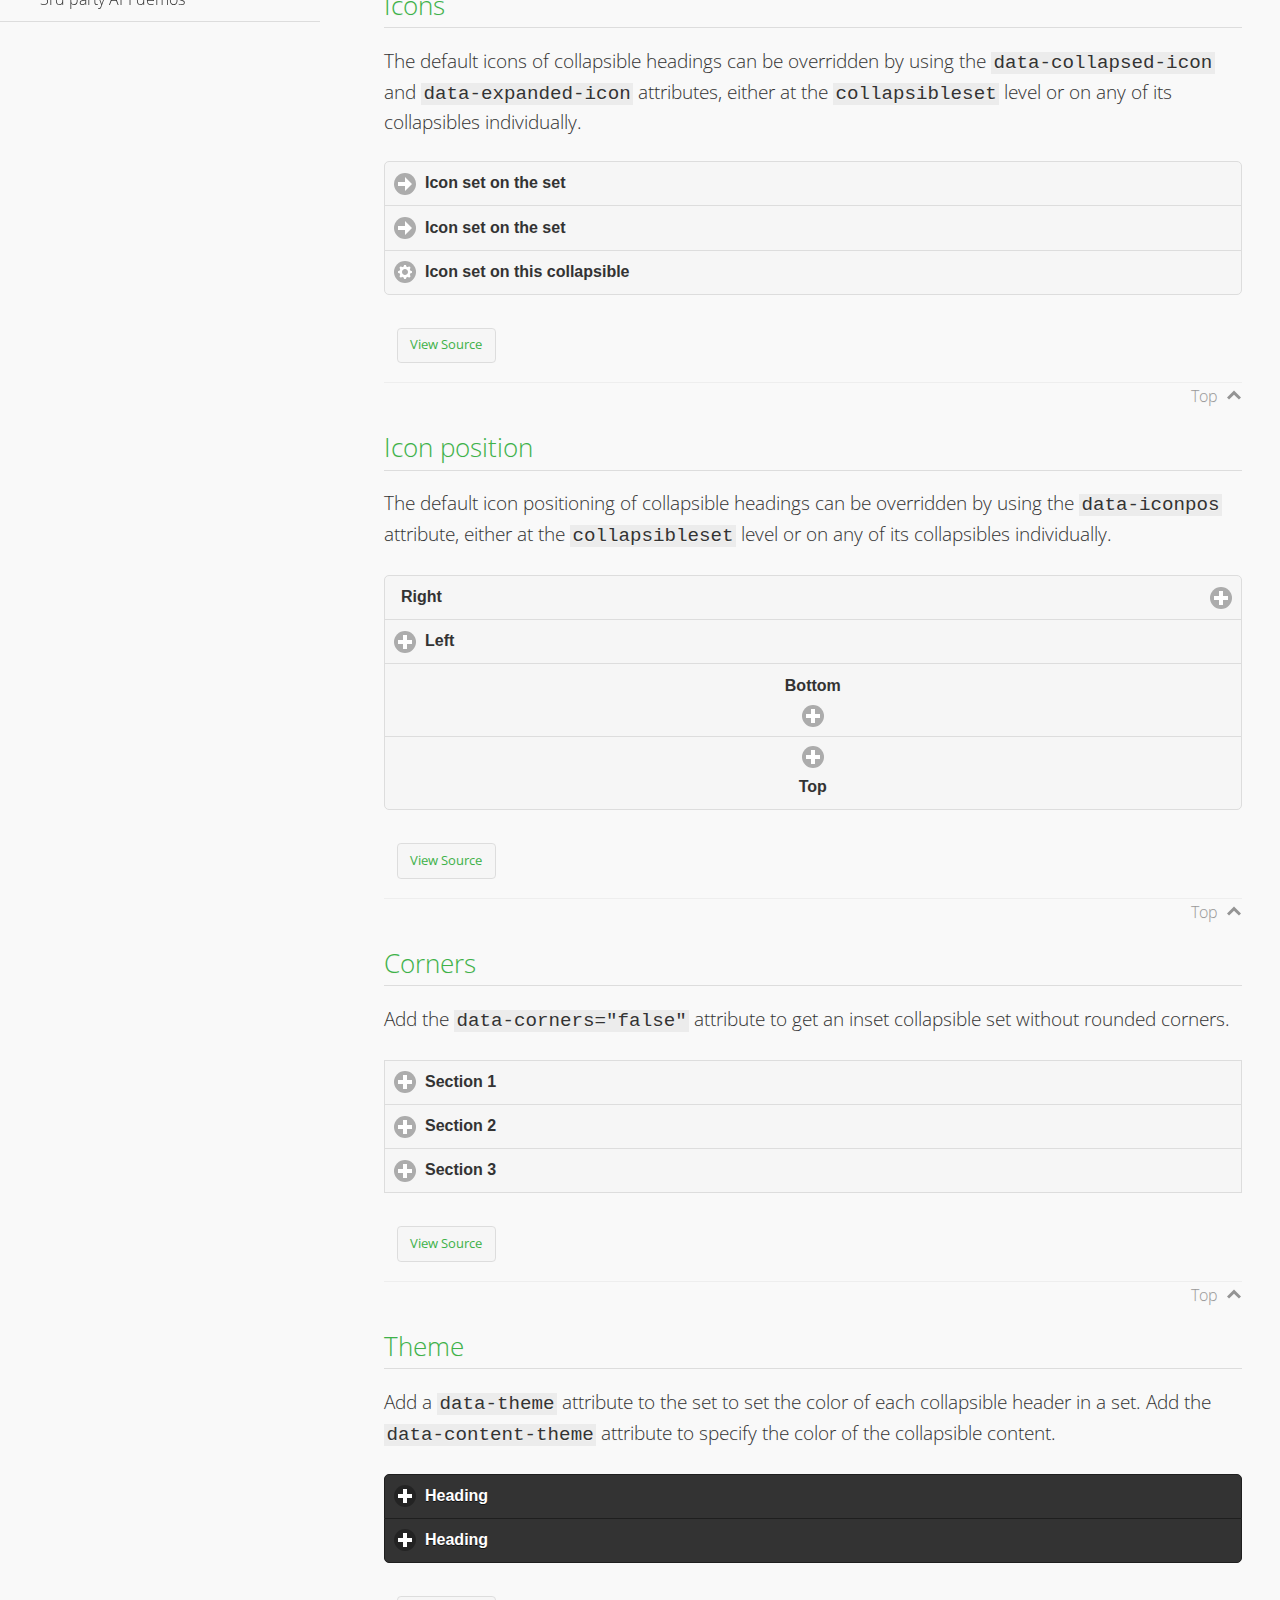
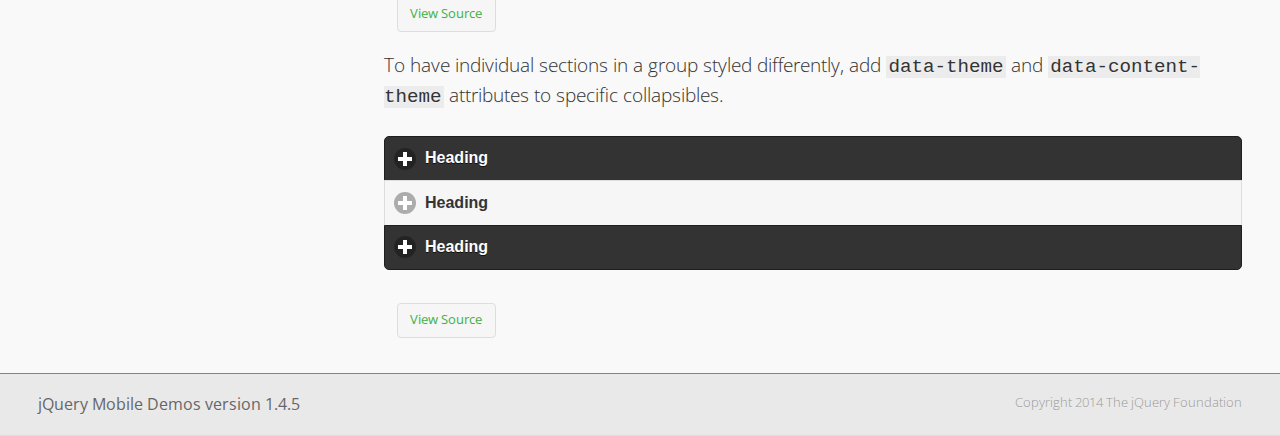
<file: jquery/demos/collapsibleset/index.html>
<!DOCTYPE html>
<html>
<head>
	<meta charset="utf-8">
	<meta name="viewport" content="width=device-width, initial-scale=1">
	<title>Collapsible set - jQuery Mobile Demos</title>
	<link rel="shortcut icon" href="../favicon.ico">
    <link rel="stylesheet" href="http://fonts.googleapis.com/css?family=Open+Sans:300,400,700">
	<link rel="stylesheet" href="../css/themes/default/jquery.mobile-1.4.5.min.css">
	<link rel="stylesheet" href="../_assets/css/jqm-demos.css">
	<script src="../js/jquery.js"></script>
	<script src="../_assets/js/index.js"></script>
	<script src="../js/jquery.mobile-1.4.5.min.js"></script>
</head>
<body>
<div data-role="page" class="jqm-demos" data-quicklinks="true">

	<div data-role="header" class="jqm-header">
		<h2><a href="../" title="jQuery Mobile Demos home"><img src="../_assets/img/jquery-logo.png" alt="jQuery Mobile"></a></h2>
		<p><span class="jqm-version"></span> Demos</p>
		<a href="#" class="jqm-navmenu-link ui-btn ui-btn-icon-notext ui-corner-all ui-icon-bars ui-nodisc-icon ui-alt-icon ui-btn-left">Menu</a>
		<a href="#" class="jqm-search-link ui-btn ui-btn-icon-notext ui-corner-all ui-icon-search ui-nodisc-icon ui-alt-icon ui-btn-right">Search</a>
	</div><!-- /header -->

	<div role="main" class="ui-content jqm-content">

		<h1>Collapsible set</h1>

		<p>An accordion is created in jQuery Mobile by grouping a series of individual collapsibles into set.</p>

		<h2>Markup</h2>

		<p>Collapsible sets start with the same markup as <a href="../collapsible/" data-ajax="false">individual collapsibles</a> which have a heading followed by the collapsible content. By adding a parent wrapper with a <code>data-role="collapsibleset"</code> attribute to the collapsibles they will be visually grouped and they will behave like an accordion so only one section can be open at a time.</p>

			<div data-demo-html="true">
				<div data-role="collapsibleset" data-theme="a" data-content-theme="a">
					<div data-role="collapsible">
						<h3>Section 1</h3>
					<p>I'm the collapsible content for section 1</p>
					</div>
					<div data-role="collapsible">
						<h3>Section 2</h3>
					<p>I'm the collapsible content for section 2</p>

					</div>
					<div data-role="collapsible">
						<h3>Section 3</h3>
					<p>I'm the collapsible content for section 3</p>
					</div>
				</div>
			</div><!--/demo-html -->

		<h2>Inset vs. full width</h2>

		<p>For full width collapsibles without corner styling add the <code>data-inset="false"</code> attribute to the set. This makes the collapsible set look more like an expandable <a href="../listview/">listview</a>.</p>

			<div data-demo-html="true">
				<div data-role="collapsibleset" data-inset="false">
					<div data-role="collapsible">
						<h3>Animals</h3>
						<ul data-role="listview" data-inset="false">
							<li>Cats</li>
							<li>Dogs</li>
							<li>Lizards</li>
							<li>Snakes</li>
						</ul>
					</div>
					<div data-role="collapsible">
						<h3>Cars</h3>
						<ul data-role="listview" data-inset="false">
							<li>Acura</li>
							<li>Audi</li>
							<li>BMW</li>
							<li>Cadillac</li>
						</ul>
					</div>
					<div data-role="collapsible">
						<h3>Planets</h3>
						<ul data-role="listview" data-inset="false">
							<li>Earth</li>
							<li>Jupiter</li>
							<li>Mars</li>
							<li>Mercury</li>
						</ul>
					</div>
				</div>
			</div><!--/demo-html -->

		<h2>Mini</h2>

		<p>For a more compact version that is useful in tight spaces, add the <code>data-mini="true"</code> attribute to the set. </p>

			<div data-demo-html="true">
				<div data-role="collapsibleset" data-theme="a" data-content-theme="a" data-mini="true">
					<div data-role="collapsible">
						<h3>I'm a mini collapsible</h3>
					<p>This is good for tight spaces.</p>
					</div>
					<div data-role="collapsible">
						<h3>I'm another mini</h3>
					<p>Here's some collapsible content.</p>

					</div>
					<div data-role="collapsible">
						<h3>Last one</h3>
					<p>Final bit of collapsible content.</p>
					</div>
				</div>
			</div><!--/demo-html -->

		<h2>Icons</h2>

		<p>The default icons of collapsible headings can be overridden by using the <code>data-collapsed-icon</code> and <code>data-expanded-icon</code> attributes, either at the <code>collapsibleset</code> level or on any of its collapsibles individually.</p>

			<div data-demo-html="true">
				<div data-role="collapsibleset" data-theme="a" data-content-theme="a" data-collapsed-icon="arrow-r" data-expanded-icon="arrow-d">
					<div data-role="collapsible">
						<h3>Icon set on the set</h3>
					<p>Specify the open and close icons on the set to apply it to all the collapsibles within.</p>
					</div>
					<div data-role="collapsible">
						<h3>Icon set on the set</h3>
					<p>This collapsible also gets the icon from the set.</p>
					</div>
					<div data-role="collapsible" data-collapsed-icon="gear" data-expanded-icon="delete">
						<h3>Icon set on this collapsible</h3>
					<p>The icons here are applied to this collapsible specifically, thus overriding the set icons.</p>
					</div>
				</div>
			</div><!--/demo-html -->

		<h2>Icon position</h2>

		<p>The default icon positioning of collapsible headings can be overridden by using the <code>data-iconpos</code> attribute, either at the <code>collapsibleset</code> level or on any of its collapsibles individually.</p>

			<div data-demo-html="true">
				<div data-role="collapsibleset" data-theme="a" data-content-theme="a" data-iconpos="right">
					<div data-role="collapsible">
						<h3>Right</h3>
					<p>Inherits icon positioning from <code>data-iconpos="right"</code> attribute on set.</p>
					</div>
					<div data-role="collapsible" data-iconpos="left">
						<h3>Left</h3>
					<p>Set via <code>data-iconpos="left"</code> attribute on the collapsible</p>
					</div>
					<div data-role="collapsible" data-iconpos="bottom">
						<h3>Bottom</h3>
					<p>Set via <code>data-iconpos="bottom"</code> attribute on the collapsible</p>
					</div>
					<div data-role="collapsible" data-iconpos="top">
						<h3>Top</h3>
					<p>Set via <code>data-iconpos="top"</code> attribute on the collapsible</p>
					</div>
				</div>
			</div><!--/demo-html -->

		<h2>Corners</h2>
		<p>Add the <code>data-corners="false"</code> attribute to get an inset collapsible set without rounded corners.</p>

			<div data-demo-html="true">
				<div data-role="collapsibleset" data-corners="false" data-theme="a" data-content-theme="a">
					<div data-role="collapsible">
						<h3>Section 1</h3>
					<p>Collapsible content</p>
					</div>
					<div data-role="collapsible">
						<h3>Section 2</h3>
					<p>Collapsible content</p>

					</div>
					<div data-role="collapsible">
						<h3>Section 3</h3>
					<p>Collapsible content</p>
					</div>
				</div>
			</div><!--/demo-html -->

		<h2>Theme</h2>

		<p>Add a <code>data-theme</code> attribute to the set to set the color of each collapsible header in a set. Add the <code>data-content-theme</code> attribute to specify the color of the collapsible content. </p>

			<div data-demo-html="true">
				<div data-role="collapsibleset" data-theme="b" data-content-theme="b">
					<div data-role="collapsible">
						<h3>Heading</h3>
						<p>Content</p>
					</div>
					<div data-role="collapsible">
						<h3>Heading</h3>
						<p>Content</p>
					</div>
				</div>
			</div><!--/demo-html -->

		<p>To have individual sections in a group styled differently, add <code>data-theme</code> and <code>data-content-theme</code> attributes to specific collapsibles.</p>

			<div data-demo-html="true">
				<div data-role="collapsibleset" data-theme="b" data-content-theme="b">
					<div data-role="collapsible">
						<h3>Heading</h3>
						<p>Content</p>
					</div>
					<div data-role="collapsible" data-theme="a" data-content-theme="a">
						<h3>Heading</h3>
						<p>Content</p>
					</div>
					<div data-role="collapsible">
						<h3>Heading</h3>
						<p>Content</p>
					</div>
				</div>
		</div><!--/demo-html -->

	</div><!-- /content -->
	    <div data-role="panel" class="jqm-navmenu-panel" data-position="left" data-display="overlay" data-theme="a">
	    	<ul class="jqm-list ui-alt-icon ui-nodisc-icon">
<li data-filtertext="demos homepage" data-icon="home"><a href=".././">Home</a></li>
<li data-filtertext="introduction overview getting started"><a href="../intro/" data-ajax="false">Introduction</a></li>
<li data-filtertext="buttons button markup buttonmarkup method anchor link button element"><a href="../button-markup/" data-ajax="false">Buttons</a></li>
<li data-filtertext="form button widget input button submit reset"><a href="../button/" data-ajax="false">Button widget</a></li>
<li data-role="collapsible" data-enhanced="true" data-collapsed-icon="carat-d" data-expanded-icon="carat-u" data-iconpos="right" data-inset="false" class="ui-collapsible ui-collapsible-themed-content ui-collapsible-collapsed">
	<h3 class="ui-collapsible-heading ui-collapsible-heading-collapsed">
		<a href="#" class="ui-collapsible-heading-toggle ui-btn ui-btn-icon-right ui-btn-inherit ui-icon-carat-d">
		    Checkboxradio widget<span class="ui-collapsible-heading-status"> click to expand contents</span>
		</a>
	</h3>
	<div class="ui-collapsible-content ui-body-inherit ui-collapsible-content-collapsed" aria-hidden="true">
		<ul>
			<li data-filtertext="form checkboxradio widget checkbox input checkboxes controlgroups"><a href="../checkboxradio-checkbox/" data-ajax="false">Checkboxes</a></li>
			<li data-filtertext="form checkboxradio widget radio input radio buttons controlgroups"><a href="../checkboxradio-radio/" data-ajax="false">Radio buttons</a></li>
		</ul>
	</div>
</li>
<li data-role="collapsible" data-enhanced="true" data-collapsed-icon="carat-d" data-expanded-icon="carat-u" data-iconpos="right" data-inset="false" class="ui-collapsible ui-collapsible-themed-content ui-collapsible-collapsed">
	<h3 class="ui-collapsible-heading ui-collapsible-heading-collapsed">
		<a href="#" class="ui-collapsible-heading-toggle ui-btn ui-btn-icon-right ui-btn-inherit ui-icon-carat-d">
			Collapsible (set) widget<span class="ui-collapsible-heading-status"> click to expand contents</span>
		</a>
	</h3>
	<div class="ui-collapsible-content ui-body-inherit ui-collapsible-content-collapsed" aria-hidden="true">
		<ul>
			<li data-filtertext="collapsibles content formatting"><a href="../collapsible/" data-ajax="false">Collapsible</a></li>
			<li data-filtertext="dynamic collapsible set accordion append expand"><a href="../collapsible-dynamic/" data-ajax="false">Dynamic collapsibles</a></li>
			<li data-filtertext="accordions collapsible set widget content formatting grouped collapsibles"><a href="../collapsibleset/" data-ajax="false">Collapsible set</a></li>
		</ul>
	</div>
</li>
<li data-role="collapsible" data-enhanced="true" data-collapsed-icon="carat-d" data-expanded-icon="carat-u" data-iconpos="right" data-inset="false" class="ui-collapsible ui-collapsible-themed-content ui-collapsible-collapsed">
	<h3 class="ui-collapsible-heading ui-collapsible-heading-collapsed">
		<a href="#" class="ui-collapsible-heading-toggle ui-btn ui-btn-icon-right ui-btn-inherit ui-icon-carat-d">
			Controlgroup widget<span class="ui-collapsible-heading-status"> click to expand contents</span>
		</a>
	</h3>
	<div class="ui-collapsible-content ui-body-inherit ui-collapsible-content-collapsed" aria-hidden="true">
		<ul>
			<li data-filtertext="controlgroups selectmenu checkboxradio input grouped buttons horizontal vertical"><a href="../controlgroup/" data-ajax="false">Controlgroup</a></li>
			<li data-filtertext="dynamic controlgroup dynamically add buttons"><a href="../controlgroup-dynamic/" data-ajax="false">Dynamic controlgroups</a></li>
		</ul>
	</div>
</li>
<li data-filtertext="form datepicker widget date input"><a href="../datepicker/" data-ajax="false">Datepicker</a></li>
<li data-role="collapsible" data-enhanced="true" data-collapsed-icon="carat-d" data-expanded-icon="carat-u" data-iconpos="right" data-inset="false" class="ui-collapsible ui-collapsible-themed-content ui-collapsible-collapsed">
	<h3 class="ui-collapsible-heading ui-collapsible-heading-collapsed">
		<a href="#" class="ui-collapsible-heading-toggle ui-btn ui-btn-icon-right ui-btn-inherit ui-icon-carat-d">
			Events<span class="ui-collapsible-heading-status"> click to expand contents</span>
		</a>
	</h3>
	<div class="ui-collapsible-content ui-body-inherit ui-collapsible-content-collapsed" aria-hidden="true">
		<ul>
			<li data-filtertext="swipe to delete list items listviews swipe events"><a href="../swipe-list/" data-ajax="false">Swipe list items</a></li>
			<li data-filtertext="swipe to navigate swipe page navigation swipe events"><a href="../swipe-page/" data-ajax="false">Swipe page navigation</a></li>
		</ul>
	</div>
</li>
<li data-filtertext="filterable filter elements sorting searching listview table"><a href="../filterable/" data-ajax="false">Filterable widget</a></li>
<li data-filtertext="form flipswitch widget flip toggle switch binary select checkbox input"><a href="../flipswitch/" data-ajax="false">Flipswitch widget</a></li>
<li data-role="collapsible" data-enhanced="true" data-collapsed-icon="carat-d" data-expanded-icon="carat-u" data-iconpos="right" data-inset="false" class="ui-collapsible ui-collapsible-themed-content ui-collapsible-collapsed">
	<h3 class="ui-collapsible-heading ui-collapsible-heading-collapsed">
		<a href="#" class="ui-collapsible-heading-toggle ui-btn ui-btn-icon-right ui-btn-inherit ui-icon-carat-d">
			Forms<span class="ui-collapsible-heading-status"> click to expand contents</span>
		</a>
	</h3>
	<div class="ui-collapsible-content ui-body-inherit ui-collapsible-content-collapsed" aria-hidden="true">
		<ul>
			<li data-filtertext="forms text checkbox radio range button submit reset inputs selects textarea slider flipswitch label form elements"><a href="../forms/" data-ajax="false">Forms</a></li>
			<li data-filtertext="form hide labels hidden accessible ui-hidden-accessible forms"><a href="../forms-label-hidden-accessible/" data-ajax="false">Hide labels</a></li>
			<li data-filtertext="form field containers fieldcontain ui-field-contain forms"><a href="../forms-field-contain/" data-ajax="false">Field containers</a></li>
			<li data-filtertext="forms disabled form elements"><a href="../forms-disabled/" data-ajax="false">Forms disabled</a></li>
			<li data-filtertext="forms gallery examples overview forms text checkbox radio range button submit reset inputs selects textarea slider flipswitch label form elements"><a href="../forms-gallery/" data-ajax="false">Forms gallery</a></li>
		</ul>
	</div>
</li>
<li data-role="collapsible" data-enhanced="true" data-collapsed-icon="carat-d" data-expanded-icon="carat-u" data-iconpos="right" data-inset="false" class="ui-collapsible ui-collapsible-themed-content ui-collapsible-collapsed">
	<h3 class="ui-collapsible-heading ui-collapsible-heading-collapsed">
		<a href="#" class="ui-collapsible-heading-toggle ui-btn ui-btn-icon-right ui-btn-inherit ui-icon-carat-d">
			Grids<span class="ui-collapsible-heading-status"> click to expand contents</span>
		</a>
	</h3>
	<div class="ui-collapsible-content ui-body-inherit ui-collapsible-content-collapsed" aria-hidden="true">
		<ul>
			<li data-filtertext="grids columns blocks content formatting rwd responsive css framework"><a href="../grids/" data-ajax="false">Grids</a></li>
			<li data-filtertext="buttons in grids css framework"><a href="../grids-buttons/" data-ajax="false">Buttons in grids</a></li>
			<li data-filtertext="custom responsive grids rwd css framework"><a href="../grids-custom-responsive/" data-ajax="false">Custom responsive grids</a></li>
		</ul>
	</div>
</li>
<li data-filtertext="blocks content formatting sections heading"><a href="../body-bar-classes/" data-ajax="false">Grouping and dividing content</a></li>
<li data-role="collapsible" data-enhanced="true" data-collapsed-icon="carat-d" data-expanded-icon="carat-u" data-iconpos="right" data-inset="false" class="ui-collapsible ui-collapsible-themed-content ui-collapsible-collapsed">
	<h3 class="ui-collapsible-heading ui-collapsible-heading-collapsed">
		<a href="#" class="ui-collapsible-heading-toggle ui-btn ui-btn-icon-right ui-btn-inherit ui-icon-carat-d">
			Icons<span class="ui-collapsible-heading-status"> click to expand contents</span>
		</a>
	</h3>
	<div class="ui-collapsible-content ui-body-inherit ui-collapsible-content-collapsed" aria-hidden="true">
		<ul>
			<li data-filtertext="button icons svg disc alt custom icon position"><a href="../icons/" data-ajax="false">Icons</a></li>
			<li data-filtertext=""><a href="../icons-grunticon/" data-ajax="false">Grunticon loader</a></li>
		</ul>
	</div>
</li>
<li data-role="collapsible" data-enhanced="true" data-collapsed-icon="carat-d" data-expanded-icon="carat-u" data-iconpos="right" data-inset="false" class="ui-collapsible ui-collapsible-themed-content ui-collapsible-collapsed">
	<h3 class="ui-collapsible-heading ui-collapsible-heading-collapsed">
		<a href="#" class="ui-collapsible-heading-toggle ui-btn ui-btn-icon-right ui-btn-inherit ui-icon-carat-d">
			Listview widget<span class="ui-collapsible-heading-status"> click to expand contents</span>
		</a>
	</h3>
	<div class="ui-collapsible-content ui-body-inherit ui-collapsible-content-collapsed" aria-hidden="true">
		<ul>
			<li data-filtertext="listview widget thumbnails icons nested split button collapsible ul ol"><a href="../listview/" data-ajax="false">Listview</a></li>
			<li data-filtertext="autocomplete filterable reveal listview filtertextbeforefilter placeholder"><a href="../listview-autocomplete/" data-ajax="false">Listview autocomplete</a></li>
			<li data-filtertext="autocomplete filterable reveal listview remote data filtertextbeforefilter placeholder"><a href="../listview-autocomplete-remote/" data-ajax="false">Listview autocomplete remote data</a></li>
			<li data-filtertext="autodividers anchor jump scroll linkbars listview lists ul ol"><a href="../listview-autodividers-linkbar/" data-ajax="false">Listview autodividers linkbar</a></li>
			<li data-filtertext="listview autodividers selector autodividersselector lists ul ol"><a href="../listview-autodividers-selector/" data-ajax="false">Listview autodividers selector</a></li>
			<li data-filtertext="listview nested list items"><a href="../listview-nested-lists/" data-ajax="false">Nested Listviews</a></li>
			<li data-filtertext="listview collapsible list items flat"><a href="../listview-collapsible-item-flat/" data-ajax="false">Listview collapsible list items (flat)</a></li>
			<li data-filtertext="listview collapsible list indented"><a href="../listview-collapsible-item-indented/" data-ajax="false">Listview collapsible list items (indented)</a></li>
			<li data-filtertext="grid listview responsive grids responsive listviews lists ul"><a href="../listview-grid/" data-ajax="false">Listview responsive grid</a></li>
		</ul>
	</div>
</li>
<li data-filtertext="loader widget page loading navigation overlay spinner"><a href="../loader/" data-ajax="false">Loader widget</a></li>
<li data-filtertext="navbar widget navmenu toolbars header footer"><a href="../navbar/" data-ajax="false">Navbar widget</a></li>
<li data-role="collapsible" data-enhanced="true" data-collapsed-icon="carat-d" data-expanded-icon="carat-u" data-iconpos="right" data-inset="false" class="ui-collapsible ui-collapsible-themed-content ui-collapsible-collapsed">
	<h3 class="ui-collapsible-heading ui-collapsible-heading-collapsed">
		<a href="#" class="ui-collapsible-heading-toggle ui-btn ui-btn-icon-right ui-btn-inherit ui-icon-carat-d">
			Navigation<span class="ui-collapsible-heading-status"> click to expand contents</span>
		</a>
	</h3>
	<div class="ui-collapsible-content ui-body-inherit ui-collapsible-content-collapsed" aria-hidden="true">
		<ul>
			<li data-filtertext="ajax navigation navigate widget history event method"><a href="../navigation/" data-ajax="false">Navigation</a></li>
			<li data-filtertext="linking pages page links navigation ajax prefetch cache"><a href="../navigation-linking-pages/" data-ajax="false">Linking pages</a></li>
			<!-- <li data-filtertext="php redirect server redirection server-side navigation"><a href="../navigation-php-redirect/" data-ajax="false">PHP redirect demo</a></li>-->
			<li data-filtertext="navigation redirection hash query"><a href="../navigation-hash-processing/" data-ajax="false">Hash processing demo</a></li>
			<li data-filtertext="navigation redirection hash query"><a href="../page-events/" data-ajax="false">Page Navigation Events</a></li>
		</ul>
	</div>
</li>
<li data-role="collapsible" data-enhanced="true" data-collapsed-icon="carat-d" data-expanded-icon="carat-u" data-iconpos="right" data-inset="false" class="ui-collapsible ui-collapsible-themed-content ui-collapsible-collapsed">
	<h3 class="ui-collapsible-heading ui-collapsible-heading-collapsed">
		<a href="#" class="ui-collapsible-heading-toggle ui-btn ui-btn-icon-right ui-btn-inherit ui-icon-carat-d">
			Pages<span class="ui-collapsible-heading-status"> click to expand contents</span>
		</a>
	</h3>
	<div class="ui-collapsible-content ui-body-inherit ui-collapsible-content-collapsed" aria-hidden="true">
		<ul>
			<li data-filtertext="pages page widget ajax navigation"><a href="../pages/" data-ajax="false">Pages</a></li>
			<li data-filtertext="single page"><a href="../pages-single-page/" data-ajax="false">Single page</a></li>
			<li data-filtertext="multipage multi-page page"><a href="../pages-multi-page/" data-ajax="false">Multi-page template</a></li>
			<li data-filtertext="dialog page widget modal popup"><a href="../pages-dialog/" data-ajax="false">Dialog page</a></li>
		</ul>
	</div>
</li>
<li data-role="collapsible" data-enhanced="true" data-collapsed-icon="carat-d" data-expanded-icon="carat-u" data-iconpos="right" data-inset="false" class="ui-collapsible ui-collapsible-themed-content ui-collapsible-collapsed">
	<h3 class="ui-collapsible-heading ui-collapsible-heading-collapsed">
		<a href="#" class="ui-collapsible-heading-toggle ui-btn ui-btn-icon-right ui-btn-inherit ui-icon-carat-d">
			Panel widget<span class="ui-collapsible-heading-status"> click to expand contents</span>
		</a>
	</h3>
	<div class="ui-collapsible-content ui-body-inherit ui-collapsible-content-collapsed" aria-hidden="true">
		<ul>
			<li data-filtertext="panel widget sliding panels reveal push overlay responsive"><a href="../panel/" data-ajax="false">Panel</a></li>
			<li data-filtertext=""><a href="../panel-external/" data-ajax="false">External panels</a></li>
			<li data-filtertext="panel "><a href="../panel-fixed/" data-ajax="false">Fixed panels</a></li>
			<li data-filtertext="panel slide panels sliding panels shadow rwd responsive breakpoint"><a href="../panel-responsive/" data-ajax="false">Panels responsive</a></li>
			<li data-filtertext="panel custom style custom panel width reveal shadow listview panel styling page background wrapper"><a href="../panel-styling/" data-ajax="false">Custom panel style</a></li>
			<li data-filtertext="panel open on swipe"><a href="../panel-swipe-open/" data-ajax="false">Panel open on swipe</a></li>
			<li data-filtertext="panels outside page internal external toolbars"><a href="../panel-external-internal/" data-ajax="false">Panel external and internal</a></li>
		</ul>
	</div>
</li>
<li data-role="collapsible" data-enhanced="true" data-collapsed-icon="carat-d" data-expanded-icon="carat-u" data-iconpos="right" data-inset="false" class="ui-collapsible ui-collapsible-themed-content ui-collapsible-collapsed">
	<h3 class="ui-collapsible-heading ui-collapsible-heading-collapsed">
		<a href="#" class="ui-collapsible-heading-toggle ui-btn ui-btn-icon-right ui-btn-inherit ui-icon-carat-d">
			Popup widget<span class="ui-collapsible-heading-status"> click to expand contents</span>
		</a>
	</h3>
	<div class="ui-collapsible-content ui-body-inherit ui-collapsible-content-collapsed" aria-hidden="true">
		<ul>
			<li data-filtertext="popup widget popups dialog modal transition tooltip lightbox form overlay screen flip pop fade transition"><a href="../popup/" data-ajax="false">Popup</a></li>
			<li data-filtertext="popup alignment position"><a href="../popup-alignment/" data-ajax="false">Popup alignment</a></li>
			<li data-filtertext="popup arrow size popups popover"><a href="../popup-arrow-size/" data-ajax="false">Popup arrow size</a></li>
			<li data-filtertext="dynamic popups popup images lightbox"><a href="../popup-dynamic/" data-ajax="false">Dynamic popups</a></li>
			<li data-filtertext="popups with iframes scaling"><a href="../popup-iframe/" data-ajax="false">Popups with iframes</a></li>
			<li data-filtertext="popup image scaling"><a href="../popup-image-scaling/" data-ajax="false">Popup image scaling</a></li>
			<li data-filtertext="external popup outside multi-page"><a href="../popup-outside-multipage/" data-ajax="false">Popup outside multi-page</a></li>
		</ul>
	</div>
</li>
<li data-filtertext="form rangeslider widget dual sliders dual handle sliders range input"><a href="../rangeslider/" data-ajax="false">Rangeslider widget</a></li>
<li data-filtertext="responsive web design rwd adaptive progressive enhancement PE accessible mobile breakpoints media query media queries"><a href="../rwd/" data-ajax="false">Responsive Web Design</a></li>
<li data-role="collapsible" data-enhanced="true" data-collapsed-icon="carat-d" data-expanded-icon="carat-u" data-iconpos="right" data-inset="false" class="ui-collapsible ui-collapsible-themed-content ui-collapsible-collapsed">
	<h3 class="ui-collapsible-heading ui-collapsible-heading-collapsed">
		<a href="#" class="ui-collapsible-heading-toggle ui-btn ui-btn-icon-right ui-btn-inherit ui-icon-carat-d">
			Selectmenu widget<span class="ui-collapsible-heading-status"> click to expand contents</span>
		</a>
	</h3>
	<div class="ui-collapsible-content ui-body-inherit ui-collapsible-content-collapsed" aria-hidden="true">
		<ul>
			<li data-filtertext="form selectmenu widget select input custom select menu selects"><a href="../selectmenu/" data-ajax="false">Selectmenu</a></li>
			<li data-filtertext="form custom select menu selectmenu widget custom menu option optgroup multiple selects"><a href="../selectmenu-custom/" data-ajax="false">Custom select menu</a></li>
			<li data-filtertext="filterable select filter popup dialog"><a href="../selectmenu-custom-filter/" data-ajax="false">Custom select menu with filter</a></li>
		</ul>
	</div>
</li>
<li data-role="collapsible" data-enhanced="true" data-collapsed-icon="carat-d" data-expanded-icon="carat-u" data-iconpos="right" data-inset="false" class="ui-collapsible ui-collapsible-themed-content ui-collapsible-collapsed">
	<h3 class="ui-collapsible-heading ui-collapsible-heading-collapsed">
		<a href="#" class="ui-collapsible-heading-toggle ui-btn ui-btn-icon-right ui-btn-inherit ui-icon-carat-d">
			Slider widget<span class="ui-collapsible-heading-status"> click to expand contents</span>
		</a>
	</h3>
	<div class="ui-collapsible-content ui-body-inherit ui-collapsible-content-collapsed" aria-hidden="true">
		<ul>
			<li data-filtertext="form slider widget range input single sliders"><a href="../slider/" data-ajax="false">Slider</a></li>
			<li data-filtertext="form slider widget flipswitch slider binary select flip toggle switch"><a href="../slider-flipswitch/" data-ajax="false">Slider flip toggle switch</a></li>
			<li data-filtertext="form slider tooltip handle value input range sliders"><a href="../slider-tooltip/" data-ajax="false">Slider tooltip</a></li>
		</ul>
	</div>
</li>
<li data-role="collapsible" data-enhanced="true" data-collapsed-icon="carat-d" data-expanded-icon="carat-u" data-iconpos="right" data-inset="false" class="ui-collapsible ui-collapsible-themed-content ui-collapsible-collapsed">
	<h3 class="ui-collapsible-heading ui-collapsible-heading-collapsed">
		<a href="#" class="ui-collapsible-heading-toggle ui-btn ui-btn-icon-right ui-btn-inherit ui-icon-carat-d">
			Table widget<span class="ui-collapsible-heading-status"> click to expand contents</span>
		</a>
	</h3>
	<div class="ui-collapsible-content ui-body-inherit ui-collapsible-content-collapsed" aria-hidden="true">
		<ul>
			<li data-filtertext="table widget reflow column toggle th td responsive tables rwd hide show tabular"><a href="../table-column-toggle/" data-ajax="false">Table Column Toggle</a></li>
			<li data-filtertext="table column toggle phone comparison demo"><a href="../table-column-toggle-example/" data-ajax="false">Table Column Toggle demo</a></li>
			<li data-filtertext="responsive tables table column toggle heading groups rwd breakpoint"><a href="../table-column-toggle-heading-groups/" data-ajax="false">Table Column Toggle heading groups</a></li>
			<li data-filtertext="responsive tables table column toggle hide rwd breakpoint customization options"><a href="../table-column-toggle-options/" data-ajax="false">Table Column Toggle options</a></li>
			<li data-filtertext="table reflow th td responsive rwd columns tabular"><a href="../table-reflow/" data-ajax="false">Table Reflow</a></li>
			<li data-filtertext="responsive tables table reflow heading groups rwd breakpoint"><a href="../table-reflow-heading-groups/" data-ajax="false">Table Reflow heading groups</a></li>
			<li data-filtertext="responsive tables table reflow stripes strokes table style"><a href="../table-reflow-stripes-strokes/" data-ajax="false">Table Reflow stripes and strokes</a></li>
			<li data-filtertext="responsive tables table reflow stack custom styles"><a href="../table-reflow-styling/" data-ajax="false">Table Reflow custom styles</a></li>
		</ul>
	</div>
</li>
<li data-filtertext="ui tabs widget"><a href="../tabs/" data-ajax="false">Tabs widget</a></li>
<li data-filtertext="form textinput widget text input textarea number date time tel email file color password"><a href="../textinput/" data-ajax="false">Textinput widget</a></li>
<li data-role="collapsible" data-enhanced="true" data-collapsed-icon="carat-d" data-expanded-icon="carat-u" data-iconpos="right" data-inset="false" class="ui-collapsible ui-collapsible-themed-content ui-collapsible-collapsed">
	<h3 class="ui-collapsible-heading ui-collapsible-heading-collapsed">
		<a href="#" class="ui-collapsible-heading-toggle ui-btn ui-btn-icon-right ui-btn-inherit ui-icon-carat-d">
			Theming<span class="ui-collapsible-heading-status"> click to expand contents</span>
		</a>
	</h3>
	<div class="ui-collapsible-content ui-body-inherit ui-collapsible-content-collapsed" aria-hidden="true">
		<ul>
			<li data-filtertext="default theme swatches theming style css"><a href="../theme-default/" data-ajax="false">Default theme</a></li>
			<li data-filtertext="classic theme old theme swatches theming style css"><a href="../theme-classic/" data-ajax="false">Classic theme</a></li>
		</ul>
	</div>
</li>
<li data-role="collapsible" data-enhanced="true" data-collapsed-icon="carat-d" data-expanded-icon="carat-u" data-iconpos="right" data-inset="false" class="ui-collapsible ui-collapsible-themed-content ui-collapsible-collapsed">
	<h3 class="ui-collapsible-heading ui-collapsible-heading-collapsed">
		<a href="#" class="ui-collapsible-heading-toggle ui-btn ui-btn-icon-right ui-btn-inherit ui-icon-carat-d">
			Toolbar widget<span class="ui-collapsible-heading-status"> click to expand contents</span>
		</a>
	</h3>
	<div class="ui-collapsible-content ui-body-inherit ui-collapsible-content-collapsed" aria-hidden="true">
		<ul>
			<li data-filtertext="toolbar widget header footer toolbars fixed fullscreen external sections"><a href="../toolbar/" data-ajax="false">Toolbar</a></li>
			<li data-filtertext="dynamic toolbars dynamically add toolbar header footer"><a href="../toolbar-dynamic/" data-ajax="false">Dynamic toolbars</a></li>
			<li data-filtertext="external toolbars header footer"><a href="../toolbar-external/" data-ajax="false">External toolbars</a></li>
			<li data-filtertext="fixed toolbars header footer"><a href="../toolbar-fixed/" data-ajax="false">Fixed toolbars</a></li>
			<li data-filtertext="fixed fullscreen toolbars header footer"><a href="../toolbar-fixed-fullscreen/" data-ajax="false">Fullscreen toolbars</a></li>
			<li data-filtertext="external fixed toolbars header footer"><a href="../toolbar-fixed-external/" data-ajax="false">Fixed external toolbars</a></li>
			<li data-filtertext="external persistent toolbars header footer navbar navmenu"><a href="../toolbar-fixed-persistent/" data-ajax="false">Persistent toolbars</a></li>
			<li data-filtertext="external ajax optimized toolbars persistent toolbars header footer navbar"><a href="../toolbar-fixed-persistent-optimized/" data-ajax="false">Ajax optimized toolbars</a></li>
			<li data-filtertext="form in toolbars header footer"><a href="../toolbar-fixed-forms/" data-ajax="false">Form in toolbar</a></li>
		</ul>
	</div>
</li>
<li data-filtertext="page transitions animated pages popup navigation flip slide fade pop"><a href="../transitions/" data-ajax="false">Transitions</a></li>
<li data-role="collapsible" data-enhanced="true" data-collapsed-icon="carat-d" data-expanded-icon="carat-u" data-iconpos="right" data-inset="false" class="ui-collapsible ui-collapsible-themed-content ui-collapsible-collapsed">
	<h3 class="ui-collapsible-heading ui-collapsible-heading-collapsed">
		<a href="#" class="ui-collapsible-heading-toggle ui-btn ui-btn-icon-right ui-btn-inherit ui-icon-carat-d">
			3rd party API demos<span class="ui-collapsible-heading-status"> click to expand contents</span>
		</a>
	</h3>
	<div class="ui-collapsible-content ui-body-inherit ui-collapsible-content-collapsed" aria-hidden="true">
		<ul>
			<li data-filtertext="backbone requirejs navigation router"><a href="../backbone-requirejs/" data-ajax="false">Backbone RequireJS</a></li>
			<li data-filtertext="google maps geolocation demo"><a href="../map-geolocation/" data-ajax="false">Google Maps geolocation</a></li>
			<li data-filtertext="google maps hybrid"><a href="../map-list-toggle/" data-ajax="false">Google Maps list toggle</a></li>
		</ul>
	</div>
</li>



		     </ul>
		</div><!-- /panel -->


	<div data-role="footer" data-position="fixed" data-tap-toggle="false" class="jqm-footer">
		<p>jQuery Mobile Demos version <span class="jqm-version"></span></p>
		<p>Copyright 2014 The jQuery Foundation</p>
	</div><!-- /footer -->
	<!-- TODO: This should become an external panel so we can add input to markup (unique ID) -->
    <div data-role="panel" class="jqm-search-panel" data-position="right" data-display="overlay" data-theme="a">
		<div class="jqm-search">
			<ul class="jqm-list" data-filter-placeholder="Search demos..." data-filter-reveal="true">
<li data-filtertext="demos homepage" data-icon="home"><a href=".././">Home</a></li>
<li data-filtertext="introduction overview getting started"><a href="../intro/" data-ajax="false">Introduction</a></li>
<li data-filtertext="buttons button markup buttonmarkup method anchor link button element"><a href="../button-markup/" data-ajax="false">Buttons</a></li>
<li data-filtertext="form button widget input button submit reset"><a href="../button/" data-ajax="false">Button widget</a></li>
<li data-role="collapsible" data-enhanced="true" data-collapsed-icon="carat-d" data-expanded-icon="carat-u" data-iconpos="right" data-inset="false" class="ui-collapsible ui-collapsible-themed-content ui-collapsible-collapsed">
	<h3 class="ui-collapsible-heading ui-collapsible-heading-collapsed">
		<a href="#" class="ui-collapsible-heading-toggle ui-btn ui-btn-icon-right ui-btn-inherit ui-icon-carat-d">
		    Checkboxradio widget<span class="ui-collapsible-heading-status"> click to expand contents</span>
		</a>
	</h3>
	<div class="ui-collapsible-content ui-body-inherit ui-collapsible-content-collapsed" aria-hidden="true">
		<ul>
			<li data-filtertext="form checkboxradio widget checkbox input checkboxes controlgroups"><a href="../checkboxradio-checkbox/" data-ajax="false">Checkboxes</a></li>
			<li data-filtertext="form checkboxradio widget radio input radio buttons controlgroups"><a href="../checkboxradio-radio/" data-ajax="false">Radio buttons</a></li>
		</ul>
	</div>
</li>
<li data-role="collapsible" data-enhanced="true" data-collapsed-icon="carat-d" data-expanded-icon="carat-u" data-iconpos="right" data-inset="false" class="ui-collapsible ui-collapsible-themed-content ui-collapsible-collapsed">
	<h3 class="ui-collapsible-heading ui-collapsible-heading-collapsed">
		<a href="#" class="ui-collapsible-heading-toggle ui-btn ui-btn-icon-right ui-btn-inherit ui-icon-carat-d">
			Collapsible (set) widget<span class="ui-collapsible-heading-status"> click to expand contents</span>
		</a>
	</h3>
	<div class="ui-collapsible-content ui-body-inherit ui-collapsible-content-collapsed" aria-hidden="true">
		<ul>
			<li data-filtertext="collapsibles content formatting"><a href="../collapsible/" data-ajax="false">Collapsible</a></li>
			<li data-filtertext="dynamic collapsible set accordion append expand"><a href="../collapsible-dynamic/" data-ajax="false">Dynamic collapsibles</a></li>
			<li data-filtertext="accordions collapsible set widget content formatting grouped collapsibles"><a href="../collapsibleset/" data-ajax="false">Collapsible set</a></li>
		</ul>
	</div>
</li>
<li data-role="collapsible" data-enhanced="true" data-collapsed-icon="carat-d" data-expanded-icon="carat-u" data-iconpos="right" data-inset="false" class="ui-collapsible ui-collapsible-themed-content ui-collapsible-collapsed">
	<h3 class="ui-collapsible-heading ui-collapsible-heading-collapsed">
		<a href="#" class="ui-collapsible-heading-toggle ui-btn ui-btn-icon-right ui-btn-inherit ui-icon-carat-d">
			Controlgroup widget<span class="ui-collapsible-heading-status"> click to expand contents</span>
		</a>
	</h3>
	<div class="ui-collapsible-content ui-body-inherit ui-collapsible-content-collapsed" aria-hidden="true">
		<ul>
			<li data-filtertext="controlgroups selectmenu checkboxradio input grouped buttons horizontal vertical"><a href="../controlgroup/" data-ajax="false">Controlgroup</a></li>
			<li data-filtertext="dynamic controlgroup dynamically add buttons"><a href="../controlgroup-dynamic/" data-ajax="false">Dynamic controlgroups</a></li>
		</ul>
	</div>
</li>
<li data-filtertext="form datepicker widget date input"><a href="../datepicker/" data-ajax="false">Datepicker</a></li>
<li data-role="collapsible" data-enhanced="true" data-collapsed-icon="carat-d" data-expanded-icon="carat-u" data-iconpos="right" data-inset="false" class="ui-collapsible ui-collapsible-themed-content ui-collapsible-collapsed">
	<h3 class="ui-collapsible-heading ui-collapsible-heading-collapsed">
		<a href="#" class="ui-collapsible-heading-toggle ui-btn ui-btn-icon-right ui-btn-inherit ui-icon-carat-d">
			Events<span class="ui-collapsible-heading-status"> click to expand contents</span>
		</a>
	</h3>
	<div class="ui-collapsible-content ui-body-inherit ui-collapsible-content-collapsed" aria-hidden="true">
		<ul>
			<li data-filtertext="swipe to delete list items listviews swipe events"><a href="../swipe-list/" data-ajax="false">Swipe list items</a></li>
			<li data-filtertext="swipe to navigate swipe page navigation swipe events"><a href="../swipe-page/" data-ajax="false">Swipe page navigation</a></li>
		</ul>
	</div>
</li>
<li data-filtertext="filterable filter elements sorting searching listview table"><a href="../filterable/" data-ajax="false">Filterable widget</a></li>
<li data-filtertext="form flipswitch widget flip toggle switch binary select checkbox input"><a href="../flipswitch/" data-ajax="false">Flipswitch widget</a></li>
<li data-role="collapsible" data-enhanced="true" data-collapsed-icon="carat-d" data-expanded-icon="carat-u" data-iconpos="right" data-inset="false" class="ui-collapsible ui-collapsible-themed-content ui-collapsible-collapsed">
	<h3 class="ui-collapsible-heading ui-collapsible-heading-collapsed">
		<a href="#" class="ui-collapsible-heading-toggle ui-btn ui-btn-icon-right ui-btn-inherit ui-icon-carat-d">
			Forms<span class="ui-collapsible-heading-status"> click to expand contents</span>
		</a>
	</h3>
	<div class="ui-collapsible-content ui-body-inherit ui-collapsible-content-collapsed" aria-hidden="true">
		<ul>
			<li data-filtertext="forms text checkbox radio range button submit reset inputs selects textarea slider flipswitch label form elements"><a href="../forms/" data-ajax="false">Forms</a></li>
			<li data-filtertext="form hide labels hidden accessible ui-hidden-accessible forms"><a href="../forms-label-hidden-accessible/" data-ajax="false">Hide labels</a></li>
			<li data-filtertext="form field containers fieldcontain ui-field-contain forms"><a href="../forms-field-contain/" data-ajax="false">Field containers</a></li>
			<li data-filtertext="forms disabled form elements"><a href="../forms-disabled/" data-ajax="false">Forms disabled</a></li>
			<li data-filtertext="forms gallery examples overview forms text checkbox radio range button submit reset inputs selects textarea slider flipswitch label form elements"><a href="../forms-gallery/" data-ajax="false">Forms gallery</a></li>
		</ul>
	</div>
</li>
<li data-role="collapsible" data-enhanced="true" data-collapsed-icon="carat-d" data-expanded-icon="carat-u" data-iconpos="right" data-inset="false" class="ui-collapsible ui-collapsible-themed-content ui-collapsible-collapsed">
	<h3 class="ui-collapsible-heading ui-collapsible-heading-collapsed">
		<a href="#" class="ui-collapsible-heading-toggle ui-btn ui-btn-icon-right ui-btn-inherit ui-icon-carat-d">
			Grids<span class="ui-collapsible-heading-status"> click to expand contents</span>
		</a>
	</h3>
	<div class="ui-collapsible-content ui-body-inherit ui-collapsible-content-collapsed" aria-hidden="true">
		<ul>
			<li data-filtertext="grids columns blocks content formatting rwd responsive css framework"><a href="../grids/" data-ajax="false">Grids</a></li>
			<li data-filtertext="buttons in grids css framework"><a href="../grids-buttons/" data-ajax="false">Buttons in grids</a></li>
			<li data-filtertext="custom responsive grids rwd css framework"><a href="../grids-custom-responsive/" data-ajax="false">Custom responsive grids</a></li>
		</ul>
	</div>
</li>
<li data-filtertext="blocks content formatting sections heading"><a href="../body-bar-classes/" data-ajax="false">Grouping and dividing content</a></li>
<li data-role="collapsible" data-enhanced="true" data-collapsed-icon="carat-d" data-expanded-icon="carat-u" data-iconpos="right" data-inset="false" class="ui-collapsible ui-collapsible-themed-content ui-collapsible-collapsed">
	<h3 class="ui-collapsible-heading ui-collapsible-heading-collapsed">
		<a href="#" class="ui-collapsible-heading-toggle ui-btn ui-btn-icon-right ui-btn-inherit ui-icon-carat-d">
			Icons<span class="ui-collapsible-heading-status"> click to expand contents</span>
		</a>
	</h3>
	<div class="ui-collapsible-content ui-body-inherit ui-collapsible-content-collapsed" aria-hidden="true">
		<ul>
			<li data-filtertext="button icons svg disc alt custom icon position"><a href="../icons/" data-ajax="false">Icons</a></li>
			<li data-filtertext=""><a href="../icons-grunticon/" data-ajax="false">Grunticon loader</a></li>
		</ul>
	</div>
</li>
<li data-role="collapsible" data-enhanced="true" data-collapsed-icon="carat-d" data-expanded-icon="carat-u" data-iconpos="right" data-inset="false" class="ui-collapsible ui-collapsible-themed-content ui-collapsible-collapsed">
	<h3 class="ui-collapsible-heading ui-collapsible-heading-collapsed">
		<a href="#" class="ui-collapsible-heading-toggle ui-btn ui-btn-icon-right ui-btn-inherit ui-icon-carat-d">
			Listview widget<span class="ui-collapsible-heading-status"> click to expand contents</span>
		</a>
	</h3>
	<div class="ui-collapsible-content ui-body-inherit ui-collapsible-content-collapsed" aria-hidden="true">
		<ul>
			<li data-filtertext="listview widget thumbnails icons nested split button collapsible ul ol"><a href="../listview/" data-ajax="false">Listview</a></li>
			<li data-filtertext="autocomplete filterable reveal listview filtertextbeforefilter placeholder"><a href="../listview-autocomplete/" data-ajax="false">Listview autocomplete</a></li>
			<li data-filtertext="autocomplete filterable reveal listview remote data filtertextbeforefilter placeholder"><a href="../listview-autocomplete-remote/" data-ajax="false">Listview autocomplete remote data</a></li>
			<li data-filtertext="autodividers anchor jump scroll linkbars listview lists ul ol"><a href="../listview-autodividers-linkbar/" data-ajax="false">Listview autodividers linkbar</a></li>
			<li data-filtertext="listview autodividers selector autodividersselector lists ul ol"><a href="../listview-autodividers-selector/" data-ajax="false">Listview autodividers selector</a></li>
			<li data-filtertext="listview nested list items"><a href="../listview-nested-lists/" data-ajax="false">Nested Listviews</a></li>
			<li data-filtertext="listview collapsible list items flat"><a href="../listview-collapsible-item-flat/" data-ajax="false">Listview collapsible list items (flat)</a></li>
			<li data-filtertext="listview collapsible list indented"><a href="../listview-collapsible-item-indented/" data-ajax="false">Listview collapsible list items (indented)</a></li>
			<li data-filtertext="grid listview responsive grids responsive listviews lists ul"><a href="../listview-grid/" data-ajax="false">Listview responsive grid</a></li>
		</ul>
	</div>
</li>
<li data-filtertext="loader widget page loading navigation overlay spinner"><a href="../loader/" data-ajax="false">Loader widget</a></li>
<li data-filtertext="navbar widget navmenu toolbars header footer"><a href="../navbar/" data-ajax="false">Navbar widget</a></li>
<li data-role="collapsible" data-enhanced="true" data-collapsed-icon="carat-d" data-expanded-icon="carat-u" data-iconpos="right" data-inset="false" class="ui-collapsible ui-collapsible-themed-content ui-collapsible-collapsed">
	<h3 class="ui-collapsible-heading ui-collapsible-heading-collapsed">
		<a href="#" class="ui-collapsible-heading-toggle ui-btn ui-btn-icon-right ui-btn-inherit ui-icon-carat-d">
			Navigation<span class="ui-collapsible-heading-status"> click to expand contents</span>
		</a>
	</h3>
	<div class="ui-collapsible-content ui-body-inherit ui-collapsible-content-collapsed" aria-hidden="true">
		<ul>
			<li data-filtertext="ajax navigation navigate widget history event method"><a href="../navigation/" data-ajax="false">Navigation</a></li>
			<li data-filtertext="linking pages page links navigation ajax prefetch cache"><a href="../navigation-linking-pages/" data-ajax="false">Linking pages</a></li>
			<!-- <li data-filtertext="php redirect server redirection server-side navigation"><a href="../navigation-php-redirect/" data-ajax="false">PHP redirect demo</a></li>-->
			<li data-filtertext="navigation redirection hash query"><a href="../navigation-hash-processing/" data-ajax="false">Hash processing demo</a></li>
			<li data-filtertext="navigation redirection hash query"><a href="../page-events/" data-ajax="false">Page Navigation Events</a></li>
		</ul>
	</div>
</li>
<li data-role="collapsible" data-enhanced="true" data-collapsed-icon="carat-d" data-expanded-icon="carat-u" data-iconpos="right" data-inset="false" class="ui-collapsible ui-collapsible-themed-content ui-collapsible-collapsed">
	<h3 class="ui-collapsible-heading ui-collapsible-heading-collapsed">
		<a href="#" class="ui-collapsible-heading-toggle ui-btn ui-btn-icon-right ui-btn-inherit ui-icon-carat-d">
			Pages<span class="ui-collapsible-heading-status"> click to expand contents</span>
		</a>
	</h3>
	<div class="ui-collapsible-content ui-body-inherit ui-collapsible-content-collapsed" aria-hidden="true">
		<ul>
			<li data-filtertext="pages page widget ajax navigation"><a href="../pages/" data-ajax="false">Pages</a></li>
			<li data-filtertext="single page"><a href="../pages-single-page/" data-ajax="false">Single page</a></li>
			<li data-filtertext="multipage multi-page page"><a href="../pages-multi-page/" data-ajax="false">Multi-page template</a></li>
			<li data-filtertext="dialog page widget modal popup"><a href="../pages-dialog/" data-ajax="false">Dialog page</a></li>
		</ul>
	</div>
</li>
<li data-role="collapsible" data-enhanced="true" data-collapsed-icon="carat-d" data-expanded-icon="carat-u" data-iconpos="right" data-inset="false" class="ui-collapsible ui-collapsible-themed-content ui-collapsible-collapsed">
	<h3 class="ui-collapsible-heading ui-collapsible-heading-collapsed">
		<a href="#" class="ui-collapsible-heading-toggle ui-btn ui-btn-icon-right ui-btn-inherit ui-icon-carat-d">
			Panel widget<span class="ui-collapsible-heading-status"> click to expand contents</span>
		</a>
	</h3>
	<div class="ui-collapsible-content ui-body-inherit ui-collapsible-content-collapsed" aria-hidden="true">
		<ul>
			<li data-filtertext="panel widget sliding panels reveal push overlay responsive"><a href="../panel/" data-ajax="false">Panel</a></li>
			<li data-filtertext=""><a href="../panel-external/" data-ajax="false">External panels</a></li>
			<li data-filtertext="panel "><a href="../panel-fixed/" data-ajax="false">Fixed panels</a></li>
			<li data-filtertext="panel slide panels sliding panels shadow rwd responsive breakpoint"><a href="../panel-responsive/" data-ajax="false">Panels responsive</a></li>
			<li data-filtertext="panel custom style custom panel width reveal shadow listview panel styling page background wrapper"><a href="../panel-styling/" data-ajax="false">Custom panel style</a></li>
			<li data-filtertext="panel open on swipe"><a href="../panel-swipe-open/" data-ajax="false">Panel open on swipe</a></li>
			<li data-filtertext="panels outside page internal external toolbars"><a href="../panel-external-internal/" data-ajax="false">Panel external and internal</a></li>
		</ul>
	</div>
</li>
<li data-role="collapsible" data-enhanced="true" data-collapsed-icon="carat-d" data-expanded-icon="carat-u" data-iconpos="right" data-inset="false" class="ui-collapsible ui-collapsible-themed-content ui-collapsible-collapsed">
	<h3 class="ui-collapsible-heading ui-collapsible-heading-collapsed">
		<a href="#" class="ui-collapsible-heading-toggle ui-btn ui-btn-icon-right ui-btn-inherit ui-icon-carat-d">
			Popup widget<span class="ui-collapsible-heading-status"> click to expand contents</span>
		</a>
	</h3>
	<div class="ui-collapsible-content ui-body-inherit ui-collapsible-content-collapsed" aria-hidden="true">
		<ul>
			<li data-filtertext="popup widget popups dialog modal transition tooltip lightbox form overlay screen flip pop fade transition"><a href="../popup/" data-ajax="false">Popup</a></li>
			<li data-filtertext="popup alignment position"><a href="../popup-alignment/" data-ajax="false">Popup alignment</a></li>
			<li data-filtertext="popup arrow size popups popover"><a href="../popup-arrow-size/" data-ajax="false">Popup arrow size</a></li>
			<li data-filtertext="dynamic popups popup images lightbox"><a href="../popup-dynamic/" data-ajax="false">Dynamic popups</a></li>
			<li data-filtertext="popups with iframes scaling"><a href="../popup-iframe/" data-ajax="false">Popups with iframes</a></li>
			<li data-filtertext="popup image scaling"><a href="../popup-image-scaling/" data-ajax="false">Popup image scaling</a></li>
			<li data-filtertext="external popup outside multi-page"><a href="../popup-outside-multipage/" data-ajax="false">Popup outside multi-page</a></li>
		</ul>
	</div>
</li>
<li data-filtertext="form rangeslider widget dual sliders dual handle sliders range input"><a href="../rangeslider/" data-ajax="false">Rangeslider widget</a></li>
<li data-filtertext="responsive web design rwd adaptive progressive enhancement PE accessible mobile breakpoints media query media queries"><a href="../rwd/" data-ajax="false">Responsive Web Design</a></li>
<li data-role="collapsible" data-enhanced="true" data-collapsed-icon="carat-d" data-expanded-icon="carat-u" data-iconpos="right" data-inset="false" class="ui-collapsible ui-collapsible-themed-content ui-collapsible-collapsed">
	<h3 class="ui-collapsible-heading ui-collapsible-heading-collapsed">
		<a href="#" class="ui-collapsible-heading-toggle ui-btn ui-btn-icon-right ui-btn-inherit ui-icon-carat-d">
			Selectmenu widget<span class="ui-collapsible-heading-status"> click to expand contents</span>
		</a>
	</h3>
	<div class="ui-collapsible-content ui-body-inherit ui-collapsible-content-collapsed" aria-hidden="true">
		<ul>
			<li data-filtertext="form selectmenu widget select input custom select menu selects"><a href="../selectmenu/" data-ajax="false">Selectmenu</a></li>
			<li data-filtertext="form custom select menu selectmenu widget custom menu option optgroup multiple selects"><a href="../selectmenu-custom/" data-ajax="false">Custom select menu</a></li>
			<li data-filtertext="filterable select filter popup dialog"><a href="../selectmenu-custom-filter/" data-ajax="false">Custom select menu with filter</a></li>
		</ul>
	</div>
</li>
<li data-role="collapsible" data-enhanced="true" data-collapsed-icon="carat-d" data-expanded-icon="carat-u" data-iconpos="right" data-inset="false" class="ui-collapsible ui-collapsible-themed-content ui-collapsible-collapsed">
	<h3 class="ui-collapsible-heading ui-collapsible-heading-collapsed">
		<a href="#" class="ui-collapsible-heading-toggle ui-btn ui-btn-icon-right ui-btn-inherit ui-icon-carat-d">
			Slider widget<span class="ui-collapsible-heading-status"> click to expand contents</span>
		</a>
	</h3>
	<div class="ui-collapsible-content ui-body-inherit ui-collapsible-content-collapsed" aria-hidden="true">
		<ul>
			<li data-filtertext="form slider widget range input single sliders"><a href="../slider/" data-ajax="false">Slider</a></li>
			<li data-filtertext="form slider widget flipswitch slider binary select flip toggle switch"><a href="../slider-flipswitch/" data-ajax="false">Slider flip toggle switch</a></li>
			<li data-filtertext="form slider tooltip handle value input range sliders"><a href="../slider-tooltip/" data-ajax="false">Slider tooltip</a></li>
		</ul>
	</div>
</li>
<li data-role="collapsible" data-enhanced="true" data-collapsed-icon="carat-d" data-expanded-icon="carat-u" data-iconpos="right" data-inset="false" class="ui-collapsible ui-collapsible-themed-content ui-collapsible-collapsed">
	<h3 class="ui-collapsible-heading ui-collapsible-heading-collapsed">
		<a href="#" class="ui-collapsible-heading-toggle ui-btn ui-btn-icon-right ui-btn-inherit ui-icon-carat-d">
			Table widget<span class="ui-collapsible-heading-status"> click to expand contents</span>
		</a>
	</h3>
	<div class="ui-collapsible-content ui-body-inherit ui-collapsible-content-collapsed" aria-hidden="true">
		<ul>
			<li data-filtertext="table widget reflow column toggle th td responsive tables rwd hide show tabular"><a href="../table-column-toggle/" data-ajax="false">Table Column Toggle</a></li>
			<li data-filtertext="table column toggle phone comparison demo"><a href="../table-column-toggle-example/" data-ajax="false">Table Column Toggle demo</a></li>
			<li data-filtertext="responsive tables table column toggle heading groups rwd breakpoint"><a href="../table-column-toggle-heading-groups/" data-ajax="false">Table Column Toggle heading groups</a></li>
			<li data-filtertext="responsive tables table column toggle hide rwd breakpoint customization options"><a href="../table-column-toggle-options/" data-ajax="false">Table Column Toggle options</a></li>
			<li data-filtertext="table reflow th td responsive rwd columns tabular"><a href="../table-reflow/" data-ajax="false">Table Reflow</a></li>
			<li data-filtertext="responsive tables table reflow heading groups rwd breakpoint"><a href="../table-reflow-heading-groups/" data-ajax="false">Table Reflow heading groups</a></li>
			<li data-filtertext="responsive tables table reflow stripes strokes table style"><a href="../table-reflow-stripes-strokes/" data-ajax="false">Table Reflow stripes and strokes</a></li>
			<li data-filtertext="responsive tables table reflow stack custom styles"><a href="../table-reflow-styling/" data-ajax="false">Table Reflow custom styles</a></li>
		</ul>
	</div>
</li>
<li data-filtertext="ui tabs widget"><a href="../tabs/" data-ajax="false">Tabs widget</a></li>
<li data-filtertext="form textinput widget text input textarea number date time tel email file color password"><a href="../textinput/" data-ajax="false">Textinput widget</a></li>
<li data-role="collapsible" data-enhanced="true" data-collapsed-icon="carat-d" data-expanded-icon="carat-u" data-iconpos="right" data-inset="false" class="ui-collapsible ui-collapsible-themed-content ui-collapsible-collapsed">
	<h3 class="ui-collapsible-heading ui-collapsible-heading-collapsed">
		<a href="#" class="ui-collapsible-heading-toggle ui-btn ui-btn-icon-right ui-btn-inherit ui-icon-carat-d">
			Theming<span class="ui-collapsible-heading-status"> click to expand contents</span>
		</a>
	</h3>
	<div class="ui-collapsible-content ui-body-inherit ui-collapsible-content-collapsed" aria-hidden="true">
		<ul>
			<li data-filtertext="default theme swatches theming style css"><a href="../theme-default/" data-ajax="false">Default theme</a></li>
			<li data-filtertext="classic theme old theme swatches theming style css"><a href="../theme-classic/" data-ajax="false">Classic theme</a></li>
		</ul>
	</div>
</li>
<li data-role="collapsible" data-enhanced="true" data-collapsed-icon="carat-d" data-expanded-icon="carat-u" data-iconpos="right" data-inset="false" class="ui-collapsible ui-collapsible-themed-content ui-collapsible-collapsed">
	<h3 class="ui-collapsible-heading ui-collapsible-heading-collapsed">
		<a href="#" class="ui-collapsible-heading-toggle ui-btn ui-btn-icon-right ui-btn-inherit ui-icon-carat-d">
			Toolbar widget<span class="ui-collapsible-heading-status"> click to expand contents</span>
		</a>
	</h3>
	<div class="ui-collapsible-content ui-body-inherit ui-collapsible-content-collapsed" aria-hidden="true">
		<ul>
			<li data-filtertext="toolbar widget header footer toolbars fixed fullscreen external sections"><a href="../toolbar/" data-ajax="false">Toolbar</a></li>
			<li data-filtertext="dynamic toolbars dynamically add toolbar header footer"><a href="../toolbar-dynamic/" data-ajax="false">Dynamic toolbars</a></li>
			<li data-filtertext="external toolbars header footer"><a href="../toolbar-external/" data-ajax="false">External toolbars</a></li>
			<li data-filtertext="fixed toolbars header footer"><a href="../toolbar-fixed/" data-ajax="false">Fixed toolbars</a></li>
			<li data-filtertext="fixed fullscreen toolbars header footer"><a href="../toolbar-fixed-fullscreen/" data-ajax="false">Fullscreen toolbars</a></li>
			<li data-filtertext="external fixed toolbars header footer"><a href="../toolbar-fixed-external/" data-ajax="false">Fixed external toolbars</a></li>
			<li data-filtertext="external persistent toolbars header footer navbar navmenu"><a href="../toolbar-fixed-persistent/" data-ajax="false">Persistent toolbars</a></li>
			<li data-filtertext="external ajax optimized toolbars persistent toolbars header footer navbar"><a href="../toolbar-fixed-persistent-optimized/" data-ajax="false">Ajax optimized toolbars</a></li>
			<li data-filtertext="form in toolbars header footer"><a href="../toolbar-fixed-forms/" data-ajax="false">Form in toolbar</a></li>
		</ul>
	</div>
</li>
<li data-filtertext="page transitions animated pages popup navigation flip slide fade pop"><a href="../transitions/" data-ajax="false">Transitions</a></li>
<li data-role="collapsible" data-enhanced="true" data-collapsed-icon="carat-d" data-expanded-icon="carat-u" data-iconpos="right" data-inset="false" class="ui-collapsible ui-collapsible-themed-content ui-collapsible-collapsed">
	<h3 class="ui-collapsible-heading ui-collapsible-heading-collapsed">
		<a href="#" class="ui-collapsible-heading-toggle ui-btn ui-btn-icon-right ui-btn-inherit ui-icon-carat-d">
			3rd party API demos<span class="ui-collapsible-heading-status"> click to expand contents</span>
		</a>
	</h3>
	<div class="ui-collapsible-content ui-body-inherit ui-collapsible-content-collapsed" aria-hidden="true">
		<ul>
			<li data-filtertext="backbone requirejs navigation router"><a href="../backbone-requirejs/" data-ajax="false">Backbone RequireJS</a></li>
			<li data-filtertext="google maps geolocation demo"><a href="../map-geolocation/" data-ajax="false">Google Maps geolocation</a></li>
			<li data-filtertext="google maps hybrid"><a href="../map-list-toggle/" data-ajax="false">Google Maps list toggle</a></li>
		</ul>
	</div>
</li>



			</ul>
		</div>
	</div><!-- /panel -->


</div><!-- /page -->

</body>
</html>
</file>
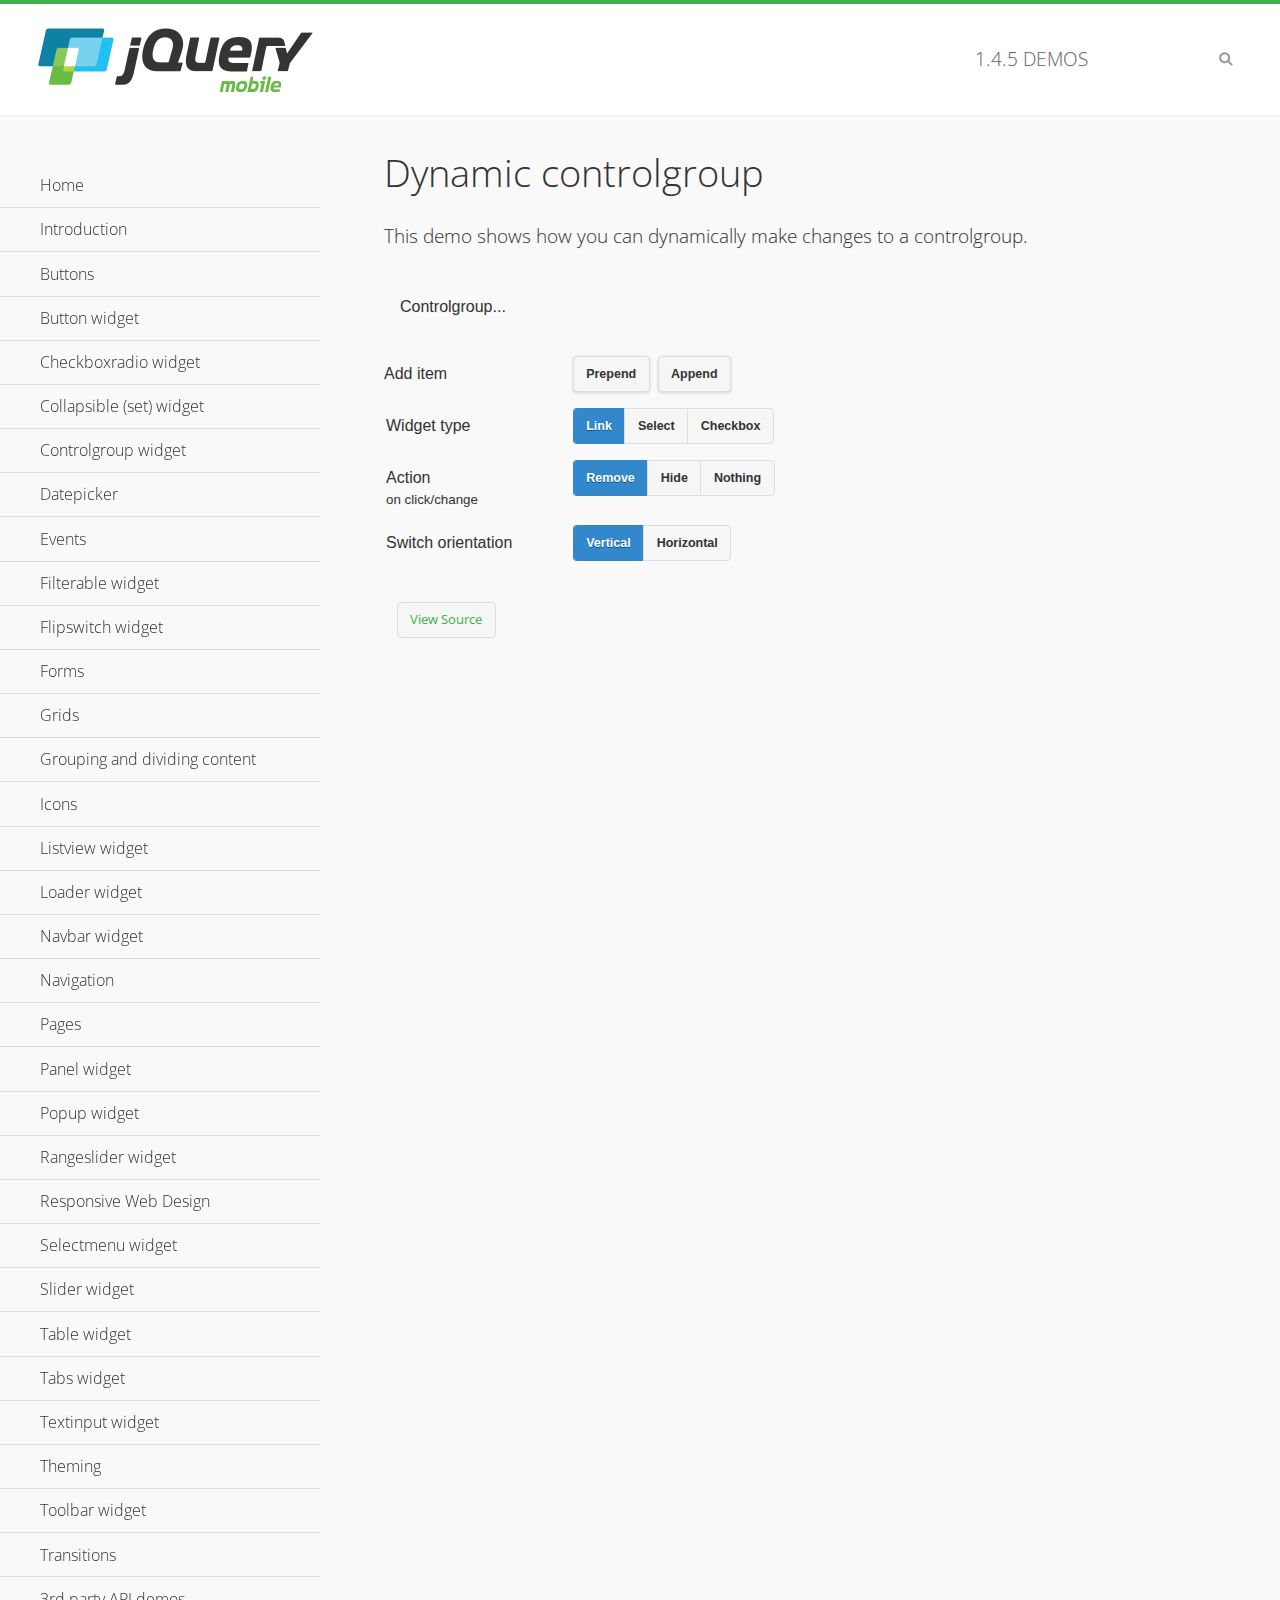
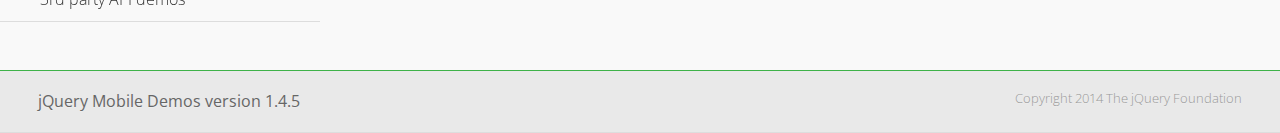
<file: jquery/demos/controlgroup-dynamic/index.html>
<!DOCTYPE html>
<html>
<head>
	<meta charset="utf-8">
	<meta name="viewport" content="width=device-width, initial-scale=1">
	<title>Dynamic controlgroup - jQuery Mobile Demos</title>
	<link rel="shortcut icon" href="../favicon.ico">
    <link rel="stylesheet" href="http://fonts.googleapis.com/css?family=Open+Sans:300,400,700">
	<link rel="stylesheet" href="../css/themes/default/jquery.mobile-1.4.5.min.css">
	<link rel="stylesheet" href="../_assets/css/jqm-demos.css">
	<script src="../js/jquery.js"></script>
	<script src="../_assets/js/index.js"></script>
	<script src="../js/jquery.mobile-1.4.5.min.js"></script>
	<script>
		( function( $, undefined ) {
			var counter = 0;
			$( document ).bind( "pagecreate", function( e ) {
				$( "#prepend, #append", e.target ).on( "click", function( e ) {
					counter++;

					var widgetType = $( "[name='radio-widget']:checked" ).attr( "id" ),
						group = $( "#my-controlgroup" ),
						$el,
						action = function() {
							var action = $( "[name='radio-action']:checked" ).attr( "id" );
							if ( $( $el[1] ).is( "select" ) && action === "hide" ) {
								$el = $( $el[1] ).parents( ".ui-select" );
							}
							$el[ action ]();
							group.controlgroup( "refresh" );
						};

					if ( widgetType === "link" ) {

						$el = $( "<a href='#'>Link " + counter + "</a>" ).bind( "click", action );
						$( "#my-controlgroup" ).controlgroup( "container" )[ $( this ).attr( "id" ) ]( $el );
						$el.buttonMarkup();

					} else if ( widgetType === "select" ) {

						$el = $( "<label for='widget" + counter + "'>Select " + counter + "</label><select id='widget" + counter + "'><option value='option1'>Select " + counter + "</option><option value='option2'>Select option</option></select>" );
						$( $el[ 1 ] ).bind( "change", action);
						$( "#my-controlgroup" ).controlgroup( "container" )[ $( this ).attr( "id" ) ]( $el );
						$( $el[ 1 ] ).selectmenu();

					} else {

						$el = $( "<label for='widget" + counter + "'>Checkbox " + counter + "</label><input type='checkbox' id='widget" + counter + "'></input>" );
						$( $el[ 1 ] ).bind( "change", action );
						$( "#my-controlgroup" ).controlgroup( "container" )[ $( this ).attr( "id" ) ]( $el );
						$( $el[ 1 ] ).checkboxradio();

					}

					group.controlgroup( "refresh" );
				});

				$( "[name='radio-orientation']" ).bind( "change", function( e ) {
					$( "#my-controlgroup" ).controlgroup( "option", "type", ( $( "#isHorizontal" ).is( ":checked" ) ? "horizontal" : "vertical" ) );
				});
			});
		})( jQuery );
	</script>
</head>
<body>
<div data-role="page" class="jqm-demos">

	<div data-role="header" class="jqm-header">
		<h2><a href="../" title="jQuery Mobile Demos home"><img src="../_assets/img/jquery-logo.png" alt="jQuery Mobile"></a></h2>
		<p><span class="jqm-version"></span> Demos</p>
		<a href="#" class="jqm-navmenu-link ui-btn ui-btn-icon-notext ui-corner-all ui-icon-bars ui-nodisc-icon ui-alt-icon ui-btn-left">Menu</a>
		<a href="#" class="jqm-search-link ui-btn ui-btn-icon-notext ui-corner-all ui-icon-search ui-nodisc-icon ui-alt-icon ui-btn-right">Search</a>
	</div><!-- /header -->

	<div role="main" class="ui-content jqm-content">

        <h1>Dynamic controlgroup</h1>

        <p>This demo shows how you can dynamically make changes to a controlgroup.</p>

        <div data-demo-html="true" data-demo-js="true">

            <form>
            	<div class="ui-body ui-body-d ui-corner-all">
                	<p>Controlgroup...</p>
                	<div data-role="controlgroup" id="my-controlgroup"><!-- items will be injected here --></div>
                </div>
            </form>

            <div class="ui-field-contain">
                <label for="prepend">Add item</label>
                <button id="prepend" data-mini="true" data-inline="true">Prepend</button>
                <label for="append" class="ui-hidden-accessible">Action</label>
                <button id="append" data-mini="true" data-inline="true">Append</button>
            </div>

            <form action="#" method="get">
            	<div class="ui-field-contain">
                    <fieldset data-role="controlgroup" data-type="horizontal" data-mini="true">
                        <legend>Widget type</legend>

                        <input type="radio" name="radio-widget" id="link" value="link" checked="checked">
                        <label for="link">Link</label>

                        <input type="radio" name="radio-widget" id="select" value="select">
                        <label for="select">Select</label>

                        <input type="radio" name="radio-widget" id="checkbox" value="checkbox">
                        <label for="checkbox">Checkbox</label>
                    </fieldset>
            	</div>

            	<div class="ui-field-contain">
                    <fieldset data-role="controlgroup" data-type="horizontal" data-mini="true">
                        <legend>Action<br><small>on click/change</small></legend>

                        <input type="radio" name="radio-action" id="remove" value="remove" checked="checked">
                        <label for="remove">Remove</label>

                        <input type="radio" name="radio-action" id="hide" value="hide">
                        <label for="hide">Hide</label>

                        <input type="radio" name="radio-action" id="width" value="width">
                        <label for="width">Nothing</label>
                    </fieldset>
            	</div>

            	<div class="ui-field-contain">
                    <fieldset data-role="controlgroup" data-type="horizontal" data-mini="true">
                        <legend>Switch orientation</legend>

                        <input type="radio" name="radio-orientation" id="isVertical" value="isVertical" checked="checked">
                        <label for="isVertical">Vertical</label>

                        <input type="radio" name="radio-orientation" id="isHorizontal" value="isHorizontal">
                        <label for="isHorizontal">Horizontal</label>
                    </fieldset>
            	</div>

            </form>

        </div><!--/demo-html -->

	</div><!-- /content -->
	    <div data-role="panel" class="jqm-navmenu-panel" data-position="left" data-display="overlay" data-theme="a">
	    	<ul class="jqm-list ui-alt-icon ui-nodisc-icon">
<li data-filtertext="demos homepage" data-icon="home"><a href=".././">Home</a></li>
<li data-filtertext="introduction overview getting started"><a href="../intro/" data-ajax="false">Introduction</a></li>
<li data-filtertext="buttons button markup buttonmarkup method anchor link button element"><a href="../button-markup/" data-ajax="false">Buttons</a></li>
<li data-filtertext="form button widget input button submit reset"><a href="../button/" data-ajax="false">Button widget</a></li>
<li data-role="collapsible" data-enhanced="true" data-collapsed-icon="carat-d" data-expanded-icon="carat-u" data-iconpos="right" data-inset="false" class="ui-collapsible ui-collapsible-themed-content ui-collapsible-collapsed">
	<h3 class="ui-collapsible-heading ui-collapsible-heading-collapsed">
		<a href="#" class="ui-collapsible-heading-toggle ui-btn ui-btn-icon-right ui-btn-inherit ui-icon-carat-d">
		    Checkboxradio widget<span class="ui-collapsible-heading-status"> click to expand contents</span>
		</a>
	</h3>
	<div class="ui-collapsible-content ui-body-inherit ui-collapsible-content-collapsed" aria-hidden="true">
		<ul>
			<li data-filtertext="form checkboxradio widget checkbox input checkboxes controlgroups"><a href="../checkboxradio-checkbox/" data-ajax="false">Checkboxes</a></li>
			<li data-filtertext="form checkboxradio widget radio input radio buttons controlgroups"><a href="../checkboxradio-radio/" data-ajax="false">Radio buttons</a></li>
		</ul>
	</div>
</li>
<li data-role="collapsible" data-enhanced="true" data-collapsed-icon="carat-d" data-expanded-icon="carat-u" data-iconpos="right" data-inset="false" class="ui-collapsible ui-collapsible-themed-content ui-collapsible-collapsed">
	<h3 class="ui-collapsible-heading ui-collapsible-heading-collapsed">
		<a href="#" class="ui-collapsible-heading-toggle ui-btn ui-btn-icon-right ui-btn-inherit ui-icon-carat-d">
			Collapsible (set) widget<span class="ui-collapsible-heading-status"> click to expand contents</span>
		</a>
	</h3>
	<div class="ui-collapsible-content ui-body-inherit ui-collapsible-content-collapsed" aria-hidden="true">
		<ul>
			<li data-filtertext="collapsibles content formatting"><a href="../collapsible/" data-ajax="false">Collapsible</a></li>
			<li data-filtertext="dynamic collapsible set accordion append expand"><a href="../collapsible-dynamic/" data-ajax="false">Dynamic collapsibles</a></li>
			<li data-filtertext="accordions collapsible set widget content formatting grouped collapsibles"><a href="../collapsibleset/" data-ajax="false">Collapsible set</a></li>
		</ul>
	</div>
</li>
<li data-role="collapsible" data-enhanced="true" data-collapsed-icon="carat-d" data-expanded-icon="carat-u" data-iconpos="right" data-inset="false" class="ui-collapsible ui-collapsible-themed-content ui-collapsible-collapsed">
	<h3 class="ui-collapsible-heading ui-collapsible-heading-collapsed">
		<a href="#" class="ui-collapsible-heading-toggle ui-btn ui-btn-icon-right ui-btn-inherit ui-icon-carat-d">
			Controlgroup widget<span class="ui-collapsible-heading-status"> click to expand contents</span>
		</a>
	</h3>
	<div class="ui-collapsible-content ui-body-inherit ui-collapsible-content-collapsed" aria-hidden="true">
		<ul>
			<li data-filtertext="controlgroups selectmenu checkboxradio input grouped buttons horizontal vertical"><a href="../controlgroup/" data-ajax="false">Controlgroup</a></li>
			<li data-filtertext="dynamic controlgroup dynamically add buttons"><a href="../controlgroup-dynamic/" data-ajax="false">Dynamic controlgroups</a></li>
		</ul>
	</div>
</li>
<li data-filtertext="form datepicker widget date input"><a href="../datepicker/" data-ajax="false">Datepicker</a></li>
<li data-role="collapsible" data-enhanced="true" data-collapsed-icon="carat-d" data-expanded-icon="carat-u" data-iconpos="right" data-inset="false" class="ui-collapsible ui-collapsible-themed-content ui-collapsible-collapsed">
	<h3 class="ui-collapsible-heading ui-collapsible-heading-collapsed">
		<a href="#" class="ui-collapsible-heading-toggle ui-btn ui-btn-icon-right ui-btn-inherit ui-icon-carat-d">
			Events<span class="ui-collapsible-heading-status"> click to expand contents</span>
		</a>
	</h3>
	<div class="ui-collapsible-content ui-body-inherit ui-collapsible-content-collapsed" aria-hidden="true">
		<ul>
			<li data-filtertext="swipe to delete list items listviews swipe events"><a href="../swipe-list/" data-ajax="false">Swipe list items</a></li>
			<li data-filtertext="swipe to navigate swipe page navigation swipe events"><a href="../swipe-page/" data-ajax="false">Swipe page navigation</a></li>
		</ul>
	</div>
</li>
<li data-filtertext="filterable filter elements sorting searching listview table"><a href="../filterable/" data-ajax="false">Filterable widget</a></li>
<li data-filtertext="form flipswitch widget flip toggle switch binary select checkbox input"><a href="../flipswitch/" data-ajax="false">Flipswitch widget</a></li>
<li data-role="collapsible" data-enhanced="true" data-collapsed-icon="carat-d" data-expanded-icon="carat-u" data-iconpos="right" data-inset="false" class="ui-collapsible ui-collapsible-themed-content ui-collapsible-collapsed">
	<h3 class="ui-collapsible-heading ui-collapsible-heading-collapsed">
		<a href="#" class="ui-collapsible-heading-toggle ui-btn ui-btn-icon-right ui-btn-inherit ui-icon-carat-d">
			Forms<span class="ui-collapsible-heading-status"> click to expand contents</span>
		</a>
	</h3>
	<div class="ui-collapsible-content ui-body-inherit ui-collapsible-content-collapsed" aria-hidden="true">
		<ul>
			<li data-filtertext="forms text checkbox radio range button submit reset inputs selects textarea slider flipswitch label form elements"><a href="../forms/" data-ajax="false">Forms</a></li>
			<li data-filtertext="form hide labels hidden accessible ui-hidden-accessible forms"><a href="../forms-label-hidden-accessible/" data-ajax="false">Hide labels</a></li>
			<li data-filtertext="form field containers fieldcontain ui-field-contain forms"><a href="../forms-field-contain/" data-ajax="false">Field containers</a></li>
			<li data-filtertext="forms disabled form elements"><a href="../forms-disabled/" data-ajax="false">Forms disabled</a></li>
			<li data-filtertext="forms gallery examples overview forms text checkbox radio range button submit reset inputs selects textarea slider flipswitch label form elements"><a href="../forms-gallery/" data-ajax="false">Forms gallery</a></li>
		</ul>
	</div>
</li>
<li data-role="collapsible" data-enhanced="true" data-collapsed-icon="carat-d" data-expanded-icon="carat-u" data-iconpos="right" data-inset="false" class="ui-collapsible ui-collapsible-themed-content ui-collapsible-collapsed">
	<h3 class="ui-collapsible-heading ui-collapsible-heading-collapsed">
		<a href="#" class="ui-collapsible-heading-toggle ui-btn ui-btn-icon-right ui-btn-inherit ui-icon-carat-d">
			Grids<span class="ui-collapsible-heading-status"> click to expand contents</span>
		</a>
	</h3>
	<div class="ui-collapsible-content ui-body-inherit ui-collapsible-content-collapsed" aria-hidden="true">
		<ul>
			<li data-filtertext="grids columns blocks content formatting rwd responsive css framework"><a href="../grids/" data-ajax="false">Grids</a></li>
			<li data-filtertext="buttons in grids css framework"><a href="../grids-buttons/" data-ajax="false">Buttons in grids</a></li>
			<li data-filtertext="custom responsive grids rwd css framework"><a href="../grids-custom-responsive/" data-ajax="false">Custom responsive grids</a></li>
		</ul>
	</div>
</li>
<li data-filtertext="blocks content formatting sections heading"><a href="../body-bar-classes/" data-ajax="false">Grouping and dividing content</a></li>
<li data-role="collapsible" data-enhanced="true" data-collapsed-icon="carat-d" data-expanded-icon="carat-u" data-iconpos="right" data-inset="false" class="ui-collapsible ui-collapsible-themed-content ui-collapsible-collapsed">
	<h3 class="ui-collapsible-heading ui-collapsible-heading-collapsed">
		<a href="#" class="ui-collapsible-heading-toggle ui-btn ui-btn-icon-right ui-btn-inherit ui-icon-carat-d">
			Icons<span class="ui-collapsible-heading-status"> click to expand contents</span>
		</a>
	</h3>
	<div class="ui-collapsible-content ui-body-inherit ui-collapsible-content-collapsed" aria-hidden="true">
		<ul>
			<li data-filtertext="button icons svg disc alt custom icon position"><a href="../icons/" data-ajax="false">Icons</a></li>
			<li data-filtertext=""><a href="../icons-grunticon/" data-ajax="false">Grunticon loader</a></li>
		</ul>
	</div>
</li>
<li data-role="collapsible" data-enhanced="true" data-collapsed-icon="carat-d" data-expanded-icon="carat-u" data-iconpos="right" data-inset="false" class="ui-collapsible ui-collapsible-themed-content ui-collapsible-collapsed">
	<h3 class="ui-collapsible-heading ui-collapsible-heading-collapsed">
		<a href="#" class="ui-collapsible-heading-toggle ui-btn ui-btn-icon-right ui-btn-inherit ui-icon-carat-d">
			Listview widget<span class="ui-collapsible-heading-status"> click to expand contents</span>
		</a>
	</h3>
	<div class="ui-collapsible-content ui-body-inherit ui-collapsible-content-collapsed" aria-hidden="true">
		<ul>
			<li data-filtertext="listview widget thumbnails icons nested split button collapsible ul ol"><a href="../listview/" data-ajax="false">Listview</a></li>
			<li data-filtertext="autocomplete filterable reveal listview filtertextbeforefilter placeholder"><a href="../listview-autocomplete/" data-ajax="false">Listview autocomplete</a></li>
			<li data-filtertext="autocomplete filterable reveal listview remote data filtertextbeforefilter placeholder"><a href="../listview-autocomplete-remote/" data-ajax="false">Listview autocomplete remote data</a></li>
			<li data-filtertext="autodividers anchor jump scroll linkbars listview lists ul ol"><a href="../listview-autodividers-linkbar/" data-ajax="false">Listview autodividers linkbar</a></li>
			<li data-filtertext="listview autodividers selector autodividersselector lists ul ol"><a href="../listview-autodividers-selector/" data-ajax="false">Listview autodividers selector</a></li>
			<li data-filtertext="listview nested list items"><a href="../listview-nested-lists/" data-ajax="false">Nested Listviews</a></li>
			<li data-filtertext="listview collapsible list items flat"><a href="../listview-collapsible-item-flat/" data-ajax="false">Listview collapsible list items (flat)</a></li>
			<li data-filtertext="listview collapsible list indented"><a href="../listview-collapsible-item-indented/" data-ajax="false">Listview collapsible list items (indented)</a></li>
			<li data-filtertext="grid listview responsive grids responsive listviews lists ul"><a href="../listview-grid/" data-ajax="false">Listview responsive grid</a></li>
		</ul>
	</div>
</li>
<li data-filtertext="loader widget page loading navigation overlay spinner"><a href="../loader/" data-ajax="false">Loader widget</a></li>
<li data-filtertext="navbar widget navmenu toolbars header footer"><a href="../navbar/" data-ajax="false">Navbar widget</a></li>
<li data-role="collapsible" data-enhanced="true" data-collapsed-icon="carat-d" data-expanded-icon="carat-u" data-iconpos="right" data-inset="false" class="ui-collapsible ui-collapsible-themed-content ui-collapsible-collapsed">
	<h3 class="ui-collapsible-heading ui-collapsible-heading-collapsed">
		<a href="#" class="ui-collapsible-heading-toggle ui-btn ui-btn-icon-right ui-btn-inherit ui-icon-carat-d">
			Navigation<span class="ui-collapsible-heading-status"> click to expand contents</span>
		</a>
	</h3>
	<div class="ui-collapsible-content ui-body-inherit ui-collapsible-content-collapsed" aria-hidden="true">
		<ul>
			<li data-filtertext="ajax navigation navigate widget history event method"><a href="../navigation/" data-ajax="false">Navigation</a></li>
			<li data-filtertext="linking pages page links navigation ajax prefetch cache"><a href="../navigation-linking-pages/" data-ajax="false">Linking pages</a></li>
			<!-- <li data-filtertext="php redirect server redirection server-side navigation"><a href="../navigation-php-redirect/" data-ajax="false">PHP redirect demo</a></li>-->
			<li data-filtertext="navigation redirection hash query"><a href="../navigation-hash-processing/" data-ajax="false">Hash processing demo</a></li>
			<li data-filtertext="navigation redirection hash query"><a href="../page-events/" data-ajax="false">Page Navigation Events</a></li>
		</ul>
	</div>
</li>
<li data-role="collapsible" data-enhanced="true" data-collapsed-icon="carat-d" data-expanded-icon="carat-u" data-iconpos="right" data-inset="false" class="ui-collapsible ui-collapsible-themed-content ui-collapsible-collapsed">
	<h3 class="ui-collapsible-heading ui-collapsible-heading-collapsed">
		<a href="#" class="ui-collapsible-heading-toggle ui-btn ui-btn-icon-right ui-btn-inherit ui-icon-carat-d">
			Pages<span class="ui-collapsible-heading-status"> click to expand contents</span>
		</a>
	</h3>
	<div class="ui-collapsible-content ui-body-inherit ui-collapsible-content-collapsed" aria-hidden="true">
		<ul>
			<li data-filtertext="pages page widget ajax navigation"><a href="../pages/" data-ajax="false">Pages</a></li>
			<li data-filtertext="single page"><a href="../pages-single-page/" data-ajax="false">Single page</a></li>
			<li data-filtertext="multipage multi-page page"><a href="../pages-multi-page/" data-ajax="false">Multi-page template</a></li>
			<li data-filtertext="dialog page widget modal popup"><a href="../pages-dialog/" data-ajax="false">Dialog page</a></li>
		</ul>
	</div>
</li>
<li data-role="collapsible" data-enhanced="true" data-collapsed-icon="carat-d" data-expanded-icon="carat-u" data-iconpos="right" data-inset="false" class="ui-collapsible ui-collapsible-themed-content ui-collapsible-collapsed">
	<h3 class="ui-collapsible-heading ui-collapsible-heading-collapsed">
		<a href="#" class="ui-collapsible-heading-toggle ui-btn ui-btn-icon-right ui-btn-inherit ui-icon-carat-d">
			Panel widget<span class="ui-collapsible-heading-status"> click to expand contents</span>
		</a>
	</h3>
	<div class="ui-collapsible-content ui-body-inherit ui-collapsible-content-collapsed" aria-hidden="true">
		<ul>
			<li data-filtertext="panel widget sliding panels reveal push overlay responsive"><a href="../panel/" data-ajax="false">Panel</a></li>
			<li data-filtertext=""><a href="../panel-external/" data-ajax="false">External panels</a></li>
			<li data-filtertext="panel "><a href="../panel-fixed/" data-ajax="false">Fixed panels</a></li>
			<li data-filtertext="panel slide panels sliding panels shadow rwd responsive breakpoint"><a href="../panel-responsive/" data-ajax="false">Panels responsive</a></li>
			<li data-filtertext="panel custom style custom panel width reveal shadow listview panel styling page background wrapper"><a href="../panel-styling/" data-ajax="false">Custom panel style</a></li>
			<li data-filtertext="panel open on swipe"><a href="../panel-swipe-open/" data-ajax="false">Panel open on swipe</a></li>
			<li data-filtertext="panels outside page internal external toolbars"><a href="../panel-external-internal/" data-ajax="false">Panel external and internal</a></li>
		</ul>
	</div>
</li>
<li data-role="collapsible" data-enhanced="true" data-collapsed-icon="carat-d" data-expanded-icon="carat-u" data-iconpos="right" data-inset="false" class="ui-collapsible ui-collapsible-themed-content ui-collapsible-collapsed">
	<h3 class="ui-collapsible-heading ui-collapsible-heading-collapsed">
		<a href="#" class="ui-collapsible-heading-toggle ui-btn ui-btn-icon-right ui-btn-inherit ui-icon-carat-d">
			Popup widget<span class="ui-collapsible-heading-status"> click to expand contents</span>
		</a>
	</h3>
	<div class="ui-collapsible-content ui-body-inherit ui-collapsible-content-collapsed" aria-hidden="true">
		<ul>
			<li data-filtertext="popup widget popups dialog modal transition tooltip lightbox form overlay screen flip pop fade transition"><a href="../popup/" data-ajax="false">Popup</a></li>
			<li data-filtertext="popup alignment position"><a href="../popup-alignment/" data-ajax="false">Popup alignment</a></li>
			<li data-filtertext="popup arrow size popups popover"><a href="../popup-arrow-size/" data-ajax="false">Popup arrow size</a></li>
			<li data-filtertext="dynamic popups popup images lightbox"><a href="../popup-dynamic/" data-ajax="false">Dynamic popups</a></li>
			<li data-filtertext="popups with iframes scaling"><a href="../popup-iframe/" data-ajax="false">Popups with iframes</a></li>
			<li data-filtertext="popup image scaling"><a href="../popup-image-scaling/" data-ajax="false">Popup image scaling</a></li>
			<li data-filtertext="external popup outside multi-page"><a href="../popup-outside-multipage/" data-ajax="false">Popup outside multi-page</a></li>
		</ul>
	</div>
</li>
<li data-filtertext="form rangeslider widget dual sliders dual handle sliders range input"><a href="../rangeslider/" data-ajax="false">Rangeslider widget</a></li>
<li data-filtertext="responsive web design rwd adaptive progressive enhancement PE accessible mobile breakpoints media query media queries"><a href="../rwd/" data-ajax="false">Responsive Web Design</a></li>
<li data-role="collapsible" data-enhanced="true" data-collapsed-icon="carat-d" data-expanded-icon="carat-u" data-iconpos="right" data-inset="false" class="ui-collapsible ui-collapsible-themed-content ui-collapsible-collapsed">
	<h3 class="ui-collapsible-heading ui-collapsible-heading-collapsed">
		<a href="#" class="ui-collapsible-heading-toggle ui-btn ui-btn-icon-right ui-btn-inherit ui-icon-carat-d">
			Selectmenu widget<span class="ui-collapsible-heading-status"> click to expand contents</span>
		</a>
	</h3>
	<div class="ui-collapsible-content ui-body-inherit ui-collapsible-content-collapsed" aria-hidden="true">
		<ul>
			<li data-filtertext="form selectmenu widget select input custom select menu selects"><a href="../selectmenu/" data-ajax="false">Selectmenu</a></li>
			<li data-filtertext="form custom select menu selectmenu widget custom menu option optgroup multiple selects"><a href="../selectmenu-custom/" data-ajax="false">Custom select menu</a></li>
			<li data-filtertext="filterable select filter popup dialog"><a href="../selectmenu-custom-filter/" data-ajax="false">Custom select menu with filter</a></li>
		</ul>
	</div>
</li>
<li data-role="collapsible" data-enhanced="true" data-collapsed-icon="carat-d" data-expanded-icon="carat-u" data-iconpos="right" data-inset="false" class="ui-collapsible ui-collapsible-themed-content ui-collapsible-collapsed">
	<h3 class="ui-collapsible-heading ui-collapsible-heading-collapsed">
		<a href="#" class="ui-collapsible-heading-toggle ui-btn ui-btn-icon-right ui-btn-inherit ui-icon-carat-d">
			Slider widget<span class="ui-collapsible-heading-status"> click to expand contents</span>
		</a>
	</h3>
	<div class="ui-collapsible-content ui-body-inherit ui-collapsible-content-collapsed" aria-hidden="true">
		<ul>
			<li data-filtertext="form slider widget range input single sliders"><a href="../slider/" data-ajax="false">Slider</a></li>
			<li data-filtertext="form slider widget flipswitch slider binary select flip toggle switch"><a href="../slider-flipswitch/" data-ajax="false">Slider flip toggle switch</a></li>
			<li data-filtertext="form slider tooltip handle value input range sliders"><a href="../slider-tooltip/" data-ajax="false">Slider tooltip</a></li>
		</ul>
	</div>
</li>
<li data-role="collapsible" data-enhanced="true" data-collapsed-icon="carat-d" data-expanded-icon="carat-u" data-iconpos="right" data-inset="false" class="ui-collapsible ui-collapsible-themed-content ui-collapsible-collapsed">
	<h3 class="ui-collapsible-heading ui-collapsible-heading-collapsed">
		<a href="#" class="ui-collapsible-heading-toggle ui-btn ui-btn-icon-right ui-btn-inherit ui-icon-carat-d">
			Table widget<span class="ui-collapsible-heading-status"> click to expand contents</span>
		</a>
	</h3>
	<div class="ui-collapsible-content ui-body-inherit ui-collapsible-content-collapsed" aria-hidden="true">
		<ul>
			<li data-filtertext="table widget reflow column toggle th td responsive tables rwd hide show tabular"><a href="../table-column-toggle/" data-ajax="false">Table Column Toggle</a></li>
			<li data-filtertext="table column toggle phone comparison demo"><a href="../table-column-toggle-example/" data-ajax="false">Table Column Toggle demo</a></li>
			<li data-filtertext="responsive tables table column toggle heading groups rwd breakpoint"><a href="../table-column-toggle-heading-groups/" data-ajax="false">Table Column Toggle heading groups</a></li>
			<li data-filtertext="responsive tables table column toggle hide rwd breakpoint customization options"><a href="../table-column-toggle-options/" data-ajax="false">Table Column Toggle options</a></li>
			<li data-filtertext="table reflow th td responsive rwd columns tabular"><a href="../table-reflow/" data-ajax="false">Table Reflow</a></li>
			<li data-filtertext="responsive tables table reflow heading groups rwd breakpoint"><a href="../table-reflow-heading-groups/" data-ajax="false">Table Reflow heading groups</a></li>
			<li data-filtertext="responsive tables table reflow stripes strokes table style"><a href="../table-reflow-stripes-strokes/" data-ajax="false">Table Reflow stripes and strokes</a></li>
			<li data-filtertext="responsive tables table reflow stack custom styles"><a href="../table-reflow-styling/" data-ajax="false">Table Reflow custom styles</a></li>
		</ul>
	</div>
</li>
<li data-filtertext="ui tabs widget"><a href="../tabs/" data-ajax="false">Tabs widget</a></li>
<li data-filtertext="form textinput widget text input textarea number date time tel email file color password"><a href="../textinput/" data-ajax="false">Textinput widget</a></li>
<li data-role="collapsible" data-enhanced="true" data-collapsed-icon="carat-d" data-expanded-icon="carat-u" data-iconpos="right" data-inset="false" class="ui-collapsible ui-collapsible-themed-content ui-collapsible-collapsed">
	<h3 class="ui-collapsible-heading ui-collapsible-heading-collapsed">
		<a href="#" class="ui-collapsible-heading-toggle ui-btn ui-btn-icon-right ui-btn-inherit ui-icon-carat-d">
			Theming<span class="ui-collapsible-heading-status"> click to expand contents</span>
		</a>
	</h3>
	<div class="ui-collapsible-content ui-body-inherit ui-collapsible-content-collapsed" aria-hidden="true">
		<ul>
			<li data-filtertext="default theme swatches theming style css"><a href="../theme-default/" data-ajax="false">Default theme</a></li>
			<li data-filtertext="classic theme old theme swatches theming style css"><a href="../theme-classic/" data-ajax="false">Classic theme</a></li>
		</ul>
	</div>
</li>
<li data-role="collapsible" data-enhanced="true" data-collapsed-icon="carat-d" data-expanded-icon="carat-u" data-iconpos="right" data-inset="false" class="ui-collapsible ui-collapsible-themed-content ui-collapsible-collapsed">
	<h3 class="ui-collapsible-heading ui-collapsible-heading-collapsed">
		<a href="#" class="ui-collapsible-heading-toggle ui-btn ui-btn-icon-right ui-btn-inherit ui-icon-carat-d">
			Toolbar widget<span class="ui-collapsible-heading-status"> click to expand contents</span>
		</a>
	</h3>
	<div class="ui-collapsible-content ui-body-inherit ui-collapsible-content-collapsed" aria-hidden="true">
		<ul>
			<li data-filtertext="toolbar widget header footer toolbars fixed fullscreen external sections"><a href="../toolbar/" data-ajax="false">Toolbar</a></li>
			<li data-filtertext="dynamic toolbars dynamically add toolbar header footer"><a href="../toolbar-dynamic/" data-ajax="false">Dynamic toolbars</a></li>
			<li data-filtertext="external toolbars header footer"><a href="../toolbar-external/" data-ajax="false">External toolbars</a></li>
			<li data-filtertext="fixed toolbars header footer"><a href="../toolbar-fixed/" data-ajax="false">Fixed toolbars</a></li>
			<li data-filtertext="fixed fullscreen toolbars header footer"><a href="../toolbar-fixed-fullscreen/" data-ajax="false">Fullscreen toolbars</a></li>
			<li data-filtertext="external fixed toolbars header footer"><a href="../toolbar-fixed-external/" data-ajax="false">Fixed external toolbars</a></li>
			<li data-filtertext="external persistent toolbars header footer navbar navmenu"><a href="../toolbar-fixed-persistent/" data-ajax="false">Persistent toolbars</a></li>
			<li data-filtertext="external ajax optimized toolbars persistent toolbars header footer navbar"><a href="../toolbar-fixed-persistent-optimized/" data-ajax="false">Ajax optimized toolbars</a></li>
			<li data-filtertext="form in toolbars header footer"><a href="../toolbar-fixed-forms/" data-ajax="false">Form in toolbar</a></li>
		</ul>
	</div>
</li>
<li data-filtertext="page transitions animated pages popup navigation flip slide fade pop"><a href="../transitions/" data-ajax="false">Transitions</a></li>
<li data-role="collapsible" data-enhanced="true" data-collapsed-icon="carat-d" data-expanded-icon="carat-u" data-iconpos="right" data-inset="false" class="ui-collapsible ui-collapsible-themed-content ui-collapsible-collapsed">
	<h3 class="ui-collapsible-heading ui-collapsible-heading-collapsed">
		<a href="#" class="ui-collapsible-heading-toggle ui-btn ui-btn-icon-right ui-btn-inherit ui-icon-carat-d">
			3rd party API demos<span class="ui-collapsible-heading-status"> click to expand contents</span>
		</a>
	</h3>
	<div class="ui-collapsible-content ui-body-inherit ui-collapsible-content-collapsed" aria-hidden="true">
		<ul>
			<li data-filtertext="backbone requirejs navigation router"><a href="../backbone-requirejs/" data-ajax="false">Backbone RequireJS</a></li>
			<li data-filtertext="google maps geolocation demo"><a href="../map-geolocation/" data-ajax="false">Google Maps geolocation</a></li>
			<li data-filtertext="google maps hybrid"><a href="../map-list-toggle/" data-ajax="false">Google Maps list toggle</a></li>
		</ul>
	</div>
</li>



		     </ul>
		</div><!-- /panel -->


	<div data-role="footer" data-position="fixed" data-tap-toggle="false" class="jqm-footer">
		<p>jQuery Mobile Demos version <span class="jqm-version"></span></p>
		<p>Copyright 2014 The jQuery Foundation</p>
	</div><!-- /footer -->
	<!-- TODO: This should become an external panel so we can add input to markup (unique ID) -->
    <div data-role="panel" class="jqm-search-panel" data-position="right" data-display="overlay" data-theme="a">
		<div class="jqm-search">
			<ul class="jqm-list" data-filter-placeholder="Search demos..." data-filter-reveal="true">
<li data-filtertext="demos homepage" data-icon="home"><a href=".././">Home</a></li>
<li data-filtertext="introduction overview getting started"><a href="../intro/" data-ajax="false">Introduction</a></li>
<li data-filtertext="buttons button markup buttonmarkup method anchor link button element"><a href="../button-markup/" data-ajax="false">Buttons</a></li>
<li data-filtertext="form button widget input button submit reset"><a href="../button/" data-ajax="false">Button widget</a></li>
<li data-role="collapsible" data-enhanced="true" data-collapsed-icon="carat-d" data-expanded-icon="carat-u" data-iconpos="right" data-inset="false" class="ui-collapsible ui-collapsible-themed-content ui-collapsible-collapsed">
	<h3 class="ui-collapsible-heading ui-collapsible-heading-collapsed">
		<a href="#" class="ui-collapsible-heading-toggle ui-btn ui-btn-icon-right ui-btn-inherit ui-icon-carat-d">
		    Checkboxradio widget<span class="ui-collapsible-heading-status"> click to expand contents</span>
		</a>
	</h3>
	<div class="ui-collapsible-content ui-body-inherit ui-collapsible-content-collapsed" aria-hidden="true">
		<ul>
			<li data-filtertext="form checkboxradio widget checkbox input checkboxes controlgroups"><a href="../checkboxradio-checkbox/" data-ajax="false">Checkboxes</a></li>
			<li data-filtertext="form checkboxradio widget radio input radio buttons controlgroups"><a href="../checkboxradio-radio/" data-ajax="false">Radio buttons</a></li>
		</ul>
	</div>
</li>
<li data-role="collapsible" data-enhanced="true" data-collapsed-icon="carat-d" data-expanded-icon="carat-u" data-iconpos="right" data-inset="false" class="ui-collapsible ui-collapsible-themed-content ui-collapsible-collapsed">
	<h3 class="ui-collapsible-heading ui-collapsible-heading-collapsed">
		<a href="#" class="ui-collapsible-heading-toggle ui-btn ui-btn-icon-right ui-btn-inherit ui-icon-carat-d">
			Collapsible (set) widget<span class="ui-collapsible-heading-status"> click to expand contents</span>
		</a>
	</h3>
	<div class="ui-collapsible-content ui-body-inherit ui-collapsible-content-collapsed" aria-hidden="true">
		<ul>
			<li data-filtertext="collapsibles content formatting"><a href="../collapsible/" data-ajax="false">Collapsible</a></li>
			<li data-filtertext="dynamic collapsible set accordion append expand"><a href="../collapsible-dynamic/" data-ajax="false">Dynamic collapsibles</a></li>
			<li data-filtertext="accordions collapsible set widget content formatting grouped collapsibles"><a href="../collapsibleset/" data-ajax="false">Collapsible set</a></li>
		</ul>
	</div>
</li>
<li data-role="collapsible" data-enhanced="true" data-collapsed-icon="carat-d" data-expanded-icon="carat-u" data-iconpos="right" data-inset="false" class="ui-collapsible ui-collapsible-themed-content ui-collapsible-collapsed">
	<h3 class="ui-collapsible-heading ui-collapsible-heading-collapsed">
		<a href="#" class="ui-collapsible-heading-toggle ui-btn ui-btn-icon-right ui-btn-inherit ui-icon-carat-d">
			Controlgroup widget<span class="ui-collapsible-heading-status"> click to expand contents</span>
		</a>
	</h3>
	<div class="ui-collapsible-content ui-body-inherit ui-collapsible-content-collapsed" aria-hidden="true">
		<ul>
			<li data-filtertext="controlgroups selectmenu checkboxradio input grouped buttons horizontal vertical"><a href="../controlgroup/" data-ajax="false">Controlgroup</a></li>
			<li data-filtertext="dynamic controlgroup dynamically add buttons"><a href="../controlgroup-dynamic/" data-ajax="false">Dynamic controlgroups</a></li>
		</ul>
	</div>
</li>
<li data-filtertext="form datepicker widget date input"><a href="../datepicker/" data-ajax="false">Datepicker</a></li>
<li data-role="collapsible" data-enhanced="true" data-collapsed-icon="carat-d" data-expanded-icon="carat-u" data-iconpos="right" data-inset="false" class="ui-collapsible ui-collapsible-themed-content ui-collapsible-collapsed">
	<h3 class="ui-collapsible-heading ui-collapsible-heading-collapsed">
		<a href="#" class="ui-collapsible-heading-toggle ui-btn ui-btn-icon-right ui-btn-inherit ui-icon-carat-d">
			Events<span class="ui-collapsible-heading-status"> click to expand contents</span>
		</a>
	</h3>
	<div class="ui-collapsible-content ui-body-inherit ui-collapsible-content-collapsed" aria-hidden="true">
		<ul>
			<li data-filtertext="swipe to delete list items listviews swipe events"><a href="../swipe-list/" data-ajax="false">Swipe list items</a></li>
			<li data-filtertext="swipe to navigate swipe page navigation swipe events"><a href="../swipe-page/" data-ajax="false">Swipe page navigation</a></li>
		</ul>
	</div>
</li>
<li data-filtertext="filterable filter elements sorting searching listview table"><a href="../filterable/" data-ajax="false">Filterable widget</a></li>
<li data-filtertext="form flipswitch widget flip toggle switch binary select checkbox input"><a href="../flipswitch/" data-ajax="false">Flipswitch widget</a></li>
<li data-role="collapsible" data-enhanced="true" data-collapsed-icon="carat-d" data-expanded-icon="carat-u" data-iconpos="right" data-inset="false" class="ui-collapsible ui-collapsible-themed-content ui-collapsible-collapsed">
	<h3 class="ui-collapsible-heading ui-collapsible-heading-collapsed">
		<a href="#" class="ui-collapsible-heading-toggle ui-btn ui-btn-icon-right ui-btn-inherit ui-icon-carat-d">
			Forms<span class="ui-collapsible-heading-status"> click to expand contents</span>
		</a>
	</h3>
	<div class="ui-collapsible-content ui-body-inherit ui-collapsible-content-collapsed" aria-hidden="true">
		<ul>
			<li data-filtertext="forms text checkbox radio range button submit reset inputs selects textarea slider flipswitch label form elements"><a href="../forms/" data-ajax="false">Forms</a></li>
			<li data-filtertext="form hide labels hidden accessible ui-hidden-accessible forms"><a href="../forms-label-hidden-accessible/" data-ajax="false">Hide labels</a></li>
			<li data-filtertext="form field containers fieldcontain ui-field-contain forms"><a href="../forms-field-contain/" data-ajax="false">Field containers</a></li>
			<li data-filtertext="forms disabled form elements"><a href="../forms-disabled/" data-ajax="false">Forms disabled</a></li>
			<li data-filtertext="forms gallery examples overview forms text checkbox radio range button submit reset inputs selects textarea slider flipswitch label form elements"><a href="../forms-gallery/" data-ajax="false">Forms gallery</a></li>
		</ul>
	</div>
</li>
<li data-role="collapsible" data-enhanced="true" data-collapsed-icon="carat-d" data-expanded-icon="carat-u" data-iconpos="right" data-inset="false" class="ui-collapsible ui-collapsible-themed-content ui-collapsible-collapsed">
	<h3 class="ui-collapsible-heading ui-collapsible-heading-collapsed">
		<a href="#" class="ui-collapsible-heading-toggle ui-btn ui-btn-icon-right ui-btn-inherit ui-icon-carat-d">
			Grids<span class="ui-collapsible-heading-status"> click to expand contents</span>
		</a>
	</h3>
	<div class="ui-collapsible-content ui-body-inherit ui-collapsible-content-collapsed" aria-hidden="true">
		<ul>
			<li data-filtertext="grids columns blocks content formatting rwd responsive css framework"><a href="../grids/" data-ajax="false">Grids</a></li>
			<li data-filtertext="buttons in grids css framework"><a href="../grids-buttons/" data-ajax="false">Buttons in grids</a></li>
			<li data-filtertext="custom responsive grids rwd css framework"><a href="../grids-custom-responsive/" data-ajax="false">Custom responsive grids</a></li>
		</ul>
	</div>
</li>
<li data-filtertext="blocks content formatting sections heading"><a href="../body-bar-classes/" data-ajax="false">Grouping and dividing content</a></li>
<li data-role="collapsible" data-enhanced="true" data-collapsed-icon="carat-d" data-expanded-icon="carat-u" data-iconpos="right" data-inset="false" class="ui-collapsible ui-collapsible-themed-content ui-collapsible-collapsed">
	<h3 class="ui-collapsible-heading ui-collapsible-heading-collapsed">
		<a href="#" class="ui-collapsible-heading-toggle ui-btn ui-btn-icon-right ui-btn-inherit ui-icon-carat-d">
			Icons<span class="ui-collapsible-heading-status"> click to expand contents</span>
		</a>
	</h3>
	<div class="ui-collapsible-content ui-body-inherit ui-collapsible-content-collapsed" aria-hidden="true">
		<ul>
			<li data-filtertext="button icons svg disc alt custom icon position"><a href="../icons/" data-ajax="false">Icons</a></li>
			<li data-filtertext=""><a href="../icons-grunticon/" data-ajax="false">Grunticon loader</a></li>
		</ul>
	</div>
</li>
<li data-role="collapsible" data-enhanced="true" data-collapsed-icon="carat-d" data-expanded-icon="carat-u" data-iconpos="right" data-inset="false" class="ui-collapsible ui-collapsible-themed-content ui-collapsible-collapsed">
	<h3 class="ui-collapsible-heading ui-collapsible-heading-collapsed">
		<a href="#" class="ui-collapsible-heading-toggle ui-btn ui-btn-icon-right ui-btn-inherit ui-icon-carat-d">
			Listview widget<span class="ui-collapsible-heading-status"> click to expand contents</span>
		</a>
	</h3>
	<div class="ui-collapsible-content ui-body-inherit ui-collapsible-content-collapsed" aria-hidden="true">
		<ul>
			<li data-filtertext="listview widget thumbnails icons nested split button collapsible ul ol"><a href="../listview/" data-ajax="false">Listview</a></li>
			<li data-filtertext="autocomplete filterable reveal listview filtertextbeforefilter placeholder"><a href="../listview-autocomplete/" data-ajax="false">Listview autocomplete</a></li>
			<li data-filtertext="autocomplete filterable reveal listview remote data filtertextbeforefilter placeholder"><a href="../listview-autocomplete-remote/" data-ajax="false">Listview autocomplete remote data</a></li>
			<li data-filtertext="autodividers anchor jump scroll linkbars listview lists ul ol"><a href="../listview-autodividers-linkbar/" data-ajax="false">Listview autodividers linkbar</a></li>
			<li data-filtertext="listview autodividers selector autodividersselector lists ul ol"><a href="../listview-autodividers-selector/" data-ajax="false">Listview autodividers selector</a></li>
			<li data-filtertext="listview nested list items"><a href="../listview-nested-lists/" data-ajax="false">Nested Listviews</a></li>
			<li data-filtertext="listview collapsible list items flat"><a href="../listview-collapsible-item-flat/" data-ajax="false">Listview collapsible list items (flat)</a></li>
			<li data-filtertext="listview collapsible list indented"><a href="../listview-collapsible-item-indented/" data-ajax="false">Listview collapsible list items (indented)</a></li>
			<li data-filtertext="grid listview responsive grids responsive listviews lists ul"><a href="../listview-grid/" data-ajax="false">Listview responsive grid</a></li>
		</ul>
	</div>
</li>
<li data-filtertext="loader widget page loading navigation overlay spinner"><a href="../loader/" data-ajax="false">Loader widget</a></li>
<li data-filtertext="navbar widget navmenu toolbars header footer"><a href="../navbar/" data-ajax="false">Navbar widget</a></li>
<li data-role="collapsible" data-enhanced="true" data-collapsed-icon="carat-d" data-expanded-icon="carat-u" data-iconpos="right" data-inset="false" class="ui-collapsible ui-collapsible-themed-content ui-collapsible-collapsed">
	<h3 class="ui-collapsible-heading ui-collapsible-heading-collapsed">
		<a href="#" class="ui-collapsible-heading-toggle ui-btn ui-btn-icon-right ui-btn-inherit ui-icon-carat-d">
			Navigation<span class="ui-collapsible-heading-status"> click to expand contents</span>
		</a>
	</h3>
	<div class="ui-collapsible-content ui-body-inherit ui-collapsible-content-collapsed" aria-hidden="true">
		<ul>
			<li data-filtertext="ajax navigation navigate widget history event method"><a href="../navigation/" data-ajax="false">Navigation</a></li>
			<li data-filtertext="linking pages page links navigation ajax prefetch cache"><a href="../navigation-linking-pages/" data-ajax="false">Linking pages</a></li>
			<!-- <li data-filtertext="php redirect server redirection server-side navigation"><a href="../navigation-php-redirect/" data-ajax="false">PHP redirect demo</a></li>-->
			<li data-filtertext="navigation redirection hash query"><a href="../navigation-hash-processing/" data-ajax="false">Hash processing demo</a></li>
			<li data-filtertext="navigation redirection hash query"><a href="../page-events/" data-ajax="false">Page Navigation Events</a></li>
		</ul>
	</div>
</li>
<li data-role="collapsible" data-enhanced="true" data-collapsed-icon="carat-d" data-expanded-icon="carat-u" data-iconpos="right" data-inset="false" class="ui-collapsible ui-collapsible-themed-content ui-collapsible-collapsed">
	<h3 class="ui-collapsible-heading ui-collapsible-heading-collapsed">
		<a href="#" class="ui-collapsible-heading-toggle ui-btn ui-btn-icon-right ui-btn-inherit ui-icon-carat-d">
			Pages<span class="ui-collapsible-heading-status"> click to expand contents</span>
		</a>
	</h3>
	<div class="ui-collapsible-content ui-body-inherit ui-collapsible-content-collapsed" aria-hidden="true">
		<ul>
			<li data-filtertext="pages page widget ajax navigation"><a href="../pages/" data-ajax="false">Pages</a></li>
			<li data-filtertext="single page"><a href="../pages-single-page/" data-ajax="false">Single page</a></li>
			<li data-filtertext="multipage multi-page page"><a href="../pages-multi-page/" data-ajax="false">Multi-page template</a></li>
			<li data-filtertext="dialog page widget modal popup"><a href="../pages-dialog/" data-ajax="false">Dialog page</a></li>
		</ul>
	</div>
</li>
<li data-role="collapsible" data-enhanced="true" data-collapsed-icon="carat-d" data-expanded-icon="carat-u" data-iconpos="right" data-inset="false" class="ui-collapsible ui-collapsible-themed-content ui-collapsible-collapsed">
	<h3 class="ui-collapsible-heading ui-collapsible-heading-collapsed">
		<a href="#" class="ui-collapsible-heading-toggle ui-btn ui-btn-icon-right ui-btn-inherit ui-icon-carat-d">
			Panel widget<span class="ui-collapsible-heading-status"> click to expand contents</span>
		</a>
	</h3>
	<div class="ui-collapsible-content ui-body-inherit ui-collapsible-content-collapsed" aria-hidden="true">
		<ul>
			<li data-filtertext="panel widget sliding panels reveal push overlay responsive"><a href="../panel/" data-ajax="false">Panel</a></li>
			<li data-filtertext=""><a href="../panel-external/" data-ajax="false">External panels</a></li>
			<li data-filtertext="panel "><a href="../panel-fixed/" data-ajax="false">Fixed panels</a></li>
			<li data-filtertext="panel slide panels sliding panels shadow rwd responsive breakpoint"><a href="../panel-responsive/" data-ajax="false">Panels responsive</a></li>
			<li data-filtertext="panel custom style custom panel width reveal shadow listview panel styling page background wrapper"><a href="../panel-styling/" data-ajax="false">Custom panel style</a></li>
			<li data-filtertext="panel open on swipe"><a href="../panel-swipe-open/" data-ajax="false">Panel open on swipe</a></li>
			<li data-filtertext="panels outside page internal external toolbars"><a href="../panel-external-internal/" data-ajax="false">Panel external and internal</a></li>
		</ul>
	</div>
</li>
<li data-role="collapsible" data-enhanced="true" data-collapsed-icon="carat-d" data-expanded-icon="carat-u" data-iconpos="right" data-inset="false" class="ui-collapsible ui-collapsible-themed-content ui-collapsible-collapsed">
	<h3 class="ui-collapsible-heading ui-collapsible-heading-collapsed">
		<a href="#" class="ui-collapsible-heading-toggle ui-btn ui-btn-icon-right ui-btn-inherit ui-icon-carat-d">
			Popup widget<span class="ui-collapsible-heading-status"> click to expand contents</span>
		</a>
	</h3>
	<div class="ui-collapsible-content ui-body-inherit ui-collapsible-content-collapsed" aria-hidden="true">
		<ul>
			<li data-filtertext="popup widget popups dialog modal transition tooltip lightbox form overlay screen flip pop fade transition"><a href="../popup/" data-ajax="false">Popup</a></li>
			<li data-filtertext="popup alignment position"><a href="../popup-alignment/" data-ajax="false">Popup alignment</a></li>
			<li data-filtertext="popup arrow size popups popover"><a href="../popup-arrow-size/" data-ajax="false">Popup arrow size</a></li>
			<li data-filtertext="dynamic popups popup images lightbox"><a href="../popup-dynamic/" data-ajax="false">Dynamic popups</a></li>
			<li data-filtertext="popups with iframes scaling"><a href="../popup-iframe/" data-ajax="false">Popups with iframes</a></li>
			<li data-filtertext="popup image scaling"><a href="../popup-image-scaling/" data-ajax="false">Popup image scaling</a></li>
			<li data-filtertext="external popup outside multi-page"><a href="../popup-outside-multipage/" data-ajax="false">Popup outside multi-page</a></li>
		</ul>
	</div>
</li>
<li data-filtertext="form rangeslider widget dual sliders dual handle sliders range input"><a href="../rangeslider/" data-ajax="false">Rangeslider widget</a></li>
<li data-filtertext="responsive web design rwd adaptive progressive enhancement PE accessible mobile breakpoints media query media queries"><a href="../rwd/" data-ajax="false">Responsive Web Design</a></li>
<li data-role="collapsible" data-enhanced="true" data-collapsed-icon="carat-d" data-expanded-icon="carat-u" data-iconpos="right" data-inset="false" class="ui-collapsible ui-collapsible-themed-content ui-collapsible-collapsed">
	<h3 class="ui-collapsible-heading ui-collapsible-heading-collapsed">
		<a href="#" class="ui-collapsible-heading-toggle ui-btn ui-btn-icon-right ui-btn-inherit ui-icon-carat-d">
			Selectmenu widget<span class="ui-collapsible-heading-status"> click to expand contents</span>
		</a>
	</h3>
	<div class="ui-collapsible-content ui-body-inherit ui-collapsible-content-collapsed" aria-hidden="true">
		<ul>
			<li data-filtertext="form selectmenu widget select input custom select menu selects"><a href="../selectmenu/" data-ajax="false">Selectmenu</a></li>
			<li data-filtertext="form custom select menu selectmenu widget custom menu option optgroup multiple selects"><a href="../selectmenu-custom/" data-ajax="false">Custom select menu</a></li>
			<li data-filtertext="filterable select filter popup dialog"><a href="../selectmenu-custom-filter/" data-ajax="false">Custom select menu with filter</a></li>
		</ul>
	</div>
</li>
<li data-role="collapsible" data-enhanced="true" data-collapsed-icon="carat-d" data-expanded-icon="carat-u" data-iconpos="right" data-inset="false" class="ui-collapsible ui-collapsible-themed-content ui-collapsible-collapsed">
	<h3 class="ui-collapsible-heading ui-collapsible-heading-collapsed">
		<a href="#" class="ui-collapsible-heading-toggle ui-btn ui-btn-icon-right ui-btn-inherit ui-icon-carat-d">
			Slider widget<span class="ui-collapsible-heading-status"> click to expand contents</span>
		</a>
	</h3>
	<div class="ui-collapsible-content ui-body-inherit ui-collapsible-content-collapsed" aria-hidden="true">
		<ul>
			<li data-filtertext="form slider widget range input single sliders"><a href="../slider/" data-ajax="false">Slider</a></li>
			<li data-filtertext="form slider widget flipswitch slider binary select flip toggle switch"><a href="../slider-flipswitch/" data-ajax="false">Slider flip toggle switch</a></li>
			<li data-filtertext="form slider tooltip handle value input range sliders"><a href="../slider-tooltip/" data-ajax="false">Slider tooltip</a></li>
		</ul>
	</div>
</li>
<li data-role="collapsible" data-enhanced="true" data-collapsed-icon="carat-d" data-expanded-icon="carat-u" data-iconpos="right" data-inset="false" class="ui-collapsible ui-collapsible-themed-content ui-collapsible-collapsed">
	<h3 class="ui-collapsible-heading ui-collapsible-heading-collapsed">
		<a href="#" class="ui-collapsible-heading-toggle ui-btn ui-btn-icon-right ui-btn-inherit ui-icon-carat-d">
			Table widget<span class="ui-collapsible-heading-status"> click to expand contents</span>
		</a>
	</h3>
	<div class="ui-collapsible-content ui-body-inherit ui-collapsible-content-collapsed" aria-hidden="true">
		<ul>
			<li data-filtertext="table widget reflow column toggle th td responsive tables rwd hide show tabular"><a href="../table-column-toggle/" data-ajax="false">Table Column Toggle</a></li>
			<li data-filtertext="table column toggle phone comparison demo"><a href="../table-column-toggle-example/" data-ajax="false">Table Column Toggle demo</a></li>
			<li data-filtertext="responsive tables table column toggle heading groups rwd breakpoint"><a href="../table-column-toggle-heading-groups/" data-ajax="false">Table Column Toggle heading groups</a></li>
			<li data-filtertext="responsive tables table column toggle hide rwd breakpoint customization options"><a href="../table-column-toggle-options/" data-ajax="false">Table Column Toggle options</a></li>
			<li data-filtertext="table reflow th td responsive rwd columns tabular"><a href="../table-reflow/" data-ajax="false">Table Reflow</a></li>
			<li data-filtertext="responsive tables table reflow heading groups rwd breakpoint"><a href="../table-reflow-heading-groups/" data-ajax="false">Table Reflow heading groups</a></li>
			<li data-filtertext="responsive tables table reflow stripes strokes table style"><a href="../table-reflow-stripes-strokes/" data-ajax="false">Table Reflow stripes and strokes</a></li>
			<li data-filtertext="responsive tables table reflow stack custom styles"><a href="../table-reflow-styling/" data-ajax="false">Table Reflow custom styles</a></li>
		</ul>
	</div>
</li>
<li data-filtertext="ui tabs widget"><a href="../tabs/" data-ajax="false">Tabs widget</a></li>
<li data-filtertext="form textinput widget text input textarea number date time tel email file color password"><a href="../textinput/" data-ajax="false">Textinput widget</a></li>
<li data-role="collapsible" data-enhanced="true" data-collapsed-icon="carat-d" data-expanded-icon="carat-u" data-iconpos="right" data-inset="false" class="ui-collapsible ui-collapsible-themed-content ui-collapsible-collapsed">
	<h3 class="ui-collapsible-heading ui-collapsible-heading-collapsed">
		<a href="#" class="ui-collapsible-heading-toggle ui-btn ui-btn-icon-right ui-btn-inherit ui-icon-carat-d">
			Theming<span class="ui-collapsible-heading-status"> click to expand contents</span>
		</a>
	</h3>
	<div class="ui-collapsible-content ui-body-inherit ui-collapsible-content-collapsed" aria-hidden="true">
		<ul>
			<li data-filtertext="default theme swatches theming style css"><a href="../theme-default/" data-ajax="false">Default theme</a></li>
			<li data-filtertext="classic theme old theme swatches theming style css"><a href="../theme-classic/" data-ajax="false">Classic theme</a></li>
		</ul>
	</div>
</li>
<li data-role="collapsible" data-enhanced="true" data-collapsed-icon="carat-d" data-expanded-icon="carat-u" data-iconpos="right" data-inset="false" class="ui-collapsible ui-collapsible-themed-content ui-collapsible-collapsed">
	<h3 class="ui-collapsible-heading ui-collapsible-heading-collapsed">
		<a href="#" class="ui-collapsible-heading-toggle ui-btn ui-btn-icon-right ui-btn-inherit ui-icon-carat-d">
			Toolbar widget<span class="ui-collapsible-heading-status"> click to expand contents</span>
		</a>
	</h3>
	<div class="ui-collapsible-content ui-body-inherit ui-collapsible-content-collapsed" aria-hidden="true">
		<ul>
			<li data-filtertext="toolbar widget header footer toolbars fixed fullscreen external sections"><a href="../toolbar/" data-ajax="false">Toolbar</a></li>
			<li data-filtertext="dynamic toolbars dynamically add toolbar header footer"><a href="../toolbar-dynamic/" data-ajax="false">Dynamic toolbars</a></li>
			<li data-filtertext="external toolbars header footer"><a href="../toolbar-external/" data-ajax="false">External toolbars</a></li>
			<li data-filtertext="fixed toolbars header footer"><a href="../toolbar-fixed/" data-ajax="false">Fixed toolbars</a></li>
			<li data-filtertext="fixed fullscreen toolbars header footer"><a href="../toolbar-fixed-fullscreen/" data-ajax="false">Fullscreen toolbars</a></li>
			<li data-filtertext="external fixed toolbars header footer"><a href="../toolbar-fixed-external/" data-ajax="false">Fixed external toolbars</a></li>
			<li data-filtertext="external persistent toolbars header footer navbar navmenu"><a href="../toolbar-fixed-persistent/" data-ajax="false">Persistent toolbars</a></li>
			<li data-filtertext="external ajax optimized toolbars persistent toolbars header footer navbar"><a href="../toolbar-fixed-persistent-optimized/" data-ajax="false">Ajax optimized toolbars</a></li>
			<li data-filtertext="form in toolbars header footer"><a href="../toolbar-fixed-forms/" data-ajax="false">Form in toolbar</a></li>
		</ul>
	</div>
</li>
<li data-filtertext="page transitions animated pages popup navigation flip slide fade pop"><a href="../transitions/" data-ajax="false">Transitions</a></li>
<li data-role="collapsible" data-enhanced="true" data-collapsed-icon="carat-d" data-expanded-icon="carat-u" data-iconpos="right" data-inset="false" class="ui-collapsible ui-collapsible-themed-content ui-collapsible-collapsed">
	<h3 class="ui-collapsible-heading ui-collapsible-heading-collapsed">
		<a href="#" class="ui-collapsible-heading-toggle ui-btn ui-btn-icon-right ui-btn-inherit ui-icon-carat-d">
			3rd party API demos<span class="ui-collapsible-heading-status"> click to expand contents</span>
		</a>
	</h3>
	<div class="ui-collapsible-content ui-body-inherit ui-collapsible-content-collapsed" aria-hidden="true">
		<ul>
			<li data-filtertext="backbone requirejs navigation router"><a href="../backbone-requirejs/" data-ajax="false">Backbone RequireJS</a></li>
			<li data-filtertext="google maps geolocation demo"><a href="../map-geolocation/" data-ajax="false">Google Maps geolocation</a></li>
			<li data-filtertext="google maps hybrid"><a href="../map-list-toggle/" data-ajax="false">Google Maps list toggle</a></li>
		</ul>
	</div>
</li>



			</ul>
		</div>
	</div><!-- /panel -->


</div><!-- /page -->

</body>
</html>
</file>
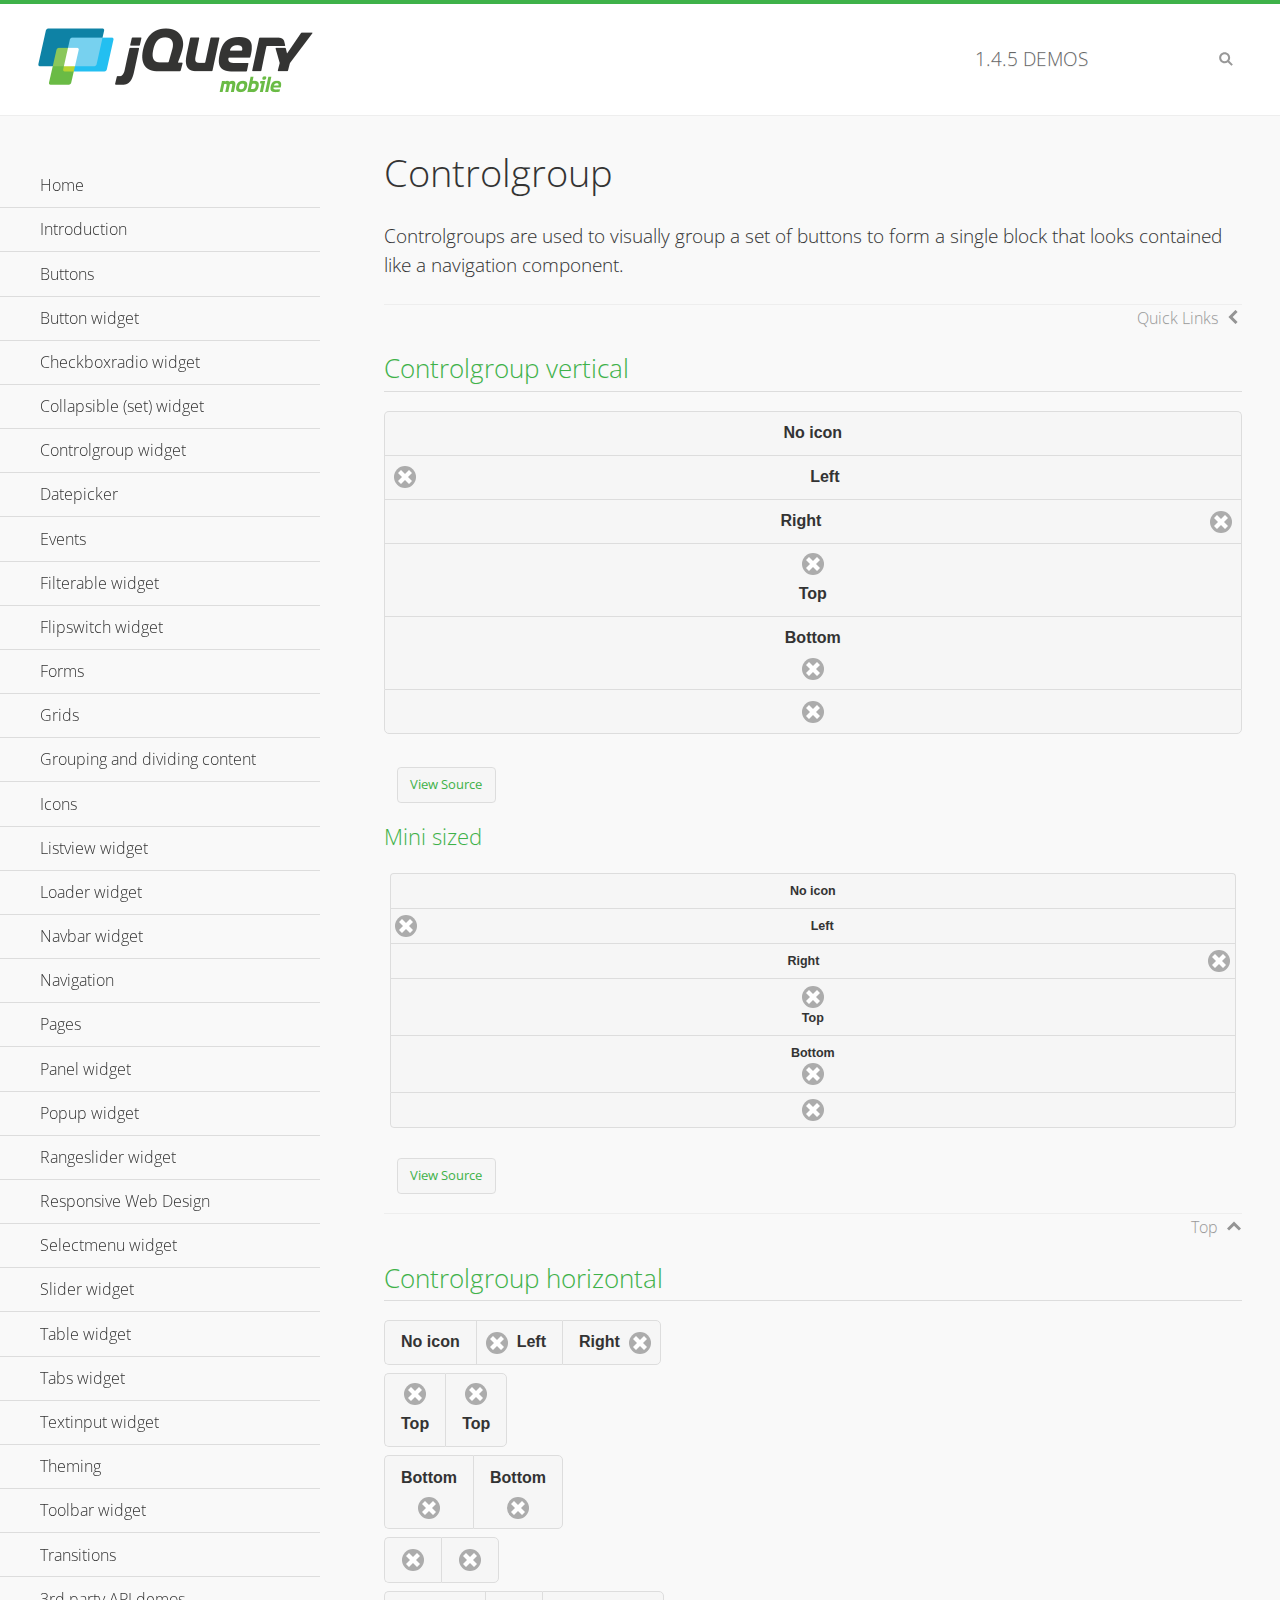
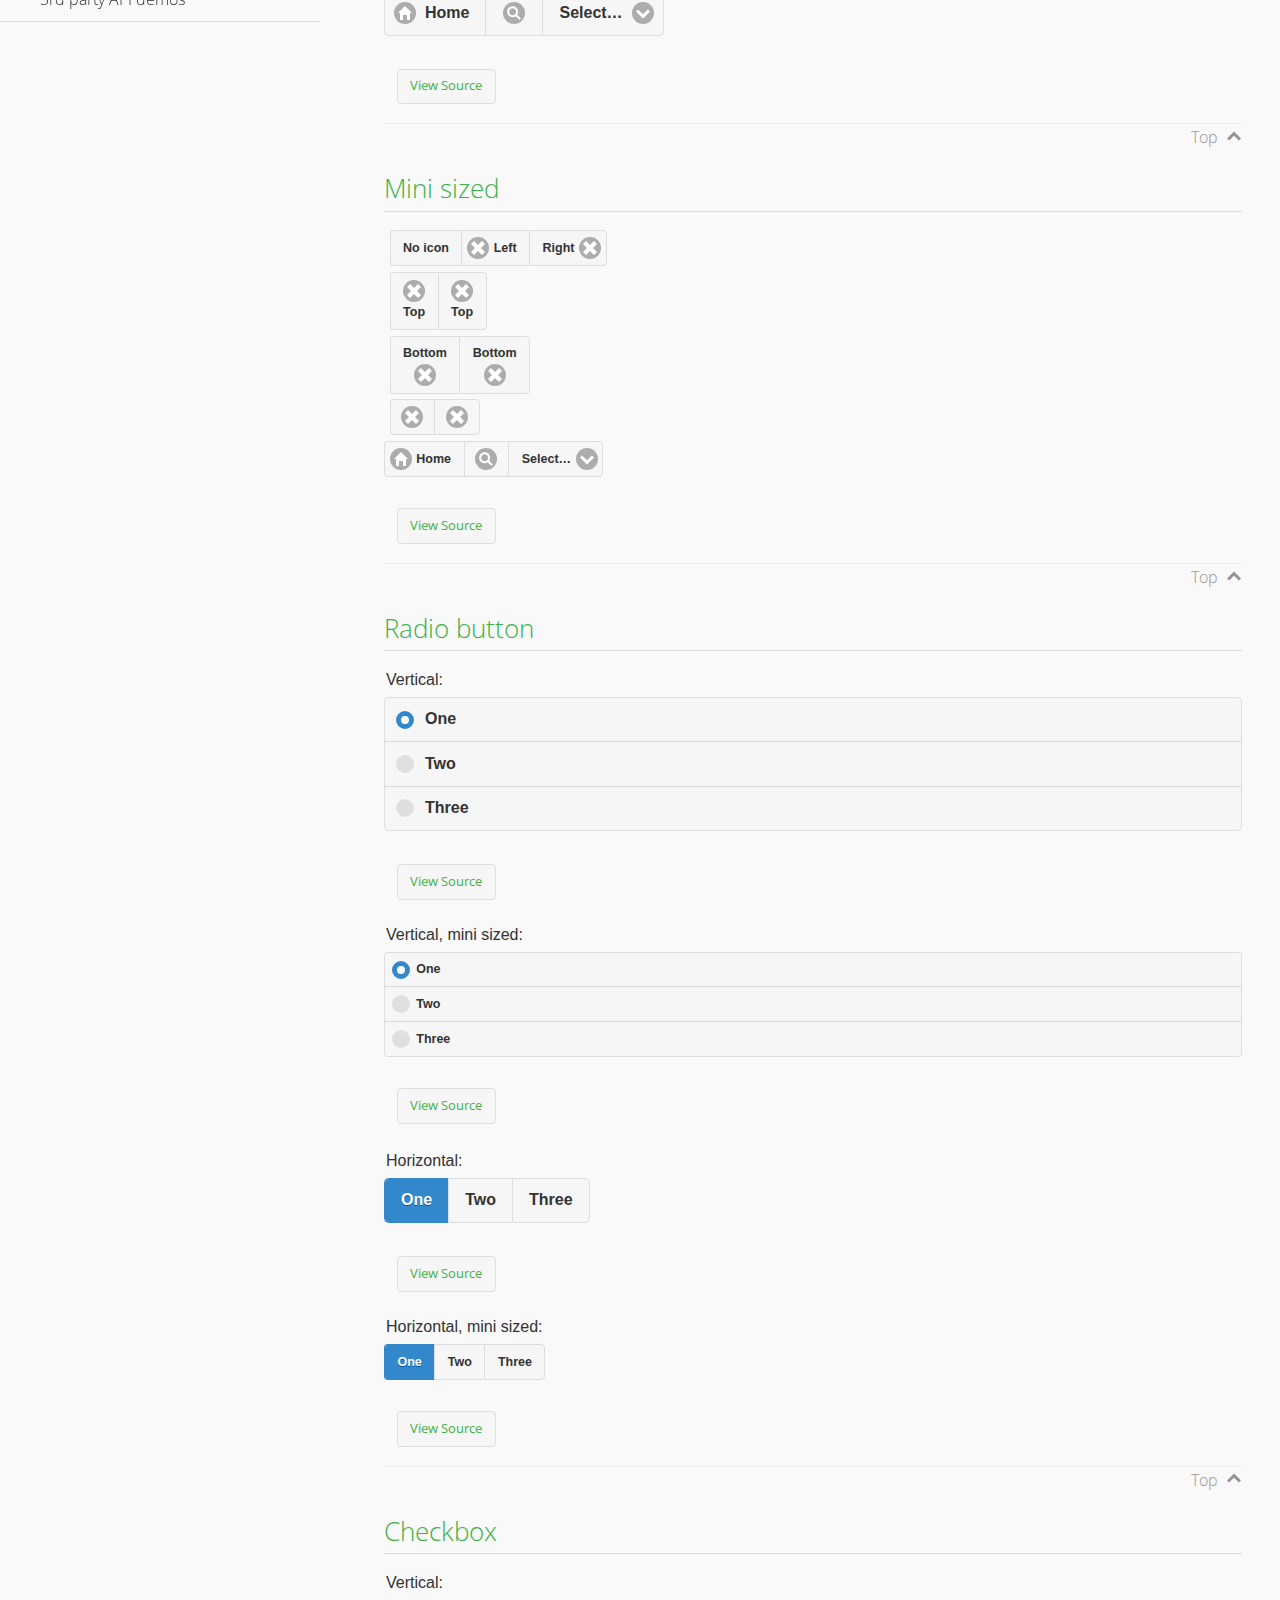
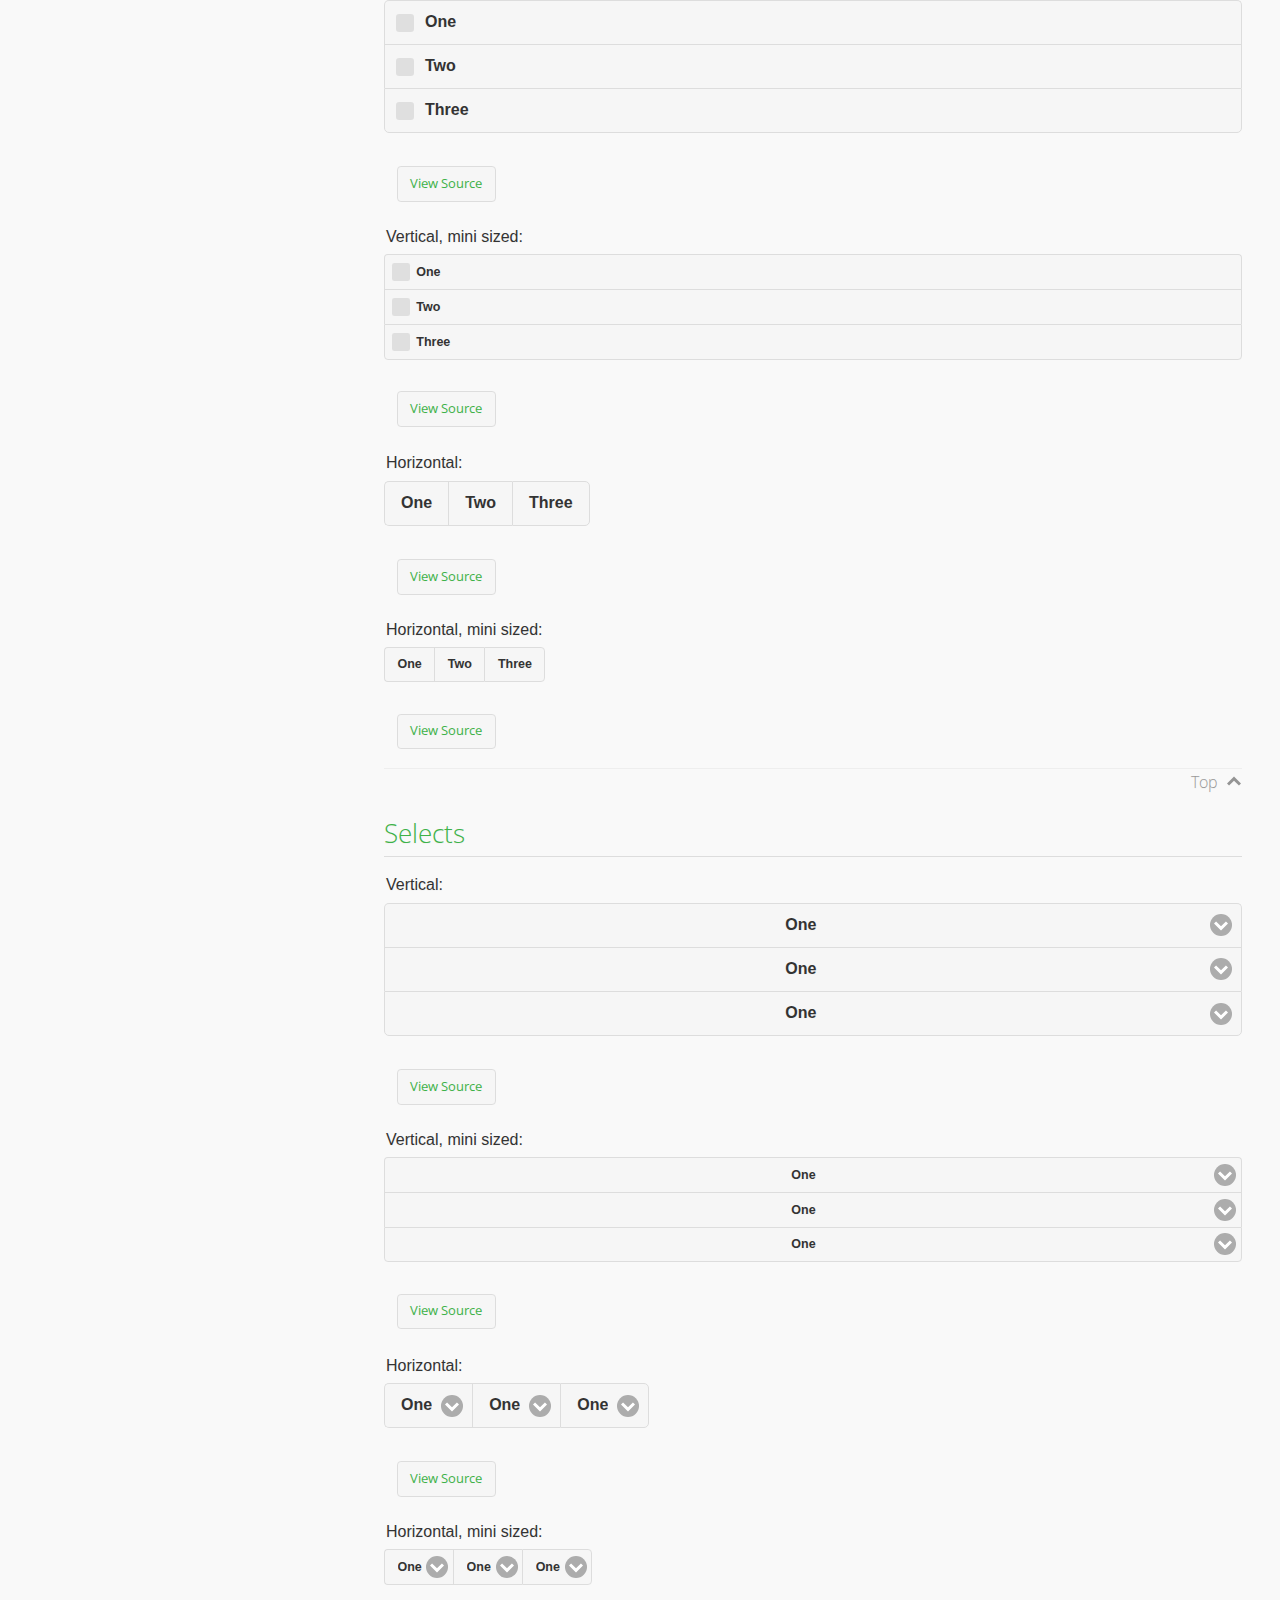
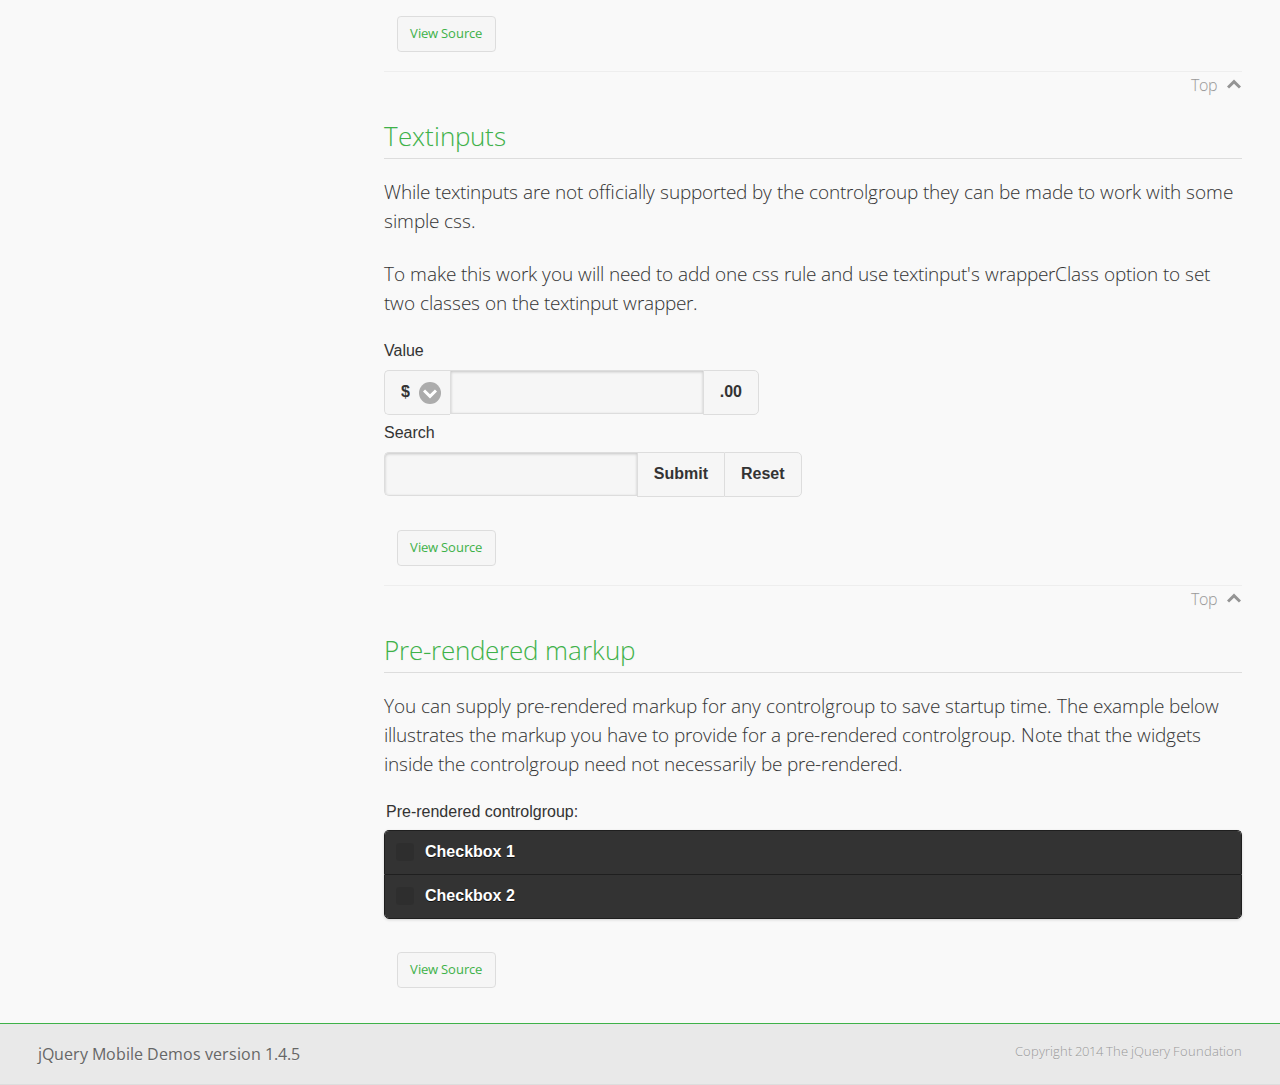
<file: jquery/demos/controlgroup/index.html>
<!DOCTYPE html>
<html>
<head>
	<meta charset="utf-8">
	<meta name="viewport" content="width=device-width, initial-scale=1">
	<title>Controlgroup - jQuery Mobile Demos</title>
	    <link rel="stylesheet" href="../css/themes/default/jquery.mobile-1.4.5.min.css">
	    <link rel="stylesheet" href="../_assets/css/jqm-demos.css">
	    <link rel="shortcut icon" href="../favicon.ico">
	    <link rel="stylesheet" href="http://fonts.googleapis.com/css?family=Open+Sans:300,400,700">
	    <script src="../js/jquery.js"></script>
	    <script src="../_assets/js/index.js"></script>
	    <script src="../js/jquery.mobile-1.4.5.min.js"></script>
	    <style>
	        #demo-borders .ui-collapsible .ui-collapsible-heading .ui-btn { border-top-width: 1px !important; }
	    </style>
	    <style id="textinput-controlgroup">
			.controlgroup-textinput{
				padding-top:.22em;
				padding-bottom:.22em;
			}
	    </style>
	</head>
	<body>
	<div data-role="page" class="jqm-demos" data-quicklinks="true">

	    <div data-role="header" class="jqm-header">
			<h2><a href="../" title="jQuery Mobile Demos home"><img src="../_assets/img/jquery-logo.png" alt="jQuery Mobile"></a></h2>
		<p><span class="jqm-version"></span> Demos</p>
	        <a href="#" class="jqm-navmenu-link ui-btn ui-btn-icon-notext ui-corner-all ui-icon-bars ui-nodisc-icon ui-alt-icon ui-btn-left">Menu</a>
	        <a href="#" class="jqm-search-link ui-btn ui-btn-icon-notext ui-corner-all ui-icon-search ui-nodisc-icon ui-alt-icon ui-btn-right">Search</a>
		    </div><!-- /header -->

	    <div role="main" class="ui-content jqm-content">

        <h1>Controlgroup</h1>

        <p>Controlgroups are used to visually group a set of buttons to form a single block that looks contained like a navigation component.
        </p>

		<h2>Controlgroup vertical</h2>

			<div data-demo-html="true">
				<div data-role="controlgroup">
					<a href="#" class="ui-btn ui-corner-all">No icon</a>
					<a href="#" class="ui-btn ui-corner-all ui-icon-delete ui-btn-icon-left">Left</a>
					<a href="#" class="ui-btn ui-corner-all ui-icon-delete ui-btn-icon-right">Right</a>
					<a href="#" class="ui-btn ui-corner-all ui-icon-delete ui-btn-icon-top">Top</a>
					<a href="#" class="ui-btn ui-corner-all ui-icon-delete ui-btn-icon-bottom">Bottom</a>
					<a href="#" class="ui-btn ui-corner-all ui-icon-delete ui-btn-icon-notext">Icon only</a>
				</div>
			</div><!--/demo-html -->

			<h3>Mini sized</h3>

			<div data-demo-html="true">
				<div data-role="controlgroup" data-mini="true">
					<a href="#" class="ui-btn ui-corner-all">No icon</a>
					<a href="#" class="ui-btn ui-corner-all ui-icon-delete ui-btn-icon-left">Left</a>
					<a href="#" class="ui-btn ui-corner-all ui-icon-delete ui-btn-icon-right">Right</a>
					<a href="#" class="ui-btn ui-corner-all ui-icon-delete ui-btn-icon-top">Top</a>
					<a href="#" class="ui-btn ui-corner-all ui-icon-delete ui-btn-icon-bottom">Bottom</a>
					<a href="#" class="ui-btn ui-corner-all ui-icon-delete ui-btn-icon-notext">Icon only</a>
				</div>
			</div><!--/demo-html -->

		<h2>Controlgroup horizontal</h2>

			<div data-demo-html="true">
				<div data-role="controlgroup" data-type="horizontal">
					<a href="#" class="ui-btn ui-corner-all">No icon</a>
					<a href="#" class="ui-btn ui-corner-all ui-icon-delete ui-btn-icon-left">Left</a>
					<a href="#" class="ui-btn ui-corner-all ui-icon-delete ui-btn-icon-right">Right</a>
				</div>
				<div data-role="controlgroup" data-type="horizontal">
					<a href="#" class="ui-btn ui-corner-all ui-icon-delete ui-btn-icon-top">Top</a>
					<a href="#" class="ui-btn ui-corner-all ui-icon-delete ui-btn-icon-top">Top</a>
				</div>
				<div data-role="controlgroup" data-type="horizontal">
					<a href="#" class="ui-btn ui-corner-all ui-icon-delete ui-btn-icon-bottom">Bottom</a>
					<a href="#" class="ui-btn ui-corner-all ui-icon-delete ui-btn-icon-bottom">Bottom</a>
				</div>
				<div data-role="controlgroup" data-type="horizontal">
					<a href="#" class="ui-btn ui-corner-all ui-icon-delete ui-btn-icon-notext">Icon only</a>
					<a href="#" class="ui-btn ui-corner-all ui-icon-delete ui-btn-icon-notext">Icon only</a>
				</div>
				<form>
					<fieldset data-role="controlgroup" data-type="horizontal">
						<button data-icon="home">Home</button>
						<button data-icon="search" data-iconpos="notext">Search</button>
						<label for="select-more-1a" class="ui-hidden-accessible">More</label>
						<select name="select-more-1a" id="select-more-1a">
							<option value="">Select&hellip;</option>
							<option value="#">One</option>
							<option value="#">Two</option>
							<option value="#">Three</option>
						</select>
					</fieldset>
				</form>
			</div><!--/demo-html -->

		<h2>Mini sized</h2>

			<div data-demo-html="true">
				<div data-role="controlgroup" data-type="horizontal" data-mini="true">
					<a href="#" class="ui-btn ui-corner-all">No icon</a>
					<a href="#" class="ui-btn ui-corner-all ui-icon-delete ui-btn-icon-left">Left</a>
					<a href="#" class="ui-btn ui-corner-all ui-icon-delete ui-btn-icon-right">Right</a>
				</div>
				<div data-role="controlgroup" data-type="horizontal" data-mini="true">
					<a href="#" class="ui-btn ui-corner-all ui-icon-delete ui-btn-icon-top">Top</a>
					<a href="#" class="ui-btn ui-corner-all ui-icon-delete ui-btn-icon-top">Top</a>
				</div>
				<div data-role="controlgroup" data-type="horizontal" data-mini="true">
					<a href="#" class="ui-btn ui-corner-all ui-icon-delete ui-btn-icon-bottom">Bottom</a>
					<a href="#" class="ui-btn ui-corner-all ui-icon-delete ui-btn-icon-bottom">Bottom</a>
				</div>
				<div data-role="controlgroup" data-type="horizontal" data-mini="true">
					<a href="#" class="ui-btn ui-corner-all ui-icon-delete ui-btn-icon-notext">Icon only</a>
					<a href="#" class="ui-btn ui-corner-all ui-icon-delete ui-btn-icon-notext">Icon only</a>
				</div>
				<form>
					<fieldset data-role="controlgroup" data-type="horizontal" data-mini="true">
						<button data-icon="home">Home</button>
						<button data-icon="search" data-iconpos="notext">Search</button>
						<label for="select-more-2a" class="ui-hidden-accessible">More</label>
						<select name="select-more-2a" id="select-more-2a">
							<option value="">Select&hellip;</option>
							<option value="#">One</option>
							<option value="#">Two</option>
							<option value="#">Three</option>
						</select>
					</fieldset>
				</form>
			</div><!--/demo-html -->

			<h2>Radio button</h2>

				<div data-demo-html="true">
					<form>
					<fieldset data-role="controlgroup">
						<legend>Vertical:</legend>
						<input type="radio" name="radio-choice-v-2" id="radio-choice-v-2a" value="on" checked="checked">
						<label for="radio-choice-v-2a">One</label>
						<input type="radio" name="radio-choice-v-2" id="radio-choice-v-2b" value="off">
						<label for="radio-choice-v-2b">Two</label>
						<input type="radio" name="radio-choice-v-2" id="radio-choice-v-2c" value="other">
						<label for="radio-choice-v-2c">Three</label>
					</fieldset>
					</form>
				</div><!--/demo-html -->

				<div data-demo-html="true">
					<form>
					<fieldset data-role="controlgroup" data-mini="true">
						<legend>Vertical, mini sized:</legend>
						<input type="radio" name="radio-choice-v-6" id="radio-choice-v-6a" value="on" checked="checked">
						<label for="radio-choice-v-6a">One</label>
						<input type="radio" name="radio-choice-v-6" id="radio-choice-v-6b" value="off">
						<label for="radio-choice-v-6b">Two</label>
						<input type="radio" name="radio-choice-v-6" id="radio-choice-v-6c" value="other">
						<label for="radio-choice-v-6c">Three</label>
					</fieldset>
					</form>
				</div><!--/demo-html -->

				<div data-demo-html="true">
					<form>
					<fieldset data-role="controlgroup" data-type="horizontal">
						<legend>Horizontal:</legend>
						<input type="radio" name="radio-choice-h-2" id="radio-choice-h-2a" value="on" checked="checked">
						<label for="radio-choice-h-2a">One</label>
						<input type="radio" name="radio-choice-h-2" id="radio-choice-h-2b" value="off">
						<label for="radio-choice-h-2b">Two</label>
						<input type="radio" name="radio-choice-h-2" id="radio-choice-h-2c" value="other">
						<label for="radio-choice-h-2c">Three</label>
					</fieldset>
					</form>
				</div><!--/demo-html -->

				<div data-demo-html="true">
					<form>
					<fieldset data-role="controlgroup" data-type="horizontal" data-mini="true">
						<legend>Horizontal, mini sized:</legend>
						<input type="radio" name="radio-choice-h-6" id="radio-choice-h-6a" value="on" checked="checked">
						<label for="radio-choice-h-6a">One</label>
						<input type="radio" name="radio-choice-h-6" id="radio-choice-h-6b" value="off">
						<label for="radio-choice-h-6b">Two</label>
						<input type="radio" name="radio-choice-h-6" id="radio-choice-h-6c" value="other">
						<label for="radio-choice-h-6c">Three</label>
					</fieldset>
					</form>
				</div><!--/demo-html -->

			<h2>Checkbox</h2>

				<div data-demo-html="true">
					<form>
					<fieldset data-role="controlgroup">
						<legend>Vertical:</legend>
						<input type="checkbox" name="checkbox-v-2a" id="checkbox-v-2a">
						<label for="checkbox-v-2a">One</label>
						<input type="checkbox" name="checkbox-v-2b" id="checkbox-v-2b">
						<label for="checkbox-v-2b">Two</label>
						<input type="checkbox" name="checkbox-v-2c" id="checkbox-v-2c">
						<label for="checkbox-v-2c">Three</label>
					</fieldset>
					</form>
				</div><!--/demo-html -->

				<div data-demo-html="true">
					<form>
					<fieldset data-role="controlgroup" data-mini="true">
						<legend>Vertical, mini sized:</legend>
						<input type="checkbox" name="checkbox-v-6a" id="checkbox-v-6a">
						<label for="checkbox-v-6a">One</label>
						<input type="checkbox" name="checkbox-v-6b" id="checkbox-v-6b">
						<label for="checkbox-v-6b">Two</label>
						<input type="checkbox" name="checkbox-v-6c" id="checkbox-v-6c">
						<label for="checkbox-v-6c">Three</label>
					</fieldset>
					</form>
				</div><!--/demo-html -->

				<div data-demo-html="true">
					<form>
					<fieldset data-role="controlgroup" data-type="horizontal">
						<legend>Horizontal:</legend>
						<input type="checkbox" name="checkbox-h-2a" id="checkbox-h-2a">
						<label for="checkbox-h-2a">One</label>
						<input type="checkbox" name="checkbox-h-2b" id="checkbox-h-2b">
						<label for="checkbox-h-2b">Two</label>
						<input type="checkbox" name="checkbox-h-2c" id="checkbox-h-2c">
						<label for="checkbox-h-2c">Three</label>
					</fieldset>
					</form>
				</div><!--/demo-html -->

				<div data-demo-html="true">
					<form>
					<fieldset data-role="controlgroup" data-type="horizontal" data-mini="true">
						<legend>Horizontal, mini sized:</legend>
						<input type="checkbox" name="checkbox-h-6a" id="checkbox-h-6a">
						<label for="checkbox-h-6a">One</label>
						<input type="checkbox" name="checkbox-h-6b" id="checkbox-h-6b">
						<label for="checkbox-h-6b">Two</label>
						<input type="checkbox" name="checkbox-h-6c" id="checkbox-h-6c">
						<label for="checkbox-h-6c">Three</label>
					</fieldset>
					</form>
				</div><!--/demo-html -->

			<h2>Selects</h2>

				<div data-demo-html="true">
					<form>
					<fieldset data-role="controlgroup">
						<legend>Vertical:</legend>
						<label for="select-v-2a">Select A</label>
						<select name="select-v-2a" id="select-v-2a">
							<option value="#">One</option>
							<option value="#">Two</option>
							<option value="#">Three</option>
						</select>
						<label for="select-v-2b">Select B</label>
						<select name="select-v-2b" id="select-v-2b">
							<option value="#">One</option>
							<option value="#">Two</option>
							<option value="#">Three</option>
						</select>
						<label for="select-v-2c">Select C</label>
						<select name="select-v-2c" id="select-v-2c">
							<option value="#">One</option>
							<option value="#">Two</option>
							<option value="#">Three</option>
						</select>
					</fieldset>
					</form>
				</div><!--/demo-html -->

				<div data-demo-html="true">
					<form>
					<fieldset data-role="controlgroup" data-mini="true">
						<legend>Vertical, mini sized:</legend>
						<label for="select-v-6a">Select A</label>
						<select name="select-v-6a" id="select-v-6a">
							<option value="#">One</option>
							<option value="#">Two</option>
							<option value="#">Three</option>
						</select>
						<label for="select-v-6b">Select B</label>
						<select name="select-v-6b" id="select-v-6b">
							<option value="#">One</option>
							<option value="#">Two</option>
							<option value="#">Three</option>
						</select>
						<label for="select-v-6c">Select C</label>
						<select name="select-v-6c" id="select-v-6c">
							<option value="#">One</option>
							<option value="#">Two</option>
							<option value="#">Three</option>
						</select>
					</fieldset>
					</form>
				</div><!--/demo-html -->

				<div data-demo-html="true">
					<form>
					<fieldset data-role="controlgroup" data-type="horizontal">
						<legend>Horizontal:</legend>
						<label for="select-h-2a">Select A</label>
						<select name="select-h-2a" id="select-h-2a">
							<option value="#">One</option>
							<option value="#">Two</option>
							<option value="#">Three</option>
						</select>
						<label for="select-h-2b">Select B</label>
						<select name="select-h-2b" id="select-h-2b">
							<option value="#">One</option>
							<option value="#">Two</option>
							<option value="#">Three</option>
						</select>
						<label for="select-h-2c">Select C</label>
						<select name="select-h-2c" id="select-h-2c">
							<option value="#">One</option>
							<option value="#">Two</option>
							<option value="#">Three</option>
						</select>
					</fieldset>
					</form>
				</div><!--/demo-html -->

				<div data-demo-html="true">
					<form>
					<fieldset data-role="controlgroup" data-type="horizontal" data-mini="true">
						<legend>Horizontal, mini sized:</legend>
						<label for="select-h-6a">Select A</label>
						<select name="select-h-6a" id="select-h-6a">
							<option value="#">One</option>
							<option value="#">Two</option>
							<option value="#">Three</option>
						</select>
						<label for="select-h-6b">Select B</label>
						<select name="select-h-6b" id="select-h-6b">
							<option value="#">One</option>
							<option value="#">Two</option>
							<option value="#">Three</option>
						</select>
						<label for="select-h-6c">Select C</label>
						<select name="select-h-6c" id="select-h-6c">
							<option value="#">One</option>
							<option value="#">Two</option>
							<option value="#">Three</option>
						</select>
					</fieldset>
					</form>
				</div><!--/demo-html -->

				<h2>Textinputs</h2>
				<p>While textinputs are not officially supported by the controlgroup they can be made to work with some simple css.</p>
				<p>To make this work you will need to add one css rule and use textinput's wrapperClass option to set two classes on the textinput wrapper.</p>
				<div data-demo-html="true" data-demo-css="#textinput-controlgroup">
					<label for="currency-controlgroup">Value</label>
					<div data-role="controlgroup" data-type="horizontal">
						<select>
							<option>$</option>
							<option>€</option>
							<option>£</option>
							<option>¥</option>
							<option>₩</option>
							<option>₹</option>
						</select>
						<input id="currency-controlgroup" type="text" data-wrapper-class="controlgroup-textinput ui-btn">
						<button>.00</button>
					</div>
					<label for="search-control-group">Search</label>
					<div data-role="controlgroup" data-type="horizontal">
						<input type="text" id="search-control-group" data-wrapper-class="controlgroup-textinput ui-btn">
						<button>Submit</button>
						<button>Reset</button>
					</div>
				</div>

		<h2>Pre-rendered markup</h2>
		<p>You can supply pre-rendered markup for any controlgroup to save startup time. The example below illustrates the markup you have to provide for a pre-rendered controlgroup. Note that the widgets inside the controlgroup need not necessarily be pre-rendered.</p>
		<div data-demo-html="true">
			<div data-role="controlgroup" data-enhanced="true" class="ui-controlgroup ui-controlgroup-vertical ui-group-theme-b ui-corner-all">
				<div role="heading" class="ui-controlgroup-label">
					<legend>Pre-rendered controlgroup:</legend>
				</div>
				<div class="ui-controlgroup-controls ui-shadow">
					<label for="pre-rendered-cb-1" class="ui-first-child">Checkbox 1</label>
					<input type="checkbox" id="pre-rendered-cb-1" name="pre-rendered-cb-1" value="1">
					<label for="pre-rendered-cb-2" class="ui-last-child">Checkbox 2</label>
					<input type="checkbox" id="pre-rendered-cb-2" name="pre-rendered-cb-2" value="2">
				</div>
			</div>
		</div>

	</div><!-- /content -->
	    <div data-role="panel" class="jqm-navmenu-panel" data-position="left" data-display="overlay" data-theme="a">
	    	<ul class="jqm-list ui-alt-icon ui-nodisc-icon">
<li data-filtertext="demos homepage" data-icon="home"><a href=".././">Home</a></li>
<li data-filtertext="introduction overview getting started"><a href="../intro/" data-ajax="false">Introduction</a></li>
<li data-filtertext="buttons button markup buttonmarkup method anchor link button element"><a href="../button-markup/" data-ajax="false">Buttons</a></li>
<li data-filtertext="form button widget input button submit reset"><a href="../button/" data-ajax="false">Button widget</a></li>
<li data-role="collapsible" data-enhanced="true" data-collapsed-icon="carat-d" data-expanded-icon="carat-u" data-iconpos="right" data-inset="false" class="ui-collapsible ui-collapsible-themed-content ui-collapsible-collapsed">
	<h3 class="ui-collapsible-heading ui-collapsible-heading-collapsed">
		<a href="#" class="ui-collapsible-heading-toggle ui-btn ui-btn-icon-right ui-btn-inherit ui-icon-carat-d">
		    Checkboxradio widget<span class="ui-collapsible-heading-status"> click to expand contents</span>
		</a>
	</h3>
	<div class="ui-collapsible-content ui-body-inherit ui-collapsible-content-collapsed" aria-hidden="true">
		<ul>
			<li data-filtertext="form checkboxradio widget checkbox input checkboxes controlgroups"><a href="../checkboxradio-checkbox/" data-ajax="false">Checkboxes</a></li>
			<li data-filtertext="form checkboxradio widget radio input radio buttons controlgroups"><a href="../checkboxradio-radio/" data-ajax="false">Radio buttons</a></li>
		</ul>
	</div>
</li>
<li data-role="collapsible" data-enhanced="true" data-collapsed-icon="carat-d" data-expanded-icon="carat-u" data-iconpos="right" data-inset="false" class="ui-collapsible ui-collapsible-themed-content ui-collapsible-collapsed">
	<h3 class="ui-collapsible-heading ui-collapsible-heading-collapsed">
		<a href="#" class="ui-collapsible-heading-toggle ui-btn ui-btn-icon-right ui-btn-inherit ui-icon-carat-d">
			Collapsible (set) widget<span class="ui-collapsible-heading-status"> click to expand contents</span>
		</a>
	</h3>
	<div class="ui-collapsible-content ui-body-inherit ui-collapsible-content-collapsed" aria-hidden="true">
		<ul>
			<li data-filtertext="collapsibles content formatting"><a href="../collapsible/" data-ajax="false">Collapsible</a></li>
			<li data-filtertext="dynamic collapsible set accordion append expand"><a href="../collapsible-dynamic/" data-ajax="false">Dynamic collapsibles</a></li>
			<li data-filtertext="accordions collapsible set widget content formatting grouped collapsibles"><a href="../collapsibleset/" data-ajax="false">Collapsible set</a></li>
		</ul>
	</div>
</li>
<li data-role="collapsible" data-enhanced="true" data-collapsed-icon="carat-d" data-expanded-icon="carat-u" data-iconpos="right" data-inset="false" class="ui-collapsible ui-collapsible-themed-content ui-collapsible-collapsed">
	<h3 class="ui-collapsible-heading ui-collapsible-heading-collapsed">
		<a href="#" class="ui-collapsible-heading-toggle ui-btn ui-btn-icon-right ui-btn-inherit ui-icon-carat-d">
			Controlgroup widget<span class="ui-collapsible-heading-status"> click to expand contents</span>
		</a>
	</h3>
	<div class="ui-collapsible-content ui-body-inherit ui-collapsible-content-collapsed" aria-hidden="true">
		<ul>
			<li data-filtertext="controlgroups selectmenu checkboxradio input grouped buttons horizontal vertical"><a href="../controlgroup/" data-ajax="false">Controlgroup</a></li>
			<li data-filtertext="dynamic controlgroup dynamically add buttons"><a href="../controlgroup-dynamic/" data-ajax="false">Dynamic controlgroups</a></li>
		</ul>
	</div>
</li>
<li data-filtertext="form datepicker widget date input"><a href="../datepicker/" data-ajax="false">Datepicker</a></li>
<li data-role="collapsible" data-enhanced="true" data-collapsed-icon="carat-d" data-expanded-icon="carat-u" data-iconpos="right" data-inset="false" class="ui-collapsible ui-collapsible-themed-content ui-collapsible-collapsed">
	<h3 class="ui-collapsible-heading ui-collapsible-heading-collapsed">
		<a href="#" class="ui-collapsible-heading-toggle ui-btn ui-btn-icon-right ui-btn-inherit ui-icon-carat-d">
			Events<span class="ui-collapsible-heading-status"> click to expand contents</span>
		</a>
	</h3>
	<div class="ui-collapsible-content ui-body-inherit ui-collapsible-content-collapsed" aria-hidden="true">
		<ul>
			<li data-filtertext="swipe to delete list items listviews swipe events"><a href="../swipe-list/" data-ajax="false">Swipe list items</a></li>
			<li data-filtertext="swipe to navigate swipe page navigation swipe events"><a href="../swipe-page/" data-ajax="false">Swipe page navigation</a></li>
		</ul>
	</div>
</li>
<li data-filtertext="filterable filter elements sorting searching listview table"><a href="../filterable/" data-ajax="false">Filterable widget</a></li>
<li data-filtertext="form flipswitch widget flip toggle switch binary select checkbox input"><a href="../flipswitch/" data-ajax="false">Flipswitch widget</a></li>
<li data-role="collapsible" data-enhanced="true" data-collapsed-icon="carat-d" data-expanded-icon="carat-u" data-iconpos="right" data-inset="false" class="ui-collapsible ui-collapsible-themed-content ui-collapsible-collapsed">
	<h3 class="ui-collapsible-heading ui-collapsible-heading-collapsed">
		<a href="#" class="ui-collapsible-heading-toggle ui-btn ui-btn-icon-right ui-btn-inherit ui-icon-carat-d">
			Forms<span class="ui-collapsible-heading-status"> click to expand contents</span>
		</a>
	</h3>
	<div class="ui-collapsible-content ui-body-inherit ui-collapsible-content-collapsed" aria-hidden="true">
		<ul>
			<li data-filtertext="forms text checkbox radio range button submit reset inputs selects textarea slider flipswitch label form elements"><a href="../forms/" data-ajax="false">Forms</a></li>
			<li data-filtertext="form hide labels hidden accessible ui-hidden-accessible forms"><a href="../forms-label-hidden-accessible/" data-ajax="false">Hide labels</a></li>
			<li data-filtertext="form field containers fieldcontain ui-field-contain forms"><a href="../forms-field-contain/" data-ajax="false">Field containers</a></li>
			<li data-filtertext="forms disabled form elements"><a href="../forms-disabled/" data-ajax="false">Forms disabled</a></li>
			<li data-filtertext="forms gallery examples overview forms text checkbox radio range button submit reset inputs selects textarea slider flipswitch label form elements"><a href="../forms-gallery/" data-ajax="false">Forms gallery</a></li>
		</ul>
	</div>
</li>
<li data-role="collapsible" data-enhanced="true" data-collapsed-icon="carat-d" data-expanded-icon="carat-u" data-iconpos="right" data-inset="false" class="ui-collapsible ui-collapsible-themed-content ui-collapsible-collapsed">
	<h3 class="ui-collapsible-heading ui-collapsible-heading-collapsed">
		<a href="#" class="ui-collapsible-heading-toggle ui-btn ui-btn-icon-right ui-btn-inherit ui-icon-carat-d">
			Grids<span class="ui-collapsible-heading-status"> click to expand contents</span>
		</a>
	</h3>
	<div class="ui-collapsible-content ui-body-inherit ui-collapsible-content-collapsed" aria-hidden="true">
		<ul>
			<li data-filtertext="grids columns blocks content formatting rwd responsive css framework"><a href="../grids/" data-ajax="false">Grids</a></li>
			<li data-filtertext="buttons in grids css framework"><a href="../grids-buttons/" data-ajax="false">Buttons in grids</a></li>
			<li data-filtertext="custom responsive grids rwd css framework"><a href="../grids-custom-responsive/" data-ajax="false">Custom responsive grids</a></li>
		</ul>
	</div>
</li>
<li data-filtertext="blocks content formatting sections heading"><a href="../body-bar-classes/" data-ajax="false">Grouping and dividing content</a></li>
<li data-role="collapsible" data-enhanced="true" data-collapsed-icon="carat-d" data-expanded-icon="carat-u" data-iconpos="right" data-inset="false" class="ui-collapsible ui-collapsible-themed-content ui-collapsible-collapsed">
	<h3 class="ui-collapsible-heading ui-collapsible-heading-collapsed">
		<a href="#" class="ui-collapsible-heading-toggle ui-btn ui-btn-icon-right ui-btn-inherit ui-icon-carat-d">
			Icons<span class="ui-collapsible-heading-status"> click to expand contents</span>
		</a>
	</h3>
	<div class="ui-collapsible-content ui-body-inherit ui-collapsible-content-collapsed" aria-hidden="true">
		<ul>
			<li data-filtertext="button icons svg disc alt custom icon position"><a href="../icons/" data-ajax="false">Icons</a></li>
			<li data-filtertext=""><a href="../icons-grunticon/" data-ajax="false">Grunticon loader</a></li>
		</ul>
	</div>
</li>
<li data-role="collapsible" data-enhanced="true" data-collapsed-icon="carat-d" data-expanded-icon="carat-u" data-iconpos="right" data-inset="false" class="ui-collapsible ui-collapsible-themed-content ui-collapsible-collapsed">
	<h3 class="ui-collapsible-heading ui-collapsible-heading-collapsed">
		<a href="#" class="ui-collapsible-heading-toggle ui-btn ui-btn-icon-right ui-btn-inherit ui-icon-carat-d">
			Listview widget<span class="ui-collapsible-heading-status"> click to expand contents</span>
		</a>
	</h3>
	<div class="ui-collapsible-content ui-body-inherit ui-collapsible-content-collapsed" aria-hidden="true">
		<ul>
			<li data-filtertext="listview widget thumbnails icons nested split button collapsible ul ol"><a href="../listview/" data-ajax="false">Listview</a></li>
			<li data-filtertext="autocomplete filterable reveal listview filtertextbeforefilter placeholder"><a href="../listview-autocomplete/" data-ajax="false">Listview autocomplete</a></li>
			<li data-filtertext="autocomplete filterable reveal listview remote data filtertextbeforefilter placeholder"><a href="../listview-autocomplete-remote/" data-ajax="false">Listview autocomplete remote data</a></li>
			<li data-filtertext="autodividers anchor jump scroll linkbars listview lists ul ol"><a href="../listview-autodividers-linkbar/" data-ajax="false">Listview autodividers linkbar</a></li>
			<li data-filtertext="listview autodividers selector autodividersselector lists ul ol"><a href="../listview-autodividers-selector/" data-ajax="false">Listview autodividers selector</a></li>
			<li data-filtertext="listview nested list items"><a href="../listview-nested-lists/" data-ajax="false">Nested Listviews</a></li>
			<li data-filtertext="listview collapsible list items flat"><a href="../listview-collapsible-item-flat/" data-ajax="false">Listview collapsible list items (flat)</a></li>
			<li data-filtertext="listview collapsible list indented"><a href="../listview-collapsible-item-indented/" data-ajax="false">Listview collapsible list items (indented)</a></li>
			<li data-filtertext="grid listview responsive grids responsive listviews lists ul"><a href="../listview-grid/" data-ajax="false">Listview responsive grid</a></li>
		</ul>
	</div>
</li>
<li data-filtertext="loader widget page loading navigation overlay spinner"><a href="../loader/" data-ajax="false">Loader widget</a></li>
<li data-filtertext="navbar widget navmenu toolbars header footer"><a href="../navbar/" data-ajax="false">Navbar widget</a></li>
<li data-role="collapsible" data-enhanced="true" data-collapsed-icon="carat-d" data-expanded-icon="carat-u" data-iconpos="right" data-inset="false" class="ui-collapsible ui-collapsible-themed-content ui-collapsible-collapsed">
	<h3 class="ui-collapsible-heading ui-collapsible-heading-collapsed">
		<a href="#" class="ui-collapsible-heading-toggle ui-btn ui-btn-icon-right ui-btn-inherit ui-icon-carat-d">
			Navigation<span class="ui-collapsible-heading-status"> click to expand contents</span>
		</a>
	</h3>
	<div class="ui-collapsible-content ui-body-inherit ui-collapsible-content-collapsed" aria-hidden="true">
		<ul>
			<li data-filtertext="ajax navigation navigate widget history event method"><a href="../navigation/" data-ajax="false">Navigation</a></li>
			<li data-filtertext="linking pages page links navigation ajax prefetch cache"><a href="../navigation-linking-pages/" data-ajax="false">Linking pages</a></li>
			<!-- <li data-filtertext="php redirect server redirection server-side navigation"><a href="../navigation-php-redirect/" data-ajax="false">PHP redirect demo</a></li>-->
			<li data-filtertext="navigation redirection hash query"><a href="../navigation-hash-processing/" data-ajax="false">Hash processing demo</a></li>
			<li data-filtertext="navigation redirection hash query"><a href="../page-events/" data-ajax="false">Page Navigation Events</a></li>
		</ul>
	</div>
</li>
<li data-role="collapsible" data-enhanced="true" data-collapsed-icon="carat-d" data-expanded-icon="carat-u" data-iconpos="right" data-inset="false" class="ui-collapsible ui-collapsible-themed-content ui-collapsible-collapsed">
	<h3 class="ui-collapsible-heading ui-collapsible-heading-collapsed">
		<a href="#" class="ui-collapsible-heading-toggle ui-btn ui-btn-icon-right ui-btn-inherit ui-icon-carat-d">
			Pages<span class="ui-collapsible-heading-status"> click to expand contents</span>
		</a>
	</h3>
	<div class="ui-collapsible-content ui-body-inherit ui-collapsible-content-collapsed" aria-hidden="true">
		<ul>
			<li data-filtertext="pages page widget ajax navigation"><a href="../pages/" data-ajax="false">Pages</a></li>
			<li data-filtertext="single page"><a href="../pages-single-page/" data-ajax="false">Single page</a></li>
			<li data-filtertext="multipage multi-page page"><a href="../pages-multi-page/" data-ajax="false">Multi-page template</a></li>
			<li data-filtertext="dialog page widget modal popup"><a href="../pages-dialog/" data-ajax="false">Dialog page</a></li>
		</ul>
	</div>
</li>
<li data-role="collapsible" data-enhanced="true" data-collapsed-icon="carat-d" data-expanded-icon="carat-u" data-iconpos="right" data-inset="false" class="ui-collapsible ui-collapsible-themed-content ui-collapsible-collapsed">
	<h3 class="ui-collapsible-heading ui-collapsible-heading-collapsed">
		<a href="#" class="ui-collapsible-heading-toggle ui-btn ui-btn-icon-right ui-btn-inherit ui-icon-carat-d">
			Panel widget<span class="ui-collapsible-heading-status"> click to expand contents</span>
		</a>
	</h3>
	<div class="ui-collapsible-content ui-body-inherit ui-collapsible-content-collapsed" aria-hidden="true">
		<ul>
			<li data-filtertext="panel widget sliding panels reveal push overlay responsive"><a href="../panel/" data-ajax="false">Panel</a></li>
			<li data-filtertext=""><a href="../panel-external/" data-ajax="false">External panels</a></li>
			<li data-filtertext="panel "><a href="../panel-fixed/" data-ajax="false">Fixed panels</a></li>
			<li data-filtertext="panel slide panels sliding panels shadow rwd responsive breakpoint"><a href="../panel-responsive/" data-ajax="false">Panels responsive</a></li>
			<li data-filtertext="panel custom style custom panel width reveal shadow listview panel styling page background wrapper"><a href="../panel-styling/" data-ajax="false">Custom panel style</a></li>
			<li data-filtertext="panel open on swipe"><a href="../panel-swipe-open/" data-ajax="false">Panel open on swipe</a></li>
			<li data-filtertext="panels outside page internal external toolbars"><a href="../panel-external-internal/" data-ajax="false">Panel external and internal</a></li>
		</ul>
	</div>
</li>
<li data-role="collapsible" data-enhanced="true" data-collapsed-icon="carat-d" data-expanded-icon="carat-u" data-iconpos="right" data-inset="false" class="ui-collapsible ui-collapsible-themed-content ui-collapsible-collapsed">
	<h3 class="ui-collapsible-heading ui-collapsible-heading-collapsed">
		<a href="#" class="ui-collapsible-heading-toggle ui-btn ui-btn-icon-right ui-btn-inherit ui-icon-carat-d">
			Popup widget<span class="ui-collapsible-heading-status"> click to expand contents</span>
		</a>
	</h3>
	<div class="ui-collapsible-content ui-body-inherit ui-collapsible-content-collapsed" aria-hidden="true">
		<ul>
			<li data-filtertext="popup widget popups dialog modal transition tooltip lightbox form overlay screen flip pop fade transition"><a href="../popup/" data-ajax="false">Popup</a></li>
			<li data-filtertext="popup alignment position"><a href="../popup-alignment/" data-ajax="false">Popup alignment</a></li>
			<li data-filtertext="popup arrow size popups popover"><a href="../popup-arrow-size/" data-ajax="false">Popup arrow size</a></li>
			<li data-filtertext="dynamic popups popup images lightbox"><a href="../popup-dynamic/" data-ajax="false">Dynamic popups</a></li>
			<li data-filtertext="popups with iframes scaling"><a href="../popup-iframe/" data-ajax="false">Popups with iframes</a></li>
			<li data-filtertext="popup image scaling"><a href="../popup-image-scaling/" data-ajax="false">Popup image scaling</a></li>
			<li data-filtertext="external popup outside multi-page"><a href="../popup-outside-multipage/" data-ajax="false">Popup outside multi-page</a></li>
		</ul>
	</div>
</li>
<li data-filtertext="form rangeslider widget dual sliders dual handle sliders range input"><a href="../rangeslider/" data-ajax="false">Rangeslider widget</a></li>
<li data-filtertext="responsive web design rwd adaptive progressive enhancement PE accessible mobile breakpoints media query media queries"><a href="../rwd/" data-ajax="false">Responsive Web Design</a></li>
<li data-role="collapsible" data-enhanced="true" data-collapsed-icon="carat-d" data-expanded-icon="carat-u" data-iconpos="right" data-inset="false" class="ui-collapsible ui-collapsible-themed-content ui-collapsible-collapsed">
	<h3 class="ui-collapsible-heading ui-collapsible-heading-collapsed">
		<a href="#" class="ui-collapsible-heading-toggle ui-btn ui-btn-icon-right ui-btn-inherit ui-icon-carat-d">
			Selectmenu widget<span class="ui-collapsible-heading-status"> click to expand contents</span>
		</a>
	</h3>
	<div class="ui-collapsible-content ui-body-inherit ui-collapsible-content-collapsed" aria-hidden="true">
		<ul>
			<li data-filtertext="form selectmenu widget select input custom select menu selects"><a href="../selectmenu/" data-ajax="false">Selectmenu</a></li>
			<li data-filtertext="form custom select menu selectmenu widget custom menu option optgroup multiple selects"><a href="../selectmenu-custom/" data-ajax="false">Custom select menu</a></li>
			<li data-filtertext="filterable select filter popup dialog"><a href="../selectmenu-custom-filter/" data-ajax="false">Custom select menu with filter</a></li>
		</ul>
	</div>
</li>
<li data-role="collapsible" data-enhanced="true" data-collapsed-icon="carat-d" data-expanded-icon="carat-u" data-iconpos="right" data-inset="false" class="ui-collapsible ui-collapsible-themed-content ui-collapsible-collapsed">
	<h3 class="ui-collapsible-heading ui-collapsible-heading-collapsed">
		<a href="#" class="ui-collapsible-heading-toggle ui-btn ui-btn-icon-right ui-btn-inherit ui-icon-carat-d">
			Slider widget<span class="ui-collapsible-heading-status"> click to expand contents</span>
		</a>
	</h3>
	<div class="ui-collapsible-content ui-body-inherit ui-collapsible-content-collapsed" aria-hidden="true">
		<ul>
			<li data-filtertext="form slider widget range input single sliders"><a href="../slider/" data-ajax="false">Slider</a></li>
			<li data-filtertext="form slider widget flipswitch slider binary select flip toggle switch"><a href="../slider-flipswitch/" data-ajax="false">Slider flip toggle switch</a></li>
			<li data-filtertext="form slider tooltip handle value input range sliders"><a href="../slider-tooltip/" data-ajax="false">Slider tooltip</a></li>
		</ul>
	</div>
</li>
<li data-role="collapsible" data-enhanced="true" data-collapsed-icon="carat-d" data-expanded-icon="carat-u" data-iconpos="right" data-inset="false" class="ui-collapsible ui-collapsible-themed-content ui-collapsible-collapsed">
	<h3 class="ui-collapsible-heading ui-collapsible-heading-collapsed">
		<a href="#" class="ui-collapsible-heading-toggle ui-btn ui-btn-icon-right ui-btn-inherit ui-icon-carat-d">
			Table widget<span class="ui-collapsible-heading-status"> click to expand contents</span>
		</a>
	</h3>
	<div class="ui-collapsible-content ui-body-inherit ui-collapsible-content-collapsed" aria-hidden="true">
		<ul>
			<li data-filtertext="table widget reflow column toggle th td responsive tables rwd hide show tabular"><a href="../table-column-toggle/" data-ajax="false">Table Column Toggle</a></li>
			<li data-filtertext="table column toggle phone comparison demo"><a href="../table-column-toggle-example/" data-ajax="false">Table Column Toggle demo</a></li>
			<li data-filtertext="responsive tables table column toggle heading groups rwd breakpoint"><a href="../table-column-toggle-heading-groups/" data-ajax="false">Table Column Toggle heading groups</a></li>
			<li data-filtertext="responsive tables table column toggle hide rwd breakpoint customization options"><a href="../table-column-toggle-options/" data-ajax="false">Table Column Toggle options</a></li>
			<li data-filtertext="table reflow th td responsive rwd columns tabular"><a href="../table-reflow/" data-ajax="false">Table Reflow</a></li>
			<li data-filtertext="responsive tables table reflow heading groups rwd breakpoint"><a href="../table-reflow-heading-groups/" data-ajax="false">Table Reflow heading groups</a></li>
			<li data-filtertext="responsive tables table reflow stripes strokes table style"><a href="../table-reflow-stripes-strokes/" data-ajax="false">Table Reflow stripes and strokes</a></li>
			<li data-filtertext="responsive tables table reflow stack custom styles"><a href="../table-reflow-styling/" data-ajax="false">Table Reflow custom styles</a></li>
		</ul>
	</div>
</li>
<li data-filtertext="ui tabs widget"><a href="../tabs/" data-ajax="false">Tabs widget</a></li>
<li data-filtertext="form textinput widget text input textarea number date time tel email file color password"><a href="../textinput/" data-ajax="false">Textinput widget</a></li>
<li data-role="collapsible" data-enhanced="true" data-collapsed-icon="carat-d" data-expanded-icon="carat-u" data-iconpos="right" data-inset="false" class="ui-collapsible ui-collapsible-themed-content ui-collapsible-collapsed">
	<h3 class="ui-collapsible-heading ui-collapsible-heading-collapsed">
		<a href="#" class="ui-collapsible-heading-toggle ui-btn ui-btn-icon-right ui-btn-inherit ui-icon-carat-d">
			Theming<span class="ui-collapsible-heading-status"> click to expand contents</span>
		</a>
	</h3>
	<div class="ui-collapsible-content ui-body-inherit ui-collapsible-content-collapsed" aria-hidden="true">
		<ul>
			<li data-filtertext="default theme swatches theming style css"><a href="../theme-default/" data-ajax="false">Default theme</a></li>
			<li data-filtertext="classic theme old theme swatches theming style css"><a href="../theme-classic/" data-ajax="false">Classic theme</a></li>
		</ul>
	</div>
</li>
<li data-role="collapsible" data-enhanced="true" data-collapsed-icon="carat-d" data-expanded-icon="carat-u" data-iconpos="right" data-inset="false" class="ui-collapsible ui-collapsible-themed-content ui-collapsible-collapsed">
	<h3 class="ui-collapsible-heading ui-collapsible-heading-collapsed">
		<a href="#" class="ui-collapsible-heading-toggle ui-btn ui-btn-icon-right ui-btn-inherit ui-icon-carat-d">
			Toolbar widget<span class="ui-collapsible-heading-status"> click to expand contents</span>
		</a>
	</h3>
	<div class="ui-collapsible-content ui-body-inherit ui-collapsible-content-collapsed" aria-hidden="true">
		<ul>
			<li data-filtertext="toolbar widget header footer toolbars fixed fullscreen external sections"><a href="../toolbar/" data-ajax="false">Toolbar</a></li>
			<li data-filtertext="dynamic toolbars dynamically add toolbar header footer"><a href="../toolbar-dynamic/" data-ajax="false">Dynamic toolbars</a></li>
			<li data-filtertext="external toolbars header footer"><a href="../toolbar-external/" data-ajax="false">External toolbars</a></li>
			<li data-filtertext="fixed toolbars header footer"><a href="../toolbar-fixed/" data-ajax="false">Fixed toolbars</a></li>
			<li data-filtertext="fixed fullscreen toolbars header footer"><a href="../toolbar-fixed-fullscreen/" data-ajax="false">Fullscreen toolbars</a></li>
			<li data-filtertext="external fixed toolbars header footer"><a href="../toolbar-fixed-external/" data-ajax="false">Fixed external toolbars</a></li>
			<li data-filtertext="external persistent toolbars header footer navbar navmenu"><a href="../toolbar-fixed-persistent/" data-ajax="false">Persistent toolbars</a></li>
			<li data-filtertext="external ajax optimized toolbars persistent toolbars header footer navbar"><a href="../toolbar-fixed-persistent-optimized/" data-ajax="false">Ajax optimized toolbars</a></li>
			<li data-filtertext="form in toolbars header footer"><a href="../toolbar-fixed-forms/" data-ajax="false">Form in toolbar</a></li>
		</ul>
	</div>
</li>
<li data-filtertext="page transitions animated pages popup navigation flip slide fade pop"><a href="../transitions/" data-ajax="false">Transitions</a></li>
<li data-role="collapsible" data-enhanced="true" data-collapsed-icon="carat-d" data-expanded-icon="carat-u" data-iconpos="right" data-inset="false" class="ui-collapsible ui-collapsible-themed-content ui-collapsible-collapsed">
	<h3 class="ui-collapsible-heading ui-collapsible-heading-collapsed">
		<a href="#" class="ui-collapsible-heading-toggle ui-btn ui-btn-icon-right ui-btn-inherit ui-icon-carat-d">
			3rd party API demos<span class="ui-collapsible-heading-status"> click to expand contents</span>
		</a>
	</h3>
	<div class="ui-collapsible-content ui-body-inherit ui-collapsible-content-collapsed" aria-hidden="true">
		<ul>
			<li data-filtertext="backbone requirejs navigation router"><a href="../backbone-requirejs/" data-ajax="false">Backbone RequireJS</a></li>
			<li data-filtertext="google maps geolocation demo"><a href="../map-geolocation/" data-ajax="false">Google Maps geolocation</a></li>
			<li data-filtertext="google maps hybrid"><a href="../map-list-toggle/" data-ajax="false">Google Maps list toggle</a></li>
		</ul>
	</div>
</li>



		     </ul>
		</div><!-- /panel -->


	<div data-role="footer" data-position="fixed" data-tap-toggle="false" class="jqm-footer">
		<p>jQuery Mobile Demos version <span class="jqm-version"></span></p>
		<p>Copyright 2014 The jQuery Foundation</p>
	</div><!-- /footer -->
	<!-- TODO: This should become an external panel so we can add input to markup (unique ID) -->
    <div data-role="panel" class="jqm-search-panel" data-position="right" data-display="overlay" data-theme="a">
		<div class="jqm-search">
			<ul class="jqm-list" data-filter-placeholder="Search demos..." data-filter-reveal="true">
<li data-filtertext="demos homepage" data-icon="home"><a href=".././">Home</a></li>
<li data-filtertext="introduction overview getting started"><a href="../intro/" data-ajax="false">Introduction</a></li>
<li data-filtertext="buttons button markup buttonmarkup method anchor link button element"><a href="../button-markup/" data-ajax="false">Buttons</a></li>
<li data-filtertext="form button widget input button submit reset"><a href="../button/" data-ajax="false">Button widget</a></li>
<li data-role="collapsible" data-enhanced="true" data-collapsed-icon="carat-d" data-expanded-icon="carat-u" data-iconpos="right" data-inset="false" class="ui-collapsible ui-collapsible-themed-content ui-collapsible-collapsed">
	<h3 class="ui-collapsible-heading ui-collapsible-heading-collapsed">
		<a href="#" class="ui-collapsible-heading-toggle ui-btn ui-btn-icon-right ui-btn-inherit ui-icon-carat-d">
		    Checkboxradio widget<span class="ui-collapsible-heading-status"> click to expand contents</span>
		</a>
	</h3>
	<div class="ui-collapsible-content ui-body-inherit ui-collapsible-content-collapsed" aria-hidden="true">
		<ul>
			<li data-filtertext="form checkboxradio widget checkbox input checkboxes controlgroups"><a href="../checkboxradio-checkbox/" data-ajax="false">Checkboxes</a></li>
			<li data-filtertext="form checkboxradio widget radio input radio buttons controlgroups"><a href="../checkboxradio-radio/" data-ajax="false">Radio buttons</a></li>
		</ul>
	</div>
</li>
<li data-role="collapsible" data-enhanced="true" data-collapsed-icon="carat-d" data-expanded-icon="carat-u" data-iconpos="right" data-inset="false" class="ui-collapsible ui-collapsible-themed-content ui-collapsible-collapsed">
	<h3 class="ui-collapsible-heading ui-collapsible-heading-collapsed">
		<a href="#" class="ui-collapsible-heading-toggle ui-btn ui-btn-icon-right ui-btn-inherit ui-icon-carat-d">
			Collapsible (set) widget<span class="ui-collapsible-heading-status"> click to expand contents</span>
		</a>
	</h3>
	<div class="ui-collapsible-content ui-body-inherit ui-collapsible-content-collapsed" aria-hidden="true">
		<ul>
			<li data-filtertext="collapsibles content formatting"><a href="../collapsible/" data-ajax="false">Collapsible</a></li>
			<li data-filtertext="dynamic collapsible set accordion append expand"><a href="../collapsible-dynamic/" data-ajax="false">Dynamic collapsibles</a></li>
			<li data-filtertext="accordions collapsible set widget content formatting grouped collapsibles"><a href="../collapsibleset/" data-ajax="false">Collapsible set</a></li>
		</ul>
	</div>
</li>
<li data-role="collapsible" data-enhanced="true" data-collapsed-icon="carat-d" data-expanded-icon="carat-u" data-iconpos="right" data-inset="false" class="ui-collapsible ui-collapsible-themed-content ui-collapsible-collapsed">
	<h3 class="ui-collapsible-heading ui-collapsible-heading-collapsed">
		<a href="#" class="ui-collapsible-heading-toggle ui-btn ui-btn-icon-right ui-btn-inherit ui-icon-carat-d">
			Controlgroup widget<span class="ui-collapsible-heading-status"> click to expand contents</span>
		</a>
	</h3>
	<div class="ui-collapsible-content ui-body-inherit ui-collapsible-content-collapsed" aria-hidden="true">
		<ul>
			<li data-filtertext="controlgroups selectmenu checkboxradio input grouped buttons horizontal vertical"><a href="../controlgroup/" data-ajax="false">Controlgroup</a></li>
			<li data-filtertext="dynamic controlgroup dynamically add buttons"><a href="../controlgroup-dynamic/" data-ajax="false">Dynamic controlgroups</a></li>
		</ul>
	</div>
</li>
<li data-filtertext="form datepicker widget date input"><a href="../datepicker/" data-ajax="false">Datepicker</a></li>
<li data-role="collapsible" data-enhanced="true" data-collapsed-icon="carat-d" data-expanded-icon="carat-u" data-iconpos="right" data-inset="false" class="ui-collapsible ui-collapsible-themed-content ui-collapsible-collapsed">
	<h3 class="ui-collapsible-heading ui-collapsible-heading-collapsed">
		<a href="#" class="ui-collapsible-heading-toggle ui-btn ui-btn-icon-right ui-btn-inherit ui-icon-carat-d">
			Events<span class="ui-collapsible-heading-status"> click to expand contents</span>
		</a>
	</h3>
	<div class="ui-collapsible-content ui-body-inherit ui-collapsible-content-collapsed" aria-hidden="true">
		<ul>
			<li data-filtertext="swipe to delete list items listviews swipe events"><a href="../swipe-list/" data-ajax="false">Swipe list items</a></li>
			<li data-filtertext="swipe to navigate swipe page navigation swipe events"><a href="../swipe-page/" data-ajax="false">Swipe page navigation</a></li>
		</ul>
	</div>
</li>
<li data-filtertext="filterable filter elements sorting searching listview table"><a href="../filterable/" data-ajax="false">Filterable widget</a></li>
<li data-filtertext="form flipswitch widget flip toggle switch binary select checkbox input"><a href="../flipswitch/" data-ajax="false">Flipswitch widget</a></li>
<li data-role="collapsible" data-enhanced="true" data-collapsed-icon="carat-d" data-expanded-icon="carat-u" data-iconpos="right" data-inset="false" class="ui-collapsible ui-collapsible-themed-content ui-collapsible-collapsed">
	<h3 class="ui-collapsible-heading ui-collapsible-heading-collapsed">
		<a href="#" class="ui-collapsible-heading-toggle ui-btn ui-btn-icon-right ui-btn-inherit ui-icon-carat-d">
			Forms<span class="ui-collapsible-heading-status"> click to expand contents</span>
		</a>
	</h3>
	<div class="ui-collapsible-content ui-body-inherit ui-collapsible-content-collapsed" aria-hidden="true">
		<ul>
			<li data-filtertext="forms text checkbox radio range button submit reset inputs selects textarea slider flipswitch label form elements"><a href="../forms/" data-ajax="false">Forms</a></li>
			<li data-filtertext="form hide labels hidden accessible ui-hidden-accessible forms"><a href="../forms-label-hidden-accessible/" data-ajax="false">Hide labels</a></li>
			<li data-filtertext="form field containers fieldcontain ui-field-contain forms"><a href="../forms-field-contain/" data-ajax="false">Field containers</a></li>
			<li data-filtertext="forms disabled form elements"><a href="../forms-disabled/" data-ajax="false">Forms disabled</a></li>
			<li data-filtertext="forms gallery examples overview forms text checkbox radio range button submit reset inputs selects textarea slider flipswitch label form elements"><a href="../forms-gallery/" data-ajax="false">Forms gallery</a></li>
		</ul>
	</div>
</li>
<li data-role="collapsible" data-enhanced="true" data-collapsed-icon="carat-d" data-expanded-icon="carat-u" data-iconpos="right" data-inset="false" class="ui-collapsible ui-collapsible-themed-content ui-collapsible-collapsed">
	<h3 class="ui-collapsible-heading ui-collapsible-heading-collapsed">
		<a href="#" class="ui-collapsible-heading-toggle ui-btn ui-btn-icon-right ui-btn-inherit ui-icon-carat-d">
			Grids<span class="ui-collapsible-heading-status"> click to expand contents</span>
		</a>
	</h3>
	<div class="ui-collapsible-content ui-body-inherit ui-collapsible-content-collapsed" aria-hidden="true">
		<ul>
			<li data-filtertext="grids columns blocks content formatting rwd responsive css framework"><a href="../grids/" data-ajax="false">Grids</a></li>
			<li data-filtertext="buttons in grids css framework"><a href="../grids-buttons/" data-ajax="false">Buttons in grids</a></li>
			<li data-filtertext="custom responsive grids rwd css framework"><a href="../grids-custom-responsive/" data-ajax="false">Custom responsive grids</a></li>
		</ul>
	</div>
</li>
<li data-filtertext="blocks content formatting sections heading"><a href="../body-bar-classes/" data-ajax="false">Grouping and dividing content</a></li>
<li data-role="collapsible" data-enhanced="true" data-collapsed-icon="carat-d" data-expanded-icon="carat-u" data-iconpos="right" data-inset="false" class="ui-collapsible ui-collapsible-themed-content ui-collapsible-collapsed">
	<h3 class="ui-collapsible-heading ui-collapsible-heading-collapsed">
		<a href="#" class="ui-collapsible-heading-toggle ui-btn ui-btn-icon-right ui-btn-inherit ui-icon-carat-d">
			Icons<span class="ui-collapsible-heading-status"> click to expand contents</span>
		</a>
	</h3>
	<div class="ui-collapsible-content ui-body-inherit ui-collapsible-content-collapsed" aria-hidden="true">
		<ul>
			<li data-filtertext="button icons svg disc alt custom icon position"><a href="../icons/" data-ajax="false">Icons</a></li>
			<li data-filtertext=""><a href="../icons-grunticon/" data-ajax="false">Grunticon loader</a></li>
		</ul>
	</div>
</li>
<li data-role="collapsible" data-enhanced="true" data-collapsed-icon="carat-d" data-expanded-icon="carat-u" data-iconpos="right" data-inset="false" class="ui-collapsible ui-collapsible-themed-content ui-collapsible-collapsed">
	<h3 class="ui-collapsible-heading ui-collapsible-heading-collapsed">
		<a href="#" class="ui-collapsible-heading-toggle ui-btn ui-btn-icon-right ui-btn-inherit ui-icon-carat-d">
			Listview widget<span class="ui-collapsible-heading-status"> click to expand contents</span>
		</a>
	</h3>
	<div class="ui-collapsible-content ui-body-inherit ui-collapsible-content-collapsed" aria-hidden="true">
		<ul>
			<li data-filtertext="listview widget thumbnails icons nested split button collapsible ul ol"><a href="../listview/" data-ajax="false">Listview</a></li>
			<li data-filtertext="autocomplete filterable reveal listview filtertextbeforefilter placeholder"><a href="../listview-autocomplete/" data-ajax="false">Listview autocomplete</a></li>
			<li data-filtertext="autocomplete filterable reveal listview remote data filtertextbeforefilter placeholder"><a href="../listview-autocomplete-remote/" data-ajax="false">Listview autocomplete remote data</a></li>
			<li data-filtertext="autodividers anchor jump scroll linkbars listview lists ul ol"><a href="../listview-autodividers-linkbar/" data-ajax="false">Listview autodividers linkbar</a></li>
			<li data-filtertext="listview autodividers selector autodividersselector lists ul ol"><a href="../listview-autodividers-selector/" data-ajax="false">Listview autodividers selector</a></li>
			<li data-filtertext="listview nested list items"><a href="../listview-nested-lists/" data-ajax="false">Nested Listviews</a></li>
			<li data-filtertext="listview collapsible list items flat"><a href="../listview-collapsible-item-flat/" data-ajax="false">Listview collapsible list items (flat)</a></li>
			<li data-filtertext="listview collapsible list indented"><a href="../listview-collapsible-item-indented/" data-ajax="false">Listview collapsible list items (indented)</a></li>
			<li data-filtertext="grid listview responsive grids responsive listviews lists ul"><a href="../listview-grid/" data-ajax="false">Listview responsive grid</a></li>
		</ul>
	</div>
</li>
<li data-filtertext="loader widget page loading navigation overlay spinner"><a href="../loader/" data-ajax="false">Loader widget</a></li>
<li data-filtertext="navbar widget navmenu toolbars header footer"><a href="../navbar/" data-ajax="false">Navbar widget</a></li>
<li data-role="collapsible" data-enhanced="true" data-collapsed-icon="carat-d" data-expanded-icon="carat-u" data-iconpos="right" data-inset="false" class="ui-collapsible ui-collapsible-themed-content ui-collapsible-collapsed">
	<h3 class="ui-collapsible-heading ui-collapsible-heading-collapsed">
		<a href="#" class="ui-collapsible-heading-toggle ui-btn ui-btn-icon-right ui-btn-inherit ui-icon-carat-d">
			Navigation<span class="ui-collapsible-heading-status"> click to expand contents</span>
		</a>
	</h3>
	<div class="ui-collapsible-content ui-body-inherit ui-collapsible-content-collapsed" aria-hidden="true">
		<ul>
			<li data-filtertext="ajax navigation navigate widget history event method"><a href="../navigation/" data-ajax="false">Navigation</a></li>
			<li data-filtertext="linking pages page links navigation ajax prefetch cache"><a href="../navigation-linking-pages/" data-ajax="false">Linking pages</a></li>
			<!-- <li data-filtertext="php redirect server redirection server-side navigation"><a href="../navigation-php-redirect/" data-ajax="false">PHP redirect demo</a></li>-->
			<li data-filtertext="navigation redirection hash query"><a href="../navigation-hash-processing/" data-ajax="false">Hash processing demo</a></li>
			<li data-filtertext="navigation redirection hash query"><a href="../page-events/" data-ajax="false">Page Navigation Events</a></li>
		</ul>
	</div>
</li>
<li data-role="collapsible" data-enhanced="true" data-collapsed-icon="carat-d" data-expanded-icon="carat-u" data-iconpos="right" data-inset="false" class="ui-collapsible ui-collapsible-themed-content ui-collapsible-collapsed">
	<h3 class="ui-collapsible-heading ui-collapsible-heading-collapsed">
		<a href="#" class="ui-collapsible-heading-toggle ui-btn ui-btn-icon-right ui-btn-inherit ui-icon-carat-d">
			Pages<span class="ui-collapsible-heading-status"> click to expand contents</span>
		</a>
	</h3>
	<div class="ui-collapsible-content ui-body-inherit ui-collapsible-content-collapsed" aria-hidden="true">
		<ul>
			<li data-filtertext="pages page widget ajax navigation"><a href="../pages/" data-ajax="false">Pages</a></li>
			<li data-filtertext="single page"><a href="../pages-single-page/" data-ajax="false">Single page</a></li>
			<li data-filtertext="multipage multi-page page"><a href="../pages-multi-page/" data-ajax="false">Multi-page template</a></li>
			<li data-filtertext="dialog page widget modal popup"><a href="../pages-dialog/" data-ajax="false">Dialog page</a></li>
		</ul>
	</div>
</li>
<li data-role="collapsible" data-enhanced="true" data-collapsed-icon="carat-d" data-expanded-icon="carat-u" data-iconpos="right" data-inset="false" class="ui-collapsible ui-collapsible-themed-content ui-collapsible-collapsed">
	<h3 class="ui-collapsible-heading ui-collapsible-heading-collapsed">
		<a href="#" class="ui-collapsible-heading-toggle ui-btn ui-btn-icon-right ui-btn-inherit ui-icon-carat-d">
			Panel widget<span class="ui-collapsible-heading-status"> click to expand contents</span>
		</a>
	</h3>
	<div class="ui-collapsible-content ui-body-inherit ui-collapsible-content-collapsed" aria-hidden="true">
		<ul>
			<li data-filtertext="panel widget sliding panels reveal push overlay responsive"><a href="../panel/" data-ajax="false">Panel</a></li>
			<li data-filtertext=""><a href="../panel-external/" data-ajax="false">External panels</a></li>
			<li data-filtertext="panel "><a href="../panel-fixed/" data-ajax="false">Fixed panels</a></li>
			<li data-filtertext="panel slide panels sliding panels shadow rwd responsive breakpoint"><a href="../panel-responsive/" data-ajax="false">Panels responsive</a></li>
			<li data-filtertext="panel custom style custom panel width reveal shadow listview panel styling page background wrapper"><a href="../panel-styling/" data-ajax="false">Custom panel style</a></li>
			<li data-filtertext="panel open on swipe"><a href="../panel-swipe-open/" data-ajax="false">Panel open on swipe</a></li>
			<li data-filtertext="panels outside page internal external toolbars"><a href="../panel-external-internal/" data-ajax="false">Panel external and internal</a></li>
		</ul>
	</div>
</li>
<li data-role="collapsible" data-enhanced="true" data-collapsed-icon="carat-d" data-expanded-icon="carat-u" data-iconpos="right" data-inset="false" class="ui-collapsible ui-collapsible-themed-content ui-collapsible-collapsed">
	<h3 class="ui-collapsible-heading ui-collapsible-heading-collapsed">
		<a href="#" class="ui-collapsible-heading-toggle ui-btn ui-btn-icon-right ui-btn-inherit ui-icon-carat-d">
			Popup widget<span class="ui-collapsible-heading-status"> click to expand contents</span>
		</a>
	</h3>
	<div class="ui-collapsible-content ui-body-inherit ui-collapsible-content-collapsed" aria-hidden="true">
		<ul>
			<li data-filtertext="popup widget popups dialog modal transition tooltip lightbox form overlay screen flip pop fade transition"><a href="../popup/" data-ajax="false">Popup</a></li>
			<li data-filtertext="popup alignment position"><a href="../popup-alignment/" data-ajax="false">Popup alignment</a></li>
			<li data-filtertext="popup arrow size popups popover"><a href="../popup-arrow-size/" data-ajax="false">Popup arrow size</a></li>
			<li data-filtertext="dynamic popups popup images lightbox"><a href="../popup-dynamic/" data-ajax="false">Dynamic popups</a></li>
			<li data-filtertext="popups with iframes scaling"><a href="../popup-iframe/" data-ajax="false">Popups with iframes</a></li>
			<li data-filtertext="popup image scaling"><a href="../popup-image-scaling/" data-ajax="false">Popup image scaling</a></li>
			<li data-filtertext="external popup outside multi-page"><a href="../popup-outside-multipage/" data-ajax="false">Popup outside multi-page</a></li>
		</ul>
	</div>
</li>
<li data-filtertext="form rangeslider widget dual sliders dual handle sliders range input"><a href="../rangeslider/" data-ajax="false">Rangeslider widget</a></li>
<li data-filtertext="responsive web design rwd adaptive progressive enhancement PE accessible mobile breakpoints media query media queries"><a href="../rwd/" data-ajax="false">Responsive Web Design</a></li>
<li data-role="collapsible" data-enhanced="true" data-collapsed-icon="carat-d" data-expanded-icon="carat-u" data-iconpos="right" data-inset="false" class="ui-collapsible ui-collapsible-themed-content ui-collapsible-collapsed">
	<h3 class="ui-collapsible-heading ui-collapsible-heading-collapsed">
		<a href="#" class="ui-collapsible-heading-toggle ui-btn ui-btn-icon-right ui-btn-inherit ui-icon-carat-d">
			Selectmenu widget<span class="ui-collapsible-heading-status"> click to expand contents</span>
		</a>
	</h3>
	<div class="ui-collapsible-content ui-body-inherit ui-collapsible-content-collapsed" aria-hidden="true">
		<ul>
			<li data-filtertext="form selectmenu widget select input custom select menu selects"><a href="../selectmenu/" data-ajax="false">Selectmenu</a></li>
			<li data-filtertext="form custom select menu selectmenu widget custom menu option optgroup multiple selects"><a href="../selectmenu-custom/" data-ajax="false">Custom select menu</a></li>
			<li data-filtertext="filterable select filter popup dialog"><a href="../selectmenu-custom-filter/" data-ajax="false">Custom select menu with filter</a></li>
		</ul>
	</div>
</li>
<li data-role="collapsible" data-enhanced="true" data-collapsed-icon="carat-d" data-expanded-icon="carat-u" data-iconpos="right" data-inset="false" class="ui-collapsible ui-collapsible-themed-content ui-collapsible-collapsed">
	<h3 class="ui-collapsible-heading ui-collapsible-heading-collapsed">
		<a href="#" class="ui-collapsible-heading-toggle ui-btn ui-btn-icon-right ui-btn-inherit ui-icon-carat-d">
			Slider widget<span class="ui-collapsible-heading-status"> click to expand contents</span>
		</a>
	</h3>
	<div class="ui-collapsible-content ui-body-inherit ui-collapsible-content-collapsed" aria-hidden="true">
		<ul>
			<li data-filtertext="form slider widget range input single sliders"><a href="../slider/" data-ajax="false">Slider</a></li>
			<li data-filtertext="form slider widget flipswitch slider binary select flip toggle switch"><a href="../slider-flipswitch/" data-ajax="false">Slider flip toggle switch</a></li>
			<li data-filtertext="form slider tooltip handle value input range sliders"><a href="../slider-tooltip/" data-ajax="false">Slider tooltip</a></li>
		</ul>
	</div>
</li>
<li data-role="collapsible" data-enhanced="true" data-collapsed-icon="carat-d" data-expanded-icon="carat-u" data-iconpos="right" data-inset="false" class="ui-collapsible ui-collapsible-themed-content ui-collapsible-collapsed">
	<h3 class="ui-collapsible-heading ui-collapsible-heading-collapsed">
		<a href="#" class="ui-collapsible-heading-toggle ui-btn ui-btn-icon-right ui-btn-inherit ui-icon-carat-d">
			Table widget<span class="ui-collapsible-heading-status"> click to expand contents</span>
		</a>
	</h3>
	<div class="ui-collapsible-content ui-body-inherit ui-collapsible-content-collapsed" aria-hidden="true">
		<ul>
			<li data-filtertext="table widget reflow column toggle th td responsive tables rwd hide show tabular"><a href="../table-column-toggle/" data-ajax="false">Table Column Toggle</a></li>
			<li data-filtertext="table column toggle phone comparison demo"><a href="../table-column-toggle-example/" data-ajax="false">Table Column Toggle demo</a></li>
			<li data-filtertext="responsive tables table column toggle heading groups rwd breakpoint"><a href="../table-column-toggle-heading-groups/" data-ajax="false">Table Column Toggle heading groups</a></li>
			<li data-filtertext="responsive tables table column toggle hide rwd breakpoint customization options"><a href="../table-column-toggle-options/" data-ajax="false">Table Column Toggle options</a></li>
			<li data-filtertext="table reflow th td responsive rwd columns tabular"><a href="../table-reflow/" data-ajax="false">Table Reflow</a></li>
			<li data-filtertext="responsive tables table reflow heading groups rwd breakpoint"><a href="../table-reflow-heading-groups/" data-ajax="false">Table Reflow heading groups</a></li>
			<li data-filtertext="responsive tables table reflow stripes strokes table style"><a href="../table-reflow-stripes-strokes/" data-ajax="false">Table Reflow stripes and strokes</a></li>
			<li data-filtertext="responsive tables table reflow stack custom styles"><a href="../table-reflow-styling/" data-ajax="false">Table Reflow custom styles</a></li>
		</ul>
	</div>
</li>
<li data-filtertext="ui tabs widget"><a href="../tabs/" data-ajax="false">Tabs widget</a></li>
<li data-filtertext="form textinput widget text input textarea number date time tel email file color password"><a href="../textinput/" data-ajax="false">Textinput widget</a></li>
<li data-role="collapsible" data-enhanced="true" data-collapsed-icon="carat-d" data-expanded-icon="carat-u" data-iconpos="right" data-inset="false" class="ui-collapsible ui-collapsible-themed-content ui-collapsible-collapsed">
	<h3 class="ui-collapsible-heading ui-collapsible-heading-collapsed">
		<a href="#" class="ui-collapsible-heading-toggle ui-btn ui-btn-icon-right ui-btn-inherit ui-icon-carat-d">
			Theming<span class="ui-collapsible-heading-status"> click to expand contents</span>
		</a>
	</h3>
	<div class="ui-collapsible-content ui-body-inherit ui-collapsible-content-collapsed" aria-hidden="true">
		<ul>
			<li data-filtertext="default theme swatches theming style css"><a href="../theme-default/" data-ajax="false">Default theme</a></li>
			<li data-filtertext="classic theme old theme swatches theming style css"><a href="../theme-classic/" data-ajax="false">Classic theme</a></li>
		</ul>
	</div>
</li>
<li data-role="collapsible" data-enhanced="true" data-collapsed-icon="carat-d" data-expanded-icon="carat-u" data-iconpos="right" data-inset="false" class="ui-collapsible ui-collapsible-themed-content ui-collapsible-collapsed">
	<h3 class="ui-collapsible-heading ui-collapsible-heading-collapsed">
		<a href="#" class="ui-collapsible-heading-toggle ui-btn ui-btn-icon-right ui-btn-inherit ui-icon-carat-d">
			Toolbar widget<span class="ui-collapsible-heading-status"> click to expand contents</span>
		</a>
	</h3>
	<div class="ui-collapsible-content ui-body-inherit ui-collapsible-content-collapsed" aria-hidden="true">
		<ul>
			<li data-filtertext="toolbar widget header footer toolbars fixed fullscreen external sections"><a href="../toolbar/" data-ajax="false">Toolbar</a></li>
			<li data-filtertext="dynamic toolbars dynamically add toolbar header footer"><a href="../toolbar-dynamic/" data-ajax="false">Dynamic toolbars</a></li>
			<li data-filtertext="external toolbars header footer"><a href="../toolbar-external/" data-ajax="false">External toolbars</a></li>
			<li data-filtertext="fixed toolbars header footer"><a href="../toolbar-fixed/" data-ajax="false">Fixed toolbars</a></li>
			<li data-filtertext="fixed fullscreen toolbars header footer"><a href="../toolbar-fixed-fullscreen/" data-ajax="false">Fullscreen toolbars</a></li>
			<li data-filtertext="external fixed toolbars header footer"><a href="../toolbar-fixed-external/" data-ajax="false">Fixed external toolbars</a></li>
			<li data-filtertext="external persistent toolbars header footer navbar navmenu"><a href="../toolbar-fixed-persistent/" data-ajax="false">Persistent toolbars</a></li>
			<li data-filtertext="external ajax optimized toolbars persistent toolbars header footer navbar"><a href="../toolbar-fixed-persistent-optimized/" data-ajax="false">Ajax optimized toolbars</a></li>
			<li data-filtertext="form in toolbars header footer"><a href="../toolbar-fixed-forms/" data-ajax="false">Form in toolbar</a></li>
		</ul>
	</div>
</li>
<li data-filtertext="page transitions animated pages popup navigation flip slide fade pop"><a href="../transitions/" data-ajax="false">Transitions</a></li>
<li data-role="collapsible" data-enhanced="true" data-collapsed-icon="carat-d" data-expanded-icon="carat-u" data-iconpos="right" data-inset="false" class="ui-collapsible ui-collapsible-themed-content ui-collapsible-collapsed">
	<h3 class="ui-collapsible-heading ui-collapsible-heading-collapsed">
		<a href="#" class="ui-collapsible-heading-toggle ui-btn ui-btn-icon-right ui-btn-inherit ui-icon-carat-d">
			3rd party API demos<span class="ui-collapsible-heading-status"> click to expand contents</span>
		</a>
	</h3>
	<div class="ui-collapsible-content ui-body-inherit ui-collapsible-content-collapsed" aria-hidden="true">
		<ul>
			<li data-filtertext="backbone requirejs navigation router"><a href="../backbone-requirejs/" data-ajax="false">Backbone RequireJS</a></li>
			<li data-filtertext="google maps geolocation demo"><a href="../map-geolocation/" data-ajax="false">Google Maps geolocation</a></li>
			<li data-filtertext="google maps hybrid"><a href="../map-list-toggle/" data-ajax="false">Google Maps list toggle</a></li>
		</ul>
	</div>
</li>



			</ul>
		</div>
	</div><!-- /panel -->


</div><!-- /page -->

</body>
</html>
</file>
<file: jquery/demos/_assets/css/jqm-demos.css>
/* JQM Demos custom CSS */

/* Header */
.jqm-demos .jqm-header {
	background: #fff;
	border-top: 4px solid #3eb249;
	border-bottom-color: #eee;
}
.jqm-demos .jqm-header h2 {
	padding: .4em 0 .1em;
	margin: 0 3em;
}
.jqm-demos .jqm-header h2 a {
	display: inline-block;
	text-decoration: none;
	min-height: 40px;
}
.jqm-demos .jqm-header h2 img {
	display: block;
	width: 140px;
	height: auto;
}
.jqm-demos .jqm-header h2 > img {
	display: inline-block;
}
.jqm-demos .jqm-header p {
	position: absolute;
	bottom: -2em;
	left: 1em;
	margin: 0;
	color: #666;
	font-family: 'Open Sans', sans-serif;
	font-weight: 300;
	text-transform: uppercase;
}
.jqm-demos .jqm-header .ui-btn {
	width: 2em;
	height: 2em;
	background: none;
	border: 0;
	top: 50%;
	margin-top: -1em;
	-webkit-border-radius: .3125em;
	border-radius: .3125em;
	opacity: .4;
	filter: Alpha(Opacity=40);
}

/* Footer */
.jqm-demos .jqm-footer.ui-footer {
	position: absolute;
	bottom: 0;
	padding-bottom: 0;
}
.jqm-demos .jqm-footer {
	border-top: 1px solid #3eb249;
}
.jqm-demos .jqm-footer p {
	font-size: .8em;
	color: #999;
	font-family: 'Open Sans', sans-serif;
	font-weight: 300;
	margin: 0 1.25em 1.25em;
}
.jqm-demos .jqm-footer p:first-child {
	font-size: 1em;
	color: #666;
	font-weight: 400;
	margin: 1em 1em .75em;
}

/* Content */
.jqm-demos .jqm-content {
	padding-top: 3em;
}
.jqm-demos .jqm-content > h1,
.jqm-demos .jqm-content > h2,
.jqm-demos .jqm-content > h3,
.jqm-demos .jqm-content > p,
.jqm-demos .jqm-content > ul li,
.jqm-demos .jqm-content > a {
	font-family: 'Open Sans', sans-serif;
	font-weight: 300;
}
.jqm-demos .jqm-content > h1 {
	font-size: 2.4em;
	margin: 0 0 .625em;
}
.jqm-demos .jqm-content > h2 {
	color: #3eb249;
	background-color: transparent;
	border-bottom: 1px solid #ddd;
	font-size: 1.6em;
	padding-bottom: .2em;
	margin: 0 0 .7375em;
}
.jqm-demos .jqm-content > h3 {
	color: #3eb249;
	background-color: transparent;
	font-size: 1.4em;
	margin: 0 0 1em;
}
.jqm-demos .jqm-content > p {
	font-size: 1.2em;
	line-height: 1.5;
}
.jqm-demos .jqm-content > ul:not(.jqm-list) li {
	font-size: 1.2em;
	line-height: 1.5;
}
.jqm-demos .jqm-content > p {
	margin: 0 0 1.25em;
}
.jqm-demos .jqm-content > ul,
.jqm-demos .jqm-content > ol {
	padding-left: 1.3em;
}
.jqm-demos .jqm-content > .ui-listview {
	padding-left: 0;
}
.jqm-demos .jqm-content > a,
.jqm-demos .jqm-content > p a,
.jqm-demos .jqm-content > ul:not(.jqm-list) li a {
	font-weight: 400;
	text-decoration: none;
}
.jqm-demos .jqm-content strong {
	font-weight: 700;
}
.jqm-demos .jqm-content > p strong {
	font-weight: 400;
}

/* Homepage */
.jqm-home > .jqm-content > img {
	width: 400px;
	max-width: 100%;
	display: block;
	margin: 2.5em 0;
}
.jqm-home .ui-grid-a {
	margin: 2.5em -.5em -.5em;
}
.jqm-block-content {
	margin: .5em;
	padding: 1em;
	background: #fff;
	border: 1px solid #eee;
	-webkit-border-radius: .3125em;
	border-radius: .3125em;
	font-family: 'Open Sans', sans-serif;
}
.jqm-block-content h3 {
	font-size: 1.5em;
	font-weight: 300;
	color: #3eb249;
	border-bottom: 1px solid #ddd;
	padding-bottom: .25em;
	margin: 0 0 .5em;
}
.jqm-block-content p {
	font-size: 1.1em;
	font-weight: 300;
	line-height: 1.4;
	margin: .7em 0;
}
.jqm-block-content p:last-child {
	margin-bottom: 0;
}
.jqm-block-content a:link {
	font-weight: 300;
	text-decoration: none;
}

/* Code */
.jqm-content pre,
.jqm-content code {
	font-family: "Consolas", "Bitstream Vera Sans Mono", "Courier New", Courier, monospace;
	background: #e5e5e5;
	background: rgba(0,0,0,.05);
	padding: 0 .125em;
}
.jqm-content pre {
	padding: 0 1em 1.2em;
	white-space: pre-wrap;
}
.jqm-content pre > code {
	padding: 0;
	background: none;
	font-size: .9em;
}

/* Lists */
.jqm-demos .jqm-search .jqm-list {
	margin: 0 -1em 1em;
}
.jqm-demos .jqm-list .ui-btn,
.jqm-demos .jqm-list .ui-btn:visited,
.jqm-demos .jqm-list .ui-li-divider {
	font-family: 'Open Sans', sans-serif;
	font-weight: 300;
	text-shadow: none !important;
}
.jqm-demos .jqm-list .ui-btn:hover,
.jqm-demos .jqm-list .ui-btn:active {
	color: #3388cc;
}
.jqm-demos .jqm-list .ui-btn.ui-btn-active {
	color: #fff;
}
.jqm-demos .jqm-list .ui-li-divider {
	color: #3eb249;
}

/* Navmenu */
.jqm-navmenu-panel .ui-listview > li .ui-collapsible-heading {
	margin: 0;
}
.jqm-navmenu-panel .ui-collapsible.ui-li-static {
	padding: 0;
	border: none !important;
}
.jqm-navmenu-panel .ui-collapsible + li > .ui-btn,
.jqm-navmenu-panel .ui-collapsible + .ui-collapsible > .ui-collapsible-heading > .ui-btn,
.jqm-navmenu-panel .ui-panel-inner > .ui-listview > li.ui-first-child .ui-btn {
	border-top: none !important;
}
.jqm-navmenu-panel .ui-listview .ui-listview .ui-btn {
	padding-left: 1.5em;
	color: #999;
}
.jqm-navmenu-panel .ui-listview .ui-listview .ui-btn.ui-btn-active {
	color: #fff;
}
.jqm-navmenu-panel .ui-btn:after {
	opacity: .4;
	filter: Alpha(Opacity=40);
}
.jqm-demos .jqm-navmenu-panel.jqm-panel-page-nav {
	display: none;
	position: absolute;
	top: 178px;
	left: 12px;
}
.jqm-demos .jqm-navmenu-panel.jqm-panel-page-nav ul li:first-child a{
	border-top: none;
}
/* Search */
.jqm-search-panel .ui-panel-inner {
	padding-top: 0;
}
.jqm-search-panel .ui-input-search {
	margin: 1em 0;
}
.jqm-search-panel .ui-input-search.ui-focus {
	-webkit-box-shadow: inset 0 1px 3px rgba(0,0,0,.2);
	-moz-box-shadow: inset 0 1px 3px rgba(0,0,0,.2);
	box-shadow: inset 0 1px 3px rgba(0,0,0,.2);
}
.jqm-list .jqm-search-results-keywords {
    padding: .46857em 0 0;
    font-size: .8em;
    font-weight: 300;
    color: #999;
    display: block;
	text-overflow: ellipsis;
	overflow: hidden;
	white-space: nowrap;
}
.ui-btn-active .jqm-search-results-keywords {
    color: #fff;
}
.jqm-search-results-highlight {
    color: #3388cc;
    font-weight: 400;
}
.ui-btn-active .jqm-search-results-highlight {
    color: #fff;
    font-weight: 300;
}

/* Quick links */
.jqm-demos .jqm-content .jqm-deeplink {
	display: block;
	color: #999;
	font-weight: 300;
	border-top: 1px solid #eee;
	text-align: right;
	padding-top: .2em;
	margin: 0 0 1.5em;
}
.jqm-demos .jqm-content .jqm-deeplink:after {
	content: "";
	display: block;
	float: right;
	margin: .1em 0 0 .5em;
	width: 1em;
	height: 1em;
	background-position: center center;
	background-repeat: no-repeat;
	opacity: .4;
	filter: Alpha(Opacity=40);
}

/* View source links */
.jqm-demos .jqm-content .jqm-view-source-link,
.jqm-demos .jqm-content .jqm-view-source-link:visited,
.jqm-demos .jqm-content .jqm-view-source-link:hover,
.jqm-demos .jqm-content .jqm-view-source-link:active {
	color: #3eb249;
	font-family: 'Open Sans', sans-serif;
	font-weight: 400;
	margin: 2em 0 1.5em 1em;
}
.jqm-demos .jqm-content .jqm-view-source-link.ui-btn-active:link {
	color: #fff;
}

@media (min-width: 60em) {
	.jqm-demos .jqm-header h2 {
		padding: 1em 0 .7em;
		margin: 0 1em 0 3%;
		text-align: left;
	}
	.jqm-demos .jqm-header h2 img {
		width: 275px;
		height: 78px;
	}
	.jqm-demos .jqm-header p {
		bottom: auto;
		left: auto;
		top: 50%;
		right: 15%;
		font-size: 1.2em;
		margin-top: -.625em;
	}
	.jqm-demos .jqm-navmenu-link {
		display: none;
	}
	.jqm-demos .jqm-search-link {
		right: 3%;
	}
	.jqm-demos .jqm-footer p {
		float: right;
		margin: 1.5em 3% 1.5em 1.5em;
	}
	.jqm-demos .jqm-footer p:first-child {
		float: left;
		margin: 1.25em 1.25em 1.25em 3%;
	}
	.jqm-demos .jqm-navmenu-panel {
		visibility: visible;
		position: relative;
		left: 0;
		clip: initial;
		float: left;
		width: 25%;
		background: none;
		-webkit-transition: none !important;
		-moz-transition: none !important;
		transition: none !important;
		-webkit-transform: none !important;
		-moz-transform: none !important;
		transform: none !important;
		-webkit-box-shadow: none;
		-moz-box-shadow: none;
		box-shadow: none;
	}
	.jqm-demos.jqm-panel-page .jqm-navmenu-panel {
		display: none;
	}
	html .jqm-demos.jqm-panel-page .jqm-navmenu-panel.jqm-panel-page-nav {
		display: block;
	}
	.jqm-demos .jqm-navmenu-panel .ui-panel-inner {
		margin-top: 3em;
		margin-bottom: 3em;
	}
	.jqm-demos .jqm-content {
		width: 67%;
		padding-top: 2em;
		padding-left: 5%;
		padding-right: 3%;
		float: right;
	}
    .jqm-demos .jqm-content.jqm-fullwidth {
		width: auto;
		padding-left: 15%;
		padding-right: 15%;
		float: none;
	}
	.jqm-navmenu-panel .ui-listview .ui-btn {
		padding-left: 12.5%;
	}
	.jqm-navmenu-panel .ui-listview .ui-listview .ui-btn {
		padding-left: 15%;
	}
	.jqm-navmenu-panel .ui-collapsible,
	.jqm-navmenu-panel .ui-collapsible-content,
	.jqm-navmenu-panel .ui-btn {
		background: none !important;
		border-color: #ddd !important;
	}
	.jqm-navmenu-panel .ui-btn.ui-btn-active {
		color: #3388cc !important;
	}
	.jqm-navmenu-panel .ui-btn::after {
		opacity: 0;
		-webkit-transition: opacity 500ms ease;
		-moz-transition: opacity 500ms ease;
		transition: opacity 500ms ease;
	}
	.jqm-navmenu-panel .ui-btn:hover::after {
		opacity: .4;
	}
	.jqm-search-panel {
		width: 26em;
		right: -26em;
		z-index: 1003; /* Puts the panel on top of the dismiss modal which is not adjusted to custom width */
	}
	.jqm-search-panel.ui-panel-animate.ui-panel-position-right {
		-webkit-transform: translate3d(26em,0,0);
		-moz-transform: translate3d(26em,0,0);
		transform: translate3d(26em,0,0);
	}
	.ui-panel-dismiss-open.ui-panel-dismiss-position-right {
		left: -17em;
		right: 17em;
	}
}
@media (min-width: 35em) {
	.jqm-block-content {
		min-height: 18em;
	}
}

/* View source popup */
#jqm-view-source-popup.ui-popup-container {
	width: 90%;
	max-width: 1500px;
}
.jqm-view-source .ui-collapsible-set {
	margin: 0;
}
.jqm-view-source .ui-collapsible-heading .ui-btn {
	font-family: 'Open Sans', sans-serif;
	font-weight: 400;
}
.jqm-view-source .ui-collapsible-heading .ui-btn-inner {
	padding: .4em;
}
.jqm-view-source .ui-collapsible-content {
	padding: 0;
	overflow: auto;
}
.jqm-view-source .ui-collapsible-content .phpStatus {
	padding: 1em;
}
.jqm-view-source .ui-collapsible-content > div,
.jqm-view-source .ui-collapsible-content .syntaxhighlighter {
	border-bottom-right-radius: inherit;
	border-bottom-left-radius: inherit;
}
.jqm-view-source .ui-collapsible-content::-webkit-scrollbar {
    width: 5px;
}
.jqm-view-source .ui-collapsible-content::-webkit-scrollbar-track {
    background: transparent;
}
.jqm-view-source .ui-collapsible-content::-webkit-scrollbar-thumb {
	background: #435A5F;
	border: solid #222;
	border-width: 12px 2px 12px 0;
	border-bottom-right-radius: 5px;
}
.jqm-view-source .ui-collapsible-content td.code .container > textarea {
	resize: none;
}

/* Button C - HTML */
.jqm-view-source .ui-btn.ui-btn-c,
.jqm-view-source .ui-btn.ui-btn-c:visited,
.jqm-view-source .ui-btn.ui-btn-c:hover,
.jqm-view-source .ui-btn.ui-btn-c:active,
.jqm-view-source .ui-btn.ui-btn-c.ui-btn-active {
	background: #005aff;
	border-color: #0033cc;
	color: #fff;
	text-shadow: 0 1px 0 #0033cc;
}
/* Button D - PHP */
.jqm-view-source .ui-btn.ui-btn-d,
.jqm-view-source .ui-btn.ui-btn-d:visited,
.jqm-view-source .ui-btn.ui-btn-d:hover,
.jqm-view-source .ui-btn.ui-btn-d:active,
.jqm-view-source .ui-btn.ui-btn-d.ui-btn-active {
	background: #ed1c24;
	border-color: #ff0000;
	color: #fff;
	text-shadow: 0 1px 0 #ff0000;
}
/* Button E - JS */
.jqm-view-source .ui-btn.ui-btn-e,
.jqm-view-source .ui-btn.ui-btn-e:visited,
.jqm-view-source .ui-btn.ui-btn-e:hover,
.jqm-view-source .ui-btn.ui-btn-e:active,
.jqm-view-source .ui-btn.ui-btn-e.ui-btn-active {
	background: #3EB249;
	border-color: #108040;
	color: #fff;
	text-shadow: 0 1px 0 #108040;
}
/* Button F - CSS */
.jqm-view-source .ui-btn.ui-btn-f,
.jqm-view-source .ui-btn.ui-btn-f:visited,
.jqm-view-source .ui-btn.ui-btn-f:hover,
.jqm-view-source .ui-btn.ui-btn-f:active,
.jqm-view-source .ui-btn.ui-btn-f.ui-btn-active {
	background: #ec008c;
	border-color: #cc0099;
	color: #fff;
	text-shadow: 0 1px 0 #cc0099;
}

/**
 * SyntaxHighlighter
 * http://alexgorbatchev.com/SyntaxHighlighter
 *
 * SyntaxHighlighter is donationware. If you are using it, please donate.
 * http://alexgorbatchev.com/SyntaxHighlighter/donate.html
 *
 * @version
 * 3.0.83 (July 02 2010)
 *
 * @copyright
 * Copyright (C) 2004-2010 Alex Gorbatchev.
 *
 * @license
 * Dual licensed under the MIT and GPL licenses.
 */
.syntaxhighlighter a,
.syntaxhighlighter div,
.syntaxhighlighter code,
.syntaxhighlighter table,
.syntaxhighlighter table td,
.syntaxhighlighter table tr,
.syntaxhighlighter table tbody,
.syntaxhighlighter table thead,
.syntaxhighlighter table caption,
.syntaxhighlighter textarea {
	background: none;
	border: 0;
	bottom: auto;
	float: none;
	left: auto;
	height: auto;
	line-height: 18px;
	margin: 0;
	outline: 0;
	overflow: visible;
	padding: 0;
	position: static;
	right: auto;
	text-align: left;
	top: auto;
	vertical-align: baseline;
	width: auto;
	box-sizing: content-box;
	font-family: "Consolas", "Bitstream Vera Sans Mono", "Courier New", Courier, monospace;
	font-weight: normal;
	font-style: normal;
	font-size: 14px;
	min-height: inherit;
	min-height: auto;
}
.syntaxhighlighter {
	width: auto;
	margin: 0;
	padding: 1em 0;
	position: relative;
	overflow: auto;
	font-size: 13px;
}
.syntaxhighlighter.source {
	overflow: hidden;
}
.syntaxhighlighter .bold {
	font-weight: bold;
}
.syntaxhighlighter .italic {
	font-style: italic;
}
.syntaxhighlighter .line {
	white-space: pre;
	white-space: pre-wrap;
}
.syntaxhighlighter table {
	width: 100%;
}
.syntaxhighlighter table caption {
	text-align: left;
	padding: .5em 0 0.5em 1em;
}
.syntaxhighlighter table td.code {
	width: 100%;
}
.syntaxhighlighter table td.code .container {
	position: relative;
}
.syntaxhighlighter table td.code .container textarea {
	box-sizing: border-box;
	position: absolute;
	left: 0;
	top: 0;
	width: 100%;
	height: 100%;
	border: none;
	background: white;
	padding-left: 1em;
	overflow: hidden;
	white-space: pre;
}
.syntaxhighlighter table td.gutter .line {
	text-align: right;
	padding: 0 0.5em 0 1em;
}
.syntaxhighlighter table td.code .line {
	padding: 0 1em;
}
.syntaxhighlighter.show {
	display: block;
}
.syntaxhighlighter.collapsed table {
	display: none;
}
.syntaxhighlighter .line.alt1 {
	background-color: transparent;
}
.syntaxhighlighter .line.alt2 {
	background-color: transparent;
}
.syntaxhighlighter .line.highlighted.alt1, .syntaxhighlighter .line.highlighted.alt2 {
	background-color: #253e5a;
}
.syntaxhighlighter .line.highlighted.number {
	color: #38566f;
}
.syntaxhighlighter table caption {
	color: #d1edff;
}
.syntaxhighlighter .gutter {
	color: #afafaf;
}
.syntaxhighlighter .gutter .line {
	border-right: 3px solid #435a5f;
}
.syntaxhighlighter .gutter .line.highlighted {
	background-color: #435a5f;
	color: #0f192a;
}
.syntaxhighlighter.collapsed {
	overflow: visible;
}
.syntaxhighlighter .plain, .syntaxhighlighter .plain a {
	color: #eee;
}
.syntaxhighlighter .comments, .syntaxhighlighter .comments a {
	color: #5ba1cf;
}
.syntaxhighlighter .string {
	color: #98da31;
}
.syntaxhighlighter .string a {
	color: #1dc116;
}
.syntaxhighlighter .keyword {
	color: #ffae00;
}
.syntaxhighlighter .preprocessor {
	color: #8aa6c1;
}
.syntaxhighlighter .variable {
	color: #ffaa3e;
}
.syntaxhighlighter .value {
	color: #f7e741;
}
.syntaxhighlighter .functions {
	color: #ffaa3e;
}
.syntaxhighlighter .constants {
	color: #e0e8ff;
}
.syntaxhighlighter .script {
	font-weight: bold;
	color: #b43d3d;
	background-color: none;
}
.syntaxhighlighter .color1 {
	color: #8df;
}
.syntaxhighlighter .color1 a {
	color: #f8bb00;
}
.syntaxhighlighter .color2, .syntaxhighlighter .color2 a {
	color: white;
}
.syntaxhighlighter .color3, .syntaxhighlighter .color3 a {
	color: #ffaa3e;
}
.syntaxhighlighter table td.code {
	cursor: text;
}
.syntaxhighlighter table td.code .container textarea {
	background: #eee;
	white-space: pre;
	white-space: pre-wrap;
}
.syntaxhighlighter ::-moz-selection {
	background-color: #3399ff;
	color: #fff;
	text-shadow: none;
}
.syntaxhighlighter ::-webkit-selection {
	background-color: #3399ff;
	color: #fff;
	text-shadow: none;
}
.syntaxhighlighter ::selection {
	background-color: #3399ff;
	color: #fff;
	text-shadow: none;
}
</file>
